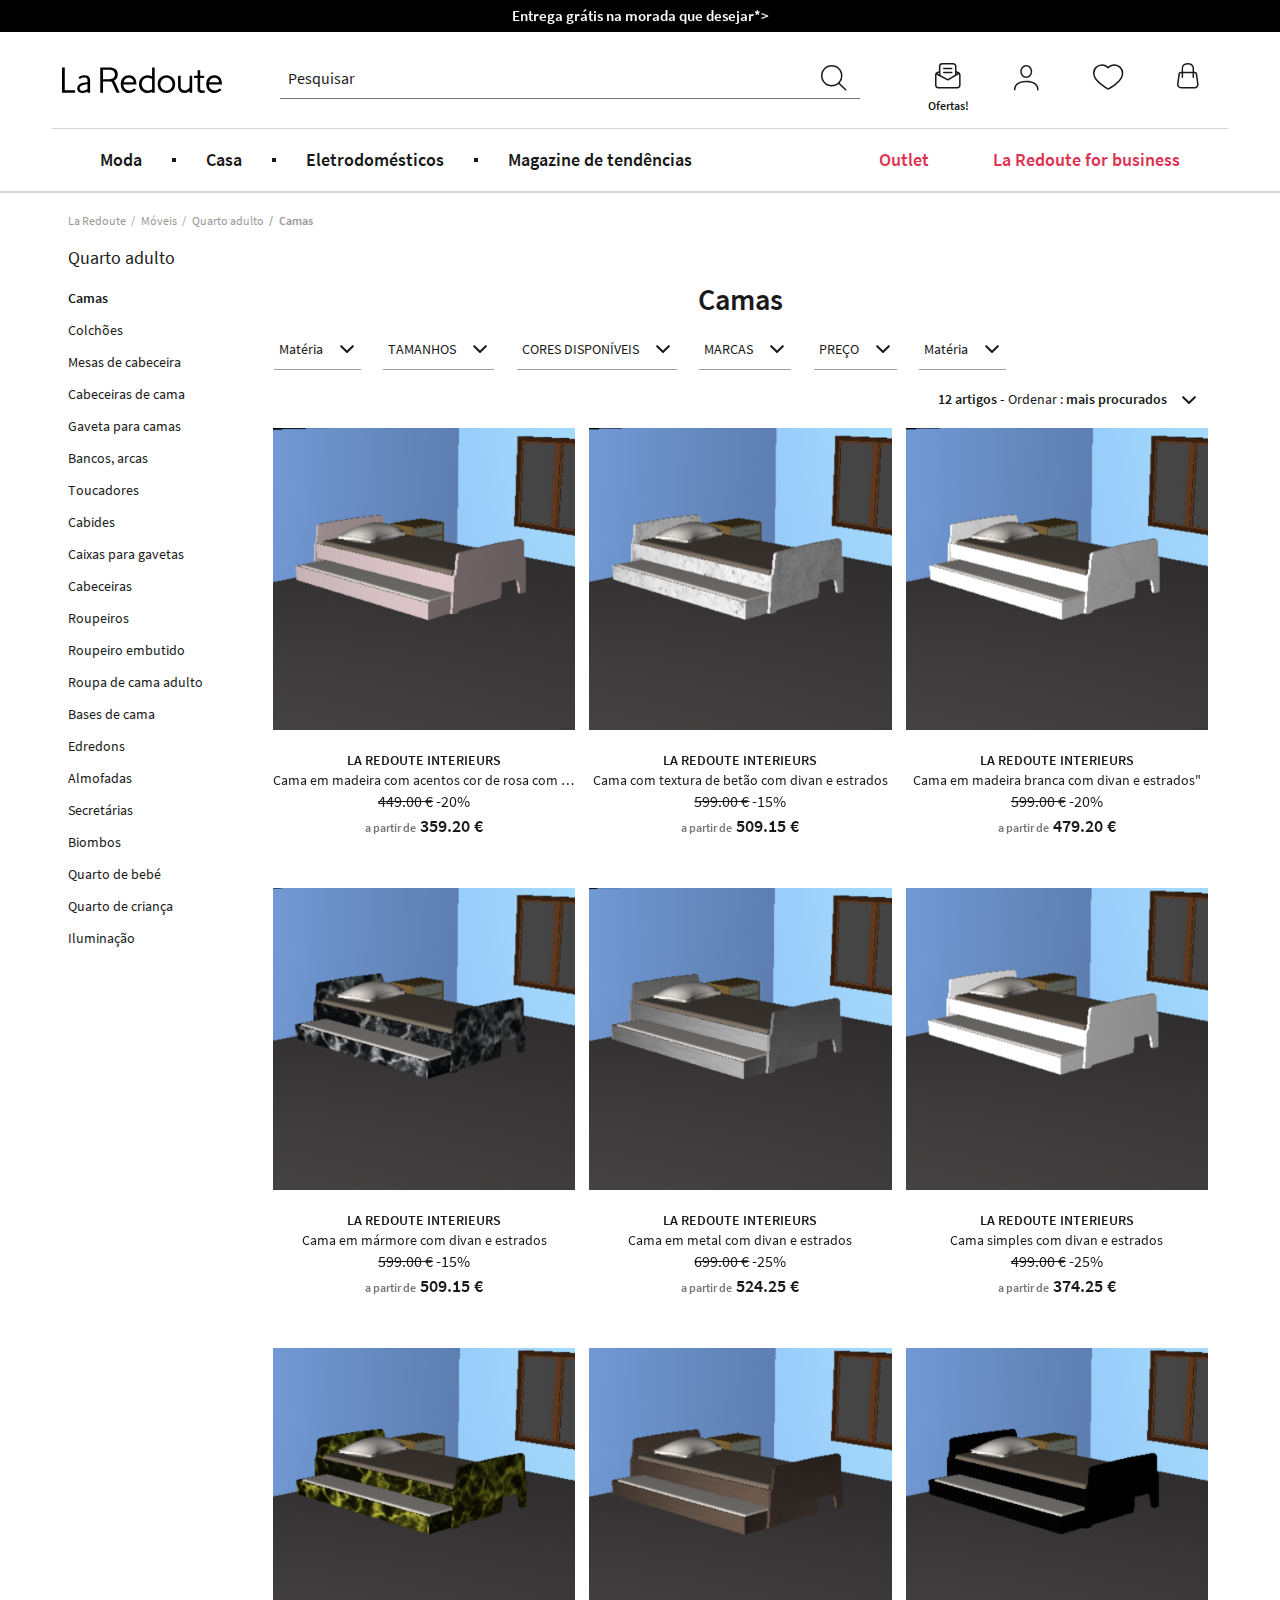
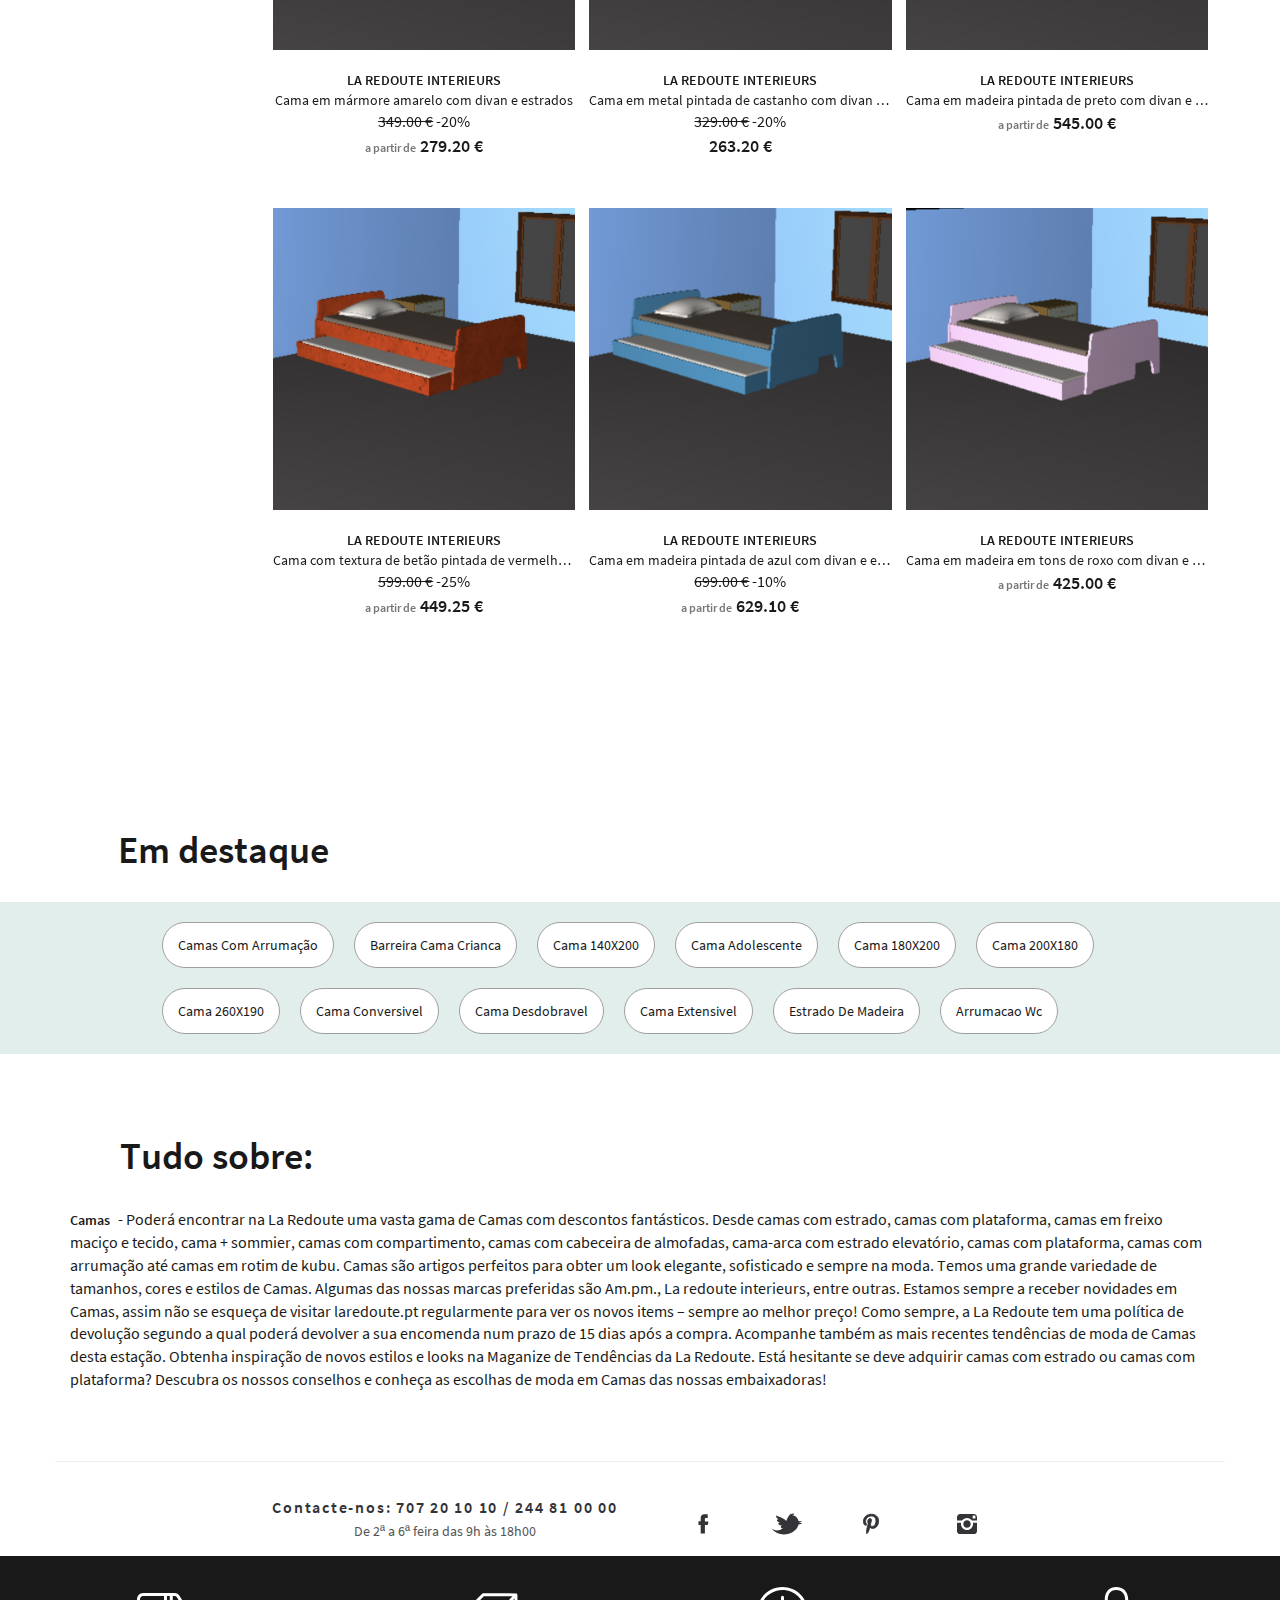
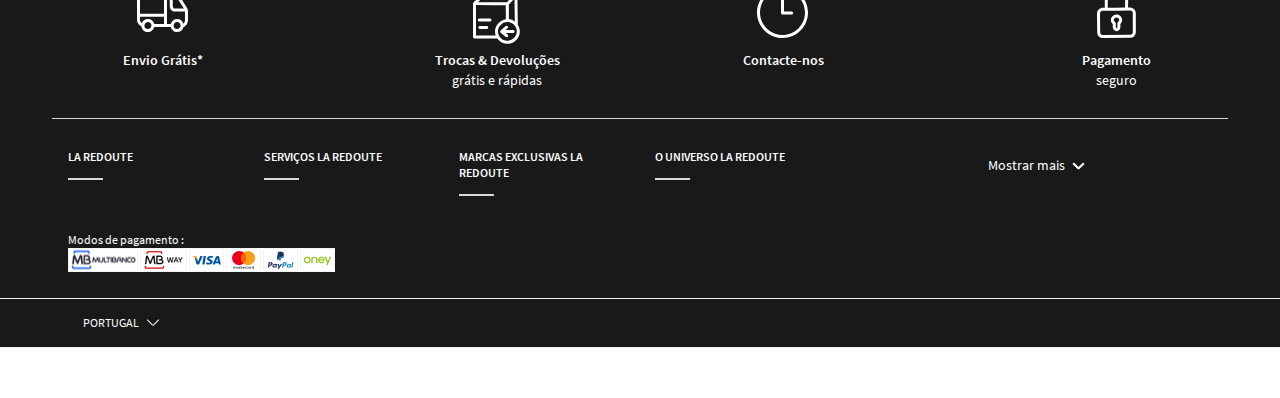
<file: index.html>
<!DOCTYPE html>
<html>
<head>
    <title>Camas   | La Redoute</title>
    <meta http-equiv="Content-Type" content="text/html; charset=utf-8">
    <meta http-equiv="X-UA-Compatible" content="IE=edge">
    <meta name="viewport" content="width=device-width, initial-scale=1.0, user-scalable=no, maximum-scale=1">
    <meta name="format-detection" content="telephone=no">
        <meta name="description" content="Descubra as Novidades em Camas na La Redoute. Aproveite as Fantásticas Promoções na Nova Coleção!">
    <meta name="apple-mobile-web-app-title" content="La Redoute">
    <meta name="author">
        
<script type="application/ld+json">{"@context":"https://schema.org/","@type":"Product","name":"Camas","description":"Descubra as Novidades em Camas na La Redoute. Aproveite as Fantásticas Promoções na Nova Coleção!","aggregateRating":{"@type":"AggregateRating","ratingValue":"4.08","reviewCount":"4996","bestRating": "5"}}</script>            <meta id="metaSmartAppBanner" name="apple-itunes-app" content="app-id=393136788" />
        <meta id="metaAndroidSmartAppBanner" name="google-play-app" content="app-id=com.ocito.laredoute" />
        
    <link href="https://fonts.googleapis.com/css?family=Source+Sans+Pro:400,600,700&display=swap" rel="stylesheet">
    <link href="css/mastercss.css" rel="stylesheet"/>

    <link href="css/plpcss.css" rel="stylesheet"/>

    <script type="text/javascript" src="js/custom.js" ></script>
    <script type="text/javascript">var contextInfo={"Customer":{"IsLoggedIn":false,"IsIdentified":false,"IsLoyaltyProgram":false},"PageType":"ListPage","PageCategory":"Unknown","Products":[{"ProductId":"350081866","CategoryId":75412},{"ProductId":"350124460","CategoryId":75412},{"ProductId":"350074266","CategoryId":75412},{"ProductId":"350057247","CategoryId":75412},{"ProductId":"350192148","CategoryId":75412},{"ProductId":"324522010","CategoryId":75412},{"ProductId":"350041542","CategoryId":75412},{"ProductId":"350080581","CategoryId":75412},{"ProductId":"324427443","CategoryId":75412},{"ProductId":"350157760","CategoryId":75412},{"ProductId":"324419822","CategoryId":-1},{"ProductId":"324363363","CategoryId":75425},{"ProductId":"350153830","CategoryId":75412},{"ProductId":"350088378","CategoryId":75412},{"ProductId":"350039929","CategoryId":75412},{"ProductId":"350055370","CategoryId":228763},{"ProductId":"350102240","CategoryId":75412},{"ProductId":"350077035","CategoryId":75412},{"ProductId":"324393530","CategoryId":75412},{"ProductId":"350050331","CategoryId":228763},{"ProductId":"350146215","CategoryId":75412},{"ProductId":"324518193","CategoryId":75412},{"ProductId":"350179052","CategoryId":75412},{"ProductId":"350195800","CategoryId":75412},{"ProductId":"350014814","CategoryId":75412},{"ProductId":"350126120","CategoryId":75412},{"ProductId":"324517733","CategoryId":75412},{"ProductId":"324481772","CategoryId":75412},{"ProductId":"350157770","CategoryId":75412},{"ProductId":"350103109","CategoryId":75424},{"ProductId":"350041543","CategoryId":75412},{"ProductId":"350145945","CategoryId":75412},{"ProductId":"350021262","CategoryId":75412},{"ProductId":"324419824","CategoryId":75412},{"ProductId":"350062918","CategoryId":75412},{"ProductId":"324517994","CategoryId":75412},{"ProductId":"324518132","CategoryId":75412},{"ProductId":"350081876","CategoryId":75412},{"ProductId":"350172132","CategoryId":75412},{"ProductId":"350117402","CategoryId":75412},{"ProductId":"350155854","CategoryId":75412},{"ProductId":"350174004","CategoryId":75412},{"ProductId":"324219163","CategoryId":75412},{"ProductId":"350037124","CategoryId":75424},{"ProductId":"324219161","CategoryId":75412},{"ProductId":"350041744","CategoryId":75412},{"ProductId":"350114919","CategoryId":75412},{"ProductId":"350041020","CategoryId":75423},{"ProductId":"350169695","CategoryId":75412},{"ProductId":"324218092","CategoryId":75412},{"ProductId":"350021723","CategoryId":75412},{"ProductId":"350192827","CategoryId":75412},{"ProductId":"350138178","CategoryId":75412},{"ProductId":"324479812","CategoryId":75412},{"ProductId":"324394335","CategoryId":75412},{"ProductId":"350193427","CategoryId":75412},{"ProductId":"324518160","CategoryId":75412},{"ProductId":"350042276","CategoryId":75412},{"ProductId":"324518157","CategoryId":75412},{"ProductId":"350084615","CategoryId":75412},{"ProductId":"324503511","CategoryId":75412},{"ProductId":"324146194","CategoryId":75412},{"ProductId":"350192878","CategoryId":75412},{"ProductId":"350157248","CategoryId":75412},{"ProductId":"350121653","CategoryId":75412},{"ProductId":"324518935","CategoryId":75412},{"ProductId":"350056551","CategoryId":228763},{"ProductId":"350126122","CategoryId":75412},{"ProductId":"350179058","CategoryId":75412},{"ProductId":"350114555","CategoryId":75412},{"ProductId":"350121615","CategoryId":75412},{"ProductId":"350193167","CategoryId":75412},{"ProductId":"350150519","CategoryId":75412},{"ProductId":"350174148","CategoryId":75412},{"ProductId":"350086326","CategoryId":75412},{"ProductId":"324276893","CategoryId":75412},{"ProductId":"350193483","CategoryId":75412},{"ProductId":"350056486","CategoryId":75412},{"ProductId":"324218179","CategoryId":75412},{"ProductId":"350138175","CategoryId":75412},{"ProductId":"324449647","CategoryId":75412},{"ProductId":"324444244","CategoryId":75412},{"ProductId":"350195521","CategoryId":75412},{"ProductId":"350124080","CategoryId":75412},{"ProductId":"350192865","CategoryId":-1},{"ProductId":"350155224","CategoryId":75412},{"ProductId":"350036347","CategoryId":75412},{"ProductId":"350102155","CategoryId":75412}],"ShoppingCart":{"Line":[],"TotalToPay":0,"DeliveryMethods":[]},"CategoryId":75412,"VirtualSite":"Laredoute","RecoContext":"default","BreadCrumbDetail":[{"Id":100,"Name":"La Redoute","WebInfo":{},"Summary":{},"BreadCrumb":[]},{"Id":75363,"Name":"Móveis","WebInfo":{},"Summary":{},"BreadCrumb":[]},{"Id":75409,"Name":"Quarto adulto","WebInfo":{},"Summary":{},"BreadCrumb":[]},{"Id":75412,"Name":"Camas","WebInfo":{},"Summary":{},"BreadCrumb":[]}],"RecoEngineAgent":"R_Disabled_L_Disabled","RecoEngineAgentURL":"//ws-redpt.web-boosting.net","Breadcrumb":[100,75363,75409,75412],"SocialProfile":{"Facebook":{"AppId":"221351567930017"}},"Configuration":{"ConfigCookieManager":{"InitSegmentationCookie":true,"EnableSegmentationCookie":false},"ConfigFlags":{"EnableVendorReviews":true,"CheckCouponDisabled":false,"CheckCouponDisabledIfLoggedIn":false,"SetUpDirectDebitEnabled":false,"RecaptchaPublicKey":"6LfrRwgUAAAAAFEuRDGKgQaPu50jROCz1aQCxocq","IsCerberus":false,"LoadGlobalE":false,"CheckoutBackOffice":"","EnableGetCustomerPersonalisationData":false,"EnableUIRTA":false,"EnableCVV":false},"ConfigSiteSelectorAfricaShop":{"IsEnabled":false,"IsActivated":false}},"EnvironmentLocale":"pt-PT","EnvironmentSiteId":6,"Agent":{"ProductPage":"ProductPageV2","ProductList":"ProductListV2","ListPage":{},"ProductDetails":{"LoadQuickZoomServiceUrl":"/services/serviceproduct.aspx/loadquickzoom","Version":"V001"}},"LocalContent":{},"ApplicationPath":""};</script>
    <!-- <script src="/js/6/pt-PT/masterpagejs_main?v=g-AXYbYsWSYMJUynWvYJBbCzu9XXqonmAWNrI_jbF4s1"></script> -->

            <script type="text/javascript">
            var siteSelectorConfig =
            {
                SupportedLanguages: ["fr", "it", "en", "es", "pt", "pl", "no", "se", "nl", "ru", "de"],
                RedirectPreferenceDuration: '0',
                VisitorCountryCode: 'PT',
                Countries: [{CountryCode: "AF",SiteUrl: "laredoute.com",LayerType: "normal"},{CountryCode: "ZA",SiteUrl: "laredoute.com",LayerType: "normal"},{CountryCode: "AX",SiteUrl: "laredoute.com",LayerType: "nodelivery"},{CountryCode: "AL",SiteUrl: "laredoute.com",LayerType: "normal"},{CountryCode: "DZ",SiteUrl: "laredoute.com",LayerType: "nodelivery"},{CountryCode: "DE",SiteUrl: "laredoute.com",LayerType: "normal"},{CountryCode: "AD",SiteUrl: "laredoute.com",LayerType: "normal"},{CountryCode: "AO",SiteUrl: "laredoute.com",LayerType: "normal"},{CountryCode: "AI",SiteUrl: "laredoute.com",LayerType: "normal"},{CountryCode: "AQ",SiteUrl: "laredoute.com",LayerType: "nodelivery"},{CountryCode: "AG",SiteUrl: "laredoute.com",LayerType: "normal"},{CountryCode: "SA",SiteUrl: "laredoute.com",LayerType: "normal"},{CountryCode: "AR",SiteUrl: "laredoute.com",LayerType: "normal"},{CountryCode: "AM",SiteUrl: "laredoute.com",LayerType: "normal"},{CountryCode: "AW",SiteUrl: "laredoute.com",LayerType: "nodelivery"},{CountryCode: "AU",SiteUrl: "laredoute.com",LayerType: "normal"},{CountryCode: "AT",SiteUrl: "laredoute.com",LayerType: "normal"},{CountryCode: "AZ",SiteUrl: "laredoute.com",LayerType: "normal"},{CountryCode: "BS",SiteUrl: "laredoute.com",LayerType: "normal"},{CountryCode: "BH",SiteUrl: "laredoute.com",LayerType: "normal"},{CountryCode: "BD",SiteUrl: "laredoute.com",LayerType: "normal"},{CountryCode: "BB",SiteUrl: "laredoute.fr",LayerType: "normal"},{CountryCode: "BY",SiteUrl: "laredoute.com",LayerType: "normal"},{CountryCode: "BE",SiteUrl: "laredoute.be",LayerType: "normal"},{CountryCode: "BZ",SiteUrl: "laredoute.com",LayerType: "normal"},{CountryCode: "BJ",SiteUrl: "laredoute.com",LayerType: "normal"},{CountryCode: "BM",SiteUrl: "laredoute.com",LayerType: "normal"},{CountryCode: "BT",SiteUrl: "laredoute.com",LayerType: "normal"},{CountryCode: "BO",SiteUrl: "laredoute.com",LayerType: "normal"},{CountryCode: "BA",SiteUrl: "laredoute.com",LayerType: "normal"},{CountryCode: "BW",SiteUrl: "laredoute.com",LayerType: "normal"},{CountryCode: "BR",SiteUrl: "laredoute.com",LayerType: "normal"},{CountryCode: "BN",SiteUrl: "laredoute.com",LayerType: "normal"},{CountryCode: "BG",SiteUrl: "laredoute.com",LayerType: "normal"},{CountryCode: "BF",SiteUrl: "laredoute.com",LayerType: "normal"},{CountryCode: "BI",SiteUrl: "laredoute.com",LayerType: "normal"},{CountryCode: "KY",SiteUrl: "laredoute.fr",LayerType: "normal"},{CountryCode: "KH",SiteUrl: "laredoute.com",LayerType: "normal"},{CountryCode: "CM",SiteUrl: "laredoute.com",LayerType: "nodelivery"},{CountryCode: "CA",SiteUrl: "laredoute.com",LayerType: "normal"},{CountryCode: "CV",SiteUrl: "laredoute.com",LayerType: "normal"},{CountryCode: "CF",SiteUrl: "laredoute.com",LayerType: "normal"},{CountryCode: "CL",SiteUrl: "laredoute.com",LayerType: "normal"},{CountryCode: "CN",SiteUrl: "laredoute.cn",LayerType: "normal"},{CountryCode: "CX",SiteUrl: "laredoute.com",LayerType: "nodelivery"},{CountryCode: "CY",SiteUrl: "laredoute.com",LayerType: "normal"},{CountryCode: "CO",SiteUrl: "laredoute.com",LayerType: "normal"},{CountryCode: "KM",SiteUrl: "laredoute.com",LayerType: "normal"},{CountryCode: "CG",SiteUrl: "laredoute.com",LayerType: "nodelivery"},{CountryCode: "CD",SiteUrl: "laredoute.com",LayerType: "nodelivery"},{CountryCode: "CK",SiteUrl: "laredoute.com",LayerType: "nodelivery"},{CountryCode: "KR",SiteUrl: "laredoute.co.kr",LayerType: "normal"},{CountryCode: "KP",SiteUrl: "laredoute.com",LayerType: "nodelivery"},{CountryCode: "CR",SiteUrl: "laredoute.com",LayerType: "normal"},{CountryCode: "CI",SiteUrl: "www.africashop.com",LayerType: "normal"},{CountryCode: "HR",SiteUrl: "laredoute.hr",LayerType: "normal"},{CountryCode: "CU",SiteUrl: "laredoute.fr",LayerType: "normal"},{CountryCode: "CW",SiteUrl: "laredoute.com",LayerType: "nodelivery"},{CountryCode: "DK",SiteUrl: "laredoute.se",LayerType: "normal"},{CountryCode: "DJ",SiteUrl: "laredoute.com",LayerType: "normal"},{CountryCode: "DO",SiteUrl: "laredoute.com",LayerType: "normal"},{CountryCode: "DM",SiteUrl: "laredoute.com",LayerType: "normal"},{CountryCode: "EG",SiteUrl: "laredoute.com",LayerType: "normal"},{CountryCode: "SV",SiteUrl: "laredoute.com",LayerType: "normal"},{CountryCode: "AE",SiteUrl: "laredoute.com",LayerType: "normal"},{CountryCode: "EC",SiteUrl: "laredoute.com",LayerType: "normal"},{CountryCode: "ER",SiteUrl: "laredoute.com",LayerType: "nodelivery"},{CountryCode: "ES",SiteUrl: "laredoute.es",LayerType: "normal"},{CountryCode: "EE",SiteUrl: "laredoute.com",LayerType: "normal"},{CountryCode: "US",SiteUrl: "laredoute.com",LayerType: "normal"},{CountryCode: "ET",SiteUrl: "laredoute.com",LayerType: "nodelivery"},{CountryCode: "FO",SiteUrl: "laredoute.com",LayerType: "nodelivery"},{CountryCode: "FJ",SiteUrl: "laredoute.com",LayerType: "normal"},{CountryCode: "FI",SiteUrl: "laredoute.com",LayerType: "normal"},{CountryCode: "FR",SiteUrl: "laredoute.fr",LayerType: "normal"},{CountryCode: "GA",SiteUrl: "laredoute.com",LayerType: "normal"},{CountryCode: "GM",SiteUrl: "laredoute.com",LayerType: "nodelivery"},{CountryCode: "GE",SiteUrl: "laredoute.com",LayerType: "normal"},{CountryCode: "GS",SiteUrl: "laredoute.com",LayerType: "normal"},{CountryCode: "GH",SiteUrl: "laredoute.com",LayerType: "normal"},{CountryCode: "GI",SiteUrl: "laredoute.com",LayerType: "normal"},{CountryCode: "GR",SiteUrl: "laredoute.gr",LayerType: "normal"},{CountryCode: "GD",SiteUrl: "laredoute.com",LayerType: "normal"},{CountryCode: "GL",SiteUrl: "laredoute.com",LayerType: "normal"},{CountryCode: "GP",SiteUrl: "laredoute.fr",LayerType: "normal"},{CountryCode: "GU",SiteUrl: "laredoute.com",LayerType: "nodelivery"},{CountryCode: "GT",SiteUrl: "laredoute.com",LayerType: "normal"},{CountryCode: "GG",SiteUrl: "laredoute.com",LayerType: "normal"},{CountryCode: "GN",SiteUrl: "laredoute.com",LayerType: "normal"},{CountryCode: "GW",SiteUrl: "laredoute.com",LayerType: "nodelivery"},{CountryCode: "GQ",SiteUrl: "laredoute.com",LayerType: "normal"},{CountryCode: "GY",SiteUrl: "laredoute.com",LayerType: "normal"},{CountryCode: "GF",SiteUrl: "laredoute.fr",LayerType: "normal"},{CountryCode: "HT",SiteUrl: "laredoute.com",LayerType: "normal"},{CountryCode: "HN",SiteUrl: "laredoute.com",LayerType: "normal"},{CountryCode: "HK",SiteUrl: "laredoute.com",LayerType: "normal"},{CountryCode: "HU",SiteUrl: "laredoute.com",LayerType: "normal"},{CountryCode: "VG",SiteUrl: "laredoute.com",LayerType: "nodelivery"},{CountryCode: "VI",SiteUrl: "laredoute.com",LayerType: "nodelivery"},{CountryCode: "IN",SiteUrl: "laredoute.com",LayerType: "normal"},{CountryCode: "ID",SiteUrl: "laredoute.com",LayerType: "normal"},{CountryCode: "IR",SiteUrl: "laredoute.fr",LayerType: "normal"},{CountryCode: "IQ",SiteUrl: "laredoute.com",LayerType: "normal"},{CountryCode: "IE",SiteUrl: "laredoute.com",LayerType: "normal"},{CountryCode: "IS",SiteUrl: "laredoute.com",LayerType: "normal"},{CountryCode: "IL",SiteUrl: "laredoute.com",LayerType: "normal"},{CountryCode: "IT",SiteUrl: "laredoute.it",LayerType: "normal"},{CountryCode: "JM",SiteUrl: "laredoute.com",LayerType: "normal"},{CountryCode: "JP",SiteUrl: "laredoute.com",LayerType: "normal"},{CountryCode: "JE",SiteUrl: "laredoute.com",LayerType: "normal"},{CountryCode: "JO",SiteUrl: "laredoute.com",LayerType: "normal"},{CountryCode: "KZ",SiteUrl: "laredoute.com",LayerType: "normal"},{CountryCode: "KE",SiteUrl: "laredoute.com",LayerType: "normal"},{CountryCode: "KG",SiteUrl: "laredoute.com",LayerType: "normal"},{CountryCode: "KI",SiteUrl: "laredoute.com",LayerType: "nodelivery"},{CountryCode: "KW",SiteUrl: "laredoute.com",LayerType: "normal"},{CountryCode: "LA",SiteUrl: "laredoute.com",LayerType: "normal"},{CountryCode: "LS",SiteUrl: "laredoute.com",LayerType: "nodelivery"},{CountryCode: "LV",SiteUrl: "laredoute.com",LayerType: "normal"},{CountryCode: "LB",SiteUrl: "laredouteliban.com",LayerType: "normal"},{CountryCode: "LR",SiteUrl: "laredoute.com",LayerType: "nodelivery"},{CountryCode: "LY",SiteUrl: "laredoute.com",LayerType: "nodelivery"},{CountryCode: "LI",SiteUrl: "laredoute.com",LayerType: "normal"},{CountryCode: "LT",SiteUrl: "laredoute.com",LayerType: "normal"},{CountryCode: "LU",SiteUrl: "laredoute.be",LayerType: "normal"},{CountryCode: "MO",SiteUrl: "laredoute.com",LayerType: "normal"},{CountryCode: "MK",SiteUrl: "laredoute.com",LayerType: "normal"},{CountryCode: "MG",SiteUrl: "laredoute.com",LayerType: "normal"},{CountryCode: "MY",SiteUrl: "laredoute.com",LayerType: "normal"},{CountryCode: "MW",SiteUrl: "laredoute.com",LayerType: "nodelivery"},{CountryCode: "MV",SiteUrl: "laredoute.com",LayerType: "normal"},{CountryCode: "ML",SiteUrl: "laredoute.com",LayerType: "normal"},{CountryCode: "MT",SiteUrl: "laredoute.com",LayerType: "normal"},{CountryCode: "MP",SiteUrl: "laredoute.com",LayerType: "nodelivery"},{CountryCode: "MA",SiteUrl: "laredoute.ma",LayerType: "normal"},{CountryCode: "MH",SiteUrl: "laredoute.com",LayerType: "nodelivery"},{CountryCode: "MQ",SiteUrl: "laredoute.fr",LayerType: "normal"},{CountryCode: "MU",SiteUrl: "laredoute.com",LayerType: "normal"},{CountryCode: "MR",SiteUrl: "laredoute.com",LayerType: "normal"},{CountryCode: "YT",SiteUrl: "laredoute.fr",LayerType: "normal"},{CountryCode: "MX",SiteUrl: "laredoute.com",LayerType: "normal"},{CountryCode: "FM",SiteUrl: "laredoute.com",LayerType: "normal"},{CountryCode: "MD",SiteUrl: "laredoute.com",LayerType: "normal"},{CountryCode: "MC",SiteUrl: "laredoute.fr",LayerType: "normal"},{CountryCode: "MN",SiteUrl: "laredoute.com",LayerType: "normal"},{CountryCode: "ME",SiteUrl: "laredoute.com",LayerType: "normal"},{CountryCode: "MS",SiteUrl: "laredoute.com",LayerType: "nodelivery"},{CountryCode: "MZ",SiteUrl: "laredoute.com",LayerType: "normal"},{CountryCode: "MM",SiteUrl: "laredoute.com",LayerType: "nodelivery"},{CountryCode: "NA",SiteUrl: "laredoute.com",LayerType: "nodelivery"},{CountryCode: "NR",SiteUrl: "laredoute.com",LayerType: "nodelivery"},{CountryCode: "NP",SiteUrl: "laredoute.com",LayerType: "normal"},{CountryCode: "NI",SiteUrl: "laredoute.com",LayerType: "nodelivery"},{CountryCode: "NE",SiteUrl: "laredoute.com",LayerType: "normal"},{CountryCode: "NG",SiteUrl: "laredoute.com",LayerType: "nodelivery"},{CountryCode: "NU",SiteUrl: "laredoute.com",LayerType: "nodelivery"},{CountryCode: "NO",SiteUrl: "laredoute.no",LayerType: "normal"},{CountryCode: "NC",SiteUrl: "laredoute.fr",LayerType: "normal"},{CountryCode: "NZ",SiteUrl: "laredoute.com",LayerType: "normal"},{CountryCode: "OM",SiteUrl: "laredoute.com",LayerType: "normal"},{CountryCode: "UG",SiteUrl: "laredoute.com",LayerType: "normal"},{CountryCode: "UZ",SiteUrl: "laredoute.com",LayerType: "normal"},{CountryCode: "PK",SiteUrl: "laredoute.com",LayerType: "normal"},{CountryCode: "PW",SiteUrl: "laredoute.com",LayerType: "nodelivery"},{CountryCode: "PS",SiteUrl: "laredoute.com",LayerType: "nodelivery"},{CountryCode: "PA",SiteUrl: "laredoute.com",LayerType: "normal"},{CountryCode: "PG",SiteUrl: "laredoute.com",LayerType: "normal"},{CountryCode: "PY",SiteUrl: "laredoute.com",LayerType: "normal"},{CountryCode: "NL",SiteUrl: "laredoute.nl",LayerType: "normal"},{CountryCode: "PE",SiteUrl: "laredoute.com",LayerType: "normal"},{CountryCode: "PH",SiteUrl: "laredoute.com",LayerType: "normal"},{CountryCode: "PL",SiteUrl: "laredoute.pl",LayerType: "normal"},{CountryCode: "PF",SiteUrl: "laredoute.fr",LayerType: "normal"},{CountryCode: "PR",SiteUrl: "laredoute.com",LayerType: "normal"},{CountryCode: "PT",SiteUrl: "laredoute.pt",LayerType: "normal"},{CountryCode: "QA",SiteUrl: "laredoute.com",LayerType: "normal"},{CountryCode: "RE",SiteUrl: "laredoute.fr",LayerType: "normal"},{CountryCode: "RO",SiteUrl: "laredoute.ro",LayerType: "normal"},{CountryCode: "GB",SiteUrl: "laredoute.co.uk",LayerType: "normal"},{CountryCode: "RU",SiteUrl: "laredoute.ru",LayerType: "normal"},{CountryCode: "RW",SiteUrl: "laredoute.com",LayerType: "nodelivery"},{CountryCode: "EH",SiteUrl: "laredoute.ma",LayerType: "normal"},{CountryCode: "BL",SiteUrl: "laredoute.com",LayerType: "nodelivery"},{CountryCode: "KN",SiteUrl: "laredoute.fr",LayerType: "normal"},{CountryCode: "SM",SiteUrl: "laredoute.com",LayerType: "nodelivery"},{CountryCode: "MF",SiteUrl: "laredoute.com",LayerType: "nodelivery"},{CountryCode: "SX",SiteUrl: "laredoute.com",LayerType: "nodelivery"},{CountryCode: "PM",SiteUrl: "laredoute.fr",LayerType: "normal"},{CountryCode: "VA",SiteUrl: "laredoute.com",LayerType: ""},{CountryCode: "VC",SiteUrl: "laredoute.fr",LayerType: "normal"},{CountryCode: "SH",SiteUrl: "laredoute.com",LayerType: "nodelivery"},{CountryCode: "LC",SiteUrl: "laredoute.com",LayerType: "normal"},{CountryCode: "SB",SiteUrl: "laredoute.com",LayerType: "nodelivery"},{CountryCode: "WS",SiteUrl: "laredoute.com",LayerType: "nodelivery"},{CountryCode: "AS",SiteUrl: "laredoute.com",LayerType: "nodelivery"},{CountryCode: "ST",SiteUrl: "laredoute.fr",LayerType: "normal"},{CountryCode: "SN",SiteUrl: "www.africashop.com",LayerType: "normal"},{CountryCode: "RS",SiteUrl: "laredoute.com",LayerType: "normal"},{CountryCode: "SC",SiteUrl: "laredoute.fr",LayerType: "normal"},{CountryCode: "SL",SiteUrl: "laredoute.com",LayerType: "nodelivery"},{CountryCode: "SG",SiteUrl: "laredoute.com",LayerType: "normal"},{CountryCode: "SK",SiteUrl: "laredoute.com",LayerType: "normal"},{CountryCode: "SI",SiteUrl: "laredoute.si",LayerType: "normal"},{CountryCode: "SO",SiteUrl: "laredoute.fr",LayerType: "normal"},{CountryCode: "SD",SiteUrl: "laredoute.fr",LayerType: "normal"},{CountryCode: "SS",SiteUrl: "laredoute.com",LayerType: "nodelivery"},{CountryCode: "LK",SiteUrl: "laredoute.com",LayerType: "normal"},{CountryCode: "SE",SiteUrl: "laredoute.se",LayerType: "normal"},{CountryCode: "CH",SiteUrl: "laredoute.ch",LayerType: "normal"},{CountryCode: "SR",SiteUrl: "laredoute.com",LayerType: "normal"},{CountryCode: "SJ",SiteUrl: "laredoute.fr",LayerType: "normal"},{CountryCode: "SZ",SiteUrl: "laredoute.com",LayerType: "normal"},{CountryCode: "SY",SiteUrl: "laredoute.com",LayerType: "nodelivery"},{CountryCode: "TJ",SiteUrl: "laredoute.com",LayerType: "nodelivery"},{CountryCode: "TW",SiteUrl: "laredoute.com",LayerType: "normal"},{CountryCode: "TZ",SiteUrl: "laredoute.com",LayerType: "normal"},{CountryCode: "TD",SiteUrl: "laredoute.com",LayerType: "normal"},{CountryCode: "CZ",SiteUrl: "laredoute.com",LayerType: "normal"},{CountryCode: "TF",SiteUrl: "laredoute.fr",LayerType: "normal"},{CountryCode: "TH",SiteUrl: "laredoute.com",LayerType: "normal"},{CountryCode: "TL",SiteUrl: "laredoute.com",LayerType: "normal"},{CountryCode: "TG",SiteUrl: "laredoute.com",LayerType: "nodelivery"},{CountryCode: "TO",SiteUrl: "laredoute.fr",LayerType: "normal"},{CountryCode: "TT",SiteUrl: "laredoute.com",LayerType: "nodelivery"},{CountryCode: "TN",SiteUrl: "dealoo.tn",LayerType: "normal"},{CountryCode: "TM",SiteUrl: "laredoute.com",LayerType: "nodelivery"},{CountryCode: "TC",SiteUrl: "laredoute.com",LayerType: "nodelivery"},{CountryCode: "TR",SiteUrl: "laredoute.com",LayerType: "normal"},{CountryCode: "TV",SiteUrl: "laredoute.com",LayerType: "normal"},{CountryCode: "UA",SiteUrl: "laredoute.com",LayerType: "normal"},{CountryCode: "UY",SiteUrl: "laredoute.com",LayerType: "normal"},{CountryCode: "VU",SiteUrl: "laredoute.com",LayerType: "normal"},{CountryCode: "VE",SiteUrl: "laredoute.com",LayerType: "normal"},{CountryCode: "VN",SiteUrl: "laredoute.com",LayerType: "normal"},{CountryCode: "WF",SiteUrl: "laredoute.fr",LayerType: "normal"},{CountryCode: "YE",SiteUrl: "laredoute.com",LayerType: "nodelivery"},{CountryCode: "ZM",SiteUrl: "laredoute.com",LayerType: "normal"},{CountryCode: "ZW",SiteUrl: "laredoute.com",LayerType: "normal"}]
                };
        </script>
    
    <link rel="shortcut icon" href="/images/favicon.png">
        <!--<script type="text/javascript">
            (function (i, s, o, g, r, a, m) {
                i[r] = i[r] || [], i['abtiming'] = 1 * new Date();
                a = s.createElement(o),
                m = s.getElementsByTagName(o)[0]; a.async = 1; a.src = g; m.parentNode.insertBefore(a, m)
            })(window, document, 'script', '//try.abtasty.com/f568e38836770fae0bb8aad9f5383b2d.js', '_abtasty');
        </script>-->
                    <link rel="canonical" href="https://www.laredoute.pt/pplp/100/75363/75409/cat-75412.aspx">
            <meta name="robots" content="index, follow">

            

    
    <!--<script src="//assets.adobedtm.com/409567f830ae9b37911ba9d4d8af4ddef0bc818a/satelliteLib-34bae0f2826b07df150b94cac705e83a5842ddc2.js" ></script>-->
</head>
<body class="MobileV3_PLP mobile-embedded laredoute is-desktop country-pt"
      data-siteid="6"
      data-countrycode="pt-PT" data-country="pt"
      data-enablebasketitemcount=false
      data-enablewishlistitemcount="false"
      data-pagename="MobileV3_PLP">
    
        <div id="banner-container" class="external-hide">

<div id="templatePanel">
	<div class="template"><div></div><div></div><div id="panel1" class="panel" rotateContent="false"><div style="width:100%;" class="horizontal"><div></div><div class="html"><div class="op-boutique" id="bdexoRed" style="background-color:#000000;">  
<a  class="opco-message op-co-message1 opco-animation1" style="color:#ffffff; font-size:15px"><b>Entrega grátis na morada que desejar*></b></a>
<a  target="_blank" class="opco-message op-co-message2 opco-animation2" style="color:#ffffff;font-size:15px"><b>3x 4x Oney. Saiba mais aqui ></b>
</a>
</div>

</div></div><div class="clearFloat"></div></div></div>
</div>
            





        </div>
    <div id="website-container">



        <div id="website">
                <header id="header" class="header external-hide ">

<div class="lr-container header-container">
    <div class="flex flex-middle flex-fit">
        <div class="header-logo ">
            <a
                class="laredoute user-log"
                title="La Redoute" 
                href="https://www.laredoute.pt/"
                data-cerberus="img_header_logo">
                    <img src="  images/LR-logo.svg" alt="La Redoute" class="header-logo-img">
            </a>
        </div>
            <div class="header-icon">
                    <div class="header-icon-container header-icon-container-txt hidden-xs">
                        <a id="iconNewsletter" class="lr-icon lr-icon-newsletter cfao-hide" data-cerberus="img_header_newsletter_mobile">
                                <span class="picto-header-text">
<b>Ofertas!</b>                                </span>
                        </a>
                    </div>
                                <div class="header-icon-container header-icon-container-txt">
                    <button id="iconProfil" class="lr-icon lr-icon-user cfao-hide" data-cerberus="img_header_myAccount_mobile">
                                            </button>
                </div>
                <div class="header-icon-container">
                    <a id="IconWishlist"  class="wishlist lr-icon lr-icon-wishlist-border cfao-hide" data-cerberus="img_header_wishlist_mobile">
                       <span class="badge"></span>
                        
                        <span id="msgTooltip" class="hidden">Veja os seus artigos favoritos</span>
                    </a>
                </div>
                    <div class="header-icon-container">
                        <a id="basketIcon" class="basket lr-icon lr-icon-basket cfao-hide" data-cerberus="img_header_basket_mobile">
                            <span class="badge"></span>
                            
                        </a>
                    </div>
            </div>
                    <div class="header-sticky-container flex-col-12 flex-col-md-auto">
                <div class="header-sticky">
                    <div class="block-search">
                        <form action="javascript:void(0);" class="block-search-form">
                            <input
                                type="search"
                                id="header_search_field"
                                class="block-search-input"
                                name="header_search_field"
                                placeholder="Pesquisar"
                                autocorrect="off"
                                autocomplete="off"
                                autocapitalize="off"
                                spellcheck="false"
                                data-cerberus="textBox_header_search-engine"
                                maxlength="1500">
                        </form>
                        <button type="button" id="eraseSearchButton" class="block-search-remove close search-close" style="display: none;"></button>
                        <button type="button" id="header_search_button" class="block-search-validate lr-icon lr-icon-search block-search-button" data-cerberus="button_header_search-engine"></button>
                        <div class="block-search-suggestion block-search-features-container">
                            <ul id="searchHistory" style="display: none;"></ul>
                        </div>
                    </div>
                </div>
            </div>
    </div>
</div>
                </header>
                <div class="mask"></div>
                                <nav id="navigationMenuMain">

    <div class="lr-container navigation-menu-liner"></div>
<div id="navigationMenuMainWrapper" class="lr-container menu_main">
    <ul id="menuMainList" class="menu_list flex flex-nowrap">

                    <li class="menu_item   default" 
                data-lvl="1"
                data-id="157878"
                data-menuid="f660d847-f262-45ee-b7fd-77e3619d8e6f"
                data-parentMenuid="-1"
                data-haschild="true"
                data-id=""
                id=""
                data-cerberus="mainmenu-l1-universe"
                
                data-trigger=menuTrigger_1_0_0
                
                ><a data-href="/pplp/100/cat-157878.aspx"
                    data-lvl="1"
                    data-id="157878"
                    data-menuid="f660d847-f262-45ee-b7fd-77e3619d8e6f"
                    class="menu_title lr-menu_icon   default" 
                    >
                    Moda
                                            <i></i>
                    </a>            

                                <ul class="menu_list menu_list--isHidden" id="menuLvl2" data-lvl="2" data-brands="/index/brand-157878.aspx">
                                        <li id=menuTrigger_2_0_0
                                            class="menu_item"
                                            data-lvl="2"
                                            data-id="23b3ca71-25e3-4a5d-9b8f-be9d5266a5d8"
                                            data-categoryid="157878" 
                                            data-menuid="25347d0d-fa92-483d-9567-29dd78181a34"
                                            data-parentMenuid="f660d847-f262-45ee-b7fd-77e3619d8e6f"
                                            data-haschild="true"
                                            data-brands="/index/brand-157878.aspx"
                                            ><a class="menu_title" href="/pplp/100/cat-157878.aspx#shoppingtool=treestructureflyout" data-lvl="2" data-href="/pplp/100/cat-157878.aspx"
                                                data-cerberus="mainmenu-l2-cat">Mulher
                                                    <i></i>
                                                </a>
                                        </li>
                                        <li id=menuTrigger_2_1_0
                                            class="menu_item"
                                            data-lvl="2"
                                            data-id="b3b1fca3-3c85-4632-b3ff-ae2aad6fea34"
                                            data-categoryid="157938" 
                                            data-menuid="80f74368-4954-4081-b298-f71adb57b779"
                                            data-parentMenuid="f660d847-f262-45ee-b7fd-77e3619d8e6f"
                                            data-haschild="true"
                                            data-brands="/index/brand-157938.aspx"
                                            ><a class="menu_title" href="/pplp/100/cat-157938.aspx#shoppingtool=treestructureflyout" data-lvl="2" data-href="/pplp/100/cat-157938.aspx"
                                                data-cerberus="mainmenu-l2-cat">Homem
                                                    <i></i>
                                                </a>
                                        </li>
                                        <li id=menuTrigger_2_2_0
                                            class="menu_item"
                                            data-lvl="2"
                                            data-id="59ec8b6a-3047-42e3-bab6-faaa68b1ee9b"
                                            data-categoryid="285478" 
                                            data-menuid="ecbec96a-4291-4ae9-aa79-0c268e190a11"
                                            data-parentMenuid="f660d847-f262-45ee-b7fd-77e3619d8e6f"
                                            data-haschild="true"
                                            data-brands="/index/brand-285478.aspx"
                                            ><a class="menu_title" href="/pplp/100/cat-285478.aspx#shoppingtool=treestructureflyout" data-lvl="2" data-href="/pplp/100/cat-285478.aspx"
                                                data-cerberus="mainmenu-l2-cat">Bebé
                                                    <i></i>
                                                </a>
                                        </li>
                                        <li id=menuTrigger_2_3_0
                                            class="menu_item"
                                            data-lvl="2"
                                            data-id="96846b5c-1e16-43e2-a797-d0e40ece781a"
                                            data-categoryid="368" 
                                            data-menuid="3152bd69-d236-4d97-a48d-08c5eb7a5080"
                                            data-parentMenuid="f660d847-f262-45ee-b7fd-77e3619d8e6f"
                                            data-haschild="true"
                                            data-brands="/index/brand-368.aspx"
                                            ><a class="menu_title" href="/pplp/100/cat-368.aspx#shoppingtool=treestructureflyout" data-lvl="2" data-href="/pplp/100/cat-368.aspx"
                                                data-cerberus="mainmenu-l2-cat">Criança
                                                    <i></i>
                                                </a>
                                        </li>
                                        <li id=menuTrigger_2_4_0
                                            class="menu_item"
                                            data-lvl="2"
                                            data-id="d2d35e2a-ab05-40f9-804b-59a226450f36"
                                            data-categoryid="147142" 
                                            data-menuid="498d33f4-d97b-49a2-9059-0992877bbe4e"
                                            data-parentMenuid="f660d847-f262-45ee-b7fd-77e3619d8e6f"
                                            data-haschild="true"
                                            data-brands="/index/brand-147142.aspx"
                                            ><a class="menu_title" href="/pplp/100/368/cat-147142.aspx#shoppingtool=treestructureflyout" data-lvl="2" data-href="/pplp/100/368/cat-147142.aspx"
                                                data-cerberus="mainmenu-l2-cat">Adolescente
                                                    <i></i>
                                                </a>
                                        </li>
                                </ul>
            </li>  
            <li class="menu_item   default" 
                data-lvl="1"
                data-id="75363"
                data-menuid="ad10e0b0-832b-43e7-a720-36bc998bed84"
                data-parentMenuid="-1"
                data-haschild="true"
                data-id=""
                id=""
                data-cerberus="mainmenu-l1-universe"
                
                data-trigger=menuTrigger_1_1_1
                
                ><a data-href="/shp/moveis.aspx"
                    data-lvl="1"
                    data-id="75363"
                    data-menuid="ad10e0b0-832b-43e7-a720-36bc998bed84"
                    class="menu_title lr-menu_icon   default" 
                    >
                    Casa
                                            <i></i>
                    </a>            

                                <ul class="menu_list menu_list--isHidden" id="menuLvl2" data-lvl="2" data-brands="/index/brand-75363.aspx">
                                        <li id=menuTrigger_2_0_1
                                            class="menu_item"
                                            data-lvl="2"
                                            data-id="b52c8929-21a6-4ad4-96df-0e8bde62af0f"
                                            data-categoryid="75363" 
                                            data-menuid="bc0aa9cc-289a-45b5-812f-2739be8e38f6"
                                            data-parentMenuid="ad10e0b0-832b-43e7-a720-36bc998bed84"
                                            data-haschild="true"
                                            data-brands="/index/brand-75363.aspx"
                                            ><a class="menu_title"  data-lvl="2"
                                                data-cerberus="mainmenu-l2-cat">Móveis
                                                    <i></i>
                                                </a>
                                        </li>
                                        <li id=menuTrigger_2_1_1
                                            class="menu_item"
                                            data-lvl="2"
                                            data-id="3da6b734-2392-4c60-9ec1-fb1795a00abb"
                                            data-categoryid="84100" 
                                            data-menuid="f8397b48-4092-407d-849a-689f37c1a813"
                                            data-parentMenuid="ad10e0b0-832b-43e7-a720-36bc998bed84"
                                            data-haschild="true"
                                            data-brands="/index/brand-84100.aspx"
                                            ><a class="menu_title" href="/pplp/100/cat-84100.aspx#shoppingtool=treestructureflyout" data-lvl="2" data-href="/pplp/100/cat-84100.aspx"
                                                data-cerberus="mainmenu-l2-cat">Têxtil-lar
                                                    <i></i>
                                                </a>
                                        </li>
                                        <li id=menuTrigger_2_2_1
                                            class="menu_item"
                                            data-lvl="2"
                                            data-id="85e85b71-e91e-4372-a5ec-0cc9d3ef5b94"
                                            data-categoryid="75443" 
                                            data-menuid="68801555-c1ae-493c-9d1f-929d73406d02"
                                            data-parentMenuid="ad10e0b0-832b-43e7-a720-36bc998bed84"
                                            data-haschild="true"
                                            data-brands="/index/brand-75443.aspx"
                                            ><a class="menu_title" href="/pplp/100/cat-75443.aspx#shoppingtool=treestructureflyout" data-lvl="2" data-href="/pplp/100/cat-75443.aspx"
                                                data-cerberus="mainmenu-l2-cat">Decoração
                                                    <i></i>
                                                </a>
                                        </li>
                                        <li id=menuTrigger_2_3_1
                                            class="menu_item"
                                            data-lvl="2"
                                            data-id="19248763-73d8-4f66-9f12-9f72d78f01a2"
                                            data-categoryid="75326" 
                                            data-menuid="f1bea3dc-d08f-4adc-8ab2-67b1180dee1d"
                                            data-parentMenuid="ad10e0b0-832b-43e7-a720-36bc998bed84"
                                            data-haschild="true"
                                            data-brands="/index/brand-75326.aspx"
                                            ><a class="menu_title" href="/pplp/100/cat-75326.aspx#shoppingtool=treestructureflyout" data-lvl="2" data-href="/pplp/100/cat-75326.aspx"
                                                data-cerberus="mainmenu-l2-cat">Artigos para cama
                                                    <i></i>
                                                </a>
                                        </li>
                                        <li id=menuTrigger_2_4_1
                                            class="menu_item"
                                            data-lvl="2"
                                            data-id="89498d81-3035-4691-af4a-5a5962e2cbdc"
                                            data-categoryid="75516" 
                                            data-menuid="8e15b3c4-d45b-4b6b-a76d-353eafcb9620"
                                            data-parentMenuid="ad10e0b0-832b-43e7-a720-36bc998bed84"
                                            data-haschild="true"
                                            data-brands="/index/brand-75516.aspx"
                                            ><a class="menu_title" href="/pplp/100/cat-75516.aspx#shoppingtool=treestructureflyout" data-lvl="2" data-href="/pplp/100/cat-75516.aspx"
                                                data-cerberus="mainmenu-l2-cat">Puericultura, brinquedos
                                                    <i></i>
                                                </a>
                                        </li>
                                        <li id=menuTrigger_2_5_1
                                            class="menu_item"
                                            data-lvl="2"
                                            data-id="e80af399-792f-4923-82eb-7c88c882a7cb"
                                            data-categoryid="74779" 
                                            data-menuid="ed7e316a-30c8-40aa-85b7-1d431c5b1a67"
                                            data-parentMenuid="ad10e0b0-832b-43e7-a720-36bc998bed84"
                                            data-haschild="true"
                                            data-brands="/index/brand-74779.aspx"
                                            ><a class="menu_title" href="/pplp/100/cat-74779.aspx#shoppingtool=treestructureflyout" data-lvl="2" data-href="/pplp/100/cat-74779.aspx"
                                                data-cerberus="mainmenu-l2-cat">Eletrodomésticos, beleza
                                                    <i></i>
                                                </a>
                                        </li>
                                </ul>
            </li>  
            <li class="menu_item   default" 
                data-lvl="1"
                data-id="74779"
                data-menuid="830b0087-097f-4951-9bc4-e8b2aa1e3745"
                data-parentMenuid="-1"
                data-haschild="true"
                data-id=""
                id=""
                data-cerberus="mainmenu-l1-universe"
                
                data-trigger=menuTrigger_1_2_2
                
                ><a data-href="/pplp/100/cat-74779.aspx"
                    data-lvl="1"
                    data-id="74779"
                    data-menuid="830b0087-097f-4951-9bc4-e8b2aa1e3745"
                    class="menu_title lr-menu_icon   default" 
                    >
                    Eletrodom&#233;sticos
                                            <i></i>
                    </a>            

                                <ul class="menu_list menu_list--isHidden" id="menuLvl2" data-lvl="2" data-brands="/index/brand-74779.aspx">
                                        <li id=menuTrigger_2_0_2
                                            class="menu_item"
                                            data-lvl="2"
                                            data-id="d8d4f4e4-05eb-4bf1-a8fa-468f6a91b140"
                                            data-categoryid="74779" 
                                            data-menuid="bf8a04af-0637-47ea-8e3e-dfa5a8e0d843"
                                            data-parentMenuid="830b0087-097f-4951-9bc4-e8b2aa1e3745"
                                            data-haschild="true"
                                            data-brands="/index/brand-74779.aspx"
                                            ><a class="menu_title" href="/pplp/100/cat-74779.aspx#shoppingtool=treestructureflyout" data-lvl="2" data-href="/pplp/100/cat-74779.aspx"
                                                data-cerberus="mainmenu-l2-cat">Pequenos & grandes eletrodomésticos
                                                    <i></i>
                                                </a>
                                        </li>
                                        <li id=menuTrigger_2_1_2
                                            class="menu_item"
                                            data-lvl="2"
                                            data-id="9f03c3c6-b169-4f8f-a067-4ffdb6822123"
                                            data-categoryid="158016" 
                                            data-menuid="e94aff3e-f50c-4c84-bb81-f5c5482005fc"
                                            data-parentMenuid="830b0087-097f-4951-9bc4-e8b2aa1e3745"
                                            data-haschild="true"
                                            data-brands="/index/brand-158016.aspx"
                                            ><a class="menu_title" href="/pplp/100/74779/cat-158016.aspx#shoppingtool=treestructureflyout" data-lvl="2" data-href="/pplp/100/74779/cat-158016.aspx"
                                                data-cerberus="mainmenu-l2-cat">Casa, manutenção
                                                    <i></i>
                                                </a>
                                        </li>
                                        <li id=menuTrigger_2_2_2
                                            class="menu_item"
                                            data-lvl="2"
                                            data-id="e38e229f-5613-4ce8-8a9c-e33b9bbecba2"
                                            data-categoryid="74603" 
                                            data-menuid="3cda8a99-d30f-4af3-9b04-12163a28ed40"
                                            data-parentMenuid="830b0087-097f-4951-9bc4-e8b2aa1e3745"
                                            data-haschild="true"
                                            data-brands="/index/brand-74603.aspx"
                                            ><a class="menu_title" href="/pplp/100/cat-74603.aspx#shoppingtool=treestructureflyout" data-lvl="2" data-href="/pplp/100/cat-74603.aspx"
                                                data-cerberus="mainmenu-l2-cat">Beleza, bem-estar
                                                    <i></i>
                                                </a>
                                        </li>
                                        <li id=menuTrigger_2_3_2
                                            class="menu_item"
                                            data-lvl="2"
                                            data-id="5cb45bba-f97f-4c0b-9b21-06f63ea7bf0f"
                                            data-categoryid="74925" 
                                            data-menuid="184cb90e-e0b7-4f14-a6cc-3d7ef16f7e8c"
                                            data-parentMenuid="830b0087-097f-4951-9bc4-e8b2aa1e3745"
                                            data-haschild="true"
                                            data-brands="/index/brand-74925.aspx"
                                            ><a class="menu_title" href="/pplp/100/cat-74925.aspx#shoppingtool=treestructureflyout" data-lvl="2" data-href="/pplp/100/cat-74925.aspx"
                                                data-cerberus="mainmenu-l2-cat">High Tech
                                                    <i></i>
                                                </a>
                                        </li>
                                        <li id=menuTrigger_2_4_2
                                            class="menu_item"
                                            data-lvl="2"
                                            data-id="b347a7e3-80d4-4bf5-bcea-c3b08fa8f922"
                                            data-categoryid="75516" 
                                            data-menuid="2a36e6c7-c7a4-4bbf-95eb-5af1c47f362c"
                                            data-parentMenuid="830b0087-097f-4951-9bc4-e8b2aa1e3745"
                                            data-haschild="true"
                                            data-brands="/index/brand-75516.aspx"
                                            ><a class="menu_title" href="/pplp/100/cat-75516.aspx#shoppingtool=treestructureflyout" data-lvl="2" data-href="/pplp/100/cat-75516.aspx"
                                                data-cerberus="mainmenu-l2-cat">Puericultura
                                                    <i></i>
                                                </a>
                                        </li>
                                </ul>
            </li>  
            <li class="menu_item   default" 
                data-lvl="1"
                data-id="-1"
                data-menuid="0172db6b-af30-4590-b424-932141b13c8c"
                data-parentMenuid="-1"
                data-haschild="false"
                data-id=""
                id=""
                data-cerberus="mainmenu-l1-universe"
                
                data-trigger=menuTrigger_1_3_3
                
                ><a data-href="/inspiration/"
                    data-lvl="1"
                    data-id="-1"
                    data-menuid="0172db6b-af30-4590-b424-932141b13c8c"
                    class="menu_title lr-menu_icon   default" 
                    >
                    Magazine de tend&#234;ncias
                                            <i></i>
                    </a>            

            </li>  
                <li class="menu_spacer"></li>
            <li class="menu_item   highlightsoft" 
                data-lvl="1"
                data-id="1326"
                data-menuid="d2f58788-882c-4181-9ae3-c85c6dbeac71"
                data-parentMenuid="-1"
                data-haschild="true"
                data-id=""
                id=""
                data-cerberus="mainmenu-l1-universe"
                
                data-trigger=menuTrigger_1_4_4
                
                ><a data-href="/pplp/cat-1326.aspx"
                    data-lvl="1"
                    data-id="1326"
                    data-menuid="d2f58788-882c-4181-9ae3-c85c6dbeac71"
                    class="menu_title lr-menu_icon   highlightsoft" 
                    >
                    Outlet
                                            <i></i>
                    </a>            

                                <ul class="menu_list menu_list--isHidden" id="menuLvl2" data-lvl="2" data-brands="/index/brand-1326.aspx">
                                        <li id=menuTrigger_2_0_4
                                            class="menu_item"
                                            data-lvl="2"
                                            data-id="8d4f7864-00bb-463a-8373-a9a758f3cb3f"
                                            data-categoryid="1327" 
                                            data-menuid="b7c5eb17-2ff7-4cc9-9521-ce635c65b03f"
                                            data-parentMenuid="d2f58788-882c-4181-9ae3-c85c6dbeac71"
                                            data-haschild="true"
                                            data-brands="/index/brand-1327.aspx"
                                            ><a class="menu_title" href="/pplp/1326/cat-1327.aspx#shoppingtool=treestructureflyout" data-lvl="2" data-href="/pplp/1326/cat-1327.aspx"
                                                data-cerberus="mainmenu-l2-cat">Mulher
                                                    <i></i>
                                                </a>
                                        </li>
                                        <li id=menuTrigger_2_1_4
                                            class="menu_item"
                                            data-lvl="2"
                                            data-id="a1a6e08c-077a-425d-844d-31acd5f2a372"
                                            data-categoryid="1345" 
                                            data-menuid="76c41ee8-3932-4b95-bfe0-24ca046df2d6"
                                            data-parentMenuid="d2f58788-882c-4181-9ae3-c85c6dbeac71"
                                            data-haschild="true"
                                            data-brands="/index/brand-1345.aspx"
                                            ><a class="menu_title" href="/pplp/1326/cat-1345.aspx#shoppingtool=treestructureflyout" data-lvl="2" data-href="/pplp/1326/cat-1345.aspx"
                                                data-cerberus="mainmenu-l2-cat">Homem
                                                    <i></i>
                                                </a>
                                        </li>
                                        <li id=menuTrigger_2_2_4
                                            class="menu_item"
                                            data-lvl="2"
                                            data-id="f2c3f658-6073-4465-a079-c5a879fb230e"
                                            data-categoryid="85418" 
                                            data-menuid="79e46aac-a158-4139-b9c9-fe32da106b5c"
                                            data-parentMenuid="d2f58788-882c-4181-9ae3-c85c6dbeac71"
                                            data-haschild="true"
                                            data-brands="/index/brand-85418.aspx"
                                            ><a class="menu_title" href="/pplp/1326/cat-85418.aspx#shoppingtool=treestructureflyout" data-lvl="2" data-href="/pplp/1326/cat-85418.aspx"
                                                data-cerberus="mainmenu-l2-cat">Criança
                                                    <i></i>
                                                </a>
                                        </li>
                                        <li id=menuTrigger_2_3_4
                                            class="menu_item"
                                            data-lvl="2"
                                            data-id="995f3243-9ac0-4904-bba0-f9db62a6d826"
                                            data-categoryid="85417" 
                                            data-menuid="4bd3b6c5-3cd0-4b71-906c-b044d339b137"
                                            data-parentMenuid="d2f58788-882c-4181-9ae3-c85c6dbeac71"
                                            data-haschild="true"
                                            data-brands="/index/brand-85417.aspx"
                                            ><a class="menu_title" href="/pplp/1326/cat-85417.aspx#shoppingtool=treestructureflyout" data-lvl="2" data-href="/pplp/1326/cat-85417.aspx"
                                                data-cerberus="mainmenu-l2-cat">Casa
                                                    <i></i>
                                                </a>
                                        </li>
                                </ul>
            </li>  
            <li class="menu_item   highlightsoft" 
                data-lvl="1"
                data-id="253506"
                data-menuid="dc864506-c7e0-4362-8b3a-401aa9fbc0bd"
                data-parentMenuid="-1"
                data-haschild="false"
                data-id=""
                id=""
                data-cerberus="mainmenu-l1-universe"
                
                data-trigger=menuTrigger_1_5_5
                
                ><a data-href="/b2b.aspx"
                    data-lvl="1"
                    data-id="253506"
                    data-menuid="dc864506-c7e0-4362-8b3a-401aa9fbc0bd"
                    class="menu_title lr-menu_icon   highlightsoft" 
                    >
                    La Redoute for business
                                            <i></i>
                    </a>            

            </li>  
            </ul>
</div>
    <hr class="menu_separator" />

<script type="application/json" id="menuLabels">
    {
        "HighlightTitle": "Em destaque",
        "MenuBrandLink": "Marcas",
        "MenuSeeAll": "Ver tudo",
        "MenuSeeArticles": "Ver todos os artigos de |category| ",
        "MenuSeeUniverse": "Ver categoria |category|",
        "SelectionTitle": "As nossas sugestões"
    }
</script></nav>
                        <section id="corePage">
                

<nav class="lr-container breadcrumb-container external-hide">
    <ol itemscope itemtype="https://schema.org/BreadcrumbList" class="breadcrumb " data-cerberus="lnk_footer_breadcrumb_mobile">
                <li itemprop="itemListElement" itemscope itemtype="https://schema.org/ListItem" class="">
                    <a itemprop="item" >
                        <span itemprop="name">La Redoute </span>
                    </a>
                    <meta itemprop="position" content="1"/>
                </li>
                <li itemprop="itemListElement" itemscope itemtype="https://schema.org/ListItem" class="">
                    <a itemprop="item" >
                        <span itemprop="name">M&#243;veis </span>
                    </a>
                    <meta itemprop="position" content="2"/>
                </li>
                <li itemprop="itemListElement" itemscope itemtype="https://schema.org/ListItem" class="">
                    <a itemprop="item" >
                        <span itemprop="name">Quarto adulto </span>
                    </a>
                    <meta itemprop="position" content="3"/>
                </li>
                <li itemprop="itemListElement" itemscope itemtype="https://schema.org/ListItem" class="active">
                    <meta itemprop="item" >
                    <span itemprop="name">Camas </span>
                    <meta itemprop="position" content="4"/>
                </li>
    </ol>
</nav>

<script id="plpBreadcrumbData" type="text/json">
    {
        "catLabel": [
            "La Redoute", "Móveis", "Quarto adulto", "Camas"
        ],
        "catId": [
            "100", "75363", "75409", "75412"
        ]
    }
</script>

                
 





<div class="lr-container plp-container">
    <div class="clearfix">
            <div class="flex-col guided-nav-main" data-cerberus="area_plpProduit_guidedNav">
                                    <div data-cerberus="area_plpProduit_magicBox">
<div id="templatePanel">

</div>
</div>
                

    <nav class="guided-nav" data-cerberus="area_plpProduit_guidedNav_category">
        <ul>
                <li>
                    <a class="guided-nav-item guided-nav-item-1 "  data-level="2" data-id="75409" data-name="Quarto adulto">
                        Quarto adulto
                    </a>
                        <ul class="guided-nav-list">
                                    <li class="">
                                        <a class="guided-nav-item guided-nav-item-2 bold"  data-level="3" data-id="75412" data-name="Camas">
                                            Camas
                                        </a>
                                    </li>
                                    <li class="">
                                        <a class="guided-nav-item guided-nav-item-2 "  data-level="3" data-id="158147" data-name="Colch&#245;es">
                                            Colch&#245;es
                                        </a>
                                    </li>
                                    <li class="">
                                        <a class="guided-nav-item guided-nav-item-2 " data-level="3" data-id="75411" data-name="Mesas de cabeceira">
                                            Mesas de cabeceira
                                        </a>
                                    </li>
                                    <li class="">
                                        <a class="guided-nav-item guided-nav-item-2 "  data-level="3" data-id="75414" data-name="Cabeceiras de cama">
                                            Cabeceiras de cama
                                        </a>
                                    </li>
                                    <li class="">
                                        <a class="guided-nav-item guided-nav-item-2 "  data-level="3" data-id="155574" data-name="Gaveta para camas">
                                            Gaveta para camas
                                        </a>
                                    </li>
                                    <li class="">
                                        <a class="guided-nav-item guided-nav-item-2 "  data-level="3" data-id="75410" data-name="Bancos, arcas">
                                            Bancos, arcas
                                        </a>
                                    </li>
                                    <li class="">
                                        <a class="guided-nav-item guided-nav-item-2 "  data-level="3" data-id="75433" data-name="Toucadores">
                                            Toucadores
                                        </a>
                                    </li>
                                    <li class="">
                                        <a class="guided-nav-item guided-nav-item-2 "  data-level="3" data-id="158135" data-name="Cabides">
                                            Cabides
                                        </a>
                                    </li>
                                    <li class="">
                                        <a class="guided-nav-item guided-nav-item-2 "  data-level="3" data-id="158140" data-name="Caixas para gavetas">
                                            Caixas para gavetas
                                        </a>
                                    </li>
                                    <li class="">
                                        <a class="guided-nav-item guided-nav-item-2 "  data-level="3" data-id="158142" data-name="Cabeceiras">
                                            Cabeceiras
                                        </a>
                                    </li>
                                    <li class="">
                                        <a class="guided-nav-item guided-nav-item-2 " data-level="3" data-id="158143" data-name="Roupeiros">
                                            Roupeiros
                                        </a>
                                    </li>
                                    <li class="">
                                        <a class="guided-nav-item guided-nav-item-2 "  data-level="3" data-id="158144" data-name="Roupeiro embutido">
                                            Roupeiro embutido
                                        </a>
                                    </li>
                                    <li class="">
                                        <a class="guided-nav-item guided-nav-item-2 "  data-level="3" data-id="158145" data-name="Roupa de cama adulto">
                                            Roupa de cama adulto
                                        </a>
                                    </li>
                                    <li class="">
                                        <a class="guided-nav-item guided-nav-item-2 "  data-level="3" data-id="158146" data-name="Bases de cama">
                                            Bases de cama
                                        </a>
                                    </li>
                                    <li class="">
                                        <a class="guided-nav-item guided-nav-item-2 " data-level="3" data-id="158148" data-name="Edredons">
                                            Edredons
                                        </a>
                                    </li>
                                    <li class="">
                                        <a class="guided-nav-item guided-nav-item-2 "  data-level="3" data-id="158150" data-name="Almofadas">
                                            Almofadas
                                        </a>
                                    </li>
                                    <li class="">
                                        <a class="guided-nav-item guided-nav-item-2 " data-level="3" data-id="158153" data-name="Secret&#225;rias">
                                            Secret&#225;rias
                                        </a>
                                    </li>
                                    <li class="">
                                        <a class="guided-nav-item guided-nav-item-2 "  data-level="3" data-id="75459" data-name="Biombos">
                                            Biombos
                                        </a>
                                    </li>
                                    <li class="">
                                        <a class="guided-nav-item guided-nav-item-2 "  data-level="3" data-id="285577" data-name="Quarto de beb&#233;">
                                            Quarto de beb&#233;
                                        </a>
                                    </li>
                                    <li class="">
                                        <a class="guided-nav-item guided-nav-item-2 "  data-level="3" data-id="285576" data-name="Quarto de crian&#231;a">
                                            Quarto de crian&#231;a
                                        </a>
                                    </li>
                                    <li class="">
                                        <a class="guided-nav-item guided-nav-item-2 "  data-level="3" data-id="282691" data-name="Ilumina&#231;&#227;o">
                                            Ilumina&#231;&#227;o
                                        </a>
                                    </li>
                        </ul>
                </li>
        </ul>
    </nav>
    <script id="plpNavBottomNavScript" type="text/json">
        {
        "readmore": {
        "labels": {
        "less": "Mostrar menos...",
        "more": "ver mais..."
        }
        }
        }
    </script>

                <div data-id="plp-skyscrapper"></div>
            </div>
        <div class="product-list-container">
            <div id="productListHeader">



    <div class="pl-banner" data-cerberus="area_plpProduit_plpBanner1">
        
<div id="templatePanel">
	<div class="template"><div></div><div></div><div id="panel1" class="panel" rotateContent="false"><div style="width:100%;" class="horizontal"><div></div><div class="mediabank"><div id="ctl00_pnlMediaBankContent">
		
<div>









   
<!-- Mandatory main image dimensions : 935 x 200
Note that on mobile resolution, image will be truncated - 150px on each side - blur parts on the test image below -->

 
    <style>
/*-------------- sp-responsive-aw18/all-modules.css --------------*/
/* [ global */
        .module-bg {position: absolute;z-index: 0;top: 100px;bottom: 100px;left: -15px;right: -15px;background-color: #d7d7d7; }
        .module-item {text-align: center;margin-bottom: 15px; }
        .module-item.left {text-align: left; }
        .module-item.right {text-align: right;}
        
        @media (max-width: 767px) {
            .module-item img {width: 100%;}
            .desktop {display: none}
        }
/* plp banner */
        .pl-banner {margin-top: 0 !important;margin-left: -15px; margin-right: -15px; text-align: center; overflow: hidden; }
        .plp-Black-friday-black .pl-banner-text {padding: 10px; }
        .plp-Black-friday-black .pl-banner-img {margin-left: -75px;margin-right: -75px;}
        .plp-Black-friday-black .pl-banner-textimg-text {display: none; }
        .plp-Black-friday-black .pl-banner-btn {display: inline-block; padding: 5px 14px;font-family: 'Source Sans Pro', sans-serif !important;font-weight: 500;font-size: 13px;line-height: 24px; }
        .plp-Black-friday-black .pl-banner-btn-container ul { text-align:center; /*margin-top: 8px; background-color:#fff !important*/}
        .plp-Black-friday-black .pl-banner-btn-container li {float:left; margin-right:5px; padding: 0 20px; height:34px; font-family: 'Source Sans Pro', sans-serif; font-weight:500; font-size:14px; line-height:28px; }
        .plp-Black-friday-black .pl-banner-btn-container li a {color: #000!important; text-decoration: none;}
        .plp-Black-friday-black .pl-banner-btn-container li a:hover { border-bottom:2px solid #ff4b31; /*opacity: 0.8;*/  transition:ease 0.25s;}
        
        
        
        @media (min-width: 768px) {
            .pl-banner {margin-left: 0;margin-right: 0;}
            .plp-Black-friday-black .pl-banner-img {margin-left: 0;margin-right: 0;}
            .plp-Black-friday-black .pl-banner-btn-container ul { text-align:center; /*margin-top: 8px;*/}
            .plp-Black-friday-black .pl-banner-btn-container li {float:left; margin-right:5px; padding: 0 20px; height:28px; font-family: 'Source Sans Pro', sans-serif; font-weight:500; font-size:14px; line-height:25px;}
            .plp-Black-friday-black .pl-banner-btn-container li a {color: #000!important; text-decoration: none;}
            .plp-Black-friday-black .pl-banner-btn-container li a:hover { border-bottom:2px solid #ff4b31; /*opacity: 0.8;*/  transition:ease 0.25s;}
            .plp-Black-friday-black .mobile {display: none}
        }
        
        @media (min-width: 992px) {
            .plp-Black-friday-black .pl-banner-textimg-img {width: 415px;}
            .plp-Black-friday-black .pl-banner-textimg-logo {margin-bottom: 5px;}
            .plp-Black-friday-black .pl-banner-textimg-text {display: block;max-width: 320px;padding: 10px;text-align: left;}
            .plp-Black-friday-black .pl-banner-btn-container ul { text-align:center; /*margin-top: 8px;*/}
            .plp-Black-friday-black .pl-banner-btn-container li {float:left; margin-right:5px; padding: 0 20px; height:28px; font-family: 'Source Sans Pro', sans-serif; font-weight:500; font-size:14px; line-height:25px;}
            .plp-Black-friday-black .pl-banner-btn-container li a {color: #000!important; text-decoration: none;}
            .plp-Black-friday-black .pl-banner-btn-container li a:hover { border-bottom:2px solid #ff4b31; /*opacity: 0.8;*/  transition:ease 0.25s;}
            .plp-Black-friday-black .mobile {display: none}
        }
        
        @media (min-width: 1200px) {
            .plp-Black-friday-black .pl-banner-textimg-img {width: 515px;}
            .plp-Black-friday-black .pl-banner-textimg-text {max-width: 420px;}
            .plp-Black-friday-black .pl-banner-btn-container ul { text-align:center; /*margin-top: 8px;*/}
            .plp-Black-friday-black .pl-banner-btn-container li {float:left; margin-right:5px; padding: 0 20px; height:28px; font-family: 'Source Sans Pro', sans-serif; font-weight:500; font-size:14px; line-height:25px;}
            .plp-Black-friday-black .pl-banner-btn-container li a {color: #000!important; text-decoration: none;}5
            .plp-Black-friday-black .pl-banner-btn-container li a:hover { border-bottom:2px solid #ff4b31; /*opacity: 0.8;*/  transition:ease 0.25s;}
            .plp-Black-friday-black .mobile {display: none}
        }
/*-------------- FIM sp-responsive-aw18/all-modules.css --------------*/
    </style>





















</div>
	</div></div></div><div class="clearFloat"></div></div><div id="panel2" class="panel" rotateContent="false"><div style="width:100%;" class="horizontal"><div></div><div class="html"></div></div><div class="clearFloat"></div></div></div>
</div>

    </div>

<div class="pl-header">

        <div class="pl-title-container text-center">
                <h1 class="pl-title" data-cerberus="lnk_plpProduit_subCategory1">
                    Camas
                </h1>
                                            </div>
    
            <div id="initialSort" class="sort-content">
            <div class="sort-option " data-sort="noSorting" data-cerberus="lnk_plpProduit_sortByDefault">
                mais procurados
            </div>
            <div class="sort-option " data-cerberus="lnk_plpProduit_sortBy1"
                data-sort="priceAsc">
                Pre&#231;o: mais baratos
            </div>
            <div class="sort-option " data-cerberus="lnk_plpProduit_sortBy2"
                data-sort="priceDesc">
                Pre&#231;o: mais caros
            </div>
                <div class="sort-option " data-cerberus="lnk_plpProduit_sortByReview"
                    data-sort="ratingDesc">
                    Por melhor classifica&#231;&#227;o
                </div>
                                </div>
    <div id="tag-header" style="display: none;">
        <span id="filter-tag-cancel" class="filter-tag-cancel" data-cerberus="button_plpProduit _filter_reset" style="display: none;">Remover todos os filtros</span>
    </div>
</div>

<script id="plpHeaderData" type="text/json">
    {
        "sort": "",
        "hasAssociatedSearch": "False",
        "title": "Camas"
    }
</script>




<div id="filterContainer" class="row filter-container">
                <div class="filter-block ">
                    <div id="filter_dimlist_40000078" class="filter"
                        data-group="#filterContainer"
                        data-name="Mat&#233;ria"
                        data-filterid="40000078"
                        data-position="1"
                        data-exclfilter="false"
                        data-cerberus="dropdown_plpProduit_40000078Filter">
                        <div class="filter-header">
                            <div class="filter-title">Mat&#233;ria</div>
                            <div class="filter-tag-content text-nowrap"></div>
                            <span class="lr-arrow lr-arrow-down"></span>
                        </div>
                        <div class="filter-list hidden">

                                                        <div class="filter-list-content">
                                                <div class="filter-item dimContentInfo 40000078-filter"
                                                data-facetvalue="50000054"
                                                data-facettext="Metal"
                                                data-cerberus="plpProduit_sortByFilter_FilterName"
                                                data-cerberus-min=""
                                                data-cerberus-max="">
                                                    <div class="filter-item-value dimContentValue " data-productcount="2">
Metal                                                    </div>
                                                </div>
                                                <div class="filter-item dimContentInfo 40000078-filter"
                                                data-facetvalue="50000021"
                                                data-facettext="Linho"
                                                data-cerberus="plpProduit_sortByFilter_FilterName"
                                                data-cerberus-min=""
                                                data-cerberus-max="">
                                                    <div class="filter-item-value dimContentValue " data-productcount="1">
Linho                                                    </div>
                                                </div>
                                                <div class="filter-item dimContentInfo 40000078-filter"
                                                data-facetvalue="50000376"
                                                data-facettext="Madeira clara"
                                                data-cerberus="plpProduit_sortByFilter_FilterName"
                                                data-cerberus-min=""
                                                data-cerberus-max="">
                                                    <div class="filter-item-value dimContentValue " data-productcount="1">
Madeira clara                                                    </div>
                                                </div>
                                                <div class="filter-item dimContentInfo 40000078-filter"
                                                data-facetvalue="50059362"
                                                data-facettext="Medium (mdf)"
                                                data-cerberus="plpProduit_sortByFilter_FilterName"
                                                data-cerberus-min=""
                                                data-cerberus-max="">
                                                    <div class="filter-item-value dimContentValue " data-productcount="1">
Medium (mdf)                                                    </div>
                                                </div>
                                                <div class="filter-item dimContentInfo 40000078-filter"
                                                data-facetvalue="50000062"
                                                data-facettext="Veludo"
                                                data-cerberus="plpProduit_sortByFilter_FilterName"
                                                data-cerberus-min=""
                                                data-cerberus-max="">
                                                    <div class="filter-item-value dimContentValue " data-productcount="1">
Veludo                                                    </div>
                                                </div>
                                </div>
                                <div class="filter-buttons">
                                    <button class="lr-button filter-submit"
                                            data-close-label="Fechar"
                                            data-apply-label="Aplicar">
                                        Fechar
                                    </button>
                                </div>
                            </div>
                    </div>
                </div>
                <div class="filter-block ">
                    <div id="filter_dimlist_size" class="filter"
                        data-group="#filterContainer"
                        data-name="TAMANHOS"
                        data-filterid="size"
                        data-position="2"
                        data-exclfilter="false"
                        data-cerberus="dropdown_plpProduit_sizeFilter">
                        <div class="filter-header">
                            <div class="filter-title">TAMANHOS</div>
                            <div class="filter-tag-content text-nowrap"></div>
                            <span class="lr-arrow lr-arrow-down"></span>
                        </div>
                        <div class="filter-list hidden">

                                                        <div class="filter-list-content filter-list-content-size">
                                                <div class="filter-item dimContentInfo size-filter"
                                                data-facetvalue="174_20_99900001:140 x 190 cm"
                                                data-facettext="140 x 190 cm"
                                                data-cerberus="plpProduit_sortByFilter_FilterName"
                                                data-cerberus-min=""
                                                data-cerberus-max="">
                                                    <div class="filter-item-value dimContentValue " data-productcount="56">
140 x 190 cm                                                    </div>
                                                </div>
                                                <div class="filter-item dimContentInfo size-filter"
                                                data-facetvalue="191_45_99900003:160 x 200 cm"
                                                data-facettext="160 x 200 cm"
                                                data-cerberus="plpProduit_sortByFilter_FilterName"
                                                data-cerberus-min=""
                                                data-cerberus-max="">
                                                    <div class="filter-item-value dimContentValue " data-productcount="59">
160 x 200 cm                                                    </div>
                                                </div>
                                                <div class="filter-item dimContentInfo size-filter"
                                                data-facetvalue="245_64_99900004:180 x 200 cm"
                                                data-facettext="180 x 200 cm"
                                                data-cerberus="plpProduit_sortByFilter_FilterName"
                                                data-cerberus-min=""
                                                data-cerberus-max="">
                                                    <div class="filter-item-value dimContentValue " data-productcount="3">
180 x 200 cm                                                    </div>
                                                </div>
                                                <div class="filter-item dimContentInfo size-filter"
                                                data-facetvalue="00000187_00000008:70 x 140 cm"
                                                data-facettext="70 x 140 cm"
                                                data-cerberus="plpProduit_sortByFilter_FilterName"
                                                data-cerberus-min=""
                                                data-cerberus-max="">
                                                    <div class="filter-item-value dimContentValue " data-productcount="2">
70 x 140 cm                                                    </div>
                                                </div>
                                                <div class="filter-item dimContentInfo size-filter"
                                                data-facetvalue="191_20_99900008:90 x 190 cm"
                                                data-facettext="90 x 190 cm"
                                                data-cerberus="plpProduit_sortByFilter_FilterName"
                                                data-cerberus-min=""
                                                data-cerberus-max="">
                                                    <div class="filter-item-value dimContentValue " data-productcount="20">
90 x 190 cm                                                    </div>
                                                </div>
                                                <div class="filter-item dimContentInfo size-filter"
                                                data-facetvalue="00000190_00000010:tamanho &#250;nico"
                                                data-facettext="TAMANHO &#218;NICO"
                                                data-cerberus="plpProduit_sortByFilter_FilterName"
                                                data-cerberus-min=""
                                                data-cerberus-max="">
                                                    <div class="filter-item-value dimContentValue " data-productcount="2">
TAMANHO ÚNICO                                                    </div>
                                                </div>
                                </div>
                                <div class="filter-buttons">
                                    <button class="lr-button filter-submit"
                                            data-close-label="Fechar"
                                            data-apply-label="Aplicar">
                                        Fechar
                                    </button>
                                </div>
                            </div>
                    </div>
                </div>
                <div class="filter-block ">
                    <div id="filter_dimlist_colourfamily" class="filter"
                        data-group="#filterContainer"
                        data-name="CORES DISPON&#205;VEIS"
                        data-filterid="colourfamily"
                        data-position="3"
                        data-exclfilter="false"
                        data-cerberus="dropdown_plpProduit_colourfamilyFilter">
                        <div class="filter-header">
                            <div class="filter-title">CORES DISPON&#205;VEIS</div>
                            <div class="filter-tag-content text-nowrap"></div>
                            <span class="lr-arrow lr-arrow-down"></span>
                        </div>
                        <div class="filter-list hidden">

                                                        <div class="filter-list-content filter-list-content-colour">
                                                <div class="filter-item dimContentInfo colourfamily-filter"
                                                data-facetvalue="marron"
                                                data-facettext="CASTANHO"
                                                data-cerberus="plpProduit_sortByFilter_FilterName"
                                                data-cerberus-min=""
                                                data-cerberus-max="">
                                                    <div class="filter-item-value dimContentValue text-hide colour_marron" data-productcount="25">
CASTANHO                                                    </div>
                                                </div>
                                                <div class="filter-item dimContentInfo colourfamily-filter"
                                                data-facetvalue="gris"
                                                data-facettext="CINZENTO"
                                                data-cerberus="plpProduit_sortByFilter_FilterName"
                                                data-cerberus-min=""
                                                data-cerberus-max="">
                                                    <div class="filter-item-value dimContentValue text-hide colour_gris" data-productcount="25">
CINZENTO                                                    </div>
                                                </div>
                                                <div class="filter-item dimContentInfo colourfamily-filter"
                                                data-facetvalue="blanc"
                                                data-facettext="BRANCO"
                                                data-cerberus="plpProduit_sortByFilter_FilterName"
                                                data-cerberus-min=""
                                                data-cerberus-max="">
                                                    <div class="filter-item-value dimContentValue text-hide colour_blanc" data-productcount="24">
BRANCO                                                    </div>
                                                </div>
                                                <div class="filter-item dimContentInfo colourfamily-filter"
                                                data-facetvalue="beige"
                                                data-facettext="BEGE"
                                                data-cerberus="plpProduit_sortByFilter_FilterName"
                                                data-cerberus-min=""
                                                data-cerberus-max="">
                                                    <div class="filter-item-value dimContentValue text-hide colour_beige" data-productcount="12">
BEGE                                                    </div>
                                                </div>
                                                <div class="filter-item dimContentInfo colourfamily-filter"
                                                data-facetvalue="noir"
                                                data-facettext="PRETO"
                                                data-cerberus="plpProduit_sortByFilter_FilterName"
                                                data-cerberus-min=""
                                                data-cerberus-max="">
                                                    <div class="filter-item-value dimContentValue text-hide colour_noir" data-productcount="9">
PRETO                                                    </div>
                                                </div>
                                                <div class="filter-item dimContentInfo colourfamily-filter"
                                                data-facetvalue="bleu"
                                                data-facettext="AZUL"
                                                data-cerberus="plpProduit_sortByFilter_FilterName"
                                                data-cerberus-min=""
                                                data-cerberus-max="">
                                                    <div class="filter-item-value dimContentValue text-hide colour_bleu" data-productcount="4">
AZUL                                                    </div>
                                                </div>
                                                <div class="filter-item dimContentInfo colourfamily-filter"
                                                data-facetvalue="rose"
                                                data-facettext="ROSA"
                                                data-cerberus="plpProduit_sortByFilter_FilterName"
                                                data-cerberus-min=""
                                                data-cerberus-max="">
                                                    <div class="filter-item-value dimContentValue text-hide colour_rose" data-productcount="3">
ROSA                                                    </div>
                                                </div>
                                                <div class="filter-item dimContentInfo colourfamily-filter"
                                                data-facetvalue="jaune"
                                                data-facettext="AMARELO"
                                                data-cerberus="plpProduit_sortByFilter_FilterName"
                                                data-cerberus-min=""
                                                data-cerberus-max="">
                                                    <div class="filter-item-value dimContentValue text-hide colour_jaune" data-productcount="1">
AMARELO                                                    </div>
                                                </div>
                                                <div class="filter-item dimContentInfo colourfamily-filter"
                                                data-facetvalue="vert"
                                                data-facettext="VERDE"
                                                data-cerberus="plpProduit_sortByFilter_FilterName"
                                                data-cerberus-min=""
                                                data-cerberus-max="">
                                                    <div class="filter-item-value dimContentValue text-hide colour_vert" data-productcount="1">
VERDE                                                    </div>
                                                </div>
                                </div>
                                <div class="filter-buttons">
                                    <button class="lr-button filter-submit"
                                            data-close-label="Fechar"
                                            data-apply-label="Aplicar">
                                        Fechar
                                    </button>
                                </div>
                            </div>
                    </div>
                </div>
                <div class="filter-block ">
                    <div id="filter_dimlist_brand" class="filter"
                        data-group="#filterContainer"
                        data-name="MARCAS"
                        data-filterid="brand"
                        data-position="4"
                        data-exclfilter="false"
                        data-cerberus="dropdown_plpProduit_brandFilter">
                        <div class="filter-header">
                            <div class="filter-title">MARCAS</div>
                            <div class="filter-tag-content text-nowrap"></div>
                            <span class="lr-arrow lr-arrow-down"></span>
                        </div>
                        <div class="filter-list hidden">

                                                            <div class="filter-search-container icon icon-glass icon-block-right">
                                    <input id="brandTextFilter" class="filter-autocomplete form-control" placeholder="Pesquisar por marca" autocorrect="off" autocomplete="off" autocapitalize="off" spellcheck="false" type="text">
                                </div>
                            <div class="filter-list-content">
                                                <div class="filter-item dimContentInfo brand-filter"
                                                data-facetvalue="la-redoute-interieurs"
                                                data-facettext="La Redoute Interieurs"
                                                data-cerberus="plpProduit_sortByFilter_FilterName"
                                                data-cerberus-min=""
                                                data-cerberus-max="">
                                                    <div class="filter-item-value dimContentValue " data-productcount="75">
La Redoute Interieurs                                                    </div>
                                                </div>
                                                <div class="filter-item dimContentInfo brand-filter"
                                                data-facetvalue="ampm"
                                                data-facettext="Am.Pm"
                                                data-cerberus="plpProduit_sortByFilter_FilterName"
                                                data-cerberus-min=""
                                                data-cerberus-max="">
                                                    <div class="filter-item-value dimContentValue " data-productcount="12">
Am.Pm                                                    </div>
                                                </div>
                                                <div class="filter-item dimContentInfo brand-filter"
                                                data-facetvalue="pequenos-precos"
                                                data-facettext="Pequenos Pre&#231;os"
                                                data-cerberus="plpProduit_sortByFilter_FilterName"
                                                data-cerberus-min=""
                                                data-cerberus-max="">
                                                    <div class="filter-item-value dimContentValue " data-productcount="1">
Pequenos Preços                                                    </div>
                                                </div>
                                </div>
                                <div class="filter-buttons">
                                    <button class="lr-button filter-submit"
                                            data-close-label="Fechar"
                                            data-apply-label="Aplicar">
                                        Fechar
                                    </button>
                                </div>
                            </div>
                    </div>
                </div>
                <div class="filter-block ">
                    <div id="filter_dimlist_pricerange26" class="filter"
                        data-group="#filterContainer"
                        data-name="PRE&#199;O"
                        data-filterid="pricerange26"
                        data-position="5"
                        data-exclfilter="false"
                        data-cerberus="dropdown_plpProduit_pricerange26Filter">
                        <div class="filter-header">
                            <div class="filter-title">PRE&#199;O</div>
                            <div class="filter-tag-content text-nowrap"></div>
                            <span class="lr-arrow lr-arrow-down"></span>
                        </div>
                        <div class="filter-list hidden">

                                                        <div class="filter-list-content">
                                                <div class="filter-item dimContentInfo pricerange26-filter"
                                                data-facetvalue="000125"
                                                data-facettext="50€ a 100€"
                                                data-cerberus="plpProduit_sortByFilter_FilterName"
                                                data-cerberus-min="50"
                                                data-cerberus-max="100">
                                                    <div class="filter-item-value dimContentValue " data-productcount="2">
50€ a 100€                                                    </div>
                                                </div>
                                                <div class="filter-item dimContentInfo pricerange26-filter"
                                                data-facetvalue="000126"
                                                data-facettext="100€ a 250€"
                                                data-cerberus="plpProduit_sortByFilter_FilterName"
                                                data-cerberus-min="100"
                                                data-cerberus-max="250">
                                                    <div class="filter-item-value dimContentValue " data-productcount="14">
100€ a 250€                                                    </div>
                                                </div>
                                                <div class="filter-item dimContentInfo pricerange26-filter"
                                                data-facetvalue="000127"
                                                data-facettext="250€ a 500€"
                                                data-cerberus="plpProduit_sortByFilter_FilterName"
                                                data-cerberus-min="250"
                                                data-cerberus-max="500">
                                                    <div class="filter-item-value dimContentValue " data-productcount="43">
250€ a 500€                                                    </div>
                                                </div>
                                                <div class="filter-item dimContentInfo pricerange26-filter"
                                                data-facetvalue="000128"
                                                data-facettext="500€ a 1000€"
                                                data-cerberus="plpProduit_sortByFilter_FilterName"
                                                data-cerberus-min="500"
                                                data-cerberus-max="1000">
                                                    <div class="filter-item-value dimContentValue " data-productcount="22">
500€ a 1000€                                                    </div>
                                                </div>
                                                <div class="filter-item dimContentInfo pricerange26-filter"
                                                data-facetvalue="000129"
                                                data-facettext="Mais de 1000€"
                                                data-cerberus="plpProduit_sortByFilter_FilterName"
                                                data-cerberus-min="1000"
                                                data-cerberus-max="9999">
                                                    <div class="filter-item-value dimContentValue " data-productcount="7">
Mais de 1000€                                                    </div>
                                                </div>
                                </div>
                                <div class="filter-buttons">
                                    <button class="lr-button filter-submit"
                                            data-close-label="Fechar"
                                            data-apply-label="Aplicar">
                                        Fechar
                                    </button>
                                </div>
                            </div>
                    </div>
                </div>
                <div class="filter-block ">
                    <div id="filter_dimlist_40001102" class="filter"
                        data-group="#filterContainer"
                        data-name="Mat&#233;ria"
                        data-filterid="40001102"
                        data-position="6"
                        data-exclfilter="false"
                        data-cerberus="dropdown_plpProduit_40001102Filter">
                        <div class="filter-header">
                            <div class="filter-title">Mat&#233;ria</div>
                            <div class="filter-tag-content text-nowrap"></div>
                            <span class="lr-arrow lr-arrow-down"></span>
                        </div>
                        <div class="filter-list hidden">

                                                        <div class="filter-list-content">
                                                <div class="filter-item dimContentInfo 40001102-filter"
                                                data-facetvalue="50021546"
                                                data-facettext="Madeira clara"
                                                data-cerberus="plpProduit_sortByFilter_FilterName"
                                                data-cerberus-min=""
                                                data-cerberus-max="">
                                                    <div class="filter-item-value dimContentValue " data-productcount="23">
Madeira clara                                                    </div>
                                                </div>
                                                <div class="filter-item dimContentInfo 40001102-filter"
                                                data-facetvalue="50056097"
                                                data-facettext="Tecido"
                                                data-cerberus="plpProduit_sortByFilter_FilterName"
                                                data-cerberus-min=""
                                                data-cerberus-max="">
                                                    <div class="filter-item-value dimContentValue " data-productcount="23">
Tecido                                                    </div>
                                                </div>
                                                <div class="filter-item dimContentInfo 40001102-filter"
                                                data-facetvalue="50021548"
                                                data-facettext="Carvalho"
                                                data-cerberus="plpProduit_sortByFilter_FilterName"
                                                data-cerberus-min=""
                                                data-cerberus-max="">
                                                    <div class="filter-item-value dimContentValue " data-productcount="10">
Carvalho                                                    </div>
                                                </div>
                                                <div class="filter-item dimContentInfo 40001102-filter"
                                                data-facetvalue="50060602"
                                                data-facettext="Medium (mdf)"
                                                data-cerberus="plpProduit_sortByFilter_FilterName"
                                                data-cerberus-min=""
                                                data-cerberus-max="">
                                                    <div class="filter-item-value dimContentValue " data-productcount="7">
Medium (mdf)                                                    </div>
                                                </div>
                                                <div class="filter-item dimContentInfo 40001102-filter"
                                                data-facetvalue="50021550"
                                                data-facettext="Metal"
                                                data-cerberus="plpProduit_sortByFilter_FilterName"
                                                data-cerberus-min=""
                                                data-cerberus-max="">
                                                    <div class="filter-item-value dimContentValue " data-productcount="7">
Metal                                                    </div>
                                                </div>
                                                <div class="filter-item dimContentInfo 40001102-filter"
                                                data-facetvalue="50021541"
                                                data-facettext="Lacado"
                                                data-cerberus="plpProduit_sortByFilter_FilterName"
                                                data-cerberus-min=""
                                                data-cerberus-max="">
                                                    <div class="filter-item-value dimContentValue " data-productcount="5">
Lacado                                                    </div>
                                                </div>
                                                <div class="filter-item dimContentInfo 40001102-filter"
                                                data-facetvalue="50021545"
                                                data-facettext="Madeira escura"
                                                data-cerberus="plpProduit_sortByFilter_FilterName"
                                                data-cerberus-min=""
                                                data-cerberus-max="">
                                                    <div class="filter-item-value dimContentValue " data-productcount="5">
Madeira escura                                                    </div>
                                                </div>
                                                <div class="filter-item dimContentInfo 40001102-filter"
                                                data-facetvalue="50021553"
                                                data-facettext="Imita&#231;&#227;o pele"
                                                data-cerberus="plpProduit_sortByFilter_FilterName"
                                                data-cerberus-min=""
                                                data-cerberus-max="">
                                                    <div class="filter-item-value dimContentValue " data-productcount="3">
Imitação pele                                                    </div>
                                                </div>
                                                <div class="filter-item dimContentInfo 40001102-filter"
                                                data-facetvalue="50021543"
                                                data-facettext="Vime"
                                                data-cerberus="plpProduit_sortByFilter_FilterName"
                                                data-cerberus-min=""
                                                data-cerberus-max="">
                                                    <div class="filter-item-value dimContentValue " data-productcount="3">
Vime                                                    </div>
                                                </div>
                                                <div class="filter-item dimContentInfo 40001102-filter"
                                                data-facetvalue="50021542"
                                                data-facettext="Imita&#231;&#227;o de madeira"
                                                data-cerberus="plpProduit_sortByFilter_FilterName"
                                                data-cerberus-min=""
                                                data-cerberus-max="">
                                                    <div class="filter-item-value dimContentValue " data-productcount="1">
Imitação de madeira                                                    </div>
                                                </div>
                                                <div class="filter-item dimContentInfo 40001102-filter"
                                                data-facetvalue="50156158"
                                                data-facettext="Nogueira"
                                                data-cerberus="plpProduit_sortByFilter_FilterName"
                                                data-cerberus-min=""
                                                data-cerberus-max="">
                                                    <div class="filter-item-value dimContentValue " data-productcount="1">
Nogueira                                                    </div>
                                                </div>
                                </div>
                                <div class="filter-buttons">
                                    <button class="lr-button filter-submit"
                                            data-close-label="Fechar"
                                            data-apply-label="Aplicar">
                                        Fechar
                                    </button>
                                </div>
                            </div>
                    </div>
                </div>

</div>


<div class="row">
    <div id="checkboxSort" class="col-xs-8 col-sm-5 col-md-5">
        <div id="checkboxFilters">
                    </div>
    </div>

    <div id="sortMain" class="col-xs-8 col-sm-7 col-md-7 pull-right">
<span class="pl-title-number">
                <span id="ProductNumber" data-cerberus="txt_plpProduit_productQuantity1">
                    12 artigos -         
                </span>
            </span>    


        Ordenar :
        <button id="sortMainButton" class="sort-main-button pl-tools-buttons sort-tool text-right" data-original-text="mais procurados" data-cerberus="dropdown_plpProduit_sortByFilter1">mais procurados <span class="lr-arrow lr-arrow-down"></span></button>
        <div id="sortMainContent" class="hidden sort-main-content"></div>
    </div>
</div>

<script id="dataFilterMain" type="text/json">
    {
        "moreFiltersText": "+ filtros",
        "lessFiltersText": "- filtros"
    }
</script>            </div>
            <div id="productListContainer" class="fix-plp-loading">




<ul id="productList" class="row product-list mosaic-display product-list-inspiration" data-totalproduct="88">
            <li class="col-xs-6 col-md-4 pl-product">


<div class="pl-product-content"
     data-familycode="20000010"
     data-productid="350081866"
     data-cerberus="area_plpProduit_product1"
     data-cerberus-price="359,2"
     data-has-colors="false">
    <a class="pl-product-link" onClick="openProductPage('#ffffff','Wood023_2K_ColorPink')" data-documentid="873120">
        <div class="row ">
            <div class="col-xs-12  ">
                <div class="plp-product-picture">
                    <div class="row ">
                        <div class="col-xs-12  pl-picture">
                            <picture>
                                <img src="images/camas/1.png"
                                        
                                        class="pl-image"
                                        alt="Cama em madeira com acentos cor de rosa com divan e estrados"
                                        title="Cama em madeira com acentos cor de rosa com divan e estrados"
                                        data-cerberus="lnk_plpProduit_productImage1">
                            </picture>
                            <div id="dim1Container_350081866" class="pl-dim1" data-cerberus="plpProduit_coloursThumbnails"></div>
                        </div>
                    </div>
                </div>
            </div>
            <div class="col-xs-12">
                <div class="product-info ">
                    <div class="rating-stars-wrapper" style="display: none">
                        <div class="rating-stars-container" data-rating="4,48" data-review="40">
                            <span class="disable-stars"><span class="stars lr-icon lr-icon-star-grey"></span><span class="stars lr-icon lr-icon-star-grey"></span><span class="stars lr-icon lr-icon-star-grey"></span><span class="stars lr-icon lr-icon-star-grey"></span><span class="stars lr-icon lr-icon-star-grey"></span>
                            </span>
                            <span class="enable-stars rating-4_5"><span class="stars lr-icon lr-icon-star-yellow"></span><span class="stars lr-icon lr-icon-star-yellow"></span><span class="stars lr-icon lr-icon-star-yellow"></span><span class="stars lr-icon lr-icon-star-yellow"></span><span class="stars lr-icon lr-icon-star-yellow"></span>
                            </span>
                            <span class="review-number"></span>
                        </div>
                    </div>
                    <div class="product-brand pl-brand text-ellipsis " data-cerberus="lnk_plpProduit_brand1">
                        LA REDOUTE INTERIEURS
                    </div>
                    <div class="product-title pl-product-name text-ellipsis " data-cerberus="lnk_plpProduit_productName1" title="Cama Numa">
                        Cama em madeira com acentos cor de rosa com divan e estrados
                    </div>
                    <div class="pl-price-line">
                        <div class="pl-price-content">
                            <del class="product-original-price pl-original-price" data-cerberus="txt_plpProduit_normalPrice1">449.00 €</del>
                                <span class="product-discount">-20%</span>
                        </div>
                        <div class="product-price-container pl-reduced-price" data-cerberus="txt_plpProduit_discountedPrice1">
                                <span class="product-price-from pl-from">a partir de</span>
                                <span class="product-price">
                                    359.20 €
                                </span>
                        </div>
                    </div>
                </div>
            </div>
        </div>
    </a>
</div>




            </li>
            <li class="col-xs-6 col-md-4 pl-product">


<div class="pl-product-content"
     data-familycode="20000010"
     data-productid="350124460"
     data-cerberus="area_plpProduit_product1"
     data-cerberus-price="509,15"
     data-has-colors="false">
    <a class="pl-product-link" onClick="openProductPage('#ffffff','betao')" data-documentid="873120">
        <div class="row ">
            <div class="col-xs-12  ">
                <div class="plp-product-picture">
                    <div class="row ">
                        <div class="col-xs-12  pl-picture">
                                                        
                                                                <picture>
                                        <img src="images/camas/2.png"
                                             
                                             class="pl-image"
                                             alt="Cama com textura de betão com divan e estrados"
                                             title="Cama com textura de betão com divan e estrados"
                                             data-cerberus="lnk_plpProduit_productImage1">
                                    </picture>

                                                            <div id="dim1Container_350124460" class="pl-dim1" data-cerberus="plpProduit_coloursThumbnails"></div>
                        </div>
                    </div>
                </div>
            </div>
            <div class="col-xs-12">
                <div class="product-info ">
<div class="rating-stars-wrapper" style="display: none">
                            <div class="rating-stars-container" data-rating="4,27" data-review="137">
                                <span class="disable-stars"><span class="stars lr-icon lr-icon-star-grey"></span><span class="stars lr-icon lr-icon-star-grey"></span><span class="stars lr-icon lr-icon-star-grey"></span><span class="stars lr-icon lr-icon-star-grey"></span><span class="stars lr-icon lr-icon-star-grey"></span>
                                </span>
                                <span class="enable-stars rating-4_5"><span class="stars lr-icon lr-icon-star-yellow"></span><span class="stars lr-icon lr-icon-star-yellow"></span><span class="stars lr-icon lr-icon-star-yellow"></span><span class="stars lr-icon lr-icon-star-yellow"></span><span class="stars lr-icon lr-icon-star-yellow"></span>
                                </span>
                                <span class="review-number"></span>
                            </div>
                        </div>

                            <div class="product-brand pl-brand text-ellipsis " data-cerberus="lnk_plpProduit_brand1">
            LA REDOUTE INTERIEURS
        </div>
    <div class="product-title pl-product-name text-ellipsis " data-cerberus="lnk_plpProduit_productName1" title="Cama em carvalho maci&#231;o com estrado, ANDA">
        Cama com textura de betão com divan e estrados
    </div>

                    <div class="pl-price-line">
                            <div class="pl-price-content">
                                <del class="product-original-price pl-original-price" data-cerberus="txt_plpProduit_normalPrice1">599.00 €</del>

                                    <span class="product-discount">-15%</span>
                            </div>
                            <div class="product-price-container pl-reduced-price" data-cerberus="txt_plpProduit_discountedPrice1">
                                    <span class="product-price-from pl-from">a partir de</span>
                                    <span class="product-price">
                                        509.15 €
                                    </span>
                            </div>
                    </div>
                </div>
            </div>
        </div>
    </a>
</div>




            </li>
            <li class="col-xs-6 col-md-4 pl-product">


<div class="pl-product-content"
     data-familycode="20000010"
     data-productid="350074266"
     data-cerberus="area_plpProduit_product1"
     data-cerberus-price="479,2"
     data-has-colors="false">
    <a class="pl-product-link" onClick="openProductPage('#ffffff','madeira_branca')" data-documentid="873120">
        <div class="row ">
            <div class="col-xs-12  ">
                <div class="plp-product-picture">
                    <div class="row ">
                        <div class="col-xs-12  pl-picture">
                                                        
                                                                <picture>
                                        <img src="images/camas/3.png"
                                             
                                             class="pl-image"
                                             alt="Cama em madeira branca com divan e estrados"
                                             title="ama em madeira branca com divan e estrados""
                                             data-cerberus="lnk_plpProduit_productImage1">
                                    </picture>

                                                            <div id="dim1Container_350074266" class="pl-dim1" data-cerberus="plpProduit_coloursThumbnails"></div>
                        </div>
                    </div>
                </div>
            </div>
            <div class="col-xs-12">
                <div class="product-info ">
<div class="rating-stars-wrapper" style="display: none">
                            <div class="rating-stars-container" data-rating="4,11" data-review="61">
                                <span class="disable-stars"><span class="stars lr-icon lr-icon-star-grey"></span><span class="stars lr-icon lr-icon-star-grey"></span><span class="stars lr-icon lr-icon-star-grey"></span><span class="stars lr-icon lr-icon-star-grey"></span><span class="stars lr-icon lr-icon-star-grey"></span>
                                </span>
                                <span class="enable-stars rating-4"><span class="stars lr-icon lr-icon-star-yellow"></span><span class="stars lr-icon lr-icon-star-yellow"></span><span class="stars lr-icon lr-icon-star-yellow"></span><span class="stars lr-icon lr-icon-star-yellow"></span><span class="stars lr-icon lr-icon-star-yellow"></span>
                                </span>
                                <span class="review-number"></span>
                            </div>
                        </div>

                            <div class="product-brand pl-brand text-ellipsis " data-cerberus="lnk_plpProduit_brand1">
            LA REDOUTE INTERIEURS
        </div>
    <div class="product-title pl-product-name text-ellipsis " data-cerberus="lnk_plpProduit_productName1" title="Cama com estrado, AGURA">
        Cama em madeira branca com divan e estrados"
    </div>

                    <div class="pl-price-line">
                            <div class="pl-price-content">
                                <del class="product-original-price pl-original-price" data-cerberus="txt_plpProduit_normalPrice1">599.00 €</del>

                                    <span class="product-discount">-20%</span>
                            </div>
                            <div class="product-price-container pl-reduced-price" data-cerberus="txt_plpProduit_discountedPrice1">
                                    <span class="product-price-from pl-from">a partir de</span>
                                    <span class="product-price">
                                        479.20 €
                                    </span>
                            </div>
                    </div>
                </div>
            </div>
        </div>
    </a>
</div>




            </li>
            <li class="col-xs-6 col-md-4 pl-product">


<div class="pl-product-content"
     data-familycode="20000010"
     data-productid="350057247"
     data-cerberus="area_plpProduit_product1"
     data-cerberus-price="509,15"
     data-has-colors="false">
    <a class="pl-product-link" onClick="openProductPage('#ffffff','marmore')" data-documentid="873120">
        <div class="row ">
            <div class="col-xs-12  ">
                <div class="plp-product-picture">
                    <div class="row ">
                        <div class="col-xs-12  pl-picture">
                                                        
                                                                <picture>
                                        <img src="images/camas/4.png"
                                             
                                             class="pl-image"
                                             alt="Cama em mármore com divan e estrados"
                                             title="Cama em mármore com divan e estrados"
                                             data-cerberus="lnk_plpProduit_productImage1">
                                    </picture>

                                                            <div id="dim1Container_350057247" class="pl-dim1" data-cerberus="plpProduit_coloursThumbnails"></div>
                        </div>
                    </div>
                </div>
            </div>
            <div class="col-xs-12">
                <div class="product-info ">
<div class="rating-stars-wrapper" style="display: none">
                            <div class="rating-stars-container" data-rating="4,23" data-review="35">
                                <span class="disable-stars"><span class="stars lr-icon lr-icon-star-grey"></span><span class="stars lr-icon lr-icon-star-grey"></span><span class="stars lr-icon lr-icon-star-grey"></span><span class="stars lr-icon lr-icon-star-grey"></span><span class="stars lr-icon lr-icon-star-grey"></span>
                                </span>
                                <span class="enable-stars rating-4"><span class="stars lr-icon lr-icon-star-yellow"></span><span class="stars lr-icon lr-icon-star-yellow"></span><span class="stars lr-icon lr-icon-star-yellow"></span><span class="stars lr-icon lr-icon-star-yellow"></span><span class="stars lr-icon lr-icon-star-yellow"></span>
                                </span>
                                <span class="review-number"></span>
                            </div>
                        </div>

                            <div class="product-brand pl-brand text-ellipsis " data-cerberus="lnk_plpProduit_brand1">
            LA REDOUTE INTERIEURS
        </div>
    <div class="product-title pl-product-name text-ellipsis " data-cerberus="lnk_plpProduit_productName1" title="Cama vintage com estrado Quilda">
        Cama em mármore com divan e estrados
    </div>

                    <div class="pl-price-line">
                            <div class="pl-price-content">
                                <del class="product-original-price pl-original-price" data-cerberus="txt_plpProduit_normalPrice1">599.00 €</del>

                                    <span class="product-discount">-15%</span>
                            </div>
                            <div class="product-price-container pl-reduced-price" data-cerberus="txt_plpProduit_discountedPrice1">
                                    <span class="product-price-from pl-from">a partir de</span>
                                    <span class="product-price">
                                        509.15 €
                                    </span>
                            </div>
                    </div>
                </div>
            </div>
        </div>
    </a>
</div>




            </li>
            <li class="col-xs-6 col-md-4 pl-product">


<div class="pl-product-content"
     data-familycode="20000010"
     data-productid="350192148"
     data-cerberus="area_plpProduit_product1"
     data-cerberus-price="524,25"
     data-has-colors="false">
    <a class="pl-product-link" onClick="openProductPage('#ffffff','metalTexture')" data-documentid="873120">
        <div class="row ">
            <div class="col-xs-12  ">
                <div class="plp-product-picture">
                    <div class="row ">
                        <div class="col-xs-12  pl-picture">
                                                        
                                                                <picture>
                                        <img src="images/camas/5.png"
                                             
                                             class="pl-image"
                                             alt="Cama em metal com divan e estrados"
                                             title="Cama em metal com divan e estrados"
                                             data-cerberus="lnk_plpProduit_productImage1">
                                    </picture>

                                                            <div id="dim1Container_350192148" class="pl-dim1" data-cerberus="plpProduit_coloursThumbnails"></div>
                        </div>
                    </div>
                </div>
            </div>
            <div class="col-xs-12">
                <div class="product-info ">
<div class="rating-stars-wrapper" style="display: none">
                            <div class="rating-stars-container" data-rating="0" data-review="0">
                                <span class="disable-stars"><span class="stars lr-icon lr-icon-star-grey"></span><span class="stars lr-icon lr-icon-star-grey"></span><span class="stars lr-icon lr-icon-star-grey"></span><span class="stars lr-icon lr-icon-star-grey"></span><span class="stars lr-icon lr-icon-star-grey"></span>
                                </span>
                                <span class="enable-stars rating-0"><span class="stars lr-icon lr-icon-star-yellow"></span><span class="stars lr-icon lr-icon-star-yellow"></span><span class="stars lr-icon lr-icon-star-yellow"></span><span class="stars lr-icon lr-icon-star-yellow"></span><span class="stars lr-icon lr-icon-star-yellow"></span>
                                </span>
                                <span class="review-number"></span>
                            </div>
                        </div>

                            <div class="product-brand pl-brand text-ellipsis " data-cerberus="lnk_plpProduit_brand1">
            LA REDOUTE INTERIEURS
        </div>
    <div class="product-title pl-product-name text-ellipsis " data-cerberus="lnk_plpProduit_productName1" title="Cama com estrado, Nochy">
        Cama em metal com divan e estrados
    </div>

                    <div class="pl-price-line">
                            <div class="pl-price-content">
                                <del class="product-original-price pl-original-price" data-cerberus="txt_plpProduit_normalPrice1">699.00 €</del>

                                    <span class="product-discount">-25%</span>
                            </div>
                            <div class="product-price-container pl-reduced-price" data-cerberus="txt_plpProduit_discountedPrice1">
                                    <span class="product-price-from pl-from">a partir de</span>
                                    <span class="product-price">
                                        524.25 €
                                    </span>
                            </div>
                    </div>
                </div>
            </div>
        </div>
    </a>
</div>




            </li>
            <li class="col-xs-6 col-md-4 pl-product">


<div class="pl-product-content"
     data-familycode="20000010"
     data-productid="324522010"
     data-cerberus="area_plpProduit_product1"
     data-cerberus-price="374,25"
     data-has-colors="false">
    <a class="pl-product-link" onClick="openProductPage('#ffffff','nenhuma')" data-documentid="873120">
        <div class="row ">
            <div class="col-xs-12  ">
                <div class="plp-product-picture">
                    <div class="row ">
                        <div class="col-xs-12  pl-picture">
                                                        
                                                                <picture>
                                        <img src="images/camas/6.png"
                                             
                                             class="pl-image"
                                             alt="Cama simples com divan e estrados"
                                             title="Cama simples com divan e estrados"
                                             data-cerberus="lnk_plpProduit_productImage1">
                                    </picture>

                                                            <div id="dim1Container_324522010" class="pl-dim1" data-cerberus="plpProduit_coloursThumbnails"></div>
                        </div>
                    </div>
                </div>
            </div>
            <div class="col-xs-12">
                <div class="product-info ">
<div class="rating-stars-wrapper" style="display: none">
                            <div class="rating-stars-container" data-rating="4,41" data-review="223">
                                <span class="disable-stars"><span class="stars lr-icon lr-icon-star-grey"></span><span class="stars lr-icon lr-icon-star-grey"></span><span class="stars lr-icon lr-icon-star-grey"></span><span class="stars lr-icon lr-icon-star-grey"></span><span class="stars lr-icon lr-icon-star-grey"></span>
                                </span>
                                <span class="enable-stars rating-4_5"><span class="stars lr-icon lr-icon-star-yellow"></span><span class="stars lr-icon lr-icon-star-yellow"></span><span class="stars lr-icon lr-icon-star-yellow"></span><span class="stars lr-icon lr-icon-star-yellow"></span><span class="stars lr-icon lr-icon-star-yellow"></span>
                                </span>
                                <span class="review-number"></span>
                            </div>
                        </div>

                            <div class="product-brand pl-brand text-ellipsis " data-cerberus="lnk_plpProduit_brand1">
            LA REDOUTE INTERIEURS
        </div>
    <div class="product-title pl-product-name text-ellipsis " data-cerberus="lnk_plpProduit_productName1" title="Cama + estrado Quilda">
        Cama simples com divan e estrados
    </div>

                    <div class="pl-price-line">
                            <div class="pl-price-content">
                                <del class="product-original-price pl-original-price" data-cerberus="txt_plpProduit_normalPrice1">499.00 €</del>

                                    <span class="product-discount">-25%</span>
                            </div>
                            <div class="product-price-container pl-reduced-price" data-cerberus="txt_plpProduit_discountedPrice1">
                                    <span class="product-price-from pl-from">a partir de</span>
                                    <span class="product-price">
                                        374.25 €
                                    </span>
                            </div>
                    </div>
                </div>
            </div>
        </div>
    </a>
</div>




            </li>
            <li class="col-xs-6 col-md-4 pl-product">


<div class="pl-product-content"
     data-familycode="20000010"
     data-productid="350041542"
     data-cerberus="area_plpProduit_product1"
     data-cerberus-price="279,2"
     data-has-colors="false">
    <a class="pl-product-link" onClick="openProductPage('#ffff00','marmore')" data-documentid="873120">
        <div class="row ">
            <div class="col-xs-12  ">
                <div class="plp-product-picture">
                    <div class="row ">
                        <div class="col-xs-12  pl-picture">
                                                        
                                                                <picture>
                                        <img src="images/camas/7.png"
                                             
                                             class="pl-image"
                                             alt="Cama em mármore amarelo com divan e estrados"
                                             title="Cama em mármore amarelo com divan e estrados"
                                             data-cerberus="lnk_plpProduit_productImage1">
                                    </picture>

                                                            <div id="dim1Container_350041542" class="pl-dim1" data-cerberus="plpProduit_coloursThumbnails"></div>
                        </div>
                    </div>
                </div>
            </div>
            <div class="col-xs-12">
                <div class="product-info ">
<div class="rating-stars-wrapper" style="display: none">
                            <div class="rating-stars-container" data-rating="4,5" data-review="246">
                                <span class="disable-stars"><span class="stars lr-icon lr-icon-star-grey"></span><span class="stars lr-icon lr-icon-star-grey"></span><span class="stars lr-icon lr-icon-star-grey"></span><span class="stars lr-icon lr-icon-star-grey"></span><span class="stars lr-icon lr-icon-star-grey"></span>
                                </span>
                                <span class="enable-stars rating-4_5"><span class="stars lr-icon lr-icon-star-yellow"></span><span class="stars lr-icon lr-icon-star-yellow"></span><span class="stars lr-icon lr-icon-star-yellow"></span><span class="stars lr-icon lr-icon-star-yellow"></span><span class="stars lr-icon lr-icon-star-yellow"></span>
                                </span>
                                <span class="review-number"></span>
                            </div>
                        </div>

                            <div class="product-brand pl-brand text-ellipsis " data-cerberus="lnk_plpProduit_brand1">
            LA REDOUTE INTERIEURS
        </div>
    <div class="product-title pl-product-name text-ellipsis " data-cerberus="lnk_plpProduit_productName1" title="Cama em carvalho maci&#231;o com estrado, Zulda">
        Cama em mármore amarelo com divan e estrados
    </div>

                    <div class="pl-price-line">
                            <div class="pl-price-content">
                                <del class="product-original-price pl-original-price" data-cerberus="txt_plpProduit_normalPrice1">349.00 €</del>

                                    <span class="product-discount">-20%</span>
                            </div>
                            <div class="product-price-container pl-reduced-price" data-cerberus="txt_plpProduit_discountedPrice1">
                                    <span class="product-price-from pl-from">a partir de</span>
                                    <span class="product-price">
                                        279.20 €
                                    </span>
                            </div>
                    </div>
                </div>
            </div>
        </div>
    </a>
</div>




            </li>
            <li class="col-xs-6 col-md-4 pl-product">


<div class="pl-product-content"
     data-familycode="20000010"
     data-productid="350080581"
     data-cerberus="area_plpProduit_product1"
     data-cerberus-price="263,2"
     data-has-colors="false">
    <a class="pl-product-link" onClick="openProductPage('#9e7d69','metalTexture')" data-documentid="873120">
        <div class="row ">
            <div class="col-xs-12  ">
                <div class="plp-product-picture">
                    <div class="row ">
                        <div class="col-xs-12  pl-picture">
                                                        
                                                                <picture>
                                        <img src="images/camas/8.png"
                                             
                                             class="pl-image"
                                             alt="Cama em metal pintada de castanho com divan e estrados"
                                             title="Cama em metal pintada de castanho com divan e estrados"
                                             data-cerberus="lnk_plpProduit_productImage1">
                                    </picture>

                                                            <div id="dim1Container_350080581" class="pl-dim1" data-cerberus="plpProduit_coloursThumbnails"></div>
                        </div>
                    </div>
                </div>
            </div>
            <div class="col-xs-12">
                <div class="product-info ">
<div class="rating-stars-wrapper" style="display: none">
                            <div class="rating-stars-container" data-rating="4,52" data-review="27">
                                <span class="disable-stars"><span class="stars lr-icon lr-icon-star-grey"></span><span class="stars lr-icon lr-icon-star-grey"></span><span class="stars lr-icon lr-icon-star-grey"></span><span class="stars lr-icon lr-icon-star-grey"></span><span class="stars lr-icon lr-icon-star-grey"></span>
                                </span>
                                <span class="enable-stars rating-4_5"><span class="stars lr-icon lr-icon-star-yellow"></span><span class="stars lr-icon lr-icon-star-yellow"></span><span class="stars lr-icon lr-icon-star-yellow"></span><span class="stars lr-icon lr-icon-star-yellow"></span><span class="stars lr-icon lr-icon-star-yellow"></span>
                                </span>
                                <span class="review-number"></span>
                            </div>
                        </div>

                            <div class="product-brand pl-brand text-ellipsis " data-cerberus="lnk_plpProduit_brand1">
            LA REDOUTE INTERIEURS
        </div>
    <div class="product-title pl-product-name text-ellipsis " data-cerberus="lnk_plpProduit_productName1" title="Cama em carvalho maci&#231;o com sommier ZULDA, 1 pessoa">
        Cama em metal pintada de castanho com divan e estrados
    </div>

                    <div class="pl-price-line">
                            <div class="pl-price-content">
                                <del class="product-original-price pl-original-price" data-cerberus="txt_plpProduit_normalPrice1">329.00 €</del>

                                    <span class="product-discount">-20%</span>
                            </div>
                            <div class="product-price-container pl-reduced-price" data-cerberus="txt_plpProduit_discountedPrice1">
                                    <span class="product-price">
                                        263.20 €
                                    </span>
                            </div>
                    </div>
                </div>
            </div>
        </div>
    </a>
</div>




            </li>
            <li class="col-xs-6 col-md-4 pl-product">


<div class="pl-product-content"
     data-familycode="20000010"
     data-productid="324427443"
     data-cerberus="area_plpProduit_product1"
     data-cerberus-price="545"
     data-has-colors="true">
    <a class="pl-product-link" onClick="openProductPage('#000000','madeira_branca')" data-documentid="873120">
        <div class="row ">
            <div class="col-xs-12  ">
                <div class="plp-product-picture">
                    <div class="row ">
                        <div class="col-xs-12  pl-picture">
                                                        
                                                                <picture>
                                                                    <img src="images/camas/9.png"
                                             
                                                                    class="pl-image"
                                                                    alt="Cama em madeira pintada de preto com divan e estrados"
                                                                    title="Cama em madeira pintada de preto com divan e estrados"
                                                                    data-cerberus="lnk_plpProduit_productImage1">
                                    </picture>

                                
                                                            <div id="dim1Container_324427443" class="pl-dim1" data-cerberus="plpProduit_coloursThumbnails"></div>
                        </div>
                    </div>
                </div>
            </div>
            <div class="col-xs-12">
                <div class="product-info ">
<div class="rating-stars-wrapper" style="display: none">
                            <div class="rating-stars-container" data-rating="3,62" data-review="232">
                                <span class="disable-stars"><span class="stars lr-icon lr-icon-star-grey"></span><span class="stars lr-icon lr-icon-star-grey"></span><span class="stars lr-icon lr-icon-star-grey"></span><span class="stars lr-icon lr-icon-star-grey"></span><span class="stars lr-icon lr-icon-star-grey"></span>
                                </span>
                                <span class="enable-stars rating-3_5"><span class="stars lr-icon lr-icon-star-yellow"></span><span class="stars lr-icon lr-icon-star-yellow"></span><span class="stars lr-icon lr-icon-star-yellow"></span><span class="stars lr-icon lr-icon-star-yellow"></span><span class="stars lr-icon lr-icon-star-yellow"></span>
                                </span>
                                <span class="review-number"></span>
                            </div>
                        </div>

                            <div class="product-brand pl-brand text-ellipsis " data-cerberus="lnk_plpProduit_brand1">
            LA REDOUTE INTERIEURS
        </div>
    <div class="product-title pl-product-name text-ellipsis " data-cerberus="lnk_plpProduit_productName1" title="Cama com gaveta, nichos e estrado de ripas, Yann">
        Cama em madeira pintada de preto com divan e estrados
    </div>

                    <div class="pl-price-line">
                            <div class="product-price-container pl-price" data-cerberus="txt_plp_nonDiscountedPrice">
                                    <span class="product-price-from pl-from" data-cerberus="txt_plpProduit_aPartirDePrice1">a partir de</span>
                                <span class="product-price">
                                    545.00 €
                                </span>
                            </div>
                    </div>
                </div>
            </div>
        </div>
    </a>
</div>




            </li>
            <li class="col-xs-6 col-md-4 pl-product">


<div class="pl-product-content"
     data-familycode="20000010"
     data-productid="350157760"
     data-cerberus="area_plpProduit_product1"
     data-cerberus-price="449,25"
     data-has-colors="false">
    <a class="pl-product-link" onClick="openProductPage('#df4006','betao')" data-documentid="873120">
        <div class="row ">
            <div class="col-xs-12  ">
                <div class="plp-product-picture">
                    <div class="row ">
                        <div class="col-xs-12  pl-picture">
                                                        
                                                                <picture>
                                                                    <img src="images/camas/10.png"
                                             
                                                                    class="pl-image"
                                                                    alt="Cama com textura de betão pintada de vermelho com divan e estrados"
                                                                    title="Cama com textura de betão pintada de vermelho com divan e estrados"
                                                                    data-cerberus="lnk_plpProduit_productImage1">
                                    </picture>

                                                            <div id="dim1Container_350157760" class="pl-dim1" data-cerberus="plpProduit_coloursThumbnails"></div>
                        </div>
                    </div>
                </div>
            </div>
            <div class="col-xs-12">
                <div class="product-info ">
<div class="rating-stars-wrapper" style="display: none">
                            <div class="rating-stars-container" data-rating="3,47" data-review="34">
                                <span class="disable-stars"><span class="stars lr-icon lr-icon-star-grey"></span><span class="stars lr-icon lr-icon-star-grey"></span><span class="stars lr-icon lr-icon-star-grey"></span><span class="stars lr-icon lr-icon-star-grey"></span><span class="stars lr-icon lr-icon-star-grey"></span>
                                </span>
                                <span class="enable-stars rating-3_5"><span class="stars lr-icon lr-icon-star-yellow"></span><span class="stars lr-icon lr-icon-star-yellow"></span><span class="stars lr-icon lr-icon-star-yellow"></span><span class="stars lr-icon lr-icon-star-yellow"></span><span class="stars lr-icon lr-icon-star-yellow"></span>
                                </span>
                                <span class="review-number"></span>
                            </div>
                        </div>

        <div class="product-tag pl-infos text-ellipsis ">
         </div>
                            <div class="product-brand pl-brand text-ellipsis " data-cerberus="lnk_plpProduit_brand1">
            LA REDOUTE INTERIEURS
        </div>
    <div class="product-title pl-product-name text-ellipsis " data-cerberus="lnk_plpProduit_productName1" title="Cama em carvalho e palhinha com estrado, Buisseau">
        Cama com textura de betão pintada de vermelho com divan e estrados
    </div>

                    <div class="pl-price-line">
                            <div class="pl-price-content">
                                <del class="product-original-price pl-original-price" data-cerberus="txt_plpProduit_normalPrice1">599.00 €</del>

                                    <span class="product-discount">-25%</span>
                            </div>
                            <div class="product-price-container pl-reduced-price" data-cerberus="txt_plpProduit_discountedPrice1">
                                    <span class="product-price-from pl-from">a partir de</span>
                                    <span class="product-price">
                                        449.25 €
                                    </span>
                            </div>
                    </div>
                </div>
            </div>
        </div>
    </a>
</div>




            </li>
            <li class="col-xs-6 col-md-4 pl-product">


<div class="pl-product-content"
     data-familycode="20000010"
     data-productid="324419822"
     data-cerberus="area_plpProduit_product1"
     data-cerberus-price="629,1"
     data-has-colors="true">
    <a class="pl-product-link" onClick="openProductPage('#42c0fb','Wood023_2K_ColorPink')" data-documentid="873120">
        <div class="row ">
            <div class="col-xs-12  ">
                <div class="plp-product-picture">
                    <div class="row ">
                        <div class="col-xs-12  pl-picture">
                                                        
                                                                <picture>
                                                                    <img src="images/camas/11.png"
                                             
                                                                    class="pl-image"
                                                                    alt="Cama em madeira pintada de azul com divan e estrados"
                                                                    title="Cama em madeira pintada de azul com divan e estrados"
                                                                    data-cerberus="lnk_plpProduit_productImage1">
                                    </picture>

                                
                                                            <div id="dim1Container_324419822" class="pl-dim1" data-cerberus="plpProduit_coloursThumbnails"></div>
                        </div>
                    </div>
                </div>
            </div>
            <div class="col-xs-12">
                <div class="product-info ">
<div class="rating-stars-wrapper" style="display: none">
                            <div class="rating-stars-container" data-rating="4,22" data-review="115">
                                <span class="disable-stars"><span class="stars lr-icon lr-icon-star-grey"></span><span class="stars lr-icon lr-icon-star-grey"></span><span class="stars lr-icon lr-icon-star-grey"></span><span class="stars lr-icon lr-icon-star-grey"></span><span class="stars lr-icon lr-icon-star-grey"></span>
                                </span>
                                <span class="enable-stars rating-4"><span class="stars lr-icon lr-icon-star-yellow"></span><span class="stars lr-icon lr-icon-star-yellow"></span><span class="stars lr-icon lr-icon-star-yellow"></span><span class="stars lr-icon lr-icon-star-yellow"></span><span class="stars lr-icon lr-icon-star-yellow"></span>
                                </span>
                                <span class="review-number"></span>
                            </div>
                        </div>

                            <div class="product-brand pl-brand text-ellipsis " data-cerberus="lnk_plpProduit_brand1">
            LA REDOUTE INTERIEURS
        </div>
    <div class="product-title pl-product-name text-ellipsis " data-cerberus="lnk_plpProduit_productName1" title="Cama com arruma&#231;&#227;o e estrado elevat&#243;rio, Blax">
        Cama em madeira pintada de azul com divan e estrados
    </div>

                    <div class="pl-price-line">
                            <div class="pl-price-content">
                                <del class="product-original-price pl-original-price" data-cerberus="txt_plpProduit_normalPrice1">699.00 €</del>

                                    <span class="product-discount">-10%</span>
                            </div>
                            <div class="product-price-container pl-reduced-price" data-cerberus="txt_plpProduit_discountedPrice1">
                                    <span class="product-price-from pl-from">a partir de</span>
                                    <span class="product-price">
                                        629.10 €
                                    </span>
                            </div>
                    </div>
                </div>
            </div>
        </div>
    </a>
</div>




            </li>
            <li class="col-xs-6 col-md-4 pl-product">


<div class="pl-product-content"
     data-familycode="20000010"
     data-productid="324363363"
     data-cerberus="area_plpProduit_product1"
     data-cerberus-price="425"
     data-has-colors="true">
    <a class="pl-product-link" onClick="openProductPage('#edc0e9','nenhuma')" data-documentid="873120">
        <div class="row ">
            <div class="col-xs-12  ">
                <div class="plp-product-picture">
                    <div class="row ">
                        <div class="col-xs-12  pl-picture">
                                                        
                                                                <picture>
                                                                    <img src="images/camas/12.png"
                                             
                                                                    class="pl-image"
                                                                    alt="Cama em madeira em tons de roxo com divan e estrados"
                                                                    title="Cama em madeira em tons de roxo com divan e estrados"
                                                                    data-cerberus="lnk_plpProduit_productImage1">
                                    </picture>

                                
                                                            <div id="dim1Container_324363363" class="pl-dim1" data-cerberus="plpProduit_coloursThumbnails"></div>
                        </div>
                    </div>
                </div>
            </div>
            <div class="col-xs-12">
                <div class="product-info ">
<div class="rating-stars-wrapper" style="display: none">
                            <div class="rating-stars-container" data-rating="4,35" data-review="112">
                                <span class="disable-stars"><span class="stars lr-icon lr-icon-star-grey"></span><span class="stars lr-icon lr-icon-star-grey"></span><span class="stars lr-icon lr-icon-star-grey"></span><span class="stars lr-icon lr-icon-star-grey"></span><span class="stars lr-icon lr-icon-star-grey"></span>
                                </span>
                                <span class="enable-stars rating-4_5"><span class="stars lr-icon lr-icon-star-yellow"></span><span class="stars lr-icon lr-icon-star-yellow"></span><span class="stars lr-icon lr-icon-star-yellow"></span><span class="stars lr-icon lr-icon-star-yellow"></span><span class="stars lr-icon lr-icon-star-yellow"></span>
                                </span>
                                <span class="review-number"></span>
                            </div>
                        </div>

                            <div class="product-brand pl-brand text-ellipsis " data-cerberus="lnk_plpProduit_brand1">
            LA REDOUTE INTERIEURS
        </div>
    <div class="product-title pl-product-name text-ellipsis " data-cerberus="lnk_plpProduit_productName1" title="Beliches, camas de solteiro, em pinho maci&#231;o, Maysar">
        Cama em madeira em tons de roxo com divan e estrados
    </div>

                    <div class="pl-price-line">
                            <div class="product-price-container pl-price" data-cerberus="txt_plp_nonDiscountedPrice">
                                    <span class="product-price-from pl-from" data-cerberus="txt_plpProduit_aPartirDePrice1">a partir de</span>
                                <span class="product-price">
                                    425.00 €
                                </span>
                            </div>
                    </div>
                </div>
            </div>
        </div>
    </a>
</div>







            </li>

</ul>



    <div class="pl-pagination text-center" data-cerberus="area_plpProduit_pagination1">





        <a class="visible-xs-inline-block pl-pagination-of">P&#225;gina 1 de 1</a>

    </div>

<script id="plpPagniationData" type="text/json">
    {
        "pageNumber": 1
    }
</script>


            </div>
        </div>
    </div>
</div>

    <div class="catalog-block">
        <div class="container carousel-container apply-reco" data-widget="59ede1ae2b291e4f57c81a4e" data-type="histo" data-cerberus="lastviewedproducts"></div>
    </div>





    <div class="catalog-block discovered-area">
        <div class="lr-container">
            <div class="catalog-subtitle">
                Em destaque
            </div>
        </div>

        <div id="moreCategories1" class="discovered-area-content" data-cerberus="area_plpProduit_zone13">
            <div class="lr-container more-categories">
                    <a  class="rounded-link" data-cerberus="area_plpProduit_linkReco">Camas Com Arruma&#231;&#227;o</a>
                    <a class="rounded-link" data-cerberus="area_plpProduit_linkReco">Barreira Cama Crianca</a>
                    <a  class="rounded-link" data-cerberus="area_plpProduit_linkReco">Cama 140X200</a>
                    <a  class="rounded-link" data-cerberus="area_plpProduit_linkReco">Cama Adolescente</a>
                        <br />                     <a  class="rounded-link" data-cerberus="area_plpProduit_linkReco">Cama 180X200</a>
                    <a  class="rounded-link" data-cerberus="area_plpProduit_linkReco">Cama 200X180</a>
                    <a  class="rounded-link" data-cerberus="area_plpProduit_linkReco">Cama 260X190</a>
                    <a  class="rounded-link" data-cerberus="area_plpProduit_linkReco">Cama Conversivel</a>
                        <br />                     <a  class="rounded-link" data-cerberus="area_plpProduit_linkReco">Cama Desdobravel</a>
                    <a  class="rounded-link" data-cerberus="area_plpProduit_linkReco">Cama Extensivel</a>
                    <a  class="rounded-link" data-cerberus="area_plpProduit_linkReco">Estrado De Madeira</a>
                    <a  class="rounded-link" data-cerberus="area_plpProduit_linkReco">Arrumacao Wc</a>
                        <br />             </div>
        </div>
    </div>



    <div class="container catalog-block" data-cerberus="area_plpProduit_helperZone1">
            <div class="catalog-subtitle">Tudo sobre:</div>
        <div class="seo-text">
            <h2>Camas</h2> - Poderá encontrar na La Redoute uma vasta gama de Camas com descontos fantásticos. Desde camas com estrado, camas com plataforma, camas em freixo maciço e tecido, cama + sommier, camas com compartimento, camas com cabeceira de almofadas, cama-arca com estrado elevatório, camas com plataforma, camas com arrumação até camas em rotim de kubu. Camas são artigos perfeitos para obter um look elegante, sofisticado e sempre na moda. Temos uma grande variedade de tamanhos, cores e estilos de Camas. Algumas das nossas marcas preferidas são Am.pm., La redoute interieurs, entre outras. Estamos sempre a receber novidades em Camas, assim não se esqueça de visitar laredoute.pt regularmente para ver os novos items – sempre ao melhor preço! Como sempre, a La Redoute tem uma política de devolução segundo a qual poderá devolver a sua encomenda num prazo de 15 dias após a compra. Acompanhe também as mais recentes tendências de moda de Camas desta estação. Obtenha inspiração de novos estilos e looks na Maganize de Tendências da La Redoute. Está hesitante se deve adquirir camas com estrado ou camas com plataforma? Descubra os nossos conselhos e conheça as escolhas de moda em Camas das nossas embaixadoras!
        </div>
    </div>


<div id="ecopartPopin" class="popin apply-popin" data-url="/PopUpEcoParticipation.aspx" data-preload="false"></div>



            </section>
                <footer id="footer">
                    <hr class="hr">
                    




    <div class="container external-hide">
        <div class="row">
            <div class="col-xs-12 col-sm-4  footer-phone text-center cfao-hide col-sm-offset-2">
                    <span class="footer-phone-number">Contacte-nos: <a href="tel:707 20 10 10">707 20 10 10</a> / <a href="tel:244 81 00 00">244 81 00 00</a></span><br>
                    <small class="footer-phone-info">De 2&#170; a 6&#170; feira das 9h &#224;s 18h00</small>
            </div>

            <script>
                var dlApp = false;
            </script>

                <div class="col-xs-12 col-sm-4 social-networks">
                    <div class="flex-block">
                        <a href="https://www.facebook.com/LaRedoutePT" class="social-networks-link flex-cell icon icon-facebook"></a>
<a href="https://twitter.com/laredoutePT" class="social-networks-link flex-cell icon icon-twitter"></a>
<a href="https://pinterest.com/laredoutept" class="social-networks-link flex-cell icon icon-pinterest"></a>
<a href="https://instagram.com/laredoutept" class="social-networks-link flex-cell icon icon-instagram"></a>
                    </div>
                </div>

        </div>
    </div>




<div class="reinsurance-container">
    <div class="lr-container reinsurance text-center cfao-hide border-bottom" data-cerberus="lnk_footer_services">

        <div class="flex">
            <div class="flex-col flex-col-xs-12 flex-col-sm-2 reinsurance-block lr-icon lr-icon-delivery-white" data-cerberus="lnk_footer_services_freeDelivery">
                    <span id="openReassuranceDelivery" class="reinsurance-link cursor-pointer"><strong>Envio Grátis*</strong></span>
                    <div id="reassuranceDelivery" class="popin reinsurance-popin"
                            data-url="/services/delivery"
                            data-preload="false"
                            data-block=".static-page-container"
                            data-trigger="#openReassuranceDelivery"
                            data-track-name="STATICPAGE"
                            data-track-merge-url="true"></div>
            </div>
            <div class="flex-col flex-col-xs-12 flex-col-sm-3 flex-offset-sm-1 reinsurance-block lr-icon lr-icon-return" data-cerberus="lnk_footer_services_free">
                    <span id="openReassuranceReturn" class="reinsurance-link cursor-pointer"><strong>Trocas & Devoluções</strong><br>grátis e rápidas</span>
                    <div id="reassuranceReturn" class="popin reinsurance-popin"
                            data-url="/services/returns"
                            data-preload="false"
                            data-block=".static-page-container"
                            data-trigger="#openReassuranceReturn"
                            data-track-name="STATICPAGE"
                            data-track-merge-url="true"></div>
            </div>
            <div class="flex-col flex-col-xs-12 flex-col-sm-3 reinsurance-block lr-icon lr-icon-clock" data-cerberus="lnk_footer_services_safePayment">
                    <span id="openReassuranceTime" class="reinsurance-link cursor-pointer"><strong>Contacte-nos</strong></span>
                    <div id="reassuranceTime" class="popin reinsurance-popin"
                            data-url="/services/contactDetails"
                            data-preload="false"
                            data-block=".static-page-container"
                            data-trigger="#openReassuranceTime"
                            data-track-name="STATICPAGE"
                            data-track-merge-url="true"></div>
            </div>
            <div class="flex-col flex-col-xs-12 flex-col-sm-2 flex-offset-sm-1 reinsurance-block lr-icon lr-icon-locker" data-cerberus="lnk_footer_service_paymentCB3x">
                
                        <span id="openReassurancePayment" class="reinsurance-link cursor-pointer"><strong>Pagamento</strong><br>seguro</span>
                        <div id="reassurancePayment" class="popin reinsurance-popin"
                                data-url="/services/payment"
                                data-preload="false"
                                data-block=".static-page-container"
                                data-trigger="#openReassurancePayment"
                                data-track-name="STATICPAGE"
                                data-track-merge-url="true"></div>
            </div>
        </div>

    </div>
</div>    <div class="footer-services external-hide">
        <div class="lr-container">
<div class="flex flex-center footer-services-container">
                <div class="flex-col-12 flex-col-sm-2 footer-services-block">
                            <div class="footer-services-title">La Redoute</div>
                </div>
                <div class="flex-col-12 flex-col-sm-2 footer-services-block">
                            <div class="footer-services-title">Serviços La Redoute</div>
                </div>
                <div class="flex-col-12 flex-col-sm-2 footer-services-block">
                            <div class="footer-services-title">Marcas Exclusivas La Redoute</div>
                </div>
                <div class="flex-col-12 flex-col-sm-2 footer-services-block">
                            <div class="footer-services-title">O UNIVERSO LA REDOUTE</div>
                </div>


    <button id="footerServicesToggleBtn" class="footer-services-toggleBtn">Mostrar mais</button>
    <script type="application/json" id="footerSwitchText">
        {
            "toggleBtnShowText": "Mostrar mais",
            "toggleBtnHideText": "Mostrar menos"
        }
    </script>

        </div>
    </div>

    <div class="popin plugin-popin cursor-pointer reinsurance-popin" data-trigger=".openCGV" data-url="/services/sellconditions.aspx" data-block=".static-page-container" data-preload="false"></div>

        <div id="paymentCardFooterArea" class="lr-container hidden-xs margin-b">
            <div class="footer-payment-logo">Modos de pagamento :</div>
                <span class="icon icon-payment-logo_pt-PT"></span>
        </div>
<div class="footer-container last-bottom-footer external-hide hidden-xs" data-cerberus="area_footer_bottom">
    <div class="lr-container">
        <div class="col-xs-6 uppercase">
            <span id="openCountryChoice" class="arrow arrow-bottom collapsed">Portugal</span>
        </div>
    </div>
</div>


<input id="idVirtualSite" type="hidden" value="100" />
                </footer>
                            <div id="overlay"></div>
        </div>
            <div id="filter" class="right-panel loading">
                <div class="filter-content"></div>
                <span class="filter-close panel-right-close close"></span>
            </div>
                    <div id="backToTop" class="extended-area fade visibility-h">
                <div class="back-to-top-arrow"></div>
            </div>
    </div>

    
    <!--<script src="/scripts/labels/?pgs=MobileV3_ProductItem"></script>-->

    
    <!--<script src="/js/6/pt-PT/plpjs?v=vxAxOXARNvHeVWhempVo46crLWP3tITM4RuaciS4fjg1"></script>-->


    
    <script id="dataGlobal" type="text/json">
        {
        "country": "pt",
        "countryCode": "pt-PT",
        "isApp": false,
        "isMobileDevice": false,
        "isTabletDevice": false,
        "isPhoneDevice": false,
        "name": "MobileV3_PLP",
        "siteId": "6",
        "pageType": "ListPage"
        }
    </script>
    <script id="customerProps" type="text/json">
        {
            "isEmployee": false
        }
    </script>
    <script id="mainModel" type="text/json">
        {
        "site": "Laredoute"
        }
    </script>
    <script id="dataDefaultListBlocks" type="text/json">
        {
        "footer": "UiFooter",
        "productCarousel": "UiProductCarousel"
            ,"reco": "UiReco"
                        ,"Search": "UiSearch"
                    ,"header": "UiHeader"
                        ,"basketLayer": "UiBasketLayer"
                    ,"CommonMenu": "UiMenuV2"
                    ,"Menu": "UiMenuMainV2"
                ,"AccountLayer": "UiAccountLayer"
                ,"WishlistLayer": "UiWishlistLayer"
                ,"newsletterLayer": "UiNewsletterLayer"
                ,"breadcrumb": "UiBreadcrumb"
                        }
    </script>

    
    


    
    <span id="eventContainer" class="hidden"></span>


    <script id="tc_vars" type="text/javascript">var tc_vars = new Array();tc_vars["env_template"] = "PLP"; tc_vars["env_work"] = "PRD"; tc_vars["env_channel"] = "MOBILE"; tc_vars["env_is_xhr_request"] = "N"; tc_vars["env_language"] = "PT"; tc_vars["env_country"] = "PT"; tc_vars["page_breadcrumb_id"] = new Array("100", "75363", "75409", "75412"); ; tc_vars["page_breadcrumb_label"] = new Array("La Redoute", "Móveis", "Quarto adulto", "Camas"); ; tc_vars["page_cat1"] = "La Redoute"; tc_vars["page_cat2"] = "La Redoute|Móveis"; tc_vars["page_cat3"] = "La Redoute|Móveis|La Redoute|Quarto adulto"; tc_vars["user_id"] = ""; tc_vars["virtual_site"] = "laredoute"; tc_vars["list_products"] = new Array() ; tc_vars["list_products"][0] = new Array() ; tc_vars["list_products"]["0"]["list_product_id"] = "350081866"; tc_vars["list_products"]["0"]["list_product_name"] = "Cama Numa"; tc_vars["list_products"]["0"]["list_product_unitprice_ati"] = "359.20"; tc_vars["list_products"]["0"]["list_product_discount_ati"] = "89.80"; tc_vars["list_products"]["0"]["list_product_unitprice_tf"] = "276.58"; tc_vars["list_products"]["0"]["list_product_discount_tf"] = "69.15"; tc_vars["list_products"]["0"]["list_product_trademark"] = "LA REDOUTE INTERIEURS"; tc_vars["list_products"]["0"]["list_product_url_page"] = "https://www.laredoute.pt/ppdp/prod-350081866.aspx"; tc_vars["list_products"]["0"]["list_product_url_picture"] = "https://cdn.laredoute.com/products/641by641/3/1/6/31662c3e7ee1006d4aae11a1fdf72654.jpg"; tc_vars["list_products"]["0"]["list_product_rating"] = ""; tc_vars["list_products"]["0"]["list_product_instock"] = ""; tc_vars["list_products"]["0"]["list_product_sold_by_redoute"] = "Y"; tc_vars["list_products"][1] = new Array() ; tc_vars["list_products"]["1"]["list_product_id"] = "350124460"; tc_vars["list_products"]["1"]["list_product_name"] = "Cama em carvalho maciço com estrado, ANDA"; tc_vars["list_products"]["1"]["list_product_unitprice_ati"] = "509.15"; tc_vars["list_products"]["1"]["list_product_discount_ati"] = "89.85"; tc_vars["list_products"]["1"]["list_product_unitprice_tf"] = "392.05"; tc_vars["list_products"]["1"]["list_product_discount_tf"] = "69.18"; tc_vars["list_products"]["1"]["list_product_trademark"] = "LA REDOUTE INTERIEURS"; tc_vars["list_products"]["1"]["list_product_url_page"] = ""; tc_vars["list_products"]["1"]["list_product_url_picture"] = "https://cdn.laredoute.com/products/641by641/5/b/8/5b8afd4fcda74970093ff1120ed1152a.jpg"; tc_vars["list_products"]["1"]["list_product_rating"] = ""; tc_vars["list_products"]["1"]["list_product_instock"] = ""; tc_vars["list_products"]["1"]["list_product_sold_by_redoute"] = "Y"; tc_vars["list_products"][2] = new Array() ; tc_vars["list_products"]["2"]["list_product_id"] = "350074266"; tc_vars["list_products"]["2"]["list_product_name"] = "Cama com estrado, AGURA"; tc_vars["list_products"]["2"]["list_product_unitprice_ati"] = "479.20"; tc_vars["list_products"]["2"]["list_product_discount_ati"] = "119.80"; tc_vars["list_products"]["2"]["list_product_unitprice_tf"] = "368.98"; tc_vars["list_products"]["2"]["list_product_discount_tf"] = "92.25"; tc_vars["list_products"]["2"]["list_product_trademark"] = "LA REDOUTE INTERIEURS"; tc_vars["list_products"]["2"]["list_product_url_page"] = ""; tc_vars["list_products"]["2"]["list_product_url_picture"] = "https://cdn.laredoute.com/products/641by641/6/c/8/6c8ccd64dbfd2461642555848350c910.jpg"; tc_vars["list_products"]["2"]["list_product_rating"] = ""; tc_vars["list_products"]["2"]["list_product_instock"] = ""; tc_vars["list_products"]["2"]["list_product_sold_by_redoute"] = "Y"; tc_vars["list_products"][3] = new Array() ; tc_vars["list_products"]["3"]["list_product_id"] = "350057247"; tc_vars["list_products"]["3"]["list_product_name"] = "Cama vintage com estrado Quilda"; tc_vars["list_products"]["3"]["list_product_unitprice_ati"] = "509.15"; tc_vars["list_products"]["3"]["list_product_discount_ati"] = "89.85"; tc_vars["list_products"]["3"]["list_product_unitprice_tf"] = "392.05"; tc_vars["list_products"]["3"]["list_product_discount_tf"] = "69.18"; tc_vars["list_products"]["3"]["list_product_trademark"] = "LA REDOUTE INTERIEURS"; tc_vars["list_products"]["3"]["list_product_url_page"] = ""; tc_vars["list_products"]["3"]["list_product_url_picture"] = "https://cdn.laredoute.com/products/641by641/d/b/9/db97c0d95c0b4316296b63488f04d429.jpg"; tc_vars["list_products"]["3"]["list_product_rating"] = ""; tc_vars["list_products"]["3"]["list_product_instock"] = ""; tc_vars["list_products"]["3"]["list_product_sold_by_redoute"] = "Y"; tc_vars["list_products"][4] = new Array() ; tc_vars["list_products"]["4"]["list_product_id"] = "350192148"; tc_vars["list_products"]["4"]["list_product_name"] = "Cama com estrado, Nochy"; tc_vars["list_products"]["4"]["list_product_unitprice_ati"] = "524.25"; tc_vars["list_products"]["4"]["list_product_discount_ati"] = "174.75"; tc_vars["list_products"]["4"]["list_product_unitprice_tf"] = "403.67"; tc_vars["list_products"]["4"]["list_product_discount_tf"] = "134.56"; tc_vars["list_products"]["4"]["list_product_trademark"] = "LA REDOUTE INTERIEURS"; tc_vars["list_products"]["4"]["list_product_url_page"] = ""; tc_vars["list_products"]["4"]["list_product_url_picture"] = "https://cdn.laredoute.com/products/641by641/7/0/c/70c05242eb9b03e5df2872d423f68cf2.jpg"; tc_vars["list_products"]["4"]["list_product_rating"] = ""; tc_vars["list_products"]["4"]["list_product_instock"] = ""; tc_vars["list_products"]["4"]["list_product_sold_by_redoute"] = "Y"; tc_vars["list_products"][5] = new Array() ; tc_vars["list_products"]["5"]["list_product_id"] = "324522010"; tc_vars["list_products"]["5"]["list_product_name"] = "Cama + estrado Quilda"; tc_vars["list_products"]["5"]["list_product_unitprice_ati"] = "374.25"; tc_vars["list_products"]["5"]["list_product_discount_ati"] = "124.75"; tc_vars["list_products"]["5"]["list_product_unitprice_tf"] = "288.17"; tc_vars["list_products"]["5"]["list_product_discount_tf"] = "96.06"; tc_vars["list_products"]["5"]["list_product_trademark"] = "LA REDOUTE INTERIEURS"; tc_vars["list_products"]["5"]["list_product_url_page"] = ""; tc_vars["list_products"]["5"]["list_product_url_picture"] = "https://cdn.laredoute.com/products/641by641/8/0/9/809f3fe26f1c66f832f633e0862a1592.jpg"; tc_vars["list_products"]["5"]["list_product_rating"] = ""; tc_vars["list_products"]["5"]["list_product_instock"] = ""; tc_vars["list_products"]["5"]["list_product_sold_by_redoute"] = "Y"; tc_vars["list_products"][6] = new Array() ; tc_vars["list_products"]["6"]["list_product_id"] = "350041542"; tc_vars["list_products"]["6"]["list_product_name"] = "Cama em carvalho maciço com estrado, Zulda"; tc_vars["list_products"]["6"]["list_product_unitprice_ati"] = "279.20"; tc_vars["list_products"]["6"]["list_product_discount_ati"] = "69.80"; tc_vars["list_products"]["6"]["list_product_unitprice_tf"] = "214.98"; tc_vars["list_products"]["6"]["list_product_discount_tf"] = "53.75"; tc_vars["list_products"]["6"]["list_product_trademark"] = "LA REDOUTE INTERIEURS"; tc_vars["list_products"]["6"]["list_product_url_page"] = ""; tc_vars["list_products"]["6"]["list_product_url_picture"] = "https://cdn.laredoute.com/products/641by641/7/1/8/71817c93e2138e7d5597add8b1bb0541.jpg"; tc_vars["list_products"]["6"]["list_product_rating"] = ""; tc_vars["list_products"]["6"]["list_product_instock"] = ""; tc_vars["list_products"]["6"]["list_product_sold_by_redoute"] = "Y"; tc_vars["list_products"][7] = new Array() ; tc_vars["list_products"]["7"]["list_product_id"] = "350080581"; tc_vars["list_products"]["7"]["list_product_name"] = "Cama em carvalho maciço com sommier ZULDA, 1 pessoa"; tc_vars["list_products"]["7"]["list_product_unitprice_ati"] = "263.20"; tc_vars["list_products"]["7"]["list_product_discount_ati"] = "65.80"; tc_vars["list_products"]["7"]["list_product_unitprice_tf"] = "202.66"; tc_vars["list_products"]["7"]["list_product_discount_tf"] = "50.67"; tc_vars["list_products"]["7"]["list_product_trademark"] = "LA REDOUTE INTERIEURS"; tc_vars["list_products"]["7"]["list_product_url_page"] = ""; tc_vars["list_products"]["7"]["list_product_url_picture"] = "https://cdn.laredoute.com/products/641by641/2/6/8/268ee1326b893d4ec5d9cc312404ae0a.jpg"; tc_vars["list_products"]["7"]["list_product_rating"] = ""; tc_vars["list_products"]["7"]["list_product_instock"] = ""; tc_vars["list_products"]["7"]["list_product_sold_by_redoute"] = "Y"; tc_vars["list_products"][8] = new Array() ; tc_vars["list_products"]["8"]["list_product_id"] = "324427443"; tc_vars["list_products"]["8"]["list_product_name"] = "Cama com gaveta, nichos e estrado de ripas, Yann"; tc_vars["list_products"]["8"]["list_product_unitprice_ati"] = "545.00"; tc_vars["list_products"]["8"]["list_product_discount_ati"] = "0.00"; tc_vars["list_products"]["8"]["list_product_unitprice_tf"] = "419.65"; tc_vars["list_products"]["8"]["list_product_discount_tf"] = "0.00"; tc_vars["list_products"]["8"]["list_product_trademark"] = "LA REDOUTE INTERIEURS"; tc_vars["list_products"]["8"]["list_product_url_page"] = ""; tc_vars["list_products"]["8"]["list_product_url_picture"] = "https://cdn.laredoute.com/products/641by641/7/8/7/787af675aadee95c78f443bd5565e19e.jpg"; tc_vars["list_products"]["8"]["list_product_rating"] = ""; tc_vars["list_products"]["8"]["list_product_instock"] = ""; tc_vars["list_products"]["8"]["list_product_sold_by_redoute"] = "Y"; tc_vars["list_products"][9] = new Array() ; tc_vars["list_products"]["9"]["list_product_id"] = "350157760"; tc_vars["list_products"]["9"]["list_product_name"] = "Cama em carvalho e palhinha com estrado, Buisseau"; tc_vars["list_products"]["9"]["list_product_unitprice_ati"] = "449.25"; tc_vars["list_products"]["9"]["list_product_discount_ati"] = "149.75"; tc_vars["list_products"]["9"]["list_product_unitprice_tf"] = "345.92"; tc_vars["list_products"]["9"]["list_product_discount_tf"] = "115.31"; tc_vars["list_products"]["9"]["list_product_trademark"] = "LA REDOUTE INTERIEURS"; tc_vars["list_products"]["9"]["list_product_url_page"] = "https://www.laredoute.pt/ppdp/prod-350157760.aspx"; tc_vars["list_products"]["9"]["list_product_url_picture"] = "https://cdn.laredoute.com/products/641by641/4/0/f/40ff44709fb25dd33a96d793e8beff76.jpg"; tc_vars["list_products"]["9"]["list_product_rating"] = ""; tc_vars["list_products"]["9"]["list_product_instock"] = ""; tc_vars["list_products"]["9"]["list_product_sold_by_redoute"] = "Y"; tc_vars["search_page_number"] = "1"; tc_vars["search_results_number"] = "88"; tc_vars["search_filters"] = ""; </script>

        <!--<script src="//cdn.laredoute.com/tagcommander/prod/523/tc_LaRedoutePT_2.js" ></script>-->

        <style type="text/css">#smartbanner{position:absolute!important;left:0;top:-82px;border-bottom:1px solid #000;width:100%;height:78px;font-family:'Helvetica Neue',sans-serif;background-image:-moz-linear-gradient(top,#f4f4f4 0,#cdcdcd 100%);z-index:5000;-webkit-font-smoothing:antialiased;overflow:hidden;-webkit-text-size-adjust:none}#smartbanner,html.sb-animation{-webkit-transition:all .3s ease}#smartbanner .sb-container{margin:0 auto}#smartbanner .close{left:0;border:0}#smartbanner .sb-close:active{font-size:13px;color:#aaa}#smartbanner .sb-icon{position:absolute;left:31px;top:10px;display:block;width:57px;height:57px;background:rgba(0,0,0,.6);background-size:cover;border-radius:10px;border:1px solid #9f9f9f}#smartbanner.no-icon .sb-icon{display:none}#smartbanner .sb-info{position:absolute;left:96px;top:14px;width:44%;font-size:11px;line-height:1.2em}#smartbanner #smartbanner.no-icon .sb-info{left:34px}#smartbanner .sb-info strong{display:block;font-size:13px;line-height:18px}#smartbanner .sb-info>span{display:block}#smartbanner .sb-info em{font-style:normal;text-transform:uppercase}#smartbanner .sb-button{position:absolute;right:12px;top:25px;text-transform:uppercase}#smartbanner .sb-button:active,#smartbanner .sb-button:hover{background:-webkit-linear-gradient(top,#dcdcdc 0,#efefef 100%)}#smartbanner .sb-icon.gloss:after{content:'';position:absolute;left:0;top:-1px;border-top:1px solid rgba(255,255,255,.8);width:100%;height:50%;background:-webkit-linear-gradient(top,rgba(255,255,255,.7) 0,rgba(255,255,255,.2) 100%);border-radius:10px 10px 12px 12px}#smartbanner{background-color:#fff}#smartbanner .sb-close{border:0;width:17px;height:17px;line-height:17px;color:#b1b1b3;background:#1c1e21;text-shadow:0 1px 1px #000;-webkit-box-shadow:0 1px 2px rgba(0,0,0,.8) inset,0 1px 1px rgba(255,255,255,.3);box-shadow:0 1px 2px rgba(0,0,0,.8) inset,0 1px 1px rgba(255,255,255,.3)}#smartbanner .sb-close:active{color:#eee}#smartbanner .sb-button:active,#smartbanner .sb-button:hover{background:0 0}#smartbanner .sb-button:active span,#smartbanner .sb-button:hover span{background:#2ac7e1}#smartbanner.windows .sb-icon{border-radius:0}#smartbanner{position:relative!important}#smartbanner.android{border-top:0}</style>
    

    
    <div id="productModel" class="hidden">
        <div class="product">
            <a class="product-link">
                <div class="product-img-container">
                    <div class="product-sticker-bottom-left" style="display: none;"></div>
                    <picture class="product-img" data-cerberus="detail_product_image"></picture>
                </div>
                <div class="product-info">
                    <div class="rating-stars-container" style="display: none;">
                        <span class="disable-stars"><span class="stars lr-icon lr-icon-star-grey"></span><span class="stars lr-icon lr-icon-star-grey"></span><span class="stars lr-icon lr-icon-star-grey"></span><span class="stars lr-icon lr-icon-star-grey"></span><span class="stars lr-icon lr-icon-star-grey"></span>
                        </span>
                        <span class="enable-stars"><span class="stars lr-icon lr-icon-star-yellow"></span><span class="stars lr-icon lr-icon-star-yellow"></span><span class="stars lr-icon lr-icon-star-yellow"></span><span class="stars lr-icon lr-icon-star-yellow"></span><span class="stars lr-icon lr-icon-star-yellow"></span>
                        </span>
                        <span class="review-number"></span>
                    </div>
                    <div class="product-brand text-ellipsis" data-cerberus="detail_product_brand">_____</div>
                    <div class="product-title text-ellipsis" data-cerberus="detail_product_name"></div>
                    <div>
                        <del class="product-original-price" data-cerberus="detail_product_oldPrice" style="display: none;"></del>
                        <span class="product-discount" data-cerberus="detail_product_discountReview" style="display: none;"></span>
                    </div>
                    <div class="product-price-container">
                        <span class="product-price-from" style="display: none;">a partir de</span>
                        <span class="product-price" data-cerberus="detail_product_finalPrice"></span>
                    </div>
                    <div class="product-eco-part" style="display: none;"></div>
                </div>
            </a>
        </div>
    </div>


    <!--<script type="text/javascript">_satellite.pageBottom();</script>-->
</body>
</html>
</file>
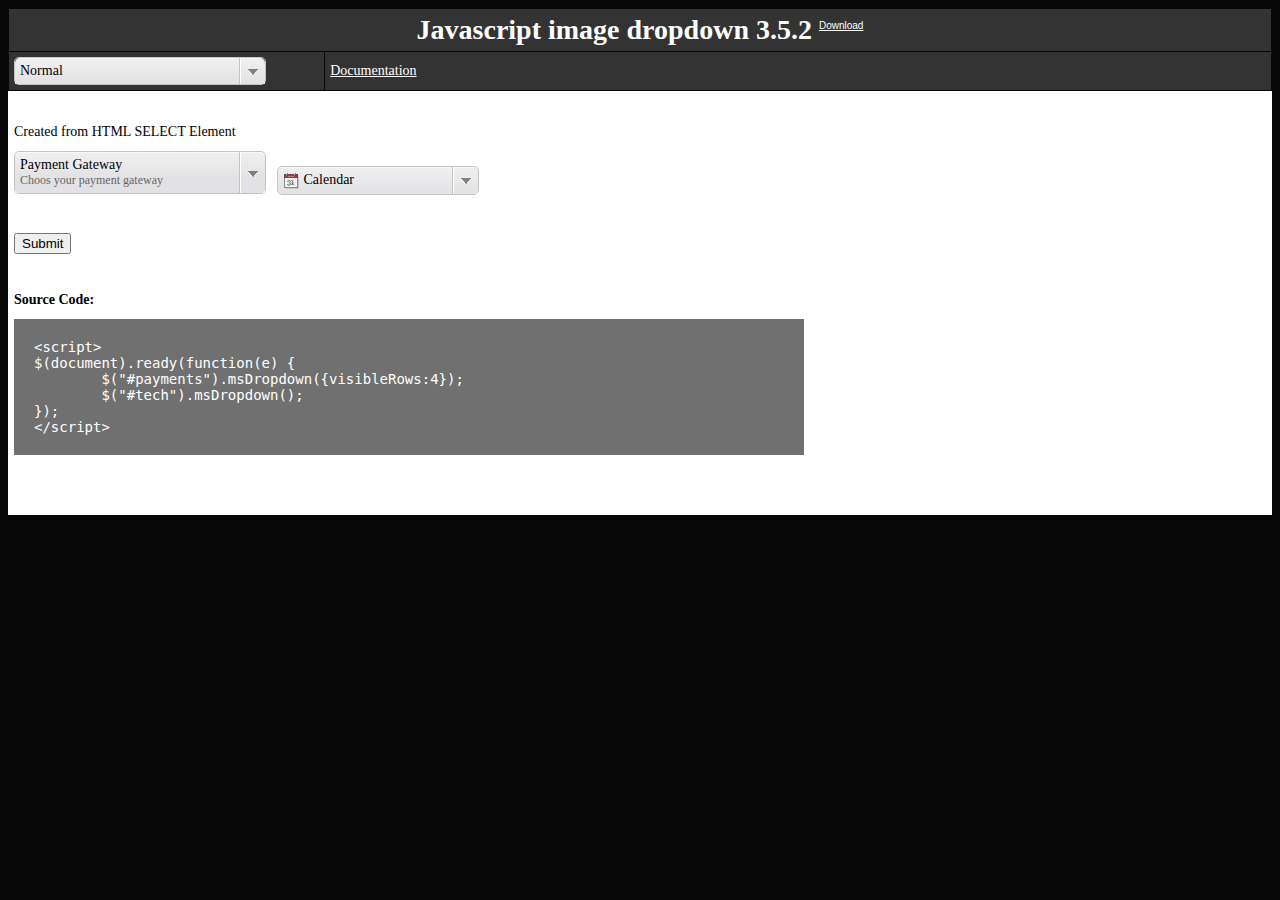
<file: msdropdown/examples/index.html>
<!DOCTYPE html PUBLIC "-//W3C//DTD XHTML 1.0 Transitional//EN" "http://www.w3.org/TR/xhtml1/DTD/xhtml1-transitional.dtd">
<html xmlns="http://www.w3.org/1999/xhtml">
<head>
<meta http-equiv="Content-Type" content="text/html; charset=utf-8" />
<title>Javascript image dropdown - basic</title>
<link rel="stylesheet" href="css/sample.css" />
<script src="../js/jquery/jquery-1.9.0.min.js"></script>
<!-- <msdropdown> -->
<link rel="stylesheet" type="text/css" href="../css/msdropdown/dd.css" />
<script src="../js/msdropdown/jquery.dd.min.js"></script>
<!-- </msdropdown> -->
</head>
<body>
<table width="100%" border="0" cellspacing="1" cellpadding="5" class="topmenu">
  <tr>
    <td colspan="2" class="top"><h1>Javascript image dropdown <span id="ver"></span> <a title="Download" href="http://www.marghoobsuleman.com/jquery-image-dropdown" class="small">Download</a></h1></td>
  </tr>
  <tr>
    <td width="25%"><select style="width:250px"  name="pages" id="pages">
      <option value="" selected="selected">Choose a sample page</option>
      <option value="index.html">Normal</option>
      <option value="byjson.html">By Json Data</option>
      <option value="multiple-skin.html">Multiple Skin</option>
      <option value="css-sprite.html">CSS Sprite</option>
      <option value="object-oriented-approach.html">Object Oriented Approach</option>
      <option value="object-oriented-approach-more.html">Object Oriented Approach - More</option>
      <option value="use-checkbox.html">Use Checkbox</option>
      <option value="mouse-events.html">Mouse Events</option>
      <option value="help.html">Documentation</option>
    </select></td>
    <td align="left"><a href="help.html">Documentation</a></td>
  </tr>
</table>
<form action="submitdata.php" method="post" enctype="multipart/form-data" name="frmdata">
<table width="100%" border="0" cellspacing="1" cellpadding="5" class="tblWhite">
  <tr>
    <td>&nbsp;</td>
  </tr>
  <tr>
    <td valign="top">Created from HTML SELECT Element</td>
  </tr>
  <tr>
    <td valign="top">
    <select id="payments" name="payments" style="width:250px;">
        <option value="" data-description="Choos your payment gateway">Payment Gateway</option>
        <option value="amex" data-image="../images/msdropdown/icons/Amex-56.png" data-description="My life. My card...">Amex</option>
        <option value="Discover" data-image="../images/msdropdown/icons/Discover-56.png" data-description="It pays to Discover...">Discover</option>
        <option value="Mastercard" data-image="../images/msdropdown/icons/Mastercard-56.png" data-title="For everything else..." data-description="For everything else...">Mastercard</option>
        <option value="cash" data-image="../images/msdropdown/icons/Cash-56.png" data-description="Sorry not available..." disabled="true">Cash on devlivery</option>
        <option value="Visa" data-image="../images/msdropdown/icons/Visa-56.png" data-description="All you need...">Visa</option>
        <option value="Paypal" data-image="../images/msdropdown/icons/Paypal-56.png" data-description="Pay and get paid...">Paypal</option>
    </select> &nbsp;
    <select name="tech" class="tech" id="tech" style="width:200px">
      <option value="calendar" data-image="../images/msdropdown/icons/icon_calendar.gif">Calendar</option>
      <option value="shopping_cart" data-image="../images/msdropdown/icons/icon_cart.gif">Shopping Cart</option>
      <option value="cd" data-image="../images/msdropdown/icons/icon_cd.gif" name="cd">CD</option>
      <option value="email"  data-image="../images/msdropdown/icons/icon_email.gif">Email</option>
      <option value="faq" data-image="../images/msdropdown/icons/icon_faq.gif">FAQ</option>
      <option value="games" data-image="../images/msdropdown/icons/icon_games.gif">Games</option>
      <option value="music" data-image="../images/msdropdown/icons/icon_music.gif">Music</option>
      <option value="phone" data-image="../images/msdropdown/icons/icon_phone.gif">Phone</option>
      <option value="graph" data-image="../images/msdropdown/icons/icon_sales.gif">Graph</option>
      <option value="secured" data-image="../images/msdropdown/icons/icon_secure.gif">Secured</option>
      <option value="video" data-image="../images/msdropdown/icons/icon_video.gif">Video</option>
      <option value="cd" data-image="../images/msdropdown/icons/icon_cd.gif" name="cd">CD</option>
    </select>
    
    
    </td>
  </tr>
  <tr>
    <td valign="bottom">&nbsp;</td>
  </tr>
  <tr>
    <td valign="bottom"><input type="submit" value="Submit" /></td>
  </tr>
  <tr>
    <td valign="bottom">&nbsp;</td>
  </tr>
  <tr>
    <td valign="bottom"><strong>Source Code:</strong></td>
  </tr>
  <tr>
    <td valign="top">
      
  <code>
  <pre>
&lt;script>
$(document).ready(function(e) {
	$("#payments").msDropdown({visibleRows:4});
	$("#tech").msDropdown();
});
&lt;/script>    
</pre>
  </code>    
      </td>
  </tr>
  <tr>
    <td valign="top">&nbsp;</td>
  </tr>
  <tr>
    <td valign="top">&nbsp;</td>
  </tr>
</table>
</form>
<p>&nbsp;</p>

<script>
//var tc;
$(document).ready(function(e) {
	$("#payments").msDropdown({visibleRows:4});
	$("#tech").msDropdown().data("dd");//{animStyle:'none'} /{animStyle:'slideDown'} {animStyle:'show'}		
	//no use
	try {
		var pages = $("#pages").msDropdown({on:{change:function(data, ui) {
												var val = data.value;
												if(val!="")
													window.location = val;
											}}}).data("dd");

		var pagename = document.location.pathname.toString();
		pagename = pagename.split("/");
		pages.setIndexByValue(pagename[pagename.length-1]);
		$("#ver").html(msBeautify.version.msDropdown);
	} catch(e) {
		//console.log(e);	
	}
	
	$("#ver").html(msBeautify.version.msDropdown);
});

</script>

</body>
</html>
</file>
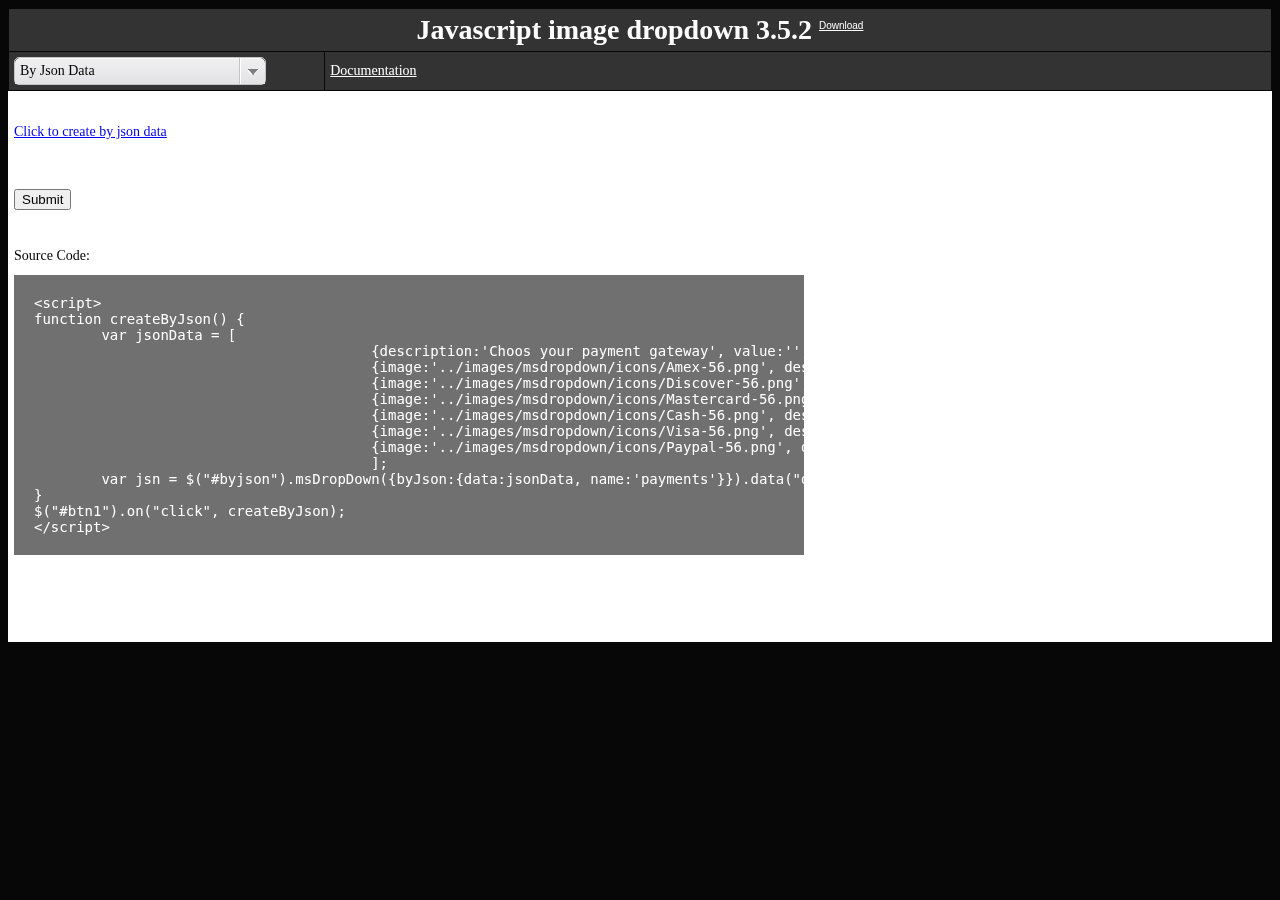
<file: msdropdown/examples/byjson.html>
<!DOCTYPE html PUBLIC "-//W3C//DTD XHTML 1.0 Transitional//EN" "http://www.w3.org/TR/xhtml1/DTD/xhtml1-transitional.dtd">
<html xmlns="http://www.w3.org/1999/xhtml">
<head>
<meta http-equiv="Content-Type" content="text/html; charset=utf-8" />
<title>Javascript image dropdown - By JSON data</title>
<link rel="stylesheet" href="css/sample.css" />
<script src="../js/jquery/jquery-1.9.0.min.js"></script>

<!-- <msdropdown> -->
<link rel="stylesheet" type="text/css" href="../css/msdropdown/dd.css" />
<script src="../js/msdropdown/jquery.dd.min.js"></script>
<!-- </msdropdown> -->

</head>
<body>
<table width="100%" border="0" cellspacing="1" cellpadding="5" class="topmenu">
  <tr>
    <td colspan="2" class="top"><h1>Javascript image dropdown <span id="ver"></span> <a title="Download" href="http://www.marghoobsuleman.com/jquery-image-dropdown" class="small">Download</a></h1></td>
  </tr>
  <tr>
    <td width="25%"><select style="width:250px"  name="pages" id="pages">
      <option value="" selected="selected">Choose a sample page</option>
      <option value="index.html">Normal</option>
      <option value="byjson.html">By Json Data</option>
      <option value="multiple-skin.html">Multiple Skin</option>
      <option value="css-sprite.html">CSS Sprite</option>
      <option value="object-oriented-approach.html">Object Oriented Approach</option>
      <option value="object-oriented-approach-more.html">Object Oriented Approach - More</option>
      <option value="use-checkbox.html">Use Checkbox</option>
      <option value="mouse-events.html">Mouse Events</option>
      <option value="help.html">Documentation</option>
    </select></td>
    <td align="left"><a href="help.html">Documentation</a></td>
  </tr>
</table>
<form action="submitdata.php" method="post" enctype="multipart/form-data" name="frmdata">
<table width="100%" border="0" cellspacing="1" cellpadding="5" class="tblWhite">
  <tr>
    <td>&nbsp;</td>
  </tr>
  <tr>
    <td valign="top"><a href="javascript:void(0)" id="btn1">Click to create by json data</a></td>
  </tr>
  <tr>
    <td valign="top">
    <div id="byjson"></div>
	</td>
  </tr>
  <tr>
    <td valign="bottom">&nbsp;</td>
  </tr>
  <tr>
    <td valign="bottom"><input type="submit" value="Submit" /></td>
  </tr>
  <tr>
    <td valign="bottom">&nbsp;</td>
  </tr>
  <tr>
    <td valign="bottom">Source Code:</td>
  </tr>
  <tr>
    <td valign="top">
    
<code>
<pre>
&lt;script>
function createByJson() {
	var jsonData = [					
					{description:'Choos your payment gateway', value:'', text:'Payment Gateway'},					
					{image:'../images/msdropdown/icons/Amex-56.png', description:'My life. My card...', value:'amex', text:'Amex'},
					{image:'../images/msdropdown/icons/Discover-56.png', description:'It pays to Discover...', value:'Discover', text:'Discover'},
					{image:'../images/msdropdown/icons/Mastercard-56.png', title:'For everything else...', description:'For everything else...', value:'Mastercard', text:'Mastercard'},
					{image:'../images/msdropdown/icons/Cash-56.png', description:'Sorry not available...', value:'cash', text:'Cash on devlivery', disabled:true},
					{image:'../images/msdropdown/icons/Visa-56.png', description:'All you need...', value:'Visa', text:'Visa'},
					{image:'../images/msdropdown/icons/Paypal-56.png', description:'Pay and get paid...', value:'Paypal', text:'Paypal'}
					];
	var jsn = $("#byjson").msDropDown({byJson:{data:jsonData, name:'payments'}}).data("dd");
}
$("#btn1").on("click", createByJson);
&lt;/script>    
</pre>
</code>    
    </td>
  </tr>
  <tr>
    <td valign="top">&nbsp;</td>
  </tr>
  <tr>
    <td valign="top">&nbsp;</td>
  </tr>
  <tr>
    <td valign="top">&nbsp;</td>
  </tr>
</table>
</form>
<p>&nbsp;</p>

<script>
function createByJson() {
	var jsonData = [					
					{description:'Choos your payment gateway', value:'', text:'Payment Gateway'},					
					{image:'../images/msdropdown/icons/Amex-56.png', description:'My life. My card...', value:'amex', text:'Amex'},
					{image:'../images/msdropdown/icons/Discover-56.png', description:'It pays to Discover...', value:'Discover', text:'Discover'},
					{image:'../images/msdropdown/icons/Mastercard-56.png', title:'For everything else...', description:'For everything else...', value:'Mastercard', text:'Mastercard'},
					{image:'../images/msdropdown/icons/Cash-56.png', description:'Sorry not available...', value:'cash', text:'Cash on devlivery', disabled:true},
					{image:'../images/msdropdown/icons/Visa-56.png', description:'All you need...', value:'Visa', text:'Visa'},
					{image:'../images/msdropdown/icons/Paypal-56.png', description:'Pay and get paid...', value:'Paypal', text:'Paypal'}
					];
	var jsn = $("#byjson").msDropDown({byJson:{data:jsonData, name:'payments'}}).data("dd");
}
$("#btn1").on("click", function() {
	createByJson();
	$(this).hide();
});

$(document).ready(function(e) {		
	//no use
	try {
		var pages = $("#pages").msDropdown({on:{change:function(data, ui) {
												var val = data.value;
												if(val!="")
													window.location = val;
											}}}).data("dd");

		var pagename = document.location.pathname.toString();
		pagename = pagename.split("/");
		pages.setIndexByValue(pagename[pagename.length-1]);
		$("#ver").html(msBeautify.version.msDropdown);
	} catch(e) {
		//console.log(e);	
	}
	
	$("#ver").html(msBeautify.version.msDropdown);
});
</script>

</body>
</html>
</file>
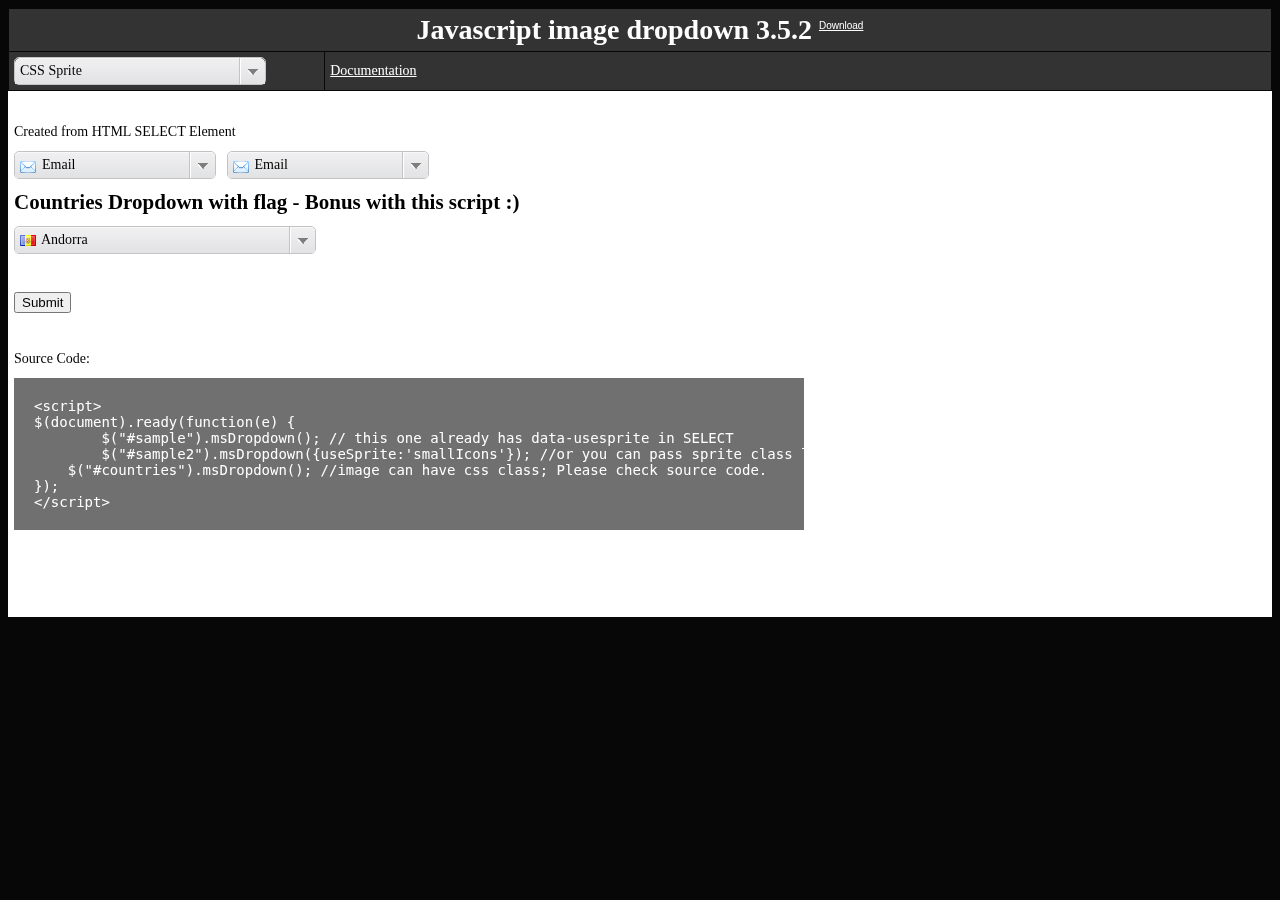
<file: msdropdown/examples/css-sprite.html>
<!DOCTYPE html PUBLIC "-//W3C//DTD XHTML 1.0 Transitional//EN" "http://www.w3.org/TR/xhtml1/DTD/xhtml1-transitional.dtd">
<html xmlns="http://www.w3.org/1999/xhtml">
<head>
<meta http-equiv="Content-Type" content="text/html; charset=utf-8" />
<title>Javascript image dropdown - CSS sprite</title>
<link rel="stylesheet" href="css/sample.css" />
<script src="../js/jquery/jquery-1.9.0.min.js"></script>
<!-- <msdropdown> -->
<link rel="stylesheet" type="text/css" href="../css/msdropdown/dd.css" />
<link rel="stylesheet" type="text/css" href="../css/msdropdown/sprite.css" />
<script src="../js/msdropdown/jquery.dd.min.js"></script>
<!-- </msdropdown> -->
<link rel="stylesheet" type="text/css" href="../css/msdropdown/flags.css" />
</head>
<body>
<table width="100%" border="0" cellspacing="1" cellpadding="5" class="topmenu">
  <tr>
    <td colspan="2" class="top"><h1>Javascript image dropdown <span id="ver"></span> <a title="Download" href="http://www.marghoobsuleman.com/jquery-image-dropdown" class="small">Download</a></h1></td>
  </tr>
  <tr>
    <td width="25%"><select style="width:250px"  name="pages" id="pages">
      <option value="" selected="selected">Choose a sample page</option>
      <option value="index.html">Normal</option>
      <option value="byjson.html">By Json Data</option>
      <option value="multiple-skin.html">Multiple Skin</option>
      <option value="css-sprite.html">CSS Sprite</option>
      <option value="object-oriented-approach.html">Object Oriented Approach</option>
      <option value="object-oriented-approach-more.html">Object Oriented Approach - More</option>
      <option value="use-checkbox.html">Use Checkbox</option>
      <option value="mouse-events.html">Mouse Events</option>
      <option value="help.html">Documentation</option>
    </select></td>
    <td align="left"><a href="help.html">Documentation</a></td>
  </tr>
</table>
<form action="submitdata.php" method="post" enctype="multipart/form-data" name="frmdata">
<table width="100%" border="0" cellspacing="1" cellpadding="5" class="tblWhite">
  <tr>
    <td>&nbsp;</td>
  </tr>
  <tr>
    <td valign="top">Created from HTML SELECT Element</td>
  </tr>
  <tr>
    <td valign="top">
    <select name="sample" id="sample" style="width:200px;" data-usesprite="smallIcons">
      <option class="email" value="email">Email</option>
      <option class="calendar" value="calendar">Calendar</option>
      <option class="shoppingcart" value="shopping_cart">Shopping Cart</option>
      <option class="cd" value="cd">CD</option>
      <option class="email" value="email">Email</option>
      <option class="faq"  value="faq">FAQ</option>
      <option class="games" value="games">Games</option>
      <option class="music" value="music">Music</option>
      <option class="phone" value="phone">Phone</option>
      <option class="graph" value="graph">Graph</option>
      <option class="secured"  value="secured">Secured</option>
      <option class="video" value="video">Video</option>
    </select>
    &nbsp;
    <select name="sample2" id="sample2" style="width:200px;">
      <option class="email" value="email">Email</option>
      <option class="calendar" value="calendar">Calendar</option>
      <option class="shoppingcart" value="shopping_cart">Shopping Cart</option>
      <option class="cd" value="cd">CD</option>
      <option class="email" value="email">Email</option>
      <option class="faq"  value="faq">FAQ</option>
      <option class="games" value="games">Games</option>
      <option class="music" value="music">Music</option>
      <option class="phone" value="phone">Phone</option>
      <option class="graph" value="graph">Graph</option>
      <option class="secured"  value="secured">Secured</option>
      <option class="video" value="video">Video</option>
    </select> &nbsp;</td>
  </tr>
  <tr>
    <td valign="bottom"><h2>Countries Dropdown with flag - Bonus with this script :)</h2></td>
  </tr>
  <tr>
    <td valign="bottom">
    <select name="countries" id="countries" style="width:300px;">
      <option value='ad' data-image="../images/msdropdown/icons/blank.gif" data-imagecss="flag ad" data-title="Andorra">Andorra</option>
      <option value='ae' data-image="../images/msdropdown/icons/blank.gif" data-imagecss="flag ae" data-title="United Arab Emirates">United Arab Emirates</option>
      <option value='af' data-image="../images/msdropdown/icons/blank.gif" data-imagecss="flag af" data-title="Afghanistan">Afghanistan</option>
      <option value='ag' data-image="../images/msdropdown/icons/blank.gif" data-imagecss="flag ag" data-title="Antigua and Barbuda">Antigua and Barbuda</option>
      <option value='ai' data-image="../images/msdropdown/icons/blank.gif" data-imagecss="flag ai" data-title="Anguilla">Anguilla</option>
      <option value='al' data-image="../images/msdropdown/icons/blank.gif" data-imagecss="flag al" data-title="Albania">Albania</option>
      <option value='am' data-image="../images/msdropdown/icons/blank.gif" data-imagecss="flag am" data-title="Armenia">Armenia</option>
      <option value='an' data-image="../images/msdropdown/icons/blank.gif" data-imagecss="flag an" data-title="Netherlands Antilles">Netherlands Antilles</option>
      <option value='ao' data-image="../images/msdropdown/icons/blank.gif" data-imagecss="flag ao" data-title="Angola">Angola</option>
      <option value='aq' data-image="../images/msdropdown/icons/blank.gif" data-imagecss="flag aq" data-title="Antarctica">Antarctica</option>
      <option value='ar' data-image="../images/msdropdown/icons/blank.gif" data-imagecss="flag ar" data-title="Argentina">Argentina</option>
      <option value='as' data-image="../images/msdropdown/icons/blank.gif" data-imagecss="flag as" data-title="American Samoa">American Samoa</option>
      <option value='at' data-image="../images/msdropdown/icons/blank.gif" data-imagecss="flag at" data-title="Austria">Austria</option>
      <option value='au' data-image="../images/msdropdown/icons/blank.gif" data-imagecss="flag au" data-title="Australia">Australia</option>
      <option value='aw' data-image="../images/msdropdown/icons/blank.gif" data-imagecss="flag aw" data-title="Aruba">Aruba</option>
      <option value='ax' data-image="../images/msdropdown/icons/blank.gif" data-imagecss="flag ax" data-title="Aland Islands">Aland Islands</option>
      <option value='az' data-image="../images/msdropdown/icons/blank.gif" data-imagecss="flag az" data-title="Azerbaijan">Azerbaijan</option>
      <option value='ba' data-image="../images/msdropdown/icons/blank.gif" data-imagecss="flag ba" data-title="Bosnia and Herzegovina">Bosnia and Herzegovina</option>
      <option value='bb' data-image="../images/msdropdown/icons/blank.gif" data-imagecss="flag bb" data-title="Barbados">Barbados</option>
      <option value='bd' data-image="../images/msdropdown/icons/blank.gif" data-imagecss="flag bd" data-title="Bangladesh">Bangladesh</option>
      <option value='be' data-image="../images/msdropdown/icons/blank.gif" data-imagecss="flag be" data-title="Belgium">Belgium</option>
      <option value='bf' data-image="../images/msdropdown/icons/blank.gif" data-imagecss="flag bf" data-title="Burkina Faso">Burkina Faso</option>
      <option value='bg' data-image="../images/msdropdown/icons/blank.gif" data-imagecss="flag bg" data-title="Bulgaria">Bulgaria</option>
      <option value='bh' data-image="../images/msdropdown/icons/blank.gif" data-imagecss="flag bh" data-title="Bahrain">Bahrain</option>
      <option value='bi' data-image="../images/msdropdown/icons/blank.gif" data-imagecss="flag bi" data-title="Burundi">Burundi</option>
      <option value='bj' data-image="../images/msdropdown/icons/blank.gif" data-imagecss="flag bj" data-title="Benin">Benin</option>
      <option value='bm' data-image="../images/msdropdown/icons/blank.gif" data-imagecss="flag bm" data-title="Bermuda">Bermuda</option>
      <option value='bn' data-image="../images/msdropdown/icons/blank.gif" data-imagecss="flag bn" data-title="Brunei Darussalam">Brunei Darussalam</option>
      <option value='bo' data-image="../images/msdropdown/icons/blank.gif" data-imagecss="flag bo" data-title="Bolivia">Bolivia</option>
      <option value='br' data-image="../images/msdropdown/icons/blank.gif" data-imagecss="flag br" data-title="Brazil">Brazil</option>
      <option value='bs' data-image="../images/msdropdown/icons/blank.gif" data-imagecss="flag bs" data-title="Bahamas">Bahamas</option>
      <option value='bt' data-image="../images/msdropdown/icons/blank.gif" data-imagecss="flag bt" data-title="Bhutan">Bhutan</option>
      <option value='bv' data-image="../images/msdropdown/icons/blank.gif" data-imagecss="flag bv" data-title="Bouvet Island">Bouvet Island</option>
      <option value='bw' data-image="../images/msdropdown/icons/blank.gif" data-imagecss="flag bw" data-title="Botswana">Botswana</option>
      <option value='by' data-image="../images/msdropdown/icons/blank.gif" data-imagecss="flag by" data-title="Belarus">Belarus</option>
      <option value='bz' data-image="../images/msdropdown/icons/blank.gif" data-imagecss="flag bz" data-title="Belize">Belize</option>
      <option value='ca' data-image="../images/msdropdown/icons/blank.gif" data-imagecss="flag ca" data-title="Canada">Canada</option>
      <option value='cc' data-image="../images/msdropdown/icons/blank.gif" data-imagecss="flag cc" data-title="Cocos (Keeling) Islands">Cocos (Keeling) Islands</option>
      <option value='cd' data-image="../images/msdropdown/icons/blank.gif" data-imagecss="flag cd" data-title="Democratic Republic of the Congo">Democratic Republic of the Congo</option>
      <option value='cf' data-image="../images/msdropdown/icons/blank.gif" data-imagecss="flag cf" data-title="Central African Republic">Central African Republic</option>
      <option value='cg' data-image="../images/msdropdown/icons/blank.gif" data-imagecss="flag cg" data-title="Congo">Congo</option>
      <option value='ch' data-image="../images/msdropdown/icons/blank.gif" data-imagecss="flag ch" data-title="Switzerland">Switzerland</option>
      <option value='ci' data-image="../images/msdropdown/icons/blank.gif" data-imagecss="flag ci" data-title="Cote D'Ivoire (Ivory Coast)">Cote D'Ivoire (Ivory Coast)</option>
      <option value='ck' data-image="../images/msdropdown/icons/blank.gif" data-imagecss="flag ck" data-title="Cook Islands">Cook Islands</option>
      <option value='cl' data-image="../images/msdropdown/icons/blank.gif" data-imagecss="flag cl" data-title="Chile">Chile</option>
      <option value='cm' data-image="../images/msdropdown/icons/blank.gif" data-imagecss="flag cm" data-title="Cameroon">Cameroon</option>
      <option value='cn' data-image="../images/msdropdown/icons/blank.gif" data-imagecss="flag cn" data-title="China">China</option>
      <option value='co' data-image="../images/msdropdown/icons/blank.gif" data-imagecss="flag co" data-title="Colombia">Colombia</option>
      <option value='cr' data-image="../images/msdropdown/icons/blank.gif" data-imagecss="flag cr" data-title="Costa Rica">Costa Rica</option>
      <option value='cs' data-image="../images/msdropdown/icons/blank.gif" data-imagecss="flag cs" data-title="Serbia and Montenegro">Serbia and Montenegro</option>
      <option value='cu' data-image="../images/msdropdown/icons/blank.gif" data-imagecss="flag cu" data-title="Cuba">Cuba</option>
      <option value='cv' data-image="../images/msdropdown/icons/blank.gif" data-imagecss="flag cv" data-title="Cape Verde">Cape Verde</option>
      <option value='cx' data-image="../images/msdropdown/icons/blank.gif" data-imagecss="flag cx" data-title="Christmas Island">Christmas Island</option>
      <option value='cy' data-image="../images/msdropdown/icons/blank.gif" data-imagecss="flag cy" data-title="Cyprus">Cyprus</option>
      <option value='cz' data-image="../images/msdropdown/icons/blank.gif" data-imagecss="flag cz" data-title="Czech Republic">Czech Republic</option>
      <option value='de' data-image="../images/msdropdown/icons/blank.gif" data-imagecss="flag de" data-title="Germany">Germany</option>
      <option value='dj' data-image="../images/msdropdown/icons/blank.gif" data-imagecss="flag dj" data-title="Djibouti">Djibouti</option>
      <option value='dk' data-image="../images/msdropdown/icons/blank.gif" data-imagecss="flag dk" data-title="Denmark">Denmark</option>
      <option value='dm' data-image="../images/msdropdown/icons/blank.gif" data-imagecss="flag dm" data-title="Dominica">Dominica</option>
      <option value='do' data-image="../images/msdropdown/icons/blank.gif" data-imagecss="flag do" data-title="Dominican Republic">Dominican Republic</option>
      <option value='dz' data-image="../images/msdropdown/icons/blank.gif" data-imagecss="flag dz" data-title="Algeria">Algeria</option>
      <option value='ec' data-image="../images/msdropdown/icons/blank.gif" data-imagecss="flag ec" data-title="Ecuador">Ecuador</option>
      <option value='ee' data-image="../images/msdropdown/icons/blank.gif" data-imagecss="flag ee" data-title="Estonia">Estonia</option>
      <option value='eg' data-image="../images/msdropdown/icons/blank.gif" data-imagecss="flag eg" data-title="Egypt">Egypt</option>
      <option value='eh' data-image="../images/msdropdown/icons/blank.gif" data-imagecss="flag eh" data-title="Western Sahara">Western Sahara</option>
      <option value='er' data-image="../images/msdropdown/icons/blank.gif" data-imagecss="flag er" data-title="Eritrea">Eritrea</option>
      <option value='es' data-image="../images/msdropdown/icons/blank.gif" data-imagecss="flag es" data-title="Spain">Spain</option>
      <option value='et' data-image="../images/msdropdown/icons/blank.gif" data-imagecss="flag et" data-title="Ethiopia">Ethiopia</option>
      <option value='fi' data-image="../images/msdropdown/icons/blank.gif" data-imagecss="flag fi" data-title="Finland">Finland</option>
      <option value='fj' data-image="../images/msdropdown/icons/blank.gif" data-imagecss="flag fj" data-title="Fiji">Fiji</option>
      <option value='fk' data-image="../images/msdropdown/icons/blank.gif" data-imagecss="flag fk" data-title="Falkland Islands (Malvinas)">Falkland Islands (Malvinas)</option>
      <option value='fm' data-image="../images/msdropdown/icons/blank.gif" data-imagecss="flag fm" data-title="Federated States of Micronesia">Federated States of Micronesia</option>
      <option value='fo' data-image="../images/msdropdown/icons/blank.gif" data-imagecss="flag fo" data-title="Faroe Islands">Faroe Islands</option>
      <option value='fr' data-image="../images/msdropdown/icons/blank.gif" data-imagecss="flag fr" data-title="France">France</option>
      <option value='fx' data-image="../images/msdropdown/icons/blank.gif" data-imagecss="flag fx" data-title="France, Metropolitan">France, Metropolitan</option>
      <option value='ga' data-image="../images/msdropdown/icons/blank.gif" data-imagecss="flag ga" data-title="Gabon">Gabon</option>
      <option value='gb' data-image="../images/msdropdown/icons/blank.gif" data-imagecss="flag gb" data-title="Great Britain (UK)">Great Britain (UK)</option>
      <option value='gd' data-image="../images/msdropdown/icons/blank.gif" data-imagecss="flag gd" data-title="Grenada">Grenada</option>
      <option value='ge' data-image="../images/msdropdown/icons/blank.gif" data-imagecss="flag ge" data-title="Georgia">Georgia</option>
      <option value='gf' data-image="../images/msdropdown/icons/blank.gif" data-imagecss="flag gf" data-title="French Guiana">French Guiana</option>
      <option value='gh' data-image="../images/msdropdown/icons/blank.gif" data-imagecss="flag gh" data-title="Ghana">Ghana</option>
      <option value='gi' data-image="../images/msdropdown/icons/blank.gif" data-imagecss="flag gi" data-title="Gibraltar">Gibraltar</option>
      <option value='gl' data-image="../images/msdropdown/icons/blank.gif" data-imagecss="flag gl" data-title="Greenland">Greenland</option>
      <option value='gm' data-image="../images/msdropdown/icons/blank.gif" data-imagecss="flag gm" data-title="Gambia">Gambia</option>
      <option value='gn' data-image="../images/msdropdown/icons/blank.gif" data-imagecss="flag gn" data-title="Guinea">Guinea</option>
      <option value='gp' data-image="../images/msdropdown/icons/blank.gif" data-imagecss="flag gp" data-title="Guadeloupe">Guadeloupe</option>
      <option value='gq' data-image="../images/msdropdown/icons/blank.gif" data-imagecss="flag gq" data-title="Equatorial Guinea">Equatorial Guinea</option>
      <option value='gr' data-image="../images/msdropdown/icons/blank.gif" data-imagecss="flag gr" data-title="Greece">Greece</option>
      <option value='gs' data-image="../images/msdropdown/icons/blank.gif" data-imagecss="flag gs" data-title="S. Georgia and S. Sandwich Islands">S. Georgia and S. Sandwich Islands</option>
      <option value='gt' data-image="../images/msdropdown/icons/blank.gif" data-imagecss="flag gt" data-title="Guatemala">Guatemala</option>
      <option value='gu' data-image="../images/msdropdown/icons/blank.gif" data-imagecss="flag gu" data-title="Guam">Guam</option>
      <option value='gw' data-image="../images/msdropdown/icons/blank.gif" data-imagecss="flag gw" data-title="Guinea-Bissau">Guinea-Bissau</option>
      <option value='gy' data-image="../images/msdropdown/icons/blank.gif" data-imagecss="flag gy" data-title="Guyana">Guyana</option>
      <option value='hk' data-image="../images/msdropdown/icons/blank.gif" data-imagecss="flag hk" data-title="Hong Kong">Hong Kong</option>
      <option value='hm' data-image="../images/msdropdown/icons/blank.gif" data-imagecss="flag hm" data-title="Heard Island and McDonald Islands">Heard Island and McDonald Islands</option>
      <option value='hn' data-image="../images/msdropdown/icons/blank.gif" data-imagecss="flag hn" data-title="Honduras">Honduras</option>
      <option value='hr' data-image="../images/msdropdown/icons/blank.gif" data-imagecss="flag hr" data-title="Croatia (Hrvatska)">Croatia (Hrvatska)</option>
      <option value='ht' data-image="../images/msdropdown/icons/blank.gif" data-imagecss="flag ht" data-title="Haiti">Haiti</option>
      <option value='hu' data-image="../images/msdropdown/icons/blank.gif" data-imagecss="flag hu" data-title="Hungary">Hungary</option>
      <option value='id' data-image="../images/msdropdown/icons/blank.gif" data-imagecss="flag id" data-title="Indonesia">Indonesia</option>
      <option value='ie' data-image="../images/msdropdown/icons/blank.gif" data-imagecss="flag ie" data-title="Ireland">Ireland</option>
      <option value='il' data-image="../images/msdropdown/icons/blank.gif" data-imagecss="flag il" data-title="Israel">Israel</option>
      <option value='in' data-image="../images/msdropdown/icons/blank.gif" data-imagecss="flag in" data-title="India">India</option>
      <option value='io' data-image="../images/msdropdown/icons/blank.gif" data-imagecss="flag io" data-title="British Indian Ocean Territory">British Indian Ocean Territory</option>
      <option value='iq' data-image="../images/msdropdown/icons/blank.gif" data-imagecss="flag iq" data-title="Iraq">Iraq</option>
      <option value='ir' data-image="../images/msdropdown/icons/blank.gif" data-imagecss="flag ir" data-title="Iran">Iran</option>
      <option value='is' data-image="../images/msdropdown/icons/blank.gif" data-imagecss="flag is" data-title="Iceland">Iceland</option>
      <option value='it' data-image="../images/msdropdown/icons/blank.gif" data-imagecss="flag it" data-title="Italy">Italy</option>
      <option value='jm' data-image="../images/msdropdown/icons/blank.gif" data-imagecss="flag jm" data-title="Jamaica">Jamaica</option>
      <option value='jo' data-image="../images/msdropdown/icons/blank.gif" data-imagecss="flag jo" data-title="Jordan">Jordan</option>
      <option value='jp' data-image="../images/msdropdown/icons/blank.gif" data-imagecss="flag jp" data-title="Japan">Japan</option>
      <option value='ke' data-image="../images/msdropdown/icons/blank.gif" data-imagecss="flag ke" data-title="Kenya">Kenya</option>
      <option value='kg' data-image="../images/msdropdown/icons/blank.gif" data-imagecss="flag kg" data-title="Kyrgyzstan">Kyrgyzstan</option>
      <option value='kh' data-image="../images/msdropdown/icons/blank.gif" data-imagecss="flag kh" data-title="Cambodia">Cambodia</option>
      <option value='ki' data-image="../images/msdropdown/icons/blank.gif" data-imagecss="flag ki" data-title="Kiribati">Kiribati</option>
      <option value='km' data-image="../images/msdropdown/icons/blank.gif" data-imagecss="flag km" data-title="Comoros">Comoros</option>
      <option value='kn' data-image="../images/msdropdown/icons/blank.gif" data-imagecss="flag kn" data-title="Saint Kitts and Nevis">Saint Kitts and Nevis</option>
      <option value='kp' data-image="../images/msdropdown/icons/blank.gif" data-imagecss="flag kp" data-title="Korea (North)">Korea (North)</option>
      <option value='kr' data-image="../images/msdropdown/icons/blank.gif" data-imagecss="flag kr" data-title="Korea (South)">Korea (South)</option>
      <option value='kw' data-image="../images/msdropdown/icons/blank.gif" data-imagecss="flag kw" data-title="Kuwait">Kuwait</option>
      <option value='ky' data-image="../images/msdropdown/icons/blank.gif" data-imagecss="flag ky" data-title="Cayman Islands">Cayman Islands</option>
      <option value='kz' data-image="../images/msdropdown/icons/blank.gif" data-imagecss="flag kz" data-title="Kazakhstan">Kazakhstan</option>
      <option value='la' data-image="../images/msdropdown/icons/blank.gif" data-imagecss="flag la" data-title="Laos">Laos</option>
      <option value='lb' data-image="../images/msdropdown/icons/blank.gif" data-imagecss="flag lb" data-title="Lebanon">Lebanon</option>
      <option value='lc' data-image="../images/msdropdown/icons/blank.gif" data-imagecss="flag lc" data-title="Saint Lucia">Saint Lucia</option>
      <option value='li' data-image="../images/msdropdown/icons/blank.gif" data-imagecss="flag li" data-title="Liechtenstein">Liechtenstein</option>
      <option value='lk' data-image="../images/msdropdown/icons/blank.gif" data-imagecss="flag lk" data-title="Sri Lanka">Sri Lanka</option>
      <option value='lr' data-image="../images/msdropdown/icons/blank.gif" data-imagecss="flag lr" data-title="Liberia">Liberia</option>
      <option value='ls' data-image="../images/msdropdown/icons/blank.gif" data-imagecss="flag ls" data-title="Lesotho">Lesotho</option>
      <option value='lt' data-image="../images/msdropdown/icons/blank.gif" data-imagecss="flag lt" data-title="Lithuania">Lithuania</option>
      <option value='lu' data-image="../images/msdropdown/icons/blank.gif" data-imagecss="flag lu" data-title="Luxembourg">Luxembourg</option>
      <option value='lv' data-image="../images/msdropdown/icons/blank.gif" data-imagecss="flag lv" data-title="Latvia">Latvia</option>
      <option value='ly' data-image="../images/msdropdown/icons/blank.gif" data-imagecss="flag ly" data-title="Libya">Libya</option>
      <option value='ma' data-image="../images/msdropdown/icons/blank.gif" data-imagecss="flag ma" data-title="Morocco">Morocco</option>
      <option value='mc' data-image="../images/msdropdown/icons/blank.gif" data-imagecss="flag mc" data-title="Monaco">Monaco</option>
      <option value='md' data-image="../images/msdropdown/icons/blank.gif" data-imagecss="flag md" data-title="Moldova">Moldova</option>
      <option value='mg' data-image="../images/msdropdown/icons/blank.gif" data-imagecss="flag mg" data-title="Madagascar">Madagascar</option>
      <option value='mh' data-image="../images/msdropdown/icons/blank.gif" data-imagecss="flag mh" data-title="Marshall Islands">Marshall Islands</option>
      <option value='mk' data-image="../images/msdropdown/icons/blank.gif" data-imagecss="flag mk" data-title="Macedonia">Macedonia</option>
      <option value='ml' data-image="../images/msdropdown/icons/blank.gif" data-imagecss="flag ml" data-title="Mali">Mali</option>
      <option value='mm' data-image="../images/msdropdown/icons/blank.gif" data-imagecss="flag mm" data-title="Myanmar">Myanmar</option>
      <option value='mn' data-image="../images/msdropdown/icons/blank.gif" data-imagecss="flag mn" data-title="Mongolia">Mongolia</option>
      <option value='mo' data-image="../images/msdropdown/icons/blank.gif" data-imagecss="flag mo" data-title="Macao">Macao</option>
      <option value='mp' data-image="../images/msdropdown/icons/blank.gif" data-imagecss="flag mp" data-title="Northern Mariana Islands">Northern Mariana Islands</option>
      <option value='mq' data-image="../images/msdropdown/icons/blank.gif" data-imagecss="flag mq" data-title="Martinique">Martinique</option>
      <option value='mr' data-image="../images/msdropdown/icons/blank.gif" data-imagecss="flag mr" data-title="Mauritania">Mauritania</option>
      <option value='ms' data-image="../images/msdropdown/icons/blank.gif" data-imagecss="flag ms" data-title="Montserrat">Montserrat</option>
      <option value='mt' data-image="../images/msdropdown/icons/blank.gif" data-imagecss="flag mt" data-title="Malta">Malta</option>
      <option value='mu' data-image="../images/msdropdown/icons/blank.gif" data-imagecss="flag mu" data-title="Mauritius">Mauritius</option>
      <option value='mv' data-image="../images/msdropdown/icons/blank.gif" data-imagecss="flag mv" data-title="Maldives">Maldives</option>
      <option value='mw' data-image="../images/msdropdown/icons/blank.gif" data-imagecss="flag mw" data-title="Malawi">Malawi</option>
      <option value='mx' data-image="../images/msdropdown/icons/blank.gif" data-imagecss="flag mx" data-title="Mexico">Mexico</option>
      <option value='my' data-image="../images/msdropdown/icons/blank.gif" data-imagecss="flag my" data-title="Malaysia">Malaysia</option>
      <option value='mz' data-image="../images/msdropdown/icons/blank.gif" data-imagecss="flag mz" data-title="Mozambique">Mozambique</option>
      <option value='na' data-image="../images/msdropdown/icons/blank.gif" data-imagecss="flag na" data-title="Namibia">Namibia</option>
      <option value='nc' data-image="../images/msdropdown/icons/blank.gif" data-imagecss="flag nc" data-title="New Caledonia">New Caledonia</option>
      <option value='ne' data-image="../images/msdropdown/icons/blank.gif" data-imagecss="flag ne" data-title="Niger">Niger</option>
      <option value='nf' data-image="../images/msdropdown/icons/blank.gif" data-imagecss="flag nf" data-title="Norfolk Island">Norfolk Island</option>
      <option value='ng' data-image="../images/msdropdown/icons/blank.gif" data-imagecss="flag ng" data-title="Nigeria">Nigeria</option>
      <option value='ni' data-image="../images/msdropdown/icons/blank.gif" data-imagecss="flag ni" data-title="Nicaragua">Nicaragua</option>
      <option value='nl' data-image="../images/msdropdown/icons/blank.gif" data-imagecss="flag nl" data-title="Netherlands">Netherlands</option>
      <option value='no' data-image="../images/msdropdown/icons/blank.gif" data-imagecss="flag no" data-title="Norway">Norway</option>
      <option value='np' data-image="../images/msdropdown/icons/blank.gif" data-imagecss="flag np" data-title="Nepal">Nepal</option>
      <option value='nr' data-image="../images/msdropdown/icons/blank.gif" data-imagecss="flag nr" data-title="Nauru">Nauru</option>
      <option value='nu' data-image="../images/msdropdown/icons/blank.gif" data-imagecss="flag nu" data-title="Niue">Niue</option>
      <option value='nz' data-image="../images/msdropdown/icons/blank.gif" data-imagecss="flag nz" data-title="New Zealand (Aotearoa)">New Zealand (Aotearoa)</option>
      <option value='om' data-image="../images/msdropdown/icons/blank.gif" data-imagecss="flag om" data-title="Oman">Oman</option>
      <option value='pa' data-image="../images/msdropdown/icons/blank.gif" data-imagecss="flag pa" data-title="Panama">Panama</option>
      <option value='pe' data-image="../images/msdropdown/icons/blank.gif" data-imagecss="flag pe" data-title="Peru">Peru</option>
      <option value='pf' data-image="../images/msdropdown/icons/blank.gif" data-imagecss="flag pf" data-title="French Polynesia">French Polynesia</option>
      <option value='pg' data-image="../images/msdropdown/icons/blank.gif" data-imagecss="flag pg" data-title="Papua New Guinea">Papua New Guinea</option>
      <option value='ph' data-image="../images/msdropdown/icons/blank.gif" data-imagecss="flag ph" data-title="Philippines">Philippines</option>
      <option value='pk' data-image="../images/msdropdown/icons/blank.gif" data-imagecss="flag pk" data-title="Pakistan">Pakistan</option>
      <option value='pl' data-image="../images/msdropdown/icons/blank.gif" data-imagecss="flag pl" data-title="Poland">Poland</option>
      <option value='pm' data-image="../images/msdropdown/icons/blank.gif" data-imagecss="flag pm" data-title="Saint Pierre and Miquelon">Saint Pierre and Miquelon</option>
      <option value='pn' data-image="../images/msdropdown/icons/blank.gif" data-imagecss="flag pn" data-title="Pitcairn">Pitcairn</option>
      <option value='pr' data-image="../images/msdropdown/icons/blank.gif" data-imagecss="flag pr" data-title="Puerto Rico">Puerto Rico</option>
      <option value='ps' data-image="../images/msdropdown/icons/blank.gif" data-imagecss="flag ps" data-title="Palestinian Territory">Palestinian Territory</option>
      <option value='pt' data-image="../images/msdropdown/icons/blank.gif" data-imagecss="flag pt" data-title="Portugal">Portugal</option>
      <option value='pw' data-image="../images/msdropdown/icons/blank.gif" data-imagecss="flag pw" data-title="Palau">Palau</option>
      <option value='py' data-image="../images/msdropdown/icons/blank.gif" data-imagecss="flag py" data-title="Paraguay">Paraguay</option>
      <option value='qa' data-image="../images/msdropdown/icons/blank.gif" data-imagecss="flag qa" data-title="Qatar">Qatar</option>
      <option value='re' data-image="../images/msdropdown/icons/blank.gif" data-imagecss="flag re" data-title="Reunion">Reunion</option>
      <option value='ro' data-image="../images/msdropdown/icons/blank.gif" data-imagecss="flag ro" data-title="Romania">Romania</option>
      <option value='ru' data-image="../images/msdropdown/icons/blank.gif" data-imagecss="flag ru" data-title="Russian Federation">Russian Federation</option>
      <option value='rw' data-image="../images/msdropdown/icons/blank.gif" data-imagecss="flag rw" data-title="Rwanda">Rwanda</option>
      <option value='sa' data-image="../images/msdropdown/icons/blank.gif" data-imagecss="flag sa" data-title="Saudi Arabia">Saudi Arabia</option>
      <option value='sb' data-image="../images/msdropdown/icons/blank.gif" data-imagecss="flag sb" data-title="Solomon Islands">Solomon Islands</option>
      <option value='sc' data-image="../images/msdropdown/icons/blank.gif" data-imagecss="flag sc" data-title="Seychelles">Seychelles</option>
      <option value='sd' data-image="../images/msdropdown/icons/blank.gif" data-imagecss="flag sd" data-title="Sudan">Sudan</option>
      <option value='se' data-image="../images/msdropdown/icons/blank.gif" data-imagecss="flag se" data-title="Sweden">Sweden</option>
      <option value='sg' data-image="../images/msdropdown/icons/blank.gif" data-imagecss="flag sg" data-title="Singapore">Singapore</option>
      <option value='sh' data-image="../images/msdropdown/icons/blank.gif" data-imagecss="flag sh" data-title="Saint Helena">Saint Helena</option>
      <option value='si' data-image="../images/msdropdown/icons/blank.gif" data-imagecss="flag si" data-title="Slovenia">Slovenia</option>
      <option value='sj' data-image="../images/msdropdown/icons/blank.gif" data-imagecss="flag sj" data-title="Svalbard and Jan Mayen">Svalbard and Jan Mayen</option>
      <option value='sk' data-image="../images/msdropdown/icons/blank.gif" data-imagecss="flag sk" data-title="Slovakia">Slovakia</option>
      <option value='sl' data-image="../images/msdropdown/icons/blank.gif" data-imagecss="flag sl" data-title="Sierra Leone">Sierra Leone</option>
      <option value='sm' data-image="../images/msdropdown/icons/blank.gif" data-imagecss="flag sm" data-title="San Marino">San Marino</option>
      <option value='sn' data-image="../images/msdropdown/icons/blank.gif" data-imagecss="flag sn" data-title="Senegal">Senegal</option>
      <option value='so' data-image="../images/msdropdown/icons/blank.gif" data-imagecss="flag so" data-title="Somalia">Somalia</option>
      <option value='sr' data-image="../images/msdropdown/icons/blank.gif" data-imagecss="flag sr" data-title="Suriname">Suriname</option>
      <option value='st' data-image="../images/msdropdown/icons/blank.gif" data-imagecss="flag st" data-title="Sao Tome and Principe">Sao Tome and Principe</option>
      <option value='su' data-image="../images/msdropdown/icons/blank.gif" data-imagecss="flag su" data-title="USSR (former)">USSR (former)</option>
      <option value='sv' data-image="../images/msdropdown/icons/blank.gif" data-imagecss="flag sv" data-title="El Salvador">El Salvador</option>
      <option value='sy' data-image="../images/msdropdown/icons/blank.gif" data-imagecss="flag sy" data-title="Syria">Syria</option>
      <option value='sz' data-image="../images/msdropdown/icons/blank.gif" data-imagecss="flag sz" data-title="Swaziland">Swaziland</option>
      <option value='tc' data-image="../images/msdropdown/icons/blank.gif" data-imagecss="flag tc" data-title="Turks and Caicos Islands">Turks and Caicos Islands</option>
      <option value='td' data-image="../images/msdropdown/icons/blank.gif" data-imagecss="flag td" data-title="Chad">Chad</option>
      <option value='tf' data-image="../images/msdropdown/icons/blank.gif" data-imagecss="flag tf" data-title="French Southern Territories">French Southern Territories</option>
      <option value='tg' data-image="../images/msdropdown/icons/blank.gif" data-imagecss="flag tg" data-title="Togo">Togo</option>
      <option value='th' data-image="../images/msdropdown/icons/blank.gif" data-imagecss="flag th" data-title="Thailand">Thailand</option>
      <option value='tj' data-image="../images/msdropdown/icons/blank.gif" data-imagecss="flag tj" data-title="Tajikistan">Tajikistan</option>
      <option value='tk' data-image="../images/msdropdown/icons/blank.gif" data-imagecss="flag tk" data-title="Tokelau">Tokelau</option>
      <option value='tl' data-image="../images/msdropdown/icons/blank.gif" data-imagecss="flag tl" data-title="Timor-Leste">Timor-Leste</option>
      <option value='tm' data-image="../images/msdropdown/icons/blank.gif" data-imagecss="flag tm" data-title="Turkmenistan">Turkmenistan</option>
      <option value='tn' data-image="../images/msdropdown/icons/blank.gif" data-imagecss="flag tn" data-title="Tunisia">Tunisia</option>
      <option value='to' data-image="../images/msdropdown/icons/blank.gif" data-imagecss="flag to" data-title="Tonga">Tonga</option>
      <option value='tp' data-image="../images/msdropdown/icons/blank.gif" data-imagecss="flag tp" data-title="East Timor">East Timor</option>
      <option value='tr' data-image="../images/msdropdown/icons/blank.gif" data-imagecss="flag tr" data-title="Turkey">Turkey</option>
      <option value='tt' data-image="../images/msdropdown/icons/blank.gif" data-imagecss="flag tt" data-title="Trinidad and Tobago">Trinidad and Tobago</option>
      <option value='tv' data-image="../images/msdropdown/icons/blank.gif" data-imagecss="flag tv" data-title="Tuvalu">Tuvalu</option>
      <option value='tw' data-image="../images/msdropdown/icons/blank.gif" data-imagecss="flag tw" data-title="Taiwan">Taiwan</option>
      <option value='tz' data-image="../images/msdropdown/icons/blank.gif" data-imagecss="flag tz" data-title="Tanzania">Tanzania</option>
      <option value='ua' data-image="../images/msdropdown/icons/blank.gif" data-imagecss="flag ua" data-title="Ukraine">Ukraine</option>
      <option value='ug' data-image="../images/msdropdown/icons/blank.gif" data-imagecss="flag ug" data-title="Uganda">Uganda</option>
      <option value='uk' data-image="../images/msdropdown/icons/blank.gif" data-imagecss="flag uk" data-title="United Kingdom">United Kingdom</option>
      <option value='um' data-image="../images/msdropdown/icons/blank.gif" data-imagecss="flag um" data-title="United States Minor Outlying Islands">United States Minor Outlying Islands</option>
      <option value='us' data-image="../images/msdropdown/icons/blank.gif" data-imagecss="flag us" data-title="United States">United States</option>
      <option value='uy' data-image="../images/msdropdown/icons/blank.gif" data-imagecss="flag uy" data-title="Uruguay">Uruguay</option>
      <option value='uz' data-image="../images/msdropdown/icons/blank.gif" data-imagecss="flag uz" data-title="Uzbekistan">Uzbekistan</option>
      <option value='va' data-image="../images/msdropdown/icons/blank.gif" data-imagecss="flag va" data-title="Vatican City State (Holy See)">Vatican City State (Holy See)</option>
      <option value='vc' data-image="../images/msdropdown/icons/blank.gif" data-imagecss="flag vc" data-title="Saint Vincent and the Grenadines">Saint Vincent and the Grenadines</option>
      <option value='ve' data-image="../images/msdropdown/icons/blank.gif" data-imagecss="flag ve" data-title="Venezuela">Venezuela</option>
      <option value='vg' data-image="../images/msdropdown/icons/blank.gif" data-imagecss="flag vg" data-title="Virgin Islands (British)">Virgin Islands (British)</option>
      <option value='vi' data-image="../images/msdropdown/icons/blank.gif" data-imagecss="flag vi" data-title="Virgin Islands (U.S.)">Virgin Islands (U.S.)</option>
      <option value='vn' data-image="../images/msdropdown/icons/blank.gif" data-imagecss="flag vn" data-title="Viet Nam">Viet Nam</option>
      <option value='vu' data-image="../images/msdropdown/icons/blank.gif" data-imagecss="flag vu" data-title="Vanuatu">Vanuatu</option>
      <option value='wf' data-image="../images/msdropdown/icons/blank.gif" data-imagecss="flag wf" data-title="Wallis and Futuna">Wallis and Futuna</option>
      <option value='ws' data-image="../images/msdropdown/icons/blank.gif" data-imagecss="flag ws" data-title="Samoa">Samoa</option>
      <option value='ye' data-image="../images/msdropdown/icons/blank.gif" data-imagecss="flag ye" data-title="Yemen">Yemen</option>
      <option value='yt' data-image="../images/msdropdown/icons/blank.gif" data-imagecss="flag yt" data-title="Mayotte">Mayotte</option>
      <option value='yu' data-image="../images/msdropdown/icons/blank.gif" data-imagecss="flag yu" data-title="Yugoslavia (former)">Yugoslavia (former)</option>
      <option value='za' data-image="../images/msdropdown/icons/blank.gif" data-imagecss="flag za" data-title="South Africa">South Africa</option>
      <option value='zm' data-image="../images/msdropdown/icons/blank.gif" data-imagecss="flag zm" data-title="Zambia">Zambia</option>
      <option value='zr' data-image="../images/msdropdown/icons/blank.gif" data-imagecss="flag zr" data-title="Zaire (former)">Zaire (former)</option>
      <option value='zw' data-image="../images/msdropdown/icons/blank.gif" data-imagecss="flag zw" data-title="Zimbabwe">Zimbabwe</option>
    </select></td>
  </tr>
  <tr>
    <td valign="bottom">&nbsp;</td>
  </tr>
  <tr>
    <td valign="bottom"><input type="submit" value="Submit" /></td>
  </tr>
  <tr>
    <td valign="bottom">&nbsp;</td>
  </tr>
  <tr>
    <td valign="bottom">Source Code:</td>
  </tr>
  <tr>
    <td valign="top">
    
<code>
<pre>
&lt;script>
$(document).ready(function(e) {
	$("#sample").msDropdown(); // this one already has data-usesprite in SELECT
	$("#sample2").msDropdown({useSprite:'smallIcons'}); //or you can pass sprite class like this.
    $("#countries").msDropdown(); //image can have css class; Please check source code.
});
&lt;/script>    
</pre>
</code>    
    </td>
  </tr>
  <tr>
    <td valign="top">&nbsp;</td>
  </tr>
  <tr>
    <td valign="top">&nbsp;</td>
  </tr>
  <tr>
    <td valign="top">&nbsp;</td>
  </tr>
</table>
</form>
<p>&nbsp;</p>

<script>
$(document).ready(function(e) {	
	$("#countries").msDropdown(); //image can have css class; Please check source code.
	$("#sample2").msDropdown({useSprite:'smallIcons'});
	$("#sample").msDropdown(); // this one already has data-usesprite in SELECT

//no use
	try {
		var pages = $("#pages").msDropdown({on:{change:function(data, ui) {
												var val = data.value;
												if(val!="")
													window.location = val;
											}}}).data("dd");

		var pagename = document.location.pathname.toString();
		pagename = pagename.split("/");
		pages.setIndexByValue(pagename[pagename.length-1]);
		$("#ver").html(msBeautify.version.msDropdown);
	} catch(e) {
		//console.log(e);	
	}
	
	$("#ver").html(msBeautify.version.msDropdown);	
	
});
</script>

</body>
</html>
</file>
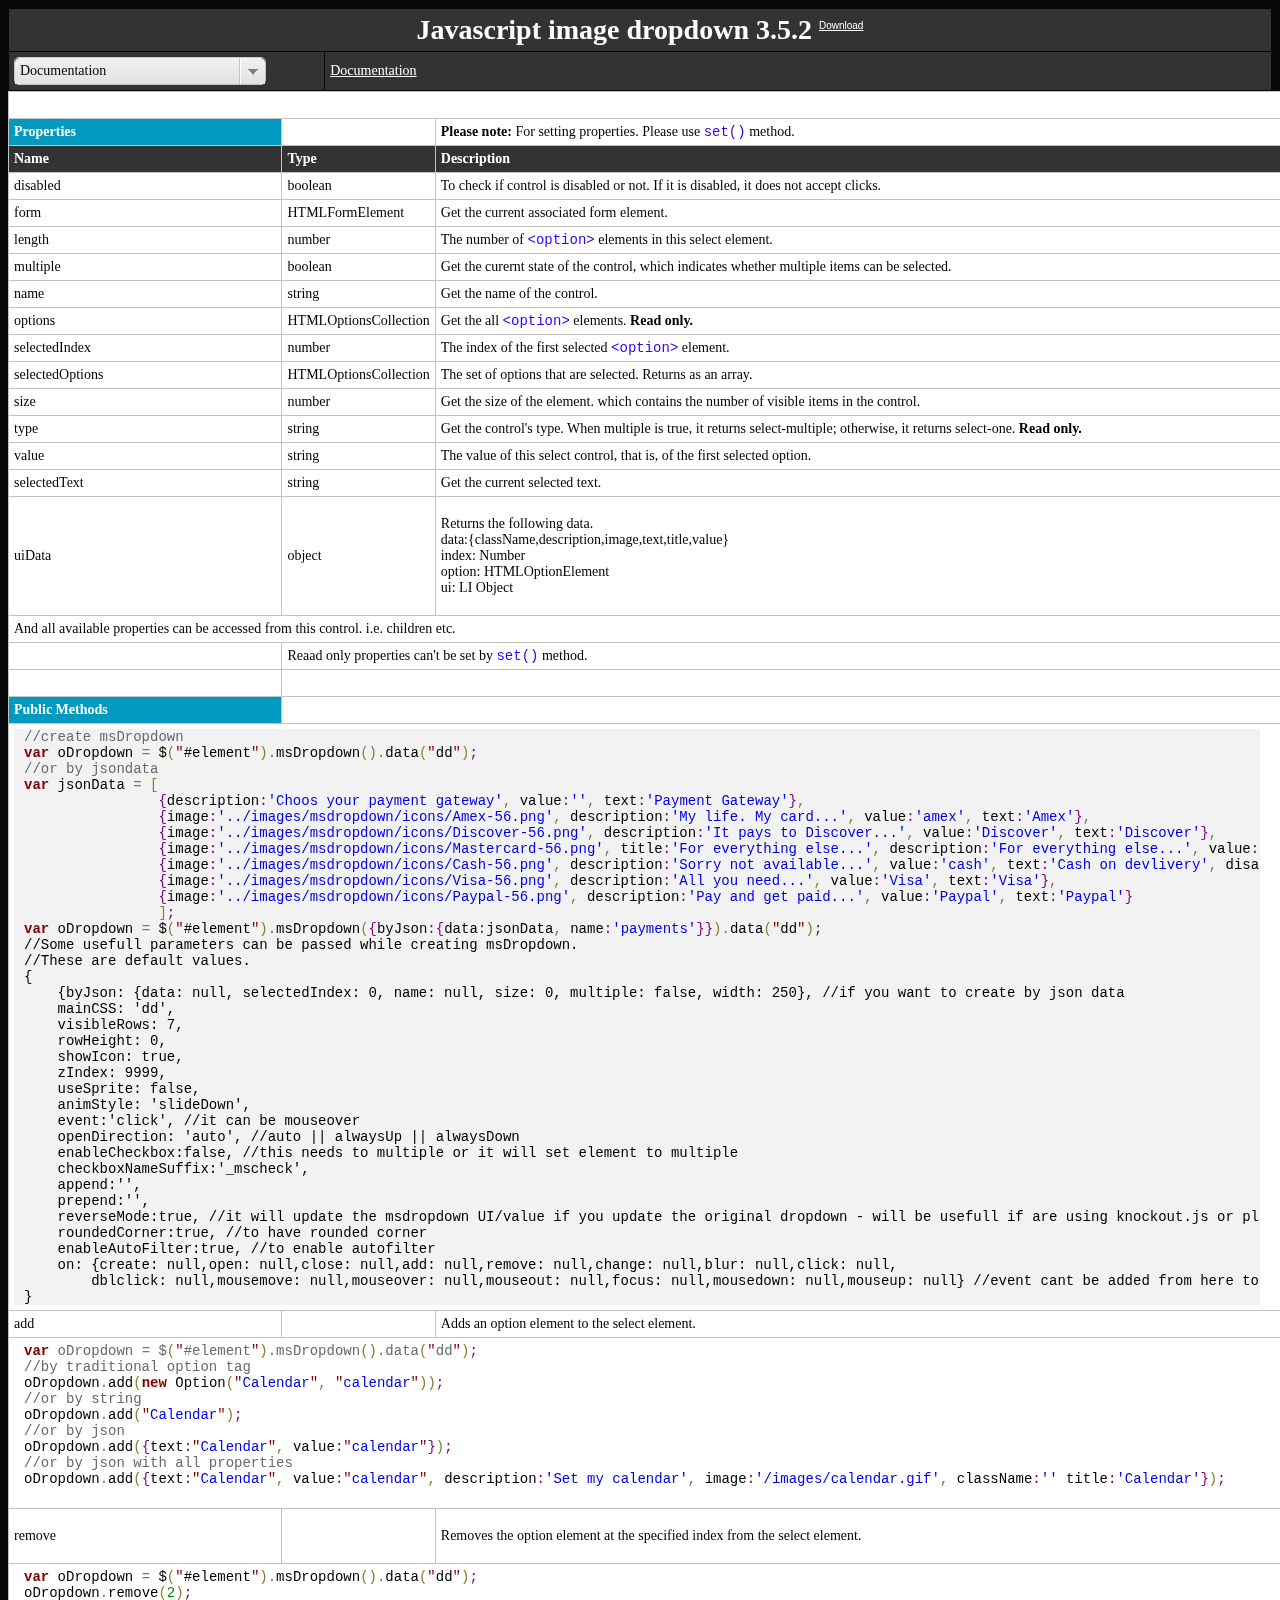
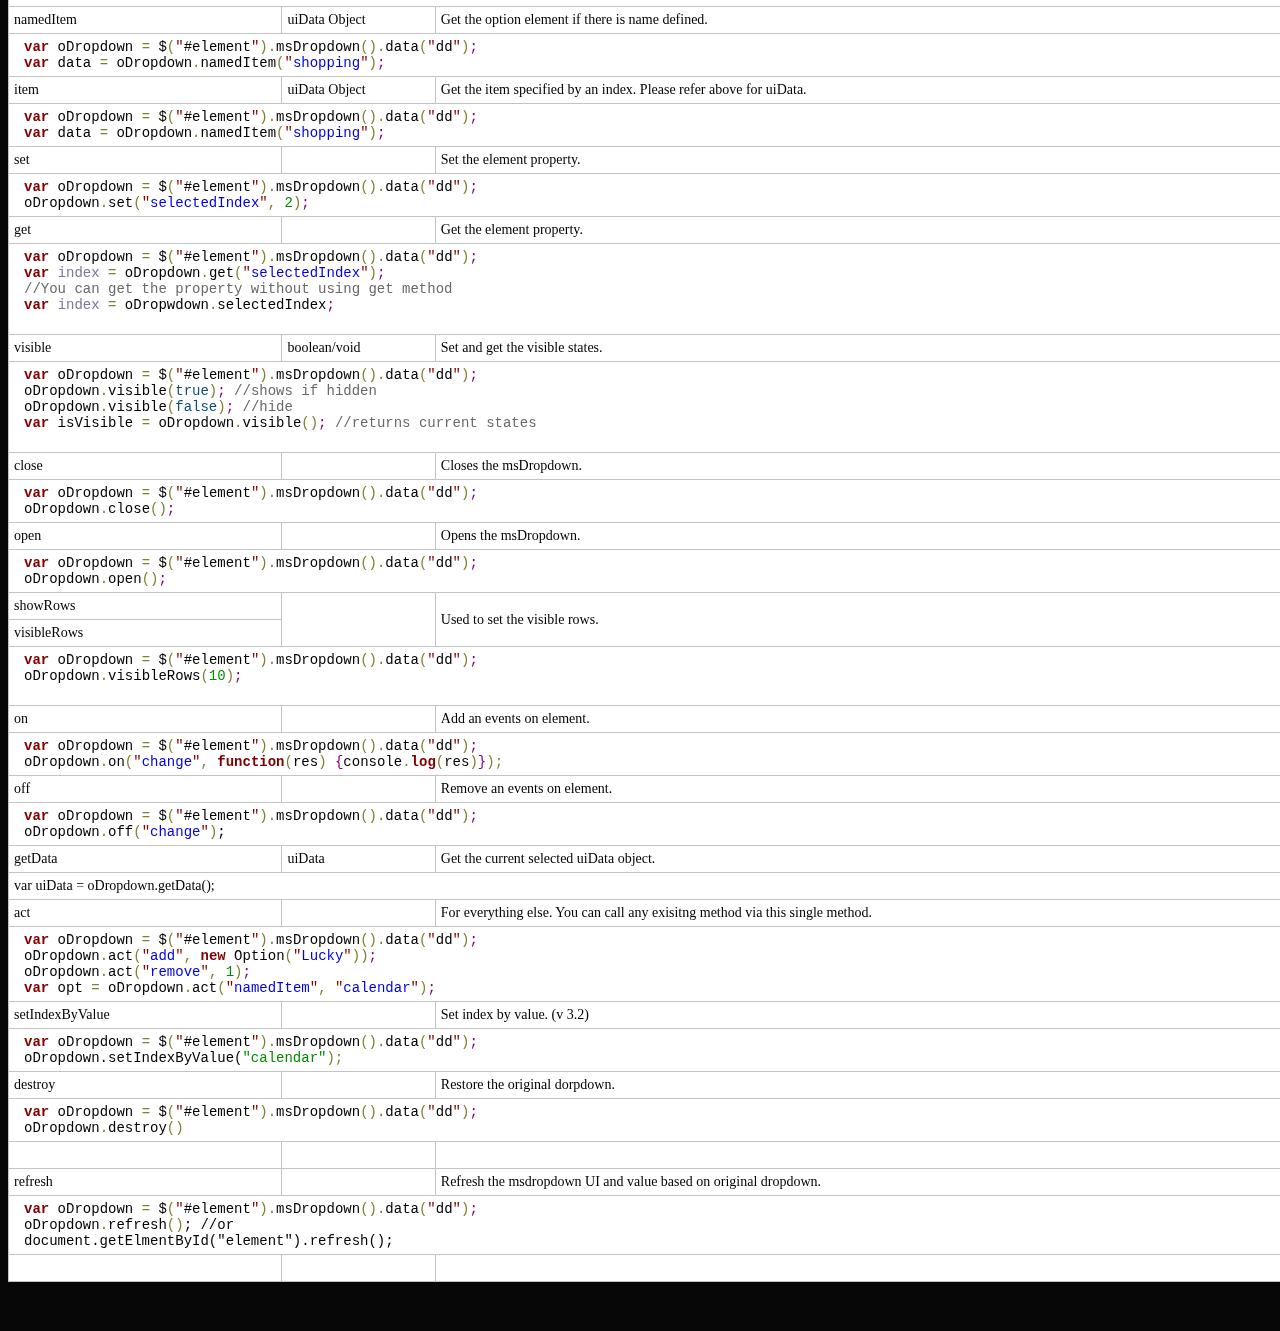
<file: msdropdown/examples/help.html>
<!DOCTYPE html PUBLIC "-//W3C//DTD XHTML 1.0 Transitional//EN" "http://www.w3.org/TR/xhtml1/DTD/xhtml1-transitional.dtd">
<html xmlns="http://www.w3.org/1999/xhtml">
<head>
<meta http-equiv="Content-Type" content="text/html; charset=utf-8" />
<title>Javascript image dropdown - Documentation</title>
<link rel="stylesheet" href="css/sample.css" />
<script src="../js/jquery/jquery-1.9.0.min.js"></script>
<!-- <msdropdown> -->
<link rel="stylesheet" type="text/css" href="../css/msdropdown/dd.css" />
<script src="../js/msdropdown/jquery.dd.min.js"></script>
<!-- </msdropdown> -->
<style type="text/css">
code.blue1 {color:#3300FF}
table.help {background:#fff; color:#000;}
.help td.title {background:#333; color:#fff; font-weight:bold}
.help td.title1 {background:#0099bf; color:#fff; font-weight:bold}
table.help{background:#c3c3c3; color:#000;}
table.help  td{background:#fff;color:#000}
pre{color:#000; background:#f2f2f2; padding:0 10px; max-width:80%; overflow:auto}
code.blue{color:#3300FF}

</style>
</head>
<body>
<table width="100%" border="0" cellspacing="1" cellpadding="5" class="topmenu">
  <tr>
    <td colspan="2" class="top"><h1>Javascript image dropdown <span id="ver"></span> <a title="Download" href="http://www.marghoobsuleman.com/jquery-image-dropdown" class="small">Download</a></h1></td>
  </tr>
  <tr>
    <td width="25%"><select style="width:250px"  name="pages" id="pages">
      <option value="" selected="selected">Choose a sample page</option>
      <option value="index.html">Normal</option>
      <option value="byjson.html">By Json Data</option>
      <option value="multiple-skin.html">Multiple Skin</option>
      <option value="css-sprite.html">CSS Sprite</option>
      <option value="object-oriented-approach.html">Object Oriented Approach</option>
      <option value="object-oriented-approach-more.html">Object Oriented Approach - More</option>
      <option value="use-checkbox.html">Use Checkbox</option>
      <option value="mouse-events.html">Mouse Events</option>
      <option value="help.html">Documentation</option>
    </select></td>
    <td align="left"><a href="help.html">Documentation</a></td>
  </tr>
</table>
<form action="submitdata.php" method="post" enctype="multipart/form-data" name="frmdata">
  <table width="100%" border="0" cellspacing="1" cellpadding="5" class="help">
    <tr>
      <td colspan="3">&nbsp;</td>
    </tr>
    <tr>
      <td width="18%" class="title1"><strong>Properties</strong></td>
      <td width="8%">&nbsp;</td>
      <td width="74%"><strong>Please note:</strong> For setting properties. Please use <code class="blue1">set()</code> method. </td>
    </tr>
    <tr>
      <td class="title">Name</td>
      <td class="title">Type</td>
      <td class="title">Description</td>
    </tr>
    <tr>
      <td>disabled</td>
      <td>boolean</td>
      <td>To check if  control is disabled or not. If it is disabled, it does not accept clicks.</td>
    </tr>
    <tr>
      <td>form</td>
      <td>HTMLFormElement</td>
      <td>Get the current associated form element.</td>
    </tr>
    <tr>
      <td>length</td>
      <td> number</td>
      <td>The number of <code class="blue1">&lt;option&gt;</code> elements in this select element.</td>
    </tr>
    <tr>
      <td>multiple</td>
      <td> boolean</td>
      <td>Get the curernt state of the control, which indicates whether multiple items can be selected.</td>
    </tr>
    <tr>
      <td>name</td>
      <td>string</td>
      <td>Get the name of the control.</td>
    </tr>
    <tr>
      <td>options</td>
      <td> HTMLOptionsCollection</td>
      <td>Get the all <code class="blue1">&lt;option&gt;</code> elements. <strong>Read only.</strong></td>
    </tr>
    <tr>
      <td>selectedIndex</td>
      <td>number</td>
      <td>The index of the first selected <code class="blue1">&lt;option&gt;</code> element.</td>
    </tr>
    <tr>
      <td>selectedOptions</td>
      <td>HTMLOptionsCollection</td>
      <td>The set of options that are selected. Returns as an array.</td>
    </tr>
    <tr>
      <td>size</td>
      <td> number</td>
      <td>Get the size of the element. which contains the number of visible items in the control. </td>
    </tr>
    <tr>
      <td>type</td>
      <td>string</td>
      <td>Get the  control's type. When multiple is true, it returns select-multiple; otherwise, it returns select-one. <strong>Read only.</strong></td>
    </tr>
    <tr>
      <td>value</td>
      <td>string</td>
      <td>The value of this select control, that is, of the first selected option.</td>
    </tr>
    <tr>
      <td>selectedText</td>
      <td>string</td>
      <td>Get the current selected text. </td>
    </tr>
    <tr>
      <td>uiData</td>
      <td>object</td>
      <td valign="top"><p>Returns the following data.<br />
        data:{className,description,image,text,title,value}<br />
        index: 	 Number <br />
        option: 	HTMLOptionElement <br />
        ui: LI Object</p></td>
    </tr>
    <tr>
      <td colspan="3">And all  available  properties can be accessed from this control. i.e. children etc.</td>
    </tr>
    <tr>
      <td>&nbsp;</td>
      <td colspan="2">Reaad only properties can't be set by <code class="blue1">set()</code> method.</td>
    </tr>
    <tr>
      <td>&nbsp;</td>
      <td colspan="2">&nbsp;</td>
    </tr>
    <tr>
      <td class="title1"><strong>Public Methods</strong></td>
      <td colspan="2">&nbsp;</td>
    </tr>
    <tr>
      <td colspan="3"><pre>
<span style='color:#696969; '>//create msDropdown</span>
<span style='color:#800000; font-weight:bold; '>var</span> oDropdown <span style='color:#808030; '>=</span> $<span style='color:#808030; '>(</span><span style='color:#800000; '>&quot;</span>#element<span style='color:#800000; '>&quot;</span><span style='color:#808030; '>)</span><span style='color:#808030; '>.</span>msDropdown<span style='color:#808030; '>(</span><span style='color:#808030; '>)</span><span style='color:#808030; '>.</span>data<span style='color:#808030; '>(</span><span style='color:#800000; '>&quot;</span>dd<span style='color:#808030; '><span style='color:#800000; '>&quot;</span>)</span><span style='color:#800080; '>;</span>
<span style='color:#696969; '>//or by jsondata</span>
<span style='color:#800000; font-weight:bold; '>var</span> jsonData <span style='color:#808030; '>=</span> <span style='color:#808030; '>[</span>                    
                <span style='color:#800080; '>{</span>description<span style='color:#800080; '>:</span><span style='color:#0000e6; '>'Choos your payment gateway'</span><span style='color:#808030; '>,</span> value<span style='color:#800080; '>:</span><span style='color:#0000e6; '>''</span><span style='color:#808030; '>,</span> text<span style='color:#800080; '>:</span><span style='color:#0000e6; '>'Payment Gateway'</span><span style='color:#800080; '>}</span><span style='color:#808030; '>,</span>                    
                <span style='color:#800080; '>{</span>image<span style='color:#800080; '>:</span><span style='color:#0000e6; '>'../images/msdropdown/icons/Amex-56.png'</span><span style='color:#808030; '>,</span> description<span style='color:#800080; '>:</span><span style='color:#0000e6; '>'My life. My card...'</span><span style='color:#808030; '>,</span> value<span style='color:#800080; '>:</span><span style='color:#0000e6; '>'amex'</span><span style='color:#808030; '>,</span> text<span style='color:#800080; '>:</span><span style='color:#0000e6; '>'Amex'</span><span style='color:#800080; '>}</span><span style='color:#808030; '>,</span>
                <span style='color:#800080; '>{</span>image<span style='color:#800080; '>:</span><span style='color:#0000e6; '>'../images/msdropdown/icons/Discover-56.png'</span><span style='color:#808030; '>,</span> description<span style='color:#800080; '>:</span><span style='color:#0000e6; '>'It pays to Discover...'</span><span style='color:#808030; '>,</span> value<span style='color:#800080; '>:</span><span style='color:#0000e6; '>'Discover'</span><span style='color:#808030; '>,</span> text<span style='color:#800080; '>:</span><span style='color:#0000e6; '>'Discover'</span><span style='color:#800080; '>}</span><span style='color:#808030; '>,</span>
                <span style='color:#800080; '>{</span>image<span style='color:#800080; '>:</span><span style='color:#0000e6; '>'../images/msdropdown/icons/Mastercard-56.png'</span><span style='color:#808030; '>,</span> title<span style='color:#800080; '>:</span><span style='color:#0000e6; '>'For everything else...'</span><span style='color:#808030; '>,</span> description<span style='color:#800080; '>:</span><span style='color:#0000e6; '>'For everything else...'</span><span style='color:#808030; '>,</span> value<span style='color:#800080; '>:</span><span style='color:#0000e6; '>'Mastercard'</span><span style='color:#808030; '>,</span> text<span style='color:#800080; '>:</span><span style='color:#0000e6; '>'Mastercard'</span><span style='color:#800080; '>}</span><span style='color:#808030; '>,</span>
                <span style='color:#800080; '>{</span>image<span style='color:#800080; '>:</span><span style='color:#0000e6; '>'../images/msdropdown/icons/Cash-56.png'</span><span style='color:#808030; '>,</span> description<span style='color:#800080; '>:</span><span style='color:#0000e6; '>'Sorry not available...'</span><span style='color:#808030; '>,</span> value<span style='color:#800080; '>:</span><span style='color:#0000e6; '>'cash'</span><span style='color:#808030; '>,</span> text<span style='color:#800080; '>:</span><span style='color:#0000e6; '>'Cash on devlivery'</span><span style='color:#808030; '>,</span> disabled<span style='color:#800080; '>:</span><span style='color:#0f4d75; '>true</span><span style='color:#800080; '>}</span><span style='color:#808030; '>,</span>
                <span style='color:#800080; '>{</span>image<span style='color:#800080; '>:</span><span style='color:#0000e6; '>'../images/msdropdown/icons/Visa-56.png'</span><span style='color:#808030; '>,</span> description<span style='color:#800080; '>:</span><span style='color:#0000e6; '>'All you need...'</span><span style='color:#808030; '>,</span> value<span style='color:#800080; '>:</span><span style='color:#0000e6; '>'Visa'</span><span style='color:#808030; '>,</span> text<span style='color:#800080; '>:</span><span style='color:#0000e6; '>'Visa'</span><span style='color:#800080; '>}</span><span style='color:#808030; '>,</span>
                <span style='color:#800080; '>{</span>image<span style='color:#800080; '>:</span><span style='color:#0000e6; '>'../images/msdropdown/icons/Paypal-56.png'</span><span style='color:#808030; '>,</span> description<span style='color:#800080; '>:</span><span style='color:#0000e6; '>'Pay and get paid...'</span><span style='color:#808030; '>,</span> value<span style='color:#800080; '>:</span><span style='color:#0000e6; '>'Paypal'</span><span style='color:#808030; '>,</span> text<span style='color:#800080; '>:</span><span style='color:#0000e6; '>'Paypal'</span><span style='color:#800080; '>}</span>
                <span style='color:#808030; '>]</span><span style='color:#800080; '>;</span>
<span style='color:#800000; font-weight:bold; '>var</span> oDropdown <span style='color:#808030; '>=</span> $<span style='color:#808030; '>(</span><span style='color:#800000; '>&quot;</span>#element<span style='color:#800000; '>&quot;</span><span style='color:#808030; '>)</span><span style='color:#808030; '>.</span>msDropdown<span style='color:#808030; '>(</span><span style='color:#800080; '>{</span>byJson<span style='color:#800080; '>:</span><span style='color:#800080; '>{</span>data<span style='color:#800080; '>:</span>jsonData<span style='color:#808030; '>,</span> name<span style='color:#800080; '>:</span><span style='color:#0000e6; '>'payments'</span><span style='color:#800080; '>}</span><span style='color:#800080; '>}</span><span style='color:#808030; '>)</span><span style='color:#808030; '>.</span>data<span style='color:#808030; '>(</span><span style='color:#800000; '>&quot;</span>dd<span style='color:#800000; '>&quot;</span><span style='color:#808030; '>)</span><span style='color:#800080; '>;</span>
//Some usefull parameters can be passed while creating msDropdown. 
//These are default values.
{
    {byJson: {data: null, selectedIndex: 0, name: null, size: 0, multiple: false, width: 250}, //if you want to create by json data
    mainCSS: 'dd',
    visibleRows: 7,
    rowHeight: 0,
    showIcon: true,
    zIndex: 9999,
    useSprite: false,
    animStyle: 'slideDown',
    event:'click', //it can be mouseover 
    openDirection: 'auto', //auto || alwaysUp || alwaysDown
    enableCheckbox:false, //this needs to multiple or it will set element to multiple
    checkboxNameSuffix:'_mscheck',
    append:'',
    prepend:'',
    reverseMode:true, //it will update the msdropdown UI/value if you update the original dropdown - will be usefull if are using knockout.js or playing with original dropdown
    roundedCorner:true, //to have rounded corner
    enableAutoFilter:true, //to enable autofilter
    on: {create: null,open: null,close: null,add: null,remove: null,change: null,blur: null,click: null,
    	dblclick: null,mousemove: null,mouseover: null,mouseout: null,focus: null,mousedown: null,mouseup: null} //event cant be added from here too
}
</pre></td>
    </tr>
    <tr>
      <td>add</td>
      <td>&nbsp;</td>
      <td>Adds an option element to the select element.</td>
    </tr>
    <tr>
      <td colspan="3">
      <pre style='color:#000000;background:#ffffff;'><span style='color:#696969; '><span style='color:#800000; font-weight:bold; '>var</span> oDropdown <span style='color:#808030; '>=</span> $<span style='color:#808030; '>(</span><span style='color:#800000; '>&quot;</span>#element<span style='color:#800000; '>&quot;</span><span style='color:#808030; '>)</span><span style='color:#808030; '>.</span>msDropdown<span style='color:#808030; '>(</span><span style='color:#808030; '>)</span><span style='color:#808030; '>.</span>data<span style='color:#808030; '>(</span><span style='color:#800000; '>&quot;</span>dd<span style='color:#808030; '><span style='color:#800000; '>&quot;</span>)</span><span style='color:#800080; '>;</span>
//by traditional option tag</span>
oDropdown<span style='color:#808030; '>.</span>add<span style='color:#808030; '>(</span><span style='color:#800000; font-weight:bold; '>new</span> Option<span style='color:#808030; '>(</span><span style='color:#800000; '>&quot;</span><span style='color:#0000e6; '>Calendar</span><span style='color:#800000; '>&quot;</span><span style='color:#808030; '>,</span> <span style='color:#800000; '>&quot;</span><span style='color:#0000e6; '>calendar</span><span style='color:#800000; '>&quot;</span><span style='color:#808030; '>)</span><span style='color:#808030; '>)</span><span style='color:#800080; '>;</span>
<span style='color:#696969; '>//or by string</span>
oDropdown<span style='color:#808030; '>.</span>add<span style='color:#808030; '>(</span><span style='color:#800000; '>&quot;</span><span style='color:#0000e6; '>Calendar</span><span style='color:#800000; '>&quot;</span><span style='color:#808030; '>)</span><span style='color:#800080; '>;</span>
<span style='color:#696969; '>//or by json</span>
oDropdown<span style='color:#808030; '>.</span>add<span style='color:#808030; '>(</span><span style='color:#800080; '>{</span>text<span style='color:#800080; '>:</span><span style='color:#800000; '>&quot;</span><span style='color:#0000e6; '>Calendar</span><span style='color:#800000; '>&quot;</span><span style='color:#808030; '>,</span> value<span style='color:#800080; '>:</span><span style='color:#800000; '>&quot;</span><span style='color:#0000e6; '>calendar</span><span style='color:#800000; '>&quot;</span><span style='color:#800080; '>}</span><span style='color:#808030; '>)</span><span style='color:#800080; '>;</span>
<span style='color:#696969; '>//or by json with all properties</span>
oDropdown<span style='color:#808030; '>.</span>add<span style='color:#808030; '>(</span><span style='color:#800080; '>{</span>text<span style='color:#800080; '>:</span><span style='color:#800000; '>&quot;</span><span style='color:#0000e6; '>Calendar</span><span style='color:#800000; '>&quot;</span><span style='color:#808030; '>,</span> value<span style='color:#800080; '>:</span><span style='color:#800000; '>&quot;</span><span style='color:#0000e6; '>calendar</span><span style='color:#800000; '>&quot;</span><span style='color:#808030; '>,</span> description<span style='color:#800080; '>:</span><span style='color:#0000e6; '>'Set my calendar'</span><span style='color:#808030; '>,</span> image<span style='color:#800080; '>:</span><span style='color:#0000e6; '>'/images/calendar.gif'</span><span style='color:#808030; '>,</span> className<span style='color:#800080; '>:</span><span style='color:#0000e6; '>''</span> title<span style='color:#800080; '>:</span><span style='color:#0000e6; '>'Calendar'</span><span style='color:#800080; '>}</span><span style='color:#808030; '>)</span><span style='color:#800080; '>;</span>
  	</pre>
  </td>
    </tr>
    <tr>
      <td>remove</td>
      <td>&nbsp;</td>
      <td><p>Removes the option element at the specified index from the select element.</p></td>
    </tr>
    <tr>
      <td colspan="3"><pre style='color:#000000;background:#ffffff;'>
<span style='color:#800000; font-weight:bold; '>var</span> oDropdown <span style='color:#808030; '>=</span> $<span style='color:#808030; '>(</span><span style='color:#800000; '>&quot;</span>#element<span style='color:#800000; '>&quot;</span><span style='color:#808030; '>)</span><span style='color:#808030; '>.</span>msDropdown<span style='color:#808030; '>(</span><span style='color:#808030; '>)</span><span style='color:#808030; '>.</span>data<span style='color:#808030; '>(</span><span style='color:#800000; '>&quot;</span>dd<span style='color:#808030; '><span style='color:#800000; '>&quot;</span>)</span><span style='color:#800080; '>;</span>
oDropdown<span style='color:#808030; '>.</span>remove<span style='color:#808030; '>(</span><span style='color:#008c00; '>2</span><span style='color:#808030; '>)</span><span style='color:#800080; '>;</span>
</pre></td>
    </tr>
    <tr>
      <td>namedItem</td>
      <td>uiData Object</td>
      <td>Get the option element if there is name defined. </td>
    </tr>
    <tr>
      <td colspan="3"><pre style='color:#000000;background:#ffffff;'><span style='color:#800000; font-weight:bold; '>var</span> oDropdown <span style='color:#808030; '>=</span> $<span style='color:#808030; '>(</span><span style='color:#800000; '>&quot;</span>#element<span style='color:#800000; '>&quot;</span><span style='color:#808030; '>)</span><span style='color:#808030; '>.</span>msDropdown<span style='color:#808030; '>(</span><span style='color:#808030; '>)</span><span style='color:#808030; '>.</span>data<span style='color:#808030; '>(</span><span style='color:#800000; '>&quot;</span>dd<span style='color:#808030; '><span style='color:#800000; '>&quot;</span>)</span><span style='color:#800080; '>;</span>
<span style='color:#800000; font-weight:bold; '>var</span> data <span style='color:#808030; '>=</span> oDropdown<span style='color:#808030; '>.</span>namedItem<span style='color:#808030; '>(</span><span style='color:#800000; '>&quot;</span><span style='color:#0000e6; '>shopping</span><span style='color:#800000; '>&quot;</span><span style='color:#808030; '>)</span><span style='color:#800080; '>;</span>
</pre></td>
    </tr>
    <tr>
      <td>item</td>
      <td>uiData Object</td>
      <td>Get the item specified by an index. Please refer above for uiData.</td>
    </tr>
    <tr>
      <td colspan="3"><pre style='color:#000000;background:#ffffff;'><span style='color:#800000; font-weight:bold; '>var</span> oDropdown <span style='color:#808030; '>=</span> $<span style='color:#808030; '>(</span><span style='color:#800000; '>&quot;</span>#element<span style='color:#800000; '>&quot;</span><span style='color:#808030; '>)</span><span style='color:#808030; '>.</span>msDropdown<span style='color:#808030; '>(</span><span style='color:#808030; '>)</span><span style='color:#808030; '>.</span>data<span style='color:#808030; '>(</span><span style='color:#800000; '>&quot;</span>dd<span style='color:#808030; '><span style='color:#800000; '>&quot;</span>)</span><span style='color:#800080; '>;</span>
<span style='color:#800000; font-weight:bold; '>var</span> data <span style='color:#808030; '>=</span> oDropdown<span style='color:#808030; '>.</span>namedItem<span style='color:#808030; '>(</span><span style='color:#800000; '>&quot;</span><span style='color:#0000e6; '>shopping</span><span style='color:#800000; '>&quot;</span><span style='color:#808030; '>)</span><span style='color:#800080; '>;</span>
</pre></td>
    </tr>
    <tr>
      <td>set</td>
      <td>&nbsp;</td>
      <td>Set the element property.</td>
    </tr>
    <tr>
      <td colspan="3"><pre style='color:#000000;background:#ffffff;'><span style='color:#800000; font-weight:bold; '>var</span> oDropdown <span style='color:#808030; '>=</span> $<span style='color:#808030; '>(</span><span style='color:#800000; '>&quot;</span>#element<span style='color:#800000; '>&quot;</span><span style='color:#808030; '>)</span><span style='color:#808030; '>.</span>msDropdown<span style='color:#808030; '>(</span><span style='color:#808030; '>)</span><span style='color:#808030; '>.</span>data<span style='color:#808030; '>(</span><span style='color:#800000; '>&quot;</span>dd<span style='color:#808030; '><span style='color:#800000; '>&quot;</span>)</span><span style='color:#800080; '>;</span>
oDropdown<span style='color:#808030; '>.</span>set<span style='color:#808030; '>(</span><span style='color:#800000; '>&quot;</span><span style='color:#0000e6; '>selectedIndex</span><span style='color:#800000; '>&quot;</span><span style='color:#808030; '>,</span> <span style='color:#008c00; '>2</span><span style='color:#808030; '>)</span><span style='color:#800080; '>;</span>
</pre></td>
    </tr>
    <tr>
      <td>get</td>
      <td>&nbsp;</td>
      <td>Get the element property.</td>
    </tr>
    <tr>
      <td colspan="3"><pre style='color:#000000;background:#ffffff;'><span style='color:#800000; font-weight:bold; '>var</span> oDropdown <span style='color:#808030; '>=</span> $<span style='color:#808030; '>(</span><span style='color:#800000; '>&quot;</span>#element<span style='color:#800000; '>&quot;</span><span style='color:#808030; '>)</span><span style='color:#808030; '>.</span>msDropdown<span style='color:#808030; '>(</span><span style='color:#808030; '>)</span><span style='color:#808030; '>.</span>data<span style='color:#808030; '>(</span><span style='color:#800000; '>&quot;</span>dd<span style='color:#808030; '><span style='color:#800000; '>&quot;</span>)</span><span style='color:#800080; '>;</span>
<span style='color:#800000; font-weight:bold; '>var</span> <span style='color:#797997; '>index</span> <span style='color:#808030; '>=</span> oDropdown<span style='color:#808030; '>.</span>get<span style='color:#808030; '>(</span><span style='color:#800000; '>&quot;</span><span style='color:#0000e6; '>selectedIndex</span><span style='color:#800000; '>&quot;</span><span style='color:#808030; '>)</span><span style='color:#800080; '>;</span>
<span style='color:#696969; '>//You can get the property without using get method</span>
<span style='color:#800000; font-weight:bold; '>var</span> <span style='color:#797997; '>index</span> <span style='color:#808030; '>=</span> oDropwdown<span style='color:#808030; '>.</span>selectedIndex<span style='color:#800080; '>;</span>
  </pre></td>
    </tr>
    <tr>
      <td>visible</td>
      <td>boolean/void</td>
      <td>Set and get the visible states.</td>
    </tr>
    <tr>
      <td colspan="3"><pre style='color:#000000;background:#ffffff;'><span style='color:#800000; font-weight:bold; '>var</span> oDropdown <span style='color:#808030; '>=</span> $<span style='color:#808030; '>(</span><span style='color:#800000; '>&quot;</span>#element<span style='color:#800000; '>&quot;</span><span style='color:#808030; '>)</span><span style='color:#808030; '>.</span>msDropdown<span style='color:#808030; '>(</span><span style='color:#808030; '>)</span><span style='color:#808030; '>.</span>data<span style='color:#808030; '>(</span><span style='color:#800000; '>&quot;</span>dd<span style='color:#808030; '><span style='color:#800000; '>&quot;</span>)</span><span style='color:#800080; '>;</span>
oDropdown<span style='color:#808030; '>.</span>visible<span style='color:#808030; '>(</span><span style='color:#0f4d75; '>true</span><span style='color:#808030; '>)</span><span style='color:#800080; '>;</span> <span style='color:#696969; '>//shows if hidden</span>
oDropdown<span style='color:#808030; '>.</span>visible<span style='color:#808030; '>(</span><span style='color:#0f4d75; '>false</span><span style='color:#808030; '>)</span><span style='color:#800080; '>;</span> <span style='color:#696969; '>//hide</span>
<span style='color:#800000; font-weight:bold; '>var</span> isVisible <span style='color:#808030; '>=</span> oDropdown<span style='color:#808030; '>.</span>visible<span style='color:#808030; '>(</span><span style='color:#808030; '>)</span><span style='color:#800080; '>;</span> <span style='color:#696969; '>//returns current states</span>
  </pre></td>
    </tr>
    <tr>
      <td>close</td>
      <td>&nbsp;</td>
      <td>Closes the  msDropdown.</td>
    </tr>
    <tr>
      <td colspan="3"><pre style='color:#000000;background:#ffffff;'><span style='color:#800000; font-weight:bold; '>var</span> oDropdown <span style='color:#808030; '>=</span> $<span style='color:#808030; '>(</span><span style='color:#800000; '>&quot;</span>#element<span style='color:#800000; '>&quot;</span><span style='color:#808030; '>)</span><span style='color:#808030; '>.</span>msDropdown<span style='color:#808030; '>(</span><span style='color:#808030; '>)</span><span style='color:#808030; '>.</span>data<span style='color:#808030; '>(</span><span style='color:#800000; '>&quot;</span>dd<span style='color:#808030; '><span style='color:#800000; '>&quot;</span>)</span><span style='color:#800080; '>;</span>
oDropdown<span style='color:#808030; '>.</span>close<span style='color:#808030; '>(</span><span style='color:#808030; '>)</span><span style='color:#800080; '>;</span></pre></td>
    </tr>
    <tr>
      <td>open</td>
      <td>&nbsp;</td>
      <td>Opens the msDropdown. </td>
    </tr>
    <tr>
      <td colspan="3"><pre style='color:#000000;background:#ffffff;'><span style='color:#800000; font-weight:bold; '>var</span> oDropdown <span style='color:#808030; '>=</span> $<span style='color:#808030; '>(</span><span style='color:#800000; '>&quot;</span>#element<span style='color:#800000; '>&quot;</span><span style='color:#808030; '>)</span><span style='color:#808030; '>.</span>msDropdown<span style='color:#808030; '>(</span><span style='color:#808030; '>)</span><span style='color:#808030; '>.</span>data<span style='color:#808030; '>(</span><span style='color:#800000; '>&quot;</span>dd<span style='color:#808030; '><span style='color:#800000; '>&quot;</span>)</span><span style='color:#800080; '>;</span>
oDropdown<span style='color:#808030; '>.</span>open<span style='color:#808030; '>(</span><span style='color:#808030; '>)</span><span style='color:#800080; '>;</span> </pre></td>
    </tr>
    <tr>
      <td>showRows</td>
      <td rowspan="2">&nbsp;</td>
      <td rowspan="2">Used to set the visible rows.</td>
    </tr>
    <tr>
      <td>visibleRows</td>
    </tr>
    <tr>
      <td colspan="3"><pre style='color:#000000;background:#ffffff;'><span style='color:#800000; font-weight:bold; '>var</span> oDropdown <span style='color:#808030; '>=</span> $<span style='color:#808030; '>(</span><span style='color:#800000; '>&quot;</span>#element<span style='color:#800000; '>&quot;</span><span style='color:#808030; '>)</span><span style='color:#808030; '>.</span>msDropdown<span style='color:#808030; '>(</span><span style='color:#808030; '>)</span><span style='color:#808030; '>.</span>data<span style='color:#808030; '>(</span><span style='color:#800000; '>&quot;</span>dd<span style='color:#808030; '><span style='color:#800000; '>&quot;</span>)</span><span style='color:#800080; '>;</span>
oDropdown<span style='color:#808030; '>.</span>visibleRows<span style='color:#808030; '>(</span><span style='color:#008c00; '>10</span><span style='color:#808030; '>)</span><span style='color:#800080; '>;</span>
  </pre></td>
    </tr>
    <tr>
      <td>on</td>
      <td>&nbsp;</td>
      <td>Add an events on element. </td>
    </tr>
    <tr>
      <td colspan="3"><pre style='color:#000000;background:#ffffff;'><span style='color:#800000; font-weight:bold; '>var</span> oDropdown <span style='color:#808030; '>=</span> $<span style='color:#808030; '>(</span><span style='color:#800000; '>&quot;</span>#element<span style='color:#800000; '>&quot;</span><span style='color:#808030; '>)</span><span style='color:#808030; '>.</span>msDropdown<span style='color:#808030; '>(</span><span style='color:#808030; '>)</span><span style='color:#808030; '>.</span>data<span style='color:#808030; '>(</span><span style='color:#800000; '>&quot;</span>dd<span style='color:#808030; '><span style='color:#800000; '>&quot;</span>)</span><span style='color:#800080; '>;</span>
oDropdown<span style='color:#808030; '>.</span>on<span style='color:#808030; '>(</span><span style='color:#800000; '>&quot;</span><span style='color:#0000e6; '>change</span><span style='color:#800000; '>&quot;</span><span style='color:#808030; '>,</span> <span style='color:#800000; font-weight:bold; '>function</span><span style='color:#808030; '>(</span>res<span style='color:#808030; '>)</span> <span style='color:#800080; '>{</span>console<span style='color:#808030; '>.</span><span style='color:#800000; font-weight:bold; '>log</span><span style='color:#808030; '>(</span>res<span style='color:#808030; '>)</span><span style='color:#800080; '>}</span><span style='color:#808030; '>);</span></pre></td>
    </tr>
    <tr>
      <td>off</td>
      <td>&nbsp;</td>
      <td>Remove an events on element.</td>
    </tr>
    <tr>
      <td colspan="3"><span style="color:#000000;background:#ffffff;">
        <pre style='color:#000000;background:#ffffff;'><span style='color:#800000; font-weight:bold; '>var</span> oDropdown <span style='color:#808030; '>=</span> $<span style='color:#808030; '>(</span><span style='color:#800000; '>&quot;</span>#element<span style='color:#800000; '>&quot;</span><span style='color:#808030; '>)</span><span style='color:#808030; '>.</span>msDropdown<span style='color:#808030; '>(</span><span style='color:#808030; '>)</span><span style='color:#808030; '>.</span>data<span style='color:#808030; '>(</span><span style='color:#800000; '>&quot;</span>dd<span style='color:#808030; '><span style='color:#800000; '>&quot;</span>)</span><span style='color:#800080; '>;</span>
oDropdown<span style='color:#808030; '>.</span>off<span style='color:#808030; '>(</span><span style='color:#800000; '>&quot;</span><span style='color:#0000e6; '>change</span><span style='color:#800000; '>&quot;</span><span style='color:#800080; '></span><span style='color:#808030; '>)</span>;</pre></td>
    </tr>
    <tr>
      <td>getData</td>
      <td>uiData</td>
      <td>Get the current selected uiData object.</td>
    </tr>
    <tr>
      <td colspan="3">var uiData = <span style="color:#000000;background:#ffffff;">oDropdown</span>.getData();</td>
    </tr>
    <tr>
      <td>act</td>
      <td>&nbsp;</td>
      <td>For everything else. You can call any exisitng method via this single method.</td>
    </tr>
    <tr>
      <td colspan="3"><pre style='color:#000000;background:#ffffff;'><span style='color:#800000; font-weight:bold; '>var</span> oDropdown <span style='color:#808030; '>=</span> $<span style='color:#808030; '>(</span><span style='color:#800000; '>&quot;</span>#element<span style='color:#800000; '>&quot;</span><span style='color:#808030; '>)</span><span style='color:#808030; '>.</span>msDropdown<span style='color:#808030; '>(</span><span style='color:#808030; '>)</span><span style='color:#808030; '>.</span>data<span style='color:#808030; '>(</span><span style='color:#800000; '>&quot;</span>dd<span style='color:#808030; '><span style='color:#800000; '>&quot;</span>)</span><span style='color:#800080; '>;</span>
oDropdown<span style='color:#808030; '>.</span>act<span style='color:#808030; '>(</span><span style='color:#800000; '>&quot;</span><span style='color:#0000e6; '>add</span><span style='color:#800000; '>&quot;</span><span style='color:#808030; '>,</span> <span style='color:#800000; font-weight:bold; '>new</span> Option<span style='color:#808030; '>(</span><span style='color:#800000; '>&quot;</span><span style='color:#0000e6; '>Lucky</span><span style='color:#800000; '>&quot;</span><span style='color:#808030; '>)</span><span style='color:#808030; '>)</span><span style='color:#800080; '>;</span>
oDropdown<span style='color:#808030; '>.</span>act<span style='color:#808030; '>(</span><span style='color:#800000; '>&quot;</span><span style='color:#0000e6; '>remove</span><span style='color:#800000; '>&quot;</span><span style='color:#808030; '>,</span> <span style='color:#008c00; '>1</span><span style='color:#808030; '>)</span><span style='color:#800080; '>;</span>
<span style='color:#800000; font-weight:bold; '>var</span> opt <span style='color:#808030; '>=</span> oDropdown<span style='color:#808030; '>.</span>act<span style='color:#808030; '>(</span><span style='color:#800000; '>&quot;</span><span style='color:#0000e6; '>namedItem</span><span style='color:#800000; '>&quot;</span><span style='color:#808030; '>,</span> <span style='color:#800000; '>&quot;</span><span style='color:#0000e6; '>calendar</span><span style='color:#800000; '>&quot;</span><span style='color:#808030; '>)</span><span style='color:#800080; '>;</span></pre></td>
    </tr>
    <tr>
      <td>setIndexByValue</td>
      <td>&nbsp;</td>
      <td>Set index by value. (v 3.2)</td>
    </tr>
    <tr>
      <td colspan="3"><pre style='color:#000000;background:#ffffff;'><span style='color:#800000; font-weight:bold; '>var</span> oDropdown <span style='color:#808030; '>=</span> $<span style='color:#808030; '>(</span><span style='color:#800000; '>&quot;</span>#element<span style='color:#800000; '>&quot;</span><span style='color:#808030; '>)</span><span style='color:#808030; '>.</span>msDropdown<span style='color:#808030; '>(</span><span style='color:#808030; '>)</span><span style='color:#808030; '>.</span>data<span style='color:#808030; '>(</span><span style='color:#800000; '>&quot;</span>dd<span style='color:#808030; '><span style='color:#800000; '>&quot;</span>)</span><span style='color:#800080; '>;</span>
oDropdown.setIndexByValue(<span style='color:#008c00; '>"calendar"</span><span style='color:#808030; '>);</pre></td>
    </tr>
    <tr>
      <td>destroy</td>
      <td>&nbsp;</td>
      <td>Restore the original dorpdown.</td>
    </tr>
    <tr>
      <td colspan="3"><span style="color:#000000;background:#ffffff;">
        <pre style='color:#000000;background:#ffffff;'>
<span style='color:#800000; font-weight:bold; '>var</span> oDropdown <span style='color:#808030; '>=</span> $<span style='color:#808030; '>(</span><span style='color:#800000; '>&quot;</span>#element<span style='color:#800000; '>&quot;</span><span style='color:#808030; '>)</span><span style='color:#808030; '>.</span>msDropdown<span style='color:#808030; '>(</span><span style='color:#808030; '>)</span><span style='color:#808030; '>.</span>data<span style='color:#808030; '>(</span><span style='color:#800000; '>&quot;</span>dd<span style='color:#808030; '><span style='color:#800000; '>&quot;</span>)</span><span style='color:#800080; '>;</span>
oDropdown<span style='color:#808030; '>.</span>destroy<span style='color:#808030; '>(</span><span style='color:#808030; '>)</span></pre></td>
    </tr>
    <tr>
      <td>&nbsp;</td>
      <td>&nbsp;</td>
      <td>&nbsp;</td>
    </tr>
    <tr>
      <td>refresh</td>
      <td>&nbsp;</td>
      <td>Refresh the msdropdown UI and value based on original dropdown.</td>
    </tr>
    <tr>
      <td colspan="3"><pre style='color:#000000;background:#ffffff;'><span style='color:#800000; font-weight:bold; '>var</span> oDropdown <span style='color:#808030; '>=</span> $<span style='color:#808030; '>(</span><span style='color:#800000; '>&quot;</span>#element<span style='color:#800000; '>&quot;</span><span style='color:#808030; '>)</span><span style='color:#808030; '>.</span>msDropdown<span style='color:#808030; '>(</span><span style='color:#808030; '>)</span><span style='color:#808030; '>.</span>data<span style='color:#808030; '>(</span><span style='color:#800000; '>&quot;</span>dd<span style='color:#808030; '><span style='color:#800000; '>&quot;</span>)</span><span style='color:#800080; '>;</span>
oDropdown<span style='color:#808030; '>.</span>refresh<span style='color:#808030; '>(</span><span style='color:#808030; '>)</span>; //or
document.getElmentById(&quot;element&quot;).refresh();</pre></td>
    </tr>
    <tr>
      <td>&nbsp;</td>
      <td>&nbsp;</td>
      <td>&nbsp;</td>
    </tr>
  </table>
</form>
<p>&nbsp;</p>

<script>
$(document).ready(function(e) {
	//no use
	try {
		var pages = $("#pages").msDropdown({on:{change:function(data, ui) {
												var val = data.value;
												if(val!="")
													window.location = val;
											}}}).data("dd");

		var pagename = document.location.pathname.toString();
		pagename = pagename.split("/");
		pages.setIndexByValue(pagename[pagename.length-1]);
		$("#ver").html(msBeautify.version.msDropdown);
	} catch(e) {
		//console.log(e);	
	}
	
	$("#ver").html(msBeautify.version.msDropdown);
});
</script>

</body>
</html>
</file>
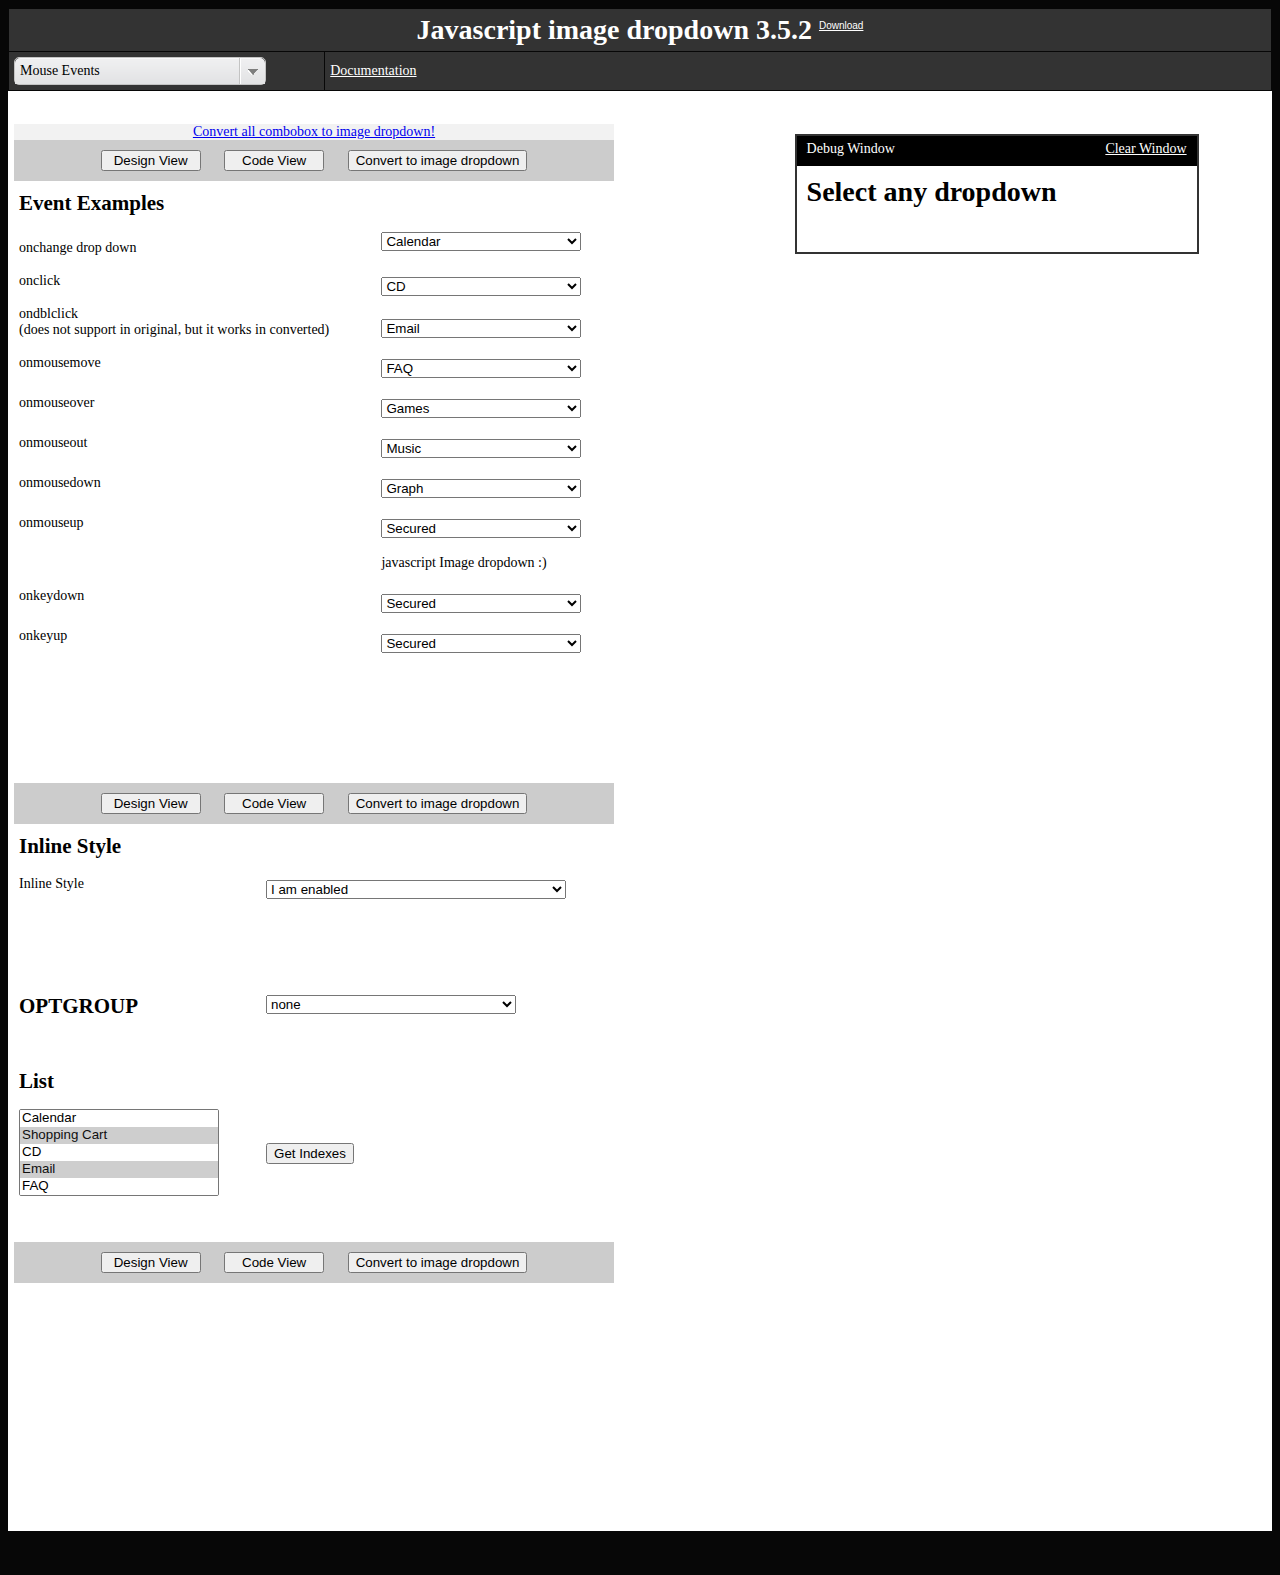
<file: msdropdown/examples/mouse-events.html>
<!DOCTYPE html PUBLIC "-//W3C//DTD XHTML 1.0 Transitional//EN" "http://www.w3.org/TR/xhtml1/DTD/xhtml1-transitional.dtd">
<html xmlns="http://www.w3.org/1999/xhtml">
<head>
<meta http-equiv="Content-Type" content="text/html; charset=utf-8" />
<title>Javascript image dropdown - mouse events</title>
<link rel="stylesheet" href="css/sample.css" />
<script src="../js/jquery/jquery-1.9.0.min.js"></script>

<!-- <msdropdown> -->
<link rel="stylesheet" type="text/css" href="../css/msdropdown/dd.css" />
<script src="../js/msdropdown/jquery.dd.min.js"></script>
<!-- </msdropdown> -->

<style type="text/css">
.small1 {font-size:10px; line-height:12px; color:#006; font-weight:normal; font-family:Arial, Helvetica, sans-serif; position:relative; top:-10px}
</style>
</head>
<body>
<table width="100%" border="0" cellspacing="1" cellpadding="5" class="topmenu">
  <tr>
    <td colspan="2" class="top"><h1>Javascript image dropdown <span id="ver"></span> <a title="Download" href="http://www.marghoobsuleman.com/jquery-image-dropdown" class="small">Download</a></h1></td>
  </tr>
  <tr>
    <td width="25%"><select style="width:250px"  name="pages" id="pages">
      <option value="" selected="selected">Choose a sample page</option>
      <option value="index.html">Normal</option>
      <option value="byjson.html">By Json Data</option>
      <option value="multiple-skin.html">Multiple Skin</option>
      <option value="css-sprite.html">CSS Sprite</option>
      <option value="object-oriented-approach.html">Object Oriented Approach</option>
      <option value="object-oriented-approach-more.html">Object Oriented Approach - More</option>
      <option value="use-checkbox.html">Use Checkbox</option>
      <option value="mouse-events.html">Mouse Events</option>
      <option value="help.html">Documentation</option>
    </select></td>
    <td align="left"><a href="help.html">Documentation</a></td>
  </tr>
</table>
<form action="submitdata.php" method="post" enctype="multipart/form-data" name="frmdata">
<table width="100%" border="0" cellspacing="1" cellpadding="5" class="tblWhite">
  <tr>
    <td colspan="3">&nbsp;</td>
  </tr>
  <tr>
    <td width="59%" valign="top"><table width="600" border="0" cellpadding="0" cellspacing="0">
      <tr>
        <td width="600" align="center"><table width="100%" border="0" cellspacing="0" cellpadding="0">
          <tr>
            <td align="center" bgcolor="#f2f2f2">            
              <a class="demoinaction" id="converta" href="javascript:convertNow();"  style="cursor:pointer;">Convert all combobox to image dropdown!</a></td>
            </tr>
          <tr>
            <td align="center" bgcolor="#f2f2f2"><div id="mainHolder" style="background-color:#CCCCCC">
              <input type="button" name="designView" id="designView" value="Design View" onclick="$('#designhtml').show();$('#codehtml').hide();" style="width:100px; margin:10px" />
              <input type="button" name="codeView" id="codeView" value="Code View" onclick="$('#designhtml').hide();$('#codes').text($('#designhtml').html());$('#codehtml').show();" style="width:100px; margin:10px" />
              <input type="button" name="convertBtn" id="convertBtn" value="Convert to image dropdown" onclick="convertNow('#designhtml select')" style="margin:10px" />
              <div id="codehtml" class="hidden" style="height:500px; overflow:auto; border:1px solid #c3c3c3; width:500px; background-color:#FFFFFF">
                <pre id="codes" style="overflow:auto">
    </pre>
                </div>
              <div id="designhtml">
                <table width="100%" border="0" align="left" cellpadding="5" cellspacing="0" bgcolor="#999999">
                  <tr>
                    <td height="30" align="left" valign="bottom" bgcolor="#FFFFFF"><h2><strong> Event Examples</strong></h2></td>
                    <td align="left" bgcolor="#FFFFFF">&nbsp;</td>
                    </tr>
                  <tr>
                    <td height="30" align="left" valign="bottom" bgcolor="#FFFFFF">onchange drop down</td>
                    <td align="left" bgcolor="#FFFFFF"><select name="websites3" id="websites3" style="width:200px;" onchange="showValue($('#websites3 option:selected').text(), this.value);output('onchange', this);" >
                      <option value="calendar" selected="selected" title="../images/msdropdown/icons/icon_calendar.gif">Calendar</option>
                      <option value="shopping_cart" title="../images/msdropdown/icons/icon_cart.gif">Shopping Cart</option>
                      <option value="cd" title="../images/msdropdown/icons/icon_cd.gif">CD</option>
                      <option value="email" title="../images/msdropdown/icons/icon_email.gif">Email</option>
                      <option value="faq" title="../images/msdropdown/icons/icon_faq.gif">FAQ</option>
                      <option value="games" title="../images/msdropdown/icons/icon_games.gif">Games</option>
                      <option value="music" title="../images/msdropdown/icons/icon_music.gif">Music</option>
                      <option value="phone" title="../images/msdropdown/icons/icon_phone.gif">Phone</option>
                      <option value="graph" title="../images/msdropdown/icons/icon_sales.gif">Graph</option>
                      <option value="secured" title="../images/msdropdown/icons/icon_secure.gif">Secured</option>
                      <option value="video" title="../images/msdropdown/icons/icon_video.gif">Video</option>
                      </select></td>
                  </tr>
                  <tr>
                    <td height="30" align="left" bgcolor="#FFFFFF">onclick</td>
                    <td align="left" valign="bottom" bgcolor="#FFFFFF"><select name="websites5" id="websites5" onclick="showValue($('#websites5 option:selected').text(), this.value);output('onclick', this);" style="width:200px;" >
                      <option value="calendar" title="../images/msdropdown/icons/icon_calendar.gif">Calendar</option>
                      <option value="shopping_cart" title="../images/msdropdown/icons/icon_cart.gif">Shopping Cart</option>
                      <option value="cd" selected="selected" title="../images/msdropdown/icons/icon_cd.gif">CD</option>
                      <option value="email" title="../images/msdropdown/icons/icon_email.gif">Email</option>
                      <option value="faq" title="../images/msdropdown/icons/icon_faq.gif">FAQ</option>
                      <option value="games" title="../images/msdropdown/icons/icon_games.gif"  >Games</option>
                      <option value="music" title="../images/msdropdown/icons/icon_music.gif">Music</option>
                      <option value="phone" title="../images/msdropdown/icons/icon_phone.gif">Phone</option>
                      <option value="graph" title="../images/msdropdown/icons/icon_sales.gif">Graph</option>
                      <option value="secured" title="../images/msdropdown/icons/icon_secure.gif">Secured</option>
                      <option value="video" title="../images/msdropdown/icons/icon_video.gif">Video</option>
                      </select></td>
                  </tr>
                  <tr>
                    <td height="30" align="left" bgcolor="#FFFFFF">ondblclick<br />
                      (does not support in original, but it works in converted)</td>
                    <td align="left" valign="bottom" bgcolor="#FFFFFF"><select name="websites6" id="websites6" ondblclick="showValue($('#websites6 option:selected').text(), this.value);output('ondblclick', this)" style="width:200px;">
                      <option value="calendar" title="../images/msdropdown/icons/icon_calendar.gif">Calendar</option>
                      <option value="shopping_cart" title="../images/msdropdown/icons/icon_cart.gif">Shopping Cart</option>
                      <option value="cd" title="../images/msdropdown/icons/icon_cd.gif">CD</option>
                      <option value="email" selected="selected" title="../images/msdropdown/icons/icon_email.gif">Email</option>
                      <option value="faq" title="../images/msdropdown/icons/icon_faq.gif">FAQ</option>
                      <option value="games" title="../images/msdropdown/icons/icon_games.gif"  >Games</option>
                      <option value="music" title="../images/msdropdown/icons/icon_music.gif">Music</option>
                      <option value="phone" title="../images/msdropdown/icons/icon_phone.gif">Phone</option>
                      <option value="graph" title="../images/msdropdown/icons/icon_sales.gif">Graph</option>
                      <option value="secured" title="../images/msdropdown/icons/icon_secure.gif">Secured</option>
                      <option value="video" title="../images/msdropdown/icons/icon_video.gif">Video</option>
                      </select></td>
                    </tr>
                  <tr>
                    <td height="30" align="left" bgcolor="#FFFFFF">onmousemove</td>
                    <td align="left" valign="bottom" bgcolor="#FFFFFF">
                    <select name="websites8" id="websites8" onmousemove="showValue($('#websites8 option:selected').text(), this.value);output('onmousemove', this)" style="width:200px;">
                      <option value="calendar" title="../images/msdropdown/icons/icon_calendar.gif">Calendar</option>
                      <option value="shopping_cart" title="../images/msdropdown/icons/icon_cart.gif">Shopping Cart</option>
                      <option value="cd" title="../images/msdropdown/icons/icon_cd.gif">CD</option>
                      <option value="email" title="../images/msdropdown/icons/icon_email.gif">Email</option>
                      <option value="faq" selected="selected" title="../images/msdropdown/icons/icon_faq.gif">FAQ</option>
                      <option value="games" title="../images/msdropdown/icons/icon_games.gif"  >Games</option>
                      <option value="music" title="../images/msdropdown/icons/icon_music.gif">Music</option>
                      <option value="phone" title="../images/msdropdown/icons/icon_phone.gif">Phone</option>
                      <option value="graph" title="../images/msdropdown/icons/icon_sales.gif">Graph</option>
                      <option value="secured" title="../images/msdropdown/icons/icon_secure.gif">Secured</option>
                      <option value="video" title="../images/msdropdown/icons/icon_video.gif">Video</option>
                      </select></td>
                    </tr>
                  <tr>
                    <td height="30" align="left" bgcolor="#FFFFFF">onmouseover</td>
                    <td align="left" valign="bottom" bgcolor="#FFFFFF">
                    <select name="websites7" id="websites7" onmouseover="showValue($('#websites7 option:selected').text(), this.value);output('onmouseover', this)" style="width:200px;">
                      <option value="calendar" title="../images/msdropdown/icons/icon_calendar.gif">Calendar</option>
                      <option value="shopping_cart" title="../images/msdropdown/icons/icon_cart.gif">Shopping Cart</option>
                      <option value="cd" title="../images/msdropdown/icons/icon_cd.gif">CD</option>
                      <option value="email" title="../images/msdropdown/icons/icon_email.gif">Email</option>
                      <option value="faq" title="../images/msdropdown/icons/icon_faq.gif">FAQ</option>
                      <option value="games" selected="selected"   title="../images/msdropdown/icons/icon_games.gif">Games</option>
                      <option value="music" title="../images/msdropdown/icons/icon_music.gif">Music</option>
                      <option value="phone" title="../images/msdropdown/icons/icon_phone.gif">Phone</option>
                      <option value="graph" title="../images/msdropdown/icons/icon_sales.gif">Graph</option>
                      <option value="secured" title="../images/msdropdown/icons/icon_secure.gif">Secured</option>
                      <option value="video" title="../images/msdropdown/icons/icon_video.gif">Video</option>
                      </select></td>
                    </tr>
                  <tr>
                    <td height="30" align="left" bgcolor="#FFFFFF">onmouseout</td>
                    <td align="left" valign="bottom" bgcolor="#FFFFFF">
                    <select name="websites9" id="websites9" onmouseout="showValue($('#websites9 option:selected').text(), this.value);output('onmouseout', this)" style="width:200px;">
                      <option value="calendar" title="../images/msdropdown/icons/icon_calendar.gif">Calendar</option>
                      <option value="shopping_cart" title="../images/msdropdown/icons/icon_cart.gif">Shopping Cart</option>
                      <option value="cd" title="../images/msdropdown/icons/icon_cd.gif">CD</option>
                      <option value="email" title="../images/msdropdown/icons/icon_email.gif">Email</option>
                      <option value="faq" title="../images/msdropdown/icons/icon_faq.gif">FAQ</option>
                      <option value="games" title="../images/msdropdown/icons/icon_games.gif"  >Games</option>
                      <option value="music" selected="selected" title="../images/msdropdown/icons/icon_music.gif">Music</option>
                      <option value="phone" title="../images/msdropdown/icons/icon_phone.gif">Phone</option>
                      <option value="graph" title="../images/msdropdown/icons/icon_sales.gif">Graph</option>
                      <option value="secured" title="../images/msdropdown/icons/icon_secure.gif">Secured</option>
                      <option value="video" title="../images/msdropdown/icons/icon_video.gif">Video</option>
                      </select></td>
                  </tr>
                  <tr>
                    <td height="30" align="left" bgcolor="#FFFFFF">onmousedown</td>
                    <td align="left" valign="bottom" bgcolor="#FFFFFF">
                    <select name="websites11" id="websites11" onmousedown="showValue($('#websites11 option:selected').text(), this.value);output('onmousedown', this)" style="width:200px;">
                      <option value="calendar" title="../images/msdropdown/icons/icon_calendar.gif">Calendar</option>
                      <option value="shopping_cart" title="../images/msdropdown/icons/icon_cart.gif">Shopping Cart</option>
                      <option value="cd" title="../images/msdropdown/icons/icon_cd.gif">CD</option>
                      <option value="email" title="../images/msdropdown/icons/icon_email.gif">Email</option>
                      <option value="faq" title="../images/msdropdown/icons/icon_faq.gif">FAQ</option>
                      <option value="games" title="../images/msdropdown/icons/icon_games.gif"  >Games</option>
                      <option value="music" title="../images/msdropdown/icons/icon_music.gif">Music</option>
                      <option value="phone" title="../images/msdropdown/icons/icon_phone.gif">Phone</option>
                      <option value="graph" selected="selected" title="../images/msdropdown/icons/icon_sales.gif">Graph</option>
                      <option value="secured" title="../images/msdropdown/icons/icon_secure.gif">Secured</option>
                      <option value="video" title="../images/msdropdown/icons/icon_video.gif">Video</option>
                      </select></td>
                  </tr>
                  <tr>
                    <td height="30" align="left" bgcolor="#FFFFFF">onmouseup</td>
                    <td align="left" valign="bottom" bgcolor="#FFFFFF">
                    <select name="websites12" id="websites12" onmouseup="showValue($('#websites12 option:selected').text(), this.value);output('onmouseup', this)" style="width:200px;">
                      <option value="calendar" title="../images/msdropdown/icons/icon_calendar.gif">Calendar</option>
                      <option value="shopping_cart" title="../images/msdropdown/icons/icon_cart.gif">Shopping Cart</option>
                      <option value="cd" title="../images/msdropdown/icons/icon_cd.gif">CD</option>
                      <option value="email" title="../images/msdropdown/icons/icon_email.gif">Email</option>
                      <option value="faq" title="../images/msdropdown/icons/icon_faq.gif">FAQ</option>
                      <option value="games" title="../images/msdropdown/icons/icon_games.gif"  >Games</option>
                      <option value="music" title="../images/msdropdown/icons/icon_music.gif">Music</option>
                      <option value="phone" title="../images/msdropdown/icons/icon_phone.gif">Phone</option>
                      <option value="graph" title="../images/msdropdown/icons/icon_sales.gif">Graph</option>
                      <option value="secured" selected="selected" title="../images/msdropdown/icons/icon_secure.gif">Secured</option>
                      <option value="video" title="../images/msdropdown/icons/icon_video.gif">Video</option>
                      </select></td>
                    </tr>
                  <tr>
                    <td height="30" align="left" valign="top" bgcolor="#FFFFFF">&nbsp;</td>
                    <td align="left" bgcolor="#FFFFFF">javascript Image dropdown :)</td>
                    </tr>
                  <tr>
                    <td height="30" align="left" valign="top" bgcolor="#FFFFFF">onkeydown</td>
                    <td align="left" bgcolor="#FFFFFF"><select name="websitesonkey" id="websitesonkey" onkeydown="showValue($('#websitesonkey option:selected').text(), this.value);output('onkeydown', this)" style="width:200px;">
                      <option value="calendar" title="../images/msdropdown/icons/icon_calendar.gif">Calendar</option>
                      <option value="shopping_cart" title="../images/msdropdown/icons/icon_cart.gif">Shopping Cart</option>
                      <option value="cd" title="../images/msdropdown/icons/icon_cd.gif">CD</option>
                      <option value="email" title="../images/msdropdown/icons/icon_email.gif">Email</option>
                      <option value="faq" title="../images/msdropdown/icons/icon_faq.gif">FAQ</option>
                      <option value="games" title="../images/msdropdown/icons/icon_games.gif"  >Games</option>
                      <option value="music" title="../images/msdropdown/icons/icon_music.gif">Music</option>
                      <option value="phone" title="../images/msdropdown/icons/icon_phone.gif">Phone</option>
                      <option value="graph" title="../images/msdropdown/icons/icon_sales.gif">Graph</option>
                      <option value="secured" selected="selected" title="../images/msdropdown/icons/icon_secure.gif">Secured</option>
                      <option value="video" title="../images/msdropdown/icons/icon_video.gif">Video</option>
                      </select></td>
                    </tr>
                  <tr>
                    <td height="30" align="left" valign="top" bgcolor="#FFFFFF">onkeyup</td>
                    <td align="left" bgcolor="#FFFFFF"><select name="websitesonkeyup" id="websitesonkeyup" onkeyup="showValue($('#websitesonkeyup option:selected').text(), this.value);output('onkeyup', this)" style="width:200px;">
                      <option value="calendar" title="../images/msdropdown/icons/icon_calendar.gif">Calendar</option>
                      <option value="shopping_cart" title="../images/msdropdown/icons/icon_cart.gif">Shopping Cart</option>
                      <option value="cd" title="../images/msdropdown/icons/icon_cd.gif">CD</option>
                      <option value="email" title="../images/msdropdown/icons/icon_email.gif">Email</option>
                      <option value="faq" title="../images/msdropdown/icons/icon_faq.gif">FAQ</option>
                      <option value="games" title="../images/msdropdown/icons/icon_games.gif"  >Games</option>
                      <option value="music" title="../images/msdropdown/icons/icon_music.gif">Music</option>
                      <option value="phone" title="../images/msdropdown/icons/icon_phone.gif">Phone</option>
                      <option value="graph" title="../images/msdropdown/icons/icon_sales.gif">Graph</option>
                      <option value="secured" selected="selected" title="../images/msdropdown/icons/icon_secure.gif">Secured</option>
                      <option value="video" title="../images/msdropdown/icons/icon_video.gif">Video</option>
                      </select></td>
                    </tr>
                  <tr>
                    <td height="30" align="left" valign="top" bgcolor="#FFFFFF">&nbsp;</td>
                    <td align="left" bgcolor="#FFFFFF">&nbsp;</td>
                    </tr>
                  <tr>
                    <td height="30" colspan="2" align="left" valign="top" bgcolor="#FFFFFF">&nbsp;</td>
                    </tr>
                  <tr>
                    <td height="30" align="left" valign="top" bgcolor="#FFFFFF">&nbsp;</td>
                    <td align="left" bgcolor="#FFFFFF">&nbsp;</td>
                    </tr>
                  </table>
                </div>
              </div>
              <div id="mainHolder2" style="background-color:#CCCCCC; clear:both;">
                <input type="button" name="designView2" id="designView2" value="Design View" onclick="$('#designhtml2').show();$('#codehtml2').hide();" style="width:100px; margin:10px" />
                <input type="button" name="codeView2" id="codeView2" value="Code View" onclick="$('#designhtml2').hide();$('#codes2').text($('#designhtml2').html());$('#codehtml2').show();" style="width:100px; margin:10px" />
                <input type="button" name="convertBtn" id="convertBtn" value="Convert to image dropdown" onclick="convertNow('#designhtml2 select')"  style="margin:10px" />
                <div id="codehtml2" class="hidden" style="height:500px; overflow:auto; border:1px solid #c3c3c3; width:95%; background-color:#FFFFFF">
                  <pre id="codes2" style="overflow:auto">
      </pre>
                  </div>
                <div id="designhtml2">
                  <table width="100%" border="0" align="left" cellpadding="5" cellspacing="0" bgcolor="#999999">
                    <tr>
                      <td height="30" align="left" valign="bottom" bgcolor="#FFFFFF"><h2><strong>Inline Style</strong></h2></td>
                      <td align="left" bgcolor="#FFFFFF">&nbsp;</td>
                      </tr>
                    <tr>
                      <td height="30" align="left" bgcolor="#FFFFFF"><label>Inline Style </label></td>
                      <td align="left" valign="bottom" bgcolor="#FFFFFF"><select name="multi2" id="multi2" onchange="showValue($('#multi2 option:selected').text(), this.value); output('onchage', this)" style="width:300px">
                        <option value="enabled" title="../images/msdropdown/icons/enabled.gif">I am enabled</option>
                        <option value="disabled" title="../images/msdropdown/icons/enabled.gif" disabled="disabled">I am disabled</option>
                        <option value="colored" title="../images/msdropdown/icons/enabled.gif" style="background-color:#99FF00; color:#333333;">I&acute;ve inline style :0</option>
                        <option value="what" title="../images/msdropdown/icons/enabled.gif">I am simple</option>
                        <option value="what" title="../images/msdropdown/icons/enabled.gif">I am also simple</option>
                        </select></td>
                      </tr>
                    <tr>
                      <td height="30" align="left" valign="top" bgcolor="#FFFFFF">&nbsp;</td>
                      <td align="left" bgcolor="#FFFFFF">&nbsp;</td>
                      </tr>
                    <tr>
                      <td height="30" align="left" valign="top" bgcolor="#FFFFFF">&nbsp;</td>
                      <td align="left" bgcolor="#FFFFFF">&nbsp;</td>
                      </tr>
                    <tr>
                      <td height="30" align="left" valign="bottom" bgcolor="#FFFFFF"><h2><strong>OPTGROUP</strong></h2></td>
                      <td align="left" bgcolor="#FFFFFF">
                      <select name="ComOS2" id="ComOS2" style="width:250px">
                        <option selected="selected" label="none" value="none">None</option>
                        <optgroup label="PortMaster 3" title="../images/msdropdown/icons/icon_calendar.gif">
                          <option value="pm3_3.7.1">PortMaster 3 with ComOS 3.7.1</option>
                          <option value="pm3_3.7">PortMaster 3 with ComOS 3.7</option>
                          <option value="pm3_3.5">PortMaster 3 with ComOS 3.5</option>
                          </optgroup>
                        <optgroup label="PortMaster 2">
                          <option value="pm2_3.7" title="../images/msdropdown/icons/enabled.gif">PortMaster 2 with ComOS 3.7</option>
                          <option value="pm2_3.5">PortMaster 2 with ComOS 3.5</option>
                          </optgroup>
                        <optgroup label="IRX">
                          <option value="IRX_3.7R" style="background-color:#CCCC00">IRX with ComOS 3.7R</option>
                          <option value="IRX_3.5R">IRX with ComOS 3.5R</option>
                          </optgroup>
                        </select></td>
                      </tr>
                    <tr>
                      <td height="30" align="left" valign="top" bgcolor="#FFFFFF">&nbsp;</td>
                      <td align="left" bgcolor="#FFFFFF">&nbsp;</td>
                      </tr>
                    <tr>
                      <td height="30" align="left" valign="top" bgcolor="#FFFFFF"><h2>List</h2></td>
                      <td align="left" bgcolor="#FFFFFF">&nbsp;</td>
                      </tr>
                    <tr>
                      <td height="30" align="left" valign="bottom" bgcolor="#FFFFFF"><select name="listbox" size="5" multiple="multiple" id="listbox" style="width:200px;" onchange="showValue($('#websites3 option:selected').text(), this.value);output('onchange', this);" >
                        <option value="calendar" title="../images/msdropdown/icons/icon_calendar.gif">Calendar</option>
                        <option value="shopping_cart" selected="selected" title="../images/msdropdown/icons/icon_cart.gif">Shopping Cart</option>
                        <option value="cd" title="../images/msdropdown/icons/icon_cd.gif">CD</option>
                        <option value="email" selected="selected" title="../images/msdropdown/icons/icon_email.gif">Email</option>
                        <option value="faq" title="../images/msdropdown/icons/icon_faq.gif">FAQ</option>
                        <option value="games" selected="selected" title="../images/msdropdown/icons/icon_games.gif">Games</option>
                        <option value="music" title="../images/msdropdown/icons/icon_music.gif">Music</option>
                        <option value="phone" title="../images/msdropdown/icons/icon_phone.gif">Phone</option>
                        <option value="graph" title="../images/msdropdown/icons/icon_sales.gif">Graph</option>
                        <option value="secured" title="../images/msdropdown/icons/icon_secure.gif">Secured</option>
                        <option value="video" title="../images/msdropdown/icons/icon_video.gif">Video</option>
                        </select>
                        &nbsp;</td>
                      <td align="left" bgcolor="#FFFFFF"><button type="button" id="get" value="Get Indexes" onclick="return getSelctedIndexes('listbox')">Get Indexes</button></td>
                      </tr>
                    <tr>
                      <td height="30" align="left" valign="top" bgcolor="#FFFFFF">&nbsp;</td>
                      <td align="left" bgcolor="#FFFFFF">&nbsp;</td>
                      </tr>
                    </table>
                  </div>
                </div>
              <div id="mainHolder3" style="background-color:#CCCCCC; clear:both;">
                <input type="button" name="designView3" id="designView3" value="Design View" onclick="$('#designhtml3').show();$('#codehtml3').hide();" style="width:100px; margin:10px" />
                <input type="button" name="codeView3" id="codeView3" value="Code View" onclick="$('#designhtml3').hide();$('#codes3').text($('#designhtml3').html());$('#codehtml3').show();" style="width:100px; margin:10px" />
                <input type="button" name="convertBtn" id="convertBtn" value="Convert to image dropdown" onclick="convertNow('#designhtml3 select')"  style="margin:10px" />
                <div id="codehtml3" class="hidden" style="height:500px; overflow:auto; border:1px solid #c3c3c3; width:95%; background-color:#FFFFFF">
                  <pre id="codes3" style="overflow:auto">
      </pre>
                  </div>
                <div id="designhtml3">
                  <table width="100%" border="0" align="left" cellpadding="5" cellspacing="0" bgcolor="#999999">
                    <tr>
                      <td height="30" align="left" valign="top" bgcolor="#FFFFFF">&nbsp;</td>
                      <td align="left" bgcolor="#FFFFFF">&nbsp;</td>
                      </tr>
                    <tr>
                      <td height="30" align="left" valign="top" bgcolor="#FFFFFF">&nbsp;</td>
                      <td align="left" bgcolor="#FFFFFF">&nbsp;</td>
                      </tr>
                    </table>
                  </div>
                </div></td>
            </tr>
          </table></td>
        </tr>
      </table></td>
    <td width="2%" valign="top">&nbsp;</td>
    <td width="39%" valign="top"><div id="debugwindow" style="position:absolute;border:2px solid #333; margin:10px; background:#FFF; width:400px; float:right " >
      <div style="height:20px; padding:5px 10px;background-color:#000; color:#FFF;"><a href="javascript:clearDebugWindow()" style="float:right;color:#fff">Clear Window</a> Debug Window</div>
      <div style="clear:both;padding:10px;">
        <h1 id="selectedvalue">Select any dropdown </h1>
        <p id="info"></p>
      </div>
      <div id="output" style="padding:10px;"></div>
    </div></td>
  </tr>
  <tr>
    <td colspan="3" valign="bottom">&nbsp;</td>
  </tr>
  <tr>
    <td colspan="3" valign="bottom">&nbsp;</td>
  </tr>
  <tr>
    <td colspan="3" valign="top">&nbsp;</td>
  </tr>
  <tr>
    <td colspan="3" valign="top">&nbsp;</td>
  </tr>
  <tr>
    <td colspan="3" valign="top">&nbsp;</td>
  </tr>
  <tr>
    <td colspan="3" valign="top">&nbsp;</td>
  </tr>
</table>
</form>
<p>&nbsp;</p>

<script>

$(document).ready(function(e) {
	//no use
	try {
		var pages = $("#pages").msDropdown({on:{change:function(data, ui) {
												var val = data.value;
												if(val!="")
													window.location = val;
											}}}).data("dd");

		var pagename = document.location.pathname.toString();
		pagename = pagename.split("/");
		pages.setIndexByValue(pagename[pagename.length-1]);
		$("#ver").html(msBeautify.version.msDropdown);
	} catch(e) {
		//console.log(e);	
	}
	
	$("#ver").html(msBeautify.version.msDropdown);
	
	//window scroll
	 $(window).bind("scroll",scrollMe);		
	});
</script>

<script>
//This file is just for demo purpose. 
//no use in your project :)
// please dont use this file in your project
function showValue(arg, arg2) {
	//alert("calling show me: arg1 " + arg + " arg2 " +  arg2);
	var s = (arg2==undefined) ? '' : "<br /><font color='darkgreen'>value:</font> "+ arg2;
	$("#selectedvalue").html("<font color='darkgreen'>label:</font> " + arg +  s);
}
function convertNow(byIds) {
	//MSDropDown.showIconWithTitle(false);
	try {
		if(byIds==undefined) {
			$("body select").msDropDown();
		} else {
			$(byIds).msDropDown();
		}
		$("#converta").hide("fast");
	} catch(e) {
		//console.debug(e);
		alert(e);
	}
	$('#info').html('<h2>I would appreciate your <a style="color:chocolate" href="http://www.marghoobsuleman.com/jquery-image-dropdown#comment-controls">feedback.</a></h2>');
}
var counter = 1;
function output(msg, id) {
	if(counter>=100) counter = 1;
	var  old = $("#output").html();
	var sID = (typeof id=="string") ? id : id.id;
	$("#output").html((counter++)+": id= "+ sID +" : " + msg+"<br />"+old);
}
function clearDebugWindow() {
	counter = 1;
	$("#output").html("");
}

function disabledcombo(targetCombo, disabled) {
	$("#"+targetCombo).data("dd").set("disabled", disabled)
}   

function getSelctedIndexes(targetCombo) {
		var selectedIndex = $("#"+targetCombo).data("dd").selectedOptions;
		for(var i=0;i<selectedIndex.length;i++) {
			output(selectedIndex[i].index, targetCombo);
		}
	return false;
}

function scrollMe() {
	var position = $("#debugwindow").position();
	var windowPos = $(window).scrollTop();
	if(windowPos<100) {
		windowPos = 100;
	}
	//console.debug("windowPos "+windowPos);
	$("#debugwindow").animate({top:(windowPos)}, {queue:false, duration:1000});
}
</script>

</body>
</html>
</file>
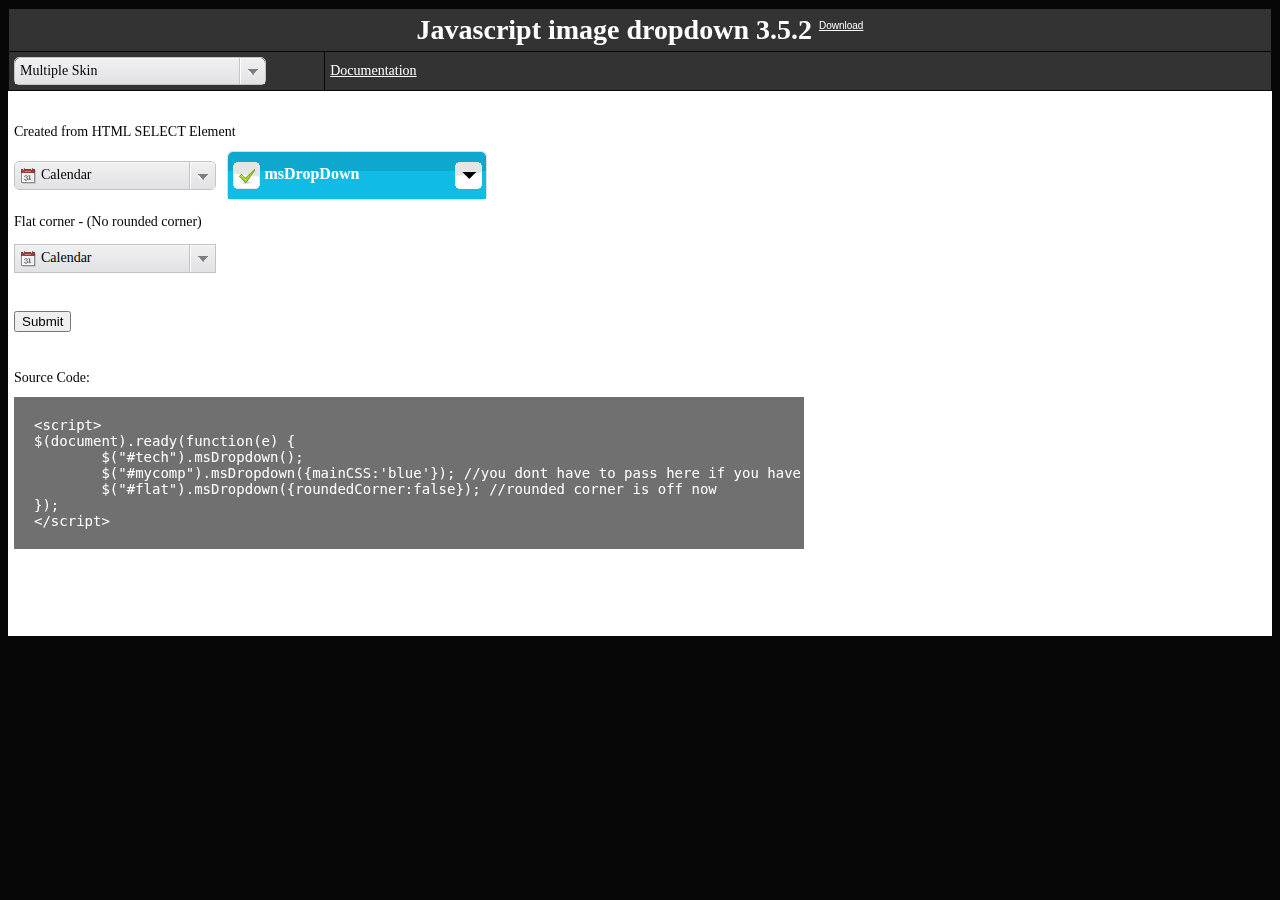
<file: msdropdown/examples/multiple-skin.html>
<!DOCTYPE html PUBLIC "-//W3C//DTD XHTML 1.0 Transitional//EN" "http://www.w3.org/TR/xhtml1/DTD/xhtml1-transitional.dtd">
<html xmlns="http://www.w3.org/1999/xhtml">
<head>
<meta http-equiv="Content-Type" content="text/html; charset=utf-8" />
<title>Javascript image dropdown - multiple skin</title>
<link rel="stylesheet" href="css/sample.css" />
<script src="../js/jquery/jquery-1.9.0.min.js"></script>

<!-- <msdropdown> -->
<link rel="stylesheet" type="text/css" href="../css/msdropdown/dd.css" />
<link rel="stylesheet" type="text/css" href="../css/msdropdown/skin2.css" />
<script src="../js/msdropdown/jquery.dd.min.js"></script>
<!-- </msdropdown> -->

</head>
<body>
<table width="100%" border="0" cellspacing="1" cellpadding="5" class="topmenu">
  <tr>
    <td colspan="2" class="top"><h1>Javascript image dropdown <span id="ver"></span> <a title="Download" href="http://www.marghoobsuleman.com/jquery-image-dropdown" class="small">Download</a></h1></td>
  </tr>
  <tr>
    <td width="25%"><select style="width:250px"  name="pages" id="pages">
      <option value="" selected="selected">Choose a sample page</option>
      <option value="index.html">Normal</option>
      <option value="byjson.html">By Json Data</option>
      <option value="multiple-skin.html">Multiple Skin</option>
      <option value="css-sprite.html">CSS Sprite</option>
      <option value="object-oriented-approach.html">Object Oriented Approach</option>
      <option value="object-oriented-approach-more.html">Object Oriented Approach - More</option>
      <option value="use-checkbox.html">Use Checkbox</option>
      <option value="mouse-events.html">Mouse Events</option>
      <option value="help.html">Documentation</option>
    </select></td>
    <td align="left"><a href="help.html">Documentation</a></td>
  </tr>
</table>
<form action="submitdata.php" method="post" enctype="multipart/form-data" name="frmdata">
<table width="100%" border="0" cellspacing="1" cellpadding="5" class="tblWhite">
  <tr>
    <td>&nbsp;</td>
  </tr>
  <tr>
    <td valign="top">Created from HTML SELECT Element</td>
  </tr>
  <tr>
    <td valign="top">
    <select style="width:200px" class="tech" name="tech" id="tech">
      <option value="calendar" data-image="../images/msdropdown/icons/icon_calendar.gif">Calendar</option>
      <option value="shopping_cart" data-image="../images/msdropdown/icons/icon_cart.gif">Shopping Cart</option>
      <option value="cd" data-image="../images/msdropdown/icons/icon_cd.gif" name="cd">CD</option>
      <option value="email"  data-image="../images/msdropdown/icons/icon_email.gif">Email</option>
      <option value="faq" data-image="../images/msdropdown/icons/icon_faq.gif">FAQ</option>
      <option value="games" data-image="../images/msdropdown/icons/icon_games.gif">Games</option>
      <option value="music" data-image="../images/msdropdown/icons/icon_music.gif">Music</option>
      <option value="phone" data-image="../images/msdropdown/icons/icon_phone.gif">Phone</option>
      <option value="graph" data-image="../images/msdropdown/icons/icon_sales.gif">Graph</option>
      <option value="secured" data-image="../images/msdropdown/icons/icon_secure.gif">Secured</option>
      <option value="video" data-image="../images/msdropdown/icons/icon_video.gif">Video</option>
      <option value="cd" data-image="../images/msdropdown/icons/icon_cd.gif" name="cd">CD</option>
    </select> &nbsp;
    <select name="mycomp" id="mycomp" style="width:258px;">
  <option name="one" value="msDropDown" title="../images/msdropdown/skin2/icon-ok.gif">msDropDown</option>
  <option  name="two" value="PrototypeCombobox" title="../images/msdropdown/skin2/icon-ok.gif">Prototype Combobox</option>
  <option value="jQuery Tabs" title="../images/msdropdown/skin2/icon-ok.gif">jQuery Tabs</option>
  <option value="Common Accordion" title="../images/msdropdown/skin2/icon-ok.gif">Common Accordion</option>
</select>&nbsp;
<div style="clear:both">
<p>Flat corner - (No rounded corner)</p>
<select style="width:200px" class="tech" name="flat" id="flat">
      <option value="calendar" data-image="../images/msdropdown/icons/icon_calendar.gif">Calendar</option>
      <option value="shopping_cart" data-image="../images/msdropdown/icons/icon_cart.gif">Shopping Cart</option>
      <option value="cd" data-image="../images/msdropdown/icons/icon_cd.gif" name="cd">CD</option>
      <option value="email"  data-image="../images/msdropdown/icons/icon_email.gif">Email</option>
      <option value="faq" data-image="../images/msdropdown/icons/icon_faq.gif">FAQ</option>
      <option value="games" data-image="../images/msdropdown/icons/icon_games.gif">Games</option>
      <option value="music" data-image="../images/msdropdown/icons/icon_music.gif">Music</option>
      <option value="phone" data-image="../images/msdropdown/icons/icon_phone.gif">Phone</option>
      <option value="graph" data-image="../images/msdropdown/icons/icon_sales.gif">Graph</option>
      <option value="secured" data-image="../images/msdropdown/icons/icon_secure.gif">Secured</option>
      <option value="video" data-image="../images/msdropdown/icons/icon_video.gif">Video</option>
      <option value="cd" data-image="../images/msdropdown/icons/icon_cd.gif" name="cd">CD</option>
    </select>
</div>    
    </td>
  </tr>
  <tr>
    <td valign="bottom">&nbsp;</td>
  </tr>
  <tr>
    <td valign="bottom"><input type="submit" value="Submit" /></td>
  </tr>
  <tr>
    <td valign="bottom">&nbsp;</td>
  </tr>
  <tr>
    <td valign="bottom">Source Code:</td>
  </tr>
  <tr>
    <td valign="top">
    
<code>
<pre>
&lt;script>
$(document).ready(function(e) {
	$("#tech").msDropdown();
	$("#mycomp").msDropdown({mainCSS:'blue'}); //you dont have to pass here if you have in select element- data-maincss="blue"
	$("#flat").msDropdown({roundedCorner:false}); //rounded corner is off now
});
&lt;/script>    
</pre>
</code>    
    </td>
  </tr>
  <tr>
    <td valign="top">&nbsp;</td>
  </tr>
  <tr>
    <td valign="top">&nbsp;</td>
  </tr>
  <tr>
    <td valign="top">&nbsp;</td>
  </tr>
</table>
</form>
<p>&nbsp;</p>

<script>
$(document).ready(function(e) {
	$("#tech").msDropdown(); //no need to pass main css name - it will use default theme
	$("#mycomp").msDropdown({mainCSS:'blue'}); //you dont have to pass here if you have in select element- data-maincss="blue"
	$("#flat").msDropdown({roundedCorner:false});
//no use
	try {
		var pages = $("#pages").msDropdown({on:{change:function(data, ui) {
												var val = data.value;
												if(val!="")
													window.location = val;
											}}}).data("dd");

		var pagename = document.location.pathname.toString();
		pagename = pagename.split("/");
		pages.setIndexByValue(pagename[pagename.length-1]);
		$("#ver").html(msBeautify.version.msDropdown);
	} catch(e) {
		//console.log(e);	
	}
	
	$("#ver").html(msBeautify.version.msDropdown);
});
</script>

</body>
</html>
</file>
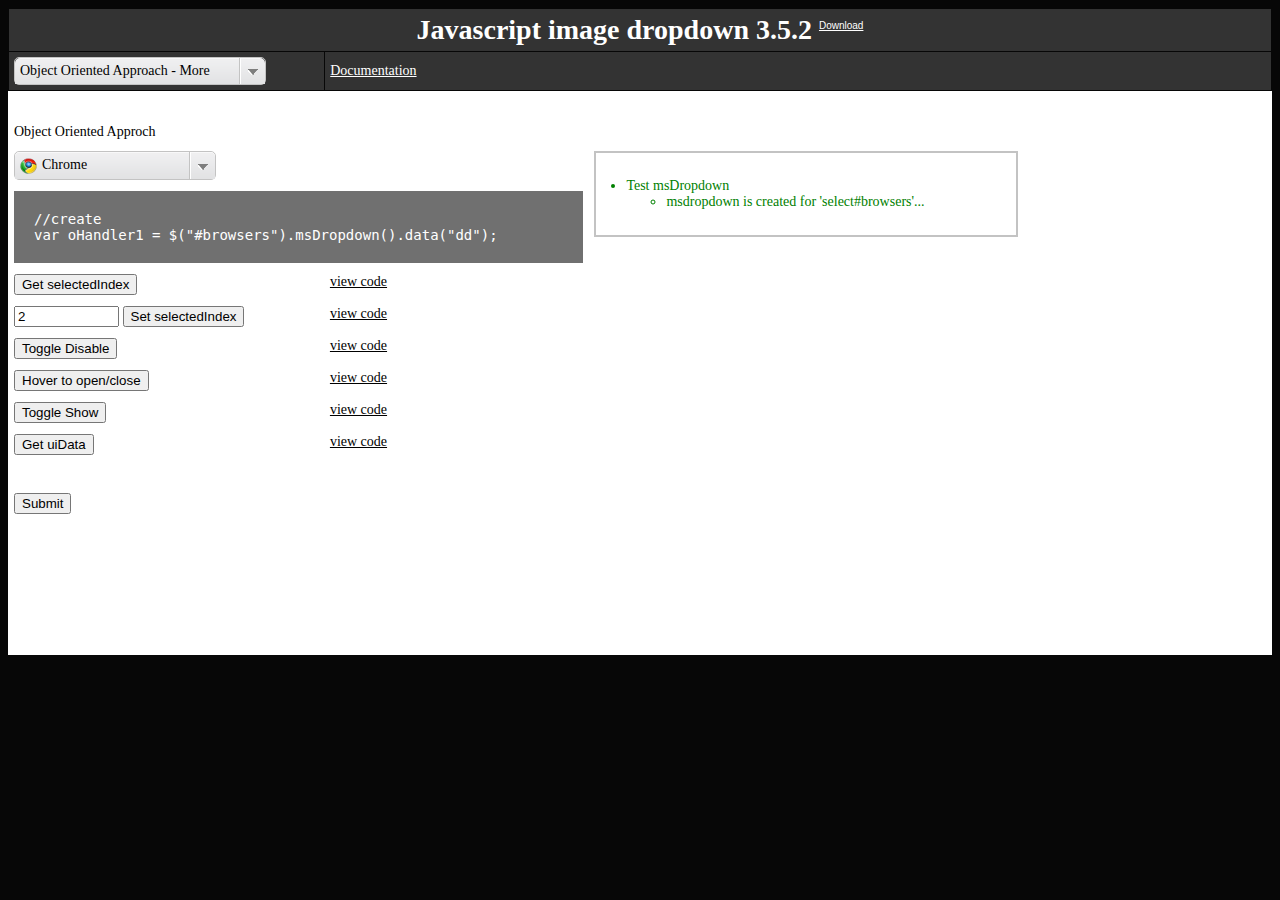
<file: msdropdown/examples/object-oriented-approach-more.html>
<!DOCTYPE html PUBLIC "-//W3C//DTD XHTML 1.0 Transitional//EN" "http://www.w3.org/TR/xhtml1/DTD/xhtml1-transitional.dtd">
<html xmlns="http://www.w3.org/1999/xhtml">
<head>
<meta http-equiv="Content-Type" content="text/html; charset=utf-8" />
<title>Javascript image dropdown - Object oriented approach</title>
<link rel="stylesheet" href="css/sample.css" />
<script src="../js/jquery/jquery-1.9.0.min.js"></script>
<script src="../js/jquery/tester.js"></script>
<!-- <msdropdown> -->
<link rel="stylesheet" type="text/css" href="../css/msdropdown/dd.css" />
<script src="../js/msdropdown/jquery.dd.min.js"></script>
<!-- </msdropdown> -->
</head>
<body>
<table width="100%" border="0" cellspacing="1" cellpadding="5" class="topmenu">
  <tr>
    <td colspan="2" class="top"><h1>Javascript image dropdown <span id="ver"></span> <a title="Download" href="http://www.marghoobsuleman.com/jquery-image-dropdown" class="small">Download</a></h1></td>
  </tr>
  <tr>
    <td width="25%"><select style="width:250px"  name="pages" id="pages">
      <option value="" selected="selected">Choose a sample page</option>
      <option value="index.html">Normal</option>
      <option value="byjson.html">By Json Data</option>
      <option value="multiple-skin.html">Multiple Skin</option>
      <option value="css-sprite.html">CSS Sprite</option>
      <option value="object-oriented-approach.html">Object Oriented Approach</option>
      <option value="object-oriented-approach-more.html">Object Oriented Approach - More</option>
      <option value="use-checkbox.html">Use Checkbox</option>
      <option value="mouse-events.html">Mouse Events</option>
      <option value="help.html">Documentation</option>
    </select></td>
    <td align="left"><a href="help.html">Documentation</a></td>
  </tr>
</table>
<form action="submitdata.php" method="post" enctype="multipart/form-data" name="frmdata">
<table width="100%" border="0" cellspacing="1" cellpadding="5" class="tblWhite">
  <tr>
    <td colspan="3">&nbsp;</td>
  </tr>
  <tr>
    <td colspan="3" valign="top">Object Oriented Approch</td>
  </tr>
  <tr>
    <td width="24%" valign="top">
    <select style="width:200px"  name="browsers" id="browsers">
      <option value="chrome" data-image="../images/msdropdown/icons/browser-chrome.png">Chrome</option>
      <option value="safari" data-image="../images/msdropdown/icons/browser-safari.png">Safari</option>
      <option value="firefox" data-image="../images/msdropdown/icons/browser-firefox.png">Firefox</option>
      <option value="opera"  data-image="../images/msdropdown/icons/browser-opera.png">Opera</option>
      <option value="ie9" data-image="../images/msdropdown/icons/browser-msie.png">IE 9</option>
      <option value="ie8" data-image="../images/msdropdown/icons/browser-msie.png">IE 8</option>
      <option value="ie7" data-image="../images/msdropdown/icons/browser-msie.png">IE 7</option>
      <option value="ie6" data-image="../images/msdropdown/icons/browser-msie.png">IE 6</option>
    </select>
    </td>
    <td width="21%" valign="top">&nbsp;</td>
    <td width="55%" valign="top"><div id="debugger">
      <ul class="debug" id="testResults">
        
      </ul>
    </div></td>
  </tr>
  <tr>
    <td colspan="2" valign="top"><pre>//create
<code>var oHandler1 = $(&quot;#browsers&quot;).msDropdown().data(&quot;dd&quot;);</code>
</pre></td>
    <td valign="top">&nbsp;</td>
  </tr>
  <tr>
    <td valign="top"><input type="button" name="getIndex" id="getIndex" value="Get selectedIndex" /></td>
    <td valign="top" class="viewcode">view code</td>
    <td valign="top">&nbsp;</td>
  </tr>
  <tr class="hidden">
    <td colspan="2" valign="top"><pre>
<code>$("#getIndex").on("click", function() {
    //var index = oHandler1.get("selectedIndex"); 
    var index = oHandler1.selectedIndex; //above line is same
    console.log("index: "+index);
});</code></pre></td>
    <td valign="top">&nbsp;</td>
  </tr>
  <tr>
    <td valign="top"><input name="txt_index" type="text" id="txt_index" value="2" size="10" />
      <input type="button" name="setIndex" id="setIndex" value="Set selectedIndex" /></td>
    <td valign="top" class="viewcode">view code</td>
    <td valign="top">&nbsp;</td>
  </tr>
  <tr class="hidden">
    <td colspan="2" valign="top"><pre>
<code>$("#setIndex").on("click", function() {
    var ind = document.getElementById("txt_index").value;
    oHandler1.set("selectedIndex", ind);
});</code></pre></td>
    <td valign="top">&nbsp;</td>
  </tr>
  <tr>
    <td valign="top"><input type="button" name="btnDisable" id="btnDisable" value="Toggle Disable" /></td>
    <td valign="top" class="viewcode">view code</td>
    <td valign="top">&nbsp;</td>
  </tr>
  <tr class="hidden">
    <td colspan="2" valign="top"><pre>
<code>$("#btnDisable").on("click", function() {
    var isDisabled = oHandler1.get("disabled");
    oHandler1.set("disabled", !isDisabled);	
});</code></pre></td>
<td valign="top">&nbsp;</td>
  </tr>
  <tr>
    <td valign="top"><input type="button" name="btnOpen" id="btnOpen" value="Hover to open/close" /></td>
    <td valign="top" class="viewcode">view code</td>
    <td valign="top">&nbsp;</td>
  </tr>
  <tr class="hidden">
    <td colspan="2" valign="top"><pre>
<code>$("#btnOpen").on("mouseenter", function() {
    oHandler1.open();
});</code></pre></td>
    <td valign="top">&nbsp;</td>
  </tr>
  <tr>
    <td valign="top"><input type="button" name="btnShowHide" id="btnShowHide" value="Toggle Show" /></td>
    <td valign="top" class="viewcode">view code</td>
    <td valign="top">&nbsp;</td>
  </tr>
  <tr class="hidden">
    <td colspan="2" valign="top"><pre>
<code>$("#btnShowHide").on("click", function() {
    var isVisible = oHandler1.visible();
    oHandler1.visible(!isVisible);
});</code></pre></td>
    <td valign="top">&nbsp;</td>
  </tr>
  <tr>
    <td valign="top"><input type="button" name="getUIData" id="getUIData" value="Get uiData" /></td>
    <td valign="top" class="viewcode">view code</td>
    <td valign="top">&nbsp;</td>
  </tr>
  <tr class="hidden">
    <td colspan="2" valign="top"><pre>
<code>$("#getUIData").on("click", function() {
    var uiData = oHandler1.uiData;
    console.log(uiData)'
});</code></pre></td>
    <td valign="top">&nbsp;</td>
  </tr>
  <tr>
    <td valign="top">&nbsp;</td>
    <td valign="top">&nbsp;</td>
    <td valign="top">&nbsp;</td>
  </tr>
  <tr>
    <td colspan="3" valign="bottom"><input type="submit" value="Submit" /></td>
  </tr>
  <tr>
    <td colspan="3" valign="bottom">&nbsp;</td>
  </tr>
  <tr>
    <td colspan="3" valign="top">&nbsp;</td>
  </tr>
  <tr>
    <td colspan="3" valign="top">&nbsp;</td>
  </tr>
  <tr>
    <td colspan="3" valign="top">&nbsp;</td>
  </tr>
  <tr>
    <td colspan="3" valign="top">&nbsp;</td>
  </tr>
</table>
</form>
<p>&nbsp;</p>

<script>
/************** for testing purpose ************************/
function Element(nm, attr, html) {
		var tag = document.createElement(nm);
		if (attr) {
		 for(var i in attr) {
			 switch(i) {
				 case "style":
					tag.style.cssText  = attr[i];
				 break;
				 default:
					tag[i]  = attr[i];
				 break;
			 };	
		 };
		};
		if (html) {
		 tag.innerHTML = html;
		};
		return tag;
	};
/************** for testing purpose ************************/	

var oHandler1;// this will be assign in onready below
$(document).ready(function(e) {	
	oHandler1 = $("#browsers").msDropdown({
			on:{create:function() {
				//console.log("Created");
				test("Test msDropdown", function(){assert(true, "msdropdown is created for 'select#browsers'...");});				
			},
			change: function(data, ui) {
				assert(true, "value: "+data.value + ", label: "+data.text)
			}
			}
			}).data("dd");


	//assign action on buttons
	$("#getIndex").on("click", function() {
		//var index = oHandler1.get("selectedIndex"); 
		var index = oHandler1.selectedIndex; //above is same
		assert(true, "current index is "+index);
//		console.log("index: "+index);
	});
	$("#setIndex").on("click", function() {
		var ind = document.getElementById("txt_index").value;
		oHandler1.set("selectedIndex", ind);
		assert(true, "selectedIndex has been changed to "+ind);
	});
	$("#btnDisable").on("click", function() {
		var isDisabled = oHandler1.get("disabled");
		oHandler1.set("disabled", !isDisabled);	
		assert(true, "disabled = "+!isDisabled);
	});
	$("#btnOpen").on("mouseenter", function() {
		oHandler1.open();
	});
	
	$("#btnShowHide").on("click", function() {
		var isVisible = oHandler1.visible();
		oHandler1.visible(!isVisible);
	});
	
	$("#getUIData").on("click", function() {
		var uiData = oHandler1.uiData;
		var val = "data";
		test("uiData."+val, function() {
					for(var j in uiData[val]) {
						assert(true, j +" : <span class='black'>"+uiData[val][j]+"</span>");
					}
		});
		val = "option";
		test("uiData."+val, function() {
			assert(true, "value : <span class='black'>"+uiData[val].value+"</span>");
			assert(true, "text : <span class='black'>"+uiData[val].text+"</span>");
		});		
		test("", function() {
			assert(true, "uiData.index: "+uiData.index);
		});
		val = "ui";
		test("uiData."+val, function() {
			assert(true, uiData[val][0].outerHTML);
		});
		
		//console.log(uiData)
	});
	
	
	$(".viewcode").on("click", function(e) {		
		$(this).parent().next().toggle("show");
	})
	var html = "<div class='app'>This is last div</div>";
	//no use
	try {
		var pages = $("#pages").msDropdown({on:{change:function(data, ui) {
												var val = data.value;
												if(val!="")
													window.location = val;
											}}}).data("dd");

		var pagename = document.location.pathname.toString();
		pagename = pagename.split("/");
		pages.setIndexByValue(pagename[pagename.length-1]);
		$("#ver").html(msBeautify.version.msDropdown);
	} catch(e) {
		//console.log(e);	
	}
	
	$("#ver").html(msBeautify.version.msDropdown);
});

</script>

</body>
</html>
</file>
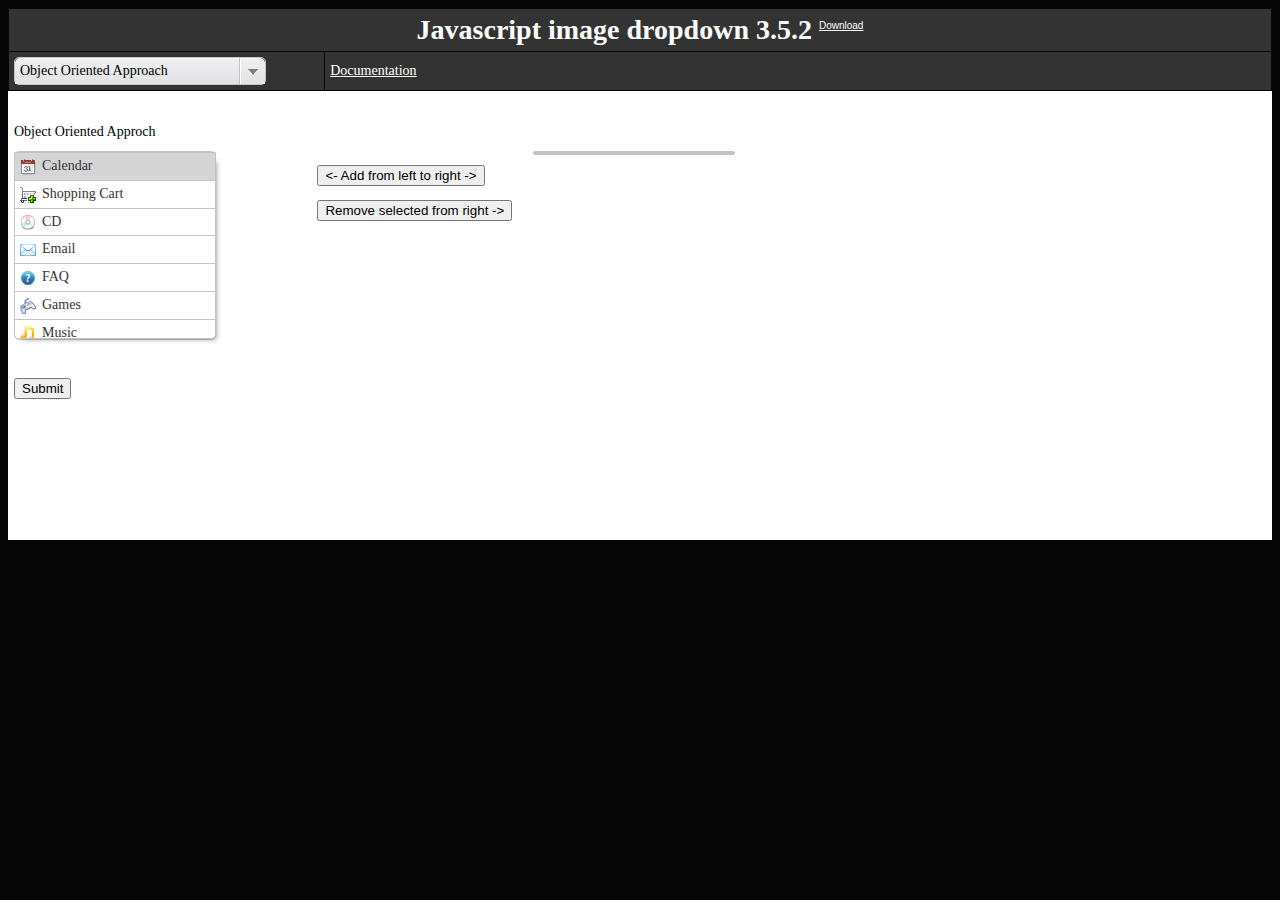
<file: msdropdown/examples/object-oriented-approach.html>
<!DOCTYPE html PUBLIC "-//W3C//DTD XHTML 1.0 Transitional//EN" "http://www.w3.org/TR/xhtml1/DTD/xhtml1-transitional.dtd">
<html xmlns="http://www.w3.org/1999/xhtml">
<head>
<meta http-equiv="Content-Type" content="text/html; charset=utf-8" />
<title>Javascript image dropdown - Object oriented approach</title>
<link rel="stylesheet" href="css/sample.css" />
<script src="../js/jquery/jquery-1.9.0.min.js"></script>

<!-- <msdropdown> -->
<link rel="stylesheet" type="text/css" href="../css/msdropdown/dd.css" />
<script src="../js/msdropdown/jquery.dd.min.js"></script>
<!-- </msdropdown> -->

</head>
<body>
<table width="100%" border="0" cellspacing="1" cellpadding="5" class="topmenu">
  <tr>
    <td colspan="2" class="top"><h1>Javascript image dropdown <span id="ver"></span> <a title="Download" href="http://www.marghoobsuleman.com/jquery-image-dropdown" class="small">Download</a></h1></td>
  </tr>
  <tr>
    <td width="25%"><select style="width:250px"  name="pages" id="pages">
      <option value="" selected="selected">Choose a sample page</option>
      <option value="index.html">Normal</option>
      <option value="byjson.html">By Json Data</option>
      <option value="multiple-skin.html">Multiple Skin</option>
      <option value="css-sprite.html">CSS Sprite</option>
      <option value="object-oriented-approach.html">Object Oriented Approach</option>
      <option value="object-oriented-approach-more.html">Object Oriented Approach - More</option>
      <option value="use-checkbox.html">Use Checkbox</option>
      <option value="mouse-events.html">Mouse Events</option>
      <option value="help.html">Documentation</option>
    </select></td>
    <td align="left"><a href="help.html">Documentation</a></td>
  </tr>
</table>
<form action="submitdata.php" method="post" enctype="multipart/form-data" name="frmdata">
<table width="100%" border="0" cellspacing="1" cellpadding="5" class="tblWhite">
  <tr>
    <td colspan="3">&nbsp;</td>
  </tr>
  <tr>
    <td colspan="3" valign="top">Object Oriented Approch</td>
  </tr>
  <tr>
    <td width="24%" valign="top"><select name="tech1" id="tech1" style='width:200px;' size="5">
      <option value="calendar" selected="selected" title="../images/msdropdown/icons/icon_calendar.gif">Calendar</option>
      <option value="shopping_cart" title="../images/msdropdown/icons/icon_cart.gif">Shopping Cart</option>
      <option value="cd" title="../images/msdropdown/icons/icon_cd.gif">CD</option>
      <option value="email" title="../images/msdropdown/icons/icon_email.gif">Email</option>
      <option value="faq" title="../images/msdropdown/icons/icon_faq.gif">FAQ</option>
      <option value="games" title="../images/msdropdown/icons/icon_games.gif">Games</option>
      <option name="music" value="music" title="../images/msdropdown/icons/icon_music.gif">Music</option>
      <option value="phone" title="../images/msdropdown/icons/icon_phone.gif">Phone</option>
      <option value="graph" title="../images/msdropdown/icons/icon_sales.gif">Graph</option>
      <option value="secured" title="../images/msdropdown/icons/icon_secure.gif">Secured</option>
      <option value="video" title="../images/msdropdown/icons/icon_video.gif">Video</option>
    </select></td>
    <td width="17%" valign="top"><p>
      <input type="button" value="&lt;- Add from left to right -&gt;" onclick="add()" />
    </p>
      <p>
        <input type="button" value="Remove selected from right -&gt;" onclick="remove()" />
      </p></td>
    <td width="59%" valign="top"><select name="tech2" id="tech2" style="width:200px;" size="7">
    
    </select></td>
  </tr>
  <tr>
    <td colspan="3" valign="top">&nbsp;</td>
  </tr>
  <tr>
    <td colspan="3" valign="bottom"><input type="submit" value="Submit" /></td>
  </tr>
  <tr>
    <td colspan="3" valign="bottom">&nbsp;</td>
  </tr>
  <tr>
    <td colspan="3" valign="top">&nbsp;</td>
  </tr>
  <tr>
    <td colspan="3" valign="top">&nbsp;</td>
  </tr>
  <tr>
    <td colspan="3" valign="top">&nbsp;</td>
  </tr>
  <tr>
    <td colspan="3" valign="top">&nbsp;</td>
  </tr>
</table>
</form>
<p>&nbsp;</p>

<script>
var oHandler1
var oHandler2;
$(document).ready(function(e) {
	oHandler1 = $("#tech1").msDropdown().data("dd");
	oHandler2 = $("#tech2").msDropdown().data("dd");
	//no use
	try {
		var pages = $("#pages").msDropdown({on:{change:function(data, ui) {
												var val = data.value;
												if(val!="")
													window.location = val;
											}}}).data("dd");

		var pagename = document.location.pathname.toString();
		pagename = pagename.split("/");
		pages.setIndexByValue(pagename[pagename.length-1]);
		$("#ver").html(msBeautify.version.msDropdown);
	} catch(e) {
		//console.log(e);	
	}
		
	$("#ver").html(msBeautify.version.msDropdown);
});
function add() {
	oHandler2.add(oHandler1.getData().data);
}
function remove() {
	oHandler2.remove(oHandler2.getData().index);
}

</script>

</body>
</html>
</file>
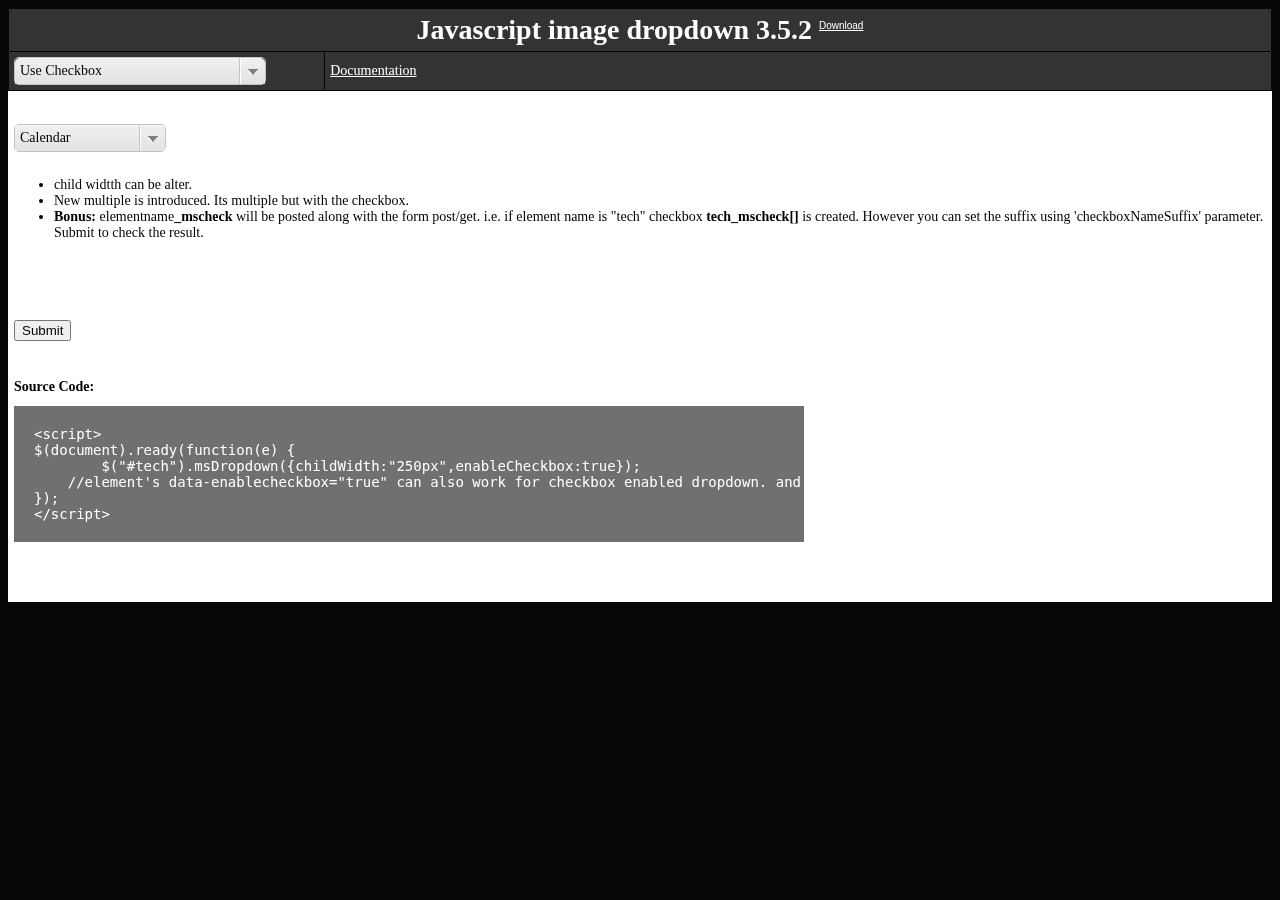
<file: msdropdown/examples/use-checkbox.html>
<!DOCTYPE html PUBLIC "-//W3C//DTD XHTML 1.0 Transitional//EN" "http://www.w3.org/TR/xhtml1/DTD/xhtml1-transitional.dtd">
<html xmlns="http://www.w3.org/1999/xhtml">
<head>
<meta http-equiv="Content-Type" content="text/html; charset=utf-8" />
<title>Javascript image dropdown - basic</title>
<link rel="stylesheet" href="css/sample.css" />
<script src="../js/jquery/jquery-1.9.0.min.js"></script>
<!-- <msdropdown> -->
<link rel="stylesheet" type="text/css" href="../css/msdropdown/dd.css" />
<script src="../js/msdropdown/jquery.dd.min.js"></script>
<!-- </msdropdown> -->
</head>
<body>
<table width="100%" border="0" cellspacing="1" cellpadding="5" class="topmenu">
  <tr>
    <td colspan="2" class="top"><h1>Javascript image dropdown <span id="ver"></span> <a title="Download" href="http://www.marghoobsuleman.com/jquery-image-dropdown" class="small">Download</a></h1></td>
  </tr>
  <tr>
    <td width="25%"><select style="width:250px"  name="pages" id="pages">
      <option value="" selected="selected">Choose a sample page</option>
      <option value="index.html">Normal</option>
      <option value="byjson.html">By Json Data</option>
      <option value="multiple-skin.html">Multiple Skin</option>
      <option value="css-sprite.html">CSS Sprite</option>
      <option value="object-oriented-approach.html">Object Oriented Approach</option>
      <option value="object-oriented-approach-more.html">Object Oriented Approach - More</option>
      <option value="use-checkbox.html">Use Checkbox</option>
      <option value="mouse-events.html">Mouse Events</option>
      <option value="help.html">Documentation</option>
    </select></td>
    <td align="left"><a href="help.html">Documentation</a></td>
  </tr>
</table>
<form action="submitdata.php" method="post" enctype="multipart/form-data" name="frmdata">
<table width="100%" border="0" cellspacing="1" cellpadding="5" class="tblWhite">
  <tr>
    <td>&nbsp;</td>
  </tr>
  <tr>
    <td valign="top"><select style="width:150px" class="tech" name="tech" id="tech" data-enablecheckbox="true">
      <option value="calendar">Calendar</option>
      <option value="shopping_cart">Shopping Cart</option>
      <option value="cd" name="cd">CD</option>
      <option value="email">Email</option>
      <option value="faq">FAQ</option>
      <option value="games">Games</option>
      <option value="music">Music</option>
      <option value="phone">Phone</option>
      <option value="graph">Graph</option>
      <option value="secured">Secured</option>
      <option value="video">Video</option>
    </select></td>
  </tr>
  <tr>
    <td valign="top"><ul>
      <li>child widtth can be alter. </li>
      <li>New multiple is introduced. Its multiple but with the checkbox.</li>
      <li><strong>Bonus:</strong> elementname<strong>_mscheck</strong> will be posted along with the form post/get. i.e. if element name is &quot;tech&quot; checkbox <strong>tech_mscheck[]</strong> is created. However you can set the suffix using 'checkboxNameSuffix' parameter. Submit to check the result. </li>
    </ul></td>
  </tr>
  <tr>
    <td valign="top">&nbsp;</td>
  </tr>
  <tr>
    <td valign="bottom">&nbsp;</td>
  </tr>
  <tr>
    <td valign="bottom"><input type="submit" value="Submit" /></td>
  </tr>
  <tr>
    <td valign="bottom">&nbsp;</td>
  </tr>
  <tr>
    <td valign="bottom"><strong>Source Code:</strong></td>
  </tr>
  <tr>
    <td valign="top">
      
  <code>
  <pre>
&lt;script>
$(document).ready(function(e) {
	$("#tech").msDropdown({childWidth:"250px",enableCheckbox:true});
    //element's data-enablecheckbox="true" can also work for checkbox enabled dropdown. and data-childwidth can be used for seting child width
});
&lt;/script>    
</pre>
  </code>    
      </td>
  </tr>
  <tr>
    <td valign="top">&nbsp;</td>
  </tr>
  <tr>
    <td valign="top">&nbsp;</td>
  </tr>
</table>
</form>
<p>&nbsp;</p>

<script>
$(document).ready(function(e) {
	$("#tech").msDropdown({childWidth:"250px", enableCheckbox:true});
//no use
	try {
		var pages = $("#pages").msDropdown({on:{change:function(data, ui) {
												var val = data.value;
												if(val!="")
													window.location = val;
											}}}).data("dd");

		var pagename = document.location.pathname.toString();
		pagename = pagename.split("/");
		pages.setIndexByValue(pagename[pagename.length-1]);
		$("#ver").html(msBeautify.version.msDropdown);
	} catch(e) {
		//console.log(e);	
	}
	
	$("#ver").html(msBeautify.version.msDropdown);
});
</script>

</body>
</html>
</file>
<file: css/mastercss.css>
@font-face{font-family:'Glyphicons Halflings';src:url("fonts/glyphicons-halflings-regular.eot");src:url("fonts/glyphicons-halflings-regular.eot?#iefix") format("embedded-opentype"),url("fonts/glyphicons-halflings-regular.woff2") format("woff2"),url("fonts/glyphicons-halflings-regular.woff") format("woff"),url("fonts/glyphicons-halflings-regular.ttf") format("truetype"),url("fonts/glyphicons-halflings-regular.svg#glyphicons_halflingsregular") format("svg")}.img-responsive,.thumbnail>img,.thumbnail a>img{display:block;max-width:100%;height:auto}.sr-only{position:absolute;width:1px;height:1px;margin:-1px;padding:0;overflow:hidden;clip:rect(0,0,0,0);border:0}.h1,.h2,.h3,.h4,.h5,.h6{font-family:inherit;font-weight:500;line-height:1.1;color:inherit}.h1 small,.h2 small,.h3 small,.h4 small,.h5 small,.h6 small,h1 .small,h2 .small,h3 .small,h4 .small,h5 .small,h6 .small,.h1 .small,.h2 .small,.h3 .small,.h4 .small,.h5 .small,.h6 .small{font-weight:normal;line-height:1;color:#777}.h1,.h2,.h3{margin-top:20px;margin-bottom:10px}.h1 small,.h2 small,.h3 small,h1 .small,.h1 .small,h2 .small,.h2 .small,h3 .small,.h3 .small{font-size:65%}.h4,.h5,.h6{margin-top:10px;margin-bottom:10px}.h4 small,.h5 small,.h6 small,h4 .small,.h4 .small,h5 .small,.h5 .small,h6 .small,.h6 .small{font-size:75%}.h1{font-size:36px}.h2{font-size:30px}.h3{font-size:24px}.h4{font-size:18px}.h5{font-size:14px}.h6{font-size:12px}a.text-info:hover,a.text-info:focus{color:#245269}a.text-warning:hover,a.text-warning:focus{color:#66512c}a.text-danger:hover,a.text-danger:focus{color:#843534}.page-header{margin:0 0 5px;padding-top:15px;padding-bottom:15px;border-bottom:1px solid #9f9f9f}.page-header p{margin-bottom:0;font-size:14px}.page-header h1{margin:0;font-size:18px;font-weight:600}.page-header h1:not(.page-header-title){padding-left:15px;padding-right:15px}.page-header-return{position:absolute;left:15px;top:50%;width:34px;height:34px;margin-top:-17px;border:1px solid #191919;z-index:2}.page-header-return-arrow{display:block;width:0;height:32px;margin:auto}.page-header-title{margin:0;font-size:18px;font-weight:600}.btn-link{color:#337ab7;font-weight:normal;border-radius:0}.btn-link,.btn-link:active,.btn-link.active,.btn-link[disabled],fieldset[disabled] .btn-link{background-color:transparent;-webkit-box-shadow:none;box-shadow:none}.btn-link,.btn-link:hover,.btn-link:focus,.btn-link:active{border-color:transparent}.btn-link:hover,.btn-link:focus{color:#23527c;text-decoration:underline;background-color:transparent}.btn-link[disabled]:hover,fieldset[disabled] .btn-link:hover,.btn-link[disabled]:focus,fieldset[disabled] .btn-link:focus{color:#777;text-decoration:none}.fade{opacity:0;-webkit-transition:opacity .15s linear;-o-transition:opacity .15s linear;transition:opacity .15s linear;will-change:opacity}.fade.in{opacity:1}.collapse{display:none}.collapse.in{display:block}tr.collapse.in{display:table-row}tbody.collapse.in{display:table-row-group}.collapsing{position:relative;height:0;overflow:hidden;-webkit-transition-property:height,visibility;-o-transition-property:height,visibility;transition-property:height,visibility;-webkit-transition-duration:.35s;-o-transition-duration:.35s;transition-duration:.35s;-webkit-transition-timing-function:ease;-o-transition-timing-function:ease;transition-timing-function:ease}.breadcrumb{list-style:none;color:#999;text-align:left;margin:10px 0;padding:5px 0;border-radius:0;background-color:transparent}.breadcrumb-mobile{margin-bottom:30px;padding:30px 0;border-top:1px solid #9f9f9f;border-bottom:1px solid #9f9f9f;text-align:center}.breadcrumb>li{display:inline-block;font-size:12px}.breadcrumb>li+li:before{content:'/ ';padding:0 2px;color:inherit}.breadcrumb>.active{font-weight:600;color:inherit}.badge{display:inline-block;min-width:10px;padding:3px 7px;font-size:12px;font-weight:600;color:#fff;line-height:1;vertical-align:middle;white-space:nowrap;text-align:center;background-color:#777;border-radius:10px}.badge:empty{display:none}a.badge:hover,a.badge:focus{color:#fff;text-decoration:none;cursor:pointer}.list-group-item.active>.badge{color:#337ab7;background-color:#fff}.list-group-item>.badge{float:right}.list-group-item>.badge+.badge{margin-right:5px}.thumbnail{display:block;position:relative;margin-bottom:20px;line-height:1.42857143;background-color:#fff;-webkit-transition:border .2s ease-in-out;-o-transition:border .2s ease-in-out;transition:border .2s ease-in-out;margin-left:auto;margin-right:auto;padding:0;border:0;border-radius:0}.thumbnail>img,.thumbnail a>img{margin-left:auto;margin-right:auto}a.thumbnail:hover,a.thumbnail:focus,a.thumbnail.active{border-color:#337ab7}.thumbnail .caption{color:#333;height:105px;padding:0;text-align:center;position:relative}.alert{border:1px solid transparent;margin:10px 0;padding:10px;border-radius:0;color:#000}.alert h4{margin-top:0;color:inherit}.alert>p,.alert>ul{margin-bottom:0}.alert>p+p{margin-top:5px}.alert-success{background-color:#dff0d8;border-color:#d6e9c6;color:#3c763d}.alert-success hr{border-top-color:#c9e2b3}.alert-danger{color:#ff3c3c;background:#ff9d9d;border-color:#ff9d9d}.alert-danger hr{border-top-color:#e4b9c0}.list-group{margin-bottom:20px;padding-left:0}.list-group-item{position:relative;display:block;padding:10px 15px;margin-bottom:-1px;background-color:#fff;border:1px solid #ddd}.list-group-item:first-child{border-radius:0}.list-group-item:last-child{margin-bottom:0;border-radius:0}a.list-group-item,button.list-group-item{color:#555}a.list-group-item:hover,button.list-group-item:hover,a.list-group-item:focus,button.list-group-item:focus{text-decoration:none;color:#555;background-color:#f5f5f5}button.list-group-item{width:100%;text-align:left}.list-group-item.disabled,.list-group-item.disabled:hover,.list-group-item.disabled:focus{background-color:#f1f1f1;color:#777;cursor:not-allowed}.list-group-item.active,.list-group-item.active:hover,.list-group-item.active:focus{z-index:2;color:#fff;background-color:#337ab7;border-color:#337ab7}.panel{margin-bottom:20px;background-color:#fff;border:1px solid transparent;border-width:1px 0;border-radius:0;-webkit-box-shadow:none;box-shadow:none}.panel-body{padding:15px}.panel-heading{display:block;border-bottom:1px solid transparent;padding:0;border-radius:0}.panel-heading-number{position:relative;display:inline-block;width:25px;margin-right:10px;font-size:19px;font-weight:600;text-align:center}.panel-heading-number::after{content:'';position:absolute;top:50%;left:25px;width:0;height:0;margin-top:-7px;border-top:6px solid transparent;border-bottom:6px solid transparent;border-left:5px solid #000}.panel-heading-title{font-size:18px}.panel-heading>.dropdown .dropdown-toggle{color:inherit}.panel-title{margin-top:0;margin-bottom:0;font-weight:600;font-size:12px;line-height:inherit;color:inherit}.panel-title>a,.panel-title>small,.panel-title>.small,.panel-title>small>a,.panel-title>.small>a{color:inherit}.panel>.list-group,.panel>.panel-collapse>.list-group{margin-bottom:0}.panel>.list-group .list-group-item,.panel>.panel-collapse>.list-group .list-group-item{border-width:1px 0;border-radius:0}.panel>.list-group:first-child .list-group-item:first-child,.panel>.panel-collapse>.list-group:first-child .list-group-item:first-child{border-top:0;border-top-right-radius:3px;border-top-left-radius:3px}.panel>.list-group:last-child .list-group-item:last-child,.panel>.panel-collapse>.list-group:last-child .list-group-item:last-child{border-bottom:0;border-bottom-right-radius:3px;border-bottom-left-radius:3px}.panel>.panel-heading+.panel-collapse>.list-group .list-group-item:first-child{border-top-right-radius:0;border-top-left-radius:0}.panel-heading+.list-group .list-group-item:first-child{border-top-width:0}.panel>.table,.panel>.panel-collapse>.table{margin-bottom:0}.panel>.table caption,.panel>.panel-collapse>.table caption{padding-left:15px;padding-right:15px}.panel>.table:first-child{border-top-right-radius:3px;border-top-left-radius:3px}.panel>.table:first-child>thead:first-child>tr:first-child,.panel>.table:first-child>tbody:first-child>tr:first-child{border-top-left-radius:3px;border-top-right-radius:3px}.panel>.table:first-child>thead:first-child>tr:first-child td:first-child,.panel>.table:first-child>tbody:first-child>tr:first-child td:first-child,.panel>.table:first-child>thead:first-child>tr:first-child th:first-child,.panel>.table:first-child>tbody:first-child>tr:first-child th:first-child{border-top-left-radius:3px}.panel>.table:first-child>thead:first-child>tr:first-child td:last-child,.panel>.table:first-child>tbody:first-child>tr:first-child td:last-child,.panel>.table:first-child>thead:first-child>tr:first-child th:last-child,.panel>.table:first-child>tbody:first-child>tr:first-child th:last-child{border-top-right-radius:3px}.panel>.table:last-child{border-bottom-right-radius:3px;border-bottom-left-radius:3px}.panel>.table:last-child>tbody:last-child>tr:last-child,.panel>.table:last-child>tfoot:last-child>tr:last-child{border-bottom-left-radius:3px;border-bottom-right-radius:3px}.panel>.table:last-child>tbody:last-child>tr:last-child td:first-child,.panel>.table:last-child>tfoot:last-child>tr:last-child td:first-child,.panel>.table:last-child>tbody:last-child>tr:last-child th:first-child,.panel>.table:last-child>tfoot:last-child>tr:last-child th:first-child{border-bottom-left-radius:3px}.panel>.table:last-child>tbody:last-child>tr:last-child td:last-child,.panel>.table:last-child>tfoot:last-child>tr:last-child td:last-child,.panel>.table:last-child>tbody:last-child>tr:last-child th:last-child,.panel>.table:last-child>tfoot:last-child>tr:last-child th:last-child{border-bottom-right-radius:3px}.panel>.panel-body+.table,.panel>.table+.panel-body{border-top:1px solid #ddd}.panel>.table>tbody:first-child>tr:first-child th,.panel>.table>tbody:first-child>tr:first-child td{border-top:0}.panel-group{margin-bottom:20px}.panel-group .panel{margin-bottom:0;border-radius:0}.panel-group .panel+.panel{margin-top:-1px}.panel-group .panel-heading{border-bottom:0}.panel-group .panel-heading+.panel-collapse>.panel-body,.panel-group .panel-heading+.panel-collapse>.list-group{border-top:1px solid #ddd}.panel-group.arrow .panel-heading{position:relative}.panel-group.arrow .panel-heading::before,.panel-group.arrow .panel-heading::after{content:'';position:absolute;top:50%;border-radius:1px;-webkit-transform:rotate(45deg);-ms-transform:rotate(45deg);transform:rotate(45deg)}.panel-group.arrow .panel-heading::before{right:5px;width:10px;height:10px;margin-top:-5px;background:#000}.panel-group.arrow .panel-heading::after{right:6px;width:8px;height:8px;margin-top:-7px;background:#fff}.panel-group.arrow .panel-heading.collapsed::before{right:7px}.panel-group.arrow .panel-heading.collapsed::after{right:11px;margin-top:-4px}.panel-default{border-color:#9f9f9f}.panel-default>.panel-heading{color:#333;border-color:#ddd;background-color:#fff;font-weight:600}.panel-default>.panel-heading+.panel-collapse>.panel-body{margin:0;padding:0 15px;border-top:0}.panel-default>.panel-heading .badge{color:#f5f5f5;background-color:#333}a.panel-heading,.panel-heading.no-button{padding:13px 30px 14px 15px}button.panel-heading,.panel-group .panel-heading button{display:block;width:100%;padding:13px 30px 14px 15px;border:0;background-color:transparent;text-align:left}#templatePanel .panel{border:0}.close{float:right;font-size:21px;font-weight:600;line-height:1;color:#000;text-shadow:0 1px 0 #fff;opacity:.2;filter:alpha(opacity=20)}.close:hover,.close:focus{color:#000;text-decoration:none;cursor:pointer;opacity:.5;filter:alpha(opacity=50)}button.close{padding:0;cursor:pointer;background:transparent;border:0;-webkit-appearance:none}.clearfix:before,.clearfix:after,.panel-body:before,.panel-body:after{content:' ';display:table}.clearfix:after,.panel-body:after{clear:both}.text-hide{font:0/0 a;color:transparent;text-shadow:none;background-color:transparent;border:0}@-ms-viewport{width:device-width;}.carousel-indicators{position:absolute;right:0;bottom:10px;left:0;z-index:15;display:-ms-flexbox;display:-webkit-box;display:flex;-ms-flex-pack:center;-webkit-box-pack:center;justify-content:center;padding-left:0;margin-right:15%;margin-left:15%;list-style:none}.carousel-indicators li{position:relative;-ms-flex:0 1 auto;-webkit-box-flex:0;flex:0 1 auto;width:10px;height:10px;margin-right:3px;margin-left:3px;text-indent:-999px;background-color:#d8d8d8;border-radius:40px}.carousel-indicators li::before{position:absolute;top:-10px;left:0;display:inline-block;width:100%;height:10px;content:''}.carousel-indicators li::after{position:absolute;bottom:-10px;left:0;display:inline-block;width:100%;height:10px;content:''}.carousel-indicators .active{background-color:#313131}.carousel-inner>.item>img,.carousel-inner>.item>a>img{display:block;max-width:100%;height:auto}.carousel{position:relative}.carousel-inner{position:relative;width:100%;overflow:hidden}.carousel-inner>.item{position:relative;display:none;-webkit-transition:.6s ease-in-out left;-o-transition:.6s ease-in-out left;transition:.6s ease-in-out left}.carousel-inner>.item>img,.carousel-inner>.item>a>img{line-height:1}@media all and (transform-3d),(-webkit-transform-3d){.carousel-inner>.item{-webkit-transition:-webkit-transform .6s ease-in-out;transition:-webkit-transform .6s ease-in-out;-o-transition:transform .6s ease-in-out;transition:transform .6s ease-in-out;transition:transform .6s ease-in-out,-webkit-transform .6s ease-in-out;-webkit-backface-visibility:hidden;backface-visibility:hidden;-webkit-perspective:1000px;perspective:1000px}.carousel-inner>.item.next,.carousel-inner>.item.active.right{left:0;-webkit-transform:translate3d(100%,0,0);transform:translate3d(100%,0,0)}.carousel-inner>.item.prev,.carousel-inner>.item.active.left{left:0;-webkit-transform:translate3d(-100%,0,0);transform:translate3d(-100%,0,0)}.carousel-inner>.item.next.left,.carousel-inner>.item.prev.right,.carousel-inner>.item.active{left:0;-webkit-transform:translate3d(0,0,0);transform:translate3d(0,0,0)}}.carousel-inner>.active,.carousel-inner>.next,.carousel-inner>.prev{display:block}.carousel-inner>.active{left:0}.carousel-inner>.next,.carousel-inner>.prev{position:absolute;top:0;width:100%}.carousel-inner>.next{left:100%}.carousel-inner>.prev{left:-100%}.carousel-inner>.next.left,.carousel-inner>.prev.right{left:0}.carousel-inner>.active.left{left:-100%}.carousel-inner>.active.right{left:100%}.carousel-control{opacity:.8;position:absolute;top:0;bottom:0;left:0;width:15%;font-size:20px;color:#fff;text-align:center;text-shadow:0 1px 2px rgba(0,0,0,.6)}.carousel-control.right{right:0;left:auto}.carousel-control:hover,.carousel-control:focus{color:#fff;text-decoration:none;outline:0}.carousel-control .icon-prev,.carousel-control .icon-next,.carousel-control .glyphicon-chevron-left,.carousel-control .glyphicon-chevron-right{position:absolute;top:50%;z-index:5;display:inline-block;margin-top:-10px}.carousel-control .icon-prev,.carousel-control .glyphicon-chevron-left{left:50%;margin-left:-10px}.carousel-control .icon-next,.carousel-control .glyphicon-chevron-right{right:50%;margin-right:-10px}.carousel-control .icon-prev,.carousel-control .icon-next{width:20px;height:20px;font-family:serif;line-height:1}.carousel-control .icon-prev:before{content:'‹'}.carousel-control .icon-next:before{content:'›'}.carousel-control.right,.carousel-control.left{background-image:none}@media screen and (min-width:768px){.carousel-control .glyphicon-chevron-left,.carousel-control .glyphicon-chevron-right,.carousel-control .icon-prev,.carousel-control .icon-next{width:30px;height:30px;margin-top:-15px;font-size:30px}.carousel-control .glyphicon-chevron-left,.carousel-control .icon-prev{margin-left:-15px}.carousel-control .glyphicon-chevron-right,.carousel-control .icon-next{margin-right:-15px}.carousel-indicators{bottom:20px}}.carousel-inner>.item img{display:block;max-width:100%;height:auto}.btn-link,.btn-link:hover,.btn-link:focus,.btn-link[disabled]:hover,fieldset[disabled] .btn-link:hover,.btn-link[disabled]:focus,fieldset[disabled] .btn-link:focus,.navbar-default .btn-link,.navbar-default .btn-link:hover,.navbar-default .btn-link:focus,.navbar-default .btn-link[disabled]:hover,fieldset[disabled] .navbar-default .btn-link:hover,.navbar-default .btn-link[disabled]:focus,fieldset[disabled] .navbar-default .btn-link:focus,.navbar-inverse .btn-link,.navbar-inverse .btn-link:hover,.navbar-inverse .btn-link:focus,.navbar-inverse .btn-link[disabled]:hover,fieldset[disabled] .navbar-inverse .btn-link:hover,.navbar-inverse .btn-link[disabled]:focus,fieldset[disabled] .navbar-inverse .btn-link:focus{background-color:inherit;color:#000;text-decoration:underline}.option-panel-content .page-header{padding-right:40px}.page-header-return+.page-header-title{padding-left:45px}.close{width:31px;height:31px;position:absolute;z-index:10;top:10px;right:15px;text-align:center;filter:alpha(opacity=100);opacity:1}.close:focus,.close:hover{filter:alpha(opacity=100);opacity:1;outline:0;outline-offset:0}.close::after,.close::before{content:"";position:absolute;top:14px;left:8px;background-color:#000;width:15px;height:1px}.close::before{-webkit-transform:rotate(45deg);-ms-transform:rotate(45deg);transform:rotate(45deg)}.close::after{-webkit-transform:rotate(-45deg);-ms-transform:rotate(-45deg);transform:rotate(-45deg)}.product .close{border:0}.product .close::before,.product .close::after{top:15px;left:9px;width:14px}.icon.icon-basket::before{background:url("images/icon-sprite-923488a9.svg") 97.45223% 56.10169% no-repeat}.icon.icon-basket::before{width:24px;height:29px}.icon.icon-basket-other-vendor::before{background:url("images/icon-sprite-923488a9.svg") 75.1773% 0 no-repeat}.icon.icon-basket-other-vendor::before{width:56px;height:53px}.icon.icon-blog-brandboutique::before{background:url("images/icon-sprite-923488a9.svg") 38.77551% 51.07143% no-repeat}.icon.icon-blog-brandboutique::before{width:44px;height:44px}.icon.icon-check::before{background:url("images/icon-sprite-923488a9.svg") 89.33333% 0 no-repeat}.icon.icon-check::before{width:38px;height:38px}.icon.icon-check-ok::before{background:url("images/icon-sprite-923488a9.svg") 98.70968% 75.16892% no-repeat}.icon.icon-check-ok::before{width:28px;height:28px}.icon.icon-check-small::before{background:url("images/icon-sprite-923488a9.svg") 38.97764% 24.74916% no-repeat}.icon.icon-check-small::before{width:25px;height:25px}.icon.icon-checkout-basket::before{background:url("images/icon-sprite-923488a9.svg") 56.40136% 28.43137% no-repeat}.icon.icon-checkout-basket::before{width:15.1px;height:18px}.icon.icon-checkout-basket-lg::before{background:url("images/icon-sprite-923488a9.svg") 76.31331% 76.23333% no-repeat}.icon.icon-checkout-basket-lg::before{width:20.1px;height:24px}.icon.icon-checkout-delivery::before{background:url("images/icon-sprite-923488a9.svg") 98.13983% 81.86275% no-repeat}.icon.icon-checkout-delivery::before{width:26.2px;height:18px}.icon.icon-checkout-delivery-lg::before{background:url("images/icon-sprite-923488a9.svg") 12.89683% 76.23333% no-repeat}.icon.icon-checkout-delivery-lg::before{width:35.6px;height:24px}.icon.icon-checkout-payment::before{background:url("images/icon-sprite-923488a9.svg") 58.2039% 14.37908% no-repeat}.icon.icon-checkout-payment::before{width:25.1px;height:18px}.icon.icon-checkout-payment-lg::before{background:url("images/icon-sprite-923488a9.svg") 99.5122% 30.7438% no-repeat}.icon.icon-checkout-payment-lg::before{width:30.5px;height:21.5px}.icon.icon-color::before{background:url("images/icon-sprite-923488a9.svg") 17.35016% 39.60396% no-repeat}.icon.icon-color::before{width:21px;height:21px}.icon.icon-delivery::before{background:url("images/icon-sprite-923488a9.svg") 54.0146% 0 no-repeat}.icon.icon-delivery::before{width:64px;height:44px}.icon.icon-delivery-delay::before{background:url("images/icon-sprite-923488a9.svg") 44.75329% 91.62069% no-repeat}.icon.icon-delivery-delay::before{width:34px;height:34px}.icon.icon-delivery-info::before{background:url("images/icon-sprite-923488a9.svg") 33.56908% 91.62069% no-repeat}.icon.icon-delivery-info::before{width:34px;height:34px}.icon.icon-delivery-info2::before{background:url("images/icon-sprite-923488a9.svg") 88.74172% 34.44816% no-repeat}.icon.icon-delivery-info2::before{width:36px;height:25px}.icon.icon-download-appli::before{background:url("images/icon-sprite-923488a9.svg") 95.92476% 90.10067% no-repeat}.icon.icon-download-appli::before{width:19px;height:26px}.icon.icon-empty-basket::before{background:url("images/icon-sprite-923488a9.svg") 0 29.01961% no-repeat}.icon.icon-empty-basket::before{width:55px;height:69px}.icon.icon-facebook::before{background:url("images/icon-sprite-923488a9.svg") 23.75796% 76.23333% no-repeat}.icon.icon-facebook::before{width:24px;height:24px}.icon.icon-facebook-contact::before{background:url("images/icon-sprite-923488a9.svg") 88.74172% 13.19444% no-repeat}.icon.icon-facebook-contact::before{width:36px;height:36px}.icon.icon-fevad::before{background:url("images/icon-sprite-923488a9.svg") 22.61745% 65.84507% no-repeat}.icon.icon-fevad::before{width:40px;height:40px}.icon.icon-filters::before{background:url("images/icon-sprite-923488a9.svg") 23.29193% 97.32143% no-repeat}.icon.icon-filters::before{width:16px;height:16px}.icon.icon-footer-rpremium::before{background:url("images/icon-sprite-923488a9.svg") 74.3338% 18.08874% no-repeat}.icon.icon-footer-rpremium::before{width:52.8px;height:31px}.icon.icon-garanty::before{background:url("images/icon-sprite-923488a9.svg") 22.38487% 91.62069% no-repeat}.icon.icon-garanty::before{width:34px;height:34px}.icon.icon-glass::before{background:url("images/icon-sprite-923488a9.svg") 99.02913% 46.27119% no-repeat}.icon.icon-glass::before{width:29px;height:29px}.icon.icon-glass-zoom::before{background:url("images/icon-sprite-923488a9.svg") 100% 0 no-repeat}.icon.icon-glass-zoom::before{width:32px;height:32px}.icon.icon-instagram::before{background:url("images/icon-sprite-923488a9.svg") 31.40127% 76.23333% no-repeat}.icon.icon-instagram::before{width:24px;height:24px}.icon.icon-instagram-contact::before{background:url("images/icon-sprite-923488a9.svg") 88.74172% 54.16667% no-repeat}.icon.icon-instagram-contact::before{width:36px;height:36px}.icon.icon-logo-ok::before{background:url("images/icon-sprite-923488a9.svg") 54.33121% 76.23333% no-repeat}.icon.icon-logo-ok::before{width:24px;height:24px}.icon.icon-mail::before{background:url("images/icon-sprite-923488a9.svg") 61.97452% 76.23333% no-repeat}.icon.icon-mail::before{width:24px;height:24px}.icon.icon-maps::before{background:url("images/icon-sprite-923488a9.svg") 11.20066% 91.62069% no-repeat}.icon.icon-maps::before{width:34px;height:34px}.icon.icon-message-messenger::before{background:url("images/icon-sprite-923488a9.svg") 0 0 no-repeat}.icon.icon-message-messenger::before{width:74px;height:74px}.icon.icon-message-twitter::before{background:url("images/icon-sprite-923488a9.svg") 28.0303% 0 no-repeat}.icon.icon-message-twitter::before{width:74px;height:74px}.icon.icon-new-star-yellow::before{background:url("images/icon-sprite-923488a9.svg") 54.82866% 54.41558% no-repeat}.icon.icon-new-star-yellow::before{width:17px;height:16px}.icon.icon-newsletter::before{background:url("images/icon-sprite-923488a9.svg") 62.26984% 62.45825% no-repeat}.icon.icon-newsletter::before{width:39.3px;height:24.6px}.icon.icon-newsletter-10CHF::before{background:url("images/icon-sprite-923488a9.svg") 49.11282% 62.45825% no-repeat}.icon.icon-newsletter-10CHF::before{width:39.3px;height:24.6px}.icon.icon-newsletter-20euros::before{background:url("images/icon-sprite-923488a9.svg") 35.95581% 62.45825% no-repeat}.icon.icon-newsletter-20euros::before{width:39.3px;height:24.6px}.icon.icon-newsletter-20pourcent::before{background:url("images/icon-sprite-923488a9.svg") 53.59566% 47.76219% no-repeat}.icon.icon-newsletter-20pourcent::before{width:43.2px;height:24.6px}.icon.icon-newsletter-500p::before{background:url("images/icon-sprite-923488a9.svg") 75.42685% 62.45825% no-repeat}.icon.icon-newsletter-500p::before{width:39.3px;height:24.6px}.icon.icon-newsletter-inter::before{background:url("images/icon-sprite-923488a9.svg") 99.35065% 37.91391% no-repeat}.icon.icon-newsletter-inter::before{width:30px;height:22px}.icon.icon-padlock::before{background:url("images/icon-sprite-923488a9.svg") 0 66.24159% no-repeat}.icon.icon-padlock::before{width:33.7px;height:41.7px}.icon.icon-padlock-alias::before{background:url("images/icon-sprite-923488a9.svg") 57.3787% 20.73579% no-repeat}.icon.icon-padlock-alias::before{width:20.6px;height:25px}.icon.icon-padlock-info::before{background:url("images/icon-sprite-923488a9.svg") 11.0746% 66.24159% no-repeat}.icon.icon-padlock-info::before{width:33.7px;height:41.7px}.icon.icon-payment::before{background:url("images/icon-sprite-923488a9.svg") 0 51.07143% no-repeat}.icon.icon-payment::before{width:58px;height:44px}.icon.icon-payment-info::before{background:url("images/icon-sprite-923488a9.svg") 88.74172% 43.24324% no-repeat}.icon.icon-payment-info::before{width:36px;height:28px}.icon.icon-phone-assistance::before{background:url("images/icon-sprite-923488a9.svg") 72.10884% 45.71429% no-repeat}.icon.icon-phone-assistance::before{width:44px;height:44px}.icon.icon-pinterest::before{background:url("images/icon-sprite-923488a9.svg") 46.6879% 76.23333% no-repeat}.icon.icon-pinterest::before{width:24px;height:24px}.icon.icon-play::before{background:url("images/icon-sprite-923488a9.svg") 0 91.63649% no-repeat}.icon.icon-play::before{width:34.05px;height:34.05px}.icon.icon-product-service-80::before{background:url("images/icon-sprite-923488a9.svg") 0 79.68641% no-repeat}.icon.icon-product-service-80::before{width:39px;height:37px}.icon.icon-return::before{background:url("images/icon-sprite-923488a9.svg") 20.56738% 51.07143% no-repeat}.icon.icon-return::before{width:56px;height:44px}.icon.icon-return-info::before{background:url("images/icon-sprite-923488a9.svg") 88.74172% 25.08475% no-repeat}.icon.icon-return-info::before{width:36px;height:29px}.icon.icon-review-response::before{background:url("images/icon-sprite-923488a9.svg") 100% 20.89041% no-repeat}.icon.icon-review-response::before{width:32px;height:32px}.icon.icon-review-user::before{background:url("images/icon-sprite-923488a9.svg") 66.90164% 91.30584% no-repeat}.icon.icon-review-user::before{width:33px;height:33px}.icon.icon-right-black::before{background:url("images/icon-sprite-923488a9.svg") 48.70344% 16.73067% no-repeat}.icon.icon-right-black::before{width:34.12px;height:61.01px}.icon.icon-slide-up::before{background:url("images/icon-sprite-923488a9.svg") 30.12422% 39.34426% no-repeat}.icon.icon-slide-up::before{width:16px;height:19px}.icon.icon-star-black::before{background:url("images/icon-sprite-923488a9.svg") 23.97476% 39.47368% no-repeat}.icon.icon-star-black::before{width:21px;height:20px}.icon.icon-star-blue::before{background:url("images/icon-sprite-923488a9.svg") 7.47664% 97.32143% no-repeat}.icon.icon-star-blue::before{width:17px;height:16px}.icon.icon-star-disable::before{background:url("images/icon-sprite-923488a9.svg") 12.77259% 97.32143% no-repeat}.icon.icon-star-disable::before{width:17px;height:16px}.icon.icon-star-enable::before{background:url("images/icon-sprite-923488a9.svg") 18.06854% 97.32143% no-repeat}.icon.icon-star-enable::before{width:17px;height:16px}.icon.icon-star-grey::before{background:url("images/icon-sprite-923488a9.svg") 49.375% 54.77124% no-repeat}.icon.icon-star-grey::before{width:18px;height:18px}.icon.icon-star-white::before{background:url("images/icon-sprite-923488a9.svg") 60.12461% 54.41558% no-repeat}.icon.icon-star-white::before{width:17px;height:16px}.icon.icon-star-yellow::before{background:url("images/icon-sprite-923488a9.svg") 35.3125% 39.21569% no-repeat}.icon.icon-star-yellow::before{width:18px;height:18px}.icon.icon-summary-alias::before{background:url("images/icon-sprite-923488a9.svg") 20.2952% 26.61871% no-repeat}.icon.icon-summary-alias::before{width:67px;height:46px}.icon.icon-time::before{background:url("images/icon-sprite-923488a9.svg") 72.10884% 30% no-repeat}.icon.icon-time::before{width:44px;height:44px}.icon.icon-time-info::before{background:url("images/icon-sprite-923488a9.svg") 88.74172% 66.66667% no-repeat}.icon.icon-time-info::before{width:36px;height:36px}.icon.icon-tooltip::before{background:url("images/icon-sprite-923488a9.svg") 69.61783% 76.23333% no-repeat}.icon.icon-tooltip::before{width:24px;height:24px}.icon.icon-twitter::before{background:url("images/icon-sprite-923488a9.svg") 88.74172% 76% no-repeat}.icon.icon-twitter::before{width:36px;height:24px}.icon.icon-vendor::before{background:url("images/icon-sprite-923488a9.svg") 55.9375% 91.62069% no-repeat}.icon.icon-vendor::before{width:34px;height:34px}.icon.icon-vk::before{background:url("images/icon-sprite-923488a9.svg") 39.04459% 76.23333% no-repeat}.icon.icon-vk::before{width:24px;height:24px}.icon.icon-white-padlock::before{background:url("images/icon-sprite-923488a9.svg") 40.56984% 39.21569% no-repeat}.icon.icon-white-padlock::before{width:15.1px;height:18px}.icon.icon-wishlist::before{background:url("images/icon-sprite-923488a9.svg") 100% 10.84746% no-repeat}.icon.icon-wishlist::before{width:32px;height:29px}.icon.icon-wishlist-active::before{background:url("images/icon-sprite-923488a9.svg") 77.61952% 90.22071% no-repeat}.icon.icon-wishlist-active::before{width:32.6px;height:29.5px}.icon.icon-wishlist-add::before{background:url("images/icon-sprite-923488a9.svg") 88.29404% 90.22071% no-repeat}.icon.icon-wishlist-add::before{width:32.6px;height:29.5px}.icon.icon-youtube::before{background:url("images/icon-sprite-923488a9.svg") 53.23741% 35.00333% no-repeat}.icon.icon-youtube::before{width:60px;height:24px}.icon.icon-social-login-apple::before{background:url("../../../images/Common/social-login-sprite-2580f20f.svg") 0 0 no-repeat}.icon.icon-social-login-apple::before{width:32px;height:32px}.icon.icon-social-login-facebook::before{background:url("../../../images/Common/social-login-sprite-2580f20f.svg") 0 33.333333333333336% no-repeat}.icon.icon-social-login-facebook::before{width:32px;height:32px}.icon.icon-social-login-google::before{background:url("../../../images/Common/social-login-sprite-2580f20f.svg") 0 66.66666666666667% no-repeat}.icon.icon-social-login-google::before{width:32px;height:32px}.icon.icon-social-login-paypal::before{background:url("../../../images/Common/social-login-sprite-2580f20f.svg") 0 100% no-repeat}.icon.icon-social-login-paypal::before{width:32px;height:32px}*,*::after,*::before{-webkit-box-sizing:border-box;box-sizing:border-box}*:not(input):not(textarea){-webkit-font-smoothing:antialiased;-webkit-touch-callout:none;-webkit-tap-highlight-color:rgba(170,170,170,.5)}[role="button"],a,button,html input[type="button"],input[type="reset"],input[type="submit"],label{cursor:pointer}a{color:inherit;text-decoration:none}a:active,a:focus,a:hover{outline:none}abbr[title]{border-bottom:1px dotted}abbr[title],abbr[data-original-title]{cursor:help;border-bottom:1px dotted #777}address{margin-bottom:20px;font-style:normal;line-height:1.42857143}article,aside,details,figcaption,figure,footer,header,hgroup,input[type="file"],input[type="range"],legend,main,menu,nav,output,section,summary{display:block}audio,canvas,progress,video{display:inline-block;vertical-align:baseline}audio:not([controls]){display:none;height:0}blockquote{padding:10px 20px;margin:0 0 20px;font-size:17.5px;border-left:5px solid #eee}blockquote p:last-child,blockquote ul:last-child,blockquote ol:last-child{margin-bottom:0}blockquote footer,blockquote small{display:block;font-size:80%;line-height:1.42857143;color:#777}blockquote footer::before,blockquote small::before{content:'— '}body{background-color:#fff;color:#191919;font-family:'Source Sans Pro',Arial,sans-serif;font-size:16px;height:100%;line-height:1.42857143;margin:0;overscroll-behavior:none}button,input,optgroup,select,textarea{color:inherit;font:inherit;margin:0;outline:0;-webkit-appearance:none;border-radius:0}b,strong{font-weight:600}button[disabled],html input[disabled]{cursor:default}button::-moz-focus-inner,input::-moz-focus-inner{border:0;padding:0}button{overflow:visible;background-color:transparent;border:0}button:focus{outline:0;outline-offset:0}button,select{text-transform:none}code,kbd,pre,samp{font-family:monospace,monospace;font-size:1em}dd{line-height:1.42857143;margin-left:0}dfn{font-style:italic}dl{margin-top:0;margin-bottom:20px}dt{font-weight:600;line-height:1.42857143}fieldset{padding:0;margin:0;border:0;min-width:0}fieldset[disabled] input[type="radio"],fieldset[disabled] input[type="checkbox"]{cursor:not-allowed}figure{margin:0}h1{font-size:36px;margin:.67em 0}h2{font-size:30px}h3{font-size:24px}h4{font-size:18px}h5{font-size:14px}h6{font-size:12px}h1,h2,h3,h4,h5,h6{font-family:inherit;font-weight:600;line-height:1.1;color:inherit}h1 small,h2 small,h3 small,h4 small,h5 small,h6 small{font-weight:normal;line-height:1;color:#777}h1,h2,h3{margin-top:20px;margin-bottom:10px}h1 small,h2 small,h3 small{font-size:65%}h4,h5,h6{margin-top:10px;margin-bottom:10px}h4 small,h5 small,h6 small{font-size:75%}hr{-webkit-box-sizing:content-box;box-sizing:content-box;height:0;margin-top:20px;margin-bottom:20px;border:0;border-top:1px solid #eee}img{border:0;height:auto;max-width:100%;vertical-align:middle}input[type="search"],input[type="checkbox"],input[type="radio"]{-webkit-appearance:none}input[type="search"]{border-radius:0}input[type="search"]::-webkit-search-cancel-button,input[type="search"]::-webkit-search-decoration{-webkit-appearance:none}input[type="checkbox"],input[type="radio"]{padding:0;margin:4px 0 0;margin-top:1px \9}input[type="file"]:focus,input[type="radio"]:focus,input[type="checkbox"]:focus{outline:5px auto -webkit-focus-ring-color;outline-offset:-2px}input[type="number"]::-webkit-inner-spin-button,input[type="number"]::-webkit-outer-spin-button{height:auto}input[type="radio"][disabled],input[type="checkbox"][disabled]{cursor:not-allowed}input[type="range"]{display:block;width:100%}input,button,select,textarea{font-family:inherit;font-size:inherit;line-height:inherit}label{display:inline-block;margin-bottom:5px;max-width:100%}legend{border:0;border-bottom:1px solid #e5e5e5;color:#333;font-size:21px;line-height:inherit;margin-bottom:20px;padding:0;width:100%}mark{background-color:#fcf8e3;color:#000;padding:.2em}ol,ul{list-style:none;margin-bottom:0;margin-top:0;padding-left:0}optgroup{font-weight:600}output{color:#555;font-size:14px;line-height:1.42857143;padding-top:7px}p{margin:0 0 10px}pre,textarea{overflow:auto}select[multiple],select[size]{height:auto}small{font-size:85%}sub,sup{font-size:75%;line-height:0;position:relative;vertical-align:baseline}sub{bottom:-.25em}sup{top:-.5em}svg:not(:root){overflow:hidden}table{border-collapse:collapse;border-spacing:0}td,th{padding:0}.hide-reco .apply-reco{display:none}.field .form-control-feedback{height:16px;width:16px;right:8px;background-image:url(/images/accountLogin/sprite-account-login.png);margin:0}.field .form-control-feedback.icon-ok{background-position:0 0}.field .form-control-feedback.icon-remove{background-position:0 -17px}.field .form-control-feedback.icon.icon-check-ok{background:0 0;top:8px;right:13px}.field .form-control-feedback.icon.icon-error{background:0 0;top:8px;right:13px}#carouselReco{overflow:hidden}#carouselReco .row{margin-right:-7px;margin-left:-7px}#carouselReco .thumbnail{margin-bottom:0}#carouselReco .carousel-control{width:24px}#carouselReco .carousel-control .arrow{position:absolute;top:50%;left:0}.hidden-field+i{display:none!important}.footer-services-content .btn-link,.footer-services-content .btn-link:hover{color:#fff!important}.pl-promo-reco{position:absolute;top:-24px;right:0;background-color:#000;color:#fff;padding:5px;font-size:10px;font-weight:600}.plp-cat-child .thumbnail .caption{margin-top:13px}.popover-content{background-color:#f5ddea;color:#556e73;font-size:11px;border:0;font-weight:600;text-align:center}.popover.top>.arrow{border-top-color:transparent}.popover.right>.arrow{border-right-color:transparent}.popover.bottom>.arrow{border-bottom-color:transparent}.popover.left>.arrow{border-left-color:transparent}.popover.top>.arrow:after{border-top-color:#f5ddea}.popover.right>.arrow:after{border-right-color:#f5ddea}.popover.bottom>.arrow:after{border-bottom-color:#f5ddea}.popover.left>.arrow:after{border-left-color:#f5ddea}.popover{border-radius:0;border:0;padding:0}.flex{display:-webkit-box;display:-ms-flexbox;display:flex;-ms-flex-wrap:wrap;flex-wrap:wrap}.flex-around,.flex--around{-ms-flex-pack:distribute;justify-content:space-around}.flex-center,.flex--center{-webkit-box-pack:center;-ms-flex-pack:center;justify-content:center}.flex-end,.flex--end{-webkit-box-pack:end;-ms-flex-pack:end;justify-content:flex-end}.flex-fit,.flex--fit{-webkit-box-pack:justify;-ms-flex-pack:justify;justify-content:space-between}.flex--guttered{margin-left:-8px;margin-right:-8px}.flex--guttered>[class*="flex_col"]{padding-left:8px;padding-right:8px}@media(max-width:767px){.flex--guttered>[class*="flex_col"]{padding-left:4px;padding-right:4px}}.flex-middle,.flex--middle{-webkit-box-align:center;-ms-flex-align:center;align-items:center}.flex-nowrap,.flex--noWrap{-ms-flex-wrap:nowrap;flex-wrap:nowrap}.flex--reverse{-webkit-box-orient:vertical;-webkit-box-direction:reverse;-ms-flex-direction:column-reverse;flex-direction:column-reverse}.flex-start,.flex--start{-webkit-box-pack:start;-ms-flex-pack:start;justify-content:flex-start}.flex-col{-webkit-box-orient:vertical;-webkit-box-direction:normal;-ms-flex-direction:column;flex-direction:column;-webkit-box-flex:1;-ms-flex-positive:1;flex-grow:1}.flex-col-12{width:100%}.flex-col-11{width:91.66667%}.flex-col-10{width:83.33333%}.flex-col-9{width:75%}.flex-col-8{width:66.66667%}.flex-col-7{width:58.33333%}.flex-col-6{width:50%}.flex-col-5{width:41.66667%}.flex-col-4{width:33.33333%}.flex-col-3{width:25%}.flex-col-2{width:16.66667%}.flex-col-1{width:8.33333%}@media(min-width:480px){.flex-col-xs-12{width:100%}.flex-col-xs-11{width:91.66667%}.flex-col-xs-10{width:83.33333%}.flex-col-xs-9{width:75%}.flex-col-xs-8{width:66.66667%}.flex-col-xs-7{width:58.33333%}.flex-col-xs-6{width:50%}.flex-col-xs-5{width:41.66667%}.flex-col-xs-4{width:33.33333%}.flex-col-xs-3{width:25%}.flex-col-xs-2{width:16.66667%}.flex-col-xs-1{width:8.33333%}}@media(min-width:768px){.flex-col-sm-auto{width:auto}.flex-col-sm-12{width:100%}.flex-col-sm-11{width:91.66667%}.flex-col-sm-10{width:83.33333%}.flex-col-sm-9{width:75%}.flex-col-sm-8{width:66.66667%}.flex-col-sm-7{width:58.33333%}.flex-col-sm-6{width:50%}.flex-col-sm-5{width:41.66667%}.flex-col-sm-4{width:33.33333%}.flex-col-sm-3{width:25%}.flex-col-sm-2{width:16.66667%}.flex-col-sm-1{width:8.33333%}.flex-col-reverse-sm{-webkit-box-orient:vertical;-webkit-box-direction:reverse;-ms-flex-direction:column-reverse;flex-direction:column-reverse}}@media(min-width:992px){.flex-col-md-auto{width:auto}.flex-col-md-12{width:100%}.flex-col-md-11{width:91.66667%}.flex-col-md-10{width:83.33333%}.flex-col-md-9{width:75%}.flex-col-md-8{width:66.66667%}.flex-col-md-7{width:58.33333%}.flex-col-md-6{width:50%}.flex-col-md-5{width:41.66667%}.flex-col-md-4{width:33.33333%}.flex-col-md-3{width:25%}.flex-col-md-2{width:16.66667%}.flex-col-md-1{width:8.33333%}}.flex_col{-webkit-box-orient:vertical;-webkit-box-direction:normal;-ms-flex-direction:column;flex-direction:column;-webkit-box-flex:1;-ms-flex-positive:1;flex-grow:1}.flex_col--auto{width:auto}.flex_col--12{width:100%}.flex_col--11{width:91.66667%}.flex_col--10{width:83.33333%}.flex_col--9{width:75%}.flex_col--8{width:66.66667%}.flex_col--7{width:58.33333%}.flex_col--6{width:50%}.flex_col--5{width:41.66667%}.flex_col--4{width:33.33333%}.flex_col--3{width:25%}.flex_col--2{width:16.66667%}.flex_col--1{width:8.33333%}@media(max-width:479px){.flex_col--xsMaxAuto{width:auto}.flex_col--xsMax12{width:100%}.flex_col--xsMax11{width:91.66667%}.flex_col--xsMax10{width:83.33333%}.flex_col--xsMax9{width:75%}.flex_col--xsMax8{width:66.66667%}.flex_col--xsMax7{width:58.33333%}.flex_col--xsMax6{width:50%}.flex_col--xsMax5{width:41.66667%}.flex_col--xsMax4{width:33.33333%}.flex_col--xsMax3{width:25%}.flex_col--xsMax2{width:16.66667%}.flex_col--xsMax1{width:8.33333%}}@media(min-width:480px){.flex_col--xsAuto{width:auto}.flex_col--xs12{width:100%}.flex_col--xs11{width:91.66667%}.flex_col--xs10{width:83.33333%}.flex_col--xs9{width:75%}.flex_col--xs8{width:66.66667%}.flex_col--xs7{width:58.33333%}.flex_col--xs6{width:50%}.flex_col--xs5{width:41.66667%}.flex_col--xs4{width:33.33333%}.flex_col--xs3{width:25%}.flex_col--xs2{width:16.66667%}.flex_col--xs1{width:8.33333%}}@media(max-width:767px){.flex_col--smMaxAuto{width:auto}.flex_col--smMax12{width:100%}.flex_col--smMax11{width:91.66667%}.flex_col--smMax10{width:83.33333%}.flex_col--smMax9{width:75%}.flex_col--smMax8{width:66.66667%}.flex_col--smMax7{width:58.33333%}.flex_col--smMax6{width:50%}.flex_col--smMax5{width:41.66667%}.flex_col--smMax4{width:33.33333%}.flex_col--smMax3{width:25%}.flex_col--smMax2{width:16.66667%}.flex_col--smMax1{width:8.33333%}}@media(min-width:768px){.flex_col--smAuto{width:auto}.flex_col--sm12{width:100%}.flex_col--sm11{width:91.66667%}.flex_col--sm10{width:83.33333%}.flex_col--sm9{width:75%}.flex_col--sm8{width:66.66667%}.flex_col--sm7{width:58.33333%}.flex_col--sm6{width:50%}.flex_col--sm5{width:41.66667%}.flex_col--sm4{width:33.33333%}.flex_col--sm3{width:25%}.flex_col--sm2{width:16.66667%}.flex_col--sm1{width:8.33333%}}@media(max-width:991px){.flex_col--mdMaxAuto{width:auto}.flex_col--mdMax12{width:100%}.flex_col--mdMax11{width:91.66667%}.flex_col--mdMax10{width:83.33333%}.flex_col--mdMax9{width:75%}.flex_col--mdMax8{width:66.66667%}.flex_col--mdMax7{width:58.33333%}.flex_col--mdMax6{width:50%}.flex_col--mdMax5{width:41.66667%}.flex_col--mdMax4{width:33.33333%}.flex_col--mdMax3{width:25%}.flex_col--mdMax2{width:16.66667%}.flex_col--mdMax1{width:8.33333%}}@media(min-width:992px){.flex_col--mdAuto{width:auto}.flex_col--md12{width:100%}.flex_col--md11{width:91.66667%}.flex_col--md10{width:83.33333%}.flex_col--md9{width:75%}.flex_col--md8{width:66.66667%}.flex_col--md7{width:58.33333%}.flex_col--md6{width:50%}.flex_col--md5{width:41.66667%}.flex_col--md4{width:33.33333%}.flex_col--md3{width:25%}.flex_col--md2{width:16.66667%}.flex_col--md1{width:8.33333%}}@media(max-width:1199px){.flex_col--lgMaxAuto{width:auto}.flex_col--lgMax12{width:100%}.flex_col--lgMax11{width:91.66667%}.flex_col--lgMax10{width:83.33333%}.flex_col--lgMax9{width:75%}.flex_col--lgMax8{width:66.66667%}.flex_col--lgMax7{width:58.33333%}.flex_col--lgMax6{width:50%}.flex_col--lgMax5{width:41.66667%}.flex_col--lgMax4{width:33.33333%}.flex_col--lgMax3{width:25%}.flex_col--lgMax2{width:16.66667%}.flex_col--lgMax1{width:8.33333%}}@media(min-width:1200px){.flex_col--lgAuto{width:auto}.flex_col--lg12{width:100%}.flex_col--lg11{width:91.66667%}.flex_col--lg10{width:83.33333%}.flex_col--lg9{width:75%}.flex_col--lg8{width:66.66667%}.flex_col--lg7{width:58.33333%}.flex_col--lg6{width:50%}.flex_col--lg5{width:41.66667%}.flex_col--lg4{width:33.33333%}.flex_col--lg3{width:25%}.flex_col--lg2{width:16.66667%}.flex_col--lg1{width:8.33333%}}@media(max-width:1359px){.flex_col--xlMaxAuto{width:auto}.flex_col--xlMax12{width:100%}.flex_col--xlMax11{width:91.66667%}.flex_col--xlMax10{width:83.33333%}.flex_col--xlMax9{width:75%}.flex_col--xlMax8{width:66.66667%}.flex_col--xlMax7{width:58.33333%}.flex_col--xlMax6{width:50%}.flex_col--xlMax5{width:41.66667%}.flex_col--xlMax4{width:33.33333%}.flex_col--xlMax3{width:25%}.flex_col--xlMax2{width:16.66667%}.flex_col--xlMax1{width:8.33333%}}@media(min-width:1360px){.flex_col--xlAuto{width:auto}.flex_col--xl12{width:100%}.flex_col--xl11{width:91.66667%}.flex_col--xl10{width:83.33333%}.flex_col--xl9{width:75%}.flex_col--xl8{width:66.66667%}.flex_col--xl7{width:58.33333%}.flex_col--xl6{width:50%}.flex_col--xl5{width:41.66667%}.flex_col--xl4{width:33.33333%}.flex_col--xl3{width:25%}.flex_col--xl2{width:16.66667%}.flex_col--xl1{width:8.33333%}}@media(min-width:768px){.flex-offset-sm-11{margin-left:91.66667%}.flex-offset-sm-10{margin-left:83.33333%}.flex-offset-sm-9{margin-left:75%}.flex-offset-sm-8{margin-left:66.66667%}.flex-offset-sm-7{margin-left:58.33333%}.flex-offset-sm-6{margin-left:50%}.flex-offset-sm-5{margin-left:41.66667%}.flex-offset-sm-4{margin-left:33.33333%}.flex-offset-sm-3{margin-left:25%}.flex-offset-sm-2{margin-left:16.66667%}.flex-offset-sm-1{margin-left:8.33333%}}.flex_offset--11{margin-left:91.66667%}.flex_offset--10{margin-left:83.33333%}.flex_offset--9{margin-left:75%}.flex_offset--8{margin-left:66.66667%}.flex_offset--7{margin-left:58.33333%}.flex_offset--6{margin-left:50%}.flex_offset--5{margin-left:41.66667%}.flex_offset--4{margin-left:33.33333%}.flex_offset--3{margin-left:25%}.flex_offset--2{margin-left:16.66667%}.flex_offset--1{margin-left:8.33333%}@media(max-width:479px){.flex_offset--xsMax11{margin-left:91.66667%}.flex_offset--xsMax10{margin-left:83.33333%}.flex_offset--xsMax9{margin-left:75%}.flex_offset--xsMax8{margin-left:66.66667%}.flex_offset--xsMax7{margin-left:58.33333%}.flex_offset--xsMax6{margin-left:50%}.flex_offset--xsMax5{margin-left:41.66667%}.flex_offset--xsMax4{margin-left:33.33333%}.flex_offset--xsMax3{margin-left:25%}.flex_offset--xsMax2{margin-left:16.66667%}.flex_offset--xsMax1{margin-left:8.33333%}}@media(min-width:480px){.flex_offset--xs11{margin-left:91.66667%}.flex_offset--xs10{margin-left:83.33333%}.flex_offset--xs9{margin-left:75%}.flex_offset--xs8{margin-left:66.66667%}.flex_offset--xs7{margin-left:58.33333%}.flex_offset--xs6{margin-left:50%}.flex_offset--xs5{margin-left:41.66667%}.flex_offset--xs4{margin-left:33.33333%}.flex_offset--xs3{margin-left:25%}.flex_offset--xs2{margin-left:16.66667%}.flex_offset--xs1{margin-left:8.33333%}}@media(max-width:767px){.flex_offset--smMax11{margin-left:91.66667%}.flex_offset--smMax10{margin-left:83.33333%}.flex_offset--smMax9{margin-left:75%}.flex_offset--smMax8{margin-left:66.66667%}.flex_offset--smMax7{margin-left:58.33333%}.flex_offset--smMax6{margin-left:50%}.flex_offset--smMax5{margin-left:41.66667%}.flex_offset--smMax4{margin-left:33.33333%}.flex_offset--smMax3{margin-left:25%}.flex_offset--smMax2{margin-left:16.66667%}.flex_offset--smMax1{margin-left:8.33333%}}@media(min-width:768px){.flex_offset--sm11{margin-left:91.66667%}.flex_offset--sm10{margin-left:83.33333%}.flex_offset--sm9{margin-left:75%}.flex_offset--sm8{margin-left:66.66667%}.flex_offset--sm7{margin-left:58.33333%}.flex_offset--sm6{margin-left:50%}.flex_offset--sm5{margin-left:41.66667%}.flex_offset--sm4{margin-left:33.33333%}.flex_offset--sm3{margin-left:25%}.flex_offset--sm2{margin-left:16.66667%}.flex_offset--sm1{margin-left:8.33333%}}@media(max-width:991px){.flex_offset--mdMax11{margin-left:91.66667%}.flex_offset--mdMax10{margin-left:83.33333%}.flex_offset--mdMax9{margin-left:75%}.flex_offset--mdMax8{margin-left:66.66667%}.flex_offset--mdMax7{margin-left:58.33333%}.flex_offset--mdMax6{margin-left:50%}.flex_offset--mdMax5{margin-left:41.66667%}.flex_offset--mdMax4{margin-left:33.33333%}.flex_offset--mdMax3{margin-left:25%}.flex_offset--mdMax2{margin-left:16.66667%}.flex_offset--mdMax1{margin-left:8.33333%}}@media(min-width:992px){.flex_offset--md11{margin-left:91.66667%}.flex_offset--md10{margin-left:83.33333%}.flex_offset--md9{margin-left:75%}.flex_offset--md8{margin-left:66.66667%}.flex_offset--md7{margin-left:58.33333%}.flex_offset--md6{margin-left:50%}.flex_offset--md5{margin-left:41.66667%}.flex_offset--md4{margin-left:33.33333%}.flex_offset--md3{margin-left:25%}.flex_offset--md2{margin-left:16.66667%}.flex_offset--md1{margin-left:8.33333%}}@media(max-width:1199px){.flex_offset--lgMax11{margin-left:91.66667%}.flex_offset--lgMax10{margin-left:83.33333%}.flex_offset--lgMax9{margin-left:75%}.flex_offset--lgMax8{margin-left:66.66667%}.flex_offset--lgMax7{margin-left:58.33333%}.flex_offset--lgMax6{margin-left:50%}.flex_offset--lgMax5{margin-left:41.66667%}.flex_offset--lgMax4{margin-left:33.33333%}.flex_offset--lgMax3{margin-left:25%}.flex_offset--lgMax2{margin-left:16.66667%}.flex_offset--lgMax1{margin-left:8.33333%}}@media(min-width:1200px){.flex_offset--lg11{margin-left:91.66667%}.flex_offset--lg10{margin-left:83.33333%}.flex_offset--lg9{margin-left:75%}.flex_offset--lg8{margin-left:66.66667%}.flex_offset--lg7{margin-left:58.33333%}.flex_offset--lg6{margin-left:50%}.flex_offset--lg5{margin-left:41.66667%}.flex_offset--lg4{margin-left:33.33333%}.flex_offset--lg3{margin-left:25%}.flex_offset--lg2{margin-left:16.66667%}.flex_offset--lg1{margin-left:8.33333%}}@media(max-width:1359px){.flex_offset--xlMax11{margin-left:91.66667%}.flex_offset--xlMax10{margin-left:83.33333%}.flex_offset--xlMax9{margin-left:75%}.flex_offset--xlMax8{margin-left:66.66667%}.flex_offset--xlMax7{margin-left:58.33333%}.flex_offset--xlMax6{margin-left:50%}.flex_offset--xlMax5{margin-left:41.66667%}.flex_offset--xlMax4{margin-left:33.33333%}.flex_offset--xlMax3{margin-left:25%}.flex_offset--xlMax2{margin-left:16.66667%}.flex_offset--xlMax1{margin-left:8.33333%}}@media(min-width:1360px){.flex_offset--xl11{margin-left:91.66667%}.flex_offset--xl10{margin-left:83.33333%}.flex_offset--xl9{margin-left:75%}.flex_offset--xl8{margin-left:66.66667%}.flex_offset--xl7{margin-left:58.33333%}.flex_offset--xl6{margin-left:50%}.flex_offset--xl5{margin-left:41.66667%}.flex_offset--xl4{margin-left:33.33333%}.flex_offset--xl3{margin-left:25%}.flex_offset--xl2{margin-left:16.66667%}.flex_offset--xl1{margin-left:8.33333%}}.flex-row{margin-left:-7px;margin-right:-7px}.flex-row [class^="flex-col"]{padding-left:7px;padding-right:7px}.container{position:relative;margin-right:auto;margin-left:auto;padding-left:15px;padding-right:15px}.container-no-padding{padding-left:0;padding-right:0}@media(min-width:768px){.container{width:750px}}@media(min-width:992px){.container{width:970px}}@media(min-width:1200px){.container{width:1170px}}.row{margin-left:-15px;margin-right:-15px}.row-no-margin{margin-left:0;margin-right:0}.row.no-gutter{margin-left:0;margin-right:0}.row.small-gutter{margin-left:-7px;margin-right:-7px}.col-xs-1,.col-sm-1,.col-md-1,.col-lg-1,.col-xs-2,.col-sm-2,.col-md-2,.col-lg-2,.col-xs-3,.col-sm-3,.col-md-3,.col-lg-3,.col-xs-4,.col-sm-4,.col-md-4,.col-lg-4,.col-xs-5,.col-sm-5,.col-md-5,.col-lg-5,.col-xs-6,.col-sm-6,.col-md-6,.col-lg-6,.col-xs-7,.col-sm-7,.col-md-7,.col-lg-7,.col-xs-8,.col-sm-8,.col-md-8,.col-lg-8,.col-xs-9,.col-sm-9,.col-md-9,.col-lg-9,.col-xs-10,.col-sm-10,.col-md-10,.col-lg-10,.col-xs-11,.col-sm-11,.col-md-11,.col-lg-11,.col-xs-12,.col-sm-12,.col-md-12,.col-lg-12{position:relative;min-height:1px;padding-left:15px;padding-right:15px}.col-xs-1,.col-xs-2,.col-xs-3,.col-xs-4,.col-xs-5,.col-xs-6,.col-xs-7,.col-xs-8,.col-xs-9,.col-xs-10,.col-xs-11,.col-xs-12{float:left}.col-xs-12{width:100%}.col-xs-11{width:91.66666667%}.col-xs-10{width:83.33333333%}.col-xs-9{width:75%}.col-xs-8{width:66.66666667%}.col-xs-7{width:58.33333333%}.col-xs-6{width:50%}.col-xs-5{width:41.66666667%}.col-xs-4{width:33.33333333%}.col-xs-3{width:25%}.col-xs-2{width:16.66666667%}.col-xs-1{width:8.33333333%}.col-xs-offset-3{margin-left:25%}@media(min-width:768px){.col-sm-1,.col-sm-2,.col-sm-3,.col-sm-4,.col-sm-5,.col-sm-6,.col-sm-7,.col-sm-8,.col-sm-9,.col-sm-10,.col-sm-11,.col-sm-12{float:left}.col-sm-12{width:100%}.col-sm-11{width:91.66666667%}.col-sm-10{width:83.33333333%}.col-sm-9{width:75%}.col-sm-8{width:66.66666667%}.col-sm-7{width:58.33333333%}.col-sm-6{width:50%}.col-sm-5{width:41.66666667%}.col-sm-4{width:33.33333333%}.col-sm-3{width:25%}.col-sm-2{width:16.66666667%}.col-sm-1{width:8.33333333%}.col-sm-offset-4{margin-left:33.33333333%}.col-sm-offset-3{margin-left:25%}.col-sm-offset-2{margin-left:16.66666667%}}@media(min-width:992px){.col-md-1,.col-md-2,.col-md-3,.col-md-4,.col-md-5,.col-md-6,.col-md-7,.col-md-8,.col-md-9,.col-md-10,.col-md-11,.col-md-12{float:left}.col-md-12{width:100%}.col-md-11{width:91.66666667%}.col-md-10{width:83.33333333%}.col-md-9{width:75%}.col-md-8{width:66.66666667%}.col-md-7{width:58.33333333%}.col-md-6{width:50%}.col-md-5{width:41.66666667%}.col-md-4{width:33.33333333%}.col-md-3{width:25%}.col-md-2{width:16.66666667%}.col-md-1{width:8.33333333%}.col-md-offset-2{margin-left:16.66666667%}}@media(min-width:1200px){.col-lg-1,.col-lg-2,.col-lg-3,.col-lg-4,.col-lg-5,.col-lg-6,.col-lg-7,.col-lg-8,.col-lg-9,.col-lg-10,.col-lg-11,.col-lg-12{float:left}.col-lg-12{width:100%}.col-lg-11{width:91.66666667%}.col-lg-10{width:83.33333333%}.col-lg-9{width:75%}.col-lg-8{width:66.66666667%}.col-lg-7{width:58.33333333%}.col-lg-6{width:50%}.col-lg-5{width:41.66666667%}.col-lg-4{width:33.33333333%}.col-lg-3{width:25%}.col-lg-2{width:16.66666667%}.col-lg-1{width:8.33333333%}}.row.no-gutter>[class^='col-xs-'],.row.no-gutter>[class^='col-sm-'],.row.no-gutter>[class^='col-md-'],.row.no-gutter>[class^='col-lg-']{padding-left:0;padding-right:0}.row.small-gutter>[class^='col-xs-'],.row.small-gutter>[class^='col-sm-'],.row.small-gutter>[class^='col-md-'],.row.small-gutter>[class^='col-lg-']{padding-left:7px;padding-right:7px}.col-no-padding{padding-left:0;padding-right:0}.container:before,.container:after,.row:before,.row:after{content:' ';display:table}.container:after,.row:after{clear:both}.lr-container{position:relative;margin-left:auto;margin-right:auto;padding-left:16px;padding-right:16px}.lr-container::before,.lr-container::after{content:' ';display:table;width:0}.lr-container::after{clear:both}.lr-block{position:relative;margin-bottom:30px}.lr-button{position:relative;display:inline-block;min-width:200px;max-width:320px;padding:12px 30px;border:1px solid #191919;color:#fff;font-weight:600;text-align:center;-webkit-transition:color 400ms ease;-o-transition:color 400ms ease;transition:color 400ms ease;cursor:pointer;overflow:hidden;vertical-align:middle;z-index:1}.lr-button i{-webkit-transition:all .5s ease;-o-transition:all .5s ease;transition:all .5s ease;opacity:1}.lr-button::before,.lr-button::after{content:'';position:absolute;z-index:-1;top:0;bottom:0;left:0;right:0}.lr-button::before{background-color:#191919}.lr-button::after{-webkit-transform:translateX(-100%);-ms-transform:translateX(-100%);transform:translateX(-100%);background-color:#fff;-webkit-transition:-webkit-transform 400ms ease;transition:-webkit-transform 400ms ease;-o-transition:transform 400ms ease;transition:transform 400ms ease;transition:transform 400ms ease,-webkit-transform 400ms ease;will-change:transform;left:-1px}.is-desktop .lr-button:hover,.is-desktop .lr-button:focus{color:#191919;outline:0;outline-offset:0}.is-desktop .lr-button:hover::after,.is-desktop .lr-button:focus::after{-webkit-transform:translateX(0);-ms-transform:translateX(0);transform:translateX(0)}.is-desktop .lr-button:hover i,.is-desktop .lr-button:focus i{-webkit-transition:all .5s ease;-o-transition:all .5s ease;transition:all .5s ease;opacity:0}.lr-button+.lr-button{margin-left:10px}.lr-button+.lr-button-center{margin:0 auto}.lr-button-secondary{color:#191919}.lr-button-secondary::before{background-color:transparent}.lr-button-secondary::after{background-color:#191919}.is-desktop .lr-button-secondary:hover,.is-desktop .lr-button-secondary:focus{color:#fff}.is-desktop .lr-button-secondary:hover::after,.is-desktop .lr-button-secondary:focus::after{right:0}.lr-button-tertiary{background-color:#f1f1f1;border:none;color:#191919;font-size:14px;font-weight:400;min-width:auto;max-width:none;padding:8px;position:static;text-decoration:none;-webkit-transition:unset;-o-transition:unset;transition:unset}.lr-button-tertiary::after,.lr-button-tertiary::before{background:none;position:static}.lr-button-tertiary[disabled],.lr-button-tertiary[disabled='disabled'],.lr-button-tertiary.disabled{border:none!important}.lr-button-success{color:#fff;border:1px solid #4cc2b4;cursor:not-allowed}.lr-button-success::before{background-color:#4cc2b4}.is-desktop .lr-button-success:hover,.is-desktop .lr-button-success:focus{color:#fff}.is-desktop .lr-button-success:hover::after,.is-desktop .lr-button-success:focus::after{content:none;-webkit-transform:none;-ms-transform:none;transform:none}.lr-button-disabled,.lr-button[disabled],.lr-button[disabled='disabled'],.lr-button.disabled{color:#9f9f9f;border:1px solid #9f9f9f;cursor:not-allowed}.lr-button-disabled::before,.lr-button[disabled]::before,.lr-button[disabled='disabled']::before,.lr-button.disabled::before{background-color:#fff}.lr-button-disabled:hover,.lr-button-disabled:focus,.lr-button[disabled]:hover,.lr-button[disabled]:focus,.lr-button[disabled='disabled']:hover,.lr-button[disabled='disabled']:focus,.lr-button.disabled:hover,.lr-button.disabled:focus{color:#9f9f9f}.lr-button-disabled:hover::after,.lr-button-disabled:focus::after,.lr-button[disabled]:hover::after,.lr-button[disabled]:focus::after,.lr-button[disabled='disabled']:hover::after,.lr-button[disabled='disabled']:focus::after,.lr-button.disabled:hover::after,.lr-button.disabled:focus::after{content:none;-webkit-transform:none;-ms-transform:none;transform:none}.lr-button-block{min-width:0;max-width:none;display:block;width:100%}.lr-button-center{margin:auto;text-align:center;display:block}.lr-button-width-auto{display:inline-block;max-width:none;min-width:auto}.lr-color-primary{color:#dd3251}.lr-color-primary-bg{background-color:#dd3251}.lr-color-black{color:#191919}.lr-color-black-bg{background-color:#191919}.lr-color-grey{color:#9f9f9f}.lr-color-grey-bg{background-color:#9f9f9f}.lr-color-grey-dark{color:#767676}.lr-color-grey-dark-bg{background-color:#767676}.lr-color-grey-light{color:#f1f1f1}.lr-color-grey-light-bg{background-color:#f1f1f1}.lr-color-white{color:#fff}.lr-color-white-bg{background-color:#fff}.lr-color-lrandme-main{color:#ff7c66}.lr-color-lrandme-bg{background-color:#fff1ef}.lr-color-success{color:#4cc2b4}.lr-color-success-bg{background-color:#4cc2b4}.lr-color-warning{color:#f4af48}.lr-color-warning-bg{background-color:#f4af48}.lr-color-error{color:#ff3c3c}.lr-color-error-bg{background-color:#ff3c3c}.lr-color-comment{color:#9f9f9f}.lr-icon{display:inline-block;vertical-align:middle}.lr-icon::before{display:inline-block}.lr-link{display:inline-block;margin:0 -6px;padding:2px 6px;color:#191919;text-decoration:underline}.lr-link:hover{color:#191919;text-decoration:none}.lr-line-vertical::before{content:'';display:block;width:1px;height:30px;margin:0 auto 6px;background-color:#191919}.lr-title{margin-top:0;margin-bottom:20px;font-size:26px;font-weight:600;text-align:center}.lr-subtitle{margin-top:-25px;margin-bottom:20px;text-align:center}@media(min-width:768px){.lr-block{margin-bottom:50px}.lr-container{width:100%}.lr-title{margin-bottom:25px;font-size:30px}.lr-subtitle{margin-top:-30px;margin-bottom:25px;font-size:18px}}@media(min-width:992px){.lr-block{margin-bottom:70px}.lr-container{width:976px}}@media(min-width:1200px){.lr-container{width:1176px}}@media(min-width:1360px){.lr-container{width:1352px}}.isAppleDevice .lr-button:not(.lr-button-tertiary){z-index:initial;background-color:#191919;color:#fff}.btn{border-radius:0;white-space:normal;line-height:1;position:relative;font-weight:normal;text-align:center;cursor:pointer;overflow:hidden;vertical-align:middle;z-index:1;padding:11px 25px}.btn:hover,.btn:focus{color:#191919;outline:0;outline-offset:0}.btn+.btn{margin-left:10px}.btn-primary,.btn-secondary{padding:12px 30px;font-weight:600}.btn-primary{background-color:#191919;border:1px solid #191919;color:#fff}.btn-primary:hover,.btn-primary:focus{color:#fff}.btn-secondary{background-color:#fff;border:1px solid #191919;color:#191919}.btn-secondary.disabled{background-color:transparent;border-color:#9f9f9f;color:#9f9f9f}.btn-block{padding-left:5px;padding-right:5px;display:block}@media(min-width:480px){.btn-block{max-width:320px;margin-left:auto;margin-right:auto;font-size:14px}}.btn-link{font-weight:normal;background-color:inherit;color:#191919;text-decoration:underline}.btn-sm{padding:7px 10px;font-size:13px;font-weight:normal;display:inline-block}.btn-xs{padding:6px 10px;font-size:11px;font-weight:normal;text-transform:none}.btn.disabled{background-color:#9f9f9f;border-color:#9f9f9f;color:#fff}.lr-icon-back::before{content:url("data:image/svg+xml,%3Csvg viewBox='0 0 32 32' xmlns='http://www.w3.org/2000/svg'%3E%3Cpath d='M9.56 15h13.844a.75.75 0 0 1 0 1.5H9.562l3.718 3.72a.75.75 0 1 1-1.06 1.06l-5-5.002a.75.75 0 0 1 0-1.06l5-4.998a.75.75 0 0 1 1.06 1.06L9.56 15z' fill='%23191919' fill-rule='evenodd'/%3E%3C/svg%3E")}.lr-icon-basket::before{content:url("data:image/svg+xml,%3Csvg viewBox='0 0 32 32' xmlns='http://www.w3.org/2000/svg'%3E%3Cpath d='M26.598 24.03L25.15 13.693c-.154-1.16-1.137-1.962-2.373-1.962h-.708V8.366c0-1.259-.414-2.203-1.185-3.11C20.24 4.496 18.97 3 16.065 3c-3.107 0-4.91 1.364-5.486 2.256-.604.88-.899 1.899-.899 3.11v3.365h-.82c-1.208 0-2.205.777-2.374 1.86L5.053 24.004c-.196 1.11.155 2.244.97 3.11.814.867 2.008 1.377 3.272 1.377h13.047c1.208 0 2.318-.446 3.132-1.275a3.922 3.922 0 0 0 1.124-3.186zM11.126 13.235v.736l.001 3.323a.753.753 0 1 1-1.507 0l-.001-.247v-3.812h1.507zm10.941 0v4.059a.753.753 0 1 1-1.507 0v-4.059l.753-.001h.754zm-5.89-8.731c2.58.09 4.532 1.86 4.419 4.066v3.122c-1.387-.038-4.08-.012-9.516.026V8.366h-.016c0-.918.242-1.683.758-2.32.549-.714 1.662-1.542 3.887-1.542h.468zm6.731 8.73c.4 0 .685.255.742.65l1.457 10.324a2.442 2.442 0 0 1-.714 2.014c-.5.497-1.185.778-1.928.778H9.185c-.785 0-1.528-.306-2.042-.842-.5-.522-.728-1.223-.6-1.924L8 13.808c.057-.319.357-.56.743-.56-.029-.013 14.165-.013 14.165-.013z' fill='%23191919' fill-rule='evenodd'/%3E%3C/svg%3E")}.lr-icon-bell::before{content:url("data:image/svg+xml,%3Csvg width='32' height='32' fill='%23191919' xmlns='http://www.w3.org/2000/svg'%3E%3Cpath d='M21.74 4.17c.38.18.55.63.38 1l-1.53 3.26a8.56 8.56 0 013.39 10.87l-2.05 4.83.7 2.08c.1.3.08.63-.05.91-.3.62-1.05.89-1.68.6l-4.4-2.06a4.33 4.33 0 01-5.54 1.62A4.33 4.33 0 018.64 22l-4.3-2a1.29 1.29 0 01-.6-.6 1.22 1.22 0 01.56-1.66l1.88-.9 2.06-4.86a8.57 8.57 0 0111-4.23l1.5-3.22a.75.75 0 011-.36zm-6.63 20.84l-5.07-2.36a2.82 2.82 0 001.55 3.28c1.28.6 2.76.18 3.52-.92zm-9.65-6.15l1.9-.91 2.28-5.35a7.07 7.07 0 019.43-3.3 7.08 7.08 0 013.52 9.37v.03l-2.28 5.34.7 2.07-15.55-7.25z' fill-rule='evenodd'/%3E%3C/svg%3E")}.lr-icon-box::before{content:url("data:image/svg+xml,%3Csvg xmlns='http://www.w3.org/2000/svg' viewBox='0 0 32 32'%3E%3Cpath fill='%23191919' fill-rule='evenodd' d='M27.398 6.64l.1 14.472a.718.718 0 0 1-.112.37l-4.407 6.702c-.011.022-.034.034-.045.056l-.023.023-.022.022-.011.011-.023.023-.034.034c-.01 0-.01.01-.022.01l-.068.035-.067.033c-.011.012-.011.012-.023.012-.01 0-.022.01-.044.01-.012.012-.012.012-.023.012-.022 0-.034.011-.056.011H5.663A.665.665 0 0 1 5 27.813V11.06v-.023-.022c0-.056.011-.113.034-.169.011-.011.011-.011.011-.022.011-.023.022-.057.034-.08a.181.181 0 0 1 .045-.078l.01-.011c.023-.023.035-.045.057-.068L9.6 6.191A.663.663 0 0 1 10.07 6h16.742c.022 0 .034.011.056.011.011 0 .034.011.045.011.011 0 .034 0 .045.012 0 .011.011.011.023.011.01 0 .01.011.022.011.011.011.034.011.045.023.011.011.034.011.045.022.011 0 .023.011.034.023.022.01.033.022.045.033l.033.034.034.034c0 .011.011.022.023.034.01.01.022.033.033.045.012.01.012.022.023.033.011.012.011.034.022.045.012 0 .012.012.012.012.01 0 .01.01.01.022 0 .011.012.034.012.045 0 .011.011.034.011.045.012.011.012.034.012.045v.09zm-17.057.676l-3.092 3.092 14.808.078 3.103-3.17H10.34zm-4.014 4.407v15.438h15.437l-.078-14.28-.011-1.068-3.362-.022-11.986-.068zM23.069 25.62l3.092-4.7-.079-12.66-3.092 3.16.079 14.2zm-11.053-3.317a.665.665 0 0 1 0 1.327h-3.62a.665.665 0 0 1 0-1.327h3.62zm1.585-3.699a.665.665 0 0 1-.011 1.327H8.126a.665.665 0 0 1 0-1.327H13.6z'/%3E%3C/svg%3E")}.lr-icon-cancel-order::before{content:url("data:image/svg+xml,%3Csvg width='32' height='32' fill='%23191919' xmlns='http://www.w3.org/2000/svg'%3E%3Cpath d='M10.02 4l16.06.1h.14l.04.02c.03 0 .04 0 .06.02l.02.01.03.01.06.02.04.03.05.03.04.04.04.03.03.04.04.03.03.05.02.04.03.06v.02c.02 0 .02.02.02.03l.02.06.01.04.02.06v.1l.2 14.74c.61.95.97 2.08.98 3.3A6.2 6.2 0 0121.9 29a6.1 6.1 0 01-4.96-2.65H5.74a.74.74 0 01-.74-.73V9.12l.01-.08v-.01l.02-.1c.02 0 .02 0 .02-.02 0-.03.02-.06.03-.08v-.01c.01-.03.02-.06.05-.08V8.7l.07-.07 4.3-4.42a.73.73 0 01.52-.22zm11.89 14.19a4.78 4.78 0 00-4.63 4.65 4.67 4.67 0 004.62 4.66 4.7 4.7 0 004.63-4.66c0-1.37-.63-2.64-1.62-3.5a5.08 5.08 0 00-3-1.15zm1.79 1.83a.78.78 0 011.02-.07l.08.07c.28.28.3.72.05 1.05l-.05.05-1.82 1.82 1.68 1.68c.27.27.3.71.06 1.01l-.07.08a.78.78 0 01-1.04.05l-.05-.04-1.68-1.68-1.57 1.57a.78.78 0 01-1.02.07l-.08-.07a.79.79 0 01-.05-1.05l.05-.05 1.57-1.57-1.69-1.7a.77.77 0 01-.06-1l.07-.09a.78.78 0 011.04-.04l.05.04 1.69 1.69zM6.46 9.88v14.98h9.71a6.02 6.02 0 01-.35-2c0-3.03 2.33-5.6 5.34-6.06l-.08-6.83-5.4-.03-9.22-.06zm5.31 10.28c.4 0 .74.33.74.74 0 .42-.34.74-.74.74H8.36a.73.73 0 01-.74-.74c0-.41.33-.74.74-.74zM25.39 6.63l-2.76 2.9v7.25c1.07.14 2.07.56 2.91 1.2l-.15-11.35zm-12.06 9.81c.4 0 .73.33.74.74 0 .42-.33.74-.74.74H8.07a.74.74 0 01-.74-.74c0-.41.34-.74.74-.74zm-3-10.96L7.45 8.42l12.7.07 1.43.02 2.8-2.95-14.07-.08z' fill-rule='evenodd'/%3E%3C/svg%3E")}.lr-icon-card::before{content:url("data:image/svg+xml,%3C%3Fxml version='1.0' encoding='UTF-8'%3F%3E%3Csvg width='32px' height='32px' viewBox='0 0 32 32' version='1.1' xmlns='http://www.w3.org/2000/svg' xmlns:xlink='http://www.w3.org/1999/xlink'%3E%3Cg id='01_Icons-/-Card' stroke='none' stroke-width='1' fill='none' fill-rule='evenodd'%3E%3Cpath d='M28.4899647,21.4125 L28.4899647,9.7 C28.4899647,8.2125 27.253083,7 25.7356714,7 L5.75429334,7 C4.23688173,7 3,8.2125 3,9.7125 L3.10201086,21.4125 C3.10201086,22.9 4.3388926,24.1125 5.8563042,24.1125 L25.72292,24.1125 C26.539007,24.1125 27.3040884,23.7875 27.8268941,23.2375 C28.3114457,22.7125 28.5537215,22.05 28.4899647,21.4125 Z M5.75429334,8.475 L25.72292,8.475 C26.4114934,8.475 26.9725531,9.025 26.9725531,9.7 L26.9725531,10.6375 L4.50466025,10.6375 L4.49190889,9.7 C4.50466025,9.025 5.06572,8.475 5.75429334,8.475 Z M26.717526,22.2375 C26.4880015,22.4875 26.1182121,22.6375 25.72292,22.6375 L5.8563042,22.6375 C5.16773087,22.6375 4.60667111,22.0875 4.60667111,21.4 L4.53016297,12.1125 L26.9980558,12.1125 L26.9980558,21.475 C27.0235586,21.8375 26.8577909,22.1 26.717526,22.2375 Z' id='Card' fill='%23191919'%3E%3C/path%3E%3C/g%3E%3C/svg%3E")}.lr-icon-catalogue::before{content:url("data:image/svg+xml,%3Csvg xmlns='http://www.w3.org/2000/svg' viewBox='0 0 32 32'%3E%3Cpath fill='%23191919' fill-rule='evenodd' d='M26.158 5.002c.408 0 .752.331.726.752v19.393c0 .42-.344.752-.752.752h-6.12l.077 1.823a.72.72 0 0 1-.204.548.763.763 0 0 1-.536.23H8.448C6.612 28.398 6.051 26.957 6 26.205v-1.224V5.55c0-.077.013-.166.051-.242C6.077 5.218 6.841 3 8.958 3c1.339 0 2.155 1.045 2.575 2.002h14.625zm-17.2-.497c-.88 0-1.326.88-1.454 1.185v17.187c.37-.165.816-.267 1.352-.267.587 0 1.058.127 1.454.331V6.06c-.09-.319-.51-1.555-1.352-1.555zm9.614 22.49l-.026-1.109h-7.484a.754.754 0 0 1-.752-.752v-.013c-.077-.255-.357-1.032-1.454-1.032-1.058 0-1.3.663-1.351.918v1.134c.012.14.14.804.994.855h10.072zm6.834-2.6V6.506H11.8v17.889h13.605zm-11.45-9.397a.746.746 0 0 1-.752-.752V8.648c0-.42.344-.752.752-.752h8.695c.421 0 .753.344.753.752v5.598c0 .42-.345.752-.753.752h-8.695zm.752-5.598v4.106h7.204V9.4h-7.204zm-.752 8.594a.746.746 0 0 1-.752-.752c0-.421.344-.753.752-.753h8.695a.754.754 0 0 1 0 1.505h-8.695zm0 2.703a.746.746 0 0 1-.752-.752c0-.421.344-.753.752-.753h8.695a.754.754 0 0 1 0 1.505h-8.695zm0 2.601a.746.746 0 0 1-.752-.752c0-.421.344-.752.752-.752h5.597c.421 0 .752.331.752.752 0 .42-.344.752-.752.752h-5.597z'/%3E%3C/svg%3E")}.lr-icon-certificate::before{content:url("data:image/svg+xml,%3Csvg xmlns='http://www.w3.org/2000/svg' viewBox='0 0 32 32'%3E%3Cpath fill='%23FFF' d='M15.957 22.032l-.052-.154.103-.035.628-2.33a8.246 8.246 0 0 1-3.159-.472l-1.703 5.427 1.577-.798a.708.708 0 0 1 .973.358l.666 1.587.967-3.583zm4.192-3.482a8.204 8.204 0 0 1-1.989.751l-.724 2.685 1.281 3.804.74-1.762a.708.708 0 0 1 .972-.358l1.577.798-1.857-5.918zm1.23-.806l2.48 7.901a.708.708 0 0 1-.994.844l-2.397-1.212-1.17 2.789a.708.708 0 0 1-1.325-.048l-1.202-3.568-.951 3.526c-.176.651-1.076.712-1.337.09l-1.17-2.789-2.397 1.212a.708.708 0 0 1-.995-.844l2.26-7.2a8.26 8.26 0 1 1 9.2-.701zm-5.119.36a6.844 6.844 0 1 0 0-13.688 6.844 6.844 0 0 0 0 13.689zm2.58-9.83a.799.799 0 0 1 1.204 0c.3.29.3.8-.076 1.164l-4.36 4.806v.073c-.15.219-.376.291-.601.291-.226 0-.451-.145-.601-.29l-2.18-2.331c-.301-.364-.301-.874 0-1.165a.799.799 0 0 1 1.202 0l1.579 1.675 3.834-4.224z'/%3E%3C/svg%3E")}.lr-icon-chevron-big-bottom::before{content:url("data:image/svg+xml,%3Csvg xmlns='http://www.w3.org/2000/svg' viewBox='0 0 32 32'%3E%3Cpath fill='%23191919' fill-rule='evenodd' d='M4.28 9.22a.75.75 0 0 0-1.06 1.06l12.006 12a.75.75 0 0 0 1.06 0l11.994-12a.75.75 0 0 0-1.06-1.06L15.756 20.69 4.28 9.22z'/%3E%3C/svg%3E")}.lr-icon-chevron-big-left::before{content:url("data:image/svg+xml,%3Csvg xmlns='http://www.w3.org/2000/svg' viewBox='0 0 32 32'%3E%3Cpath fill='%23191919' fill-rule='evenodd' d='M22.28 27.22a.75.75 0 1 1-1.06 1.06l-12-12.006a.75.75 0 0 1 0-1.06l12-11.994a.75.75 0 0 1 1.06 1.06L10.81 15.744 22.28 27.22z'/%3E%3C/svg%3E")}.lr-icon-chevron-big-right::before{content:url("data:image/svg+xml,%3Csvg xmlns='http://www.w3.org/2000/svg' viewBox='0 0 32 32'%3E%3Cpath fill='%23191919' fill-rule='evenodd' d='M20.69 15.755L9.22 4.28a.75.75 0 1 1 1.06-1.06l12 12.005a.75.75 0 0 1 0 1.061l-12 11.994a.75.75 0 0 1-1.06-1.06l11.47-11.465z'/%3E%3C/svg%3E")}.lr-icon-chevron-big-top::before{content:url("data:image/svg+xml,%3Csvg xmlns='http://www.w3.org/2000/svg' viewBox='0 0 32 32'%3E%3Cpath fill='%23191919' fill-rule='evenodd' d='M4.28 22.28a.75.75 0 0 1-1.06-1.06l12.006-12a.75.75 0 0 1 1.06 0l11.994 12a.75.75 0 0 1-1.06 1.06L15.756 10.81 4.28 22.28z'/%3E%3C/svg%3E")}.lr-icon-chevron-small-bottom::before{content:url("data:image/svg+xml,%3Csvg xmlns='http://www.w3.org/2000/svg' viewBox='0 0 32 32'%3E%3Cpath fill='%23191919' fill-rule='evenodd' d='M11.28 13.22a.75.75 0 1 0-1.06 1.06l5.002 5a.75.75 0 0 0 1.06 0l4.998-5a.75.75 0 0 0-1.06-1.06l-4.468 4.47-4.472-4.47z'/%3E%3C/svg%3E")}.lr-icon-chevron-small-left::before{content:url("data:image/svg+xml,%3Csvg xmlns='http://www.w3.org/2000/svg' viewBox='0 0 32 32'%3E%3Cpath fill='%23191919' fill-rule='evenodd' d='M19.28 20.22a.75.75 0 1 1-1.06 1.06l-5-5.002a.75.75 0 0 1 0-1.06l5-4.998a.75.75 0 0 1 1.06 1.06l-4.47 4.468 4.47 4.472z'/%3E%3C/svg%3E")}.lr-icon-chevron-small-right::before{content:url("data:image/svg+xml,%3Csvg xmlns='http://www.w3.org/2000/svg' viewBox='0 0 32 32'%3E%3Cpath fill='%23191919' fill-rule='evenodd' d='M13.22 11.28a.75.75 0 1 1 1.06-1.06l5 5.002a.75.75 0 0 1 0 1.06l-5 4.998a.75.75 0 0 1-1.06-1.06l4.47-4.468-4.47-4.472z'/%3E%3C/svg%3E")}.lr-icon-chevron-small-top::before{content:url("data:image/svg+xml,%3Csvg xmlns='http://www.w3.org/2000/svg' viewBox='0 0 32 32'%3E%3Cpath fill='%23191919' fill-rule='evenodd' d='M11.28 19.28a.75.75 0 1 1-1.06-1.06l5.002-5a.75.75 0 0 1 1.06 0l4.998 5a.75.75 0 0 1-1.06 1.06l-4.468-4.47-4.472 4.47z'/%3E%3C/svg%3E")}.lr-icon-clickandcollect::before{content:url("data:image/svg+xml,%3Csvg xmlns='http://www.w3.org/2000/svg' viewBox='0 0 32 32'%3E%3Cpath fill='%23FFF' fill-rule='evenodd' d='M8.75 14.25h4.75V9A3.5 3.5 0 0 0 10 5.5H9A3.5 3.5 0 0 0 5.5 9v5.25h3.25zm1.5 6.241A3.5 3.5 0 0 0 13.5 17v-1.25h-3.25v4.741zm-1.5 0V15.75H5.5V17a3.5 3.5 0 0 0 3.25 3.491zM9 4h1a5 5 0 0 1 5 5v8a5 5 0 0 1-5 5H9a5 5 0 0 1-5-5V9a5 5 0 0 1 5-5zm14.755 13.912a.75.75 0 1 1 1.49.176c-.077.653-.214 1.35-.404 2.067a.75.75 0 0 1-1.45-.385c.173-.65.296-1.278.364-1.858zm-1.334 4.582a.75.75 0 0 1 1.369.614 18.79 18.79 0 0 1-.954 1.851.75.75 0 1 1-1.293-.762c.318-.537.612-1.11.878-1.703zm-2.571 3.99a.75.75 0 1 1 1.084 1.036 8.575 8.575 0 0 1-1.692 1.394.75.75 0 0 1-.785-1.278c.47-.289.937-.676 1.393-1.152zm-3.818 1.733a.75.75 0 0 1-.218 1.484c-.735-.108-1.458-.394-2.161-.857a.75.75 0 1 1 .825-1.253c.525.346 1.042.55 1.554.626zm-3.489-2.537a.75.75 0 1 1-1.197.904c-.39-.518-.774-1.1-1.15-1.747a.75.75 0 1 1 1.299-.753c.346.597.695 1.129 1.048 1.596zM24.5 6.85a2.75 2.75 0 1 1 0 5.5 2.75 2.75 0 0 1 0-5.5zm0 1.5a1.25 1.25 0 1 0 0 2.5 1.25 1.25 0 0 0 0-2.5zm0-2.8c-2.077 0-3.75 1.613-3.75 3.589 0 1.916 1.385 3.963 3.38 5.765a.54.54 0 0 0 .74 0c1.995-1.802 3.38-3.85 3.38-5.765 0-1.976-1.673-3.589-3.75-3.589zm0-1.5c2.893 0 5.25 2.272 5.25 5.089 0 2.465-1.589 4.814-3.876 6.878-.787.71-1.961.71-2.748 0-2.287-2.064-3.876-4.413-3.876-6.878 0-2.817 2.357-5.089 5.25-5.089z'/%3E%3C/svg%3E")}.lr-icon-clock::before{content:url("data:image/svg+xml,%3Csvg xmlns='http://www.w3.org/2000/svg' viewBox='0 0 32 32'%3E%3Cpath fill='%23FFF' fill-rule='evenodd' d='M15.75 28.501C8.709 28.501 3 22.792 3 15.751 3 8.709 8.708 3 15.75 3S28.5 8.709 28.5 15.751c0 7.041-5.709 12.75-12.75 12.75zm0-1.5c6.213 0 11.25-5.037 11.25-11.25C27 9.537 21.963 4.5 15.75 4.5S4.5 9.537 4.5 15.751c0 6.213 5.037 11.25 11.25 11.25zM15 16.037V8.18a.75.75 0 1 1 1.5 0v7.107h3.815a.75.75 0 0 1 0 1.5H15.75a.75.75 0 0 1-.75-.75z'/%3E%3C/svg%3E")}.lr-icon-clock--flashsales::before{content:url("data:image/svg+xml,%3Csvg xmlns='http://www.w3.org/2000/svg' viewBox='0 0 32 32'%3E%3Cpath fill='%23DD3251' fill-rule='evenodd' d='M15.75 28.501C8.709 28.501 3 22.792 3 15.751 3 8.709 8.708 3 15.75 3S28.5 8.709 28.5 15.751c0 7.041-5.709 12.75-12.75 12.75zm0-1.5c6.213 0 11.25-5.037 11.25-11.25C27 9.537 21.963 4.5 15.75 4.5S4.5 9.537 4.5 15.751c0 6.213 5.037 11.25 11.25 11.25zM15 16.037V8.18a.75.75 0 1 1 1.5 0v7.107h3.815a.75.75 0 0 1 0 1.5H15.75a.75.75 0 0 1-.75-.75z'/%3E%3C/svg%3E")}.lr-icon-clock-success::before{content:url("data:image/svg+xml,%3Csvg xmlns='http://www.w3.org/2000/svg' viewBox='0 0 32 32'%3E%3Cpath fill='%234CC2B4' fill-rule='evenodd' d='M15.75 28.501C8.709 28.501 3 22.792 3 15.751 3 8.709 8.708 3 15.75 3S28.5 8.709 28.5 15.751c0 7.041-5.709 12.75-12.75 12.75zm0-1.5c6.213 0 11.25-5.037 11.25-11.25C27 9.537 21.963 4.5 15.75 4.5S4.5 9.537 4.5 15.751c0 6.213 5.037 11.25 11.25 11.25zM15 16.037V8.18a.75.75 0 1 1 1.5 0v7.107h3.815a.75.75 0 0 1 0 1.5H15.75a.75.75 0 0 1-.75-.75z'/%3E%3C/svg%3E")}.lr-icon-colors::before{content:url("data:image/svg+xml,%3Csvg viewBox='10 10 30 30' xmlns='http://www.w3.org/2000/svg'%3E%3Cg fill='none' fill-rule='evenodd'%3E%3Cpath fill='%2379EAFF' d='M21.301 18.66A6 6 0 0 0 18 24.02a6 6 0 0 0 3.304 5.361l-2.556 4.29C15.463 31.675 13 28.543 13 24.272c0-4.267 2.13-7.804 5.748-9.895l2.553 4.283z'/%3E%3Cpath fill='%23FF79DC' d='M30 23.995a6 6 0 0 0-8.699-5.336l-2.553-4.283c3.406-1.899 7.984-1.888 11.252.38 3.268 2.27 5.009 5.421 5 9.216l-5 .023z'/%3E%3Cpath fill='%23FFF679' d='M21.304 29.381A6 6 0 0 0 30 23.995l5-.023c.004 3.815-1.673 7.197-5.177 9.37-3.504 2.172-7.664 2.247-11.075.33l2.556-4.291z'/%3E%3C/g%3E%3C/svg%3E")}.lr-icon-cross-big::before{content:url("data:image/svg+xml,%3Csvg xmlns='http://www.w3.org/2000/svg' viewBox='0 0 32 32'%3E%3Cpath fill='%23191919' fill-rule='evenodd' d='M16.675 15.627L28.036 4.266a.74.74 0 0 0 0-1.048.74.74 0 0 0-1.048 0L15.627 14.579 4.266 3.218a.74.74 0 0 0-1.048 0 .74.74 0 0 0 0 1.048l11.361 11.36L3.218 26.989a.74.74 0 0 0 .53 1.263.79.79 0 0 0 .53-.215L15.64 16.675 27 28.036c.14.139.342.215.531.215a.79.79 0 0 0 .53-.215.74.74 0 0 0 0-1.048L16.675 15.627z'/%3E%3C/svg%3E")}.lr-icon-cross-big--red::before{content:url("data:image/svg+xml,%3Csvg xmlns='http://www.w3.org/2000/svg' viewBox='0 0 32 32'%3E%3Cpath fill='%23A80000' fill-rule='evenodd' d='M16.675 15.627L28.036 4.266a.74.74 0 0 0 0-1.048.74.74 0 0 0-1.048 0L15.627 14.579 4.266 3.218a.74.74 0 0 0-1.048 0 .74.74 0 0 0 0 1.048l11.361 11.36L3.218 26.989a.74.74 0 0 0 .53 1.263.79.79 0 0 0 .53-.215L15.64 16.675 27 28.036c.14.139.342.215.531.215a.79.79 0 0 0 .53-.215.74.74 0 0 0 0-1.048L16.675 15.627z'/%3E%3C/svg%3E")}.lr-icon-cross-small::before{content:url("data:image/svg+xml,%3Csvg xmlns='http://www.w3.org/2000/svg' viewBox='0 0 32 32'%3E%3Cpath fill='%23191919' fill-rule='evenodd' d='M16.704 15.658l4.393-4.393a.734.734 0 0 0 0-1.046.734.734 0 0 0-1.046 0l-4.393 4.393-4.393-4.393a.734.734 0 0 0-1.046 0 .734.734 0 0 0 0 1.046l4.393 4.393-4.393 4.393a.734.734 0 0 0 0 1.046c.142.141.33.217.519.217a.736.736 0 0 0 .518-.217l4.393-4.393 4.392 4.393c.142.141.33.217.519.217a.736.736 0 0 0 .518-.217.734.734 0 0 0 0-1.046l-4.374-4.393z'/%3E%3C/svg%3E")}.lr-icon-cross-small-success::before{content:url("data:image/svg+xml,%3Csvg xmlns='http://www.w3.org/2000/svg' viewBox='0 0 32 32'%3E%3Cpath fill='%234CC2B4' fill-rule='evenodd' d='M16.704 15.658l4.393-4.393a.734.734 0 0 0 0-1.046.734.734 0 0 0-1.046 0l-4.393 4.393-4.393-4.393a.734.734 0 0 0-1.046 0 .734.734 0 0 0 0 1.046l4.393 4.393-4.393 4.393a.734.734 0 0 0 0 1.046c.142.141.33.217.519.217a.736.736 0 0 0 .518-.217l4.393-4.393 4.392 4.393c.142.141.33.217.519.217a.736.736 0 0 0 .518-.217.734.734 0 0 0 0-1.046l-4.374-4.393z'/%3E%3C/svg%3E")}.lr-icon-cross-small-white::before{content:url("data:image/svg+xml,%3Csvg xmlns='http://www.w3.org/2000/svg' viewBox='0 0 32 32'%3E%3Cpath fill='%23FFF' fill-rule='evenodd' d='M16.704 15.658l4.393-4.393a.734.734 0 0 0 0-1.046.734.734 0 0 0-1.046 0l-4.393 4.393-4.393-4.393a.734.734 0 0 0-1.046 0 .734.734 0 0 0 0 1.046l4.393 4.393-4.393 4.393a.734.734 0 0 0 0 1.046c.142.141.33.217.519.217a.736.736 0 0 0 .518-.217l4.393-4.393 4.392 4.393c.142.141.33.217.519.217a.736.736 0 0 0 .518-.217.734.734 0 0 0 0-1.046l-4.374-4.393z'/%3E%3C/svg%3E")}.lr-icon-deaf::before{content:url("data:image/svg+xml,%3Csvg xmlns='http://www.w3.org/2000/svg' viewBox='0 0 50 50'%3E%3Cg fill='none' fill-rule='evenodd'%3E%3Ccircle cx='25.04' cy='25.04' r='24.95' fill='%23838383'/%3E%3Ccircle cx='22.935' cy='28.418' r='20.211' fill='%23979797'/%3E%3Cpath fill='%23FFF' d='M9.944 30.232c.623 0 1.247.016 1.87 0 .398-.014.49.18.499.53.007.374-.113.515-.499.505-1.057-.029-2.12-.016-3.174-.031-.418-.007-.77.098-.79.57-.036.781.135.978.77.985.81.007 1.619.007 2.429 0 1.122-.013 1.68.748 1.745 1.775.045.787-.498 1.883-1.712 1.89-1.162.007-2.325 0-3.491.012-.449.007-.551-.2-.56-.609-.011-.461.25-.499.589-.499 1.059.005 2.117.005 3.176 0 .644 0 .905-.222.906-.748.001-.526-.334-.819-.94-.826-.726-.008-1.453 0-2.18 0-1.406 0-2.068-.797-1.824-2.195.155-.885.72-1.354 1.641-1.357h1.545v-.002z'/%3E%3Cpath fill='%23FFF' fill-rule='nonzero' d='M38.262 31.147c0 .726-.046 1.456.009 2.178.164 2.181-2.444 3.833-4.384 2.775-1.158-.631-1.936-1.746-1.812-2.935.138-1.346.823-2.32 2.12-2.798.74-.273 1.522-.109 2.284-.125.817-.02.818 0 .817-.824 0-.228.008-.457-.007-.685-.026-.393.07-.588.541-.606.54-.019.43.31.433.596.004.806-.001 1.615-.001 2.424zm-2.39.125c-.291 0-.581-.013-.872 0-1.198.057-2.111 1.275-1.833 2.437.238.998.873 1.572 1.84 1.655.966.084 1.776-.396 2.16-1.324.182-.432.117-.898.125-1.35.005-1.43.001-1.43-1.42-1.422v.004zM13.44 33.304c-.013-1.745 1.284-3.097 2.992-3.117 1.835-.027 3.28 1.325 3.242 3.102-.036 1.807-1.341 3.127-3.094 3.152-1.813.02-3.189-1.394-3.14-3.137zm5.156.01c.012-1.213-.832-2.105-2.009-2.126a2.157 2.157 0 0 0-2.166 2.104 2.12 2.12 0 0 0 2.039 2.076c1.077.025 2.254-.85 2.136-2.054z'/%3E%3Cpath fill='%23FFF' d='M21.54 42.571c0 .456-.016.914.006 1.372.019.374-.125.522-.499.512-.324-.009-.57-.031-.57-.451 0-1.14-.098-2.287.095-3.415.214-1.247 1.53-2.298 2.743-2.392 2.181-.17 3.598 1.584 3.484 3.491-.043.748-.022 1.497 0 2.245.015.437-.202.52-.57.517-.37-.004-.51-.125-.5-.521.033-.83.01-1.66.014-2.494.008-1.4-.997-2.184-2.12-2.244-1.224-.069-2.08.908-2.087 2.264.003.37.004.742.004 1.116zm.001-10.401c.081.648-.186 1.452.29 2.184.513.79 1.383 1.148 2.362.91a2.02 2.02 0 0 0 1.543-1.88c.028-.891.016-1.785.013-2.678 0-.337 0-.6.485-.564.388.029.568.125.559.543-.019.912.026 1.829-.019 2.743-.082 1.69-1.36 2.868-3.104 2.922-1.641.049-2.977-1.074-3.129-2.727-.093-1.03-.047-2.073-.075-3.11-.012-.432.25-.428.573-.438.362-.011.535.08.51.481-.03.491-.008.99-.008 1.614z'/%3E%3Cpath fill='%23FFF' fill-rule='nonzero' d='M29.584 43.15c.682.473 1.334.406 1.936-.022.463-.328.655.028.837.291.232.337-.177.444-.336.526-1.022.526-2.08.592-3.07-.047-.99-.64-1.41-1.627-1.248-2.785.172-1.2.873-2.006 2.046-2.404 1.123-.38 1.995.033 2.828.755.342.3.25.459-.025.722-.879.839-1.735 1.702-2.6 2.558-.124.128-.241.273-.368.406zm2.052-3.204c-.927-.713-1.82-.352-2.4.125-.578.478-.788 1.363-.59 1.968.14.426.312.389.588.124.778-.723 1.564-1.445 2.402-2.217z'/%3E%3Cpath fill='%23FFF' d='M27.68 34.499c0-.925-.103-1.86.367-2.73.578-1.07 1.957-1.758 3.14-1.556.334.056.294.286.306.511.012.267-.068.434-.375.448-.664.028-1.309.095-1.806.64-.337.368-.548.76-.546 1.265 0 .933-.02 1.87 0 2.8.008.441-.176.586-.593.58-.416-.007-.525-.204-.498-.59.023-.456.006-.912.006-1.368zM17.057 40.75c0 1.058-.01 2.12.006 3.178 0 .368-.113.522-.498.525-.386.002-.51-.125-.507-.499.015-2.16.02-4.322 0-6.484 0-.42.177-.455.522-.467.4-.014.488.142.482.508-.017 1.078-.005 2.158-.005 3.239zm2.242.729c0 .832-.016 1.662 0 2.494.011.414-.202.471-.54.479-.365.007-.456-.157-.455-.49.011-1.663.016-3.325 0-4.988 0-.421.202-.458.54-.463.36-.006.464.125.456.476-.013.83-.001 1.66-.001 2.492zM32.803 1.228c-3.029 4.465-8.738 12.862-10 14.755-.47.699-.446 1.137.065 1.668.587.61 1.295.535 1.812-.215 1.09-1.58 2.165-3.172 3.253-4.754.623-.901 1.275-1.777 1.863-2.697.366-.576.584-.302.897-.125.396.215.191.544.059.739-2.308 3.418-4.62 6.837-6.937 10.254-.457.68-.36 1.343.224 1.733.663.444 1.415.26 1.877-.419 2.288-3.367 4.583-6.729 6.886-10.087.172-.25.299-.624.748-.287.404.303.425.536.145.963-.803 1.224-1.587 2.475-2.432 3.658-1.702 2.383-3.265 4.863-4.953 7.25-.178.249-.374.506-.381.835-.011.58.18 1.021.785 1.227.544.2 1.155 0 1.474-.484 1.658-2.397 3.308-4.797 4.95-7.202.798-1.168 2.185-3.242 2.37-3.515.066-.097.47-.802.829-.542.359.259.61.453.273.943-1.545 2.245-3.061 4.513-4.588 6.774-.728 1.08-1.458 2.16-2.177 3.241-.47.712-.389 1.33.201 1.727.624.417 1.41.242 1.846-.41 2.02-3.022 4.042-6.044 6.066-9.066.113-.17.65-1.111 1.046-.883.623.36.525.793.262 1.177-.921 1.347-1.844 2.693-2.767 4.038-.463.676-.437 1.247.08 1.652.584.465 1.248.441 1.776-.16.529-.6 4.538-6.409 7.884-11.325A25.01 25.01 0 0 0 32.803 1.228z'/%3E%3C/g%3E%3C/svg%3E")}.lr-icon-delivery::before{content:url("data:image/svg+xml,%3Csvg xmlns='http://www.w3.org/2000/svg' viewBox='0 0 32 32'%3E%3Cpath fill='%23191919' fill-rule='evenodd' d='M28.092 13.663l-3.787-6.184A2.899 2.899 0 0 0 21.755 6H6.047C4.34 6 3 7.428 3 9.251v10.302c0 1.377.969 2.627 2.218 3.022.154 1.67 1.518 2.933 3.239 2.933 1.568 0 2.83-1.046 3.162-2.5h8.275c.331 1.454 1.606 2.5 3.162 2.5 1.53 0 2.78-.995 3.136-2.398 1.352-.407 2.308-2.052 2.308-3.557v-4.296c0-.65-.14-1.199-.408-1.594zm-5.087-5.419l3.404 5.559h-4.373c-.676 0-1.148-.561-1.148-1.352V7.504h.854c.549 0 .995.256 1.263.74zm-16.958-.74h10.455v8.9H4.505V9.251c0-.994.663-1.746 1.542-1.746zm4.157 14.752c0 .982-.765 1.747-1.747 1.747a1.725 1.725 0 0 1-1.747-1.747c0-.969.829-1.747 1.849-1.747.803 0 1.568.689 1.645 1.48v.267zm-1.658-3.251a3.356 3.356 0 0 0-3.11 2.053c-.536-.268-.944-.867-.944-1.505v-1.645h11.997v3.596h-4.845c-.318-1.415-1.619-2.499-3.098-2.499zm14.51 4.998a1.725 1.725 0 0 1-1.747-1.747v-.23c.153-.764.79-1.517 1.747-1.517.982 0 1.746.765 1.746 1.747 0 .982-.764 1.747-1.746 1.747zm3.136-2.588c-.357-1.403-1.619-2.41-3.149-2.41-1.492 0-2.78 1.033-3.175 2.499h-1.887v-14h1.403v4.947c0 1.62 1.134 2.844 2.652 2.844h4.947v4.246c.012.739-.332 1.479-.79 1.874z'/%3E%3C/svg%3E")}.lr-icon-delivery-white::before{content:url("data:image/svg+xml,%3Csvg xmlns='http://www.w3.org/2000/svg' viewBox='0 0 32 32'%3E%3Cpath fill='%23FFF' fill-rule='evenodd' d='M28.092 13.663l-3.787-6.184A2.899 2.899 0 0 0 21.755 6H6.047C4.34 6 3 7.428 3 9.251v10.302c0 1.377.969 2.627 2.218 3.022.154 1.67 1.518 2.933 3.239 2.933 1.568 0 2.83-1.046 3.162-2.5h8.275c.331 1.454 1.606 2.5 3.162 2.5 1.53 0 2.78-.995 3.136-2.398 1.352-.407 2.308-2.052 2.308-3.557v-4.296c0-.65-.14-1.199-.408-1.594zm-5.087-5.419l3.404 5.559h-4.373c-.676 0-1.148-.561-1.148-1.352V7.504h.854c.549 0 .995.256 1.263.74zm-16.958-.74h10.455v8.9H4.505V9.251c0-.994.663-1.746 1.542-1.746zm4.157 14.752c0 .982-.765 1.747-1.747 1.747a1.725 1.725 0 0 1-1.747-1.747c0-.969.829-1.747 1.849-1.747.803 0 1.568.689 1.645 1.48v.267zm-1.658-3.251a3.356 3.356 0 0 0-3.11 2.053c-.536-.268-.944-.867-.944-1.505v-1.645h11.997v3.596h-4.845c-.318-1.415-1.619-2.499-3.098-2.499zm14.51 4.998a1.725 1.725 0 0 1-1.747-1.747v-.23c.153-.764.79-1.517 1.747-1.517.982 0 1.746.765 1.746 1.747 0 .982-.764 1.747-1.746 1.747zm3.136-2.588c-.357-1.403-1.619-2.41-3.149-2.41-1.492 0-2.78 1.033-3.175 2.499h-1.887v-14h1.403v4.947c0 1.62 1.134 2.844 2.652 2.844h4.947v4.246c.012.739-.332 1.479-.79 1.874z'/%3E%3C/svg%3E")}.lr-icon-discount::before{content:url("data:image/svg+xml,%3Csvg width='32' height='32' fill='%23191919' xmlns='http://www.w3.org/2000/svg'%3E%3Cpath d='M11.916 20.28a.75.75 0 11-1.06-1.06l6.544-6.546a.75.75 0 111.061 1.06l-6.545 6.546zM22.73 7c1.162 0 2.21.701 2.655 1.777l3.058 7.414a.75.75 0 010 .572l-3.058 7.415a2.874 2.874 0 01-2.655 1.776H5.87A2.872 2.872 0 013 23.083V9.837A2.836 2.836 0 015.837 7H22.73zm1.269 2.35a1.374 1.374 0 00-1.27-.85H5.838c-.739 0-1.337.598-1.337 1.337v13.246c0 .757.614 1.371 1.371 1.371H22.73c.555 0 1.056-.335 1.268-.848l2.94-7.13-2.94-7.126zM10.84 16.136a2.386 2.386 0 110-4.772 2.386 2.386 0 010 4.772zm0-1.5a.886.886 0 100-1.772.886.886 0 000 1.772zm7.636 6.954a2.385 2.385 0 110-4.77 2.385 2.385 0 010 4.77zm0-1.5a.886.886 0 100-1.772.886.886 0 000 1.772z' fill-rule='evenodd'/%3E%3C/svg%3E")}.lr-icon-discount--promoColor::before{content:url("data:image/svg+xml,%3Csvg width='32' height='32' fill='%23DD3251' xmlns='http://www.w3.org/2000/svg'%3E%3Cpath d='M11.916 20.28a.75.75 0 11-1.06-1.06l6.544-6.546a.75.75 0 111.061 1.06l-6.545 6.546zM22.73 7c1.162 0 2.21.701 2.655 1.777l3.058 7.414a.75.75 0 010 .572l-3.058 7.415a2.874 2.874 0 01-2.655 1.776H5.87A2.872 2.872 0 013 23.083V9.837A2.836 2.836 0 015.837 7H22.73zm1.269 2.35a1.374 1.374 0 00-1.27-.85H5.838c-.739 0-1.337.598-1.337 1.337v13.246c0 .757.614 1.371 1.371 1.371H22.73c.555 0 1.056-.335 1.268-.848l2.94-7.13-2.94-7.126zM10.84 16.136a2.386 2.386 0 110-4.772 2.386 2.386 0 010 4.772zm0-1.5a.886.886 0 100-1.772.886.886 0 000 1.772zm7.636 6.954a2.385 2.385 0 110-4.77 2.385 2.385 0 010 4.77zm0-1.5a.886.886 0 100-1.772.886.886 0 000 1.772z' fill-rule='evenodd'/%3E%3C/svg%3E")}.lr-icon-facebook::before{content:url("data:image/svg+xml,%3Csvg xmlns='http://www.w3.org/2000/svg' viewBox='0 0 32 32'%3E%3Cpath fill='%23191919' fill-rule='evenodd' d='M12.9 17.841V29h5.48V17.948h3.76l.86-4.613h-4.62V9.9c0-.429.215-1.073.967-1.073h2.686V4h-4.942c-1.72 0-4.19 2.146-4.19 4.292v4.828H10v4.721h2.9z'/%3E%3C/svg%3E")}.lr-icon-faciliti::before{content:url("data:image/svg+xml,%3Csvg xmlns='http://www.w3.org/2000/svg' viewBox='0 0 290 92'%3E%3Cg fill='none'%3E%3Ccircle cx='45.925' cy='46.194' r='45.732' fill='%23979797'/%3E%3Cpath fill='%23838383' d='M26.875 61.11l30.148 29.455C76.15 85.795 90.514 68.987 91.59 48.65L79.839 37.164 26.875 61.11z' opacity='.2'/%3E%3Cg fill='%23FFF'%3E%3Cpath d='M78.965 35.273L56.13 40.439l2.489 3.093zm-65.737-.089l22.791 5.199-2.488 3.093zm33.033 13.577l10.236-4.272-10.236-15.843v-.082l-.031.039-.03-.039v.082L35.523 44.333 46.2 48.761v.025l.03-.015.031.015z'/%3E%3Cpath d='M46.23 51.326L12.623 37.164 26.875 61.11h38.711l14.253-23.946z'/%3E%3C/g%3E%3Cpath fill='%23979797' d='M230.337 30.353V15.142h7.87z'/%3E%3Cpath fill='%23838383' d='M141.718 22.32h-14.29v21.479h9.07v6.931h-9.07v26.183h-6.931V15.391h21.221zm24.471 54.592h-7.017l-.941-7.615h-8.812l-.941 7.615h-7.357l9.497-61.521h6.246l9.325 61.521zm-8.813-14.119l-3.508-26.951-3.594 26.951h7.102zm37.817 3.251c0 1.656-.312 3.208-.94 4.665a12.122 12.122 0 0 1-2.566 3.805 12.084 12.084 0 0 1-3.809 2.568 11.646 11.646 0 0 1-4.661.942c-1.657 0-3.209-.316-4.664-.942a12.046 12.046 0 0 1-3.808-2.568 12.058 12.058 0 0 1-2.567-3.805c-.629-1.457-.941-3.009-.941-4.665v-39.7c0-1.654.312-3.21.941-4.663a12.092 12.092 0 0 1 2.567-3.81 12.069 12.069 0 0 1 3.808-2.564c1.455-.629 3.007-.941 4.664-.941 1.652 0 3.208.312 4.661.941a12.124 12.124 0 0 1 3.809 2.564 12.128 12.128 0 0 1 2.566 3.81c.628 1.453.94 3.009.94 4.663v1.968h-6.929v-1.968c0-1.427-.5-2.625-1.499-3.595-.997-.97-2.181-1.454-3.549-1.454-1.428 0-2.626.484-3.594 1.454-.972.97-1.454 2.168-1.454 3.595v39.699c0 1.428.482 2.625 1.454 3.594.968.97 2.166 1.455 3.594 1.455 1.368 0 2.552-.485 3.549-1.455.999-.969 1.499-2.166 1.499-3.594v-.769l6.929-2.312v3.082zm12.577 10.868h-6.931V15.391h6.931zm25.071 0h-18.738V15.391h6.929V69.98h11.809zm17.282 0h-6.929V28.911h6.929zm20.022-5.734c.685 0 1.311-.157 1.883-.47.569-.314.996-.699 1.284-1.155l4.704 5.133c-.855 1.027-1.981 1.84-3.379 2.438-1.399.599-2.811.9-4.234.9-3.424 0-6.077-1.112-7.959-3.338-1.882-2.226-2.823-5.077-2.823-8.556V34.985h-4.365v-6.074h4.365v-8.728l6.931-2.311v11.039h9.154v6.074h-9.154V66.13c-.001 3.368 1.198 5.048 3.593 5.048zm19.421 5.734h-6.929V28.911h6.929z'/%3E%3Ccircle cx='246.782' cy='18.187' r='3.605' fill='%23838383'/%3E%3Ccircle cx='286.195' cy='18.187' r='3.605' fill='%23838383'/%3E%3C/g%3E%3C/svg%3E")}.lr-icon-fevad::before{content:url("data:image/svg+xml,%3Csvg xmlns='http://www.w3.org/2000/svg' xmlns:xlink='http://www.w3.org/1999/xlink' viewBox='0 0 238 239'%3E%3Cdefs%3E%3Cstyle%3E.cls-2%7Bfill:%23fdfeff%7D.cls-3%7Bfill:%239ec947%7D.cls-4%7Bfill:%23fff%7D%3C/style%3E%3C/defs%3E%3Cg id='Calque_2' data-name='Calque 2'%3E%3Cg id='Calque_1-2' data-name='Calque 1'%3E%3Cpath fill='%23004e96' d='M31.07 30.77h174v175.46h-174z'/%3E%3Cimage width='238' height='239' xlink:href='[data-uri]'/%3E%3Cpath d='M168.62 191.21a63.29 63.29 0 0 1-13.62 1.38c-19.75.17-34.91-9-34.91-22.37 0-12.74 15.63-22.37 34.92-22.37 19.06 0 34.74 7.2 34.94 17.92.13 7.39-4.35 10.29-8.89 11.1h-.12v-.14l1.93-17.73h-3l-.66 6.13v.15l-.14-.07a7.24 7.24 0 0 0-8.63 6.47c-.4 3.22 1.18 6.59 6.4 6.91 9.13.56 18.16-3.18 18.3-13.21.18-13.71-19.56-21.41-40.22-21.41-22.18 0-40.17 10.78-40.17 26.06s16.75 26.06 39.08 26.06a61.28 61.28 0 0 0 16.07-2zm10.22-23.29c-.68 6.89-.68 6.88-.79 7.72a.24.24 0 0 0 0 .13h-.12c-4 .54-4.83-2.2-4.58-4.13.32-2.51 2.24-4.63 5.39-3.79a.57.57 0 0 1 .13 0z' class='cls-2'/%3E%3Cpath d='M153.07 178.13h-2.59l-3.81-12.83h3.22l2.23 8.67v.31l.06-.31 3.81-8.69h3.1zM165.31 176.85s0 .12-.07.14c-2.77 2.38-7.47 1.61-7.08-2.77.24-2.64 2.33-4.07 5.42-4.17l2-.08h.12a.31.31 0 0 1 0-.11c.41-2.13-1.2-3.21-5.33-1.77l.29-2.53c4.22-1.38 8.69-.68 8.15 4.07l-.47 5a8.45 8.45 0 0 0 .11 3.37h-2.73a3.2 3.2 0 0 1-.41-1.15zm.19-4.53l.05-.15h-.14l-1.63.05c-1.66.06-2.51.7-2.56 1.86-.09 2.11 2.82 2 4 .84zM146 172.59c.69-4.79-1.37-7.58-4.74-7.59-2.9 0-4.94 2.14-5.72 5a.54.54 0 0 0 0 .11H131.66a.56.56 0 0 0 0-.1c.25-2.41.43-4.27.43-4.27a5.18 5.18 0 0 1 4.51-4.86s.31-3 .33-3c-4.31.41-7.4 2.9-8 8.53l-.37 3.51v.1h-3.85l-.23 2.7h3.8v.09l-1 9.08a23.21 23.21 0 0 0 2.93 2.41c.06-.55.66-6.49 1.16-11.49v-.09h3.75v.11c.09 5.26 5.06 7.23 10 4.22l-.65-2.14c-1.84 1.15-6.2 1.93-6.31-2.09v-.11H146zm-7.61-2.45a2.92 2.92 0 0 1 2.68-2.71c1.71 0 2.31 1.36 2.27 2.71v.1h-5.01a.61.61 0 0 1 .01-.1z' class='cls-2'/%3E%3Cpath d='M124 41.32a7.23 7.23 0 0 0-10-1.81c-9.77 6.79-14.75 15.56-21.88 23.84h16.25a115.35 115.35 0 0 1 13.87-12A7.22 7.22 0 0 0 124 41.32zM72.39 119.82s16.13-25.55 19.5-28.24c0 0-7.78-6.57-3.34-19.92l-7.42 8.83-11.91 13.36L56.81 75a7.37 7.37 0 0 0-10.62-1.72c-6.54 4.38 1.21 14.5 2.19 16s17.5 24.92 24.01 30.54z' class='cls-3'/%3E%3Cpath d='M102.3 80.9l3.34 1.29A9.4 9.4 0 0 1 103 87.3a6.55 6.55 0 0 1-4.48 1.61 6.63 6.63 0 0 1-5.41-2.57 12.44 12.44 0 0 1-2.39-8q0-5.32 2.4-8.34a6.84 6.84 0 0 1 5.62-2.61 6.47 6.47 0 0 1 4.81 2 8.56 8.56 0 0 1 2 4.13l-3.41 1a4.59 4.59 0 0 0-1.3-2.59A3.25 3.25 0 0 0 98.6 71a3.65 3.65 0 0 0-3.09 1.65q-1.2 1.65-1.2 5.44c0 2.63.39 4.49 1.17 5.6a3.52 3.52 0 0 0 3 1.66 3.14 3.14 0 0 0 2.36-1 6.74 6.74 0 0 0 1.46-3.45zM108.59 88.55V67.72H112v8.2h6.78v-8.2h3.44v20.83h-3.44v-9.1H112v9.1zM141.22 88.55h-3.74L136 83.84h-6.84l-1.41 4.71h-3.66l6.65-20.83h3.65zm-6.35-8.24l-2.36-7.73-2.31 7.73zM143 88.55V67.72h7.26a10 10 0 0 1 4 .57 4.36 4.36 0 0 1 2 1.94 6.68 6.68 0 0 1 .77 3.32 6.22 6.22 0 0 1-1.17 3.94 5.19 5.19 0 0 1-3.33 1.87 8.48 8.48 0 0 1 1.83 1.74 24.67 24.67 0 0 1 2 3.39l2.08 4.06h-4.11L151.77 84a29.78 29.78 0 0 0-1.83-3 2.67 2.67 0 0 0-1-.86 4.86 4.86 0 0 0-1.74-.23h-.71v8.69zm3.44-12H149a13.32 13.32 0 0 0 3-.2 1.92 1.92 0 0 0 1-.83 3 3 0 0 0 .4-1.67 2.8 2.8 0 0 0-.4-1.59 2 2 0 0 0-1-.86 14.17 14.17 0 0 0-2.8-.15h-2.7zM164.09 88.55v-17.3H159v-3.53h13.57v3.53h-5.06v17.3zM174.83 88.55V67.72h12.68v3.53h-9.24v4.62h8.58v3.51h-8.58V85h9.55v3.52zM105.34 113a10.67 10.67 0 0 0 2.58 1.65l-1.18 2.78a7.59 7.59 0 0 1-1.42-.72q-.15-.09-2.16-1.74a7.64 7.64 0 0 1-3.62.83 6.91 6.91 0 0 1-5.6-2.58q-2.14-2.59-2.14-7.5t2.2-7.54a7 7 0 0 1 5.64-2.58 6.89 6.89 0 0 1 5.59 2.59q2.14 2.58 2.14 7.5a15.89 15.89 0 0 1-.47 4.1 10.33 10.33 0 0 1-1.56 3.21zm-2.6-2.23a8.48 8.48 0 0 0 1.25-5 8.46 8.46 0 0 0-1.24-5.09 3.9 3.9 0 0 0-6.37 0 8.37 8.37 0 0 0-1.25 5.08 8.61 8.61 0 0 0 1.24 5.14 3.76 3.76 0 0 0 3.1 1.67 3.16 3.16 0 0 0 1.32-.28 9 9 0 0 0-2-1.22l.9-2.25a10.39 10.39 0 0 1 3.05 1.92zM109.82 95.93H113v10.57a26.12 26.12 0 0 0 .12 3.21 3.32 3.32 0 0 0 1 2 3.57 3.57 0 0 0 4 .21 2.55 2.55 0 0 0 1-1.39 17.19 17.19 0 0 0 .26-3.8v-10.8h3.22v10.25a26.92 26.92 0 0 1-.42 5.67 4.82 4.82 0 0 1-1.89 2.84 6.42 6.42 0 0 1-3.88 1.08 7.23 7.23 0 0 1-3.91-.89 5.15 5.15 0 0 1-2-2.53 18.78 18.78 0 0 1-.64-6zM140.42 115.44h-3.5l-1.4-4.42h-6.41l-1.32 4.42h-3.43l6.23-19.51H134zm-5.94-7.72l-2.21-7.24-2.17 7.24zM142.21 115.44V96.09h3.22v16h8v3.3zM155.68 115.44V95.93h3.22v19.51zM165.59 115.44V99.23h-4.75v-3.3h12.71v3.3h-4.74v16.21zM175.65 115.44V95.93h11.88v3.3h-8.66v4.33h8v3.28h-8v5.3h8.95v3.3zm4.12-20.81l1.5-4h3.46l-3 4z' class='cls-4'/%3E%3C/g%3E%3C/g%3E%3C/svg%3E")}.lr-icon-furniture::before{content:url("data:image/svg+xml,%3Csvg xmlns='http://www.w3.org/2000/svg' viewBox='0 0 32 32'%3E%3Cpath fill='%23FFF' fill-rule='evenodd' d='M20.765 12.445H17.22a1.89 1.89 0 0 1-1.816-2.408l1.621-5.668A1.89 1.89 0 0 1 18.842 3h5.26a1.89 1.89 0 0 1 1.816 1.368l1.625 5.667a1.89 1.89 0 0 1-1.816 2.41h-3.545v14.638h3.576a.708.708 0 0 1 0 1.417h-8.062a.708.708 0 1 1 0-1.417h3.07V12.445zm-6.847 6.848V15.28a.472.472 0 0 0-.473-.472H5.89a.472.472 0 0 0-.472.472v4.014h8.5zm0 1.417H5.417v3.07c0 .26.211.472.472.472h7.556c.261 0 .473-.212.473-.472v-3.07zm-2.598 4.959H8.014v2.123a.708.708 0 0 1-1.417 0v-2.123H5.89A1.89 1.89 0 0 1 4 23.779v-8.5a1.89 1.89 0 0 1 1.89-1.89h7.555a1.89 1.89 0 0 1 1.89 1.89v8.5a1.89 1.89 0 0 1-1.89 1.89h-.708v2.123a.708.708 0 0 1-1.417 0v-2.123zM8.29 17.64a.708.708 0 1 1 0-1.417h2.577a.708.708 0 0 1 0 1.417H8.289zm0 5.667a.708.708 0 1 1 0-1.416h2.577a.708.708 0 0 1 0 1.416H8.289zm10.552-18.89c-.211 0-.397.14-.455.342l-1.621 5.667a.472.472 0 0 0 .454.602h8.507a.472.472 0 0 0 .454-.602l-1.625-5.667a.472.472 0 0 0-.454-.342h-5.26z'/%3E%3C/svg%3E")}.lr-icon-info::before{content:url("data:image/svg+xml,%3Csvg xmlns='http://www.w3.org/2000/svg' viewBox='0 0 32 32'%3E%3Cpath fill='%23191919' fill-rule='evenodd' d='M15.75 28.5C8.725 28.5 3 22.775 3 15.75S8.725 3 15.75 3 28.5 8.725 28.5 15.75 22.775 28.5 15.75 28.5zm0-23.995c-6.21 0-11.245 5.048-11.245 11.245 0 6.197 5.048 11.245 11.245 11.245 6.197 0 11.245-5.049 11.245-11.245 0-6.197-5.036-11.245-11.245-11.245zm0 17.99a.754.754 0 0 1-.752-.753v-9.205c0-.408.331-.752.752-.752.408 0 .752.331.752.752v9.205c0 .421-.344.753-.752.753zm0-11.845a.905.905 0 1 1 0-1.81.905.905 0 0 1 0 1.81z'/%3E%3C/svg%3E")}.lr-icon-info--infoColor::before{content:url("data:image/svg+xml,%3Csvg xmlns='http://www.w3.org/2000/svg' viewBox='0 0 32 32'%3E%3Cpath fill='%2392B3CC' fill-rule='evenodd' d='M15.75 28.5C8.725 28.5 3 22.775 3 15.75S8.725 3 15.75 3 28.5 8.725 28.5 15.75 22.775 28.5 15.75 28.5zm0-23.995c-6.21 0-11.245 5.048-11.245 11.245 0 6.197 5.048 11.245 11.245 11.245 6.197 0 11.245-5.049 11.245-11.245 0-6.197-5.036-11.245-11.245-11.245zm0 17.99a.754.754 0 0 1-.752-.753v-9.205c0-.408.331-.752.752-.752.408 0 .752.331.752.752v9.205c0 .421-.344.753-.752.753zm0-11.845a.905.905 0 1 1 0-1.81.905.905 0 0 1 0 1.81z'/%3E%3C/svg%3E")}.lr-icon-info--greyColor::before{content:url("data:image/svg+xml,%3Csvg xmlns='http://www.w3.org/2000/svg' viewBox='0 0 32 32'%3E%3Cpath fill='%23767676' fill-rule='evenodd' d='M15.75 28.5C8.725 28.5 3 22.775 3 15.75S8.725 3 15.75 3 28.5 8.725 28.5 15.75 22.775 28.5 15.75 28.5zm0-23.995c-6.21 0-11.245 5.048-11.245 11.245 0 6.197 5.048 11.245 11.245 11.245 6.197 0 11.245-5.049 11.245-11.245 0-6.197-5.036-11.245-11.245-11.245zm0 17.99a.754.754 0 0 1-.752-.753v-9.205c0-.408.331-.752.752-.752.408 0 .752.331.752.752v9.205c0 .421-.344.753-.752.753zm0-11.845a.905.905 0 1 1 0-1.81.905.905 0 0 1 0 1.81z'/%3E%3C/svg%3E")}.lr-icon-instagram::before{content:url("data:image/svg+xml,%3Csvg xmlns='http://www.w3.org/2000/svg' viewBox='0 0 32 32'%3E%3Cpath fill='%23191919' fill-rule='evenodd' d='M22.101 4A6.906 6.906 0 0 1 29 10.899v11.202A6.906 6.906 0 0 1 22.101 29H10.899A6.906 6.906 0 0 1 4 22.101V10.899A6.906 6.906 0 0 1 10.899 4h11.202zm4.681 18.101V10.899a4.686 4.686 0 0 0-4.681-4.681H10.899a4.686 4.686 0 0 0-4.681 4.681v11.202a4.686 4.686 0 0 0 4.681 4.681h11.202a4.686 4.686 0 0 0 4.681-4.681zM16.5 10.25a6.258 6.258 0 0 1 6.25 6.25 6.257 6.257 0 0 1-6.25 6.25 6.257 6.257 0 0 1-6.25-6.25 6.258 6.258 0 0 1 6.25-6.25zm0 10.348a4.102 4.102 0 0 0 4.098-4.098 4.102 4.102 0 0 0-4.098-4.098 4.102 4.102 0 0 0-4.098 4.098 4.102 4.102 0 0 0 4.098 4.098zm6.77-12.431a1.569 1.569 0 0 1 1.563 1.562 1.569 1.569 0 0 1-1.562 1.563 1.57 1.57 0 0 1-1.104-.459 1.57 1.57 0 0 1-.459-1.104 1.57 1.57 0 0 1 1.563-1.562z'/%3E%3C/svg%3E")}.lr-icon-locker::before{content:url("data:image/svg+xml,%3Csvg xmlns='http://www.w3.org/2000/svg' viewBox='0 0 32 32'%3E%3Cpath fill='%23FFF' fill-rule='evenodd' d='M22.646 13.296a2.768 2.768 0 0 1 2.768 2.742v9.605a2.76 2.76 0 0 1-2.755 2.755L8.857 28.5a2.76 2.76 0 0 1-2.755-2.755L6 16.153c.14-1.582 1.39-2.755 2.844-2.755l1.06-.013V9.137c-.014-.076-.09-2.78 1.683-4.579 1.046-1.071 2.474-1.594 4.273-1.556 4.54.09 5.74 4.056 5.74 6.148l-.09 4.158 1.136-.012zm-11.25-4.184l-.026 4.247 4.21-.025 4.413-.038.089-4.171c0-.166-.064-4.541-4.26-4.63h-.128c-1.288 0-2.321.37-3.036 1.096-1.326 1.352-1.262 3.495-1.262 3.52zm12.513 16.544h-.013V16.05c0-.69-.561-1.25-1.25-1.25l-7.067.05-4.923.052h-.013c-.038 0-.09 0-.128-.013l-1.658.013c-.689 0-1.288.574-1.352 1.314l.102 9.528c0 .701.561 1.263 1.25 1.263l13.802-.102c.688 0 1.25-.562 1.25-1.25zm-8.164-8.865c1.633 0 2.857 1.224 2.845 2.87 0 .676-.523 1.352-.906 1.849v1.645c0 1.212-1.008 1.952-1.952 1.952-.05 0-.089 0-.127-.013-.944-.153-1.722-1.071-1.722-2.04V21.56c-.46-.485-.995-1.135-.995-1.913a2.86 2.86 0 0 1 2.857-2.857zm.753 3.826c.153-.217.574-.765.612-.982 0-.79-.574-1.352-1.352-1.352-.804 0-1.352.701-1.352 1.352 0 .293.548.842.778 1.071.14.14.217.332.217.536v1.799c0 .217.191.472.408.548.127-.025.395-.14.395-.446v-1.888c0-.153.051-.319.153-.447l.14-.19z'/%3E%3C/svg%3E")}.lr-icon-lrandme-black::before{content:url("data:image/svg+xml,%3Csvg xmlns='http://www.w3.org/2000/svg' viewBox='0 0 32 32'%3E%3Cpath fill='%23191919' fill-rule='evenodd' d='M25.019 23.488a10.972 10.972 0 0 0 2.506-6.988c0-6.075-4.938-11.025-11.025-11.025-6.088 0-11.025 4.95-11.025 11.025s4.95 11.025 11.025 11.025c3.32 0 6.303-1.478 8.327-3.81a.915.915 0 0 1-.353.17h-.543a7.293 7.293 0 0 1-3.864-1.189c-1.088 1.175-2.51 1.817-4.156 1.817-3.278.219-5.69-1.707-5.802-4.93-.112-1.818.878-3.648 2.51-4.604-.544-.97-.99-2.145-1.088-3.32-.111-.97.223-1.925.879-2.677.655-.751 1.534-1.174 2.51-1.174 1.967-.11 3.501.97 3.613 3.1.111 1.612-.656 3.101-1.967 3.852-.432.328-.99.11-1.2-.218-.222-.424-.11-.97.224-1.175 1.088-.642 1.088-1.175.99-2.145 0-.423-.111-.86-.432-1.065-.335-.328-.767-.423-1.088-.328-.432 0-.879.219-1.2.642-.334.328-.432.86-.334 1.284.111 1.503.878 3.429 3.277 5.887l2.622 2.568c.224-.532.224-1.065.224-1.707-.112-.97-.433-1.926-1.088-2.677-.335-.424-.223-1.066.223-1.394.432-.327 1.088-.218 1.423.219.767 1.065 1.31 2.363 1.31 3.647.112 1.066-.111 2.035-.432 3.005.879.642 1.855.97 2.846.97h.432c.432 0 .767.328.767.751 0 .174-.037.331-.111.464zm-6.584-1.87c-.878-.643-1.743-1.503-2.51-2.254-.879-.97-1.744-1.926-2.51-3.006-.88.752-1.424 1.817-1.312 3.006 0 .97.432 1.926 1.088 2.568.655.642 1.646.97 2.622.86.976 0 1.967-.423 2.622-1.175zM16.5 29C9.613 29 4 23.387 4 16.5S9.613 4 16.5 4 29 9.613 29 16.5 23.387 29 16.5 29z'/%3E%3C/svg%3E")}.lr-icon-lrandme-color::before{content:url("data:image/svg+xml,%3Csvg xmlns='http://www.w3.org/2000/svg' viewBox='0 0 32 32'%3E%3Cpath fill='%23FF7C66' fill-rule='evenodd' d='M15.920398 31.840796c8.792593 0 15.920398-7.127805 15.920398-15.920398C31.840796 7.12780498 24.712991 0 15.920398 0 7.12780498 0 0 7.12780498 0 15.920398c0 8.792593 7.12780498 15.920398 15.920398 15.920398zm2.3880597-9.4089552c-1.0666667-.9233831-2.1174129-1.8626866-3.1840796-2.9134328-1.1940298-1.1940299-2.2606965-2.5154229-3.1840796-3.8527364-1.1940298.9233831-1.719403 2.3880597-1.5920398 3.8527364 0 1.1940298.5253731 2.3880597 1.321393 3.3114427.9233831.7960199 2.117413 1.1940299 3.3114428 1.0666667 1.1940299-.0159204 2.3880597-.5412935 3.3273632-1.4646766zm1.9900498 1.4487562c-1.3213931 1.4646766-3.1840796 2.3880597-5.1741294 2.3880597-4.1074627.2706468-7.03681591-2.2606965-7.29154228-6.3681592-.12736318-2.3880597 1.19402985-4.6487562 3.18407958-5.8427861-.7960199-1.321393-1.19402983-2.7860696-1.32139301-4.25074623-.12736319-1.32139303.27064676-2.51542288 1.19402981-3.45472636.7960199-.92338309 1.9900498-1.46467662 3.1840796-1.46467662 2.5154229-.12736319 4.3781095 1.19402985 4.5054727 3.85273632.1273632 1.99004979-.7960199 3.98009949-2.5154229 5.04676619-.5253731.3980099-1.1940299.1273632-1.4646766-.39801-.2706468-.5253731-.1273632-1.1940298.2706467-1.5920398 1.3213931-.7960199 1.3213931-1.4646766 1.3213931-2.78606963 0-.52537313-.2706468-1.06666666-.5253732-1.46467661-.3980099-.39800995-.923383-.52537314-1.4646766-.39800995-.5253731 0-1.0666666.27064676-1.4646766.7960199-.3980099.52537313-.5253731 1.06666666-.3980099 1.71940298.1273631 1.99004971 1.0666666 4.37810941 4.1074626 7.56218901 1.0666667 1.1940299 2.117413 2.2606966 3.3114428 3.3114428.2706468-.6686567.2706468-1.4646766.2706468-2.1174129-.1273632-1.1940299-.5253731-2.3880597-1.321393-3.3114428-.39801-.5253731-.2706468-1.321393.2706467-1.8626866.5253732-.3980099 1.3213931-.2706467 1.719403.2706468 1.0666667 1.321393 1.5920398 3.0567164 1.719403 4.7761194.1273632 1.321393-.1273632 2.6587065-.5253731 3.9800995 1.0666666.7960199 2.3880597 1.1940299 3.5820895 1.1940299h.5253732c.5253731 0 1.0666666.3980099 1.0666666.9233831 0 .5253731-.1273632 1.4646766-1.321393 1.1940298-2.0059702-.238806-3.9960199-.7641791-5.4447761-1.7034826z'/%3E%3C/svg%3E")}.lr-icon-lrandme-txt::before{content:url("data:image/svg+xml,%3Csvg xmlns='http://www.w3.org/2000/svg' viewBox='0 0 246 36'%3E%3Cg fill='none' fill-rule='evenodd'%3E%3Ccircle cx='166.29' cy='18.13' r='17.29' fill='%23FF7C66'/%3E%3Cpath fill='%23FFF' fill-rule='nonzero' d='M171.08 26.24a7.72 7.72 0 0 1-5.39 2.34c-4.27.23-7.36-2.32-7.57-6.41a6.59 6.59 0 0 1 3.29-5.87 10.25 10.25 0 0 1-1.36-4.24 4.56 4.56 0 0 1 4.55-4.92c2.58-.14 4.5 1.21 4.64 3.88a5.1 5.1 0 0 1-2.67 5 1.14 1.14 0 0 1-1.22-1.92c1.38-.81 1.42-1.42 1.35-2.71a1.84 1.84 0 0 0-2.1-1.89 2.14 2.14 0 0 0-2 2.45c.1 1.93 1.09 4.34 4.19 7.6a41.14 41.14 0 0 0 3.46 3.27 5.76 5.76 0 0 0 .26-2.17 6.14 6.14 0 0 0-1.35-3.38c-.4142-.5827-.2777-1.3908.305-1.805.5827-.4142 1.3908-.2777 1.805.305a8.31 8.31 0 0 1 1.73 4.67 8.93 8.93 0 0 1-.63 3.88 6.62 6.62 0 0 0 3.76 1.22h.52c.602-.0304 1.1146.433 1.145 1.035.0304.602-.433 1.1146-1.035 1.145h-.64a9.32 9.32 0 0 1-5.04-1.48zm-2.08-1.4a35.38 35.38 0 0 1-3.24-2.92 29.22 29.22 0 0 1-3.25-3.86 4.46 4.46 0 0 0-1.77 3.82 4.37 4.37 0 0 0 4.82 4.4 5.21 5.21 0 0 0 3.44-1.44z'/%3E%3Cg fill='%231D1D1B'%3E%3Cpath d='M211.51 6.37a1.45 1.45 0 0 1 .47 1.1v20a1.56 1.56 0 0 1-1.62 1.53 1.68 1.68 0 0 1-1.19-.44 1.51 1.51 0 0 1-.46-1.14V12.16l-6.4 9.7a2 2 0 0 1-.58.49 1.15 1.15 0 0 1-.71.17 1.1 1.1 0 0 1-.68-.17 1.81 1.81 0 0 1-.57-.49l-6.44-10v15.58a1.64 1.64 0 0 1-.41 1.14 1.48 1.48 0 0 1-1.11.44 1.42 1.42 0 0 1-1.07-.44 1.64 1.64 0 0 1-.41-1.14v-20a1.52 1.52 0 0 1 .46-1.1 1.62 1.62 0 0 1 1.93-.28 1.63 1.63 0 0 1 .61.52l7.82 11.85 7.92-11.85a1.58 1.58 0 0 1 1.32-.72 1.64 1.64 0 0 1 1.12.51z'/%3E%3Cpath fill-rule='nonzero' d='M237 23.51a11 11 0 0 1-4 4.27c-3.5405 2.0929-7.9395 2.0929-11.48 0a10.92 10.92 0 0 1-4-4.27 12.65 12.65 0 0 1-1.44-6 12.68 12.68 0 0 1 1.44-6 10.92 10.92 0 0 1 4-4.27c3.5405-2.0929 7.9395-2.0929 11.48 0a11 11 0 0 1 4 4.27 12.79 12.79 0 0 1 1.43 6 12.76 12.76 0 0 1-1.43 6zM234 13a7.79 7.79 0 0 0-2.75-3.14 7.71 7.71 0 0 0-8 0 7.62 7.62 0 0 0-2.73 3.14 10 10 0 0 0-1 4.5 9.92 9.92 0 0 0 1 4.47 7.74 7.74 0 0 0 2.76 3.14 7.62 7.62 0 0 0 8 0 7.79 7.79 0 0 0 2.75-3.14 9.92 9.92 0 0 0 1-4.47 9.92 9.92 0 0 0-.98-4.5H234z'/%3E%3Cpath d='M245.37 28.56a1.62 1.62 0 0 1-1.15.46 1.52 1.52 0 0 1-1.17-.46 1.59 1.59 0 0 1-.45-1.16V7.5a1.52 1.52 0 0 1 .46-1.12 1.61 1.61 0 0 1 1.19-.46 1.58 1.58 0 0 1 1.14.46 1.5 1.5 0 0 1 .48 1.12v19.9a1.52 1.52 0 0 1-.5 1.16z'/%3E%3C/g%3E%3Cg fill='%23000'%3E%3Cpath fill-rule='nonzero' d='M54.61 20.48a5 5 0 0 0 5.23 5.13 5.5 5.5 0 0 0 4-1.87l2 1a7.43 7.43 0 0 1-6.25 3.09c-3.84 0-7.42-2.58-7.42-8.1 0-4 2.56-7.76 7-7.76 3.83 0 7.16 2.38 7 8.5l-11.56.01zm9.16-2c-.26-3.55-2.78-4.26-4.34-4.26-2.4346-.0334-4.4754 1.8322-4.66 4.26h9zM24.9 16.13v11.43h-2.33v-1.14c-1 .61-5.48 2.74-8.08.32a4 4 0 0 1-1.26-2.95 4.56 4.56 0 0 1 2.37-4c1.58-1 4.7-1.53 7-1.62v-1.53c0-1.12-.38-2.6-3.11-2.6a9 9 0 0 0-4.2 1.35l-.88-1.8A10.09 10.09 0 0 1 19.72 12c2.34 0 5.18.89 5.18 4.13zm-2.32 8.1V20c-2.27.11-7.26.61-7.07 3.76.176 1.273 1.3456 2.1659 2.62 2a8.19 8.19 0 0 0 4.45-1.53zM130.05 20.48a5 5 0 0 0 5.23 5.13 5.49 5.49 0 0 0 4.05-1.87l2 1a7.71 7.71 0 0 1-6.25 3.09c-3.84 0-7.42-2.57-7.42-8.1 0-4 2.56-7.76 7-7.76 3.83 0 7.16 2.38 7 8.51h-11.61zm9.17-2c-.27-3.55-2.79-4.26-4.34-4.26-2.4365-.0338-4.4804 1.8306-4.67 4.26h9.01zM48.53 27.56l-3.4-7.76a3.05 3.05 0 0 0-1.29-1.64 3.81 3.81 0 0 0-1.51-.22h-5.8v9.62h-2.46V5h8.1c7.64 0 7.49 5.66 7.49 6.48.0754 2.4296-1.3224 4.6646-3.54 5.66.3.23.68.39 1.48 2.2l3.61 8.25-2.68-.03zm-1.39-16.11c0-3-2.33-4.31-4.77-4.31h-5.84v8.62h5.84c4.06 0 4.77-2.76 4.77-4.31z'/%3E%3Cpath d='M108.94 25.57a4.87 4.87 0 0 0 4.34-2.63V12.26h2.3v15.29h-2.3v-1.62a5.83 5.83 0 0 1-4.48 1.91 5.71 5.71 0 0 1-4.14-1.63 6.16 6.16 0 0 1-1.66-4.55v-9.4h2.3v9.36c.03 1.49.7 3.95 3.64 3.95zM126.73 27.53a11.1 11.1 0 0 1-2.59.32 3.4 3.4 0 0 1-3.73-3.48V14.29h-3v-2h3V7.45h2.3v4.83h3.55v2h-3.55v8.26s0 1.28.07 1.68c.26 1.4 1.15 1.64 3.53 1.17l.42 2.14z'/%3E%3Cpath fill-rule='nonzero' d='M76.2 12a8.58 8.58 0 0 1 3.92.95V5.06h2.31v22.5h-2.31v-.82a6.22 6.22 0 0 1-3.9 1.11 7.65 7.65 0 0 1-7.75-8A7.53 7.53 0 0 1 76.2 12zm3.92 3.46a7.2 7.2 0 0 0-3.87-1.18c-4.32 0-5.4 3.67-5.4 5.53a5.59 5.59 0 0 0 5.69 5.77 6 6 0 0 0 3.58-1.13v-8.99z'/%3E%3Cpath d='M2.58 4.97v20.4h9.19v2.19H.12V4.97z'/%3E%3Cpath fill-rule='nonzero' d='M85 19.92a7.78 7.78 0 0 1 2.24-5.66A7.47 7.47 0 0 1 92.81 12a7.67 7.67 0 0 1 5.55 2.28 7.84 7.84 0 0 1 2.22 5.66 7.79 7.79 0 0 1-2.22 5.63 7.47 7.47 0 0 1-5.52 2.27 7.5 7.5 0 0 1-5.54-2.27A7.72 7.72 0 0 1 85 20v-.08zm4-4.06a5.58 5.58 0 0 0-1.55 4.07A5.58 5.58 0 0 0 89 24a5.14 5.14 0 0 0 3.85 1.6 5.07 5.07 0 0 0 3.79-1.6 5.58 5.58 0 0 0 1.54-4.05 5.58 5.58 0 0 0-1.55-4 5.05 5.05 0 0 0-3.81-1.63A5.07 5.07 0 0 0 89 15.86z'/%3E%3C/g%3E%3C/g%3E%3C/svg%3E")}.lr-icon-lrandme-txt-2lines::before{content:url("data:image/svg+xml,%3Csvg xmlns='http://www.w3.org/2000/svg' viewBox='0 0 143 62'%3E%3Cg fill='none' fill-rule='evenodd'%3E%3Cg fill='%23000'%3E%3Cpath fill-rule='nonzero' d='M55.1 15.88c-.0348028 1.3876177.5087896 2.7272571 1.5006675 3.6982733C57.5925453 20.5492895 58.9434354 21.0642869 60.33 21c1.5384207-.0361197 2.9904692-.7185825 4-1.88l2 1c-1.4407372 2.0042138-3.7827346 3.1620973-6.25 3.09-3.84 0-7.42-2.58-7.42-8.11 0-3.95 2.56-7.76 7-7.76 3.83 0 7.16 2.39 7 8.51l-11.56.03zm9.16-2c-.26-3.55-2.78-4.26-4.34-4.26-2.4345757-.03341783-4.4753743 1.832205-4.66 4.26h9zM25.39 11.54V23h-2.33v-1.17c-1 .61-5.48 2.73-8.08.32-.8131686-.7644841-1.2699551-1.8339444-1.26-2.95-.0022859-1.6667839.90698-3.2014099 2.37-4 1.58-1 4.7-1.53 7-1.62v-1.53c0-1.12-.38-2.6-3.11-2.6-1.4903183.09459061-2.9336793.5585281-4.2 1.35l-.9-1.8c1.5916344-1.02349112 3.4379102-1.58118421 5.33-1.61 2.34 0 5.18.91 5.18 4.15zm-2.32 8.1v-4.21c-2.27.1-7.26.61-7.07 3.76.1759746 1.2730037 1.3456415 2.1658792 2.62 2 1.6031481-.0695686 3.1505415-.6085483 4.45-1.55zM130.54 15.89c-.031982 1.3859019.512851 2.7228785 1.504402 3.6916787.991551.9688001 2.340812 1.4824587 3.725598 1.4183213 1.536287-.0360403 2.987146-.7143166 4-1.87l2 1c-1.472033 1.9669487-3.793343 3.1146045-6.25 3.09-3.84 0-7.42-2.58-7.42-8.1 0-4 2.56-7.76 7-7.76 3.83 0 7.16 2.38 7 8.5l-11.56.03zm9.17-2c-.27-3.55-2.79-4.26-4.34-4.26-2.436515-.03376252-4.480357 1.830642-4.67 4.26h9.01zM49 23l-3.4-7.76c-.226299-.6826039-.6821648-1.265688-1.29-1.65-.4857235-.1640183-.9979537-.2352556-1.51-.21H37V23h-2.44V.38h8.1c7.64 0 7.49 5.66 7.49 6.47.0795446 2.4331434-1.3189956 4.6731781-3.54 5.67.3.22.68.38 1.48 2.2L51.7 23H49zM47.63 6.86c0-3-2.33-4.31-4.77-4.31H37v8.62h5.84c4.08 0 4.79-2.77 4.79-4.31z'/%3E%3Cpath d='M109.43 21c1.825209.005891 3.500484-1.0093104 4.34-2.63V7.67h2.3V23h-2.3v-1.66c-1.14631 1.2553433-2.780546 1.9520821-4.48 1.91-1.543629.0387925-3.037161-.5492407-4.14-1.63-1.144112-1.2296584-1.736501-2.8731756-1.64-4.55v-9.4h2.3V17c.01 1.52.67 4 3.62 4zM127.22 22.94c-.847514.2082784-1.717272.3123808-2.59.3100399-2 0-3.73-1.1800399-3.73-3.4700399V9.69h-3v-2h3V2.85h2.3v4.83h3.55v2h-3.55V18s0 1.28.07 1.68c.26 1.39 1.15 1.64 3.53 1.17l.42 2.09z'/%3E%3Cpath fill-rule='nonzero' d='M76.69 7.39c1.3635925.00067094 2.7073881.32633568 3.92.95V.46h2.31V23h-2.31v-.82c-1.1420907.7889139-2.5139981 1.1758622-3.9 1.1-2.0968702.0211748-4.1102677-.8204572-5.568267-2.3276238C69.6837337 19.4452096 68.9093168 17.4050155 69 15.31c-.1090253-2.0918535.6582245-4.1345843 2.1174138-5.63741645C72.576603 8.16975145 74.5958425 7.34265204 76.69 7.39zm3.92 3.46c-1.1486448-.7607353-2.4923772-1.17392435-3.87-1.19-4.32 0-5.4 3.68-5.4 5.54-.0576838 1.5308306.5154032 3.0182565 1.5853191 4.1146368C73.9952351 20.4110171 75.4682171 21.0202696 77 21c1.2858923.021735 2.543449-.378716 3.58-1.14l.03-9.01z'/%3E%3Cpath d='M3.07.38v20.4h9.19v2.19H.61V.38z'/%3E%3Cpath fill-rule='nonzero' d='M85.52 15.33c-.0530241-2.1125883.7556185-4.1558549 2.24-5.66 1.4476867-1.49964521 3.4561103-2.32621665 5.54-2.28 2.0830691-.02631638 4.0870062.79692266 5.55 2.28 1.469657 1.5081812 2.269872 3.5447647 2.22 5.65.064978 2.1167545-.736866 4.1683174-2.22 5.68-1.4415265 1.4965399-3.4425552 2.3230517-5.52 2.28-2.093556.0509678-4.1130736-.7756929-5.57-2.28-1.4842625-1.4960557-2.2933633-3.533256-2.24-5.64v-.03zm4-4.06c-1.046629 1.0907102-1.6059533 2.5593874-1.55 4.07-.0531638 1.5023263.5020832 2.9625538 1.54 4.05.9861399 1.043945 2.3640409 1.62774 3.8 1.61 1.4430407.0347725 2.8324889-.5471954 3.82-1.6 1.0379168-1.0874462 1.5931638-2.5476737 1.54-4.05.0486562-1.5064259-.5098165-2.9692641-1.55-4.06-.9823605-1.0564935-2.367585-1.64548661-3.81-1.62-1.4514892-.03795677-2.8495949.5482282-3.84 1.61l.05-.01z'/%3E%3C/g%3E%3Ccircle cx='41.5' cy='43.81' r='17.29' fill='%23FF7C66'/%3E%3Cpath fill='%23FFF' fill-rule='nonzero' d='M46.29 51.92c-1.4179744 1.459998-3.3551232 2.3009866-5.39 2.34-4.27.23-7.36-2.32-7.57-6.41-.0528624-2.404224 1.2080961-4.6463539 3.29-5.85-.7585533-1.2966005-1.2228406-2.7440845-1.36-4.24-.1004759-1.2687155.3338284-2.5216926 1.1979345-3.4560667C37.3220406 33.3695592 38.5373127 32.8388186 39.81 32.84c2.58-.14 4.5 1.21 4.64 3.88.1816045 2.0331872-.8642379 3.9793977-2.66 4.95-.5301934.3396551-1.2353449.1851933-1.575-.345-.3396551-.5301934-.1851933-1.2353449.345-1.575C42 38.92 42 38.31 41.91 37c.0203543-.5452053-.2022937-1.0713295-.607824-1.4363067-.4055302-.3649772-.9521195-.5311667-1.492176-.4536933-.6000813.0301615-1.1595129.312364-1.5404014.777048-.3808885.464684-.5478021 1.0686226-.4595986 1.662952.1 1.94 1.09 4.35 4.19 7.61a41.13998138 41.13998138 0 0 0 3.46 3.27c.2243574-.7001123.3126124-1.4367024.26-2.17-.09304-1.2383788-.5643004-2.4182752-1.35-3.38-.4142136-.5826604-.2776604-1.3907864.305-1.805.5826604-.4142136 1.3907864-.2776604 1.805.305 1.0501364 1.3569936 1.6544626 3.0057911 1.73 4.72.0837942 1.3307309-.1314729 2.6633364-.63 3.9 1.0998349.7801079 2.4116669 1.2057555 3.76 1.22h.52c.5357943.0472273.95704.4782284.9919902 1.0149634C52.8869404 52.7716985 52.5251453 53.2536883 52 53.37h-.65c-1.7909522.0128896-3.5476903-.4905234-5.06-1.45zm-2.07-1.41A33.76000998 33.76000998 0 0 1 41 47.6a29.22000104 29.22000104 0 0 1-3.25-3.86c-1.1841698.9015809-1.8405824 2.3344358-1.75 3.82-.0254802 1.2457743.482051 2.4431802 1.3950011 3.2911925C38.3079512 51.6992048 39.539486 52.1171654 40.78 52c1.2926954-.0488042 2.5201264-.5804531 3.44-1.49z'/%3E%3Cg fill='%23131718'%3E%3Cpath d='M86.73 32.05c.3007799.285953.4676774.68505577.46 1.1v20c.0058033.4278062-.1643533.8392202-.4706436 1.1379477-.3062902.2987276-.7218289.4585473-1.1493564.4420523-.4389296.0145102-.8660909-.1434318-1.19-.44-.3080756-.297562-.475288-.711958-.46-1.14V37.84l-6.4 9.7c-.1602715.1988699-.3571521.3652001-.58.49-.2119199.1322796-.4611508.1919546-.71.17-.2359905.0190183-.4716248-.0407695-.67-.17-.2270471-.1186455-.425095-.2859619-.58-.49l-6.44-10v15.58c.01384185.4184011-.13284298.8262564-.41 1.14-.29506456.3035534-.70735672.4640919-1.13.44-.3786734-.0074361-.73868464-.1658411-1-.44-.27715702-.3137436-.42384185-.7215989-.41-1.14v-20c-.00287658-.41401259.16325498-.81128372.46-1.1.50880875-.51348228 1.29624963-.6277224 1.93-.28.24344676.11985679.45311956.29859425.61.52l7.82 11.85 7.92-11.85c.292801-.44467308.7876119-.71456994 1.32-.72.4100743.03288334.7940732.21421613 1.08.51z'/%3E%3Cpath fill-rule='nonzero' d='M112.22 49.19c-.9201047 1.7606826-2.3030822 3.2370112-4 4.27-3.5405091 2.0928733-7.9394909 2.0928733-11.48 0-1.6969178-1.0329888-3.0798953-2.5093174-4-4.27-1.906794-3.8009301-1.906794-8.27906989 0-12.08.9201047-1.76068264 2.3030822-3.23701118 4-4.27 3.5405091-2.09287333 7.9394909-2.09287333 11.48 0 1.6969178 1.03298882 3.0798953 2.50931736 4 4.27 1.906794 3.80093011 1.906794 8.2790699 0 12.08zm-3-10.51c-.6109588-1.27931973-1.5624039-2.36569706-2.75-3.14-2.4580529-1.49171487-5.5419471-1.49171487-8 0-1.1919255.7634681-2.1476392 1.84384012-2.76 3.12-1.3298796 2.8526184-1.3298796 6.1473816 0 9 .6145672 1.2800142 1.5693991 2.3663084 2.76 3.14 2.45223 1.5123902 5.54777 1.5123902 8 0 1.1875961-.7743029 2.1390412-1.8606803 2.75-3.14 1.3195-2.8339362 1.3195-6.1060638 0-8.94v-.04z'/%3E%3Cpath d='M120.58 54.24c-.3072707.2996059-.7208689.4650452-1.15.46-.4381078.0226911-.8646551-.1450113-1.17-.46-.3013432-.3094873-.463798-.7282597-.45-1.16v-19.9c-.0083933-.42092814.158174-.82648333.46-1.12.3163968-.31066227.7469128-.4770802 1.19-.46.4265155-.00684273.8376759.15906411 1.14.46.3112619.28860178.4856759.69556776.48 1.12v19.9c.0094982.4408906-.172951.8641728-.5 1.16z'/%3E%3C/g%3E%3C/g%3E%3C/svg%3E")}.lr-icon-newsletter::before{content:url("data:image/svg+xml,%3Csvg width='32' height='32' xmlns='http://www.w3.org/2000/svg'%3E%3Cpath d='M21.143 3c1.855 0 3.352 1.548 3.352 3.455v4.76l1.792.626c1.317.358 2.303 1.715 2.315 3.212v9.992a3.457 3.457 0 01-3.454 3.455H6.455A3.457 3.457 0 013 25.045V14.95c0-1.433.896-2.687 2.29-3.198l1.612-.538v-4.76A3.457 3.457 0 0110.357 3zm5.758 11.195l-10.774 6.206a.771.771 0 01-.37.102.815.815 0 01-.346-.09L4.523 14.772c-.013.064-.013.115-.013.18v10.094c0 1.088.857 1.945 1.945 1.945h18.693a1.928 1.928 0 001.945-1.945h.012v-9.992c0-.295-.076-.602-.204-.858zM21.156 4.51H10.357a1.93 1.93 0 00-1.958 1.945v4.094h.013l.039 4.53 7.293 3.812 7.267-4.184V6.455c0-1.05-.857-1.945-1.855-1.945zM7.005 12.75l-1.216.41c-.204.076-.384.178-.55.293l1.766.909V12.75zm17.49.05v1.037l1.126-.64-1.126-.396zm-4.747-1.112c.423 0 .755.345.755.755a.756.756 0 01-.755.754h-7.996a.756.756 0 01-.755-.754c0-.423.345-.755.755-.755zm0-3.992c.423 0 .755.345.755.755a.756.756 0 01-.755.754h-7.996a.756.756 0 01-.755-.754c0-.423.345-.755.755-.755z' fill='%23191919' fill-rule='evenodd'/%3E%3C/svg%3E")}.lr-icon-ok::before{content:url("data:image/svg+xml,%3Csvg xmlns='http://www.w3.org/2000/svg' viewBox='0 0 32 32'%3E%3Cpath fill='%23191919' fill-rule='evenodd' d='M18.182 21.838l4.332 4.332a1.658 1.658 0 1 1-2.344 2.344l-3.67-3.67-3.67 3.67a1.658 1.658 0 1 1-2.344-2.344l4.32-4.32c-1.712-.314-3.41-1.113-5.077-2.4-.761-.587-.958-1.762-.44-2.624.519-.862 1.555-1.085 2.316-.498 3.274 2.528 6.428 2.528 9.807-.013.767-.577 1.801-.34 2.31.53.509.87.3 2.041-.467 2.618-1.68 1.263-3.377 2.055-5.073 2.375zM16.5 17a6.5 6.5 0 1 1 0-13 6.5 6.5 0 0 1 0 13zm0-3.399a3.101 3.101 0 1 0 0-6.202 3.101 3.101 0 0 0 0 6.202z'/%3E%3C/svg%3E")}.lr-icon-paymentcard::before{content:url("data:image/svg+xml,%3Csvg xmlns='http://www.w3.org/2000/svg' viewBox='0 0 32 32'%3E%3Cpath fill='%23FFF' fill-rule='evenodd' d='M28.49 21.413V9.7c0-1.487-1.237-2.7-2.754-2.7H5.754C4.237 7 3 8.213 3 9.713l.102 11.7c0 1.487 1.237 2.7 2.754 2.7h19.867c.816 0 1.581-.325 2.104-.875.484-.526.727-1.188.663-1.825zM5.754 8.475h19.969c.688 0 1.25.55 1.25 1.225v.938H4.505L4.492 9.7a1.259 1.259 0 0 1 1.262-1.225zm20.964 13.763c-.23.25-.6.4-.995.4H5.856c-.688 0-1.25-.55-1.25-1.238l-.076-9.287h22.468v9.362a.97.97 0 0 1-.28.762z'/%3E%3C/svg%3E")}.lr-icon-pdf::before{content:url("data:image/svg+xml,%3Csvg width='32' height='32' fill='%23191919' xmlns='http://www.w3.org/2000/svg'%3E%3Cpath d='M25.36 3c.42 0 .75.33.75.75v24c0 .42-.34.75-.75.75H5.76a.75.75 0 01-.76-.75V7.84l.01-.1a.74.74 0 01.22-.63l4-3.9A.72.72 0 019.8 3zm-.74 1.5h-14v3.35c0 .42-.35.75-.76.75H6.51V27h18.1V4.5zM11.89 19.4c.24 0 .46.02.66.06a1.22 1.22 0 01.87.63c.09.17.13.39.13.64 0 .24-.04.45-.13.63-.1.18-.2.32-.35.44-.15.12-.31.2-.52.26-.2.05-.42.09-.65.09h-.69v1.6h-.76v-4.36h1.44zm9.22 0v.64h-1.85v1.23h1.58v.65h-1.58v1.8h-.76V19.4h2.61zm-5.59 0c.67 0 1.18.17 1.56.53.37.36.56.9.56 1.6a3 3 0 01-.14.95c-.09.27-.23.5-.4.69-.19.18-.4.32-.66.4-.25.1-.55.15-.87.15h-1.2v-4.33h1.15zm-.05.6h-.34v3.1h.33c.45 0 .78-.12 1.02-.38.24-.25.36-.65.36-1.18 0-.54-.12-.92-.36-1.17a1.36 1.36 0 00-1-.37zm-3.63 0h-.63v1.51h.63c.63 0 .95-.27.95-.8 0-.26-.07-.45-.24-.55-.15-.1-.4-.16-.71-.16zm7.22-6.7c.42 0 .75.33.75.75s-.35.75-.75.75h-7.2a.75.75 0 010-1.5zm2.1-3.1c.42 0 .75.33.75.75s-.34.75-.75.75H9.86a.75.75 0 01-.75-.75c0-.41.33-.74.75-.75zM9.11 5.44L7.4 7.1h1.7V5.44z' fill-rule='evenodd'/%3E%3C/svg%3E")}.lr-icon-phone{}.lr-icon-phone::before{content:url("data:image/svg+xml,%3Csvg xmlns='http://www.w3.org/2000/svg' viewBox='0 0 32 32'%3E%3Cpath fill='%23191919' fill-rule='evenodd' d='M19.047 28.5H12.15C10.441 28.5 9 27.06 9 25.35V6.15C8.987 4.44 10.44 3 12.15 3h6.897c1.709 0 3.15 1.44 3.15 3.15v19.2c.063.753-.217 1.53-.778 2.13-.6.65-1.467 1.02-2.372 1.02zM12.15 4.505c-.88 0-1.644.764-1.644 1.644v19.202c0 .88.765 1.645 1.644 1.645h6.898c.497 0 .956-.192 1.275-.536.268-.293.408-.676.383-1.058V6.149c0-.88-.765-1.644-1.645-1.644h-6.91zm5.89 3.276h-4.793a.525.525 0 0 1-.523-.522c0-.281.242-.523.523-.523h4.794c.293 0 .523.242.523.522 0 .281-.23.523-.523.523zm-2.396 18.003a1.635 1.635 0 0 1-1.632-1.632c0-.905.727-1.632 1.632-1.632.892 0 1.632.727 1.632 1.632 0 .905-.74 1.632-1.632 1.632zm0-2.206a.571.571 0 0 0-.574.574c0 .319.255.574.574.574a.571.571 0 0 0 .574-.574.571.571 0 0 0-.574-.574z'/%3E%3C/svg%3E")}.lr-icon-phone-number::before{content:url("data:image/svg+xml,%3Csvg xmlns='http://www.w3.org/2000/svg' xmlns:xlink='http://www.w3.org/1999/xlink' viewBox='0 0 300 52'%3E%3Cdefs%3E%3Cpath id='a' d='M.268.484h185.905v30.731H.268z'/%3E%3Cpath id='c' d='M0 31.839h299.385V.048H0z'/%3E%3C/defs%3E%3Cg fill='none' fill-rule='evenodd'%3E%3Ctext fill='%23191919' font-family='SourceSansPro-Regular, Source Sans Pro' font-size='12'%3E%3Ctspan x='0' y='49'%3E7 jours sur 7, de 8h à 21h.%3C/tspan%3E%3C/text%3E%3Cpath fill='%23FEFEFE' d='M0 32.878h299.486V1.061H0z'/%3E%3Cpath fill='%23231F20' d='M0 32.878h299.486V1.061H0v31.817zm.899-.886h297.688V1.947H.899v30.045z'/%3E%3Cg transform='translate(1.062 1.06)'%3E%3Cmask id='b' fill='%23fff'%3E%3Cuse xlink:href='%23a'/%3E%3C/mask%3E%3Ctext fill='%23191919' font-family='Arial-BoldMT, Arial' font-size='23' font-weight='bold' mask='url(%23b)'%3E%3Ctspan x='119.474' y='23.397'%3E350%3C/tspan%3E%3C/text%3E%3Ctext fill='%23191919' font-family='Arial-BoldMT, Arial' font-size='23' font-weight='bold' mask='url(%23b)'%3E%3Ctspan x='71.918' y='23.397'%3E350%3C/tspan%3E%3C/text%3E%3Ctext fill='%23191919' font-family='Arial-BoldMT, Arial' font-size='23' font-weight='bold' mask='url(%23b)'%3E%3Ctspan x='25.432' y='23.397'%3E892%3C/tspan%3E%3C/text%3E%3Ctext fill='%23191919' font-family='Arial-BoldMT, Arial' font-size='23' font-weight='bold' mask='url(%23b)'%3E%3Ctspan x='5.352' y='23.397'%3E0%3C/tspan%3E%3C/text%3E%3C/g%3E%3Cpath fill='%23231F20' d='M166.735 0v8.411l8.528 8.558-8.528 8.557v8.412H290.99V0z'/%3E%3Cg transform='translate(0 1.06)'%3E%3Cpath fill='%23FEFEFE' d='M179.462 6.907c0-1.867 1.02-2.412 2.35-2.434 1.248-.028 2.67.153 3.356.373v1.417c-.759-.073-2.47-.128-2.9-.128-.726-.018-1.145.037-1.145.914v.46c0 .747.264.908.936.908h1.372c1.702 0 2.053 1.455 2.053 2.497v.628c0 2.14-1.229 2.536-2.403 2.536-1.483 0-2.454-.098-3.35-.385v-1.417c.473.051 1.92.141 3.023.141.5 0 1.068-.09 1.068-.811v-.508c0-.536-.149-.88-.783-.88h-1.335c-2.093 0-2.242-1.677-2.242-2.496v-.815zm10.094 3.09c.346 0 .525-.185.525-.51 0-.864-.114-1.023-.911-1.023-.877 0-1.201.056-1.189 1.533h1.575zm-.483-2.91c1.822 0 2.67.225 2.67 2.492 0 1.217-.618 1.712-1.756 1.712h-2.006c0 1.234.43 1.307 1.33 1.307.96 0 1.423.006 2.313-.136v1.217c-.89.36-2.242.36-3.228.36-1.6 0-2.075-1.006-2.075-3.514 0-2.938.754-3.438 2.752-3.438zm3.567.052h1.399L194.3 8c.437-.457 1.024-.932 1.807-.932.273 0 .534.011.702.081v1.74a10.89 10.89 0 0 0-.91-.034c-.688 0-1.187.121-1.599.76v4.36h-1.66V7.138zM198.997 7.139l1.376 4.725 1.419-4.725h1.77l-2.286 6.836h-1.856l-2.199-6.836z'/%3E%3Cmask id='d' fill='%23fff'%3E%3Cuse xlink:href='%23c'/%3E%3C/mask%3E%3Cpath fill='%23FEFEFE' d='M204.24 13.975h1.66V7.14h-1.66v6.836zm-.059-8.993c0-.193.095-.322.284-.322h1.246c.178 0 .266.142.266.322v1.141c0 .194-.1.296-.266.296h-1.246c-.166 0-.284-.115-.284-.296v-1.14zm4.768 2.092c.617 0 1.861.04 2.901.406V8.6s-1.134-.077-2.189-.077c-.764 0-1.127.05-1.127 2.065 0 1.75.272 2.003 1.127 2.003 1.091 0 2.272-.12 2.272-.12v1.131c-.922.509-1.999.425-2.984.438-1.174 0-2.076-.667-2.076-3.49 0-2.816.866-3.476 2.076-3.476m6.78 2.923c.347 0 .526-.185.526-.51 0-.864-.113-1.023-.912-1.023-.877 0-1.2.056-1.188 1.533h1.574zm-.482-2.91c1.822 0 2.669.225 2.669 2.492 0 1.217-.617 1.712-1.755 1.712h-2.006c0 1.234.43 1.307 1.33 1.307.96 0 1.423.006 2.312-.136v1.217c-.889.36-2.242.36-3.227.36-1.6 0-2.075-1.006-2.075-3.514 0-2.938.754-3.438 2.752-3.438zM179.272 21.735h1.755v-1.918h1.4v1.918h1.779v1.519h-1.779v1.918h-1.4v-1.918h-1.755zM191.242 25.768c.524 0 .826-.325.826-2.07 0-1.525-.29-1.993-.826-1.993-.624 0-1.123.174-1.477.422v3.384c.434.182.902.257 1.477.257zm-3.133-5.527h1.366l.29.689c.394-.343 1.16-.766 1.907-.766 1.55 0 2.057 1.411 2.057 3.463 0 1.978-.311 3.554-2.057 3.554-.534 0-1.337-.16-1.913-.444v3.817h-1.65V20.241zm6.594 0h1.4l.26.863c.437-.458 1.024-.933 1.808-.933.272 0 .533.012.702.082v1.74a10.89 10.89 0 0 0-.91-.035c-.689 0-1.188.122-1.6.76v4.36h-1.66V20.24zm4.913 6.837h1.66v-6.836h-1.66v6.836zm-.06-8.993c0-.193.095-.322.284-.322h1.246c.178 0 .266.141.266.322v1.141c0 .193-.1.296-.266.296h-1.246c-.166 0-.284-.115-.284-.296v-1.141zM204.191 23.653l-2.174-3.411h2.006l1.153 2.045 1.188-2.045h2.005l-2.203 3.45 2.108 3.386h-1.91l-1.17-2.027-1.171 2.027h-2.006zM214.154 25.707c.694 0 1.446-.53 1.446-.53v-1.253l-1.525.128c-.438.045-.51.397-.51.696v.331c0 .57.283.628.589.628zm-2.25-1.015c0-.995.495-1.876 1.845-1.876 0 0 1.85.013 1.85 0 0 0 .012-.425 0-.438 0-.728-.313-.843-.842-.843-.547 0-2.127.107-2.645.148V20.57c.83-.35 1.696-.452 2.87-.458 1.357-.005 2.278.503 2.278 2.196v4.77h-1.311l-.35-.753c-.069.148-.954.852-1.915.83-1.212-.035-1.78-.931-1.78-1.82v-.643zm9.472 1.076c.525 0 .827-.325.827-2.07 0-1.525-.29-1.993-.827-1.993-.624 0-1.122.174-1.476.422v3.384c.434.182.902.257 1.476.257zm-3.132-5.527h1.366l.29.689c.393-.343 1.16-.766 1.907-.766 1.55 0 2.056 1.411 2.056 3.463 0 1.978-.31 3.554-2.056 3.554-.534 0-1.336-.16-1.913-.444v3.817h-1.65V20.241zm9.726 5.527c.525 0 .827-.325.827-2.07 0-1.525-.29-1.993-.827-1.993-.624 0-1.122.174-1.476.422v3.384c.434.182.902.257 1.476.257zm-3.132-5.527h1.366l.29.689c.393-.343 1.16-.766 1.907-.766 1.55 0 2.056 1.411 2.056 3.463 0 1.978-.31 3.554-2.056 3.554-.534 0-1.336-.16-1.913-.444v3.817h-1.65V20.241zm9.736 2.859c.346 0 .526-.185.526-.51 0-.864-.114-1.023-.912-1.023-.877 0-1.201.056-1.188 1.533h1.574zm-.483-2.91c1.823 0 2.67.225 2.67 2.491 0 1.218-.617 1.712-1.756 1.712H233c0 1.234.43 1.308 1.33 1.308.96 0 1.422.006 2.312-.136v1.217c-.889.36-2.242.36-3.227.36-1.6 0-2.075-1.007-2.075-3.515 0-2.938.754-3.437 2.751-3.437zm3.567-3.193h1.66v7.364c0 .993.221 1.208.547 1.34 0 0 .711.27.794.27v1.107h-1.37c-1.03 0-1.631-.618-1.631-2.433v-7.648z' mask='url(%23d)'/%3E%3C/g%3E%3Ctext fill='%23FEFEFE' font-family='Arial-BoldMT, Arial' font-size='12' font-weight='bold'%3E%3Ctspan x='221.959' y='14.182'%3E0,35%3C/tspan%3E%3C/text%3E%3Ctext fill='%23FEFEFE' font-family='Arial-BoldMT, Arial' font-size='12' font-weight='bold'%3E%3Ctspan x='248' y='14.182'%3E€%3C/tspan%3E%3C/text%3E%3Ctext fill='%23FEFEFE' font-family='Arial-BoldMT, Arial' font-size='11' font-weight='bold' letter-spacing='-.8'%3E%3Ctspan x='257.037' y='14.242'%3E / mi%3C/tspan%3E%3Ctspan x='275.042' y='14.242'%3En%3C/tspan%3E%3C/text%3E%3C/g%3E%3C/svg%3E")}.lr-icon-pinterest::before{content:url("data:image/svg+xml,%3Csvg xmlns='http://www.w3.org/2000/svg' viewBox='0 0 32 32'%3E%3Cpath fill='%23191919' fill-rule='evenodd' d='M10.592 18.098c.065-.253.22-.888.288-1.154.096-.36.058-.486-.202-.8-.568-.682-.93-1.566-.93-2.817 0-3.628 2.664-6.877 6.94-6.877 3.786 0 5.866 2.355 5.866 5.504 0 4.14-1.8 7.635-4.47 7.635-1.475 0-2.578-1.242-2.225-2.766.425-1.82 1.245-3.783 1.245-5.096 0-1.175-.62-2.157-1.902-2.157-1.507 0-2.719 1.59-2.719 3.717 0 1.356.451 2.273.451 2.273l-1.813 7.825c-.54 2.323-.082 5.17-.043 5.457.023.17.238.21.335.083.139-.186 1.935-2.444 2.544-4.7.175-.639.994-3.947.994-3.947.488.952 1.92 1.79 3.442 1.79 4.533 0 7.607-4.208 7.607-9.841C26 7.966 22.458 4 17.075 4 10.378 4 7 8.891 7 12.97c0 2.47.918 4.667 2.887 5.486.322.134.612.005.705-.358z'/%3E%3C/svg%3E")}.lr-icon-question::before{content:url("data:image/svg+xml,%3Csvg width='32' height='32' fill='%23191919' xmlns='http://www.w3.org/2000/svg'%3E%3Cpath d='M15.75 3C22.775 3 28.5 8.725 28.5 15.75S22.775 28.5 15.75 28.5 3 22.775 3 15.75 8.725 3 15.75 3zm0 1.505c-6.21 0-11.245 5.048-11.245 11.245 0 6.197 5.048 11.245 11.245 11.245 6.197 0 11.245-5.049 11.245-11.245 0-6.197-5.036-11.245-11.245-11.245zm-.1 17.245a.9.9 0 110 1.8.9.9 0 010-1.8zM15.75 7a4.75 4.75 0 01.96 9.403l-.21.038v3.417a.75.75 0 01-1.493.102L15 19.858V15h.75a3.25 3.25 0 10-3.25-3.25.75.75 0 11-1.5 0A4.75 4.75 0 0115.75 7z' fill-rule='evenodd'/%3E%3C/svg%3E")}.lr-icon-recycle::before{content:url("data:image/svg+xml,%3Csvg xmlns='http://www.w3.org/2000/svg' viewBox='0 0 32 32'%3E%3Cpath fill='%23191919' fill-rule='evenodd' d='M22.98 13.59l3.14.96a.74.74 0 11-.44 1.42l-1.57-.48 3.04 6.43a2.95 2.95 0 01-2.66 4.2h-4.76a.74.74 0 010-1.48h4.76a1.46 1.46 0 001.32-2.09l-3.02-6.37-.46 1.62a.74.74 0 01-1.43-.41l.9-3.17c.15-.5.68-.8 1.18-.63zm-3.99-8.92l3.14 6.24a.74.74 0 11-1.32.67l-3.15-6.25a1.46 1.46 0 00-2.64-.02l-1.27 2.61 1.55-.5a.74.74 0 01.45 1.43l-3.14.99a.94.94 0 01-1.18-.63l-.93-3.15a.74.74 0 111.43-.42l.48 1.63 1.28-2.61a2.95 2.95 0 015.3.01zm-8.42 7.71c.37.18.53.62.36 1l-4.25 9.01c-.54 1.1.14 2.25 1.24 2.25h6.71l-1.14-1.26a.74.74 0 011.1-1l2.22 2.44c.35.4.31 1-.08 1.33l-2.48 2.17a.74.74 0 01-.98-1.12l1.22-1.07H7.92c-2.22 0-3.6-2.32-2.58-4.38l4.24-9.01a.74.74 0 011-.36z' /%3E%3C/svg%3E")}.lr-icon-redoute::before{content:url("data:image/svg+xml,%3Csvg xmlns='http://www.w3.org/2000/svg' viewBox='0 0 32 32'%3E%3Cpath fill='%23FFF' fill-rule='evenodd' d='M9.58 15.207c.049.004.09.012.132.012 1.845 0 3.691 0 5.539-.01.861-.006 1.714-.114 2.534-.437.958-.377 1.746-.991 2.196-2.049.368-.866.486-1.784.42-2.733-.13-1.85-.93-3.15-2.505-3.819-.92-.392-1.881-.501-2.857-.509-1.772-.011-3.543-.003-5.315-.004-.046 0-.093.007-.144.012v9.537zM16.04 3c.342.034.686.065 1.028.108 1.153.143 2.262.452 3.289 1.057 1.281.758 2.15 1.881 2.572 3.38.533 1.896.528 3.785-.196 5.63-.578 1.477-1.583 2.503-2.96 3.107-.049.02-.097.043-.14.063v.028c.692.539 1.04 1.335 1.37 2.134 1.168 2.837 2.319 5.681 3.477 8.52.189.463.374.925.562 1.387.007.019.011.041.02.073-.056.004-.102.009-.148.009-.831.001-1.662-.002-2.492.004-.119.001-.167-.047-.21-.156a3587.877 3587.877 0 0 0-3.614-8.857 14.435 14.435 0 0 0-.49-1.034c-.366-.72-.95-1.07-1.696-1.122-.279-.02-.56-.04-.84-.04-1.942-.005-3.881-.002-5.823-.002h-.177v11.194H7.01c-.004-.06-.009-.122-.009-.184V3.172c0-.057.008-.116.012-.172h9.028z'/%3E%3C/svg%3E")}.lr-icon-reduction::before{content:url("data:image/svg+xml,%3Csvg xmlns='http://www.w3.org/2000/svg' viewBox='0 0 32 32'%3E%3Cpath fill='%23191919' fill-rule='evenodd' d='M11.916 20.28a.75.75 0 1 1-1.06-1.06l6.544-6.546a.75.75 0 1 1 1.061 1.06l-6.545 6.546zM22.73 7c1.162 0 2.21.701 2.655 1.777l3.058 7.414a.75.75 0 0 1 0 .572l-3.058 7.415a2.874 2.874 0 0 1-2.655 1.776H5.87A2.872 2.872 0 0 1 3 23.083V9.837A2.836 2.836 0 0 1 5.837 7H22.73zm1.269 2.35a1.374 1.374 0 0 0-1.27-.85H5.838c-.739 0-1.337.598-1.337 1.337v13.246c0 .757.614 1.371 1.371 1.371H22.73c.555 0 1.056-.335 1.268-.848l2.94-7.13-2.94-7.126zM10.84 16.136a2.386 2.386 0 1 1 0-4.772 2.386 2.386 0 0 1 0 4.772zm0-1.5a.886.886 0 1 0 0-1.772.886.886 0 0 0 0 1.772zm7.636 6.954a2.385 2.385 0 1 1 0-4.77 2.385 2.385 0 0 1 0 4.77zm0-1.5a.886.886 0 1 0 0-1.772.886.886 0 0 0 0 1.772z'/%3E%3C/svg%3E")}.lr-icon-refund::before{content:url("data:image/svg+xml,%3Csvg width='32' height='32' xmlns='http://www.w3.org/2000/svg'%3E%3Cpath d='M16.7 5A11.4 11.4 0 0128 16.5 11.4 11.4 0 0116.7 28c-3.93 0-7.52-2.07-9.57-5.4a.68.68 0 01.21-.94c.31-.2.72-.1.92.22a9.91 9.91 0 008.45 4.77c5.5 0 9.96-4.55 9.96-10.15 0-5.6-4.46-10.15-9.96-10.15a10 10 0 00-9.6 7.45l.91-.53c.3-.16.66-.08.86.19l.05.07c.16.3.08.67-.18.87l-.08.05-2.3 1.32a.66.66 0 01-.84-.16l-.06-.08-1.37-2.28a.68.68 0 01.22-.93.66.66 0 01.86.14l.05.08.58.96C7.1 8.55 11.55 5 16.7 5zm3.86 7.37c.28.24.3.65.05.92a.7.7 0 01-.96.04 3.8 3.8 0 00-5.49.5c-.28.36-.5.75-.66 1.15h3.12c.37 0 .68.3.68.65 0 .36-.3.65-.68.65h-3.39v.44h3.39c.37 0 .68.29.68.65 0 .35-.3.65-.68.65H13.5c.24.62.62 1.19 1.15 1.65a3.8 3.8 0 005.5-.5.7.7 0 01.94-.12c.3.22.35.63.12.91a5.2 5.2 0 01-7.47.67 5.4 5.4 0 01-1.66-2.61h-1.34a.66.66 0 01-.67-.65c0-.36.3-.65.67-.65h1.14v-.44h-1.14a.66.66 0 01-.67-.65c0-.35.3-.65.67-.65h1.34c.2-.69.53-1.35 1.01-1.94a5.2 5.2 0 017.47-.67z' fill='%23191919' fill-rule='evenodd'/%3E%3C/svg%3E")}.lr-icon-refund--infoColor::before{content:url("data:image/svg+xml,%3Csvg width='32' height='32' fill='%2392B3CC' xmlns='http://www.w3.org/2000/svg'%3E%3Cpath d='M16.7 5A11.4 11.4 0 0128 16.5 11.4 11.4 0 0116.7 28c-3.93 0-7.52-2.07-9.57-5.4a.68.68 0 01.21-.94c.31-.2.72-.1.92.22a9.91 9.91 0 008.45 4.77c5.5 0 9.96-4.55 9.96-10.15 0-5.6-4.46-10.15-9.96-10.15a10 10 0 00-9.6 7.45l.91-.53c.3-.16.66-.08.86.19l.05.07c.16.3.08.67-.18.87l-.08.05-2.3 1.32a.66.66 0 01-.84-.16l-.06-.08-1.37-2.28a.68.68 0 01.22-.93.66.66 0 01.86.14l.05.08.58.96C7.1 8.55 11.55 5 16.7 5zm3.86 7.37c.28.24.3.65.05.92a.7.7 0 01-.96.04 3.8 3.8 0 00-5.49.5c-.28.36-.5.75-.66 1.15h3.12c.37 0 .68.3.68.65 0 .36-.3.65-.68.65h-3.39v.44h3.39c.37 0 .68.29.68.65 0 .35-.3.65-.68.65H13.5c.24.62.62 1.19 1.15 1.65a3.8 3.8 0 005.5-.5.7.7 0 01.94-.12c.3.22.35.63.12.91a5.2 5.2 0 01-7.47.67 5.4 5.4 0 01-1.66-2.61h-1.34a.66.66 0 01-.67-.65c0-.36.3-.65.67-.65h1.14v-.44h-1.14a.66.66 0 01-.67-.65c0-.35.3-.65.67-.65h1.34c.2-.69.53-1.35 1.01-1.94a5.2 5.2 0 017.47-.67z' fill-rule='evenodd'/%3E%3C/svg%3E")}.lr-icon-return::before{content:url("data:image/svg+xml,%3Csvg xmlns='http://www.w3.org/2000/svg' viewBox='0 0 32 32'%3E%3Cpath fill='%23FFF' fill-rule='evenodd' d='M10.89 22.47c.41 0 .748.327.748.748s-.339.749-.748.749H7.416a.739.739 0 0 1-.749-.749c0-.42.34-.748.749-.748h3.474zm1.59-3.767c.41 0 .737.328.75.749 0 .42-.34.748-.75.748H7.124a.746.746 0 0 1-.748-.748c0-.421.339-.749.748-.749h5.358zm7.814 5.849v-.035h3.778c.422 0 .75.327.75.748s-.34.749-.75.749h-3.708l.913.772a.745.745 0 0 1 .093 1.053.762.762 0 0 1-.573.269.736.736 0 0 1-.48-.176l-2.48-2.082a.76.76 0 0 1-.268-.561c0-.21.093-.421.257-.562l2.48-2.175a.753.753 0 0 1 1.053.07.753.753 0 0 1-.07 1.053l-.995.877zm6.106-2.667c.632.959.994 2.105 1.006 3.334 0 3.357-2.842 6.2-6.2 6.2-1.988 0-3.848-.995-5.053-2.68H4.75A.746.746 0 0 1 4 27.991V11.334v-.023-.024c0-.023.012-.058.012-.082v-.011c0-.036.011-.059.023-.094.012-.012.012-.012.012-.023.011-.035.023-.059.035-.082v-.012c.012-.023.023-.058.047-.082 0-.012.011-.012.011-.023.024-.024.035-.047.059-.07.012 0 .012-.012.012-.012l4.374-4.468a.744.744 0 0 1 .527-.223l16.34.094H25.536c.023 0 .035.012.058.012.012 0 .035.011.047.011.023.012.035.012.058.024.012.011.012.011.024.011.011 0 .011.012.023.012.024 0 .035.012.059.023.023.012.035.012.046.024.012.012.036.023.047.035.024.012.035.023.047.035l.035.035.035.035.035.035c.012.012.024.035.035.047.012.023.012.035.024.047.011.023.011.035.023.058 0 .012.012.012.012.024.012 0 .012.011.012.023.011.024.023.035.023.059 0 .011.012.035.012.046 0 .024.011.036.011.059v.093l.2 14.938zm-4.456-10.177v7.334a6.262 6.262 0 0 1 2.959 1.217l-.152-11.487-2.807 2.936zM9.416 7.603l-2.913 2.982 12.926.07 1.45.012 2.854-2.983-14.317-.081zM5.486 27.23h9.884a6.069 6.069 0 0 1-.363-2.036c0-3.064 2.375-5.673 5.44-6.13l-.083-6.912-5.497-.035-9.381-.059v15.172zm15.709 2.666c2.562 0 4.714-2.152 4.714-4.714 0-1.391-.643-2.678-1.65-3.544-.842-.643-1.918-1.17-3.052-1.17-2.597.106-4.714 2.211-4.714 4.714 0 .831.245 1.697.678 2.387.912 1.462 2.41 2.327 4.024 2.327z'/%3E%3C/svg%3E")}.lr-icon-return--black{content:url("data:image/svg+xml,%3Csvg xmlns='http://www.w3.org/2000/svg' viewBox='0 0 32 32'%3E%3Cpath fill='%23191919' fill-rule='evenodd' d='M10.89 22.47c.41 0 .748.327.748.748s-.339.749-.748.749H7.416a.739.739 0 0 1-.749-.749c0-.42.34-.748.749-.748h3.474zm1.59-3.767c.41 0 .737.328.75.749 0 .42-.34.748-.75.748H7.124a.746.746 0 0 1-.748-.748c0-.421.339-.749.748-.749h5.358zm7.814 5.849v-.035h3.778c.422 0 .75.327.75.748s-.34.749-.75.749h-3.708l.913.772a.745.745 0 0 1 .093 1.053.762.762 0 0 1-.573.269.736.736 0 0 1-.48-.176l-2.48-2.082a.76.76 0 0 1-.268-.561c0-.21.093-.421.257-.562l2.48-2.175a.753.753 0 0 1 1.053.07.753.753 0 0 1-.07 1.053l-.995.877zm6.106-2.667c.632.959.994 2.105 1.006 3.334 0 3.357-2.842 6.2-6.2 6.2-1.988 0-3.848-.995-5.053-2.68H4.75A.746.746 0 0 1 4 27.991V11.334v-.023-.024c0-.023.012-.058.012-.082v-.011c0-.036.011-.059.023-.094.012-.012.012-.012.012-.023.011-.035.023-.059.035-.082v-.012c.012-.023.023-.058.047-.082 0-.012.011-.012.011-.023.024-.024.035-.047.059-.07.012 0 .012-.012.012-.012l4.374-4.468a.744.744 0 0 1 .527-.223l16.34.094H25.536c.023 0 .035.012.058.012.012 0 .035.011.047.011.023.012.035.012.058.024.012.011.012.011.024.011.011 0 .011.012.023.012.024 0 .035.012.059.023.023.012.035.012.046.024.012.012.036.023.047.035.024.012.035.023.047.035l.035.035.035.035.035.035c.012.012.024.035.035.047.012.023.012.035.024.047.011.023.011.035.023.058 0 .012.012.012.012.024.012 0 .012.011.012.023.011.024.023.035.023.059 0 .011.012.035.012.046 0 .024.011.036.011.059v.093l.2 14.938zm-4.456-10.177v7.334a6.262 6.262 0 0 1 2.959 1.217l-.152-11.487-2.807 2.936zM9.416 7.603l-2.913 2.982 12.926.07 1.45.012 2.854-2.983-14.317-.081zM5.486 27.23h9.884a6.069 6.069 0 0 1-.363-2.036c0-3.064 2.375-5.673 5.44-6.13l-.083-6.912-5.497-.035-9.381-.059v15.172zm15.709 2.666c2.562 0 4.714-2.152 4.714-4.714 0-1.391-.643-2.678-1.65-3.544-.842-.643-1.918-1.17-3.052-1.17-2.597.106-4.714 2.211-4.714 4.714 0 .831.245 1.697.678 2.387.912 1.462 2.41 2.327 4.024 2.327z'/%3E%3C/svg%3E")}.lr-icon-search::before{content:url("data:image/svg+xml,%3Csvg xmlns='http://www.w3.org/2000/svg' viewBox='0 0 32 32'%3E%3Cpath fill='%23191919' fill-rule='evenodd' d='M28.27 27.2l-6.578-6.21a10.725 10.725 0 0 0 2.817-7.242C24.51 7.82 19.69 3 13.761 3 7.82 3 3 7.82 3 13.748c0 5.929 4.82 10.749 10.748 10.749 2.601 0 4.986-.931 6.847-2.461l6.643 6.26c.14.14.331.204.51.204a.762.762 0 0 0 .548-.23.774.774 0 0 0-.026-1.07zM4.505 13.748c0-5.1 4.143-9.243 9.243-9.243 5.1 0 9.244 4.143 9.244 9.243 0 5.1-4.144 9.244-9.244 9.244s-9.243-4.144-9.243-9.244z'/%3E%3C/svg%3E")}.lr-icon-share{}.lr-icon-share-android::before{content:url("data:image/svg+xml,%3Csvg viewBox='0 0 32 32' xmlns='http://www.w3.org/2000/svg'%3E%3Cpath d='M23 5a3 3 0 1 1-2.15 5.093l-8.955 5.117a3.003 3.003 0 0 1 0 1.581l8.956 5.116a3 3 0 1 1-.746 1.303l-8.956-5.117a3 3 0 1 1 0-4.186l8.956-5.117A3.003 3.003 0 0 1 23 5z' fill='%23191919' fill-rule='evenodd'/%3E%3C/svg%3E")}.lr-icon-share-ios::before{content:url("data:image/svg+xml,%3Csvg viewBox='0 0 32 32' xmlns='http://www.w3.org/2000/svg'%3E%3Cpath d='M8.596 26.506V14.935a.769.769 0 0 0-.766-.771.769.769 0 0 0-.766.771v12.343c0 .426.343.771.766.771h16.34a.769.769 0 0 0 .766-.771V14.935a.769.769 0 0 0-.766-.771.769.769 0 0 0-.766.771v11.571H8.596zM21.51 10.414a.775.775 0 0 1-1.09 0l-3.826-3.801v14.14c0 .388-.29.709-.667.76l-.105.006a.769.769 0 0 1-.771-.766V6.617l-3.826 3.797a.775.775 0 0 1-1.091 0 .762.762 0 0 1 0-1.083l5.145-5.107a.775.775 0 0 1 1.09 0l5.142 5.107c.3.299.3.784 0 1.083z' fill='%23191919' fill-rule='evenodd'/%3E%3C/svg%3E")}.lr-icon-star-black::before{content:url("data:image/svg+xml,%3Csvg xmlns='http://www.w3.org/2000/svg' viewBox='0 0 32 32'%3E%3Cpath fill='%23191919' fill-rule='evenodd' d='M23.421 28.26c-.416.213-.897.219-1.36-.113l-5.656-4.092c-.246-.154-.44-.22-.64-.22-.23 0-.443.046-.708.156l-5.586 4.08c-.443.369-.931.363-1.368.161a1.783 1.783 0 0 1-.11-.055.814.814 0 0 1-.225-.164c.047.048-.066-.054-.138-.14a1.216 1.216 0 0 1-.223-1.238l2.191-6.716a.96.96 0 0 0-.356-1.093l-5.67-4.146a1.266 1.266 0 0 1-.512-1.444c.111-.514.62-.948 1.262-.948h7.072c.413 0 .8-.284.941-.685l2.177-6.669c.187-.66.738-.934 1.254-.934.239 0 .442.036.684.183.247.152.436.387.561.72l2.18 6.682c.147.419.534.703.947.703h7.028c.453 0 .815.202 1.047.524.06.084.109.172.136.23.294.48.158 1.22-.403 1.618l-5.697 4.166a.966.966 0 0 0-.351 1.112l2.16 6.673c.29.679-.046 1.35-.55 1.601a1.077 1.077 0 0 1-.087.048z'/%3E%3C/svg%3E")}.lr-icon-star-blue::before{content:url("data:image/svg+xml,%3Csvg xmlns='http://www.w3.org/2000/svg' viewBox='0 0 32 32'%3E%3Cpath fill='%238DABC0' fill-rule='evenodd' d='M23.421 28.26c-.416.213-.897.219-1.36-.113l-5.656-4.092c-.246-.154-.44-.22-.64-.22-.23 0-.443.046-.708.156l-5.586 4.08c-.443.369-.931.363-1.368.161a1.783 1.783 0 0 1-.11-.055.814.814 0 0 1-.225-.164c.047.048-.066-.054-.138-.14a1.216 1.216 0 0 1-.223-1.238l2.191-6.716a.96.96 0 0 0-.356-1.093l-5.67-4.146a1.266 1.266 0 0 1-.512-1.444c.111-.514.62-.948 1.262-.948h7.072c.413 0 .8-.284.941-.685l2.177-6.669c.187-.66.738-.934 1.254-.934.239 0 .442.036.684.183.247.152.436.387.561.72l2.18 6.682c.147.419.534.703.947.703h7.028c.453 0 .815.202 1.047.524.06.084.109.172.136.23.294.48.158 1.22-.403 1.618l-5.697 4.166a.966.966 0 0 0-.351 1.112l2.16 6.673c.29.679-.046 1.35-.55 1.601a1.077 1.077 0 0 1-.087.048z'/%3E%3C/svg%3E")}.lr-icon-star-border-black::before{content:url("data:image/svg+xml,%3Csvg xmlns='http://www.w3.org/2000/svg' viewBox='0 0 32 32'%3E%3Cpath fill='%23191919' fill-rule='evenodd' d='M23.423 28.39c-.417.214-.9.22-1.363-.115l-5.657-4.115c-.245-.155-.44-.22-.637-.22-.231 0-.442.045-.707.156l-5.586 4.103c-.444.371-.934.366-1.371.162a1.778 1.778 0 0 1-.11-.056.814.814 0 0 1-.226-.164c.047.048-.066-.055-.138-.14a1.22 1.22 0 0 1-.221-1.239l2.19-6.754a.976.976 0 0 0-.357-1.107l-5.67-4.17a1.27 1.27 0 0 1-.51-1.444c.11-.515.618-.952 1.262-.952h7.072c.412 0 .8-.286.94-.69l2.178-6.708c.186-.66.737-.937 1.254-.937.24 0 .443.036.685.185.248.152.436.388.56.722l2.18 6.72c.148.422.535.708.947.708h7.028c.454 0 .816.204 1.048.527.06.085.109.173.136.23.293.481.157 1.22-.402 1.62L22.25 18.9a.982.982 0 0 0-.352 1.126l2.16 6.712c.288.678-.045 1.35-.549 1.602a1.073 1.073 0 0 1-.086.048zm-9.254-5.66l.15-.087c.5-.223.951-.33 1.447-.33.532 0 1.017.162 1.55.5l4.925 3.582-1.885-5.85c-.377-1.076 0-2.27.93-2.954l4.934-3.629h-6.082c-1.116 0-2.11-.733-2.489-1.815l-1.882-5.808-1.89 5.825c-.372 1.064-1.367 1.798-2.483 1.798H5.27l4.936 3.63c.928.683 1.304 1.876.935 2.935l-1.888 5.817 4.917-3.614zm-9.504-9.235c0 .127-.03.252-.087.365a.512.512 0 0 0 .048-.14.624.624 0 0 0 .039-.225z'/%3E%3C/svg%3E")}.lr-icon-star-grey::before{content:url("data:image/svg+xml,%3Csvg xmlns='http://www.w3.org/2000/svg' viewBox='0 0 32 32'%3E%3Cpath fill='%23BABABA' fill-rule='evenodd' d='M23.421 28.26c-.416.213-.897.219-1.36-.113l-5.656-4.092c-.246-.154-.44-.22-.64-.22-.23 0-.443.046-.708.156l-5.586 4.08c-.443.369-.931.363-1.368.161a1.783 1.783 0 0 1-.11-.055.814.814 0 0 1-.225-.164c.047.048-.066-.054-.138-.14a1.216 1.216 0 0 1-.223-1.238l2.191-6.716a.96.96 0 0 0-.356-1.093l-5.67-4.146a1.266 1.266 0 0 1-.512-1.444c.111-.514.62-.948 1.262-.948h7.072c.413 0 .8-.284.941-.685l2.177-6.669c.187-.66.738-.934 1.254-.934.239 0 .442.036.684.183.247.152.436.387.561.72l2.18 6.682c.147.419.534.703.947.703h7.028c.453 0 .815.202 1.047.524.06.084.109.172.136.23.294.48.158 1.22-.403 1.618l-5.697 4.166a.966.966 0 0 0-.351 1.112l2.16 6.673c.29.679-.046 1.35-.55 1.601a1.077 1.077 0 0 1-.087.048z'/%3E%3C/svg%3E")}.lr-icon-star-yellow::before{content:url("data:image/svg+xml,%3Csvg xmlns='http://www.w3.org/2000/svg' viewBox='0 0 32 32'%3E%3Cpath fill='%23F4AF48' fill-rule='evenodd' d='M23.421 28.26c-.416.213-.897.219-1.36-.113l-5.656-4.092c-.246-.154-.44-.22-.64-.22-.23 0-.443.046-.708.156l-5.586 4.08c-.443.369-.931.363-1.368.161a1.783 1.783 0 0 1-.11-.055.814.814 0 0 1-.225-.164c.047.048-.066-.054-.138-.14a1.216 1.216 0 0 1-.223-1.238l2.191-6.716a.96.96 0 0 0-.356-1.093l-5.67-4.146a1.266 1.266 0 0 1-.512-1.444c.111-.514.62-.948 1.262-.948h7.072c.413 0 .8-.284.941-.685l2.177-6.669c.187-.66.738-.934 1.254-.934.239 0 .442.036.684.183.247.152.436.387.561.72l2.18 6.682c.147.419.534.703.947.703h7.028c.453 0 .815.202 1.047.524.06.084.109.172.136.23.294.48.158 1.22-.403 1.618l-5.697 4.166a.966.966 0 0 0-.351 1.112l2.16 6.673c.29.679-.046 1.35-.55 1.601a1.077 1.077 0 0 1-.087.048z'/%3E%3C/svg%3E")}.lr-icon-tick::before{content:url("data:image/svg+xml,%3Csvg xmlns='http://www.w3.org/2000/svg' viewBox='0 0 32 32'%3E%3Cpath fill='%23191919' fill-rule='evenodd' d='M28.184 7.565a.901.901 0 0 0-.151-1.262.901.901 0 0 0-1.262.151L13.074 23.787l-8.37-9.544a.925.925 0 0 0-1.275-.088.901.901 0 0 0-.088 1.275l9.089 10.351.025.026c.013.012.013.025.025.025a.174.174 0 0 0 .05.038l.014.012.113.076c.013 0 .013.013.025.013.038.012.064.038.101.05.013 0 .013.013.026.013a.369.369 0 0 0 .113.025c.013 0 .026 0 .038.013.038 0 .076.012.101.012h.013c.05 0 .1 0 .139-.012h.025l.139-.038s.012 0 .012-.013a.59.59 0 0 0 .127-.063s.012 0 .012-.012c.038-.026.076-.051.114-.089 0 0 .012 0 .012-.012l.026-.026.025-.025.063-.063.013-.013L28.184 7.565z'/%3E%3C/svg%3E")}.lr-icon-tick-success::before{content:url("data:image/svg+xml,%3Csvg xmlns='http://www.w3.org/2000/svg' viewBox='0 0 32 32'%3E%3Cpath fill='%234CC2B4' fill-rule='evenodd' d='M28.184 7.565a.901.901 0 0 0-.151-1.262.901.901 0 0 0-1.262.151L13.074 23.787l-8.37-9.544a.925.925 0 0 0-1.275-.088.901.901 0 0 0-.088 1.275l9.089 10.351.025.026c.013.012.013.025.025.025a.174.174 0 0 0 .05.038l.014.012.113.076c.013 0 .013.013.025.013.038.012.064.038.101.05.013 0 .013.013.026.013a.369.369 0 0 0 .113.025c.013 0 .026 0 .038.013.038 0 .076.012.101.012h.013c.05 0 .1 0 .139-.012h.025l.139-.038s.012 0 .012-.013a.59.59 0 0 0 .127-.063s.012 0 .012-.012c.038-.026.076-.051.114-.089 0 0 .012 0 .012-.012l.026-.026.025-.025.063-.063.013-.013L28.184 7.565z'/%3E%3C/svg%3E")}.lr-icon-twitter::before{content:url("data:image/svg+xml,%3Csvg xmlns='http://www.w3.org/2000/svg' viewBox='0 0 32 32'%3E%3Cpath fill='%23191919' fill-rule='evenodd' d='M11.903 26C21.34 26 26.5 18.35 26.5 11.657v-.637A8.668 8.668 0 0 0 29 8.39c-.887.399-1.935.718-2.903.797 1.048-.637 1.855-1.593 2.258-2.789-1.049.558-2.097 1.036-3.226 1.196C24.242 6.558 22.871 6 21.419 6c-2.822 0-5.16 2.31-5.16 5.02 0 .398 0 .797.08 1.115-4.274-.239-8.065-2.23-10.565-5.259-.403.797-.726 1.594-.726 2.47 0 1.754.887 3.268 2.34 4.224-.807 0-1.614-.24-2.34-.638v.08c0 2.39 1.775 4.462 4.113 4.94-.484.16-.887.16-1.37.16-.323 0-.646 0-.968-.08.645 1.992 2.5 3.506 4.758 3.506a10.393 10.393 0 0 1-6.371 2.151c-.404 0-.807 0-1.21-.08C6.258 25.204 9 26 11.903 26'/%3E%3C/svg%3E")}.lr-icon-user::before{content:url("data:image/svg+xml,%3Csvg xmlns='http://www.w3.org/2000/svg' width='32' height='32' viewBox='-2 -5 32 32'%3E%3Cpath fill='%23191919' fill-rule='evenodd' d='M16.72 6.49c0-2.772-2.016-4.99-4.467-4.99-2.45 0-4.468 2.218-4.468 4.99 0 2.77 2.018 4.988 4.468 4.988S16.72 9.26 16.72 6.49zm1.5 0c0 3.568-2.654 6.488-5.967 6.488-3.312 0-5.968-2.92-5.968-6.489S8.941 0 12.253 0c3.313 0 5.967 2.92 5.967 6.49zM1.52 24.656a.75.75 0 0 1-1.489.186 3.048 3.048 0 0 1-.014-.164c-.09-1.33.192-2.942 1.166-4.5 1.779-2.846 5.35-4.527 11.07-4.527 5.722 0 9.293 1.68 11.072 4.527.974 1.558 1.256 3.17 1.166 4.5-.005.074-.01.129-.015.164a.75.75 0 1 1-1.488-.186l.006-.08a5.765 5.765 0 0 0-.086-1.353 6.255 6.255 0 0 0-.855-2.25c-1.483-2.372-4.563-3.822-9.8-3.822-5.235 0-8.316 1.45-9.798 3.822a6.255 6.255 0 0 0-.855 2.25 5.765 5.765 0 0 0-.08 1.433z'/%3E%3C/svg%3E")}.lr-icon-video::before{content:url("data:image/svg+xml,%3Csvg xmlns='http://www.w3.org/2000/svg' width='26' height='26' %3E%3Cpath fill='%23ffffff' fill-rule='evenodd' d='M12.75 25.5C5.708 25.5 0 19.792 0 12.75S5.708 0 12.75 0 25.5 5.708 25.5 12.75 19.792 25.5 12.75 25.5zm0-1.443c6.244 0 11.307-5.063 11.307-11.307 0-6.244-5.063-11.307-11.307-11.307-6.244 0-11.307 5.063-11.307 11.307 0 6.244 5.063 11.307 11.307 11.307zm5.693-11.426a.722.722 0 0 1 0 1.2l-8.66 5.774a.722.722 0 0 1-1.123-.6V7.458c0-.577.643-.92 1.122-.6l8.66 5.773zm-1.702.6l-6.637-4.425v8.85l6.637-4.425z'/%3E%3C/svg%3E")}.lr-icon-video-mobile::before{content:url("data:image/svg+xml,%3Csvg xmlns='http://www.w3.org/2000/svg' width='18' height='18' viewBox='0 0 18 18'%3E%3Cpath fill='%23191919' fill-rule='evenodd' d='M8.828 17.594a8.766 8.766 0 1 1 0-17.532 8.766 8.766 0 0 1 0 17.532zm0-.993a7.773 7.773 0 1 0 0-15.546 7.773 7.773 0 0 0 0 15.546zm3.914-7.855a.496.496 0 0 1 0 .826l-5.954 3.97a.496.496 0 0 1-.771-.414V5.19c0-.397.441-.633.77-.413l5.955 3.97zm-1.17.413L7.01 6.117V12.2l4.563-3.042z'/%3E%3C/svg%3E")}.lr-icon-vk::before{content:url("data:image/svg+xml,%3Csvg xmlns='http://www.w3.org/2000/svg' viewBox='0 0 32 32'%3E%3Cpath fill-rule='evenodd' d='M19.889 4.028c2.924.289 5.208 2.739 5.208 5.72a5.746 5.746 0 0 1-3.34 5.209c2.941.911 5.076 3.638 5.076 6.86 0 3.87-3.083 7.027-6.944 7.177V29H6V4h13.889v.028zm-7.222 4.139V14h3.13c1.493 0 2.703-1.306 2.703-2.917 0-1.61-1.21-2.916-2.703-2.916h-3.13zm0 10v6.666h4.024c1.92 0 3.476-1.492 3.476-3.333 0-1.84-1.556-3.333-3.476-3.333h-4.024z'/%3E%3C/svg%3E")}.lr-icon-warning::before{content:url("data:image/svg+xml,%3Csvg xmlns='http://www.w3.org/2000/svg' viewBox='0 0 32 32'%3E%3Cpath fill='%23191919' fill-rule='evenodd' d='M25.587 28.588L6.09 28.487c-1.005 0-1.934-.522-2.493-1.374a2.994 2.994 0 0 1-.19-2.887l.012-.025 9.895-19.497a2.915 2.915 0 0 1 2.62-1.616c1.119 0 2.123.624 2.62 1.616l9.703 19.598c.458.98.395 2.06-.165 2.926-.534.864-1.475 1.36-2.505 1.36zM4.754 24.875c-.216.47-.178.992.102 1.437.267.432.738.687 1.22.687l19.498.101c.521 0 .98-.241 1.246-.661.28-.432.306-.98.077-1.475L17.205 5.378a1.418 1.418 0 0 0-1.284-.789c-.56 0-1.03.293-1.285.789L4.754 24.875zm11.23-4.146a.792.792 0 0 1-.788-.789v-9.59c0-.432.356-.788.788-.788.433 0 .789.356.789.788v9.603a.79.79 0 0 1-.789.776zm0 3.42a.801.801 0 1 1 0-1.602.801.801 0 0 1 0 1.603z'/%3E%3C/svg%3E")}.lr-icon-warning--errorColor::before{content:url("data:image/svg+xml,%3Csvg xmlns='http://www.w3.org/2000/svg' viewBox='0 0 32 32'%3E%3Cpath fill='%23A80000' fill-rule='evenodd' d='M25.587 28.588L6.09 28.487c-1.005 0-1.934-.522-2.493-1.374a2.994 2.994 0 0 1-.19-2.887l.012-.025 9.895-19.497a2.915 2.915 0 0 1 2.62-1.616c1.119 0 2.123.624 2.62 1.616l9.703 19.598c.458.98.395 2.06-.165 2.926-.534.864-1.475 1.36-2.505 1.36zM4.754 24.875c-.216.47-.178.992.102 1.437.267.432.738.687 1.22.687l19.498.101c.521 0 .98-.241 1.246-.661.28-.432.306-.98.077-1.475L17.205 5.378a1.418 1.418 0 0 0-1.284-.789c-.56 0-1.03.293-1.285.789L4.754 24.875zm11.23-4.146a.792.792 0 0 1-.788-.789v-9.59c0-.432.356-.788.788-.788.433 0 .789.356.789.788v9.603a.79.79 0 0 1-.789.776zm0 3.42a.801.801 0 1 1 0-1.602.801.801 0 0 1 0 1.603z'/%3E%3C/svg%3E")}.lr-icon-warning--warningColor::before{content:url("data:image/svg+xml,%3Csvg xmlns='http://www.w3.org/2000/svg' viewBox='0 0 32 32'%3E%3Cpath fill='%23925E11' fill-rule='evenodd' d='M25.587 28.588L6.09 28.487c-1.005 0-1.934-.522-2.493-1.374a2.994 2.994 0 0 1-.19-2.887l.012-.025 9.895-19.497a2.915 2.915 0 0 1 2.62-1.616c1.119 0 2.123.624 2.62 1.616l9.703 19.598c.458.98.395 2.06-.165 2.926-.534.864-1.475 1.36-2.505 1.36zM4.754 24.875c-.216.47-.178.992.102 1.437.267.432.738.687 1.22.687l19.498.101c.521 0 .98-.241 1.246-.661.28-.432.306-.98.077-1.475L17.205 5.378a1.418 1.418 0 0 0-1.284-.789c-.56 0-1.03.293-1.285.789L4.754 24.875zm11.23-4.146a.792.792 0 0 1-.788-.789v-9.59c0-.432.356-.788.788-.788.433 0 .789.356.789.788v9.603a.79.79 0 0 1-.789.776zm0 3.42a.801.801 0 1 1 0-1.602.801.801 0 0 1 0 1.603z'/%3E%3C/svg%3E")}.lr-icon-warning--infoColor::before{content:url("data:image/svg+xml,%3Csvg xmlns='http://www.w3.org/2000/svg' viewBox='0 0 32 32'%3E%3Cpath fill='%2392B3CC' fill-rule='evenodd' d='M25.587 28.588L6.09 28.487c-1.005 0-1.934-.522-2.493-1.374a2.994 2.994 0 0 1-.19-2.887l.012-.025 9.895-19.497a2.915 2.915 0 0 1 2.62-1.616c1.119 0 2.123.624 2.62 1.616l9.703 19.598c.458.98.395 2.06-.165 2.926-.534.864-1.475 1.36-2.505 1.36zM4.754 24.875c-.216.47-.178.992.102 1.437.267.432.738.687 1.22.687l19.498.101c.521 0 .98-.241 1.246-.661.28-.432.306-.98.077-1.475L17.205 5.378a1.418 1.418 0 0 0-1.284-.789c-.56 0-1.03.293-1.285.789L4.754 24.875zm11.23-4.146a.792.792 0 0 1-.788-.789v-9.59c0-.432.356-.788.788-.788.433 0 .789.356.789.788v9.603a.79.79 0 0 1-.789.776zm0 3.42a.801.801 0 1 1 0-1.602.801.801 0 0 1 0 1.603z'/%3E%3C/svg%3E")}.lr-icon-wishlist-border::before{content:url("data:image/svg+xml,%3Csvg xmlns='http://www.w3.org/2000/svg' width='32' height='32' viewBox='-1 -4 32 32'%3E%3Cpath fill='%23191919' fill-rule='evenodd' d='M17.492 22.844a41.416 41.416 0 0 0 4.74-3.312c4.13-3.366 6.568-6.905 6.568-10.402a7.274 7.274 0 0 0-2.206-5.21 7.602 7.602 0 0 0-5.336-2.17 7.68 7.68 0 0 0-3.043.626 7.536 7.536 0 0 0-2.517 1.767.75.75 0 0 1-1.096 0 7.524 7.524 0 0 0-2.516-1.767 7.68 7.68 0 0 0-3.043-.626c-2.028 0-3.93.79-5.337 2.17A7.274 7.274 0 0 0 1.5 9.13c0 3.19 2.44 6.667 6.565 10.132a47.057 47.057 0 0 0 4.744 3.475c.989.638 1.753 1.09 2.343 1.417a36.143 36.143 0 0 0 2.34-1.31zM17.62 1A9.18 9.18 0 0 1 21.258.25c2.422 0 4.7.946 6.386 2.599A8.774 8.774 0 0 1 30.3 9.13c0 4.059-2.675 7.94-7.12 11.565a42.894 42.894 0 0 1-4.913 3.434c-1.06.64-1.943 1.119-2.503 1.397l-.145.072-.147.073a.75.75 0 0 1-.692-.012l-.146-.079-.149-.08a42.787 42.787 0 0 1-2.489-1.502A48.533 48.533 0 0 1 7.1 20.41C2.666 16.685 0 12.887 0 9.13c0-2.386.968-4.625 2.656-6.281A9.099 9.099 0 0 1 9.043.25a9.18 9.18 0 0 1 3.637.749c.906.39 1.74.925 2.47 1.582A9.064 9.064 0 0 1 17.62.999z'/%3E%3C/svg%3E")}.lr-icon-wishlist-black::before{content:url("data:image/svg+xml,%3Csvg xmlns='http://www.w3.org/2000/svg' width='32' height='32' viewBox='-1 -4 32 32'%3E%3Cpath fill='%23191919' fill-rule='evenodd' d='M22.006 3a8.4 8.4 0 0 1 6.004 2.533 8.685 8.685 0 0 1 2.49 6.105c0 4.574-3.467 8.674-7.01 11.67-3.542 2.994-7.157 4.885-7.452 5.036l-.152.078-.15.078-.147-.083-.149-.084c-.294-.168-3.905-2.239-7.441-5.32C4.464 19.934 1 15.844 1 11.639c0-2.382.953-4.54 2.49-6.105A8.397 8.397 0 0 1 9.495 3c1.192 0 2.355.254 3.42.73a8.481 8.481 0 0 1 2.835 2.065 8.494 8.494 0 0 1 2.834-2.064A8.37 8.37 0 0 1 22.006 3z'/%3E%3C/svg%3E")}.lr-icon-wishlist-primary::before{content:url("data:image/svg+xml,%3Csvg xmlns='http://www.w3.org/2000/svg' width='32' height='32' viewBox='-1 -4 32 32'%3E%3Cpath fill='%23DD3251' fill-rule='evenodd' d='M22.006 3a8.4 8.4 0 0 1 6.004 2.533 8.685 8.685 0 0 1 2.49 6.105c0 4.574-3.467 8.674-7.01 11.67-3.542 2.994-7.157 4.885-7.452 5.036l-.152.078-.15.078-.147-.083-.149-.084c-.294-.168-3.905-2.239-7.441-5.32C4.464 19.934 1 15.844 1 11.639c0-2.382.953-4.54 2.49-6.105A8.397 8.397 0 0 1 9.495 3c1.192 0 2.355.254 3.42.73a8.481 8.481 0 0 1 2.835 2.065 8.494 8.494 0 0 1 2.834-2.064A8.37 8.37 0 0 1 22.006 3z'/%3E%3C/svg%3E")}.lr-icon-youtube::before{content:url("data:image/svg+xml,%3Csvg xmlns='http://www.w3.org/2000/svg' viewBox='0 0 32 32'%3E%3Cpath fill='%23191919' fill-rule='evenodd' d='M28.766 10.828s-.235-1.719-1.016-2.5c-.938-1.015-2.031-1.015-2.5-1.094C21.734 7 16.5 7 16.5 7s-5.234 0-8.75.234c-.469.079-1.563.079-2.5 1.094-.781.781-1.016 2.5-1.016 2.5S4 12.86 4 14.891v1.875c0 2.03.234 4.062.234 4.062s.235 1.719 1.016 2.5c.938 1.016 2.188.938 2.734 1.094 2.032.156 8.516.234 8.516.234s5.234 0 8.75-.234c.469-.078 1.563-.078 2.5-1.094.781-.781 1.016-2.5 1.016-2.5S29 18.797 29 16.766V14.89c0-2.032-.234-4.063-.234-4.063zM13.922 19.11v-7.03l6.719 3.515-6.72 3.515z'/%3E%3C/svg%3E")}.lr-icon-star-black::before,.lr-icon-star-blue::before,.lr-icon-star-border-black::before,.lr-icon-star-grey::before,.lr-icon-star-yellow::before{width:12px;height:12px}.lr-icon-size-guide::before,.lr-icon-tick::before,.lr-icon-video::before{width:18px;height:18px}.lr-icon-colors::before,.lr-icon-tick-success::before{width:20px;height:20px}.lr-icon-add-big::before,.lr-icon-add-small::before,.lr-icon-back::before,.lr-icon-box::before,.lr-icon-basket::before,.lr-icon-cancel-order::before,.lr-icon-catalogue::before,.lr-icon-certificate::before,.lr-icon-chevron-big-bottom::before,.lr-icon-chevron-big-left::before,.lr-icon-chevron-big-right::before,.lr-icon-chevron-big-top::before,.lr-icon-chevron-small-bottom::before,.lr-icon-chevron-small-left::before,.lr-icon-chevron-small-right::before,.lr-icon-chevron-small-top::before,.lr-icon-clickandcollect::before,.lr-icon-clock::before,.lr-icon-clock-success::before,.lr-icon-cross-big::before,.lr-icon-cross-small::before,.lr-icon-cross-small-success::before,.lr-icon-cross-small-white::before,.lr-icon-delivery::before,.lr-icon-delivery-white::before,.lr-icon-facebook::before,.lr-icon-furniture::before,.lr-icon-info::before,.lr-icon-instagram::before,.lr-icon-lrandme-black::before,.lr-icon-lrandme-color::before,.lr-icon-newsletter::before,.lr-icon-ok::before,.lr-icon-pdf::before,.lr-icon-phone::before,.lr-icon-pinterest::before,.lr-icon-price::before,.lr-icon-recycle::before,.lr-icon-redoute::before,.lr-icon-reduction::before,.lr-icon-remove-big::before,.lr-icon-remove-small::before,.lr-icon-return::before,.lr-icon-search::before,.lr-icon-share-android::before,.lr-icon-share-ios::before,.lr-icon-twitter::before,.lr-icon-user::before,.lr-icon-video-mobile::before,.lr-icon-vk::before,.lr-icon-warning::before,.lr-icon-wishlist-border::before,.lr-icon-wishlist-black::before,.lr-icon-youtube::before,.lr-icon-zoom::before{width:32px;height:32px}.lr-icon-fevad::before,.lr-icon-deaf::before{width:50px;height:50px}.lr-icon-paymentcard::before{width:64px;height:64px}.lr-icon-faciliti::before{width:140px;height:52px}.lr-icon-lrandme-txt::before{width:246px;height:36px}.lr-icon-lrandme-txt-2lines::before{width:60px;height:26px}.lr-icon-phone-number::before{width:300px;height:52px}@media(min-width:768px){.lr-icon-colors::before,.lr-icon-video::before{width:28px;height:28px}}.lr-icon[class*='lr-icon-']{line-height:inherit;font-family:'Source Sans Pro',Arial,sans-serif!important}@media(min-width:768px){.form-inline .form-group{display:inline-block;margin-bottom:0;vertical-align:middle}.form-inline .form-control{display:inline-block;width:auto;vertical-align:middle}.form-inline .control-label{margin-bottom:0;vertical-align:middle}.form-inline .radio,.form-inline .checkbox{display:inline-block;margin-top:0;margin-bottom:0;vertical-align:middle}.form-inline .radio label,.form-inline .checkbox label{padding-left:0}.form-inline .radio input[type='radio'],.form-inline .checkbox input[type='checkbox']{position:relative;margin-left:0}.form-inline .has-feedback .form-control-feedback{top:0}}.form-group{position:relative;margin-bottom:15px}.form-group.no-input{padding:7px 10px}.form-group small{font-size:100%}.form-group legend{margin-bottom:0;border:0;font-size:14px}.form-group .help-block[data-bv-validator]{color:#ff3c3c}.form-control{display:block;width:100%;line-height:1.42857143;color:#191919;background-color:#fff;background-image:none;border:1px solid #9f9f9f;-webkit-transition:border-color ease-in-out .15s;-o-transition:border-color ease-in-out .15s;transition:border-color ease-in-out .15s;-webkit-transition:border-color ease-in-out .15s,-webkit-box-shadow ease-in-out .15s;transition:border-color ease-in-out .15s,-webkit-box-shadow ease-in-out .15s;-o-transition:border-color ease-in-out .15s,box-shadow ease-in-out .15s;transition:border-color ease-in-out .15s,box-shadow ease-in-out .15s;transition:border-color ease-in-out .15s,box-shadow ease-in-out .15s,-webkit-box-shadow ease-in-out .15s;transition:border-color ease-in-out .15s,box-shadow ease-in-out .15s;height:45px;padding:6px 8px;border-radius:0;border-color:#9f9f9f;font-size:14px;vertical-align:middle;-webkit-box-shadow:none;box-shadow:none}.form-control:focus{outline:0;border-color:#9f9f9f;-webkit-box-shadow:none;box-shadow:none}.form-control::-moz-placeholder{color:#999;opacity:1}.form-control:-ms-input-placeholder{color:#999}.form-control::-webkit-input-placeholder{color:#999}.form-control::-ms-expand{border:0;background-color:transparent}.form-control[disabled],.form-control[readonly],fieldset[disabled] .form-control{background-color:#f1f1f1;opacity:1}.form-control[disabled],fieldset[disabled] .form-control{cursor:not-allowed}textarea.form-control{height:auto}.form-control-feedback{position:absolute;top:0;right:0;z-index:2;display:block;width:34px;height:34px;line-height:34px;text-align:center;pointer-events:none}.input-group{position:relative;display:table;border-collapse:separate}.input-group[class*='col-']{float:none;padding-left:0;padding-right:0}.input-group .form-control{position:relative;z-index:2;float:left;width:100%;margin-bottom:0}.input-group .form-control:focus{z-index:3}.input-group-addon,.input-group-btn,.input-group .form-control{display:table-cell}.input-group-addon:not(:first-child):not(:last-child),.input-group-btn:not(:first-child):not(:last-child),.input-group .form-control:not(:first-child):not(:last-child){border-radius:0}.input-group-addon,.input-group-btn{width:1%;white-space:nowrap;vertical-align:middle}.input-group-addon{padding:6px 12px;font-size:14px;font-weight:normal;line-height:1;color:#555;text-align:center;background-color:#f1f1f1;border:1px solid #9f9f9f;border-radius:4px}.input-group-addon input[type='radio'],.input-group-addon input[type='checkbox']{margin-top:0}.input-group .form-control:first-child,.input-group-addon:first-child,.input-group-btn:first-child>.btn,.input-group-btn:first-child>.btn-group>.btn,.input-group-btn:last-child>.btn-group:not(:last-child)>.btn{border-bottom-right-radius:0;border-top-right-radius:0}.input-group-addon:first-child{border-right:0}.input-group .form-control:last-child,.input-group-addon:last-child,.input-group-btn:last-child>.btn,.input-group-btn:last-child>.btn-group>.btn,.input-group-btn:first-child>.btn:not(:first-child),.input-group-btn:first-child>.btn-group:not(:first-child)>.btn{border-bottom-left-radius:0;border-top-left-radius:0}.input-group-addon:last-child{border-left:0}.input-group-btn{position:relative;font-size:0;white-space:nowrap}.input-group-btn>.btn{position:relative}.input-group-btn>.btn+.btn{margin-left:-1px}.input-group-btn>.btn:hover,.input-group-btn>.btn:focus,.input-group-btn>.btn:active{z-index:2}.input-group-btn:first-child>.btn,.input-group-btn:first-child>.btn-group{margin-right:-1px}.input-group-btn:last-child>.btn,.input-group-btn:last-child>.btn-group{z-index:2;margin-left:-1px}.radio,.checkbox{position:relative;display:block;margin-top:10px;margin-bottom:20px}.radio label,.checkbox label{min-height:20px;padding-left:20px;margin-bottom:0;font-weight:normal;cursor:pointer}.radio input[type='radio'],.radio-inline input[type='radio'],.checkbox input[type='checkbox']{position:absolute;margin-left:-20px;margin-top:4px \9}.radio+.radio,.checkbox+.checkbox{margin-top:-5px}.radio-inline{position:relative;display:inline-block;padding-left:0;margin-bottom:0;margin-right:15px;vertical-align:middle;font-weight:normal;cursor:pointer}.radio-inline+.radio-inline{margin-top:0;margin-left:0}.radio-inline::last-child{margin-right:0}input[type='radio'].disabled,input[type='checkbox'].disabled{cursor:not-allowed}.radio-inline.disabled,fieldset[disabled] .radio-inline{cursor:not-allowed}.radio.disabled label,.checkbox.disabled label,fieldset[disabled] .radio label,fieldset[disabled] .checkbox label{cursor:not-allowed}.has-feedback{position:relative}.has-feedback .form-control{padding-right:9px}.has-feedback label~.form-control-feedback{top:25px}.has-feedback label.sr-only~.form-control-feedback{top:0}.has-success .help-block,.has-success .control-label,.has-success .radio,.has-success .checkbox,.has-success .radio-inline,.has-success.radio label,.has-success.checkbox label,.has-success.radio-inline label{color:inherit}.has-success .form-control{border-color:#3c763d;-webkit-box-shadow:inset 0 1px 1px rgba(0,0,0,.075);box-shadow:inset 0 1px 1px rgba(0,0,0,.075)}.has-success .input-group-addon{color:#3c763d;border-color:#3c763d;background-color:#dff0d8}.has-success .form-control-feedback{color:#3c763d}.has-success .form-control,.has-success .form-control:focus{border-color:#9f9f9f;-webkit-box-shadow:none;box-shadow:none}.has-error .help-block,.has-error .control-label,.has-error .radio,.has-error .checkbox,.has-error .radio-inline,.has-error.radio label,.has-error.checkbox label,.has-error.radio-inline label{color:#ff3c3c}.has-error .form-control{border-color:#a94442;-webkit-box-shadow:inset 0 1px 1px rgba(0,0,0,.075);box-shadow:inset 0 1px 1px rgba(0,0,0,.075)}.has-error .form-control:focus{border-color:#843534;-webkit-box-shadow:inset 0 1px 1px rgba(0,0,0,.075),0 0 6px #ce8483;box-shadow:inset 0 1px 1px rgba(0,0,0,.075),0 0 6px #ce8483}.has-error .input-group-addon{color:#a94442;border-color:#a94442;background-color:#f2dede}.has-error .form-control-feedback{color:#a94442}.help-block{display:block;margin-top:5px;margin-bottom:10px;color:#737373;font-size:12px}@media(min-width:768px){.form-inline{margin-bottom:15px}.form-inline .form-group{vertical-align:top}.form-inline .form-group+.form-group{margin-left:10px}}select.form-control[disabled]{opacity:.5}.radio-inline .form-control-feedback{display:none!important}.has-feedback .field label~.form-control-feedback{top:13px}.has-feedback .field .form-control{padding-right:20px}.has-error .form-control,.has-error .form-control:focus{border-color:#fe0201;-webkit-box-shadow:none;box-shadow:none}.has-error.gift-message-field{border-color:#ff3c3c;-webkit-box-shadow:none;box-shadow:none}.has-feedback label.sr-only~.form-control-feedback{top:0}.has-feedback label~.form-control-feedback{top:15px}body>section{position:relative}.price strong{font-size:25px;font-weight:600}.not-external-hide{display:none}.external .not-external-hide{display:block}.external .external-hide,.cfao .cfao-hide{display:none!important}.external .page-header-return+.page-header-title{padding-left:0}.theseusTag-divMain{display:none}.icon-ok{background-image:url("/images/accountLogin/sprite-account-login.png");background-position:0 0;height:16px;width:16px;position:absolute;right:8px;top:0;margin:14px 0;pointer-events:none}.icon-remove{background-image:url("/images/accountLogin/sprite-account-login.png");background-position:0 -17px;height:16px;width:16px;position:absolute;top:0;right:8px;margin:14px 0;pointer-events:none}.product img{width:100%}.product .product-thumb-info{text-align:center;font-size:13px;margin-top:5px;height:75px}.product .product-thumb-brand.text-nowrap{font-weight:600}.product .product-thumb-brand{margin-bottom:2px;font-size:12px;line-height:1.4em;font-weight:bold}.product .product-thumb-price{line-height:1.4em;margin-top:3px}.product .product-thumb-from{text-decoration:line-through;margin-right:3px;color:#000}.product .product-thumb-after{font-weight:600;font-size:16px}.product .product-thumb-name.text-nowrap{max-height:18px;overflow:hidden;margin-top:2px}.product .product-thumb-name{margin-top:0;margin-bottom:3px;font-size:12px;line-height:1.2em}@media(min-width:768px)and (max-width:1360px){.product .product-thumb-price{line-height:1.2em}.product .product-thumb-after{display:block}}.focusCat .product-info{line-height:normal}.focusCat .produit .product-thumb-info{text-align:center;font-size:14px;margin-top:5px;height:75px}.focusCat .produit .product-thumb-brand.text-nowrap{font-weight:600}.focusCat .produit .product-thumb-price{margin-top:3px}.focusCat .produit .product-thumb-after{font-weight:600;font-size:17px}.focusCat .produit .product-thumb-name.text-nowrap{max-height:18px;overflow:hidden;margin-top:2px}.customerlife .product-brand{padding-top:10px}.customerlife .product-thumb{background:transparent}.product-thumb{background-color:#fff;cursor:auto;text-align:left;white-space:normal}a .product-thumb{cursor:pointer}.product-thumb-picture{margin-bottom:15px}.product-thumb-info{position:relative;height:105px;padding:0;text-align:left}.product-thumb-brand{margin-bottom:2px;font-size:12px;font-weight:600}.product-thumb-name{margin-top:0;margin-bottom:3px;font-size:12px;line-height:1.2em}.product-thumb-price-container{font-size:11px}.product-thumb-price-content{font-size:12px}.product-thumb-price{margin-bottom:0;font-size:16px;font-weight:600}.product-thumb-from{color:#999;font-size:12px;font-weight:normal;margin-right:5px}.product-thumb-discount-percentage{font-size:14px;font-weight:normal}.swipe{overflow:hidden;visibility:hidden;position:relative}.swipe-wrap{overflow:hidden;position:relative;height:100%}.swipe-wrap>.item{float:left;width:100%;position:relative;overflow:hidden;background-size:100%;height:100%;background-repeat:no-repeat;background-position:center 0}textarea{-webkit-user-select:auto;-ms-user-select:auto;-moz-user-select:auto;user-select:auto}html{margin-top:0!important}body:after{content:'1';display:none}@media(min-width:768px){body:after{content:'2'}}@media(min-width:992px){body:after{content:'3'}}@media(min-width:1200px){body:after{content:'4'}}.form-block{margin-bottom:25px;padding-left:30px;padding-right:30px}.catalog-block{position:relative;margin-bottom:30px}.catalog-block.small-margin{margin-bottom:15px}.catalog-subtitle{margin-top:0;margin-bottom:20px;margin-left:20px;font-size:34px;font-weight:600}.rounded-link{display:inline-block;margin:0 7px 15px;padding:10px;border:thin solid #9f9f9f;border-radius:25px;background-color:#fff;font-size:14px}.discovered-area{padding-top:20px;padding-bottom:5px}.discovered-area-content{text-align:center;overflow-x:scroll;overflow-y:hidden;white-space:nowrap}.more-categories{display:-webkit-box;display:-ms-flexbox;display:flex;-ms-flex-wrap:wrap;flex-wrap:wrap;overflow-x:auto;padding:10px 20px}.more-categories .rounded-link{margin:10px}#moreCategories1{background-color:#e1eeec}#moreCategories2{background-color:#fcebd3}@media(min-width:768px){.catalog-block{margin-bottom:50px}.catalog-subtitle{margin-bottom:25px;margin-left:50px;font-size:38px}.rounded-link{margin:0 15px 25px;padding:12px 15px}.discovered-area-content{overflow:visible;white-space:normal}.more-categories{-ms-flex-wrap:wrap;flex-wrap:wrap;padding:10px 100px}.more-categories .rounded-link{margin:10px}}@media(min-width:992px){.catalog-block{margin-bottom:70px}}.toggle-gradient{padding:15px}.toggle-gradient-white{position:relative}.toggle-gradient-white:not(.opened)::after{background-color:#fff;background:-webkit-gradient(linear,left top,left bottom,from(rgba(255,255,255,0)),to(#fff));background:-webkit-linear-gradient(top,rgba(255,255,255,0),#fff);background:-o-linear-gradient(top,rgba(255,255,255,0),#fff);background:linear-gradient(to bottom,rgba(255,255,255,0),#fff);bottom:0;content:'';height:40px;left:0;position:absolute;width:100%;z-index:2}.toggle-text h2{font-size:13px;font-weight:600;text-align:center}.toggle-title{font-size:18px;font-weight:600;line-height:1.8;min-height:30px}.toggle-title:hover{cursor:pointer}.toggle-target{overflow:hidden}.toggle-trigger:hover{cursor:pointer}.chevron{position:relative}.chevron::after{background:url("/images/navigation/sprite-pagelist.png") no-repeat scroll -41px -3px;content:'';height:9px;margin-top:-4.5px;position:absolute;right:5%;top:50%;width:14px}.chevron-down::after{-webkit-transform:rotate(0);-ms-transform:rotate(0);transform:rotate(0)}.chevron-left::after{-webkit-transform:rotate(90deg);-ms-transform:rotate(90deg);transform:rotate(90deg)}.chevron-right::after{-webkit-transform:rotate(-90deg);-ms-transform:rotate(-90deg);transform:rotate(-90deg)}.chevron-up::after{-webkit-transform:rotate(180deg);-ms-transform:rotate(180deg);transform:rotate(180deg)}.content-opacity{opacity:.5}.marketing-msg .panel{margin-bottom:0}.arrow{position:relative;padding-right:24px}.btn .arrow{display:inline-block}.btn-link .arrow{text-decoration:underline}.arrow::before,.arrow::after{content:'';position:absolute;top:50%;right:7px;width:8px;height:2px;background-color:#333;-webkit-transition:all .2s;-o-transition:all .2s;transition:all .2s}.arrow::before{margin-top:-4px;-webkit-transform:rotate(45deg);-ms-transform:rotate(45deg);transform:rotate(45deg);-webkit-transition:all .2s;-o-transition:all .2s;transition:all .2s}.arrow::after{margin-top:1px;-webkit-transform:rotate(-45deg);-ms-transform:rotate(-45deg);transform:rotate(-45deg);-webkit-transition:all .2s;-o-transition:all .2s;transition:all .2s}.arrow-white::before,.arrow-white::after,.btn-primary.arrow::before,.btn-primary.arrow::after,.btn-primary .arrow::before,.btn-primary .arrow::after{background-color:#fff}.arrow-bottom::before,.arrow-bottom::after{height:1px}.arrow-bottom::before{right:3px;margin-top:-1px}.arrow-bottom::after{right:9px;margin-top:-1px}.arrow-bottom.collapsed::before{right:9px}.arrow-bottom.collapsed::after{right:3px}.arrow-left{padding-right:0;padding-left:24px}.arrow-left::before,.arrow-left::after{right:auto;left:7px}.arrow-left::before{margin-top:1px}.arrow-left::after{margin-top:-4px}.arrow-down::before,.arrow-up::before,.arrow-down::after,.arrow-up::after{margin-top:0}.arrow-down::before,.arrow-up::after{right:20px}.arrow-down::after,.arrow-up::before{right:15px}.panel-default>.panel-heading.arrow,.panel-default>.panel-heading .arrow{padding-right:35px}.panel-arrow .arrow::before,.panel-arrow .arrow::after{margin-top:-1px}.panel-arrow .arrow::before{right:20px}.panel-arrow .arrow::after{right:15px}.panel-arrow .arrow:not(.collapsed)::before{right:15px}.panel-arrow .arrow:not(.collapsed)::after{right:20px}.new-arrow{position:relative;padding-right:24px}.new-arrow::after{content:'';position:absolute;top:50%;right:10px;width:9px;height:9px;margin-top:-5px;border-bottom:1px solid #191919;border-right:1px solid #191919;-webkit-transform:rotate(-45deg);-ms-transform:rotate(-45deg);transform:rotate(-45deg)}.new-arrow-alone{display:inline-block;margin-left:10px;margin-right:10px;padding-right:0;vertical-align:middle}.new-arrow-full{padding-right:34px}.new-arrow-full::before{content:'';position:absolute;top:50%;right:15px;width:12px;height:1px;margin-top:-1px;background-color:#191919}.new-arrow-full::after{width:7px;height:7px;margin-top:-4px}.new-arrow-full.new-arrow-left{padding-left:34px;padding-right:0}.new-arrow-full.new-arrow-left::before{right:auto;left:15px}.new-arrow-left{padding-left:24px;padding-right:0}.new-arrow-left::after{left:10px;right:auto;-webkit-transform:rotate(135deg);-ms-transform:rotate(135deg);transform:rotate(135deg)}.new-arrow-down::after{-webkit-transform:rotate(45deg);-ms-transform:rotate(45deg);transform:rotate(45deg);-webkit-transition:all .3s;-o-transition:all .3s;transition:all .3s}.new-arrow-up::after{-webkit-transform:rotate(225deg);-ms-transform:rotate(225deg);transform:rotate(225deg);-webkit-transition:all .3s;-o-transition:all .3s;transition:all .3s}.lr-arrow{position:relative;width:18px;height:18px;border-radius:10px;display:inline-block}.lr-arrow::before,.lr-arrow::after{content:'';position:absolute;height:2px;border-radius:2px;background-color:#191919;width:10px;-webkit-transition:top .4s ease,left .4s ease,-webkit-transform .4s ease;transition:top .4s ease,left .4s ease,-webkit-transform .4s ease;-o-transition:transform .4s ease,top .4s ease,left .4s ease;transition:transform .4s ease,top .4s ease,left .4s ease;transition:transform .4s ease,top .4s ease,left .4s ease,-webkit-transform .4s ease}.lr-arrow-down::after{top:8px;left:7px;-webkit-transform:rotate(-45deg);-ms-transform:rotate(-45deg);transform:rotate(-45deg)}.lr-arrow-down::before{top:8px;left:1px;-webkit-transform:rotate(45deg);-ms-transform:rotate(45deg);transform:rotate(45deg)}.lr-arrow-left::after{top:11px;left:4px;-webkit-transform:rotate(45deg);-ms-transform:rotate(45deg);transform:rotate(45deg)}.lr-arrow-left::before{top:5px;left:4px;-webkit-transform:rotate(135deg);-ms-transform:rotate(135deg);transform:rotate(135deg)}.lr-arrow-right::after{top:11px;left:4px;-webkit-transform:rotate(135deg);-ms-transform:rotate(135deg);transform:rotate(135deg)}.lr-arrow-right::before{top:5px;left:4px;-webkit-transform:rotate(45deg);-ms-transform:rotate(45deg);transform:rotate(45deg)}.lr-arrow-up::after{top:8px;left:7px;-webkit-transform:rotate(45deg);-ms-transform:rotate(45deg);transform:rotate(45deg)}.lr-arrow-up::before{top:8px;left:1px;-webkit-transform:rotate(-45deg);-ms-transform:rotate(-45deg);transform:rotate(-45deg)}.lr-arrow-big{width:36px;height:36px;border-radius:20px}.lr-arrow-big::before,.lr-arrow-big::after{width:20px}.lr-arrow-big.lr-arrow-down::after{top:16px;left:14px}.lr-arrow-big.lr-arrow-down::before{top:16px;left:2px}.lr-arrow-big.lr-arrow-left::after{top:22px;left:8px}.lr-arrow-big.lr-arrow-left::before{top:10px;left:8px}.lr-arrow-big.lr-arrow-right::after{top:22px;left:8px}.lr-arrow-big.lr-arrow-right::before{top:10px;left:8px}.lr-arrow-big.lr-arrow-up::after{top:16px;left:14px}.lr-arrow-big.lr-arrow-up::before{top:16px;left:2px}.lr-arrow-selector{position:absolute;top:14px;right:0}.lr-arrow-success::before,.lr-arrow-success::after{background-color:#4cc2b4}.lr-arrow-white::before,.lr-arrow-white::after{background-color:#fff}.lr-capsule-small{display:inline-block;padding:4px 16px;border-radius:24px;background-color:#191919}.lr-capsule-small-span-left.lr-icon,.lr-capsule-small-span-right.lr-icon{line-height:0!important}.lr-capsule-small-span-left.lr-arrow,.lr-capsule-small-span-right.lr-arrow{vertical-align:middle}.lr-capsule-small-span-left.lr-arrow{margin-right:6px}.lr-capsule-small-span-left.lr-icon-cross-small,.lr-capsule-small-span-left.lr-icon-cross-small-white,.lr-capsule-small-span-left.lr-icon-cross-small-success{margin-left:-8px}.lr-capsule-small-span-right.lr-arrow{margin-left:6px}.lr-capsule-small-span-right.lr-icon-cross-small,.lr-capsule-small-span-right.lr-icon-cross-small-white,.lr-capsule-small-span-right.lr-icon-cross-small-success{margin-right:-8px}.lr-capsule-small-text{font-size:18px;color:#fff;line-height:23px;letter-spacing:.12px;vertical-align:middle;padding:6px 0 7px;display:inline-block}.lr-capsule-small-success{background-color:#4cc2b4}.lr-capsule-small-light-success{background-color:#fff}.lr-capsule-small-light-success .lr-capsule-small-text{color:#4cc2b4}.stars{display:inline-block;text-align:center;width:16px;height:16px}.enable-stars.rating-0,.rating-stars.rating-0{width:0}.enable-stars.rating-0_5,.rating-stars.rating-0_5{width:8px}.enable-stars.rating-1,.rating-stars.rating-1{width:16px}.enable-stars.rating-1_5,.rating-stars.rating-1_5{width:24px}.enable-stars.rating-2,.rating-stars.rating-2{width:32px}.enable-stars.rating-2_5,.rating-stars.rating-2_5{width:40px}.enable-stars.rating-3,.rating-stars.rating-3{width:48px}.enable-stars.rating-3_5,.rating-stars.rating-3_5{width:56px}.enable-stars.rating-4,.rating-stars.rating-4{width:64px}.enable-stars.rating-4_5,.rating-stars.rating-4_5{width:72px}.enable-stars.rating-5,.rating-stars.rating-5{width:80px}.enable-stars,.disable-stars{position:absolute;top:0;left:0;line-height:16px}.disable-stars{width:80px}.enable-stars{overflow:hidden;white-space:nowrap}.rating-stars{position:absolute;top:0;left:0;overflow:hidden;white-space:nowrap}.rating-stars-container{position:relative;display:inline-block;height:16px;vertical-align:text-top;min-width:80px}.rating-stars-container .review-number{font-size:14px;color:#191919;line-height:16px;vertical-align:text-top;margin-left:82px}.rating-stars-container .review-number span{text-decoration:underline}.rating-stars-container:hover .review-number span{text-decoration:none}.rating-stars-star{display:inline-block;width:20px}.lr-tick{position:relative;width:18px;height:18px;border-radius:10px;display:inline-block}.lr-tick::before,.lr-tick::after{content:'';position:absolute;height:2px;border-radius:2px}.lr-tick::before{bottom:7px;left:4px;-webkit-transform:rotate(45deg);-ms-transform:rotate(45deg);transform:rotate(45deg);width:5px}.lr-tick::after{bottom:8px;left:6px;-webkit-transform:rotate(-45deg);-ms-transform:rotate(-45deg);transform:rotate(-45deg);width:10px}.lr-tick-disabled{background-color:#9f9f9f}.lr-tick-disabled::before,.lr-tick-disabled::after{background-color:#fff}.lr-tick-error{background-color:#ff3c3c}.lr-tick-error::before,.lr-tick-error::after{background-color:#fff}.lr-tick-primary{background-color:#dd3251}.lr-tick-primary::before,.lr-tick-primary::after{background-color:#fff}.lr-tick-success{background-color:#4cc2b4}.lr-tick-success::before,.lr-tick-success::after{background-color:#fff}.lr-tick-dark-white{background-color:#191919}.lr-tick-dark-white::before,.lr-tick-dark-white::after{background-color:#fff}.lr-tick-light-black{background-color:#fff}.lr-tick-light-black::before,.lr-tick-light-black::after{background-color:#191919}.lr-tick-light-primary{background-color:#fff}.lr-tick-light-primary::before,.lr-tick-light-primary::after{background-color:#dd3251}.lr-tick-light-success{background-color:#fff}.lr-tick-light-success::before,.lr-tick-light-success::after{background-color:#4cc2b4}.overlay--dark{position:relative}.overlay--dark::before{background-color:#191919;content:'';min-height:100%;opacity:.1;position:absolute;width:100%}.overlay--gradient{position:relative}.overlay--gradient::before{background:-webkit-gradient(linear,left top,left bottom,from(rgba(25,25,25,0)),color-stop(90%,rgba(25,25,25,.6)));background:-webkit-linear-gradient(top,rgba(25,25,25,0) 0%,rgba(25,25,25,.6) 90%);background:-o-linear-gradient(top,rgba(25,25,25,0) 0%,rgba(25,25,25,.6) 90%);background:linear-gradient(180deg,rgba(25,25,25,0) 0%,rgba(25,25,25,.6) 90%);bottom:0;content:'';display:block;left:0;position:absolute;right:0;top:0}.tick{position:relative;padding-left:30px}.tick-right{padding-left:0;padding-right:30px}.tick-success::before{width:12px;height:6px;border-bottom:1px solid #009b79;border-left:1px solid #009b79;content:"";position:absolute;top:50%;left:2px;margin-top:-6px;-webkit-transform:rotate(-45deg);-ms-transform:rotate(-45deg);transform:rotate(-45deg)}.tick-success.tick-black::before{border-color:#000}.tick-success.tick-orange::before{border-color:#ff7626}.tick-success.tick-right::before{left:auto;right:2px}.tick-error::after,.tick-error::before{width:10px;height:2px;content:"";position:absolute;top:6px;left:1px;background-color:#fe0201}.tick-error::before{-webkit-transform:rotate(45deg);-ms-transform:rotate(45deg);transform:rotate(45deg)}.tick-error::after{-webkit-transform:rotate(-45deg);-ms-transform:rotate(-45deg);transform:rotate(-45deg)}.tick-error.tick-black::after,.tick-error.tick-black::before{background-color:#000}.tick-error.tick-orange::after,.tick-error.tick-orange::before{background-color:#ff7626}.tick-error.tick-right::before,.tick-error.tick-right::after{left:auto;right:1px}.tick-lrandme::before{width:12px;height:6px;border-bottom:1px solid #ff7c66;border-left:1px solid #ff7c66;content:"";position:absolute;top:50%;left:2px;margin-top:-6px;-webkit-transform:rotate(-45deg);-ms-transform:rotate(-45deg);transform:rotate(-45deg)}.black-tick,.green-tick,.pink-tick{position:relative;display:inline-block;margin-bottom:5px;padding-left:30px}.black-tick::before,.green-tick::before,.pink-tick::before{width:8px;height:5px;content:"";position:absolute;top:50%;left:2px;margin-top:-3px;-webkit-transform:rotate(-45deg);-ms-transform:rotate(-45deg);transform:rotate(-45deg)}.black-tick::before{border-bottom:1px solid #000;border-left:1px solid #000}.green-tick::before{border-bottom:1px solid #009b79;border-left:1px solid #009b79}.pink-tick::before{border-bottom:1px solid #f3007c;border-left:1px solid #f3007c}.black-tick.right-tick::before{right:20px;left:auto;padding-left:0}.anim{position:relative;-webkit-transition:all .5s cubic-bezier(.4,0,.2,1);-o-transition:all .5s cubic-bezier(.4,0,.2,1);transition:all .5s cubic-bezier(.4,0,.2,1);-webkit-backface-visibility:hidden;backface-visibility:hidden;-webkit-perspective:1000;perspective:1000}.anim-33{-webkit-transition:all .33s cubic-bezier(.4,0,.2,1);-o-transition:all .33s cubic-bezier(.4,0,.2,1);transition:all .33s cubic-bezier(.4,0,.2,1)}.anim-66{-webkit-transition:all .66s cubic-bezier(.4,0,.2,1);-o-transition:all .66s cubic-bezier(.4,0,.2,1);transition:all .66s cubic-bezier(.4,0,.2,1)}.anim-100{-webkit-transition:all 1s cubic-bezier(.4,0,.2,1);-o-transition:all 1s cubic-bezier(.4,0,.2,1);transition:all 1s cubic-bezier(.4,0,.2,1)}.anim.out:not(.show){height:0;margin:0;padding:0;border:0}.anim.from-top{-webkit-transform:translate3d(0,-100px,0);transform:translate3d(0,-100px,0)}.anim.from-bottom{-webkit-transform:translate3d(0,100px,0);transform:translate3d(0,100px,0)}.anim.from-left{-webkit-transform:translate3d(-100px,0,0);transform:translate3d(-100px,0,0)}.anim.from-right{-webkit-transform:translate3d(100px,0,0);transform:translate3d(100px,0,0)}.anim[class*="from"].show{-webkit-transform:translate3d(0,0,0);transform:translate3d(0,0,0)}.anim-stack{margin-top:-50px}.anim-stack.show{margin-top:initial}.anim-blink-inf-container{position:relative}.anim-blink-inf-container.arrow::before,.anim-blink-inf-container.arrow::after,.anim-blink-inf-container .arrow::before,.anim-blink-inf-container .arrow::after{visibility:hidden}.anim-blink-inf-arrow{position:absolute;top:50%;right:4px;margin-top:-6px}.anim-blink-inf{vertical-align:middle}.anim-blink-inf span{-webkit-animation-name:blink-opacity;-webkit-animation-duration:2s;-webkit-animation-iteration-count:infinite;-webkit-animation-fill-mode:both;animation-name:blink-opacity;animation-duration:2s;animation-iteration-count:infinite;animation-fill-mode:both}.anim-blink-inf span:nth-child(2){-webkit-animation-delay:.2s;animation-delay:.2s}.anim-blink-inf span:nth-child(3){-webkit-animation-delay:.4s;animation-delay:.4s}.anim-blink-inf span:nth-child(4){-webkit-animation-delay:.6s;animation-delay:.6s}.anim-blink-inf-line{display:inline-block;width:3px;height:12px;margin:0 1px;background-color:#474747}.anim-blink-inf-point{display:inline-block;width:10px;height:10px;margin:0 2px;border-radius:50%;background-color:#474747}.btn-xs .anim-blink-inf-point,.btn-sm .anim-blink-inf-point{width:7px;height:7px}.anim-blink-inf-square{position:absolute;width:6px;height:6px;margin:0;background-color:#474747}.anim-blink-inf .anim-blink-inf-square:first-child{bottom:1px;right:1px}.anim-blink-inf .anim-blink-inf-square:nth-child(2){bottom:1px;left:1px}.anim-blink-inf .anim-blink-inf-square:nth-child(3){top:1px;right:1px;-webkit-animation-delay:.6s;animation-delay:.6s}.anim-blink-inf .anim-blink-inf-square:nth-child(4){top:1px;left:1px;-webkit-animation-delay:.4s;animation-delay:.4s}@-webkit-keyframes blink-opacity{0%,100%{opacity:0}50%{opacity:1}}@keyframes blink-opacity{0%,100%{opacity:0}50%{opacity:1}}.inspirational.arrow::before{background-color:#f3007c;right:60px}.inspirational.arrow::after{background-color:#f3007c;right:60px}#backToTop{position:fixed;z-index:25;bottom:20px;right:20px;width:31px;height:31px;background-color:#191919;border-radius:50%;cursor:pointer}.back-to-top-arrow{position:absolute;top:0;left:0;width:24px;height:24px}.back-to-top-arrow::before{content:url("data:image/svg+xml,%3Csvg xmlns='http://www.w3.org/2000/svg' viewBox='0 0 18 12'%3E%3Cpath fill='%23ffffff' fill-rule='evenodd' d='M2.56 5h13.844a.75.75 0 0 1 0 1.5H2.562l3.718 3.72a.75.75 0 1 1-1.06 1.06l-5-5.002a.75.75 0 0 1 0-1.06l5-4.998a.75.75 0 0 1 1.06 1.06L2.56 5z' /%3E%3C/svg%3E");position:absolute;top:4px;left:2px;width:20px;height:24px;-webkit-transform:rotate(90deg);-ms-transform:rotate(90deg);transform:rotate(90deg)}.block-title{margin:0 0 15px;font-size:18px;font-weight:600;text-align:center}.block-info{margin-bottom:15px;font-size:12px;line-height:15px}.block-info:last-child{margin-bottom:0}.btn+.block-info{margin-top:6px}.block-info:empty{display:none}.block-error{color:#fe0201}.block-warning{color:#ff6c00}.block-success{color:#3c763d}.border-block{margin-bottom:15px;padding:10px;border:1px solid #9f9f9f}.error-tooltip{position:relative;z-index:1;margin-bottom:10px;padding:8px;border:1px solid #7f7f7f;text-align:center;font-size:12px}.error-tooltip::before,.error-tooltip::after{content:"";position:absolute;left:50%;margin-left:-8px;border:8px solid transparent}.error-tooltip::before{bottom:-16px;border-top-color:#000}.error-tooltip::after{bottom:-15px;border-top-color:#fff}.error-tooltip.coming-soon::before,.error-tooltip.coming-soon::after{left:auto;right:12px}.extended-area{position:relative}.extended-area::before{content:"";position:absolute;top:-10px;bottom:-10px;left:-10px;right:-10px}.flex-block{display:table;width:100%}.flex-block.flex-fixed{table-layout:fixed}.flex-cell{display:table-cell;vertical-align:middle}.flex-align .flex-cell label{width:auto}.flex-align .flex-cell{text-align:center}.flex-align .flex-cell:first-child{text-align:left}.flex-align .flex-cell:last-child{text-align:right}.flex-top .flex-cell{vertical-align:top}.icon::before{content:"";display:block;margin-left:auto;margin-right:auto;background-repeat:no-repeat}.icon-middle::before{display:inline-block;vertical-align:middle}.icon-top::before{margin-bottom:3px}.icon-left::before{display:inline-block;margin-left:0;margin-right:10px;vertical-align:middle}.icon-block-left,.icon-block-right{position:relative}.icon-block-left{padding-left:30px}.icon-block-left::before,.icon-block-right::before{position:absolute;top:50%;margin-top:-15px}.icon-block-left::before{left:10px}.icon-block-right::before{right:10px}.icon-block-right::before.icon-glass::before{margin-top:-12px}.icon.icon-wishlist-add.active::before{background:url("/images/PDP/pdp-sprite.png") no-repeat -87px -138px}.icon.icon-arrow-left::before{background:url("/images/homepage/homepage-sprite.svg") no-repeat -49px 0;height:13px;width:10px;float:left;margin-top:7px}.icon.currentCountryFlag-de::before{display:inline-block;background:url("/images/footer/footer_flags.png") no-repeat -2px -309px;height:16px;width:15px;margin-right:2px;vertical-align:text-bottom}.icon.currentCountryFlag-nl::before{display:inline-block;background:url("/images/footer/footer_flags.png") no-repeat -2px -343px;height:16px;width:15px;margin-right:2px;vertical-align:text-bottom}.icon.currentCountryFlag-fr::before{display:inline-block;background:url("/images/footer/footer_flags.png") no-repeat -2px -15px;height:16px;width:15px;margin-right:2px;vertical-align:text-bottom}.icon.currentCountryFlag-en::before{display:inline-block;background:url("/images/footer/footer_flags.png") no-repeat -2px -31px;height:16px;width:15px;margin-right:2px;vertical-align:text-bottom}.icon.currentCountryFlag-ch::before{display:inline-block;background:url("/images/footer/footer_flags.png") no-repeat -2px -81px;height:16px;width:15px;margin-right:2px;vertical-align:text-bottom}.img-block{display:block;max-width:100%;margin:auto}.loading{position:relative;min-height:65px}.loading::before{content:'';position:absolute;top:0;right:0;bottom:0;left:0;z-index:11;display:block;background:rgba(255,255,255,.9);-webkit-transition:opacity .3s ease;-o-transition:opacity .3s ease;transition:opacity .3s ease}.loading::after{content:"";position:absolute;z-index:12;top:50%;left:50%;width:60px;height:60px;margin-top:-30px;margin-left:-30px;border:1px solid #9f9f9f;border-radius:50%;background:url("images/loading.gif") center no-repeat #fff;background-size:50px;-webkit-transition:opacity .3s ease;-o-transition:opacity .3s ease;transition:opacity .3s ease}.loading.loading-bottom{padding-bottom:70px}.loading.loading-bottom::before{background-color:transparent}.loading.loading-bottom::after{top:auto;bottom:5px}.MobileV3_Basket.is-mobile .loading::after{top:250px}.mention{font-size:11px;color:#9f9f9f}#overlay{position:fixed;z-index:0;top:0;left:0;right:0;bottom:0;background-color:transparent;visibility:hidden;-webkit-transition-property:background-color;-o-transition-property:background-color;transition-property:background-color;-webkit-transition-duration:.4s;-o-transition-duration:.4s;transition-duration:.4s;-webkit-transition-timing-function:cubic-bezier(.4,0,.2,1);-o-transition-timing-function:cubic-bezier(.4,0,.2,1);transition-timing-function:cubic-bezier(.4,0,.2,1);will-change:background-color}#overlay.is-visible,#overlay.visible{z-index:40;visibility:visible;background-color:rgba(0,0,0,.3)}#overlay.for-menu{z-index:25;overscroll-behavior:contain;height:100vh;background-color:rgba(25,25,25,.7)}#overlay.for-search{z-index:32;background-color:rgba(255,255,255,.7);visibility:visible}#overlay.for-right-panel{background-color:rgba(0,0,0,.3)}#overlay.for-plp-filter{background-color:rgba(0,0,0,.3)}.return-arrow{display:inline-block;margin-left:-4px;padding-top:12px;padding-bottom:12px;background-color:transparent;border:0}.separator{margin-top:5px;margin-bottom:5px;position:relative;text-align:center}.separator::before{content:'';position:absolute;top:50%;left:0;width:100%;height:3px;margin-top:-1px;background-color:#000}.separator-thin::before{height:1px;margin-top:0;background-color:#9f9f9f}.separator-content{position:relative;display:inline-block;padding:3px 5px;background:#fff;text-transform:uppercase;font-size:13px;font-weight:600}.no-padding{padding-left:0;padding-right:0}.ajax-error{opacity:.3}input::-ms-clear{display:none}input[type='number']{-moz-appearance:textfield}input::-webkit-outer-spin-button,input::-webkit-inner-spin-button{-webkit-appearance:none}.ajax-error>i,.ajax-error>small{display:none!important}.ajax-error>.form-control,.ajax-error>.form-control:focus{border-color:#9f9f9f!important;background-color:#cecece}body.no-scroll{overflow:hidden;overscroll-behavior:none;height:100vh}body.is-desktop.no-scroll{padding-right:15px}body.external.no-scroll{position:static}.custom-radio:not(:checked),.custom-radio:checked,.custom-checkbox:not(:checked),.custom-checkbox:checked{position:fixed;z-index:-1;left:-9999px}.custom-radio:not(:checked)~label,.custom-radio:checked~label,.custom-checkbox:not(:checked)~label,.custom-checkbox:checked~label{position:relative;padding:0 30px 0 30px;width:100%}.custom-checkbox.tick:not(:checked)~label,.custom-checkbox.tick:checked~label{padding:0 15px 0 30px}.custom-radio:not(:checked)~label::before,.custom-radio:checked~label::before,.custom-checkbox:not(:checked)~label::before,.custom-checkbox:checked~label::before{content:"";position:absolute;left:0;top:50%;margin-top:-10px;width:20px;height:20px;border:1px solid #9f9f9f;background-color:#fff}.custom-checkbox.tick:not(:checked)~label::before,.custom-checkbox.tick:checked~label::before{content:"";position:absolute;left:0;top:50%;margin-top:-10px;width:30px;height:30px;border:2px solid #dfdee5;background-color:#fff}.custom-radio:not(:checked)~label::before,.custom-radio:checked~label::before{border-radius:10px}.custom-radio:not(:checked)~label::after,.custom-radio:checked~label::after,.custom-checkbox:not(:checked)~label::after,.custom-checkbox:checked~label::after{content:"";position:absolute;top:50%;margin-top:-5px;left:5px;background-color:#333;width:10px;height:10px;-webkit-transition:all .2s;-o-transition:all .2s;transition:all .2s}.custom-checkbox.tick:not(:checked)~label::after,.custom-checkbox.tick:checked~label::after{content:"✓";font-weight:600;top:50%;margin-top:-6px;left:8px;background-color:transparent;font-size:18px}.custom-radio:not(:checked)~label::after,.custom-radio:checked~label::after{border-radius:100%}.custom-radio.input-right:not(:checked)~label,.custom-radio.input-right:checked~label,.custom-checkbox.input-right:not(:checked)~label,.custom-checkbox.input-right:checked~label{padding-left:0;padding-right:25px}.custom-radio.input-right:not(:checked)~label::before,.custom-radio.input-right:checked~label::before,.custom-checkbox.input-right:not(:checked)~label::before,.custom-checkbox.input-right:checked~label::before{right:0;left:auto}.custom-radio.input-right:not(:checked)~label::after,.custom-radio.input-right:checked~label::after,.custom-checkbox.input-right:not(:checked)~label::after,.custom-checkbox.input-right:checked~label::after{right:5px;left:auto}.custom-radio:not(:checked)~label::after,.custom-checkbox:not(:checked)~label::after{opacity:0;-webkit-transform:scale(0);-ms-transform:scale(0);transform:scale(0)}.custom-radio:checked~label::after,.custom-checkbox:checked~label::after{opacity:1;-webkit-transform:scale(1);-ms-transform:scale(1);transform:scale(1)}.custom-radio:disabled~label,.custom-checkbox:disabled~label{cursor:not-allowed}.custom-checkbox.top:not(:checked)~label::before,.custom-checkbox.top:checked~label::before{top:5px;margin-top:0}.custom-checkbox.top:not(:checked)~label::after,.custom-checkbox.top:checked~label::after{top:10px;margin-top:0}select[disabled]::-ms-value{color:#000!important}.custom-select{position:relative;background-color:#fff}.custom-select select{position:relative;padding-right:30px;z-index:1;background:transparent;color:#000;-webkit-appearance:none;-moz-appearance:none;appearance:none}.custom-select select::-ms-expand{display:none}.custom-select-arrow{position:absolute;z-index:0;top:0;right:0;bottom:0;width:34px}.custom-select-arrow::before,.custom-select-arrow::after{content:'';position:absolute;top:50%;width:12px;height:1px;background-color:#333}.custom-select-arrow::before{left:7px;-webkit-transform:rotate(45deg);-ms-transform:rotate(45deg);transform:rotate(45deg)}.custom-select-arrow::after{right:7px;-webkit-transform:rotate(-45deg);-ms-transform:rotate(-45deg);transform:rotate(-45deg)}.custom-select-new-arrow{position:absolute;z-index:0;top:0;right:0;bottom:0;width:30px}.custom-select-new-arrow::before{content:'';position:absolute;top:50%;left:9px;width:12px;height:12px;margin-top:-9px;border-bottom:1px solid #333;border-right:1px solid #333;-webkit-transform:rotate(45deg);-ms-transform:rotate(45deg);transform:rotate(45deg)}.hide-text{text-indent:100%;white-space:nowrap;overflow:hidden}::-webkit-input-placeholder{color:#646464}:-moz-placeholder{color:#646464}::-moz-placeholder{color:#646464}:-ms-input-placeholder{color:#646464}small:empty{display:none}input:-webkit-autofill{-webkit-box-shadow:0 0 0 100px white inset!important}.hack-border-subpixel{border-color:transparent!important;-webkit-box-shadow:inset 0 0 0 1px!important;box-shadow:inset 0 0 0 1px!important}.clearFloat{clear:both}.clear{clear:both}.pull-right{float:right!important}.pull-left{float:left!important}.float-none{float:none}.valign-top{vertical-align:top}.valign-bottom{vertical-align:bottom}.valign-middle{vertical-align:middle}.visibility-h{visibility:hidden}.visibility-v{visibility:visible}.inline-block{display:inline-block}.hideField{display:none}.hidden{display:none!important}.hide{display:none!important}.visible-xs,.visible-sm,.visible-md,.visible-lg{display:none!important}.visible-xs-block,.visible-xs-inline,.visible-xs-inline-block,.visible-sm-block,.visible-sm-inline,.visible-sm-inline-block,.visible-md-block,.visible-md-inline,.visible-md-inline-block,.visible-lg-block,.visible-lg-inline,.visible-lg-inline-block{display:none!important}@media(max-width:767px){.visible-xs{display:block!important}table.visible-xs{display:table!important}tr.visible-xs{display:table-row!important}th.visible-xs,td.visible-xs{display:table-cell!important}}@media(max-width:767px){.visible-xs-block{display:block!important}}@media(max-width:767px){.visible-xs-inline{display:inline!important}}@media(max-width:767px){.visible-xs-inline-block{display:inline-block!important}}@media(min-width:768px)and (max-width:991px){.visible-sm{display:block!important}table.visible-sm{display:table!important}tr.visible-sm{display:table-row!important}th.visible-sm,td.visible-sm{display:table-cell!important}}@media(min-width:768px)and (max-width:991px){.visible-sm-block{display:block!important}}@media(min-width:768px)and (max-width:991px){.visible-sm-inline{display:inline!important}}@media(min-width:768px)and (max-width:991px){.visible-sm-inline-block{display:inline-block!important}}@media(min-width:992px)and (max-width:1199px){.visible-md{display:block!important}table.visible-md{display:table!important}tr.visible-md{display:table-row!important}th.visible-md,td.visible-md{display:table-cell!important}}@media(min-width:992px)and (max-width:1199px){.visible-md-block{display:block!important}}@media(min-width:992px)and (max-width:1199px){.visible-md-inline{display:inline!important}}@media(min-width:992px)and (max-width:1199px){.visible-md-inline-block{display:inline-block!important}}@media(min-width:1200px){.visible-lg{display:block!important}table.visible-lg{display:table!important}tr.visible-lg{display:table-row!important}th.visible-lg,td.visible-lg{display:table-cell!important}}@media(min-width:1200px){.visible-lg-block{display:block!important}}@media(min-width:1200px){.visible-lg-inline{display:inline!important}}@media(min-width:1200px){.visible-lg-inline-block{display:inline-block!important}}@media(max-width:767px){.hidden-xs{display:none!important}}@media(min-width:768px)and (max-width:991px){.hidden-sm{display:none!important}}@media(min-width:992px)and (max-width:1199px){.hidden-md{display:none!important}}@media(min-width:1200px){.hidden-lg{display:none!important}}.show{display:block!important}.block{display:block}.small-field{max-width:140px}.small-field .form-control{max-width:100%}.width-auto{width:auto}.border-top{border-top:1px solid #9f9f9f}.border-bottom{border-bottom:1px solid #9f9f9f}.border-left{border-left:1px solid #9f9f9f}.border-right{border-right:1px solid #9f9f9f}.border-right.border-dashed{border-right-style:dashed}.border-bottom.border-dashed{border-bottom-style:dashed}.no-margin-b{margin-bottom:0}.cursor-default{cursor:default}.margin-b{margin-bottom:20px}.margin-sb{margin-bottom:10px}.margin-t{margin-top:20px}.padding-horizontal{padding:0 10px}.arial{font-family:Arial,sans-serif}.blue{color:#0076ff}.bold{font-weight:600}.first-letter-uppercase{text-transform:lowercase}.first-letter-uppercase::first-letter {text-transform:uppercase}.green{color:#009b79}.grey{color:#989898}.orange{color:#ff6c00}.red{color:red}.relative{position:relative}.pink{color:#f3007c}.text-muted{color:#777}.text-info{color:#f3007c}.text-warning{color:#f4af48}.text-danger{color:#ff3c3c}.small{font-size:85%}.italic{font-style:italic}.line-through{text-decoration:line-through}.underline{text-decoration:underline}.uppercase{text-transform:uppercase}.text-left{text-align:left}.text-right{text-align:right}.text-center{text-align:center}.text-justify{text-align:justify}.text-nowrap{white-space:nowrap;overflow:hidden;-o-text-overflow:ellipsis;text-overflow:ellipsis}.text-ellipsis{overflow:hidden;-o-text-overflow:ellipsis;text-overflow:ellipsis;white-space:nowrap}.text-content{padding-top:12px;font-size:12px;line-height:16px}.fadeOut{-webkit-transition:opacity .25s;-moz-transition:opacity .25s;-o-transition:opacity .25s;-ms-transition:opacity .25s;-ms-filter:'progid:DXImageTransform.Microsoft.Alpha(Opacity=0)';transition:opacity .25s;filter:alpha(opacity=0);opacity:0!important}.error{border:1px solid red}.errorText{color:red;margin-top:-5px}.form-row{margin-bottom:4px}.form-row label{display:inline-block;padding-top:7px;padding-bottom:7px}.hidden-field{opacity:0;position:absolute;z-index:-1}.droplist{width:100%}.select-group{white-space:nowrap}.cursor-pointer{cursor:pointer}.cursor-default{cursor:default}.no-resize{resize:none}@font-face{font-family:'Source Sans Pro';src:url("fonts/SourceSansPro-Regular_6.woff2") format("woff2"),url("fonts/SourceSansPro-Regular_6.woff") format("woff");font-style:normal;font-weight:normal}@font-face{font-family:'Source Sans Pro';src:url("fonts/SourceSansPro-SemiBold_6.woff2") format("woff2"),url("fonts/SourceSansPro-SemiBold_6.woff") format("woff");font-style:normal;font-weight:600}#cnil_privacy{border:none;width:100%;position:fixed;z-index:999999;bottom:0;left:0;text-align:left;opacity:.9;background:#1e211f}#cnil_privacy.cnil-privacy-fr{background:#f0f0f0;opacity:1}#cnil_privacy_container_text{border:none;color:#fff;font-size:100%;text-align:left;background:none}#cnil_privacy_container_text.cnil-privacy-fr{border:none;display:inline-block;background:none;margin:10px 0 0;text-align:center;font-size:100%;padding:10px;color:#000}#cnil_privacy_text{padding:10px;border:none;background:none;text-align:left;font-size:10px}#cnil_privacy_text.cnil-privacy-fr{border:none;padding:10px;font-size:75%;text-align:left;background:none;text-align:center}#cnil_privacy_btn_close{border:none;position:absolute;z-index:1;right:5px;top:5px;cursor:pointer;background:none}#cnil_privacy_close{width:20px;height:20px}#title_cnil_privacy_text{margin-left:0;margin-bottom:0;font-size:17px;font-weight:600;color:#fff}.flag-icon-background,.flag-icon{background-size:contain;background-position:50%;background-repeat:no-repeat}.flag-icon{position:relative;display:inline-block;width:1.33333em;line-height:1em}.flag-icon:before{content:' '}.flag-icon.flag-icon-squared{width:1em}.flag-icon-be{background-image:url(/images/Common/flags/4x3/be.svg)}.flag-icon-be.flag-icon-squared{background-image:url(/images/Common/flags/1x1/be.svg)}.flag-icon-ch{background-image:url(/images/Common/flags/4x3/ch.svg)}.flag-icon-ch.flag-icon-squared{background-image:url(/images/Common/flags/1x1/ch.svg)}.flag-icon-es{background-image:url(/images/Common/flags/4x3/es.svg)}.flag-icon-es.flag-icon-squared{background-image:url(/images/Common/flags/1x1/es.svg)}.flag-icon-fr{background-image:url(/images/Common/flags/4x3/fr.svg)}.flag-icon-fr.flag-icon-squared{background-image:url(/images/Common/flags/1x1/fr.svg)}.flag-icon-gb{background-image:url(/images/Common/flags/4x3/gb.svg)}.flag-icon-gb.flag-icon-squared{background-image:url(/images/Common/flags/1x1/gb.svg)}.flag-icon-it{background-image:url(/images/Common/flags/4x3/it.svg)}.flag-icon-it.flag-icon-squared{background-image:url(/images/Common/flags/1x1/it.svg)}.flag-icon-lu{background-image:url(/images/Common/flags/4x3/lu.svg)}.flag-icon-lu.flag-icon-squared{background-image:url(/images/Common/flags/1x1/lu.svg)}.flag-icon-nl{background-image:url(/images/Common/flags/4x3/nl.svg)}.flag-icon-nl.flag-icon-squared{background-image:url(/images/Common/flags/1x1/nl.svg)}.flag-icon-pl{background-image:url(/images/Common/flags/4x3/pl.svg)}.flag-icon-pl.flag-icon-squared{background-image:url(/images/Common/flags/1x1/pl.svg)}.flag-icon-pt{background-image:url(/images/Common/flags/4x3/pt.svg)}.flag-icon-pt.flag-icon-squared{background-image:url(/images/Common/flags/1x1/pt.svg)}.flag-icon-ru{background-image:url(/images/Common/flags/4x3/ru.svg)}.flag-icon-ru.flag-icon-squared{background-image:url(/images/Common/flags/1x1/ru.svg)}.flag-icon-gb-eng{background-image:url(/images/Common/flags/4x3/gb-eng.svg)}.flag-icon-gb-eng.flag-icon-squared{background-image:url(/images/Common/flags/1x1/gb-eng.svg)}.footer-newsletter-text{padding:6px 15px 16px}.footer-newsletter-form{padding:0 15px}.footer-newsletter-form .form-group{margin-bottom:5px}.footer-newsletter-form .text-danger{color:#e26161}.footer-newsletter-form .block-success{color:#5cb75d}.footer-transverse-links{padding:25px 0 0 0;color:#767676}.footer-transverse-links .divColumn{float:left;width:16.666666%;padding:0 20px 0 15px;font-size:12px}.footer-transverse-links .divColumn ul{margin-bottom:20px}.footer-transverse-links .divColumn h4,.footer-transverse-links .divColumn h4 a{margin:0 0 20px;font-size:12px;text-transform:uppercase}.footer-transverse-links .divColumn a:hover{text-decoration:underline}.footer-transverse-title{margin-left:32px;font-size:34px;line-height:38px;color:#191919;font-weight:900}.footer-transverse-container{position:relative;margin-bottom:60px;padding-left:15px}.footer-transverse-wrapper{display:-webkit-box;display:-ms-flexbox;display:flex;width:100%;max-width:100%;-ms-flex-wrap:nowrap;flex-wrap:nowrap;overflow-x:auto;overflow-y:hidden}.footer-transverse-column{margin:0 24px 0 0;padding-left:16px;padding-right:8px;vertical-align:top;white-space:normal;width:180px;max-width:180px}.footer-transverse-column-title{position:relative;display:inline-block;height:44px;margin:32px 0 12px 0;padding:0 15px 0 3px;border:thin solid #767676;border-radius:34px}.footer-transverse-column-text{min-width:115px;padding-left:16px;padding-right:8px;font-size:12px;font-weight:600;color:#767676;line-height:24px}.footer-transverse-column-text a:hover{text-decoration:underline}.footer-transverse-column-item-img{position:absolute;width:36px;height:36px;top:3px;left:4px;border-radius:50%}.footer-transverse-column-item-title{display:inline-block;font-size:14px;color:#191919;padding:13px 15px 15px 52px;vertical-align:middle;white-space:nowrap;line-height:initial}@media(min-width:992px){.footer-transverse-title{margin-left:auto;font-size:38px;line-height:42px;text-align:center}.footer-transverse-wrapper{overflow-x:hidden;white-space:normal;-ms-flex-wrap:wrap;flex-wrap:wrap;-webkit-box-pack:center;-ms-flex-pack:center;justify-content:center}.footer-transverse-column{max-width:20%;margin:0 24px;text-align:center}.footer-transverse-column-title{display:-webkit-inline-box;display:-ms-inline-flexbox;display:inline-flex;width:auto;-ms-flex-item-align:center;align-self:center}.footer-transverse-column-text{font-size:12px;font-weight:600;min-width:auto;line-height:1.6;padding:0}}.footer-services{background-color:#191919;color:#fff;font-size:12px}.footer-services-container{margin-left:-15px;margin-right:-15px}.footer-services-block{padding:10px 0;border-bottom:1px solid #fff}.footer-services h4,.footer-services-title{position:relative;margin:0;padding:5px 15px;font-size:12px;font-weight:600;line-height:16px;text-transform:uppercase}.footer-services h4::before,.footer-services h4::after,.footer-services-title::before,.footer-services-title::after{content:'';position:absolute;top:50%;background-color:#d8d8d8}.footer-services h4::before,.footer-services-title::before{right:15px;width:8px;height:2px;margin-top:-1px}.footer-services h4::after,.footer-services-title::after{right:18px;width:2px;height:8px;margin-top:-4px}.footer-services h4.opened::after,.footer-services-title.opened::after{display:none}.footer-services-content+.footer-services-content,.footer-services-content+.footer-services-title{margin-top:25px}.footer-services-content+.footer-services-title{margin-top:12px;border-top:1px solid #fff;padding-top:16px}.footer-services-content+.footer-services-title::before,.footer-services-content+.footer-services-title::after{top:62%}.footer-services-link{display:inline-block;padding:6px 15px}.footer-services-link:hover{text-decoration:underline}.footer-services-link h4{margin:-6px -15px 0}.footer-services-link h4::before,.footer-services-link h4::after{display:none}.footer-services-toggleBtn{display:none}@media(min-width:768px){.footer-services-block{padding:25px 0;border-bottom:0}.footer-services h4,.footer-services-title{margin-bottom:10px;padding-bottom:15px;cursor:pointer}.footer-services h4::before,.footer-services-title::before{display:block;top:auto;bottom:0;left:15px;right:auto;width:35px;height:2px}.footer-services h4::after,.footer-services-title::after{display:none}.footer-services-link{color:#fff!important}.footer-services-content+.footer-services-title{margin-top:25px;border-top:none;padding-top:inherit}.footer-services-content+.footer-services-title::before,.footer-services-content+.footer-services-title::after{top:auto}.footer-services-content{height:auto;display:block}.footer-services-toggleBtn{display:block;padding:0 30px 20px 20px;font-size:14px;position:relative;margin:auto}.footer-services-toggleBtn::before,.footer-services-toggleBtn::after{content:'';width:8px;height:2px;background-color:#fff;-webkit-transform:rotate(45deg);-ms-transform:rotate(45deg);transform:rotate(45deg);position:absolute;top:10px;-webkit-transition:all .2s;-o-transition:all .2s;transition:all .2s}.footer-services-toggleBtn::before{right:15px}.footer-services-toggleBtn::after{right:10px;-webkit-transform:rotate(-45deg);-ms-transform:rotate(-45deg);transform:rotate(-45deg)}.footer-services-toggleBtn--isToggled::before{right:10px}.footer-services-toggleBtn--isToggled::after{right:15px}}@media(max-width:991px){#newsletterContainer .footer-services-title::before,#newsletterContainer .footer-services-title::after,#newsletterContainer .footer-services-title.opened::before,#newsletterContainer .footer-services-title.opened::after{display:none}}#footer{margin-top:15px}@media(max-width:767px){#footer .hr{margin-left:10px;margin-right:10px}}@media(min-width:768px){#footer .hr{width:750px}}@media(min-width:992px){#footer .hr{width:970px}}@media(min-width:1200px){#footer .hr{width:1170px}}@media(min-width:1360px){#footer .hr{width:1350px}}#footer .icon-payment-logo_lrfb::before{content:'';display:block;margin-left:0;margin-right:auto;background-image:url(/images/footer/footerCards_LRFB.png);background-repeat:no-repeat;width:1003px;height:33px;vertical-align:middle;margin-top:5px}#footer .panel{margin-bottom:0}.reinsurance{padding-top:25px;padding-bottom:10px}.reinsurance-container{background-color:#191919;color:#fff}.reinsurance-block{margin-bottom:18px;font-size:12px}.reinsurance-block.lr-icon::before{width:64px}.reinsurance-link{display:block;margin-top:-65px;padding-top:65px;position:relative}.reinsurance-link-secure-payment{width:90px}.reinsurance-basket-popin ul{padding-top:20px}.reinsurance-basket-popin li{list-style-type:disc;list-style-position:inside}.reinsurance-basket-popin a{text-decoration:underline}.footer-phone{padding-top:14px;padding-bottom:14px;color:#343338}.footer-phone-number{font-weight:600;letter-spacing:.11em;line-height:15px}.footer-phone-info{color:#555}.footer-phone img{margin-left:auto;margin-right:auto}.social-networks{color:#343338}.MobileV3_Delivery .social-networks,.MobileV3_Payment .social-networks{display:none}.social-networks-link{cursor:pointer;padding-top:20px;padding-bottom:20px;text-align:center}.social-networks-link.icon-twitter{width:20%}.social-networks-link.icon-youtube{width:22%}.dl-zone-app{padding-top:15px;padding-bottom:15px}.footer-container{width:100%}.last-bottom-footer{background-color:#191919;height:50px;color:#fff;font-size:12px;padding-top:15px}.last-bottom-footer-links a{margin-left:10px}.last-bottom-footer-country-link:hover{text-decoration:underline}#openCountryChoice{cursor:pointer}#openCountryChoice::before,#openCountryChoice::after{background-color:#fff}@media(max-width:767px){.customer-link,.social-networks,.shop-container{border-bottom:1px solid #9f9f9f}.footer-phone{padding-top:10px;text-align:center;padding-left:0;padding-right:0}}@media(min-width:768px){.footer-container{border-top:1px solid #f1f1f1;border-bottom:1px solid #f1f1f1}.social-networks{padding-top:10px}.footer-sourdline{padding-top:25px}.dl-zone-app{padding-top:20px}}#footer .border-right,#footer .border-bottom{border-bottom:1px solid #d5d5d5}#footer .download-appli{padding-top:12px;margin-bottom:5px;font-size:18px}.newsletter-form{position:relative;margin-top:10px}.newsletter-form .form-group{margin-bottom:5px}.newsletter-field{padding-right:35px;border-color:#191919}.newsletter-field-field:focus{border-color:#191919}.newsletter-button{position:absolute;top:0;right:2px;border:none;padding:10px;background:none;z-index:1;color:#191919}.newsletter-message{display:none;font-size:12px;font-weight:600;font-style:italic}#footer .logo{width:135px;margin:20px 0}.last-footer{padding-top:10px;padding-bottom:10px;font-size:17px}.last-footer-link{padding:0 5px;font-size:14px}.contact-mail{font-weight:400;font-size:14px}#dl-app-picture,#dl-app-picture-android,#dl-app-picture-ios{width:115px}#dl-app-picture-ios{margin-left:5px}.footer-phone-number a{font-size:16px}@media(min-width:360px){.reinsurance-block{font-size:14px}}@media(min-width:768px){.customer-link{margin:0 0;border-bottom:none}.customer-link-1rst{margin-bottom:-15px}}.customer-link a{display:block;margin:15px 0}.footer-seo-text,.footer-payment-logo,.footer-legal,.footer-seo-reviews{font-size:12px}.fevad-wording{padding:15px 0 15px 50px;font-size:12px;line-height:1;color:#767676}.fevad-wording::before{left:-5px;top:15px}.shop-container{padding:20px}.shop-container-title{font-weight:600}@media(min-width:992px){.shop-container{text-align:left;font-size:14px}}.icon-fevad.icon-block-left::before{margin-top:-25px;left:0}@media(min-width:768px){.icon-fevad.icon-block-left::before{margin-top:-30px}}#cont-zone{width:100%!important}#cont-zone .info{display:block!important}.popin #evo-content{margin-top:0;width:auto}.popin #evo-content .title{margin-top:0}.popin #evo-content #sommaire{float:none;width:auto}.popin #evo-content .content{width:auto}.sticky-bar-bottom{position:fixed;bottom:0;left:0;width:100%;background-color:#191919;color:#fff;font-size:20px;padding:15px;text-align:center;z-index:100}.sticky-bar-bottom a{text-decoration:underline}.sticky-bar-bottom .code{text-transform:uppercase}iframe[name='__cmpLocator']{border:none;width:1px;height:1px;overflow:hidden}.icon-payment-logo_pt-PT::before{background:transparent url(images/footerCards_6.png) no-repeat;height:30px;margin-left:0;width:286px}.footer-container{margin-bottom:50px}.header{background-color:#fff;-webkit-transition:-webkit-transform .2s;transition:-webkit-transform .2s;-o-transition:transform .2s;transition:transform .2s;transition:transform .2s,-webkit-transform .2s;position:relative;z-index:35}.header--forMenuMobile{z-index:35!important;-webkit-transform:translate3d(0,0,0);transform:translate3d(0,0,0);position:fixed;min-width:100%}.header_searchBar{position:relative;-webkit-transition:all .2s ease;-o-transition:all .2s ease;transition:all .2s ease;top:auto}.header_searchBar--isSticky{position:fixed;top:0;background:#fff}.header-container{position:relative;padding:13px 0 0 0;margin:0 auto;background-color:#fff;z-index:35}body.is-desktop .header-container{padding:13px 0}.header-sticky{position:relative;border-bottom:thin solid #f1f1f1;border-top:thin solid #f1f1f1;background-color:#fff;-webkit-transition:all .2s ease;-o-transition:all .2s ease;transition:all .2s ease;left:0;right:0;top:0;-webkit-transform:translateY(0);-ms-transform:translateY(0);transform:translateY(0)}.header-sticky-container{height:42px}.header-fixed .header-sticky{position:fixed;top:0;-webkit-transition:all .2s ease;-o-transition:all .2s ease;transition:all .2s ease;-webkit-transform:translateY(0);-ms-transform:translateY(0);transform:translateY(0)}.header-checkout{padding:10px;border-bottom:1px solid #f1f1f1}.is-tablet .header-nav{left:0}.is-tablet .header-container{width:100%}.is-tablet .header-sticky-container{width:100%!important}.is-tablet .header .block-search{width:100%}.is-tablet .header .block-search-input{border:0;border-left:1px solid #9f9f9f}.is-tablet .header .block-search,.is-mobile .header .block-search{padding-left:40px}@media(min-width:992px){.is-desktop .header-sticky{border:none}}.banner-above-header-link{display:inline-block;padding:5px;font-size:12px;cursor:pointer}.banner-above-header-link+.banner-above-header-link{margin-left:25px}.banner-marketing{height:32px;overflow:hidden;position:relative}.banner-marketing-message{position:absolute;top:0;bottom:0;left:0;right:0;white-space:nowrap;line-height:32px;text-align:center;-webkit-animation-duration:6s;animation-duration:6s;-webkit-animation-iteration-count:infinite;animation-iteration-count:infinite;-webkit-animation-timing-function:ease-in-out;animation-timing-function:ease-in-out;-webkit-transform:translate3d(0,0,1);transform:translate3d(0,0,1);will-change:transform,opacity}.banner-marketing-message-first{-webkit-animation-name:first-message;animation-name:first-message}.banner-marketing-message-second{-webkit-animation-name:second-message;animation-name:second-message;opacity:0}.op-boutique{height:32px;overflow:hidden;position:relative}.opco-message{position:absolute;top:0;bottom:0;left:0;right:0;white-space:nowrap;line-height:32px;text-align:center;-webkit-animation-duration:6s;animation-duration:6s;-webkit-animation-iteration-count:infinite;animation-iteration-count:infinite;-webkit-animation-timing-function:ease-in-out;animation-timing-function:ease-in-out;-webkit-transform:translate3d(0,0,1);transform:translate3d(0,0,1);will-change:transform,opacity}.op-co-message1{-webkit-animation-name:first-message;animation-name:first-message}.op-co-message2{-webkit-animation-name:second-message;animation-name:second-message;opacity:0}#banner-container .panel{margin-bottom:0}@-webkit-keyframes first-message{0%{-webkit-transform:translate3d(0,32px,0);transform:translate3d(0,32px,0);opacity:0}20%{-webkit-transform:translate3d(0,0,0);transform:translate3d(0,0,0);opacity:1}40%{-webkit-transform:translate3d(0,0,0);transform:translate3d(0,0,0);opacity:1}60%{-webkit-transform:translate3d(0,-32px,0);transform:translate3d(0,-32px,0);opacity:0}80%{-webkit-transform:translate3d(0,-32px,0);transform:translate3d(0,-32px,0);opacity:0}100%{-webkit-transform:translate3d(0,-32px,0);transform:translate3d(0,-32px,0);opacity:0}}@keyframes first-message{0%{-webkit-transform:translate3d(0,32px,0);transform:translate3d(0,32px,0);opacity:0}20%{-webkit-transform:translate3d(0,0,0);transform:translate3d(0,0,0);opacity:1}40%{-webkit-transform:translate3d(0,0,0);transform:translate3d(0,0,0);opacity:1}60%{-webkit-transform:translate3d(0,-32px,0);transform:translate3d(0,-32px,0);opacity:0}80%{-webkit-transform:translate3d(0,-32px,0);transform:translate3d(0,-32px,0);opacity:0}100%{-webkit-transform:translate3d(0,-32px,0);transform:translate3d(0,-32px,0);opacity:0}}@-webkit-keyframes second-message{0%{-webkit-transform:translate3d(0,-32px,0);transform:translate3d(0,-32px,0);opacity:0}20%{-webkit-transform:translate3d(0,-32px,0);transform:translate3d(0,-32px,0);opacity:0}40%{-webkit-transform:translate3d(0,32px,0);transform:translate3d(0,32px,0);opacity:0}60%{-webkit-transform:translate3d(0,0,0);transform:translate3d(0,0,0);opacity:1}80%{-webkit-transform:translate3d(0,0,0);transform:translate3d(0,0,0);opacity:1}100%{-webkit-transform:translate3d(0,-32px,0);transform:translate3d(0,-32px,0)}}@keyframes second-message{0%{-webkit-transform:translate3d(0,-32px,0);transform:translate3d(0,-32px,0);opacity:0}20%{-webkit-transform:translate3d(0,-32px,0);transform:translate3d(0,-32px,0);opacity:0}40%{-webkit-transform:translate3d(0,32px,0);transform:translate3d(0,32px,0);opacity:0}60%{-webkit-transform:translate3d(0,0,0);transform:translate3d(0,0,0);opacity:1}80%{-webkit-transform:translate3d(0,0,0);transform:translate3d(0,0,0);opacity:1}100%{-webkit-transform:translate3d(0,-32px,0);transform:translate3d(0,-32px,0)}}#bannerBelowHeader .panel{margin-bottom:0}.header-logo{width:120px;padding:10px}.is-tablet .header-logo{padding:10px 10px 10px 0;margin-left:40px;width:123px}.is-tablet .header-logo.has-header-nav{padding-left:0}.ampm .header-logo{padding-top:0;padding-bottom:0}.header-logo-img{display:block;width:200px}.header-logo-img--ru{width:140px;max-width:none}.ampm .header-logo-img{width:40px}@media(min-width:992px){.header-logo{width:180px}.header-logo.has-header-nav{padding-left:40px}.ampm .header-logo-img{width:70px}.brandboutique .header-logo-img{width:120px}.lesaubaines .header-logo-img{width:120px}}@media(min-width:992px){.header-logo-img--ru{width:170px}.lesaubaines .header-logo-img{width:200px}}.header-icon{margin-top:15px}.is-mobile .header-icon-container .lr-icon{padding:0 0 8px 0}.is-tablet .header-icon{margin-right:20px;-ms-flex-order:0;order:0;-webkit-box-ordinal-group:0;-webkit-order:0}.is-tablet .header-icon-container{margin-left:32px}.is-tablet .header-icon-container .lr-icon{padding:0 0 8px 0}.header-icon-container{position:relative;display:block;width:48px;text-align:center;float:left}.header-icon-container .tooltip-wrapper{top:105%;right:14px}.header-icon-container .lr-icon{padding:0 0 17px 0}.header-icon-container .lr-icon.lr-icon-lrandme-txt-2lines::before{width:62px;padding-top:5px}.header-icon-container .badge{position:absolute;top:-5px;right:2px;width:18px;height:18px;padding:0;background-color:#dd3251;font-size:14px;font-weight:normal;line-height:18px}.ampm .header-icon-container .badge{background-color:#ea5c26}.brandboutique .header-icon-container .badge{background-color:#dd3251}.lesaubaines .header-icon-container .badge{background-color:#dd3251}.header-icon-container .badgeLoyalty{position:absolute;top:-5px;right:2px;width:18px;height:18px;padding:0}.header-icon-container .badgeLoyalty::before{content:url("data:image/svg+xml,%3Csvg xmlns='http://www.w3.org/2000/svg' width='18' height='18'%3E%3Cpath fill='%23F1625B' fill-rule='evenodd' d='M8.955 17.91a8.955 8.955 0 1 0 0-17.91 8.955 8.955 0 0 0 0 17.91zm1.344-5.292a37.17 37.17 0 0 1-1.792-1.639 15.65 15.65 0 0 1-1.79-2.167c-.672.52-.968 1.343-.896 2.167 0 .672.295 1.343.743 1.863a2.46 2.46 0 0 0 1.863.6c.672-.01 1.343-.305 1.872-.824zm1.119.815c-.743.824-1.791 1.343-2.91 1.343-2.311.152-3.959-1.272-4.102-3.582-.072-1.343.672-2.615 1.791-3.287-.448-.743-.672-1.567-.743-2.39-.072-.744.152-1.416.671-1.944a2.397 2.397 0 0 1 1.791-.824c1.415-.071 2.463.672 2.535 2.167.071 1.12-.448 2.24-1.415 2.84-.296.223-.672.07-.824-.225a.79.79 0 0 1 .152-.895c.743-.448.743-.824.743-1.567 0-.296-.152-.6-.295-.824-.224-.224-.52-.296-.824-.224-.295 0-.6.152-.824.448-.224.295-.295.6-.224.967.072 1.12.6 2.463 2.31 4.254.6.671 1.192 1.271 1.863 1.862.153-.376.153-.824.153-1.19-.072-.672-.296-1.344-.744-1.863-.223-.296-.152-.744.153-1.048a.7.7 0 0 1 .967.152c.6.743.895 1.72.967 2.687.072.743-.072 1.495-.296 2.238.6.448 1.344.672 2.015.672h.296c.295 0 .6.224.6.52 0 .295-.072.823-.743.671-1.129-.134-2.248-.43-3.063-.958z'/%3E%3C/svg%3E");width:18px}.header-icon-container .tick{position:absolute;top:-5px;right:2px;width:18px;height:18px;padding:0;background-color:#fff;border-radius:10px}.header-icon-container .tick::before,.header-icon-container .tick::after{content:'';position:absolute;height:2px;background-color:#dd3251;border-radius:2px}.header-icon-container .tick::before{-webkit-transform:rotate(45deg);-ms-transform:rotate(45deg);transform:rotate(45deg);width:5px;left:4px;bottom:7px}.header-icon-container .tick::after{-webkit-transform:rotate(-45deg);-ms-transform:rotate(-45deg);transform:rotate(-45deg);width:10px;bottom:8px;left:6px}@media(min-width:992px){.header-icon{-ms-flex-order:1;order:1;-webkit-box-ordinal-group:1;-webkit-order:1}.header-icon-container{width:80px}.header-icon-container .badge,.header-icon-container .badgeLoyalty,.header-icon-container .tick{right:16px}}.picto-header-text{width:100%;max-width:80px;overflow:hidden;white-space:nowrap;display:block;-o-text-overflow:ellipsis;text-overflow:ellipsis;text-align:center;line-height:initial;font-size:12px;margin-bottom:-15px}.header-nav{position:absolute;z-index:1;top:50%;left:0;margin-top:-17px;padding:10px;cursor:pointer}.header-nav-burger{position:relative;width:20px;height:15px;cursor:pointer}.header-nav-burger-bar{position:absolute;top:0;left:0;width:100%;height:1px;background:#191919;-webkit-transition:.3s;-o-transition:.3s;transition:.3s}.header-nav-burger-bar:nth-of-type(1){-webkit-transition:all .3s .3s,-webkit-transform .3s 0;transition:all .3s .3s,-webkit-transform .3s 0;-o-transition:all .3s .3s,transform .3s 0;transition:all .3s .3s,transform .3s 0;transition:all .3s .3s,transform .3s 0,-webkit-transform .3s 0}.header-nav-burger-bar:nth-of-type(2){top:7px;left:0;-webkit-transition:all .3s .3s;-o-transition:all .3s .3s;transition:all .3s .3s}.header-nav-burger-bar:nth-of-type(3){top:auto;bottom:0;left:0;-webkit-transition:all .3s .3s,-webkit-transform .3s 0;transition:all .3s .3s,-webkit-transform .3s 0;-o-transition:all .3s .3s,transform .3s 0;transition:all .3s .3s,transform .3s 0;transition:all .3s .3s,transform .3s 0,-webkit-transform .3s 0}.open .header-nav-burger-bar:nth-of-type(1){margin-top:7px;-webkit-transform:rotate(45deg);-ms-transform:rotate(45deg);transform:rotate(45deg);-webkit-transition:all .3s,-webkit-transform .3s .3s;transition:all .3s,-webkit-transform .3s .3s;-o-transition:all .3s,transform .3s .3s;transition:all .3s,transform .3s .3s;transition:all .3s,transform .3s .3s,-webkit-transform .3s .3s}.open .header-nav-burger-bar:nth-of-type(2){opacity:0;-webkit-transition:all .3s,opacity .3s 0;-o-transition:all .3s,opacity .3s 0;transition:all .3s,opacity .3s 0}.open .header-nav-burger-bar:nth-of-type(3){margin-bottom:7px;-webkit-transform:rotate(-45deg);-ms-transform:rotate(-45deg);transform:rotate(-45deg);-webkit-transition:all .3s,-webkit-transform .3s .3s;transition:all .3s,-webkit-transform .3s .3s;-o-transition:all .3s,transform .3s .3s;transition:all .3s,transform .3s .3s;transition:all .3s,transform .3s .3s,-webkit-transform .3s .3s}@media(min-width:992px){.header-nav{left:15px}.header-fixed .header-nav{left:0}}.block-search{position:relative;width:100%}.header-fixed .block-search{width:100%}.block-search-input{width:100%;height:40px;padding:6px 70px 6px 8px;border-radius:0;border:0;border-left:1px solid #f1f1f1;-webkit-box-shadow:none;box-shadow:none}.block-search-input::-webkit-input-placeholder{color:#191919}.block-search-input:-moz-placeholder{color:#191919}.block-search-input::-moz-placeholder{color:#191919}.block-search-input:-ms-input-placeholder{color:#191919}.block-search-remove{top:5px;right:47px}.block-search-validate{position:absolute;right:4px;top:2px;min-width:40px;height:40px;cursor:pointer}.block-search-suggestion{position:absolute;top:100%;left:0;right:0;display:none;border-bottom:1px solid #9f9f9f;border-left:1px solid #d5d5d5;background-color:#fff}.block-search-suggestion-title{padding:8px 10px;background-color:#f1f1f1;text-transform:uppercase;font-size:12px;cursor:default}.block-search-suggestion-result{position:relative;padding:8px 10px 8px 20px;cursor:pointer}.block-search-suggestion-result:hover,.block-search-suggestion-result.hovered{background-color:#e9e9e9}.block-search-suggestion-result.keyword-selected{background-color:#f1f1f1}@media(min-width:992px){.block-search{width:410px;padding-left:0}.header-fixed .block-search{padding-left:40px}.block-search-input{border:0;border-bottom:1px solid #767676}.header-fixed .block-search-input{border:0}}@media(min-width:1200px){.block-search{width:580px}}.autocomplete-result,.associated-search-link{font-weight:600}.autocomplete-result b,.associated-search-link b{font-weight:normal}.block-search-history-remove-item{top:3px;border:none}.block-search-history-remove-item::before,.block-search-history-remove-item::after{top:15px;left:9px;width:11px}#log-as-container{position:relative;z-index:36;margin-bottom:4px;padding:10px;color:#fff;background-color:#d00000;font-weight:600;text-align:center;will-change:color;-webkit-transition:color .5s ease;-o-transition:color .5s ease;transition:color .5s ease}#logAsLogout{display:inline-block;margin-left:10px;cursor:pointer}.opco-code{color:#ffea16}@media screen and (min-width:320px)and (max-width:350px){.opco-message{font-size:14px}}@media screen and (max-width:768px){.opco-animation-mobile1{-webkit-animation:message1 6s ease-in-out;animation:message1 6s ease-in-out;-webkit-animation-iteration-count:infinite;animation-iteration-count:infinite;-webkit-transform:translate3d(0,0,1);transform:translate3d(0,0,1)}.opco-animation-mobile2{-webkit-animation:message2 6s ease-in-out;animation:message2 6s ease-in-out;-webkit-animation-iteration-count:infinite;animation-iteration-count:infinite;-webkit-transform:translate3d(0,0,1);transform:translate3d(0,0,1);opacity:0}}#bdexoRed,#bdexoBB,#bdexoBBoutlet,#bdexoCast,#bdexoAW,#bdexoAMPM,#bdexoAub,#bdexoPerso{display:none}.laredoute #bdexoRed,.brandboutique #bdexoBB,.brandboutiqueoutlet #bdexoBBoutlet,.castaluna #bdexoCast,.anneweyburn #bdexoAW,.ampm #bdexoAMPM,.lesaubaines #bdexoAub{display:block}.waitingText{background:#fff;width:250px;margin-top:120px;text-align:center;margin-left:auto;margin-right:auto;font-weight:600;padding-top:10px}.img-waiting{margin-top:7px}.modalPaiement{position:fixed;z-index:9999;top:0;left:0;height:100%;width:100%;background:rgba(0,0,0,.6)}@media(min-width:1100px){#popinLRAndMeProgram.popin{width:1000px}}.loyalty{background:#fff1ef;margin-bottom:30px;padding:10px}.loyalty.load-message{background:#f1f1f1;text-align:center}.loyalty .loyalty-conditions{display:block;margin-top:10px;text-align:right;text-decoration:underline}.loyalty .loyalty-info{box-decoration-break:clone;letter-spacing:.5px;line-height:1.5;padding:0 30px 0 35px!important;word-wrap:break-word;-webkit-box-decoration-break:clone}.loyalty .loyalty-info span{color:#ff7c66;font-weight:600}.loyalty .loyalty-footer{font-size:12px;margin-bottom:-15px;text-align:justify}.loyalty .loyalty-footer::after{content:'';display:inline-block;font-size:0;height:0;line-height:0;width:100%}.loyalty .custom-checkbox~label::after,.loyalty .custom-checkbox~label::before{top:15px}.loyalty .custom-checkbox~label::after{height:15px;left:5px;width:15px}.loyalty .custom-checkbox~label::before{cursor:pointer;border:1px solid #9f9f9f;height:25px;width:25px}.loyalty img{height:17px;margin-bottom:3px;padding-left:3px}.loyalty-description{display:-webkit-inline-box}.loyalty-loading{padding:10px}.loyalty-price{display:inline-block;font-size:14px;font-weight:600;text-align:left}.loyalty-price .loyalty-try{color:#ff7c66}.loyalty-price-trial{padding:0 0 0 35px}.checkout-container .loyalty-price-trial{display:block;padding:0 30px 0 35px;padding-right:0;text-align:right}.loyalty-text-red{color:#ff7c66}.myAdvantagesLram{background-color:#fff1ef;border:1px solid #ff7c66;font-size:14px;margin-bottom:10px;padding:5px}.myAdvantagesLram img{height:18px;margin-left:2px}@media screen and (min-width:992px){.myAdvantagesLram img{height:20px}}@media screen and (min-width:992px){.myAdvantagesLram{font-size:18px;padding:10px 15px}}.popin-lrandme .btn-link{color:inherit;font-size:inherit;font-weight:inherit;padding:0;vertical-align:baseline}.popin-lrandme .btn-link:hover{text-decoration:none}@media(min-width:768px){.popin-lrandme-container{margin-left:auto;margin-right:auto;width:90%}}.popin-lrandme-content+.popin-lrandme-content{margin-top:30px}.popin-lrandme-header{margin-top:0;padding-bottom:30px;position:relative}.popin-lrandme-header::after{content:'';border-bottom:1px solid #9f9f9f;bottom:0;left:50%;margin-left:-40%;position:absolute;width:80%}.popin-lrandme-message{font-size:14px;font-weight:600}@font-face{font-family:'lr-picto';src:url("fonts/lr-picto.eot?26worh");src:url("fonts/lr-picto.eot?26worh#iefix") format("embedded-opentype"),url("fonts/lr-picto.ttf?26worh") format("truetype"),url("fonts/lr-picto.woff?26worh") format("woff"),url("fonts/lr-picto.svg?26worh#lr-picto") format("svg");font-weight:normal;font-style:normal}[class^="lr-icon-"],[class*=" lr-icon-"]{font-family:'lr-picto'!important;speak:none;font-style:normal;font-weight:normal;font-variant:normal;text-transform:none;line-height:1;-webkit-font-smoothing:antialiased;-moz-osx-font-smoothing:grayscale}.lr-icon-logout:before{content:""}.lr-icon-plus:before{content:"";color:#f06a65}.lr-icon-truck:before{content:"";color:#f06a65}.lr-icon-check:before{content:"";color:#f06a65}.lr-icon-gift:before{content:"";color:#f06a65}.lr-icon-icon-check-small:before{content:"";color:#f06a65}.lr-icon-picto-gift:before{content:"";color:#f06a65}.lr-icon-picto-card:before{content:""}.lr-icon-check-circle:before{content:""}.lr-icon-credit:before{content:"";color:#19264d}.lr-icon-crown:before{content:""}.lr-icon-mail:before{content:""}.lr-icon-phone:before{content:""}.lr-icon-Universal:before{content:""}.lr-icon-logout::before,.lr-icon-plus::before,.lr-icon-truck::before,.lr-icon-check::before,.lr-icon-gift::before,.lr-icon-card::before,.lr-icon-check-circle::before,.lr-icon-credit::before,.lr-icon-crown::before,.lr-icon-mail::before,.lr-icon-phone::before,.lr-icon-Universal::before{font-family:'lr-picto'!important}.grey-block{margin-top:14px;margin-bottom:14px;padding:6px 10px;background:#f3f3f3}.grey-block .title{margin-bottom:4px;font-weight:600}.grey-block table td{padding:2px 0}.form-row{margin-bottom:4px}.form-row label{display:inline-block;padding-top:7px;padding-bottom:7px}.inline-block{display:inline-block}.valign-top{vertical-align:top}.valign-bottom{vertical-align:bottom}.valign-middle{vertical-align:middle}.italic{font-style:italic}.text-ellipsis{overflow:hidden;-o-text-overflow:ellipsis;text-overflow:ellipsis;white-space:nowrap}.clearFloat{clear:both}body>section{position:relative}.hideField{display:none}.infoPanel{position:absolute;top:50%;left:50%;width:210px;margin-left:-105px;text-align:center;padding:15px;font-size:10pt;font-weight:600;background:#fff;margin-top:-30px;z-index:1}.fadeOut{-webkit-transition:opacity .25s;-moz-transition:opacity .25s;-o-transition:opacity .25s;-ms-transition:opacity .25s;-ms-filter:"progid:DXImageTransform.Microsoft.Alpha(Opacity=0)";transition:opacity .25s;filter:alpha(opacity=0);opacity:0!important}.fadeIn{-webkit-transition:opacity .25s;-moz-transition:opacity .25s;-o-transition:opacity .25s;-ms-transition:opacity .25s;-ms-filter:"progid:DXImageTransform.Microsoft.Alpha(Opacity=1)";transition:opacity .25s;filter:alpha(opacity=1);opacity:1!important}#smartbanner{position:relative!important}#smartbanner.android{border-top:0}.price strong{font-size:25px;font-weight:600}input::-ms-reveal{display:none}select:not(.form-control){max-width:100%;border:1px solid silver;background:url("/images/accountCreation/sprite-account-creation.png") no-repeat scroll right -25px;-webkit-appearance:none;-moz-appearance:none;text-indent:.01px;-o-text-overflow:'';text-overflow:'';overflow:hidden;height:40px;padding:6px 36px 6px 5px;font-size:14px;color:#000;-webkit-border-radius:1px;-moz-border-radius:1px;border-top-left-radius:1px;border-top-right-radius:1px;border-bottom-left-radius:1px;border-bottom-right-radius:1px;outline:none}.valid{border:1px solid #68a92c}.error{border:1px solid red}.validText{color:#68a92c;margin-top:-5px}.errorText{color:red;margin-top:-5px}.right-inner-addon{position:relative}.right-inner-addon i{position:absolute;right:-25px;margin:14px 0;pointer-events:none}.right-inner-addon #mobile_option_no+i,.right-inner-addon #email_option_no+i{margin:2px 0}.icon-ok{background-image:url("/images/accountLogin/sprite-account-login.png");background-position:0 0;height:16px;width:16px;position:absolute;right:8px;top:0;margin:14px 0;pointer-events:none}.custom-select .icon-ok,.custom-select .icon-check-ok,.custom-select .icon-error{display:none!important}.icon-remove{background-image:url("/images/accountLogin/sprite-account-login.png");background-position:0 -17px;height:16px;width:16px;position:absolute;top:0;right:8px;margin:14px 0;pointer-events:none}.block-container{margin:8px 25px}.form-group-big-bmarg{margin-bottom:20px}.form-group-small-bmarg{margin-bottom:7px}.radio-group{float:right}.radio-group label{font-weight:600;margin:0 5px 0 13px;padding:0;float:left}.radio-group input{margin:2px 0;vertical-align:middle;float:left}.right-inner-addon .radio-group i{margin-top:0}.hidden-field{opacity:0;position:absolute;z-index:-1}.has-error select{border:1px solid red}.clear{clear:both}.droplist{width:100%}.text-content{padding-top:12px;font-size:12px;line-height:16px}.width-auto{width:auto}select.width-auto{padding-right:40px}.not-external-hide{display:none}.external .not-external-hide{display:block}.external .external-hide,.cfao .cfao-hide{display:none!important}.external .page-header-return+.page-header-title{padding-left:0}.chromeIOS .chromeIOS-hide{display:none}.theseusTag-divMain{display:none}.opeco-zone .panel{margin-bottom:0}.aboveHeader-zone .panel{margin-bottom:0}.pink-info{font-weight:600;color:#f093aa}.pink-arrow{background:url("/images/PDP/pdp-sprite.png") no-repeat -78px -1px;width:30px;height:10px;margin-left:45%}.pink-message-error{width:100%;font-size:11px;color:#556e73;font-weight:600;background-color:#f5ddea;font-weight:600;display:inline-block;padding:8px 4px 8px 4px}.error-container{margin-bottom:-17px;margin-top:20px;min-width:200px;text-align:center}.logo-topSeller::after{content:'';display:inline-block;background:url("/images/basket/TOPVendeur.svg") -13px 1px no-repeat;background-size:100%;height:21px;width:113px;margin-bottom:-2px}.select-group{white-space:nowrap}.common-newsletter-message{display:none;font-size:12px;font-weight:600;font-style:italic}input::-webkit-contacts-auto-fill-button{visibility:hidden;display:none!important;pointer-events:none;position:absolute;right:0}.mobile-push-text{margin-top:20px;font-size:11px;text-align:center}.mobile-push-img{height:95px;overflow:hidden}.product{position:relative;padding:8px;cursor:auto}.product-brand{padding-top:20px;font-size:12px;font-weight:600}.product-tag+.product-brand{padding-top:0}.rating-stars-container+.product-brand{padding-top:0}.product-eco-part{font-size:12px;color:#767676}.product-info{text-align:center}.child-product .product-info{min-height:130px}.product-img-container{position:relative;text-align:center}.product-price{font-weight:600;font-size:18px}.product-price-from{color:#767676;font-size:12px}.product-sticker-top-left{position:absolute;z-index:3;top:3px;left:3px;border:0}.product-sticker-bottom-left{background-color:#fff;bottom:10px;font-size:12px;padding:4px 8px;position:absolute}.product-tag{height:20px}.product-tag *{font-size:12px!important;font-style:normal!important}.product-title{font-size:12px}@media(min-width:350px){.product-brand{font-size:14px}.product-title{font-size:14px}}@media(min-width:768px){.pl-product-content .product-eco-part{display:inline}}.pl-price,.pl-reduced-price{font-weight:600;font-size:18px}.pl-eco-part{font-size:12px;color:#767676}.mask{position:fixed;top:0;left:0;width:0;height:100%;opacity:0;-webkit-tap-highlight-color:transparent;-webkit-transition:opacity .66s ease-in-out;-o-transition:opacity .66s ease-in-out;transition:opacity .66s ease-in-out}.mask.search-mask{z-index:32;width:100%;background:#fff;opacity:.7}.menu-back{border-bottom:1px solid #9f9f9f;display:block;padding-bottom:10px;padding-top:10px}.menu-back::before,.menu-back::after{top:21px}.menu-title{font-size:18px;font-weight:600;padding-left:35px;background-color:#d0d0d0}.menu-title a{display:block;padding-top:10px;padding-bottom:10px}.menu-item{}.menu-item a{display:block;padding-left:35px}.menu-item a.root{border-bottom:1px solid #9f9f9f}.menu-item a.root::before{content:'';overflow:hidden;background-repeat:no-repeat;text-indent:-9999px;text-align:left;position:absolute;left:0;top:50%;margin-top:-20px}.menu-item a.root.menu-flashsales{color:#dd3251}.menu-item a.root.menu-flashsales::before{background:none;background:url("data:image/svg+xml,%3Csvg xmlns='http://www.w3.org/2000/svg' viewBox='0 0 40 40'%3E%3Cg fill='none' fill-rule='evenodd'%3E%3Ccircle cx='20' cy='20' r='20' fill='%23E23655'/%3E%3Cpath fill='%23FFF' d='M28.75 17.386c-.004.36-.08.701-.27 1.064l-.201.349-.443.772-.012.02c-.297.52-.508.895-.604 1.078-.255.434-.458.812-.852 1.57-.13.25-.24.456-.485.915-.253.473-.363.68-.504.95-.205.374-.417.77-.691 1.294l-.342.655-.025.047c-.313.545-.548.985-1.076 1.998-.142.259-.766 1.431-1.71 3.208l-.005.01c-.382.717-.79 1.487-1.198 2.256-.436.821-.436.821-.578 1.084-.377.604-.982.981-1.653.969a1.11 1.11 0 0 1-.317-.043c.01.002.037.005.097.007l-.22-.03c-1.049-.275-1.67-1.407-1.484-2.528l.01.002c.168-.964 1.215-6.171 1.734-8.675l-5.967-.086a1.82 1.82 0 0 1-1.092-.399c-.883-.665-1.11-1.957-.577-2.921l.404-.757c.304-.567.607-1.136.89-1.667l.009-.015c.575-1.078.99-1.862 1.18-2.227.216-.4.994-1.866.926-1.74.371-.696.652-1.217.934-1.728.26-.471.464-.85.922-1.702.46-.86.667-1.242.921-1.702.195-.374.585-1.092 1.184-2.188l.012-.022.837-1.527c.27-.492.41-.752.466-.857.373-.656 1.023-1.08 1.756-1.07 1.134.017 1.978 1.054 1.961 2.22-.006.353-.064.663-.173 1.077-.039.164-.032.132-.902 4.51l-.006.032c-.32 1.612-.534 2.683-.685 3.429l5.972.086c1.19.016 1.983 1.128 1.857 2.282zM18.131 33.72l.544-1.026 1.199-2.258.005-.01a618.117 618.117 0 0 1 1.712-3.212c.53-1.018.774-1.473 1.078-2l.007-.014c.175-.336.26-.497.35-.672.28-.534.498-.941.7-1.308.135-.26.247-.47.503-.95.242-.453.35-.654.476-.897.408-.785.622-1.183.875-1.611.09-.173.304-.554.615-1.1l.013-.022.446-.777.182-.314c.026-.05.038-.105.044-.273.024-.225-.028-.298-.012-.297l-6.226-.09a1.665 1.665 0 0 1-1.61-1.996c.153-.748.378-1.872.735-3.669l.006-.032c.923-4.649.869-4.375.922-4.6.08-.301.115-.49.117-.651.003-.195-.095-.316-.112-.316a.23.23 0 0 0-.083.09c-.048.094-.187.348-.469.862 0 .003-.636 1.162-.836 1.527l-.012.022c-.592 1.083-.98 1.797-1.177 2.174-.26.471-.464.85-.921 1.702-.461.86-.668 1.242-.932 1.721-.277.502-.553 1.015-.92 1.705.068-.13-.712 1.339-.923 1.734-.19.363-.606 1.148-1.185 2.234l-.008.014-.891 1.67-.411.767c-.1.182-.055.443.087.55h-.024l6.207.09a1.665 1.665 0 0 1 1.607 2.005c-.36 1.726-1.77 8.74-1.77 8.693l-.012.154c-.032.193.04.354.09.395a.089.089 0 0 0 .014-.014z'/%3E%3C/g%3E%3C/svg%3E");width:40px;height:40px}.menu-item.static,.menu-item.statichp{font-style:italic;font-weight:normal}.menu-item.static a{padding-right:80px;font-size:21px;padding-top:15px;padding-bottom:15px;padding-left:35px;position:relative}.menu-item.static.arrow::before,.menu-item.static.arrow::after{right:20%}.menu-item.statichp a{padding-top:10px;padding-bottom:10px;padding-left:65px;border-bottom:1px solid #9f9f9f;border-top:1px solid #9f9f9f}.menu-item.statichp.arrow::before,.menu-item.statichp.arrow::after{left:30px}.menu-item.category.sub{border:0}.menu-item.category.sub a{font-size:15px;padding-top:15px;padding-bottom:15px;margin-left:35px;border-bottom:1px #9f9f9f solid}.menu-item.category,.menu-item.virtualsite,.menu-item.staticcontainer,.menu-item.linkl2{padding:0 35px}.menu-item.category a,.menu-item.virtualsite a,.menu-item.staticcontainer a,.menu-item.linkl2 a{font-size:21px;padding-top:15px;padding-bottom:15px;padding-left:0;position:relative}.menu-item.category a.root,.menu-item.virtualsite a.root,.menu-item.staticcontainer a.root,.menu-item.linkl2 a.root{padding-left:50px;margin-left:35px}.menu-item.category a.root.menu-item-secondary.category-0{margin-left:0;background-color:#f3f3f3;padding-left:35px;margin-top:-1px;position:relative}.menu-item a.menu-item-secondary.root.category-0::before{background-image:none}.menu-item a.menu-item-secondary.root.category-0::after{content:'';border-bottom:2px solid #9f9f9f;display:block;position:absolute;bottom:-1px;left:35px;right:0}.menu-item a.menu-item-secondary.root.category-0::parent{border:none}.menu-item a.menu-item-secondary.last-child::after{border-bottom:none}.root.menu-item:first-child a{border-top:1px solid #9f9f9f}.right-panel .menu-item.category a,.right-panel .menu-item.linkl2 a{font-size:15px}.brandboutique .menu-item.category.root-virtual a.root,.brandboutique .menu-item.staticcontainer.root-virtual a.root,.castaluna .menu-item.category.root-virtual a.root,.castaluna .menu-item.staticcontainer.root-virtual a.root,.brandboutiqueoutlet .menu-item.category.root-virtual a.root,.brandboutiqueoutlet .menu-item.staticcontainer.root-virtual a.root{padding-left:0}.right-panel .menu-item.category a.root,.right-panel .menu-item.linkl2 a.root{padding-left:0}.menu-item.static.arrow[data-categoryid='-999']::before,.menu-item.static.arrow[data-categoryid='-999']::after{content:none}.menu-item.static[data-categoryid='-999'] a{padding-left:0;margin-left:35px;font-style:normal}#banner-container{z-index:35;position:relative}#website-container{width:100%;overflow-x:hidden;overflow-y:auto}#menu{position:fixed;z-index:34;width:100%;background-color:#fff;-webkit-transform:translate3d(-100%,0,0);transform:translate3d(-100%,0,0);padding:0;overflow-y:scroll;padding-top:55px;top:0;bottom:0;overflow-x:hidden}@media(min-width:768px){#menu{width:380px;max-width:380px}}#menu>div{position:relative;-webkit-animation-duration:420ms;animation-duration:420ms;-webkit-animation-fill-mode:forwards;animation-fill-mode:forwards;-webkit-transition-duration:.35s;-o-transition-duration:.35s;transition-duration:.35s;-webkit-transition-property:opacity,-webkit-transform;transition-property:opacity,-webkit-transform;-o-transition-property:transform,opacity;transition-property:transform,opacity;transition-property:transform,opacity,-webkit-transform;-webkit-transition-timing-function:cubic-bezier(.145,.82,.34,1.015)!important;-o-transition-timing-function:cubic-bezier(.145,.82,.34,1.015)!important;transition-timing-function:cubic-bezier(.145,.82,.34,1.015)!important}#menu.open{-webkit-animation-duration:350ms;animation-duration:350ms;-webkit-animation-timing-function:cubic-bezier(.145,.82,.34,1.015)!important;animation-timing-function:cubic-bezier(.145,.82,.34,1.015)!important;-webkit-transition-property:-webkit-transform;transition-property:-webkit-transform;-o-transition-property:transform;transition-property:transform;transition-property:transform,-webkit-transform;-webkit-transform:translateX(0);-ms-transform:translateX(0);transform:translateX(0);overscroll-behavior:contain;overflow:auto}#menu .right-panel{top:0;position:absolute;right:0;z-index:51;width:100%;max-width:100%;max-height:100%;background-color:#fff;overflow:auto;opacity:1;-webkit-transition-property:opacity,-webkit-transform;transition-property:opacity,-webkit-transform;-o-transition-property:transform,opacity;transition-property:transform,opacity;transition-property:transform,opacity,-webkit-transform;-webkit-transform:translateX(0%);-ms-transform:translateX(0%);transform:translateX(0%);overscroll-behavior:contain;-webkit-overflow-scrolling:touch}#menu .right-panel.pushRight{-webkit-transition-property:opacity,-webkit-transform;transition-property:opacity,-webkit-transform;-o-transition-property:transform,opacity;transition-property:transform,opacity;transition-property:transform,opacity,-webkit-transform;-webkit-transform:translateX(100%);-ms-transform:translateX(100%);transform:translateX(100%);opacity:1}#menu.open>div.pushLeft{-webkit-transform:translateX(-30%);-ms-transform:translateX(-30%);transform:translateX(-30%);-webkit-transition-delay:80ms;-o-transition-delay:80ms;transition-delay:80ms;-webkit-transition-property:opacity,-webkit-transform;transition-property:opacity,-webkit-transform;-o-transition-property:transform,opacity;transition-property:transform,opacity;transition-property:transform,opacity,-webkit-transform;opacity:0}.langue-switch-container{float:right;width:90px;padding-top:5px}.langue-switch-container::before{content:'';display:inline-block;float:left;margin-right:2px;vertical-align:text-bottom;width:15px;height:16px}.country-ch .langue-switch-container::before{content:url("data:image/svg+xml,%3Csvg viewBox='0 0 32 32' xmlns='http://www.w3.org/2000/svg'%3E%3Cpath d='M0 32h32V0H0v32zm6.352-19.222h6.402V6.352h6.465v6.414h6.429v6.447H19.23v6.435h-6.447v-6.416H6.352v-6.454z' fill='%23C7362F' fill-rule='evenodd'/%3E%3C/svg%3E")}.country-be .langue-switch-container::before{content:url("data:image/svg+xml,%3Csvg viewBox='0 0 48 32' xmlns='http://www.w3.org/2000/svg'%3E%3Cg fill='none' fill-rule='evenodd'%3E%3Cpath fill='%231A1919' d='M0 31.948h15.832V0H0z'/%3E%3Cpath fill='%23F5D239' d='M15.832 31.948h15.833V0H15.832z'/%3E%3Cpath fill='%23D14952' d='M31.665 31.948h15.832V0H31.665z'/%3E%3C/g%3E%3C/svg%3E")}.langue-switch-element{float:left;padding:0 5px;cursor:pointer}.langue-switch-element.active{cursor:default;font-weight:600;color:#f0007d}.langue-switch-seperator{float:left;border-right:1px solid #000;height:16px;padding:0}.footer-langue-container{text-align:center}.footer-langue-container .langue-switch-container{display:inline-block;float:unset}.footer-langue-container .langue-switch-seperator{margin-top:3px}.tooltip-basket,.tooltip-login,.tooltip-lrandme,.tooltip-newsletter,.tooltip-wishlist{margin-top:-13px;width:320px}.tooltip-lrandme,.tooltip-newsletter{text-align:left}.tooltip-newsletter .newsletter-container .footer-services-title{font-size:30px;font-weight:500;text-transform:none}.tooltip-newsletter .newsletter-container .footer-services-title::before{height:0}.tooltip-wishlist .text-left{font-weight:600!important}.tooltip-basket-button{margin:15px 0}.tooltip-basket-list{max-height:400px;overflow:auto}.tooltip-basket-item{text-align:left}.tooltip-basket-item+.tooltip-basket-item{margin-top:15px}.tooltip-basket-item-link{float:left;width:72px}.tooltip-basket-item-content{float:right;width:150px}.tooltip-basket-item-title,.tooltip-basket-item-brand{font-weight:600}.tooltip-basket-item-title{font-size:13px}.tooltip-basket-item-text{margin:0}.tooltip-basket-item-brand,.tooltip-basket-item-features{font-size:12px}.tooltip-lrandme .margin-b{margin-bottom:30px}.tooltip-lrandme .lr-lrandme-text{font-size:18px;font-weight:600}.tooltip-lrandme .tooltip-lrandme-block{padding:20px 30px 0 30px}.tooltip-lrandme .tooltip-lrandme-block .lr-lrandme-text{margin:30px 0}.tooltip-lrandme .tooltip-lrandme-block .lr-icon-lrandme-txt{padding:0}.tooltip-lrandme .tooltip-lrandme-block .lr-icon-lrandme-txt::before{width:160px;margin:5px 0}.tooltip-lrandme.tooltip-lrandme-discover{padding:30px 38px 14px 38px}.tooltip-lrandme.tooltip-lrandme-discover .lr-color-lrandme-main{line-height:12px}.tooltip-lrandme.tooltip-lrandme-discover .lr-button.margin{margin:15px 0 6px 0;display:inline-block}.tooltip-lrandme.tooltip-lrandme-discover .lr-icon-lrandme-txt{padding:0;margin-bottom:-5px}.tooltip-lrandme.tooltip-lrandme-discover .lr-icon-lrandme-txt::before{width:240px}.tooltip-lrandme.tooltip-lrandme-discover .lr-link{color:#9f9f9f;text-align:center;width:100%;margin:0}.tooltip-lrandme.tooltip-lrandme-discover .margin{margin:10px 0 15px 25px;display:-webkit-box;display:-ms-flexbox;display:flex}.tooltip-lrandme.tooltip-lrandme-discover .margin .lr-tick{margin-right:10px;min-width:18px}.tooltip-lrandme a.lr-button{border:1px solid #191919}#header .tooltip-newsletter .newsletter-container .footer-services-title{font-size:18px;font-weight:600}#navigationMenu{position:fixed;top:0;bottom:0;z-index:35;width:100%;padding:0;-webkit-transform:translate3d(0,-100%,0);transform:translate3d(0,-100%,0);overflow-y:scroll;overflow-x:hidden}#navigationMenuMobile.no-scroll{max-height:100vh;overflow-y:hidden}#navigationMenu>div{position:relative;-webkit-animation-duration:420ms;animation-duration:420ms;-webkit-animation-fill-mode:forwards;animation-fill-mode:forwards;-webkit-transition-duration:.35s;-o-transition-duration:.35s;transition-duration:.35s;-webkit-transition-property:opacity,-webkit-transform;transition-property:opacity,-webkit-transform;-o-transition-property:transform,opacity;transition-property:transform,opacity;transition-property:transform,opacity,-webkit-transform;-webkit-transition-timing-function:cubic-bezier(.145,.82,.34,1.015)!important;-o-transition-timing-function:cubic-bezier(.145,.82,.34,1.015)!important;transition-timing-function:cubic-bezier(.145,.82,.34,1.015)!important;will-change:transform}#navigationMenu.open{-webkit-animation-duration:350ms;animation-duration:350ms;-webkit-animation-timing-function:cubic-bezier(.145,.82,.34,1.015)!important;animation-timing-function:cubic-bezier(.145,.82,.34,1.015)!important;-webkit-transition-property:-webkit-transform;transition-property:-webkit-transform;-o-transition-property:transform;transition-property:transform;transition-property:transform,-webkit-transform;-webkit-transform:translateY(0);-ms-transform:translateY(0);transform:translateY(0);overscroll-behavior:contain;overflow-y:auto;overflow-x:hidden}#navigationMenu .menu_mobile{background-color:#fff;height:100vh;max-height:100vh;overflow-y:auto}#navigationMenu .menu_mobile>ul{background-color:#fff}#navigationMenu .menu_mobile>ul li.menu_item{background-color:#fff;min-height:auto;margin:0;border:none}#navigationMenu .menu_mobile>ul li.menu_item--last{border-bottom:thin solid #9f9f9f}#navigationMenu .menu_mobile>ul li.menu_item:last-child a.menu_title.muted::after{border:none}#navigationMenu .menu_cover{float:left;width:100%;padding-bottom:26.8%;min-height:100px;background-color:#d5d5d5;margin-top:-1px;position:relative;background-size:cover;background-repeat:no-repeat;background-position:center}#navigationMenu .menu_item{float:left;width:100%}#navigationMenu .menu_item .menu_title{display:block;border-bottom:thin solid #9f9f9f;font-size:18px;font-weight:600;padding-top:18px;padding-bottom:18px;padding-left:40px;padding-right:0;margin-left:40px;line-height:inherit;position:relative}#navigationMenu .menu_item .menu_title--strong{font-weight:600}#navigationMenu .menu_item .menu_title--backLink{font-size:18px}#navigationMenu .menu_item .menu_title::before{position:absolute;left:0;top:50%;margin-top:-16px}#navigationMenu .menu_item .menu_title.muted{font-size:16px;margin-top:-1px;margin-left:0;background-color:#f1f1f1;padding-left:40px;position:relative}#navigationMenu .menu_item .menu_title.muted::before{background-image:none}#navigationMenu .menu_item .menu_title.muted::after{content:'';border-bottom:2px solid #9f9f9f;display:block;position:absolute;bottom:-1px;left:35px;right:0}#navigationMenu .menu_item .menu_title.muted::parent{border:none}#navigationMenu .menu_item .menu_title.muted span.menu_icon{width:40px;display:inline-block}#navigationMenu .menu_item .menu_title.highlightheavy,#navigationMenu .menu_item .menu_title.highlightsoft{color:#dd3251}#navigationMenu .menu_item .menu_title.highlightheavy .menu_icon img[src*=".svg"],#navigationMenu .menu_item .menu_title.highlightsoft .menu_icon img[src*=".svg"]{-webkit-filter:invert(30%) sepia(51%) saturate(3578%) hue-rotate(331deg) brightness(93%) contrast(91%);filter:invert(30%) sepia(51%) saturate(3578%) hue-rotate(331deg) brightness(93%) contrast(91%)}body.ampm #navigationMenu .menu_item .menu_title.highlightheavy,body.ampm #navigationMenu .menu_item .menu_title.highlightsoft{color:#d14826}#navigationMenu .menu_item .menu_title .lr-icon-chevron-small-right{float:right;margin-top:-4px;margin-right:10px}#navigationMenu .menu_item .menu_title.menu_brands{font-weight:600!important}#navigationMenu .menu_item.opened .lr-icon.lr-icon-chevron-small-right{-webkit-transform:rotate(90deg);-ms-transform:rotate(90deg);transform:rotate(90deg)}#navigationMenu .menu_title .lr-icon{-webkit-transition:-webkit-transform .2s ease;transition:-webkit-transform .2s ease;-o-transition:transform .2s ease;transition:transform .2s ease;transition:transform .2s ease,-webkit-transform .2s ease}#navigationMenu .menu_icon{margin-left:-36px}#navigationMenu .menu_item .menu_accordion{border-bottom:thin solid #9f9f9f;border-top:thin solid #d5d5d5;margin-top:-1px;margin-left:40px;position:relative;left:auto;right:auto}#navigationMenu .menu_item .menu_accordion .menu_title{font-size:16px;font-weight:500;padding-top:15px;padding-bottom:15px;padding-left:40px;margin-left:0;border-bottom:thin solid #d5d5d5}#navigationMenu .menu_item .menu_accordion .menu_title--universe{font-weight:700;border-bottom:none}#navigationMenu .menu_subtitle{font-size:24px;font-weight:600;line-height:28px;padding-top:24px;padding-left:30px;display:block;clear:both}#navigationMenu .menu_featured{display:block;padding:0 10px;background-color:#fff}#navigationMenu .menu_featured:last-of-type{padding-bottom:10px}#navigationMenu .lr-menu_icon::before{content:'';width:32px;height:32px}#navigationMenu .lr-menu_icon--back::before{content:url("data:image/svg+xml,%3Csvg width='32' height='32' xmlns='http://www.w3.org/2000/svg'%3E%3Cpath d='M13.28 10.22a.75.75 0 010 1.06L9.558 15h13.846a.75.75 0 01.743.648l.007.102a.75.75 0 01-.75.75H9.562l3.718 3.72a.75.75 0 11-1.06 1.06l-5-5.002a.75.75 0 010-1.06l5-4.998a.75.75 0 011.06 0z' fill='%23191919' fill-rule='evenodd'/%3E%3C/svg%3E")}#navigationMenu .lr-menu_icon--flash{color:#dd3251}#navigationMenu .lr-menu_icon--flash::before{content:url("data:image/svg+xml,%3Csvg width='32' height='32' xmlns='http://www.w3.org/2000/svg'%3E%3Cpath d='M23 13.909a1.826 1.826 0 01-.216.851l-.161.28-.354.616-.01.017a38.21 38.21 0 00-.483.862c-.204.347-.366.65-.681 1.255-.105.202-.192.366-.389.733-.202.378-.29.544-.403.76a54.95 54.95 0 00-.553 1.035l-.273.524-.02.038c-.25.436-.439.788-.861 1.598a510.04 510.04 0 00-1.368 2.567l-.004.007-.959 1.806c-.348.657-.348.657-.461.867-.302.483-.787.785-1.323.775a.888.888 0 01-.254-.034c.008.001.03.004.077.005l-.175-.024c-.84-.22-1.336-1.125-1.187-2.022l.008.001c.134-.771.972-4.937 1.387-6.94l-4.773-.068a1.456 1.456 0 01-.874-.32c-.707-.531-.888-1.566-.462-2.337l.323-.605.713-1.333.006-.012c.46-.863.793-1.49.945-1.782.172-.32.795-1.493.74-1.392.297-.557.522-.974.747-1.383.208-.377.372-.68.738-1.361.368-.688.534-.994.737-1.362.156-.299.468-.874.947-1.75l.01-.018.67-1.222c.214-.393.328-.601.372-.685.298-.525.818-.864 1.405-.856.907.014 1.582.843 1.569 1.776-.005.282-.051.53-.139.861-.03.132-.026.106-.721 3.609l-.005.026c-.256 1.289-.427 2.146-.549 2.742l4.778.069c.952.013 1.587.903 1.486 1.826zm-8.495 13.067l.435-.821.96-1.806.003-.008a494.488 494.488 0 011.37-2.57c.425-.814.62-1.178.862-1.6l.006-.011.28-.537c.224-.428.398-.754.56-1.047.108-.208.197-.377.402-.76.194-.362.28-.523.38-.718.327-.627.499-.946.7-1.289.072-.138.244-.443.493-.88l.01-.017.357-.622c.13-.225.13-.225.146-.25.02-.04.03-.084.035-.22.02-.179-.022-.237-.01-.237l-4.98-.072a1.332 1.332 0 01-1.288-1.597c.122-.598.302-1.497.587-2.935l.006-.026c.738-3.718.694-3.5.737-3.68.064-.24.092-.39.094-.52.002-.156-.076-.253-.09-.253a.184.184 0 00-.067.073c-.038.074-.15.278-.374.689l-.67 1.22-.01.02c-.473.865-.783 1.437-.94 1.738-.208.377-.372.68-.738 1.362-.368.687-.534.993-.745 1.377-.221.4-.443.812-.736 1.363.055-.103-.57 1.072-.739 1.387-.15.29-.484.92-.947 1.788l-.007.011-.713 1.335-.329.615c-.08.145-.043.354.07.44h-.02l4.967.072a1.332 1.332 0 011.285 1.603c-.288 1.381-1.415 6.992-1.415 6.955l-.01.123c-.026.155.032.283.072.316a.07.07 0 00.01-.011z' fill='%23e23655' fill-rule='evenodd'/%3E%3C/svg%3E")}#navigationMenu .lr-menu_icon--hanger::before{content:url("data:image/svg+xml,%3Csvg width='32' height='32' xmlns='http://www.w3.org/2000/svg'%3E%3Cpath d='M28.335 22.11c-.14-.495-.482-.94-.99-1.269l-10.123-6.952a2.517 2.517 0 00-.673-.317c.013-.051.013-.09.013-.14v-.825c1.23-.317 2.08-1.395 2.08-2.74a2.845 2.845 0 00-2.841-2.842c-1.421 0-2.601 1.015-2.74 2.373a.756.756 0 00.685.824.749.749 0 00.824-.685c.064-.57.584-1.002 1.23-1.002.635 0 1.32.533 1.32 1.32 0 .76-.558 1.319-1.32 1.319a.763.763 0 00-.76.761v1.484c0 .051 0 .09.012.127a2.936 2.936 0 00-.723.305c-.013.012-.025.012-.05.025L4.23 20.638c-.546.406-.94.964-1.091 1.573-.267 1.624.66 2.322 1.408 2.588.355.178.685.178.926.178h20.628c.33 0 1.167-.064 1.726-.622.66-.609.837-1.433.507-2.245zm-1.548 1.192c-.088.089-.342.178-.647.178H5.512c-.102 0-.216 0-.33-.05-.533-.191-.583-.445-.52-.889.05-.216.254-.47.482-.647l9.984-6.724c.432-.24.914-.24 1.256-.025l10.124 6.952c.114.076.33.241.38.444l.039.114c.089.216.101.406-.14.647z' fill='%23191919' fill-rule='evenodd'/%3E%3C/svg%3E")}#navigationMenu .lr-menu_icon--home::before{content:url("data:image/svg+xml,%3Csvg width='32' height='32' xmlns='http://www.w3.org/2000/svg'%3E%3Cpath d='M18.631 3.355l9.278 6.638-.01.011a.91.91 0 01.318.545c.026.126.03.223.03.428l.079 12.713c0 .409-.16.641-.453.9l-.037.032c-.032.028-.041.037-.036.03l-.133.137-3.691 3.02a2.042 2.042 0 01-1.534.691H5.047A2.047 2.047 0 013 26.453v-12.86c0-.676.334-1.308.892-1.69L14.05 4.965l2.808-1.752c.602-.324 1.288-.28 1.773.142zM14.025 6.84l-9.267 6.33a.512.512 0 00-.223.422v12.86c0 .283.229.512.512.512h17.395c.283 0 .512-.229.512-.512V13.558a.512.512 0 00-.212-.414L14.025 6.84zm12.687 5.128l-2.224 1.783v11.653l2.157-1.763c.022-.025.044-.048.068-.072l.078-.073-.079-11.528zm-9.07-7.436l-2.25 1.402 3.453 2.497 4.796 3.468c.123.09.235.19.334.303l2.079-1.652-8.27-5.927a1.172 1.172 0 00-.143-.091z' fill='%23191919' fill-rule='evenodd'/%3E%3C/svg%3E")}#navigationMenu .lr-menu_icon--beauty::before{content:url("data:image/svg+xml,%3Csvg width='32' height='32' xmlns='http://www.w3.org/2000/svg'%3E%3Cpath d='M22.993 12.644c1.391-.01 2.523.17 3.418.542.532.22.978.509 1.347.867.703.682 1.084 1.596 1.097 2.64l.138 10.245a1.487 1.487 0 01-1.488 1.504l-8.528.058a1.56 1.56 0 01-1.096-.442 1.52 1.52 0 01-.467-1.076l-.137-10.245c-.022-1.513.694-4.058 5.716-4.093zM12.424 3.281c.164.14.355.39.395.804l.008.164.001 5.753a1.76 1.76 0 011.062 1.452l.007.152-.001 8.84h.533c.735 0 1.34.595 1.41 1.355l.006.145v4.967c0 .778-.563 1.419-1.28 1.491l-.136.007H5.416c-.736 0-1.34-.594-1.41-1.354L4 26.913v-4.967c0-.78.562-1.42 1.28-1.493l.136-.006.531-.001v-8.84c0-.715.44-1.332 1.07-1.604V6.705c0-.759.54-1.458 1.41-1.823.831-.35 1.013-.482 1.032-.496.36-.283.646-.515.87-.697.642-.52.834-.676 1.183-.676.406-.062.731.112.912.268zm10.484 10.875c-.788.017-1.398.088-1.89.205-1.062.25-1.812.748-2.131 1.68l-.085.704.137 10.245 8.527-.058-.14-10.366c-.006-.337-.128-1.084-.807-1.602-.347-.265-1.286-.859-3.611-.808zm-9.188 7.871H6.09a.554.554 0 00-.537.48l-.007.094v3.704c0 .286.198.524.457.569l.088.008h7.633a.553.553 0 00.535-.482l.007-.093v-3.703c0-.319-.244-.577-.546-.577zm-1.613-10.671h-4.37a.255.255 0 00-.248.193l-.007.057-.001 8.84h4.881v-8.84a.252.252 0 00-.196-.244l-.059-.006zm-.814-6.499c-.227.186-.516.42-.876.702-.159.124-.458.315-1.386.704-.276.115-.437.276-.473.395l-.007.047-.001 3.148h2.743V4.857z' fill='%23191919' fill-rule='evenodd'/%3E%3C/svg%3E")}#navigationMenu .lr-menu_icon--computer::before{content:url("data:image/svg+xml,%3Csvg width='32' height='32' xmlns='http://www.w3.org/2000/svg'%3E%3Cpath d='M25.44 5a3.06 3.06 0 013.06 3.06V20.3a3.06 3.06 0 01-3.06 3.06h-5.865v1.764a.78.78 0 010 .022l2.805-.001a.765.765 0 010 1.53H9.12a.765.765 0 010-1.53h2.805v-.021l-.001-1.764H6.06A3.06 3.06 0 013 20.3V8.06A3.06 3.06 0 016.06 5h19.38zm-7.395 18.36h-4.591l.001 1.764a.78.78 0 010 .022l4.591-.001-.001-.021V23.36zm8.925-4.03H4.529l.001.97c0 .845.685 1.53 1.53 1.53h19.38a1.53 1.53 0 001.53-1.53v-.97zm-2.236.46a.824.824 0 110 1.647.824.824 0 010-1.647zm.706-13.26H6.06a1.53 1.53 0 00-1.53 1.53l-.001 9.74H26.97V8.06a1.53 1.53 0 00-1.53-1.53z' fill='%23191919' fill-rule='evenodd'/%3E%3C/svg%3E")}#navigationMenu .lr-menu_icon--sport::before{content:url("data:image/svg+xml,%3Csvg width='32' height='32' xmlns='http://www.w3.org/2000/svg'%3E%3Cpath d='M12.5 21.75a2.75 2.75 0 01-2.75 2.75h-1A2.75 2.75 0 016 21.75V18.5h-.25a2.75 2.75 0 01-.168-5.495L5.75 13H6V9.75a2.75 2.75 0 012.582-2.745L8.75 7h1a2.75 2.75 0 012.75 2.75V13H19V9.75a2.75 2.75 0 012.582-2.745L21.75 7h1a2.75 2.75 0 012.75 2.75V13h.25a2.75 2.75 0 01.168 5.495l-.168.005h-.25v3.25a2.75 2.75 0 01-2.582 2.745l-.168.005h-1A2.75 2.75 0 0119 21.75V18.5h-6.5zM22.75 8.5h-1c-.69 0-1.25.56-1.25 1.25v12c0 .69.56 1.25 1.25 1.25h1c.69 0 1.25-.56 1.25-1.25v-12c0-.69-.56-1.25-1.25-1.25zm-13 0h-1c-.69 0-1.25.56-1.25 1.25v12c0 .69.56 1.25 1.25 1.25h1c.69 0 1.25-.56 1.25-1.25v-12c0-.69-.56-1.25-1.25-1.25zM12.5 17H19v-2.5h-6.5V17zM6 17v-2.5h-.25a1.25 1.25 0 00-.128 2.494L5.75 17H6zm19.75-2.5h-.25V17h.25a1.25 1.25 0 00.128-2.494l-.128-.006z' fill='%23191919' fill-rule='evenodd'/%3E%3C/svg%3E")}#navigationMenu .lr-menu_icon--redoute::before{content:url("data:image/svg+xml,%3Csvg width='32' height='32' xmlns='http://www.w3.org/2000/svg'%3E%3Cpath d='M9.58 15.207c.049.004.09.012.132.012 1.845 0 3.691 0 5.539-.01.861-.006 1.714-.114 2.534-.437.958-.377 1.746-.991 2.196-2.049.368-.866.486-1.784.42-2.733-.13-1.85-.93-3.15-2.505-3.819-.92-.392-1.881-.501-2.857-.509-1.772-.011-3.543-.003-5.315-.004-.046 0-.093.007-.144.012v9.537zM16.04 3c.342.034.686.065 1.028.108 1.153.143 2.262.452 3.289 1.057 1.281.758 2.15 1.881 2.572 3.38.533 1.896.528 3.785-.196 5.63-.578 1.477-1.583 2.503-2.96 3.107-.049.02-.097.043-.14.063v.028c.692.539 1.04 1.335 1.37 2.134 1.168 2.837 2.319 5.681 3.477 8.52.189.463.374.925.562 1.387.007.019.011.041.02.073-.056.004-.102.009-.148.009-.831.001-1.662-.002-2.492.004-.119.001-.167-.047-.21-.156a3587.877 3587.877 0 00-3.614-8.857 14.435 14.435 0 00-.49-1.034c-.366-.72-.95-1.07-1.696-1.122-.279-.02-.56-.04-.84-.04-1.942-.005-3.881-.002-5.823-.002h-.177v11.194H7.01c-.004-.06-.009-.122-.009-.184V3.172c0-.057.008-.116.012-.172h9.028z' fill='%23191919' fill-rule='evenodd'/%3E%3C/svg%3E")}#navigationMenu .lr-menu_icon--price::before{content:url("data:image/svg+xml,%3Csvg width='32' height='32' xmlns='http://www.w3.org/2000/svg'%3E%3Cpath d='M11.916 20.28a.75.75 0 11-1.06-1.06l6.544-6.546a.75.75 0 111.061 1.06l-6.545 6.546zM22.73 7c1.162 0 2.21.701 2.655 1.777l3.058 7.414a.75.75 0 010 .572l-3.058 7.415a2.874 2.874 0 01-2.655 1.776H5.87A2.872 2.872 0 013 23.083V9.837A2.836 2.836 0 015.837 7H22.73zm1.269 2.35a1.374 1.374 0 00-1.27-.85H5.838c-.739 0-1.337.598-1.337 1.337v13.246c0 .757.614 1.371 1.371 1.371H22.73c.555 0 1.056-.335 1.268-.848l2.94-7.13-2.94-7.126zM10.84 16.136a2.386 2.386 0 110-4.772 2.386 2.386 0 010 4.772zm0-1.5a.886.886 0 100-1.772.886.886 0 000 1.772zm7.636 6.954a2.385 2.385 0 110-4.77 2.385 2.385 0 010 4.77zm0-1.5a.886.886 0 100-1.772.886.886 0 000 1.772z' fill='%23191919' fill-rule='evenodd'/%3E%3C/svg%3E")}#navigationMenu .menu_panel{display:-webkit-box;display:-ms-flexbox;display:flex;position:absolute;-webkit-transform:translate3d(100%,0,0);transform:translate3d(100%,0,0);will-change:transform;-webkit-transition:-webkit-transform .2s ease-out;transition:-webkit-transform .2s ease-out;-o-transition:transform .2s ease-out;transition:transform .2s ease-out;transition:transform .2s ease-out,-webkit-transform .2s ease-out;z-index:50;background-color:#fff;min-height:100vh;max-height:-webkit-fill-available;max-height:-moz-available;max-height:stretch;width:100%;overflow-y:auto;overscroll-behavior:contain}#navigationMenu .menu_panel.open{-webkit-transform:translate3d(0,0,0);transform:translate3d(0,0,0)}#navigationMenu .menu_panel>ul{background-color:#fff}#navigationMenu .menu_panel>ul li.menu_item{background-color:#fff;min-height:auto;margin:0;border:none}#navigationMenu .menu_panel>ul li.menu_item--last{border-bottom:thin solid #9f9f9f}#navigationMenu .menu_panel>ul li.menu_item:last-child a.menu_title.muted::after{border:none}#navigationMenu .menu_panel .menu_title:not(.muted){font-weight:500;font-size:16px;padding-top:15px;padding-bottom:15px;padding-left:40px;margin-right:10px;border-bottom:thin solid #d5d5d5}#navigationMenu .menu_panel .menu_title:not(.muted).menu_title--strong{font-weight:600}#navigationMenu .menu_panel .menu_title:not(.muted).menu_title--universe{font-weight:600}#navigationMenu .menu_panel .menu_title:not(.muted).menu_title--backLink{font-size:18px;font-weight:600}#navigationMenuMain{position:relative;z-index:30;-webkit-transform:none;-ms-transform:none;transform:none;border-bottom:1px solid #d5d5d5;padding-left:0;padding-right:0;background-color:#fff}#navigationMenuMain .menu-bg{position:absolute;right:0;top:0;bottom:0;height:100%;width:83.33333%}#navigationMenuMain .menu-bg .menu-bg-lvl3{min-height:100%;min-width:100%;background-color:#fff;background-color:rgba(255,255,255,.8)}#navigationMenuMain .menu_list{position:relative}#navigationMenuMain .menu_list[data-lvl="2"].menu_list--isHidden{opacity:0;display:none}#navigationMenuMain .menu_list[data-lvl="2"]{text-align:left;position:absolute;width:200%;left:-50%;padding-left:50%;z-index:31;background:#f1f1f1;border-top:thin solid #d5d5d5;opacity:1;-webkit-transition:opacity .2s;-o-transition:opacity .2s;transition:opacity .2s;display:-webkit-box;display:-ms-flexbox;display:flex}#navigationMenuMain .menu_item{font-size:18px}#navigationMenuMain .menu_item .menu_title{padding:18px 24px;display:block;position:relative}@media(min-width:1200px){#navigationMenuMain .menu_item .menu_title{padding:18px 32px}}#navigationMenuMain .menu_item[data-lvl="1"],#navigationMenuMain .menu_item[data-lvl="2"]{display:inline-block;font-weight:600;text-align:center;-webkit-transition:all .2s;-o-transition:all .2s;transition:all .2s}#navigationMenuMain .menu_item[data-lvl="1"] .menu_title,#navigationMenuMain .menu_item[data-lvl="2"] .menu_title{text-align:center}#navigationMenuMain .menu_item[data-lvl="1"] .menu_title::after,#navigationMenuMain .menu_item[data-lvl="2"] .menu_title::after{content:'';display:inline-block;bottom:0;border-bottom:2px solid #191919;width:0;-webkit-transition:all .2s;-o-transition:all .2s;transition:all .2s;left:50%;text-align:center;position:absolute}#navigationMenuMain .menu_item[data-lvl="1"] .menu_title--isActive::after,#navigationMenuMain .menu_item[data-lvl="1"] .menu_title:hover::after,#navigationMenuMain .menu_item[data-lvl="2"] .menu_title--isActive::after,#navigationMenuMain .menu_item[data-lvl="2"] .menu_title:hover::after{content:'';bottom:0;border-bottom:2px solid #191919;width:100%;left:0}#navigationMenuMain .menu_item[data-lvl="1"] i,#navigationMenuMain .menu_item[data-lvl="2"] i{display:block;width:4px;height:4px;background-color:#191919;position:absolute;left:-2px;margin-right:32px;margin-top:-2px;top:50%}#navigationMenuMain .menu_item[data-lvl="1"]:first-of-type>.menu_title>i,#navigationMenuMain .menu_item[data-lvl="2"]:first-of-type>.menu_title>i{display:none}#navigationMenuMain .menu_item[data-lvl="1"].muted{display:none}#navigationMenuMain .menu_item[data-lvl="1"].highlightheavy>.menu_title{background-color:#dd3251;color:#fff}#navigationMenuMain .menu_item[data-lvl="1"].highlightheavy>.menu_title i{display:none}#navigationMenuMain .menu_item[data-lvl="1"].highlightsoft>.menu_title{color:#dd3251}#navigationMenuMain .menu_item[data-lvl="1"].highlightsoft>.menu_title i{display:none}body.ampm #navigationMenuMain .menu_item[data-lvl="1"].highlightheavy>.menu_title{background-color:#d14826}body.ampm #navigationMenuMain .menu_item[data-lvl="1"].highlightsoft>.menu_title{color:#d14826}#navigationMenuMain .menu_panel{text-align:left;position:absolute;width:100%;left:0;padding-left:0;z-index:32;background:#fff;opacity:0;top:0;-webkit-transition:opacity .2s;-o-transition:opacity .2s;transition:opacity .2s;display:none}#navigationMenuMain .menu_panel.open{opacity:1;display:block}#navigationMenuMain .menu_item[data-lvl="1"] .menu_panel.open{width:200%;left:-50%;z-index:31;border-top:thin solid #f1f1f1;opacity:1;-webkit-transition:opacity .2s;-o-transition:opacity .2s;transition:opacity .2s;display:-webkit-box;display:-ms-flexbox;display:flex}#navigationMenuMain .menu_grid{margin:0 auto;font-size:14px;position:relative}#navigationMenuMain .menu_grid .menu_link{padding:10px 8px;font-weight:500;-webkit-transition:all .2s;-o-transition:all .2s;transition:all .2s;display:block}#navigationMenuMain .menu_grid .menu_column--first{padding:16px 48px 16px 8px}#navigationMenuMain .menu_grid .menu_column--first .menu_link{padding:10px 8px;border-bottom:thin solid #d5d5d5;border-left:2px solid #fff}#navigationMenuMain .menu_grid .menu_column--first .menu_link--isActive,#navigationMenuMain .menu_grid .menu_column--first .menu_link:hover{border-left-color:#191919;font-weight:700}#navigationMenuMain .menu_grid .menu_column--first .menu_link--last{font-weight:700}#navigationMenuMain .menu_grid .menu_column--first .menu_link--misc{display:inline-block;text-decoration:underline;padding:8px 8px 8px 10px;margin-top:32px;font-weight:700}#navigationMenuMain .menu_grid .menu_column--first .menu_link--misc:hover{text-decoration:none}#navigationMenuMain .menu_grid .menu_column--second{margin:16px 0;position:relative}#navigationMenuMain .menu_grid .menu_column--second .menu_link{padding:10px 0 2px 0}#navigationMenuMain .menu_grid .menu_column--second .menu_link:hover{font-weight:700}#navigationMenuMain .menu_grid .menu_column--second .menu_title--universe{font-weight:700;padding:10px 0 2px 0;display:inline-block}#navigationMenuMain .menu_grid .menu_column--second .menu_title--universe:hover{text-decoration:underline}#navigationMenuMain .menu_container{display:none}#navigationMenuMain .menu_container.open{display:-webkit-box;display:-ms-flexbox;display:flex}#navigationMenuMain .menu_backToMainSite::before{content:'';-webkit-box-flex:2;-ms-flex-positive:2;flex-grow:2}#navigationMenuMain .menu_backToMainSite .menu_title{padding-left:16px}#navigationMenuMain .menu_backToMainSite .lr-icon{margin-left:-8px}#navigationMenuMain .menu_backToMainSite .lr-icon::before{float:left;margin:-12px 0 -10px 0}.menu_spacer{-webkit-box-flex:2;-ms-flex-positive:2;flex-grow:2}#navigationMenuMain .menu_spacer+.menu_item[data-lvl="1"] i{display:none}.menu_separator{margin:0;width:200%;left:-50%;position:relative;border-color:#d5d5d5}@media(min-width:768px){#navigationMenu{max-width:384px}}#navigationMenu #navigationMenuMobile .menu_panel{-webkit-box-orient:vertical;-webkit-box-direction:normal;-ms-flex-direction:column;flex-direction:column}.navigation-menu-liner{border-top:1px solid #d5d5d5}.selection{display:-webkit-box;display:-ms-flexbox;display:flex;-webkit-box-align:center;-ms-flex-align:center;align-items:center;height:69px;background-position-x:right;background-position-y:top;background-size:cover;background-repeat:no-repeat;position:relative;margin-top:8px;padding-left:24px;padding-right:35%}.selection_container{display:none;height:322px;margin-bottom:32px;margin-top:32px}.selection_container.open{display:block}.selection_container .menu_subtitle{font-size:18px;font-weight:600;line-height:34px}.selection_container .selection{background-size:cover;height:40px}@media(max-width:1199px){.selection_container .selection{padding-left:8px}}.selection_container .selection::after{background:#191919;bottom:0;content:'';display:block;left:0;opacity:0;position:absolute;right:0;top:0;-webkit-transition:opacity .2s;-o-transition:opacity .2s;transition:opacity .2s}.selection_container .selection:hover::after{opacity:.2}.selection_container .selection_title{font-weight:500;line-height:16px;font-size:14px}.selection_title{font-size:16px;font-weight:600;line-height:20px}.highlight{display:block;margin-top:8px;position:relative}.highlight::before{background:-webkit-gradient(linear,left top,left bottom,from(rgba(25,25,25,0)),color-stop(90%,rgba(25,25,25,.6)));background:-webkit-linear-gradient(top,rgba(25,25,25,0) 0%,rgba(25,25,25,.6) 90%);background:-o-linear-gradient(top,rgba(25,25,25,0) 0%,rgba(25,25,25,.6) 90%);background:linear-gradient(180deg,rgba(25,25,25,0) 0%,rgba(25,25,25,.6) 90%);bottom:0;content:'';display:block;left:0;position:absolute;right:0;top:0}.highlight_container{display:none;height:322px;margin-bottom:32px;margin-top:32px}.highlight_container.open{display:block}.highlight_container .highlight{height:100%;background-size:cover;background-position-x:center;margin-top:0}.highlight_container .highlight::after{background:#191919;bottom:0;content:'';display:block;left:0;opacity:0;position:absolute;right:0;top:0;-webkit-transition:opacity .2s;-o-transition:opacity .2s;transition:opacity .2s}.highlight_container .highlight:hover::after{opacity:.2}.highlight_container .flex--guttered{height:100%;margin-left:-4px;margin-right:-4px}.highlight_container .flex--guttered>[class*="flex_col"]{padding-left:4px;padding-right:4px}.highlight_container .flex--guttered .flex{height:calc((100%) - (8px))}.highlight_container .flex--guttered .flex_col--12{height:50%}.highlight_container .flex--guttered .flex_col--12+.flex_col--12{margin-top:8px}.highlight_container .flex--guttered .flex_col--6 .highlight_logo{width:60%}.highlight_image{width:100%}.highlight_logo{width:50%}.highlight_textContainer{bottom:10px;left:0;position:absolute;right:0;z-index:1}.highlight_title{color:#fff;font-size:24px;font-weight:600;line-height:28px;text-align:center;max-width:212px}.highlight_subtitle{color:#fff;display:block;font-size:16px;font-weight:600;line-height:20px;text-align:center}.highlight_logo,.highlight_title{display:block;margin:0 auto}.menu-overlay{position:fixed;z-index:29;top:0;left:0;bottom:0;right:0;width:100%;height:100%;background-color:#191919;opacity:.7}#siteSelector{text-align:center}#siteSelector p,#siteSelector button{margin:10px 0}#siteSelector .lr-button{min-width:auto}#siteSelector .lr-link{padding:2px 0}@media(min-width:768px){#siteSelectorContainer{width:500px;padding:20px}}.social-login-container{margin:0 auto;position:relative;width:100%}.social-login-title{position:relative;font-size:16px;font-weight:400;margin:24px auto;text-align:center}.social-login-title::after,.social-login-title::before{content:'';position:absolute;border-top:1px solid #9f9f9f;top:50%;width:50%;z-index:1}.social-login-title::before{right:0}.social-login-title::after{left:0}.social-login-title-content{background:#fff;display:inline-block;padding:0 16px;position:relative;z-index:2}.social-login-providers{-webkit-box-align:center;-ms-flex-align:center;align-items:center;display:-webkit-box;display:-ms-flexbox;display:flex;-webkit-box-pack:justify;-ms-flex-pack:justify;justify-content:space-between;margin:0 auto;max-width:380px;padding:0 16px}.social-login-overlay{width:100%;height:100%;-webkit-box-align:center;-ms-flex-align:center;align-items:center;background-color:rgba(255,255,255,.8);display:-webkit-box;display:-ms-flexbox;display:flex;font-size:20px;font-weight:600;-webkit-box-pack:center;-ms-flex-pack:center;justify-content:center;left:0;position:absolute;top:0;text-align:center}.social-login-subtitle,.login-block-content .social-login-subtitle{margin-bottom:15px;text-align:center}@media(min-width:768px){.social-login-subtitle,.login-block-content .social-login-subtitle{margin-bottom:15px}}.login-bloc-social-login{margin:auto}.btn-social-unlink,.btn-social-login{-webkit-box-align:center;-ms-flex-align:center;align-items:center;border:1px solid #9f9f9f;border-radius:32px;color:#191919;cursor:pointer;display:-webkit-box;display:-ms-flexbox;display:flex;-webkit-box-pack:center;-ms-flex-pack:center;justify-content:center;margin:0 8px 16px 0;padding:4px}.btn-social-unlink{width:160px}@media(max-width:479px){.btn-social-login{margin:5px 10px}}.mCustomScrollbar{-ms-touch-action:pinch-zoom;touch-action:pinch-zoom}.mCustomScrollbar.mCS_no_scrollbar,.mCustomScrollbar.mCS_touch_action{-ms-touch-action:auto;touch-action:auto}.mCustomScrollBox{position:relative;overflow:hidden;height:100%;max-width:100%;outline:none;direction:ltr}.mCSB_container{overflow:hidden;width:auto;height:auto}.mCSB_inside>.mCSB_container{margin-right:30px}.mCSB_container.mCS_no_scrollbar_y.mCS_y_hidden{margin-right:0}.mCS-dir-rtl>.mCSB_inside>.mCSB_container{margin-right:0;margin-left:30px}.mCS-dir-rtl>.mCSB_inside>.mCSB_container.mCS_no_scrollbar_y.mCS_y_hidden{margin-left:0}.mCSB_scrollTools{position:absolute;width:16px;height:auto;left:auto;top:0;right:0;bottom:0}.mCSB_outside+.mCSB_scrollTools{right:-26px}.mCS-dir-rtl>.mCSB_inside>.mCSB_scrollTools,.mCS-dir-rtl>.mCSB_outside+.mCSB_scrollTools{right:auto;left:0}.mCS-dir-rtl>.mCSB_outside+.mCSB_scrollTools{left:-26px}.mCSB_scrollTools .mCSB_draggerContainer{position:absolute;top:0;left:0;bottom:0;right:0;height:auto}.mCSB_scrollTools a+.mCSB_draggerContainer{margin:20px 0}.mCSB_scrollTools .mCSB_draggerRail{width:2px;height:100%;margin:0 auto;border-radius:16px}.mCSB_scrollTools .mCSB_dragger{cursor:pointer;width:100%;height:30px;z-index:1}.mCSB_scrollTools .mCSB_dragger .mCSB_dragger_bar{position:relative;width:4px;height:100%;margin:0 auto;border-radius:16px;text-align:center}.mCSB_scrollTools_vertical.mCSB_scrollTools_onDrag_expand .mCSB_dragger.mCSB_dragger_onDrag_expanded .mCSB_dragger_bar,.mCSB_scrollTools_vertical.mCSB_scrollTools_onDrag_expand .mCSB_draggerContainer:hover .mCSB_dragger .mCSB_dragger_bar{width:12px}.mCSB_scrollTools_vertical.mCSB_scrollTools_onDrag_expand .mCSB_dragger.mCSB_dragger_onDrag_expanded+.mCSB_draggerRail,.mCSB_scrollTools_vertical.mCSB_scrollTools_onDrag_expand .mCSB_draggerContainer:hover .mCSB_draggerRail{width:8px}.mCSB_scrollTools .mCSB_buttonUp,.mCSB_scrollTools .mCSB_buttonDown{display:block;position:absolute;height:20px;width:100%;overflow:hidden;margin:0 auto;cursor:pointer}.mCSB_scrollTools .mCSB_buttonDown{bottom:0}.mCSB_horizontal.mCSB_inside>.mCSB_container{margin-right:0;margin-bottom:30px}.mCSB_horizontal.mCSB_outside>.mCSB_container{min-height:100%}.mCSB_horizontal>.mCSB_container.mCS_no_scrollbar_x.mCS_x_hidden{margin-bottom:0}.mCSB_scrollTools.mCSB_scrollTools_horizontal{width:auto;height:16px;top:auto;right:0;bottom:0;left:0}.mCustomScrollBox+.mCSB_scrollTools.mCSB_scrollTools_horizontal,.mCustomScrollBox+.mCSB_scrollTools+.mCSB_scrollTools.mCSB_scrollTools_horizontal{bottom:-26px}.mCSB_scrollTools.mCSB_scrollTools_horizontal a+.mCSB_draggerContainer{margin:0 20px}.mCSB_scrollTools.mCSB_scrollTools_horizontal .mCSB_draggerRail{width:100%;height:2px;margin:7px 0}.mCSB_scrollTools.mCSB_scrollTools_horizontal .mCSB_dragger{width:30px;height:100%;left:0}.mCSB_scrollTools.mCSB_scrollTools_horizontal .mCSB_dragger .mCSB_dragger_bar{width:100%;height:4px;margin:6px auto}.mCSB_scrollTools_horizontal.mCSB_scrollTools_onDrag_expand .mCSB_dragger.mCSB_dragger_onDrag_expanded .mCSB_dragger_bar,.mCSB_scrollTools_horizontal.mCSB_scrollTools_onDrag_expand .mCSB_draggerContainer:hover .mCSB_dragger .mCSB_dragger_bar{height:12px;margin:2px auto}.mCSB_scrollTools_horizontal.mCSB_scrollTools_onDrag_expand .mCSB_dragger.mCSB_dragger_onDrag_expanded+.mCSB_draggerRail,.mCSB_scrollTools_horizontal.mCSB_scrollTools_onDrag_expand .mCSB_draggerContainer:hover .mCSB_draggerRail{height:8px;margin:4px 0}.mCSB_scrollTools.mCSB_scrollTools_horizontal .mCSB_buttonLeft,.mCSB_scrollTools.mCSB_scrollTools_horizontal .mCSB_buttonRight{display:block;position:absolute;width:20px;height:100%;overflow:hidden;margin:0 auto;cursor:pointer}.mCSB_scrollTools.mCSB_scrollTools_horizontal .mCSB_buttonLeft{left:0}.mCSB_scrollTools.mCSB_scrollTools_horizontal .mCSB_buttonRight{right:0}.mCSB_container_wrapper{position:absolute;height:auto;width:auto;overflow:hidden;top:0;left:0;right:0;bottom:0;margin-right:30px;margin-bottom:30px}.mCSB_container_wrapper>.mCSB_container{padding-right:30px;padding-bottom:30px;-webkit-box-sizing:border-box;box-sizing:border-box}.mCSB_vertical_horizontal>.mCSB_scrollTools.mCSB_scrollTools_vertical{bottom:20px}.mCSB_vertical_horizontal>.mCSB_scrollTools.mCSB_scrollTools_horizontal{right:20px}.mCSB_container_wrapper.mCS_no_scrollbar_x.mCS_x_hidden+.mCSB_scrollTools.mCSB_scrollTools_vertical{bottom:0}.mCSB_container_wrapper.mCS_no_scrollbar_y.mCS_y_hidden+.mCSB_scrollTools~.mCSB_scrollTools.mCSB_scrollTools_horizontal,.mCS-dir-rtl>.mCustomScrollBox.mCSB_vertical_horizontal.mCSB_inside>.mCSB_scrollTools.mCSB_scrollTools_horizontal{right:0}.mCS-dir-rtl>.mCustomScrollBox.mCSB_vertical_horizontal.mCSB_inside>.mCSB_scrollTools.mCSB_scrollTools_horizontal{left:20px}.mCS-dir-rtl>.mCustomScrollBox.mCSB_vertical_horizontal.mCSB_inside>.mCSB_container_wrapper.mCS_no_scrollbar_y.mCS_y_hidden+.mCSB_scrollTools~.mCSB_scrollTools.mCSB_scrollTools_horizontal{left:0}.mCS-dir-rtl>.mCSB_inside>.mCSB_container_wrapper{margin-right:0;margin-left:30px}.mCSB_container_wrapper.mCS_no_scrollbar_y.mCS_y_hidden>.mCSB_container{padding-right:0}.mCSB_container_wrapper.mCS_no_scrollbar_x.mCS_x_hidden>.mCSB_container{padding-bottom:0}.mCustomScrollBox.mCSB_vertical_horizontal.mCSB_inside>.mCSB_container_wrapper.mCS_no_scrollbar_y.mCS_y_hidden{margin-right:0;margin-left:0}.mCustomScrollBox.mCSB_vertical_horizontal.mCSB_inside>.mCSB_container_wrapper.mCS_no_scrollbar_x.mCS_x_hidden{margin-bottom:0}.mCSB_scrollTools,.mCSB_scrollTools .mCSB_dragger .mCSB_dragger_bar,.mCSB_scrollTools .mCSB_buttonUp,.mCSB_scrollTools .mCSB_buttonDown,.mCSB_scrollTools .mCSB_buttonLeft,.mCSB_scrollTools .mCSB_buttonRight{-webkit-transition:opacity .2s ease-in-out,background-color .2s ease-in-out;-o-transition:opacity .2s ease-in-out,background-color .2s ease-in-out;transition:opacity .2s ease-in-out,background-color .2s ease-in-out}.mCSB_scrollTools_vertical.mCSB_scrollTools_onDrag_expand .mCSB_dragger_bar,.mCSB_scrollTools_vertical.mCSB_scrollTools_onDrag_expand .mCSB_draggerRail,.mCSB_scrollTools_horizontal.mCSB_scrollTools_onDrag_expand .mCSB_dragger_bar,.mCSB_scrollTools_horizontal.mCSB_scrollTools_onDrag_expand .mCSB_draggerRail{-webkit-transition:width .2s ease-out .2s,height .2s ease-out .2s,margin-left .2s ease-out .2s,margin-right .2s ease-out .2s,margin-top .2s ease-out .2s,margin-bottom .2s ease-out .2s,opacity .2s ease-in-out,background-color .2s ease-in-out;-o-transition:width .2s ease-out .2s,height .2s ease-out .2s,margin-left .2s ease-out .2s,margin-right .2s ease-out .2s,margin-top .2s ease-out .2s,margin-bottom .2s ease-out .2s,opacity .2s ease-in-out,background-color .2s ease-in-out;transition:width .2s ease-out .2s,height .2s ease-out .2s,margin-left .2s ease-out .2s,margin-right .2s ease-out .2s,margin-top .2s ease-out .2s,margin-bottom .2s ease-out .2s,opacity .2s ease-in-out,background-color .2s ease-in-out}.mCSB_scrollTools{opacity:.75;filter:"alpha(opacity=75)";-ms-filter:"alpha(opacity=75)"}.mCS-autoHide>.mCustomScrollBox>.mCSB_scrollTools,.mCS-autoHide>.mCustomScrollBox~.mCSB_scrollTools{opacity:0;filter:"alpha(opacity=0)";-ms-filter:"alpha(opacity=0)"}.mCustomScrollbar>.mCustomScrollBox>.mCSB_scrollTools.mCSB_scrollTools_onDrag,.mCustomScrollbar>.mCustomScrollBox~.mCSB_scrollTools.mCSB_scrollTools_onDrag,.mCustomScrollBox:hover>.mCSB_scrollTools,.mCustomScrollBox:hover~.mCSB_scrollTools,.mCS-autoHide:hover>.mCustomScrollBox>.mCSB_scrollTools,.mCS-autoHide:hover>.mCustomScrollBox~.mCSB_scrollTools{opacity:1;filter:"alpha(opacity=100)";-ms-filter:"alpha(opacity=100)"}.mCSB_scrollTools .mCSB_draggerRail{background-color:#000;background-color:rgba(0,0,0,.4);filter:"alpha(opacity=40)";-ms-filter:"alpha(opacity=40)"}.mCSB_scrollTools .mCSB_dragger .mCSB_dragger_bar{background-color:#fff;background-color:rgba(255,255,255,.75);filter:"alpha(opacity=75)";-ms-filter:"alpha(opacity=75)"}.mCSB_scrollTools .mCSB_dragger:hover .mCSB_dragger_bar{background-color:#fff;background-color:rgba(255,255,255,.85);filter:"alpha(opacity=85)";-ms-filter:"alpha(opacity=85)"}.mCSB_scrollTools .mCSB_dragger:active .mCSB_dragger_bar,.mCSB_scrollTools .mCSB_dragger.mCSB_dragger_onDrag .mCSB_dragger_bar{background-color:#fff;background-color:rgba(255,255,255,.9);filter:"alpha(opacity=90)";-ms-filter:"alpha(opacity=90)"}.mCSB_scrollTools .mCSB_buttonUp,.mCSB_scrollTools .mCSB_buttonDown,.mCSB_scrollTools .mCSB_buttonLeft,.mCSB_scrollTools .mCSB_buttonRight{background-image:url(mCSB_buttons.png);background-repeat:no-repeat;opacity:.4;filter:"alpha(opacity=40)";-ms-filter:"alpha(opacity=40)"}.mCSB_scrollTools .mCSB_buttonUp{background-position:0 0}.mCSB_scrollTools .mCSB_buttonDown{background-position:0 -20px}.mCSB_scrollTools .mCSB_buttonLeft{background-position:0 -40px}.mCSB_scrollTools .mCSB_buttonRight{background-position:0 -56px}.mCSB_scrollTools .mCSB_buttonUp:hover,.mCSB_scrollTools .mCSB_buttonDown:hover,.mCSB_scrollTools .mCSB_buttonLeft:hover,.mCSB_scrollTools .mCSB_buttonRight:hover{opacity:.75;filter:"alpha(opacity=75)";-ms-filter:"alpha(opacity=75)"}.mCSB_scrollTools .mCSB_buttonUp:active,.mCSB_scrollTools .mCSB_buttonDown:active,.mCSB_scrollTools .mCSB_buttonLeft:active,.mCSB_scrollTools .mCSB_buttonRight:active{opacity:.9;filter:"alpha(opacity=90)";-ms-filter:"alpha(opacity=90)"}.mCS-dark.mCSB_scrollTools .mCSB_draggerRail{background-color:#000;background-color:rgba(0,0,0,.15)}.mCS-dark.mCSB_scrollTools .mCSB_dragger .mCSB_dragger_bar{background-color:#000;background-color:rgba(0,0,0,.75)}.mCS-dark.mCSB_scrollTools .mCSB_dragger:hover .mCSB_dragger_bar{background-color:rgba(0,0,0,.85)}.mCS-dark.mCSB_scrollTools .mCSB_dragger:active .mCSB_dragger_bar,.mCS-dark.mCSB_scrollTools .mCSB_dragger.mCSB_dragger_onDrag .mCSB_dragger_bar{background-color:rgba(0,0,0,.9)}.mCS-dark.mCSB_scrollTools .mCSB_buttonUp{background-position:-80px 0}.mCS-dark.mCSB_scrollTools .mCSB_buttonDown{background-position:-80px -20px}.mCS-dark.mCSB_scrollTools .mCSB_buttonLeft{background-position:-80px -40px}.mCS-dark.mCSB_scrollTools .mCSB_buttonRight{background-position:-80px -56px}.lSSlideOuter{overflow:hidden;-webkit-touch-callout:none;-webkit-user-select:none;-moz-user-select:none;-ms-user-select:none;user-select:none}.lightSlider:before,.lightSlider:after{content:" ";display:table}.lightSlider{margin:0}.lSSlideWrapper{max-width:100%;overflow:hidden;position:relative}.lSSlideWrapper>.lightSlider:after{clear:both}.lSSlideWrapper .lSSlide{-webkit-transform:translate(0,0);-ms-transform:translate(0,0);transform:translate(0,0);-webkit-transition:all 1s;-webkit-transition-property:-webkit-transform,height;-webkit-transition-property:height,-webkit-transform;transition-property:height,-webkit-transform;-o-transition-property:transform,height;transition-property:transform,height;transition-property:transform,height,-webkit-transform;-webkit-transition-duration:inherit!important;-o-transition-duration:inherit!important;transition-duration:inherit!important;-webkit-transition-timing-function:inherit!important;-o-transition-timing-function:inherit!important;transition-timing-function:inherit!important}.lSSlideWrapper .lSFade{position:relative}.lSSlideWrapper .lSFade>*{position:absolute!important;top:0;left:0;z-index:9;margin-right:0;width:100%}.lSSlideWrapper.usingCss .lSFade>*{opacity:0;-webkit-transition-delay:0;-o-transition-delay:0;transition-delay:0;-webkit-transition-duration:inherit!important;-o-transition-duration:inherit!important;transition-duration:inherit!important;-webkit-transition-property:opacity;-o-transition-property:opacity;transition-property:opacity;-webkit-transition-timing-function:inherit!important;-o-transition-timing-function:inherit!important;transition-timing-function:inherit!important}.lSSlideWrapper .lSFade>*.active{z-index:10}.lSSlideWrapper.usingCss .lSFade>*.active{opacity:1}.lSSlideOuter .lSPager.lSpg{margin:10px 0 0;padding:0;text-align:center}.lSSlideOuter .lSPager.lSpg>li{cursor:pointer;display:inline-block;padding:0 5px}.lSSlideOuter .lSPager.lSpg>li a{background-color:#222;border-radius:30px;display:inline-block;height:8px;overflow:hidden;text-indent:-999em;width:8px;position:relative;z-index:99;-webkit-transition:all .5s linear 0;-o-transition:all .5s linear 0;transition:all .5s linear 0}.lSSlideOuter .lSPager.lSpg>li:hover a,.lSSlideOuter .lSPager.lSpg>li.active a{background-color:#428bca}.lSSlideOuter .media{opacity:.8}.lSSlideOuter .media.active{opacity:1}.lSSlideOuter .lSPager.lSGallery{list-style:none outside none;padding-left:0;margin:0;overflow:hidden;transform:translate3d(0,0,0);-moz-transform:translate3d(0,0,0);-ms-transform:translate3d(0,0,0);-webkit-transform:translate3d(0,0,0);-o-transform:translate3d(0,0,0);-webkit-transition-property:-webkit-transform;-moz-transition-property:-moz-transform;-webkit-touch-callout:none;-webkit-user-select:none;-moz-user-select:none;-ms-user-select:none;user-select:none}.lSSlideOuter .lSPager.lSGallery li{overflow:hidden;-webkit-transition:border-radius .12s linear 0 .35s linear 0;-o-transition:border-radius .12s linear 0 .35s linear 0;transition:border-radius .12s linear 0 .35s linear 0}.lSSlideOuter .lSPager.lSGallery li.active,.lSSlideOuter .lSPager.lSGallery li:hover{border-radius:5px}.lSSlideOuter .lSPager.lSGallery img{display:block;height:auto;max-width:100%}.lSSlideOuter .lSPager.lSGallery:before,.lSSlideOuter .lSPager.lSGallery:after{content:" ";display:table}.lSSlideOuter .lSPager.lSGallery:after{clear:both}.lSAction>a{width:32px;display:block;top:50%;height:32px;cursor:pointer;position:absolute;z-index:99;margin-top:-16px;opacity:.5;-webkit-transition:opacity .35s linear 0;-o-transition:opacity .35s linear 0;transition:opacity .35s linear 0}.lSAction>a:hover{opacity:1}.lSAction>.lSPrev{background-position:0 0;left:10px}.lSAction>.lSNext{background-position:-32px 0;right:10px}.lSAction>a.disabled{pointer-events:none}.cS-hidden{height:1px;opacity:0;filter:alpha(opacity=0);overflow:hidden}.lSSlideOuter.vertical{position:relative}.lSSlideOuter.vertical.noPager{padding-right:0!important}.lSSlideOuter.vertical .lSGallery{position:absolute!important;right:0;top:0}.lSSlideOuter.vertical .lightSlider>*{width:100%!important;max-width:none!important}.lSSlideOuter.vertical .lSAction>a{left:50%;margin-left:-14px;margin-top:0}.lSSlideOuter.vertical .lSAction>.lSNext{background-position:31px -31px;bottom:10px;top:auto}.lSSlideOuter.vertical .lSAction>.lSPrev{background-position:0 -31px;bottom:auto;top:10px}.lSSlideOuter.lSrtl{direction:rtl}.lSSlideOuter .lightSlider,.lSSlideOuter .lSPager{padding-left:0;list-style:none outside none}.lSSlideOuter.lSrtl .lightSlider,.lSSlideOuter.lSrtl .lSPager{padding-right:0}.lSSlideOuter .lightSlider>*,.lSSlideOuter .lSGallery li{float:left}.lSSlideOuter.lSrtl .lightSlider>*,.lSSlideOuter.lSrtl .lSGallery li{float:right!important}@-webkit-keyframes rightEnd{0%{left:0}50%{left:-15px}100%{left:0}}@keyframes rightEnd{0%{left:0}50%{left:-15px}100%{left:0}}@-webkit-keyframes topEnd{0%{top:0}50%{top:-15px}100%{top:0}}@keyframes topEnd{0%{top:0}50%{top:-15px}100%{top:0}}@-webkit-keyframes leftEnd{0%{left:0}50%{left:15px}100%{left:0}}@keyframes leftEnd{0%{left:0}50%{left:15px}100%{left:0}}@-webkit-keyframes bottomEnd{0%{bottom:0}50%{bottom:-15px}100%{bottom:0}}@keyframes bottomEnd{0%{bottom:0}50%{bottom:-15px}100%{bottom:0}}.lSSlideOuter .rightEnd{-webkit-animation:rightEnd .3s;animation:rightEnd .3s;position:relative}.lSSlideOuter .leftEnd{-webkit-animation:leftEnd .3s;animation:leftEnd .3s;position:relative}.lSSlideOuter.vertical .rightEnd{-webkit-animation:topEnd .3s;animation:topEnd .3s;position:relative}.lSSlideOuter.vertical .leftEnd{-webkit-animation:bottomEnd .3s;animation:bottomEnd .3s;position:relative}.lSSlideOuter.lSrtl .rightEnd{-webkit-animation:leftEnd .3s;animation:leftEnd .3s;position:relative}.lSSlideOuter.lSrtl .leftEnd{-webkit-animation:rightEnd .3s;animation:rightEnd .3s;position:relative}.lightSlider.lsGrab>*{cursor:-webkit-grab;cursor:-o-grab;cursor:-ms-grab;cursor:grab}.lightSlider.lsGrabbing>*{cursor:move;cursor:-webkit-grabbing;cursor:-o-grabbing;cursor:-ms-grabbing;cursor:grabbing}.carousel{margin-right:-10px;overflow-x:scroll;overflow-y:hidden;-webkit-overflow-scrolling:touch;white-space:nowrap;text-align:center;height:auto!important}.carousel-item{display:inline-block;width:63%;padding-right:10px;vertical-align:top;cursor:pointer}.carousel-arrow{position:absolute;z-index:3;top:50%;width:30px;height:30px;margin-top:-15px;cursor:pointer}.carousel-arrow::before{content:'';position:absolute;z-index:2;top:50%;left:50%;width:24px;height:24px;margin-top:-12px;margin-left:-12px;border-right:1px solid #111;border-bottom:1px solid #111;cursor:pointer}.carousel-arrow.left{left:3px}.carousel-arrow.left::before{-webkit-transform:rotate(135deg);-ms-transform:rotate(135deg);transform:rotate(135deg)}.carousel-arrow.right{right:3px}.carousel-arrow.right::before{-webkit-transform:rotate(-45deg);-ms-transform:rotate(-45deg);transform:rotate(-45deg)}@media(min-width:768px){.is-desktop .carousel{overflow-x:hidden}.carousel-container{position:relative;padding-left:35px;padding-right:35px}.carousel-item{width:33.33334%}.carousel[data-itemnumber='3'] .carousel-item{width:33.33334%}.carousel[data-itemnumber='4'] .carousel-item{width:25%}.carousel[data-itemnumber='5'] .carousel-item{width:20%}}@media(min-width:992px){.carousel-item{width:25%}}@media(min-width:1200px){.carousel-item{width:20%}}@media(min-width:1360px){.carousel-container{padding-left:50px;padding-right:50px}}.custom-dropdown{position:relative;min-height:36px;margin-bottom:10px;border-bottom:1px solid #9f9f9f;background-color:#fff}.custom-dropdown.filter-size{margin-left:0;margin-right:0}.custom-dropdown.disabled{border-color:#e9e9e9}.custom-dropdown.disabled .custom-dropdown-header{cursor:not-allowed}.custom-dropdown-header{padding-left:15px;padding-right:35px;line-height:1.5;cursor:pointer}.custom-dropdown-header::before,.custom-dropdown-header::after{margin-top:0}.custom-dropdown-header:before{right:20px}.custom-dropdown-header:after{right:15px}.opened>.custom-dropdown-header:before{right:15px}.opened>.custom-dropdown-header:after{right:20px}.custom-dropdown-content{display:none;position:absolute;z-index:10;left:-1px;right:-1px;display:none;border:none;border-bottom:1px solid #9f9f9f;background-color:inherit;will-change:height}.custom-dropdown-content--static{position:static}.custom-dropdown-chevron{position:absolute;right:8px}.feedback-container{position:relative}.feedback{position:absolute;z-index:1;top:-1px;bottom:-1px;left:-1px;right:-1px;background-color:rgba(255,255,255,.75);z-index:99}.feedback-content{position:relative;left:-50%;text-align:center;white-space:nowrap}.feedback-adjustment{position:absolute;top:50%;left:50%}.field{position:relative}.field-label{padding:0 5px;position:absolute;top:50%;left:5px;z-index:0;pointer-events:none;-webkit-transition:all 200ms;-o-transition:all 200ms;transition:all 200ms;-webkit-transform:translateY(-50%);-ms-transform:translateY(-50%);transform:translateY(-50%);font-size:16px;color:#767676;white-space:nowrap;overflow:hidden;-o-text-overflow:ellipsis;text-overflow:ellipsis;background-color:#fff;z-index:2;width:calc((100%) - (6px))}.field-label+input+button,.field-label+input+i{z-index:2}.field-label.active{top:0;left:4px;font-size:12px;width:auto}.is-unfocused{top:50%;left:5px;-webkit-transform:translateY(-50%);-ms-transform:translateY(-50%);transform:translateY(-50%);pointer-events:none;font-size:16px;width:calc((100%) - (6px))}.field-label-disabled{z-index:2;font-size:12px;position:absolute;cursor:text;top:-6px;left:5px;right:auto;display:inline-block;margin:0;padding:0 5px;line-height:14px;background-color:#fff;color:#767676;white-space:nowrap;overflow:hidden;-o-text-overflow:ellipsis;text-overflow:ellipsis;will-change:top,font-size,line-height;-webkit-transition-property:top,font-size,line-height;-o-transition-property:top,font-size,line-height;transition-property:top,font-size,line-height;-webkit-transition-duration:.2s;-o-transition-duration:.2s;transition-duration:.2s;-webkit-transition-timing-function:cubic-bezier(.4,0,.2,1);-o-transition-timing-function:cubic-bezier(.4,0,.2,1);transition-timing-function:cubic-bezier(.4,0,.2,1)}#optionPanel{position:fixed;top:0;bottom:0;right:0;z-index:51;width:80%;max-width:300px;background-color:#fff;overflow:auto;-webkit-transform:translateX(100%);-ms-transform:translateX(100%);transform:translateX(100%);-webkit-transform-style:preserve-3d;transform-style:preserve-3d;will-change:transform;-webkit-transition-duration:.6s;-o-transition-duration:.6s;transition-duration:.6s;-webkit-transition-timing-function:cubic-bezier(.4,0,.2,1);-o-transition-timing-function:cubic-bezier(.4,0,.2,1);transition-timing-function:cubic-bezier(.4,0,.2,1);-webkit-transition-property:-webkit-transform;transition-property:-webkit-transform;-o-transition-property:transform;transition-property:transform;transition-property:transform,-webkit-transform}#optionPanel.show{-webkit-transform:translateX(0);-ms-transform:translateX(0);transform:translateX(0)}.option-panel-close{z-index:5;top:7px;right:1px}.option-panel-title{padding:15px;padding-rigth:40px;font-size:17px;font-weight:600;color:#848484}#optionPanel #banner-container,#optionPanel #menu,#optionPanel #header,#optionPanel #footer,#optionPanel .mask,#optionPanel #overlay{display:none!important}@media(min-width:768px){#optionPanel{max-width:330px}}.popin{position:relative;left:5%;display:none;width:90%;padding:50px 15px 15px;background:#fff;-webkit-box-shadow:0 0 30px 0 #2b2b2b;box-shadow:0 0 30px 0 #2b2b2b}.popin-wrapper{position:fixed;z-index:60;top:0;bottom:0;right:0;left:200%;padding-left:15px;padding-right:15px;overflow-x:hidden;overflow-y:auto}.popin-wrapper.in{left:0}.popin-wrapper[data-name="ecopartPopin"]{z-index:100}.popin-container{position:absolute;z-index:1;top:0;left:0;right:0;margin-top:0;padding:15px 0;will-change:top,margin-top}.popin-overlay{position:fixed;top:0;bottom:0;right:0;left:200%;background-color:rgba(0,0,0,.5)}.popin-overlay-white{background-color:#fff}.popin-overlay-fullscreen{width:1000%;height:1000%}.is-desktop .popin-overlay.popin-high{margin-right:15px}.popin-wrapper.in .popin-overlay{left:0}.popin-title{margin-bottom:15px;padding-top:5px;padding-bottom:5px;padding-right:30px;font-size:20px}.popin-btn-close{top:auto;right:auto;background-color:#fff}.popin-btn-close-container{position:absolute;top:10px;right:10px;float:right;width:31px}.popin-btn-close-fixed{position:fixed;top:25px}.popin .container,.popin .lr-container{width:100%!important}.popin-wrapper.in .popin-fullscreen .close{position:fixed}.popin-full{padding:0}@media(min-width:768px){.popin{left:-50%;width:650px}.popin-container{right:auto;margin-left:50%;margin-right:-50%}.popin-md{width:500px}.popin-full{width:auto;max-width:650px}.popin-full .popin-btn-close-container{top:0;right:-45px}.popin-full .popin-btn-close-fixed{top:auto}}@media(min-width:992px){.popin{width:700px}.popin-full{width:auto;max-width:700px}}.popin-fullscreen{width:100%;height:100%;margin-left:0;margin-right:0;padding:0;overflow:auto}.popin-fullscreen .popin{left:0;width:100%;-webkit-box-shadow:none;box-shadow:none}.progressbar-container{position:relative;width:100%}.progressbar-info{position:absolute;top:-30px;font-size:12px;white-space:nowrap}.progressbar-triangle{position:absolute;width:5px;height:5px;top:-10px;right:-5px;border-style:solid;border-color:#dd3251 transparent transparent transparent;border-width:7px 7px 0 7px}.progressbar-background{height:6px;border-radius:6px;background-color:#f1f1f1}.progressbar-progress{position:absolute;height:6px;width:0;bottom:0;left:0;border-radius:6px;background-color:#dd3251;-webkit-transition-duration:1s;-o-transition-duration:1s;transition-duration:1s}.readmore{overflow:hidden;position:relative;-webkit-transition:400ms;-o-transition:400ms;transition:400ms}.readmore--opened{height:auto;overflow:visible}.readmore_link{text-decoration:underline}.readmore_link:hover{text-decoration:none}.destructive{margin-right:-25px;margin-left:-25px;overflow-x:scroll;overflow-y:hidden;-webkit-overflow-scrolling:touch;white-space:nowrap;text-align:center;height:auto!important}.destructive-item{display:inline-block;width:42%;padding-right:10px;vertical-align:top;cursor:pointer}.destructive-item .product-info{white-space:initial}@media(min-width:768px){.is-desktop .destructive{overflow-x:hidden}.destructive-item{width:29%;display:none}.destructive-item:nth-child(1),.destructive-item:nth-child(2),.destructive-item:nth-child(3){display:inline-block}.destructive-item:nth-child(1){margin-top:20px}.destructive-item:nth-child(2){width:37%}.destructive-item:nth-child(3){margin-top:65px}}.psf018wording{font-size:12px;color:#999;text-align:right;display:block}.panel-wrapper-bottom{position:fixed;left:0;z-index:50;width:100%;overflow:auto;top:100%;bottom:unset;-webkit-transition:-webkit-transform .4s ease;transition:-webkit-transform .4s ease;-o-transition:transform .4s ease;transition:transform .4s ease;transition:transform .4s ease,-webkit-transform .4s ease;will-change:transform;overflow:visible}body.old-android .panel-wrapper-bottom.opened{top:0}body.old-android .panel-wrapper-bottom.panel-wrapper-bottom-with-sticked-btn.opened{top:64px}body:not(.old-android) .panel-wrapper-bottom{-webkit-transform:translateY(0);-ms-transform:translateY(0);transform:translateY(0)}body:not(.old-android) .panel-wrapper-bottom.opened{-webkit-transform:translateY(-100%);-ms-transform:translateY(-100%);transform:translateY(-100%)}.panel-wrapper-right{position:fixed;top:0;z-index:50;height:100%;background-color:#fff;overflow:auto;-webkit-transform-style:preserve-3d;transform-style:preserve-3d;-webkit-transition-duration:.4s;-o-transition-duration:.4s;transition-duration:.4s;-webkit-transition-timing-function:cubic-bezier(.4,0,.2,1);-o-transition-timing-function:cubic-bezier(.4,0,.2,1);transition-timing-function:cubic-bezier(.4,0,.2,1);-webkit-transition-property:right,-webkit-transform;transition-property:right,-webkit-transform;-o-transition-property:transform,right;transition-property:transform,right;transition-property:transform,right,-webkit-transform;will-change:transform,right;right:-95%;width:95%}@media(min-width:768px){.panel-wrapper-right{right:-50%;width:50%}}@media(min-width:992px){.panel-wrapper-right{right:-40%;width:40%}}@media(min-width:1200px){.panel-wrapper-right{right:-30%;width:30%}}body.old-android .panel-wrapper-right.opened{right:0}body:not(.old-android) .panel-wrapper-right{-webkit-transform:translateX(0);-ms-transform:translateX(0);transform:translateX(0)}body:not(.old-android) .panel-wrapper-right.opened{-webkit-transform:translateX(-100%);-ms-transform:translateX(-100%);transform:translateX(-100%)}@media(min-width:768px){.panel-wrapper-right{right:-50%;width:50%}}@media(min-width:992px){.panel-wrapper-right{right:-25%;width:25%}}.slider{position:relative;width:100%;overflow:hidden}.slide{position:absolute;top:0;left:0;right:0;opacity:0;background-color:#fff;-webkit-transform:translateX(100%);-ms-transform:translateX(100%);transform:translateX(100%);will-change:opacity;-webkit-transition-duration:350ms;-o-transition-duration:350ms;transition-duration:350ms;-webkit-transition-timing-function:cubic-bezier(.4,0,.2,1);-o-transition-timing-function:cubic-bezier(.4,0,.2,1);transition-timing-function:cubic-bezier(.4,0,.2,1);-webkit-transition-property:opacity;-o-transition-property:opacity;transition-property:opacity}.slide.show{-webkit-transform:translateX(0);-ms-transform:translateX(0);transform:translateX(0);opacity:1;position:relative}.snackbar{font-size:16px;width:100%;background-color:#9f9f9f;-webkit-box-shadow:0 5px 15px rgba(0,0,0,.2);box-shadow:0 5px 15px rgba(0,0,0,.2);color:#191919;display:none;padding:16px 40px 16px 56px;position:fixed;top:0;z-index:999}.snackbar .lr-icon:not(.snackbar_closeButton){position:absolute;top:50%;margin-top:-16px;left:16px}.snackbar--static{position:relative;-webkit-box-shadow:0 0 0 rgba(0,0,0,0);box-shadow:0 0 0 rgba(0,0,0,0);display:block;width:auto;z-index:1}.snackbar_loadBar{position:absolute;height:3px;bottom:0;width:100%;left:0}.snackbar_loadBar--loading{width:0}.snackbar--success{background-color:#d2f0ec}.snackbar--success .snackbar_loadBar{background-color:#4cc2b4}.snackbar--success .snackbar_loadBar--loading{background-color:#a5e0d9}.snackbar--success.snackbar--secondary{border-left-color:#a5e0d9}.snackbar--error{background-color:#ffcece}.snackbar--error.snackbar--secondary{border-left-color:#ffcece}.snackbar--warning{background-color:#fcebd1}.snackbar--warning .snackbar_loadBar{background-color:#f4af48}.snackbar--warning .snackbar_loadBar--loading{background-color:#f9d7a3}.snackbar--warning.snackbar--secondary{border-left-color:#f9d7a3}.snackbar--info{background-color:#e4ecf2}.snackbar--info .snackbar_loadBar{background-color:#92b3cc}.snackbar--info .snackbar_loadBar--loading{background-color:#c8d9e5}.snackbar--info.snackbar--secondary{border-left-color:#c8d9e5}.snackbar--pink{background-color:#fbe4ea}.snackbar--pink .snackbar_loadBar{background-color:#f093aa}.snackbar--pink .snackbar_loadBar--loading{background-color:#f7c9d4}.snackbar--pink.snackbar--secondary{border-left-color:#f7c9d4}.snackbar--secondary{background-color:#fff;border-left:4px solid #c8d9e5;padding-left:48px}.snackbar--secondary .lr-icon:not(.snackbar_closeButton){position:absolute;top:28px;left:8px}.snackbar .snackbar_closeButton{cursor:pointer;position:absolute;top:0;right:0;margin-right:0}.snackbar .snackbar_closeButton.lr-icon-cross-big{top:8px;right:8px}@media(min-width:768px){.snackbar{max-width:375px}.snackbar--static{max-width:none}}.tooltip{position:relative;display:none;background:#d6ebfc;border:1px solid #fff;border-radius:3px;padding:15px}.tooltip-container{position:relative}.tooltip-wrapper{position:absolute;z-index:39;right:0;top:100%;display:none;padding-top:20px}.tooltip::before,.tooltip::after{content:'';position:absolute;right:10px;height:0;border-style:solid;border-width:0 14px 14px 14px}.tooltip::before{z-index:99;top:-13px;border-color:transparent transparent #9f9f9f transparent}.tooltip::after{z-index:98;top:-15px;border-color:transparent transparent #fff transparent}.tooltip-link{font-size:12px}.tooltip-top{top:auto;bottom:100%;padding-top:0;padding-bottom:20px}.tooltip-top .tooltip::before{top:auto;bottom:-18px;border-width:18px 18px 0 18px;border-color:#d6ebfc transparent transparent transparent}.tooltip-top .tooltip::after{top:auto;bottom:-20px;border-width:20px 20px 0 20px;border-color:#fff transparent transparent transparent}.tooltip-left{left:0;right:auto}.tooltip-left .tooltip::before{left:10px;right:auto}.tooltip-left .tooltip::after{left:8px;right:auto}.tooltip-small{}.tooltip-small .tooltip{padding:10px}.tooltip-small .tooltip::before{border-width:9px 9px 0 9px}.tooltip-small .tooltip::after{right:9px;border-width:10px 10px 0 10px}.tooltip-small.tooltip-top{padding-bottom:10px}.tooltip-small.tooltip-top .tooltip::before{bottom:-9px}.tooltip-small.tooltip-top .tooltip::after{bottom:-11px}.tooltip-small.tooltip-left .tooltip::after{left:9px}.tooltip-black{right:auto;left:0;padding-bottom:15px}.tooltip-black .tooltip{padding:20px;border:0;background-color:#191919;line-height:20px}.tooltip-black .tooltip::before,.tooltip-black .tooltip::after{display:none}.tooltip-info::before{border-width:0 10px 20px 10px;border-color:transparent transparent #d6ecfc transparent;right:15px}.tooltip-info::after{border-width:inherit;border-color:inherit}.tooltip-top .tooltip-info::before{border-width:20px 10px 0 10px;right:15px}.tooltip-top .tooltip-info::after{border-width:inherit;border-color:inherit}.tooltip-title{margin:inherit;margin-bottom:20px;font-size:14px;font-weight:600;text-align:left}.tooltip-btn{width:100%;padding:10px;margin:15px 0}.tooltip-btn-close{z-index:101;background:#fff}.tooltip hr{margin:20px 0;border:none;border-top:1px solid #d5d5d5}.tooltip-link:hover{text-decoration:underline}.tooltip-overlay{position:fixed;z-index:0;top:0;left:0;right:0;bottom:0;background-color:transparent;visibility:hidden}.tooltip-overlay.is-visible{z-index:10;visibility:visible}.tooltip[data-show-close="true"]{padding-top:30px}.price-tooltip-fix{width:250px;text-align:left}.tooltip{}.tooltip-white{background-color:#fff}.tooltip-white::before{border-color:transparent transparent #fff transparent}.tooltip-border-grey{border-color:#9f9f9f}.tooltip-border-grey::after{border-color:transparent transparent #9f9f9f transparent}.tooltip-squared{border-radius:0}.tooltip-nowrap{white-space:nowrap}.tooltip-thin{padding:15px}.tooltip-thick{padding:30px}.header-logo.brandboutique{padding-top:12px;padding-bottom:10px}.header-logo.brandboutique .logo{max-height:34px;margin-left:-20px;margin-top:-10px}.brandboutique .header-logo.user-log{padding-top:14px;padding-bottom:7px}@media(min-width:768px){.brandboutique .header-logo .logo{max-height:52px;margin-left:0}}@media(min-width:992px){.brandboutique .header-logo .logo{margin-left:-30px}}@media(max-width:991px){.country-ru .header-logo.brandboutique .logo{margin-top:6px;margin-left:0}}@media(max-width:767px){.country-ru .header-logo.brandboutique .logo{max-height:34px;margin-top:-15px}}.header-logo.laredouteforbusiness .logo{max-width:115px}
</file>
<file: css/plpcss.css>
.product-list-disruptive .product-tag{display:none}.product-list-disruptive .product-brand{padding-top:10px}@media(min-width:768px){.pl-product-big.col-xs-12{height:auto}.is-mobile .pl-product-big.col-xs-12{height:auto}}@media(min-width:992px){.pl-product-big.col-xs-12{height:340px}.is-mobile .pl-product-big.col-xs-12{height:420px}.pl-product-big.col-md-6{height:460px}.is-mobile .pl-product-big.col-md-6{height:560px}}@media(min-width:1200px){.pl-product-big.col-xs-12{height:410px}.is-mobile .pl-product-big.col-xs-12{height:480px}.pl-product-big.col-md-6{height:560px}.is-mobile .pl-product-big.col-md-6{height:660px}}@media(min-width:1360px){.pl-product-big.col-xs-12{height:470px}.is-mobile .pl-product-big.col-xs-12{height:540px}.pl-product-big.col-md-6{height:650px}.is-mobile .pl-product-big.col-md-6{height:750px}}.mfilter{padding:15px;color:#9f9f9f;font-size:12px;cursor:pointer;position:relative}.mfilter+.mfilter{border-top:1px solid #d5d5d5}.mfilter-choice{padding-top:13px;padding-bottom:13px;font-size:13px;position:relative}.mfilter-choice:not(.mfilter-choice-size):not(.mfilter-choice-color)+.mfilter-choice:not(.mfilter-choice-size):not(.mfilter-choice-color){border-top:1px solid #d5d5d5}.mfilter-choice.selected{font-weight:600}.mfilter-choice:not(.selected) .lr-tick{display:none}.mfilter-choice .lr-tick{position:absolute;right:12px}.mfilter-choice-color{position:relative;float:left;width:64px;padding-top:64px;padding-bottom:0}.mfilter-choice-color::after{content:'';position:absolute;top:20%;left:20%;width:60%;height:60%;border-radius:50%}.mfilter-choice-color::before{content:'';position:absolute;top:12%;left:12%;width:76%;height:76%;border-radius:50%;background:#fff}.mfilter-choice-color-autres::after{background:url('/images/navigation/sprite-pagelist.png') no-repeat scroll -2px -44px}.mfilter-choice-color-beige::after{background:#f1dcb6}.mfilter-choice-color-black::after,.mfilter-choice-color-noir::after{background:#000}.mfilter-choice-color-blue::after,.mfilter-choice-color-bleu::after{background:#0550fe}.mfilter-choice-color-bois-clair::after{background:#d19054}.mfilter-choice-color-bois-fonce::after{background:#993233}.mfilter-choice-color-brown::after,.mfilter-choice-color-marron::after{background:#6a3e23}.mfilter-choice-color-green::after,.mfilter-choice-color-vert::after{background:#0a0}.mfilter-choice-color-grey::after,.mfilter-choice-color-gris::after{background:#ccc}.mfilter-choice-color-argent::after{background:#ebebeb;background:-webkit-gradient(linear,left top,left bottom,color-stop(0,#fff),color-stop(50%,#f1f1f1),color-stop(51%,#e1e1e1),to(#f6f6f6));background:-webkit-linear-gradient(top,#fff 0,#f1f1f1 50%,#e1e1e1 51%,#f6f6f6 100%);background:-o-linear-gradient(top,#fff 0,#f1f1f1 50%,#e1e1e1 51%,#f6f6f6 100%);background:linear-gradient(to bottom,#fff 0,#f1f1f1 50%,#e1e1e1 51%,#f6f6f6 100%)}.mfilter-choice-color-or::after{background:#fceabb;background:-webkit-gradient(linear,left top,left bottom,color-stop(0,#fceabb),color-stop(50%,#fccd4d),color-stop(51%,#f8b500),to(#fbdf93));background:-webkit-linear-gradient(top,#fceabb 0,#fccd4d 50%,#f8b500 51%,#fbdf93 100%);background:-o-linear-gradient(top,#fceabb 0,#fccd4d 50%,#f8b500 51%,#fbdf93 100%);background:linear-gradient(to bottom,#fceabb 0,#fccd4d 50%,#f8b500 51%,#fbdf93 100%)}.mfilter-choice-color-multicolore::after{background:-webkit-linear-gradient(45deg,#0550fe,#0550fe 100%),-webkit-linear-gradient(315deg,#0a0,#0a0),-webkit-linear-gradient(225deg,#ffd93e,#ffd93e),-webkit-linear-gradient(225deg,#c00,#c00);background:-o-linear-gradient(45deg,#0550fe,#0550fe 100%),-o-linear-gradient(315deg,#0a0,#0a0),-o-linear-gradient(225deg,#ffd93e,#ffd93e),-o-linear-gradient(225deg,#c00,#c00);background:linear-gradient(45deg,#0550fe,#0550fe 100%),linear-gradient(135deg,#0a0,#0a0),linear-gradient(225deg,#ffd93e,#ffd93e),linear-gradient(225deg,#c00,#c00);background-size:50% 50%;background-position:0 0,0 100%,100% 0,100% 100%;background-repeat:no-repeat}.mfilter-choice-color-orange::after{background:#f88b16}.mfilter-choice-color-pink::after,.mfilter-choice-color-rose::after{background:#e189b4}.mfilter-choice-color-purple::after,.mfilter-choice-color-violet::after{background:#6932cc}.mfilter-choice-color-red::after,.mfilter-choice-color-rouge::after{background:#c00}.mfilter-choice-color-white::after,.mfilter-choice-color-blanc::after{background:#fff;border:1px solid #9f9f9f}.mfilter-choice-color-yellow::after,.mfilter-choice-color-jaune::after{background:#ffd93e}.mfilter-choice-color.selected::before{border:2px solid #4cc2b4}.mfilter-choice-color-black.selected::after,.mfilter-choice-color-noir.selected::after{border-color:#9f9f9f}.mfilter-choice-size{background-color:#fff;border:1px solid #d5d5d5;color:#191919;float:left;font-size:18px;line-height:36px;margin:0 10px 20px;padding:12px;position:relative;text-align:center;min-width:60px}.mfilter-choice-size.selected{background-color:#4cc2b4;border-color:#4cc2b4;color:#fff}.mfilter-close{border:none}.mfilter-container{z-index:1;bottom:0;left:0;right:0;overflow:scroll;position:relative;white-space:nowrap;top:unset;bottom:unset;max-height:calc((100vh) - (64px) - (67px) - (40px));margin:0 14px 0 16px;padding:0 14px 0 0}@media(min-width:768px){.mfilter-container{margin:0 14px 0 32px}}.mfilter-container:first-child{border-radius:30px 30px 0 0}.mfilter-element-visible .mfilter-remove,.mfilter-element-visible .mfilter-footer{opacity:1}.mfilter-footer{position:relative;bottom:0;left:0;right:0;padding:10px 50px 30px}.mfilter-footer .lr-button{width:100%}.mfilter-footer .lr-button+.lr-button{margin-left:0}@media(min-width:768px){.mfilter-footer .lr-button+.lr-button{margin-left:auto}}@media(min-width:768px){.mfilter-footer .lr-button{margin-left:auto;margin-right:auto;max-width:320px}}.mfilter-header{position:relative;left:0;right:0;margin:0 28px 0 16px}@media(min-width:768px){.mfilter-header{margin:0 32px}}.mfilter-header .mfilter-remove{left:75px;right:75px}.mfilter-header+.mfilter-container{max-height:calc((100vh) - (64px) - (49px) - (67px) - (40px))}.mfilter-header+.mfilter-container.mfilter-has-search{height:calc((100vh) - (64px) - (49px) - (45px) - (67px) - (40px))}.mfilter-label{font-size:16px;color:#191919}.mfilter-label.checkbox-filter-item-label{font-size:16px}.mfilter-label.checkbox-filter-item-label::before{top:2px}.mfilter-label.checkbox-filter-item-label::after{top:30%}.mfilter .lr-arrow{position:absolute;top:18px;right:10px}.mfilter-panel{background-color:#fff;left:0;right:0;bottom:0;height:-webkit-fit-content;height:-moz-fit-content;height:fit-content;position:static;border-radius:30px 30px 0 0}.mfilter-panel-content .mfilter-choice:not(.mfilter-choice-size):not(.mfilter-choice-color){padding-left:20px;padding-right:32px}.mfilter-panel-size,.mfilter-panel-colourfamily{padding:20px 0 0 0}.mfilter-panel-title{padding:12px 0;text-align:center;border-bottom:1px solid #191919}.mfilter-panel-title .mfilter-label{font-size:18px;line-height:23px;letter-spacing:.12px;font-weight:600}.mfilter-remove{position:absolute;top:8px;right:7px;text-align:center;cursor:pointer;opacity:0;will-change:opacity;-webkit-transition:opacity .25s ease;-o-transition:opacity .25s ease;transition:opacity .25s ease}.mfilter-remove.visible{opacity:1}.mfilter-remove-btn{display:inline-block;padding:8px 15px;font-size:13px;text-decoration:underline}.mfilter-return:not(.lr-button){position:absolute;top:8px;line-height:0!important;z-index:1}.mfilter-search{position:relative}.mfilter-search .form-control{border:none;border-bottom:1px solid #191919;padding-right:32px;padding-left:20px}.mfilter-search .lr-icon{position:absolute;top:6px;right:0;line-height:0}.mfilter-title{padding:12px 15px;font-size:22px;position:relative}.mfilter-title.icon-filters::before{display:inline-block;margin-right:15px;-webkit-transform:scale(1.4);-ms-transform:scale(1.4);transform:scale(1.4);vertical-align:middle}.mfilter-category-noOfProducts{color:#9f9f9f;font-size:12px}.mfilter-category-breadcrumb{color:#9f9f9f;font-size:12px;text-transform:initial;font-weight:initial}.mfilter.selected .mfilter-label{color:#4cc2b4}.checkbox-mfilter{border-bottom:1px solid #d5d5d5}.guided-nav-list-1{margin-bottom:15px}.guided-nav-list-3{margin-bottom:5px;padding-left:10px}.guided-nav-list-4{margin-top:-5px;padding-left:10px}.guided-nav-item-1{display:inline-block;margin:-10px -10px 5px;padding:10px;font-size:18px}.guided-nav-item-2{display:inline-block;margin:-10px -10px 0;padding:10px;font-size:14px}.guided-nav-item-2:hover{text-decoration:underline}.guided-nav-item-3{display:inline-block;margin:-8px -8px 2px;padding:8px;font-size:12px}.guided-nav-item-3:hover{text-decoration:underline}.guided-nav-item-4{display:inline-block;margin:-5px -5px 0;padding:5px;font-size:12px}.guided-nav-item-4:hover{text-decoration:underline}.guided-nav-item-hidden{display:none}.guided-nav-item-number{color:#9f9f9f;font-size:.8em}.product-plp-tech{padding:15px 7px 20px;border-bottom:1px solid #f1f1f1}.product-plp-tech.breakzone{padding-bottom:15px}.product-plp-tech .product-brand{font-size:20px;font-weight:600}.product-plp-tech .plp-product-picture .pl-colors,.product-plp-tech .plp-product-picture .pl-dim1{left:8px;right:8px}.product-plp-tech .plp-rating-count{font-weight:normal}.product-plp-tech .pl-price-line{padding-top:15px}.product-plp-tech .product-tag{height:auto}.product-plp-tech .pl-pictoarea{margin-top:5px}.product-plp-tech .pl-promo{left:7px}.button-plp-tech{padding-top:5px}@media(min-width:768px){.product-plp-tech .plp-product-picture{border-right:1px solid #9f9f9f}.product-plp-tech .pl-price-line{padding-top:0}.product-plp-tech .pl-pictoarea{margin-top:30px}.button-plp-tech{padding-top:25px}}@media(min-width:992px){.product-plp-tech .plp-product-picture .pl-pictoarea{position:absolute;top:130px}}@media(min-width:1200px){.product-plp-tech{padding-left:60px}.product-plp-tech .plp-product-picture .pl-pictoarea{top:200px}}#shp .recommendations .jcarousel-next,#shp .recommendations .jcarousel-prev{cursor:pointer;height:100%;position:absolute}#shp .recommendations .jcarousel-next::after,#shp .recommendations .jcarousel-prev::after{border-bottom:thin solid #191919;border-right:thin solid #191919;content:'';margin-top:-5px;position:absolute;top:50%;width:15px;height:15px}#shp .recommendations .jcarousel-next::after{right:10px;-webkit-transform:rotate(-45deg);-ms-transform:rotate(-45deg);transform:rotate(-45deg)}#shp .recommendations .jcarousel-prev::after{left:10px;-webkit-transform:rotate(135deg);-ms-transform:rotate(135deg);transform:rotate(135deg)}.plp-container{margin-bottom:30px}.guided-nav-main{display:none;float:left;width:205px;min-height:1px;padding-right:15px}.pdp-block{margin-bottom:30px}.pdp-subtitle,.child-product-container .eb-wrapper.productPage .eb-title,.MobileV3_PLP .eb-wrapper.recently-viewed:not(.isMobile) .eb-title{margin-top:0;margin-bottom:20px;font-size:18px;font-weight:600;text-align:center}@media(min-width:768px){.guided-nav-main{display:block}.guided-nav-main+.product-list-container{float:left;width:515px}.pdp-block{margin-bottom:50px}.pdp-subtitle,.child-product-container .eb-wrapper.productPage .eb-title,.MobileV3_PLP .eb-wrapper.recently-viewed:not(.isMobile) .eb-title{margin-bottom:25px;font-size:22px}}@media(min-width:992px){.plp-container{margin-bottom:50px}.guided-nav-main+.product-list-container{width:735px}.pdp-block{margin-bottom:70px}}@media(min-width:1200px){.guided-nav-main+.product-list-container{width:935px}}@media(min-width:1360px){.guided-nav-main+.product-list-container{width:1115px}.breadcrumb-container{width:1350px}}.guided-nav-list{margin-bottom:15px}.guided-nav-item-1{display:inline-block;margin:-10px -10px 5px;padding:10px;font-size:18px}.guided-nav-item-2{display:inline-block;margin:-10px -10px 0;padding:10px;font-size:14px}.guided-nav-item-2:hover{text-decoration:underline}.guided-nav-item-3{display:inline-block;margin:-8px -8px 2px;padding:8px;font-size:12px}.guided-nav-item-3:hover{text-decoration:underline}.guided-nav-item-4{display:inline-block;margin:-5px -5px 0;padding:5px;font-size:12px}.guided-nav-item-4:hover{text-decoration:underline}.guided-nav-item-hidden{display:none}.guided-nav-item-number{color:#b1b1b1;font-size:.8em}.guided-nav-lvl-3-container{margin-bottom:5px;padding-left:10px}.guided-nav-lvl-4-container{margin-top:-5px;padding-left:10px}.pl-banner{margin-left:-15px;margin-right:-15px;margin-bottom:15px;text-align:center;overflow:hidden}.pl-banner-text{padding:10px}.pl-banner-img{margin-left:-75px;margin-right:-75px}@media(max-width:479px){.pl-banner-textimg-text{text-align:left;margin:10px 20px 0;position:relative}.pl-banner-textimg-text:not(.seeAll){height:100px;background:-webkit-linear-gradient(#333 85%,#eee);color:transparent;background-clip:text;-webkit-background-clip:text;color:transparent}.pl-banner-textimg-text:not(.seeAll)::after{position:absolute;bottom:-26px;text-align:center;content:url("data:image/svg+xml,%3Csvg xmlns='http://www.w3.org/2000/svg' viewBox='0 0 32 32'%3E%3Cpath fill='%23191919' fill-rule='evenodd' d='M11.28 13.22a.75.75 0 1 0-1.06 1.06l5.002 5a.75.75 0 0 0 1.06 0l4.998-5a.75.75 0 0 0-1.06-1.06l-4.468 4.47-4.472-4.47z'/%3E%3C/svg%3E");height:32px;width:32px;right:44%}.pl-banner-textimg-logo{margin:0 0 10px}}.pl-banner-btn{display:inline-block;padding:5px 10px}.pl-banner-btn:hover{text-decoration:underline}.pl-banner-btn-container{display:none}@media(min-width:768px){.pl-banner{margin-left:0;margin-right:0}.pl-banner-img{margin-left:0;margin-right:0}.pl-banner-btn-container{display:block}.pl-banner-textimg-img{width:100%}.pl-banner-textimg-img img{width:100%}.pl-banner-textimg-text{text-align:left}}@media(min-width:768px)and (max-width:991px){.pl-banner-textimg-text{margin:10px 20px 0}}@media(min-width:768px){.pl-banner-textimg-logo{margin:0 0 10px}}@media(min-width:992px){.pl-banner-textimg-img{width:415px}.pl-banner-textimg-logo{margin-bottom:5px}.pl-banner-textimg-text{display:block;max-width:470px;padding:10px 10px 10px 30px;text-align:left}.pl-banner-btn{padding-left:15px;padding-right:15px}}@media(min-width:1200px){.pl-banner-textimg-img{width:515px}.pl-banner-textimg-text{max-width:420px}.pl-banner-btn{padding-left:20px;padding-right:20px}}@media(min-width:1360px){.pl-banner-textimg-text{max-width:600px;padding-left:25px}}.pl-banner>#templatePanel{margin-left:auto;margin-right:auto;margin-bottom:15px}.pl-banner>#templatePanel>.template{padding:0!important}.is-desktop .pl-banner>#templatePanel{overflow-x:scroll}@media(min-width:992px){.pl-banner>#templatePanel{min-width:735px}.is-desktop .pl-banner>#templatePanel{overflow-x:visible}.is-desktop .pl-banner>#templatePanel .html>div{max-width:100%;text-align:left}.is-desktop .pl-banner>#templatePanel a{max-width:100%}ul.bannerUl li,ul.bannerUlSpace li{-webkit-box-sizing:content-box;box-sizing:content-box}}.pl-title{display:inline-block;margin:8px 0 0 0;font-size:26px}@media(min-width:768px){.pl-title{font-size:30px}}.pl-title-container{margin-bottom:25px;font-size:24px}.pl-title-corrected{font-size:12px;margin:8px 0 0 0}@media(min-width:992px){.pl-title-corrected{font-size:18px;margin:0}}.pl-title-corrected strong{font-weight:normal}.pl-title-number{padding-left:5px;font-size:12px;white-space:nowrap;display:block;font-weight:normal}@media(min-width:1200px){.pl-title-number{font-size:14px;display:inline;font-weight:600}}.pl-title-searchaquo{font-weight:normal}.is-desktop .pl-title-corrected{margin-bottom:8px}#messageSearchCloseResult{margin:0 0 40px}#messageSearchCloseResult p{font-weight:600;font-size:20px;margin:0 0 5px}#messageSearchCloseResult .lr-handwritten-text{font-size:50px;margin:0;font-weight:400}#messageSearchCloseResult h2{font-weight:600;font-size:20px;margin:0 0 5px}.product-list{min-height:220px;margin:14px -12px 15px;opacity:1;-webkit-transition:opacity .3s ease-in-out;-o-transition:opacity .3s ease-in-out;transition:opacity .3s ease-in-out;will-change:opacity}.product-list.list-display{min-height:340px}.product-list.nodisplay{opacity:0}.pl-product{margin-bottom:25px;padding-left:3px;padding-right:3px;cursor:pointer}.pl-product-content{height:auto}.pl-product-content .product-plp-priceinformations{height:auto;text-align:left}.pl-product-content .product-info{height:115px}.pl-product-secondary-img{position:absolute;top:0;left:15px;right:15px}.product-plp-tech .pl-product-secondary-img{left:7px;right:7px}.pl-product .sticker-left{position:absolute;z-index:3;top:3px;left:18px;border:0}.pl-product .score{padding:3px;position:absolute;z-index:3;top:15%;left:18px;background:red;color:#fff}.external .pl-product .product-index{color:#ffa500;border:#000 solid 1px;margin:5px;padding:0 10px}.product-plp-tech .pl-product-content .product-info{height:auto}.product-plp-tech .sticker-left{position:absolute;z-index:3;top:10px;left:18px;border:0}@media(min-width:768px){.product-list{margin-left:-7px;margin-right:-7px}.pl-product{height:360px;margin-bottom:50px;padding-left:7px;padding-right:7px}.is-mobile .pl-product{height:470px}.pl-product .product-info{height:auto}.external .pl-product{height:470px}}@media(min-width:992px){.pl-product{height:340px}.is-mobile .pl-product{height:420px}}@media(min-width:1200px){.pl-product{height:410px}.is-mobile .pl-product{height:480px}}@media(min-width:1360px){.pl-product{height:470px}.is-mobile .pl-product{height:540px}.external .pl-product{margin-bottom:280px}}.seo-text h2{display:inline;padding-right:5px;font-size:14px;font-weight:600}.seo-text p{display:inline}.seo-text a{text-decoration:underline}.seo-text-title{display:inline;padding-right:5px;font-size:14px;font-weight:600}@media(min-width:992px){.shp{width:1010px}}@media(min-width:1200px){.shp{width:1170px}}@media(max-width:1023px){.shp{overflow:auto}}#shpTop{width:982px;margin:0 auto}#shpTop #editoshp .marques{margin-bottom:10px}#shpTop #editoshp .marques a{width:187px;height:90px}.divSelectionOuter>h4,.divSelectionOuter>[id*='Title'],.divFilterTitle,.categories-title{margin:40px 0 0 0;padding-bottom:10px;border-bottom:1px solid #dadada;font-size:12px;font-weight:600;text-transform:uppercase;line-height:20px}.divSelection a,.categories-tree-v2 a,.divSelectionCats a,.categoriestree a{display:block;width:100%;padding:5px 0;font-size:13px}.categories-tree-v2 a,.categoriestree a{margin-bottom:0;padding:10px 0;border-bottom:1px solid #dadada;font-size:12px}.divSelection a:hover,.categories-tree-v2 a:hover,.categoriestree a:hover,.divSelectionCats a:hover{text-decoration:underline}.seoSHPleft p,.divFilterTitle+p{width:200px;margin-top:18px;font-size:12px;text-align:justify}#shpTop .panel{margin:0}#shpTop .panel .horizontal{float:left;overflow:hidden;border:none;margin:0;padding:0}#liseo h3{font-size:14px}.breakzone{text-align:center;cursor:auto}.breakzone div{max-width:100%;margin:0 auto}@media(min-width:768px)and (max-width:992px){.breakzone .breakzone3{height:auto}.breakzone .breakzone3 ul{padding:30px 5px 0}.breakzone .breakzone3 ul li{width:100%;margin-bottom:10px}}.header-no-result{border-bottom:1px solid #9f9f9f;border-top:1px solid #9f9f9f;font-weight:600;padding:9px 12px;font-size:18px;word-spacing:-1px}.no-result-content{padding:20px 0 20px 13px;word-spacing:1px}.no-result-content p.info-comp{font-size:17px;line-height:19px}.no-result-content p.no-result-tips{padding-top:7px;padding-bottom:5px}.no-result-content li:before{content:'- '}.no-result-content ul{line-height:16px}.no-result-content p.area-title{margin-top:14px;margin-bottom:1px;font-size:16px}.no-result-content p.area-content{word-spacing:2px;font-size:12px}.no-result-content p.phone-number-price{font-size:10px;padding-left:4px}span.count-result{font-weight:normal}.infinite-loader-container{padding:10px 0;display:none}.infinite-loader{display:block;margin:0 auto;width:25px;height:25px}.pl-image{width:100%}.opeco-zone{text-align:center}.return-arrow{display:inline-block;margin-left:-4px;padding-top:12px;padding-bottom:12px}.product-not-found{margin:5px 0 15px;padding:15px 0;border-width:1px 0;border-style:solid;border-color:#191919;text-align:center}.category-title,.category-title h1{display:inline-block;margin:20px 0 0 0;padding-right:5px;font-size:24px}.category-title h1{padding:0 5px;font-weight:normal}div.category-title{padding-left:5px;font-size:22px}.category-product-number{color:#8b8b8b;display:inline-block;font-size:13.3px;line-height:30px}.plp-search-error-result{color:#191919;font-size:13px;font-family:Arial}.nearestMatch_searchQuery,.search-query-hightlight{color:#191919;font-weight:normal}.display-modes{max-width:50px;text-align:center}@media(min-width:768px){.display-modes{display:none}}.display-mode{display:inline-block;width:20px;height:20px;margin:6px 5px 0;background-color:#e5e5e5}.display-mode.mosaic-mode{position:relative}.display-mode.mosaic-mode::before,.display-mode.mosaic-mode::after{content:'';position:absolute;background-color:#fff}.display-mode.mosaic-mode::before{top:0;left:9px;width:2px;height:20px}.display-mode.mosaic-mode::after{top:9px;left:0;width:20px;height:2px}.display-mode.mode-selected{background-color:#000}.pl-tool{float:left;width:31%;padding:5px;text-align:center;border:1px solid #000;margin-right:10px}.pl-tool-bis{width:48%;float:left;padding:5px;text-align:center;border:1px solid #000;margin-right:10px}.pl-tools{position:relative}.pl-tools .selected{background-color:#e7e7e7}.pl-tools-buttons [class*='col-xs']{padding-left:0;padding-right:0}.pl-tools-buttons{height:30px}.pl-tools-border{border:solid 1px #000}.sort-tool{position:relative;border:0;float:right;font-size:14px;margin-right:0;text-align:right;padding:6px 10px 25px 0}.sort-option{cursor:pointer;padding:6px 0;position:relative}.sort-option.mfilter-choice{padding-top:13px;padding-bottom:13px}.sort-option:not(.mfilter-choice).selected::before{content:'';position:absolute;top:50%;left:-20px;width:9px;height:6px;margin-top:-4px;border:none;border-bottom:2px solid #4cc2b4;border-left:2px solid #4cc2b4;-webkit-transform:rotate(-45deg);-ms-transform:rotate(-45deg);transform:rotate(-45deg);border-radius:2px}.sort-option.selected{font-weight:600}.sort-content{display:none;padding:20px 15px}.sort-main-button{float:none;max-width:250px;font-size:14px;font-weight:600}.sort-main-button .lr-arrow{vertical-align:bottom;margin-left:10px}.sort-main-content{position:relative;font-size:14px}.sort-main-content::before{clear:both;content:'';display:table}.sort-main-content .sort-content{background-color:#fff;-webkit-box-shadow:0 3px 3px 0 rgba(0,0,0,.2);box-shadow:0 3px 3px 0 rgba(0,0,0,.2);max-height:225px;width:auto;overflow:auto;padding:10px 20px 10px 32px;position:absolute;top:0;right:0;z-index:1;text-align:left}@media(max-width:767px){.sort-main-content .sort-content{padding:0;padding-bottom:15px}}.sort-main-content .sort-content .sort-option{cursor:pointer}#sortMain{position:relative;z-index:12;font-size:14px;text-align:right;margin-top:-2px}.category-option{padding:6px 17px}.category-content{display:none}#tag-header{padding-top:15px;padding-bottom:0}#tag-header .tag,#filter-tag-cancel{display:inline-block;margin:2px 8px 2px 0;padding:5px 8px;border:1px solid #d3d3d3;font-size:13px;color:#4cc2b4}#tag-header .tag::before,#filter-tag-cancel::before,.filter-tag-cancel::before{content:' ✕';font-size:12px;margin-right:3px}.fix-plp-loading::before{left:-15px;right:-15px}.fix-plp-loading::after{top:100px}.pl-pagination{margin-bottom:10px}.pl-pagination-arrow{display:inline-block;width:40px;vertical-align:middle}@media(min-width:320px)and (max-width:767px){.pl-pagination-element{display:block;padding:5px 0}.pl-pagination-of{margin:0 15px;vertical-align:middle}}.pl-pagination-element{display:inline-block;min-height:20px;min-width:20px;vertical-align:middle}.pl-pagination-element.selected{border:1px solid #000;padding:1px}.pl-pagination-element:not(.selected){cursor:pointer}.pl-pagination-link{display:block}.pl-pagination-arrow .btn{padding-right:7px;padding-left:7px}.pl-pagination-arrow .arrow{display:block;margin:auto;padding:0;width:20px;height:20px}.pl-pagination-arrow .arrow::before,.pl-pagination-arrow .arrow::after{right:3px;width:12px;height:2px}.pl-pagination-arrow .arrow-left::before,.pl-pagination-arrow .arrow-left::after{right:auto;left:3px}.pl-pagination-arrow .arrow::before,.pl-pagination-arrow .arrow.arrow-left::after{margin-top:-5px}.pl-pagination-arrow .arrow::after,.pl-pagination-arrow .arrow.arrow-left::before{margin-top:3px}.pl-pagination-arrow .pl-pagination-element{display:block}.reco-product{background-color:#f8f8f8}.filter-title,.category-content .category-title{padding:15px;font-size:18px;color:#848484}.category-subtitle{margin-top:-25px;margin-bottom:-5px;padding:10px 15px;color:#848484;font-size:13px}#category-accordion .panel-body-filter{margin-top:0}#category-accordion .child-category{display:block;padding:7px 0 7px 15px}#category-accordion .child-category.selected{background-color:#9f9f9f}.filter-block{float:left;min-height:1px;margin-bottom:5px;padding-left:10px;padding-right:5px}@media(min-width:768px){.filter-block{padding-left:7.5px;padding-right:15px}}.filter-block.clear-left{clear:left}.filter-header{-webkit-box-align:center;-ms-flex-align:center;align-items:center;border-bottom:1px solid #9f9f9f;display:-webkit-box;display:-ms-flexbox;display:flex;font-size:12px;height:40px;padding:0 5px 0 5px;padding-right:5px}.filter-title{color:#191919;font-size:14px;line-height:1;padding:0;display:inline-block;margin-right:10px}@media(min-width:768px){.filter-title{font-size:14px}}.filter-title-number{padding-left:5px;font-weight:normal}.filter-item-value{position:relative;padding:0 0 16px 24px}.filter-item-value::before{content:'';position:absolute;left:0;width:18px;height:18px;border:1px solid #191919;background:#fff}.filter-item-value::after{content:'';position:absolute;top:4px;left:4px;width:9px;height:6px;border:none;border-bottom:2px solid #4cc2b4;border-left:2px solid #4cc2b4;opacity:0;-webkit-transform:rotate(0);-ms-transform:rotate(0);transform:rotate(0);-webkit-transition:all .2s;-o-transition:all .2s;transition:all .2s;border-radius:2px}.filter-item.selected .filter-item-value::after{opacity:1;-webkit-transform:rotate(-45deg);-ms-transform:rotate(-45deg);transform:rotate(-45deg)}.filter-item.disabled{display:none}.filter-value{font-size:11px;font-weight:normal;color:#a3a3a3;padding-left:7px}.filter-value:not(:empty)::before{content:'('}.filter-value:not(:empty)::after{content:')'}.filter-label{font-size:12px;font-weight:600;color:#333;text-transform:uppercase}.filter-label-vendor{font-size:15px;font-weight:600;color:#333;margin:5px 0}.filter-footer{position:absolute;z-index:1;bottom:0;left:0;width:100%;padding:10px;border-top:1px solid #e9e9e9}.filter-show-more{position:relative;display:-webkit-box;display:-ms-flexbox;display:flex;float:left;min-height:1px;height:40px;margin-bottom:5px;font-size:12px;padding-left:7.5px;padding-right:0;-webkit-box-align:center;-ms-flex-align:center;align-items:center}@media(min-width:768px){.filter-show-more{font-size:14px}}.filter-show-more-button{font-weight:900}.filter-show-more-button .lr-arrow{margin-left:5px;vertical-align:bottom}@media(min-width:768px){.filter-show-more-button .lr-arrow{margin-left:10px}}.checkbox-filter{float:left;padding-right:20px;margin:4px 0}.checkbox-filter-item-label{font-size:14px;padding:0 0 0 24px}.checkbox-filter-item-label::before{border-color:#9f9f9f}.size-filter{display:inline-block;margin-bottom:5px}.size-filter .filter-item-value{padding:5px;border:thin solid #d5d5d5;text-align:center;font-size:14px}.size-filter .filter-item-value::before,.size-filter .filter-item-value::after{content:none}.size-filter.selected .filter-item-value{border-color:#4cc2b4;-webkit-box-shadow:0 0 0 1px #4cc2b4;box-shadow:0 0 0 1px #4cc2b4}.pricerange-filter{width:100%}.colourfamily-filter{float:left;width:42px;padding:0 8px 8px 0}.colourfamily-filter .filter-item-value{height:34px;border-radius:50%}.colourfamily-filter .filter-item-value::before,.colourfamily-filter .filter-item-value::after{content:none}.colour_autres{background:url('/images/navigation/sprite-pagelist.png') no-repeat scroll -2px -44px}.colour_beige{background:#f1dcb6}.colour_black,.colour_noir{background:#000}.colour_black.acitve,.colour_noir.acitve{border-color:#fff}.colour_blue,.colour_bleu{background:#0550fe}.colour_bois-clair{background:#d19054}.colour_bois-fonce{background:#993233}.colour_brown,.colour_marron{background:#6a3e23}.colour_green,.colour_vert{background:#0a0}.colour_grey,.colour_gris{background:#ccc}.colour_argent{background:#ebebeb;background:-webkit-gradient(linear,left top,left bottom,from(#fff),color-stop(50%,#f1f1f1),color-stop(51%,#e1e1e1),to(#f6f6f6));background:-webkit-linear-gradient(top,#fff 0%,#f1f1f1 50%,#e1e1e1 51%,#f6f6f6 100%);background:-o-linear-gradient(top,#fff 0%,#f1f1f1 50%,#e1e1e1 51%,#f6f6f6 100%);background:linear-gradient(to bottom,#fff 0%,#f1f1f1 50%,#e1e1e1 51%,#f6f6f6 100%);filter:progid:DXImageTransform.Microsoft.gradient(startColorstr='#ffffff',endColorstr='#f6f6f6',GradientType=0)}.colour_or{background:#fceabb;background:-webkit-gradient(linear,left top,left bottom,from(#fceabb),color-stop(50%,#fccd4d),color-stop(51%,#f8b500),to(#fbdf93));background:-webkit-linear-gradient(top,#fceabb 0%,#fccd4d 50%,#f8b500 51%,#fbdf93 100%);background:-o-linear-gradient(top,#fceabb 0%,#fccd4d 50%,#f8b500 51%,#fbdf93 100%);background:linear-gradient(to bottom,#fceabb 0%,#fccd4d 50%,#f8b500 51%,#fbdf93 100%);filter:progid:DXImageTransform.Microsoft.gradient(startColorstr='#fceabb',endColorstr='#fbdf93',GradientType=0)}.colour_multicolore{background:-webkit-linear-gradient(45deg,#0550fe,#0550fe 100%),-webkit-linear-gradient(315deg,#0a0,#0a0),-webkit-linear-gradient(225deg,#ffd93e,#ffd93e),-webkit-linear-gradient(225deg,#c00,#c00);background:-o-linear-gradient(45deg,#0550fe,#0550fe 100%),-o-linear-gradient(315deg,#0a0,#0a0),-o-linear-gradient(225deg,#ffd93e,#ffd93e),-o-linear-gradient(225deg,#c00,#c00);background:linear-gradient(45deg,#0550fe,#0550fe 100%),linear-gradient(135deg,#0a0,#0a0),linear-gradient(225deg,#ffd93e,#ffd93e),linear-gradient(225deg,#c00,#c00);background-size:50% 50%;background-position:0% 0%,0% 100%,100% 0%,100% 100%;background-repeat:no-repeat;-webkit-transform:rotate(45deg);-ms-transform:rotate(45deg);transform:rotate(45deg)}.colour_orange{background:#f88b16}.colour_pink,.colour_rose{background:#e189b4}.colour_purple,.colour_violet{background:#6932cc}.colour_red,.colour_rouge{background:#c00}.colour_white,.colour_blanc{background:#fff;border:1px solid #d5d5d5}.colour_yellow,.colour_jaune{background:#ffd93e}.right-panel{position:fixed;top:0;right:-270px;z-index:51;height:100%;width:80%;max-width:270px;background-color:#fff;overflow:auto;-webkit-transform-style:preserve-3d;transform-style:preserve-3d;will-change:transform,right;-webkit-transition-duration:.6s;-o-transition-duration:.6s;transition-duration:.6s;-webkit-transition-timing-function:cubic-bezier(.4,0,.2,1);-o-transition-timing-function:cubic-bezier(.4,0,.2,1);transition-timing-function:cubic-bezier(.4,0,.2,1);-webkit-transition-property:-webkit-transform,right;-webkit-transition-property:right,-webkit-transform;transition-property:right,-webkit-transform;-o-transition-property:transform,right;transition-property:transform,right;transition-property:transform,right,-webkit-transform}body.old-android .right-panel.show{right:0}body:not(.old-android) .right-panel{-webkit-transform:translateX(0);-ms-transform:translateX(0);transform:translateX(0)}body:not(.old-android) .right-panel.show{-webkit-transform:translateX(-270px);-ms-transform:translateX(-270px);transform:translateX(-270px)}.right-panel-close{top:4px;right:1px}.reco-title{margin:15px 0;font-size:20px;text-align:center}@media(min-width:768px){.reco-title{font-size:24px}.pl-tools{margin-top:0}.universes-container a{display:inline;border-radius:0}}.pl-banner .panel{margin-bottom:0}#categoryTitle{margin-left:30px;font-weight:600;margin-bottom:0}#categoryContainer .panel{margin-left:35px;margin-bottom:0}#categoryContainer .panel a{padding:10px 0;display:block}.product-title-information-sm{text-align:left}.thumbnail .product-plp-carac{font-size:11px;list-style:none;padding-top:25px;text-align:left}.thumbnail .product-plp-carac li{padding-left:0}.thumbnail .product-plp-carac li:before{background-color:rgba(255,255,255,0);content:'';position:static}@media(min-width:768px){.product-plp-carac{font-size:12px}}.checkbox-compare{position:relative;margin-top:15px;font-weight:600}.thumbnail li{position:relative;padding-left:9px}.thumbnail li::before{content:' ';position:absolute;width:3px;height:3px;border-radius:50%;background-color:#191919;left:0;top:5px}.plp-product-picture{position:relative}.plp-recond{position:absolute;bottom:10px;left:15px;z-index:1}.plp-recond.plp-recond-html{color:#191919;font-size:12px;padding:4px 8px;background:#fff}@media(min-width:992px){.plp-recond.plp-recond-html{padding:4px 12px;font-size:14px}}@media(min-width:768px){.plp-product-picture .caption{padding-top:25px}}.pl-brand-picture{max-width:100px;max-height:35px;margin-bottom:10px}.product-rating-stars{position:relative;display:inline-block;width:80px;height:15px;vertical-align:middle}#containerComparison{position:fixed;z-index:2;bottom:0;left:0;right:0;border:1px solid #9f9f9f;background:#fff;margin:0 auto;padding:20px;-webkit-box-shadow:1px -1px 2px #9f9f9f;box-shadow:1px -1px 2px #9f9f9f}.comparison-message-info{border-right:1px solid #9f9f9f;padding-right:15px}.comparison-message-error{font-size:11px;margin-top:5px}.comparison-image{border:1px solid #9f9f9f}.comparison-image .close{top:0;right:15px;border:none}#comparisonDeleteAllProducts{font-size:14px;padding:5px 0}.message-comparison{position:absolute;top:30px;left:-150px;width:260px;z-index:999;background:#8a8a8a;color:#fff;padding:10px;border-radius:5px;font-size:11px}.message-comparison::before{content:'';position:absolute;top:-10px;left:152px;width:0;height:0;border-style:solid;border-width:0 8px 10px 8px;border-color:transparent transparent #8a8a8a transparent}.title-message-comparison{font-weight:600}.explanation-message-comparison{font-weight:normal}@media(min-width:520px){.message-comparison{left:-5px}.message-comparison::before{left:7px}}.plp-nav-top{overflow:auto;padding-bottom:15px;margin-bottom:5px;white-space:nowrap}.plp-nav-top-block{margin-top:15px;padding-left:0;padding-right:0}.plp-nav-top .btn{color:#191919;background-color:#fff;border-radius:25px;border:1px solid #9f9f9f;display:inline-block;font-size:16px;padding:13px 30px}.plp-nav-top .btn:first-child{margin-left:10px}.plp-nav-top .btn+.btn{margin-left:7px}.plp-nav-top .btn:last-child{margin-right:10px}.plp-nav-top .btn.active{border:1px solid #4cc2b4;color:#4cc2b4;font-weight:600}.category-product-number .category-title,.category-product-number .category-title #searchWord{color:#000;font-size:13px;font-family:Arial;padding-left:0}#category_name .category-product-number{line-height:1;margin-top:10px}.plp-nav-bottom-list ul ul{display:none}.plp-nav-bottom-list li:not(:first-child) .plp-nav-bottom-item{border-left-color:transparent}.plp-nav-bottom-item{display:block;margin:0;padding:15px}.plp-nav-bottom-item-hidden{display:none}.plp-nav-bottom-item.plp-nav-bottom-item-1{border-left:3px solid #007aff;border-bottom:1px solid #efeff2;border-top:1px solid #efeff2;display:block;font-size:16px;font-weight:600;position:relative}.plp-nav-bottom-item.plp-nav-bottom-item-1::after,.plp-nav-bottom-item.plp-nav-bottom-item-1.closed::after{background:url('/images/navigation/sprite-pagelist.png') no-repeat scroll -41px -3px;content:'';height:9px;margin-top:-4.5px;position:absolute;right:5%;top:50%;width:14px}.plp-nav-bottom-item.plp-nav-bottom-item-1.no-children::after,.plp-nav-bottom-item.plp-nav-bottom-item-1.closed.no-children::after{background:none}.plp-nav-bottom-item.plp-nav-bottom-item-1.opened::after{-webkit-transform:rotate(180deg);-ms-transform:rotate(180deg);transform:rotate(180deg)}.plp-nav-bottom-item.plp-nav-bottom-item-3{padding-left:30px}.plp-nav-bottom-more{font-weight:600}.pl-product .thumbnail{margin-bottom:25px}.plp-product-picture .pl-picture{position:relative}.plp-product-picture .pl-picture .pl-colors,.plp-product-picture .pl-picture .pl-dim1{position:absolute;bottom:0;left:15px;right:15px;min-height:50px;z-index:2}.plp-product-picture .pl-picture .pl-colors{z-index:1;bottom:-1px}.plp-product-picture .pl-picture .pl-colors span.lr-icon-colors{border-radius:50%;width:27px;height:27px;padding:4px 0 0 4px;position:absolute;right:10px;bottom:10px}@media(min-width:768px){.plp-product-picture .pl-picture .pl-colors span.lr-icon-colors{width:34px;height:34px}}.plp-product-picture .pl-dim1 ul{display:-webkit-box;display:-ms-flexbox;display:flex;min-height:50px;padding:5px 15px;-webkit-box-align:center;-ms-flex-align:center;align-items:center;-ms-flex-line-pack:justify;align-content:space-between;background:#fff;-webkit-box-pack:center;-ms-flex-pack:center;justify-content:center}.plp-product-picture .pl-dim1 ul li{padding:0;margin:0 10px 0 0;-webkit-box-align:center;-ms-flex-align:center;align-items:center;border-radius:50%;-webkit-box-pack:justify;-ms-flex-pack:justify;justify-content:space-between}.plp-product-picture .pl-dim1 ul li img{width:32px;border-radius:50%}.plp-product-picture .pl-dim1-item{border:1px solid rgba(255,255,255,0)}.plp-product-picture .pl-dim1-item.active{border-color:#191919}.plp-product-picture .pl-dim1-item.pl-dim1-length{width:auto;height:40px;display:-webkit-box;display:-ms-flexbox;display:flex;-webkit-box-pack:center;-ms-flex-pack:center;justify-content:center;-webkit-box-align:center;-ms-flex-align:center;align-items:center;text-decoration:underline;font-weight:600;font-size:85%}.associated-search-title{font-size:12px;font-weight:normal;text-align:center;display:none}.block-mediabank{margin-top:20px}.associated-search-list,.brands-list,.related-categories-list{overflow-x:auto;-webkit-overflow-scrolling:touch;list-style:none;overflow-y:auto;white-space:nowrap;margin-left:-10px;margin-right:-15px}.related-categories-list{height:70px}@media(min-width:768px){.related-categories-list{height:auto;white-space:normal;text-align:center}.related-categories-list .related-categories-item{margin:0 10px 10px 10px}}.associated-search-list{margin-top:10px}.brands-list{margin-top:10px}.brand-item{text-align:center}.associated-search-item,.brand-item,.related-categories-item{display:inline-block;margin:0 10px;white-space:normal}.associated-search-item{margin-bottom:0;font-size:14px}@media(min-width:768px){.associated-search-item{margin-bottom:10px}}.brand-img{max-height:50px}.link-see-all{display:inline}.associated-search-link,.related-categories-link{display:block;height:44px;padding:0 16px 0 4px;border:thin solid #d5d5d5;font-size:14px;border-radius:34px}.associated-search-link.no-img,.related-categories-link.no-img{padding-left:15px}.associated-search-link.no-img .associated-search-txt,.related-categories-link.no-img .associated-search-txt{margin-top:7px}.associated-search-img,.related-categories-img{display:inline-block;max-width:36px;border-radius:50%}.associated-search-img{margin:0;max-width:36px}.related-categories-img{margin-top:3px;margin-right:7px}.associated-search-txt,.related-categories-txt{display:inline-block;vertical-align:middle;white-space:nowrap;line-height:initial}.associated-search-txt,.related-categories-txt{padding:12px 16px 13px 16px;font-size:14px}.plp-cat-title{text-align:center;font-size:16px;line-height:20px;font-weight:300}#category_name .plp-cat-title{text-align:center;font-size:38px;line-height:42px;font-weight:900}.plp-cat .plp-cat-title{text-align:left;font-size:30px;line-height:34px;font-weight:600}.plp-cat .plp-cat-title.hidden-xs{font-weight:900;font-size:38px;margin-top:48px;margin-bottom:24px}.plp-cat-introduction{font-size:16px;line-height:20px;font-weight:normal;text-align:left;margin-bottom:32px;position:relative;overflow:hidden}.plp-cat-introduction .toggle{display:none}.plp-cat-introduction.isCollapsed{max-height:90px}.plp-cat-introduction.isCollapsed::after{content:'';display:block;width:100%;position:absolute;left:0;bottom:0;right:0;background:#fff;background:-webkit-gradient(linear,left top,left bottom,from(rgba(255,255,255,0)),color-stop(70%,#fff));background:-webkit-linear-gradient(top,rgba(255,255,255,0) 0%,#fff 70%);background:-o-linear-gradient(top,rgba(255,255,255,0) 0%,#fff 70%);background:linear-gradient(180deg,rgba(255,255,255,0) 0%,#fff 70%);height:95px}.plp-cat-introduction.isCollapsed .toggle{display:block;width:100%;position:absolute;bottom:0;left:0;text-align:center;font-size:16px;line-height:22px;z-index:1000}.plp-cat-introduction.isCollapsed .toggle .lr-arrow{margin-bottom:-4px;margin-left:4px}@media(min-width:768px){.plp-cat-title{text-align:center;text-align:left;margin-bottom:16px;font-weight:300}#category_name .plp-cat-title{text-align:center;font-size:50px;line-height:50px;font-weight:900}.plp-cat .plp-cat-title{text-align:left;font-size:30px;line-height:34px;font-weight:600;display:inline-block;margin-bottom:16px}.plp-cat-introduction{max-height:none;text-align:left}.plp-cat-introduction.isCollapsed{max-height:none}.plp-cat-introduction.isCollapsed::after{display:none}.plp-cat-introduction.isCollapsed .toggle{display:none}}@media(min-width:768px){.block-mediabank{position:relative;padding-bottom:35px;margin:10px auto}.block-mediabank .link-see-all{position:absolute;bottom:0;left:0;width:100%}.block-mediabank .link-see-all a{text-decoration:none;color:inherit;font-size:16px}.block-mediabank .brands-list{display:inline-block;overflow-y:inherit;white-space:inherit;height:auto;border-right:1px solid #dcdcdc;border-bottom:1px solid #dcdcdc}.block-mediabank .brands-item{float:left;margin:0;padding:20px;width:20%;border-top:1px solid #dcdcdc;border-left:1px solid #dcdcdc}.block-mediabank .brands-img{max-height:50px}}@-webkit-keyframes rotating{from{-webkit-transform:rotate(0);transform:rotate(0)}to{-webkit-transform:rotate(360deg);transform:rotate(360deg)}}@keyframes rotating{from{-webkit-transform:rotate(0);transform:rotate(0)}to{-webkit-transform:rotate(360deg);transform:rotate(360deg)}}@media(min-width:768px){.associated-search-list{height:auto;overflow:visible;text-align:center;white-space:normal}#tag-header .tag,#filter-tag-cancel{border:0 none;cursor:pointer;display:inline-block;margin:2px 8px 2px 0;padding:0 2px;font-size:12px;color:#4cc2b4}#tag-header .tag::before,#filter-tag-cancel::before{content:' ✕';font-size:11px;margin-right:3px}#tag-header .tag .product-rating-stars{margin-top:-3px}.pl-product .thumbnail{margin-bottom:50px}.plp-product-picture .pl-colors.processing{-webkit-animation:rotating .5s linear infinite;animation:rotating .5s linear infinite}.filter{height:40px;position:relative}.filter-container{min-height:40px;margin:10px -7px}.filter-container .filter-block:nth-child(7){clear:left}.filter-header{top:0;cursor:pointer;height:40px;padding-top:5px;padding-bottom:5px;width:100%;z-index:3;background-color:#fff;left:0}.filter-header.selected{border-color:#4cc2b4;-webkit-box-shadow:0 1px 0 0 #4cc2b4;box-shadow:0 1px 0 0 #4cc2b4}.filter-list{background-color:#fff;position:absolute;left:0;-webkit-box-shadow:0 3px 3px 0 rgba(0,0,0,.2);box-shadow:0 3px 3px 0 rgba(0,0,0,.2);padding:15px;top:36px;min-width:100%;z-index:2}.filter-list .filter-search-container{margin-bottom:5px}.filter-list .filter-list-content{max-height:300px;overflow-x:hidden;overflow-y:auto}.filter-list .filter-list-content-size,.filter-list .filter-list-content-colour{margin:0 -3px}.filter-list .filter-list-content-size{min-width:295px}.filter-list .filter-list-content-colour{margin-left:-5px;margin-right:-5px;overflow:visible}.filter-list .filter-list-content-size::after,.filter-list .filter-list-content-colour::after{clear:both;content:'';display:table}.filter-list .filter-list-content-size .filter-item,.filter-list .filter-list-content-colour .filter-item{display:block;float:left;margin:0 5px 10px}.filter-list .filter-list-content-colour .filter-item{display:block;float:left;margin:0 4px 8px}#filter_dimlist_vendor .filter-list,#filter_dimlist_brand .filter-list{width:auto!important;padding:0 15px 15px 15px}.filter-right .filter-list{left:auto;right:0}.filter .filter-tag-content{margin-left:5px;max-width:70%}.filter-item{cursor:pointer}.filter-buttons{margin:15px 0 0 0;text-align:center}.filter-buttons .btn{max-width:100%;width:150px}.filter .form-control{border:none;border-bottom:1px solid #191919;padding:6px 0;margin-bottom:10px;color:#9f9f9f}.filter .icon-block-right::before{right:0}.colourfamily-filter{padding:0;width:32px;height:32px}.colourfamily-filter .filter-item-value{width:26px;height:26px;top:0;left:0;float:left;position:relative;margin:3px 2px 2px 3px}.colourfamily-filter .filter-item-value::before{content:'';width:32px;height:32px;position:absolute;left:-3px;top:-3px;border:2px solid #fff;border-radius:50%;background:transparent}.colourfamily-filter .filter-item-value.colour_blanc::before{left:-4px;top:-4px}.colourfamily-filter.selected .filter-item-value::before{-webkit-box-shadow:0 0 0 1px #4cc2b4;box-shadow:0 0 0 1px #4cc2b4}#filter_dimlist_colourfamily .filter-list{padding:20px;min-width:190px;max-width:200px}#filter_dimlist_colourfamily .filter-list .lr-button{min-width:150px}.opened .filter-header{z-index:15}.opened .filter-list{top:38px;z-index:14}.opened .arrow::before,.opened .arrow::after{margin-top:-5.5px}.size-filter.selected .filter-item-value{border-width:1px;background-color:#4cc2b4;color:#fff;font-weight:600}.filter-item-productcount{color:#9f9f9f;font-size:11px}#tag-header{padding-top:0}.filter-item-value{font-size:12px}.filter .mCSB_inside>.mCSB_container{margin-right:11px}.filter .mCSB_container.mCS_no_scrollbar_y.mCS_y_hidden{margin-right:0}.filter .mCSB_scrollTools_vertical{margin-right:-6px}.checkbox-filter-item-label{font-size:14px}}.highlightedCategory{margin-bottom:30px}.pl-bottom-sticked{position:fixed;bottom:0;z-index:1;width:100%}.pl-bottom-sticked .pl-filters-capsules{}.pl-filters-capsules{padding:0 15px 10px 15px;overflow-x:scroll;overflow-y:hidden;white-space:nowrap;position:absolute;width:100%;-webkit-transform:translateY(-100%);-ms-transform:translateY(-100%);transform:translateY(-100%)}.pl-filters-capsules .lr-capsule-small:only-of-type{display:block;margin:auto}.pl-filters-capsules .lr-capsule-small+.lr-capsule-small{margin-left:4px}@media(min-width:768px){.pl-filters-capsules{left:0;text-align:center}}.fs-countdown{text-align:center}.fs-countdown-title{color:#191919;font-size:30px;display:-webkit-inline-box;display:-ms-inline-flexbox;display:inline-flex;line-height:32px;margin:10px 0}.fs-countdown-timezone{width:230px;display:-webkit-inline-box;display:-ms-inline-flexbox;display:inline-flex}.fs-countdown-timezone-element{text-align:center}.fs-countdown-timezone-element .fs-countdown-numbers{display:block;text-align:center;position:relative}.fs-countdown-timezone-element .fs-countdown-numbers .number{display:inline-block;background-color:#dd3251;color:#fff;font-size:18px;font-weight:400;padding:3px 0;margin:0 2px 2px 0;width:40%}.fs-countdown-timezone-element:nth-child(1) .number:last-child::after,.fs-countdown-timezone-element:nth-child(2) .number:last-child::after{content:':';font-weight:normal;color:#dd3251;position:absolute;right:0}.fs-countdown-timezone-element .fs-countdown-label{color:#dd3251;font-size:14px;font-weight:600}@media(min-width:1200px){.pl-title-container{margin-bottom:5px}}.lr-icon-search::before{content:url("data:image/svg+xml,%3Csvg xmlns='http://www.w3.org/2000/svg' viewBox='0 0 32 32'%3E%3Cpath fill='%23191919' fill-rule='evenodd' d='M28.27 27.2l-6.578-6.21a10.725 10.725 0 0 0 2.817-7.242C24.51 7.82 19.69 3 13.761 3 7.82 3 3 7.82 3 13.748c0 5.929 4.82 10.749 10.748 10.749 2.601 0 4.986-.931 6.847-2.461l6.643 6.26c.14.14.331.204.51.204a.762.762 0 0 0 .548-.23.774.774 0 0 0-.026-1.07zM4.505 13.748c0-5.1 4.143-9.243 9.243-9.243 5.1 0 9.244 4.143 9.244 9.243 0 5.1-4.144 9.244-9.244 9.244s-9.243-4.144-9.243-9.244z'/%3E%3C/svg%3E")}.lr-icon-search::before{width:32px;height:32px}.plp-cat{margin:20px 0;position:relative}.plp-cat-title{display:inline-block;font-size:22px;margin-bottom:16px}.plp-cat-see-all{color:#dd3251;text-decoration:inherit;font-size:16px}.plp-cat-list{min-height:100px}.plp-cat-list .product{padding:0}.plp-cat-list .carousel-see-all-link{background-color:#fdf5e9;font-weight:bold;position:absolute;width:inherit;height:100%;text-align:left;display:-webkit-box;display:-ms-flexbox;display:flex;-webkit-box-align:center;-ms-flex-align:center;align-items:center}.plp-cat-list .carousel-see-all-link .carousel-see-all-tile{margin-left:20px;width:100%}.plp-cat-list .carousel-see-all-link .carousel-see-all-tile-title{width:60%;white-space:initial}.plp-cat-list .carousel-see-all-link .carousel-see-all-tile-arrow{margin-left:5px}.plp-cat-list .carousel-see-all-link .carousel-see-all-tile-arrow::before{content:url("data:image/svg+xml,%3Csvg xmlns='http://www.w3.org/2000/svg' viewBox='0 0 18 12'%3E%3Cpath fill-rule='evenodd' d='M2.56 5h13.844a.75.75 0 0 1 0 1.5H2.562l3.718 3.72a.75.75 0 1 1-1.06 1.06l-5-5.002a.75.75 0 0 1 0-1.06l5-4.998a.75.75 0 0 1 1.06 1.06L2.56 5z' /%3E%3C/svg%3E");display:inline-block;width:20px;height:24px;-webkit-transform:rotate(180deg);-ms-transform:rotate(180deg);transform:rotate(180deg)}@media(min-width:768px){.is-desktop .plp-cat:first-child{margin-top:0}.is-desktop .plp-cat+.plp-cat{margin-top:50px}.plp-cat-title{font-size:28px}.plp-cat-title.hidden-xs{font-size:38px;line-height:42px;font-weight:bold;margin-top:50px}#categories-block .plp-cat-title{text-align:center;font-size:16px;font-weight:normal;width:100%}h1.plp-cat-title{font-size:50px;line-height:50px;margin-bottom:24px;margin-top:0}}.header-logo.brandboutique{padding-top:12px;padding-bottom:10px}.header-logo.brandboutique .logo{max-height:34px;margin-left:-20px;margin-top:-10px}.brandboutique .header-logo.user-log{padding-top:14px;padding-bottom:7px}@media(min-width:768px){.brandboutique .header-logo .logo{max-height:52px;margin-left:0}}@media(min-width:992px){.brandboutique .header-logo .logo{margin-left:-30px}}@media(max-width:991px){.country-ru .header-logo.brandboutique .logo{margin-top:6px;margin-left:0}}@media(max-width:767px){.country-ru .header-logo.brandboutique .logo{max-height:34px;margin-top:-15px}}.header-logo.laredouteforbusiness .logo{max-width:115px}
</file>
<file: msdropdown/examples/css/sample.css>
body{font-family:"Palatino Linotype", "Book Antiqua", Palatino, serif; font-size:14px; background:#070707} 
.small {
    color: #000066;
    font-family: Arial,Helvetica,sans-serif;
    font-size: 10px;
    font-weight: normal;
    line-height: 12px;
    position: relative;
    top: -10px;
}
h1, h2, h3{margin:0; padding:0}
.topmenu{}
.topmenu td.top{background:#333; color:#FFFFFF; text-align:center}
.topmenu td{background:#333; color:#FFFFFF; text-align:left}
.topmenu td.title{background:#666; color:#FFFFFF; text-align:left}
.topmenu td a, .topmenu td a:visited{color:#fff;}
.topmenu td.active{background:#090; color:#333}
.topmenu td.active a, .topmenu td.active a:visited{color:#fff; text-decoration:none}
.tblWhite{background:#FFFFFF}
pre{overflow-x:auto; overflow-y:hidden; background:#707070; color:#fff; margin:0; padding:20px; max-width:750px}
.hide, .hidden{display:none}
code.blue{color:#66CCCC}

#debugger{position:absolute; border:2px solid #c3c3c3; padding:10px; width:400px; background:#fff; max-height:350px; overflow:auto}
ul.debug{padding:5px 10px; margin:0;}
#testResults{margin:10px}
#testResults li.pass { color: green; }
#testResults li.fail { color: red; }
.black{color:#000}
.viewcode{cursor:pointer; text-decoration:underline;}
.viewcode:hover{background:#f0f0f0; text-decoration:none;}
.app{padding:10px; background:#333; color:#FFF;}
</file>
<file: msdropdown/css/msdropdown/dd.css>
.borderRadius{-moz-border-radius:5px; border-radius:5px; }
.borderRadiusTp{-moz-border-radius:5px 5px 0 0; border-radius:5px 5px 0 0;}
.borderRadiusBtm{-moz-border-radius:0 0 5px 5px ; border-radius:0 0 5px 5px;}

.ddcommon {position:relative;display:-moz-inline-stack; zoom:1; display:inline-block; *display:inline; cursor:default;}
.ddcommon ul{padding:0;margin:0;}
.ddcommon ul li{list-style-type:none;}
.borderRadiusTp ul li:last-child{-moz-border-radius:0 0 5px 5px ; border-radius:0 0 5px 5px;border-bottom:0 none #c3c3c3; }
.borderRadiusBtm ul li:first-child{-moz-border-radius:5px 5px 0 0; border-radius:5px 5px 0 0 ;border-bottom:1 solid #c3c3c3; }

.ddcommon .disabled img, .ddcommon .disabled span, .ddcommon.disabledAll{
opacity: .5; /* standard: ff gt 1.5, opera, safari */
-ms-filter:"alpha(opacity=50)"; /* ie 8 */
filter:alpha(opacity=50); /* ie lt 7 */
-khtml-opacity:.5; /* safari 1.x */
-moz-opacity:.5; /* ff lt 1.5, netscape */
color:#999999;
}
.ddcommon .clear{clear:both}
.ddcommon .shadow{-moz-box-shadow:5px 5px 5px -5px #888888;-webkit-box-shadow:5px 5px 5px -5px #888888;box-shadow: 5px 5px 5px -5px #888888;}
.ddcommon input.text{color:#7e7e7e;padding:0 0 0 0; position:absolute; background:#fff; display:block; width:98%; height:98%; left:2px; top:0; border:none;}
.ddOutOfVision{position:relative; display:-moz-inline-stack; display:inline-block; zoom:1; *display:inline;}
.borderRadius .shadow{-moz-box-shadow:5px 5px 5px -5px #888888;-webkit-box-shadow:5px 5px 5px -5px #888888;box-shadow: 5px 5px 5px -5px #888888;}
.borderRadiusBtm .shadow{-moz-box-shadow:-5px -5px 5px -5px #888888;-webkit-box-shadow:-5px -5px 5px -5px #888888;box-shadow: -5px -5px 5px -5px #888888}
.borderRadiusTp .border, .borderRadius .border{-moz-border-radius:0 0 5px 5px ; border-radius:0 0 5px 5px;}
.borderRadiusBtm .border{-moz-border-radius:5px 5px 0 0; border-radius:5px 5px 0 0;}
img.fnone{float:none !important}
.ddcommon .divider{width:0; height:100%; position:absolute;}
.ddcommon .ddArrow{display:inline-block; position:absolute; top:50%; right:4px;}
.ddcommon .ddArrow:hover{background-position:0 100%;}
.ddcommon .ddTitle{padding:0; position:relative; display:inline-block; width:100%}
.ddcommon .ddTitle .ddTitleText{display:block;}
.ddcommon .ddTitle .ddTitleText .ddTitleText{padding:0;}
.ddcommon .ddTitle .description{display:block;}
.ddcommon .ddTitle .ddTitleText img{position:relative; vertical-align:middle; float:left}
.ddcommon .ddChild{position:absolute;display:none;width:100%;overflow-y:auto; overflow-x:hidden; zoom:1; z-index:9999}
.ddcommon .ddChild li{clear:both;}
.ddcommon .ddChild li .description{display:block;}
.ddcommon .ddChild li img{border:0 none; position:relative;vertical-align:middle;float:left}
.ddcommon .ddChild li.optgroup{padding:0;}
.ddcommon .ddChild li.optgroup .optgroupTitle{padding:0 5px; font-weight:bold; font-style:italic}
.ddcommon .ddChild li.optgroup ul li{padding:5px 5px 5px 15px}
.ddcommon .noBorderTop{border-top:none 0  !important; padding:0; margin:0;}

/*************** default theme **********************/
.dd{border:1px solid #c3c3c3;}
.dd .divider{border-left:1px solid #c3c3c3; border-right:1px solid #fff;; right:24px;}
.dd .ddArrow{width:16px;height:16px; margin-top:-8px; background:url(../../images/msdropdown/skin1/dd_arrow.gif) no-repeat;}
.dd .ddArrow:hover{background-position:0 100%;}
.dd .ddTitle{color:#000;background:#e2e2e4 url(../../images/msdropdown/skin1/title-bg.gif) repeat-x left top;}
.dd .ddTitle .ddTitleText{padding:5px 20px 5px 5px;}
.dd .ddTitle .ddTitleText .ddTitleText{padding:0;}
.dd .ddTitle .description{font-size:12px; color:#666}
.dd .ddTitle .ddTitleText img{padding-right:5px;}
.dd .ddChild{border:1px solid #c3c3c3; background-color:#fff; left:-1px;}
.dd .ddChild li{padding:5px; background-color:#fff; border-bottom:1px solid #c3c3c3;}
.dd .ddChild li .description{color:#666;}
.dd .ddChild li .ddlabel{color:#333;}
.dd .ddChild li.hover{background-color:#f2f2f2}
.dd .ddChild li img{padding:0 6px 0 0;}
.dd .ddChild li.optgroup{padding:0;}
.dd .ddChild li.optgroup .optgroupTitle{padding:0 5px; font-weight:bold; font-style:italic}
.dd .ddChild li.optgroup ul li{padding:5px 5px 5px 15px}
.dd .ddChild li.selected{background-color:#d5d5d5; color:#000;}
</file>
<file: msdropdown/css/msdropdown/sprite.css>
/************* use sprite *****************/
.smallIcons li, .smallIcons .ddTitleText{
	/* .smallIcons .ddTitle .ddTitleText  - this will be used when option is selected */
	background-image:url(../../images/msdropdown/icons/sprite.gif);
	background-repeat:no-repeat;
	padding-left:27px !important;	
}
.smallIcons .calendar {
	background-position:0 -396px;
}
.smallIcons .shoppingcart {
	background-position:0 -325px;
}
.smallIcons .cd {
	background-position:0 -433px;
}
.smallIcons .email{
	background-position:0 -249px;
}
.smallIcons .faq {
	background-position:0 -176px;
}
.smallIcons .games{
	background-position:0 -358px;
}
.smallIcons .music {
	background-position:0 -139px;
}
.smallIcons .phone {
	background-position:0 -103px;
}
.smallIcons .graph {
	background-position:0 -66px;
}
.smallIcons .secured {
	background-position:0 -31px;
}
.smallIcons .video {
	background-position:0 7px;
}
/*******************************/
</file>
<file: msdropdown/css/msdropdown/flags.css>
.flag{float:left;padding:0 !important;margin:0 5px 0 0;width:16px;height:11px;background:url(../../images/msdropdown/icons/flagssprite_small.png) no-repeat;}.flag.ad{background-position:0 0}.flag.ae{background-position:0 -11px}.flag.af{background-position:0 -22px}.flag.ag{background-position:0 -33px}.flag.ai{background-position:0 -44px}.flag.al{background-position:0 -55px}.flag.am{background-position:0 -66px}.flag.an{background-position:0 -77px}.flag.ao{background-position:0 -88px}.flag.ar{background-position:0 -99px}.flag.as{background-position:0 -110px}.flag.at{background-position:0 -121px}.flag.au{background-position:0 -132px}.flag.aw{background-position:0 -143px}.flag.ax{background-position:0 -154px}.flag.az{background-position:0 -165px}.flag.ba{background-position:0 -176px}.flag.bb{background-position:0 -187px}.flag.bd{background-position:0 -198px}.flag.be{background-position:0 -209px}.flag.bf{background-position:0 -220px}.flag.bg{background-position:0 -231px}.flag.bh{background-position:0 -242px}.flag.bi{background-position:0 -253px}.flag.bj{background-position:0 -264px}.flag.bm{background-position:0 -275px}.flag.bn{background-position:0 -286px}.flag.bo{background-position:0 -297px}.flag.br{background-position:0 -308px}.flag.bs{background-position:0 -319px}.flag.bt{background-position:0 -330px}.flag.bv{background-position:0 -341px}.flag.bw{background-position:0 -352px}.flag.by{background-position:0 -363px}.flag.bz{background-position:0 -374px}.flag.ca{background-position:0 -385px}.flag.catalonia{background-position:0 -396px}.flag.cc{background-position:0 -407px}.flag.cd{background-position:0 -418px}.flag.cf{background-position:0 -429px}.flag.cg{background-position:0 -440px}.flag.ch{background-position:0 -451px}.flag.ci{background-position:0 -462px}.flag.ck{background-position:0 -473px}.flag.cl{background-position:0 -484px}.flag.cm{background-position:0 -495px}.flag.cn{background-position:0 -506px}.flag.co{background-position:0 -517px}.flag.cu{background-position:0 -528px}.flag.cr{background-position:0 -539px}.flag.cs{background-position:0 -550px}.flag.cv{background-position:0 -561px}.flag.cx{background-position:0 -572px}.flag.cy{background-position:-16px 0}.flag.cz{background-position:-16px -11px}.flag.de{background-position:-16px -22px}.flag.dj{background-position:-16px -33px}.flag.dk{background-position:-16px -44px}.flag.dm{background-position:-16px -55px}.flag.do{background-position:-16px -66px}.flag.dz{background-position:-16px -77px}.flag.ec{background-position:-16px -88px}.flag.ee{background-position:-16px -99px}.flag.eg{background-position:-16px -110px}.flag.eh{background-position:-16px -121px}.flag.england{background-position:-16px -132px}.flag.er{background-position:-16px -143px}.flag.es{background-position:-16px -154px}.flag.et{background-position:-16px -165px}.flag.eu{background-position:-16px -176px}.flag.fam{background-position:-16px -187px}.flag.fi{background-position:-16px -198px}.flag.fj{background-position:-16px -209px}.flag.fk{background-position:-16px -220px}.flag.fm{background-position:-16px -231px}.flag.fo{background-position:-16px -242px}.flag.fr{background-position:-16px -253px}.flag.ga{background-position:-16px -264px}.flag.gb{background-position:-16px -275px}.flag.gd{background-position:-16px -286px}.flag.ge{background-position:-16px -297px}.flag.gf{background-position:-16px -308px}.flag.gh{background-position:-16px -319px}.flag.gi{background-position:-16px -330px}.flag.gl{background-position:-16px -341px}.flag.gm{background-position:-16px -352px}.flag.gn{background-position:-16px -363px}.flag.gp{background-position:-16px -374px}.flag.gq{background-position:-16px -385px}.flag.gr{background-position:-16px -396px}.flag.gs{background-position:-16px -407px}.flag.gt{background-position:-16px -418px}.flag.gu{background-position:-16px -429px}.flag.gw{background-position:-16px -440px}.flag.gy{background-position:-16px -451px}.flag.hk{background-position:-16px -462px}.flag.hm{background-position:-16px -473px}.flag.hn{background-position:-16px -484px}.flag.hr{background-position:-16px -495px}.flag.ht{background-position:-16px -506px}.flag.hu{background-position:-16px -517px}.flag.id{background-position:-16px -528px}.flag.ie{background-position:-16px -539px}.flag.il{background-position:-16px -550px}.flag.in{background-position:-16px -561px}.flag.io{background-position:-16px -572px}.flag.iq{background-position:-32px 0}.flag.ir{background-position:-32px -11px}.flag.is{background-position:-32px -22px}.flag.it{background-position:-32px -33px}.flag.jm{background-position:-32px -44px}.flag.jo{background-position:-32px -55px}.flag.jp{background-position:-32px -66px}.flag.ke{background-position:-32px -77px}.flag.kg{background-position:-32px -88px}.flag.kh{background-position:-32px -99px}.flag.ki{background-position:-32px -110px}.flag.km{background-position:-32px -121px}.flag.kn{background-position:-32px -132px}.flag.kp{background-position:-32px -143px}.flag.kr{background-position:-32px -154px}.flag.kw{background-position:-32px -165px}.flag.ky{background-position:-32px -176px}.flag.kz{background-position:-32px -187px}.flag.la{background-position:-32px -198px}.flag.lb{background-position:-32px -209px}.flag.lc{background-position:-32px -220px}.flag.li{background-position:-32px -231px}.flag.lr{background-position:-32px -242px}.flag.lk{background-position:-32px -253px}.flag.ls{background-position:-32px -264px}.flag.lt{background-position:-32px -275px}.flag.lu{background-position:-32px -286px}.flag.lv{background-position:-32px -297px}.flag.ly{background-position:-32px -308px}.flag.ma{background-position:-32px -319px}.flag.mc{background-position:-32px -330px}.flag.md{background-position:-32px -341px}.flag.me{background-position:-32px -352px}.flag.mg{background-position:-32px -363px}.flag.mh{background-position:-32px -374px}.flag.mk{background-position:-32px -385px}.flag.ml{background-position:-32px -396px}.flag.mm{background-position:-32px -407px}.flag.mn{background-position:-32px -418px}.flag.mo{background-position:-32px -429px}.flag.mp{background-position:-32px -440px}.flag.mq{background-position:-32px -451px}.flag.mr{background-position:-32px -462px}.flag.ms{background-position:-32px -473px}.flag.mt{background-position:-32px -484px}.flag.mu{background-position:-32px -495px}.flag.mv{background-position:-32px -506px}.flag.mw{background-position:-32px -517px}.flag.mx{background-position:-32px -528px}.flag.my{background-position:-32px -539px}.flag.mz{background-position:-32px -550px}.flag.na{background-position:-32px -561px}.flag.nc{background-position:-32px -572px}.flag.ne{background-position:-48px 0}.flag.nf{background-position:-48px -11px}.flag.ng{background-position:-48px -22px}.flag.ni{background-position:-48px -33px}.flag.nl{background-position:-48px -44px}.flag.no{background-position:-48px -55px}.flag.np{background-position:-48px -66px}.flag.nr{background-position:-48px -77px}.flag.nu{background-position:-48px -88px}.flag.nz{background-position:-48px -99px}.flag.om{background-position:-48px -110px}.flag.pa{background-position:-48px -121px}.flag.pe{background-position:-48px -132px}.flag.pf{background-position:-48px -143px}.flag.pg{background-position:-48px -154px}.flag.ph{background-position:-48px -165px}.flag.pk{background-position:-48px -176px}.flag.pl{background-position:-48px -187px}.flag.pm{background-position:-48px -198px}.flag.pn{background-position:-48px -209px}.flag.pr{background-position:-48px -220px}.flag.ps{background-position:-48px -231px}.flag.pt{background-position:-48px -242px}.flag.pw{background-position:-48px -253px}.flag.py{background-position:-48px -264px}.flag.qa{background-position:-48px -275px}.flag.re{background-position:-48px -286px}.flag.ro{background-position:-48px -297px}.flag.rs{background-position:-48px -308px}.flag.ru{background-position:-48px -319px}.flag.rw{background-position:-48px -330px}.flag.sa{background-position:-48px -341px}.flag.sb{background-position:-48px -352px}.flag.sc{background-position:-48px -363px}.flag.scotland{background-position:-48px -374px}.flag.sd{background-position:-48px -385px}.flag.se{background-position:-48px -396px}.flag.sg{background-position:-48px -407px}.flag.sh{background-position:-48px -418px}.flag.si{background-position:-48px -429px}.flag.sj{background-position:-48px -440px}.flag.sk{background-position:-48px -451px}.flag.sl{background-position:-48px -462px}.flag.sm{background-position:-48px -473px}.flag.sn{background-position:-48px -484px}.flag.so{background-position:-48px -495px}.flag.sr{background-position:-48px -506px}.flag.st{background-position:-48px -517px}.flag.sv{background-position:-48px -528px}.flag.sy{background-position:-48px -539px}.flag.sz{background-position:-48px -550px}.flag.tc{background-position:-48px -561px}.flag.td{background-position:-48px -572px}.flag.tf{background-position:-64px 0}.flag.tg{background-position:-64px -11px}.flag.th{background-position:-64px -22px}.flag.tj{background-position:-64px -33px}.flag.tk{background-position:-64px -44px}.flag.tl{background-position:-64px -55px}.flag.tm{background-position:-64px -66px}.flag.tn{background-position:-64px -77px}.flag.to{background-position:-64px -88px}.flag.tr{background-position:-64px -99px}.flag.tt{background-position:-64px -110px}.flag.tv{background-position:-64px -121px}.flag.tw{background-position:-64px -132px}.flag.tz{background-position:-64px -143px}.flag.ua{background-position:-64px -154px}.flag.ug{background-position:-64px -165px}.flag.um{background-position:-64px -176px}.flag.us{background-position:-64px -187px}.flag.uy{background-position:-64px -198px}.flag.uz{background-position:-64px -209px}.flag.va{background-position:-64px -220px}.flag.vc{background-position:-64px -231px}.flag.ve{background-position:-64px -242px}.flag.vg{background-position:-64px -253px}.flag.vi{background-position:-64px -264px}.flag.vn{background-position:-64px -275px}.flag.vu{background-position:-64px -286px}.flag.wales{background-position:-64px -297px}.flag.wf{background-position:-64px -308px}.flag.ws{background-position:-64px -319px}.flag.ye{background-position:-64px -330px}.flag.yt{background-position:-64px -341px}.flag.za{background-position:-64px -352px}.flag.zm{background-position:-64px -363px}.flag.zw{background-position:-64px -374px}
</file>
<file: msdropdown/css/msdropdown/skin2.css>
.blue{border:1px solid #ddd;}
.blue .divider{display:none}
.blue .ddArrow{width:27px;height:27px; margin-top:-14px; background:url(../../images/msdropdown/skin2/dd_arrow.gif) no-repeat;}
.blue .ddArrow:hover{background-position:0 100%;}
.blue .ddTitle{color:#fff;background:#10bbe6 url(../../images/msdropdown/skin2/title-bg.gif) repeat-x left top;}
.blue .ddTitle .ddTitleText{padding:10px 20px 10px 5px; font-weight:bold; font-size:16px;}
.blue .ddTitle .ddTitleText .ddTitleText{padding:0;}
.blue .ddTitle .description{font-size:12px; color:#666}
.blue .ddTitle .ddTitleText img{padding-right:5px;}
.blue .ddChild{border:1px solid #c3c3c3; background-color:#fff; left:-1px;}
.blue .ddChild li{padding:5px; background-color:#fff; border-bottom:1px solid #c3c3c3;}
.blue .ddChild li .description{color:#666;}
.blue .ddChild li .ddlabel{color:#333;}
.blue .ddChild li.hover{background-color:#66CCFF;}
.blue .ddChild li img{padding:0 6px 0 0;}
.blue .ddChild li.optgroup{padding:0;}
.blue .ddChild li.optgroup .optgroupTitle{padding:0 5px; font-weight:bold; font-style:italic}
.blue .ddChild li.optgroup ul li{padding:5px 5px 5px 15px}
.blue .ddChild li.selected{background-color:#0d97ba;}
.blue .ddChild li.selected .ddlabel{color:#fff;}
</file>
